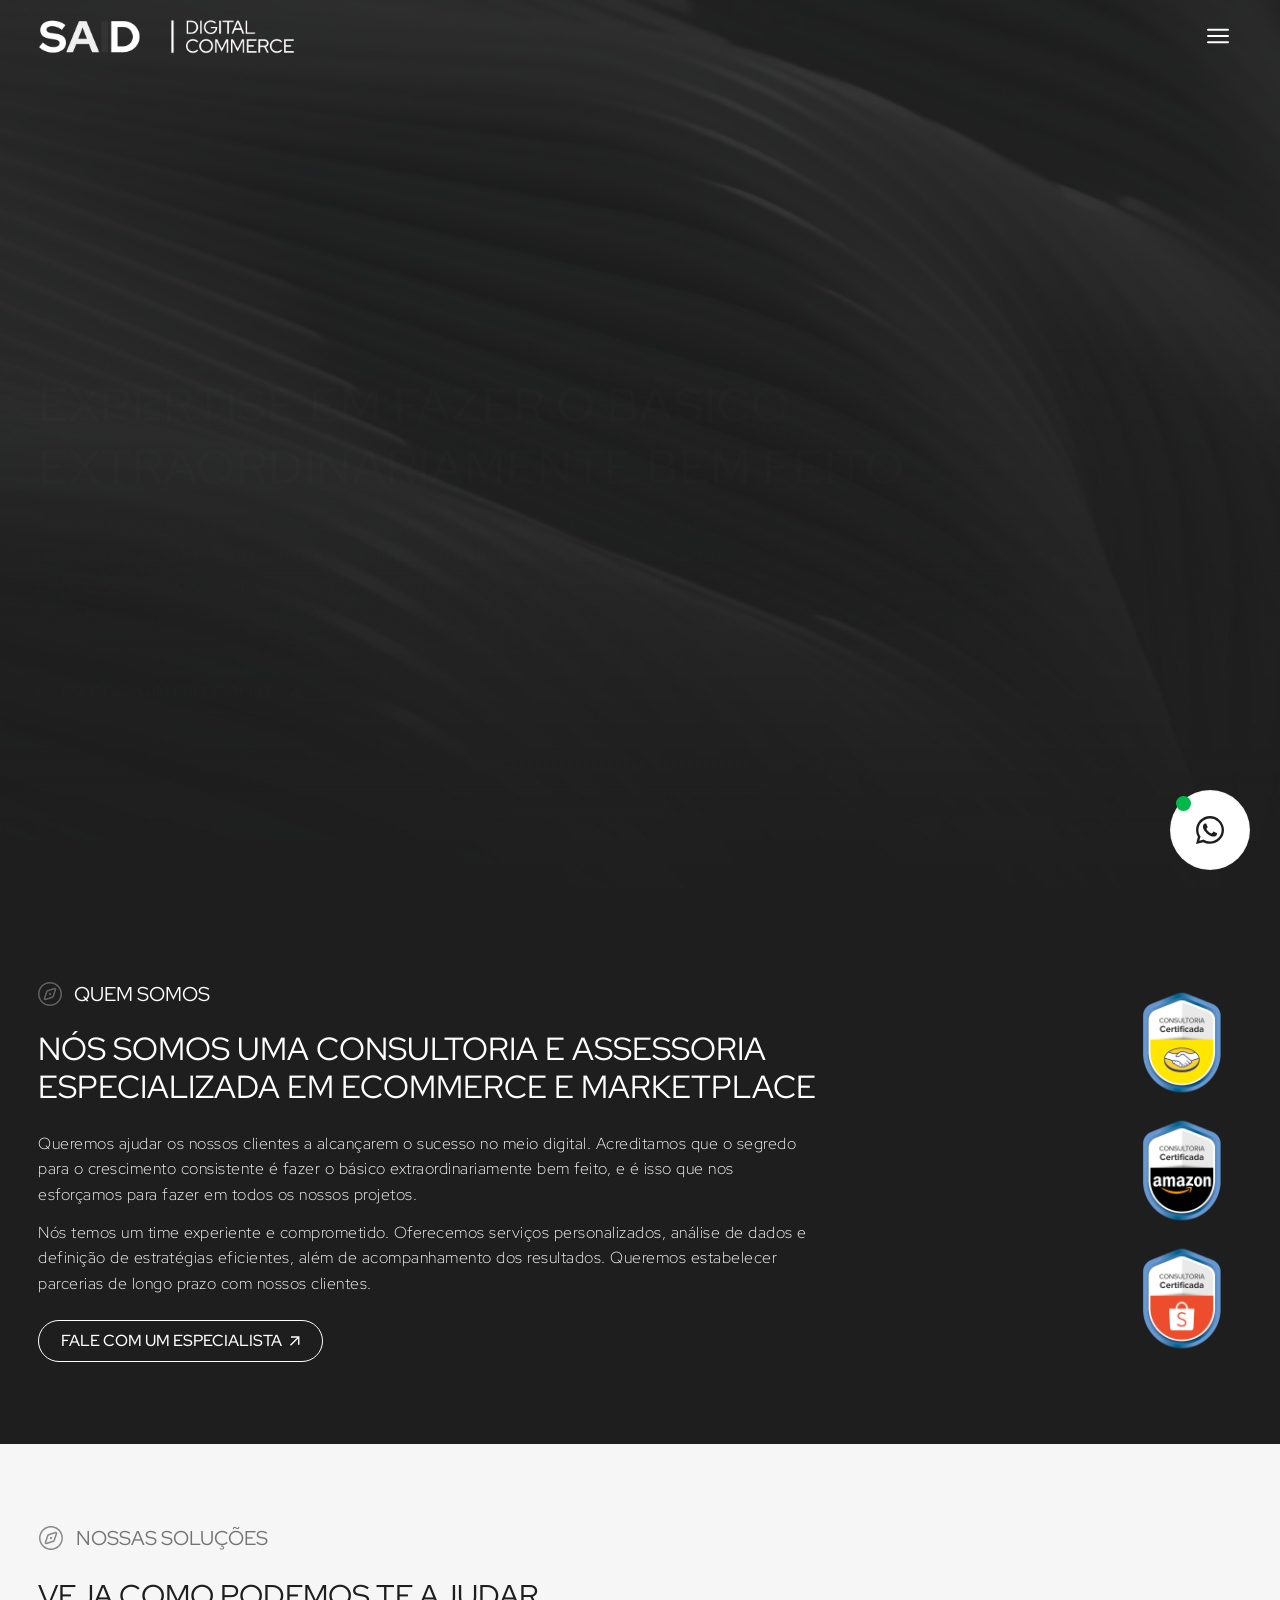
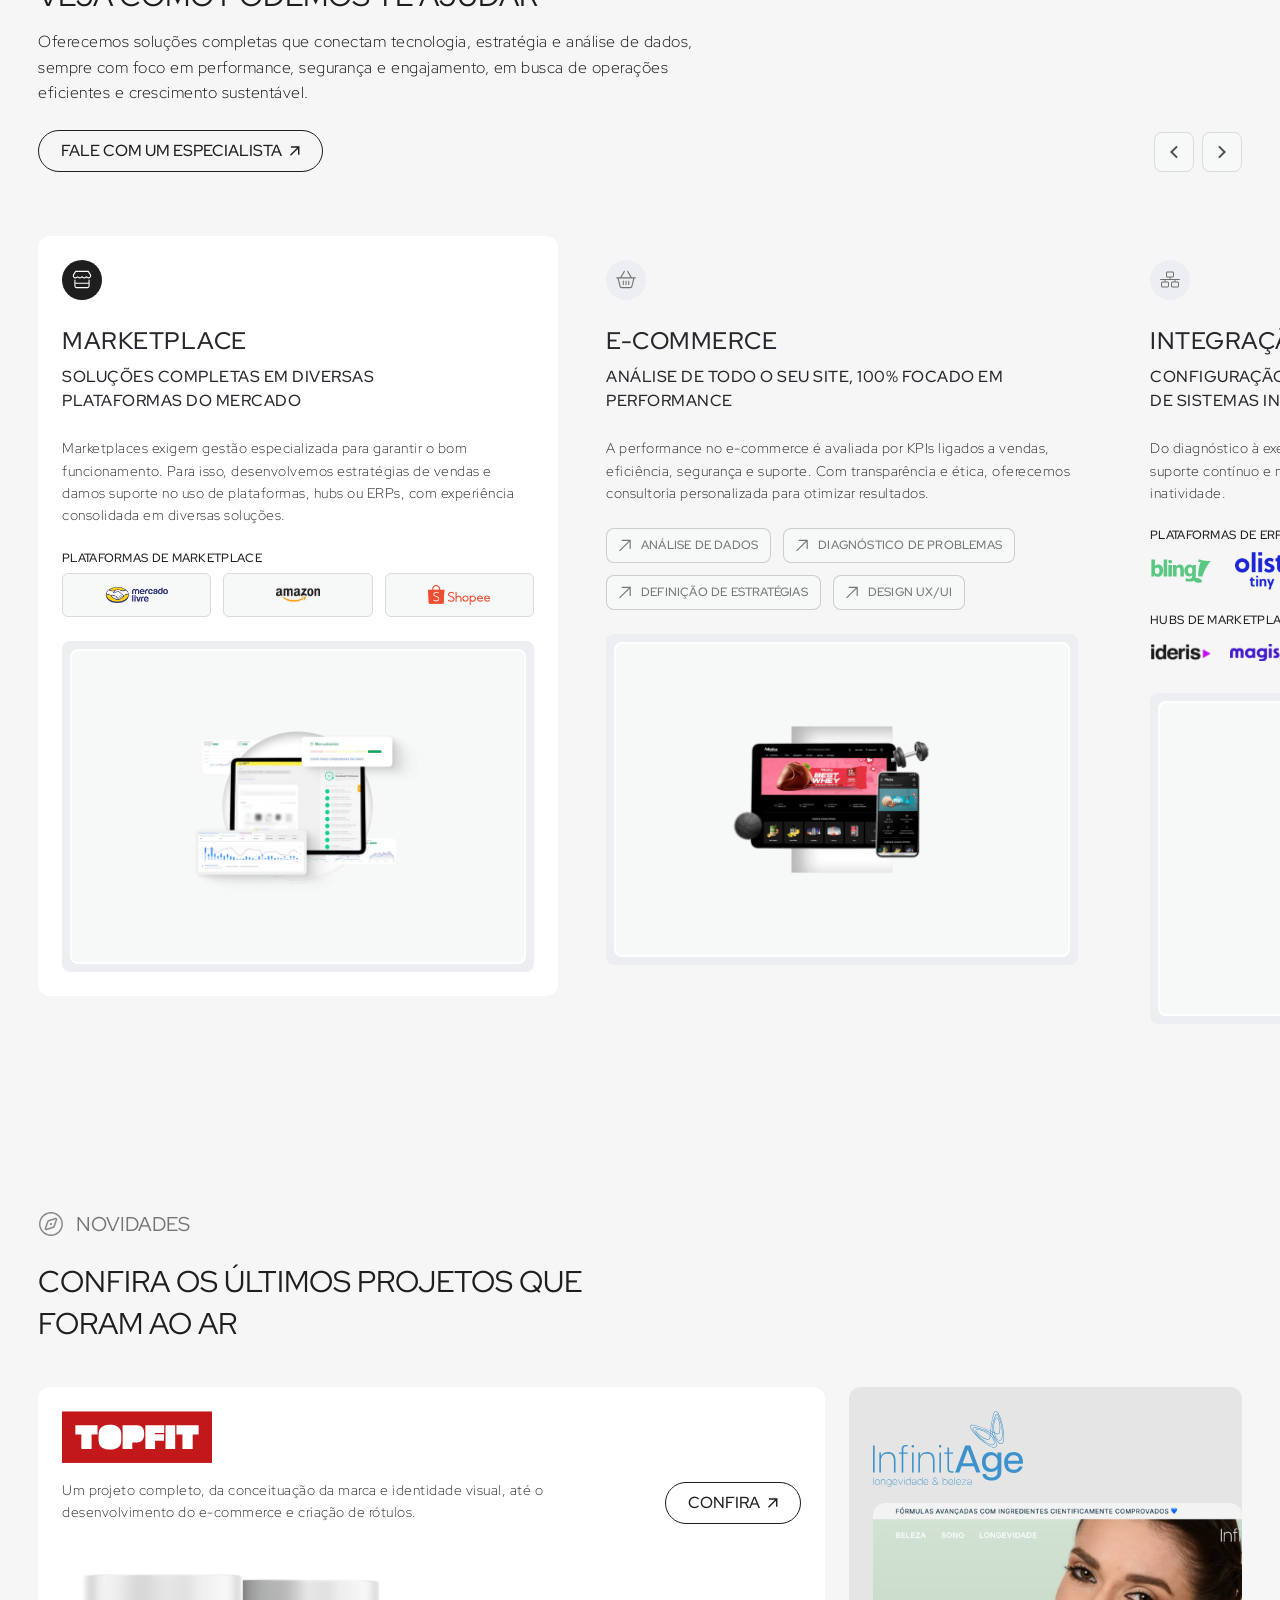
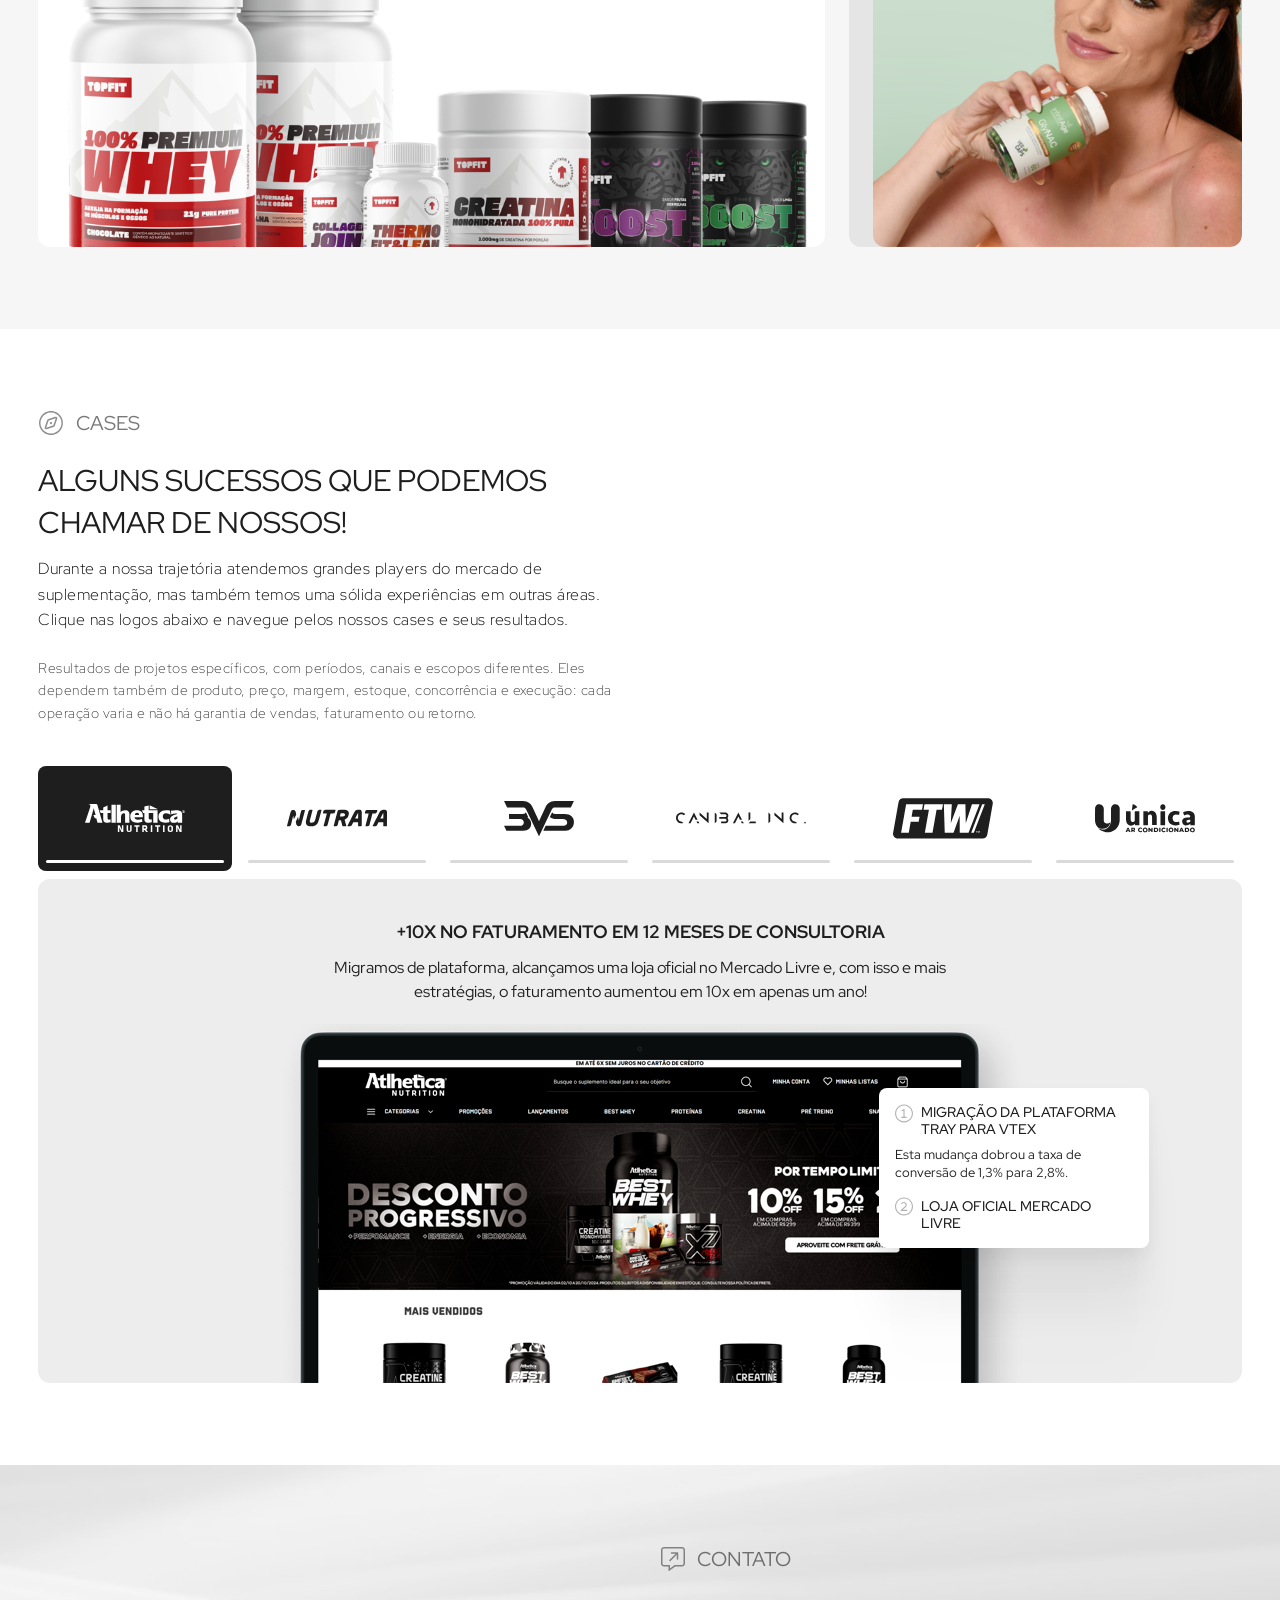
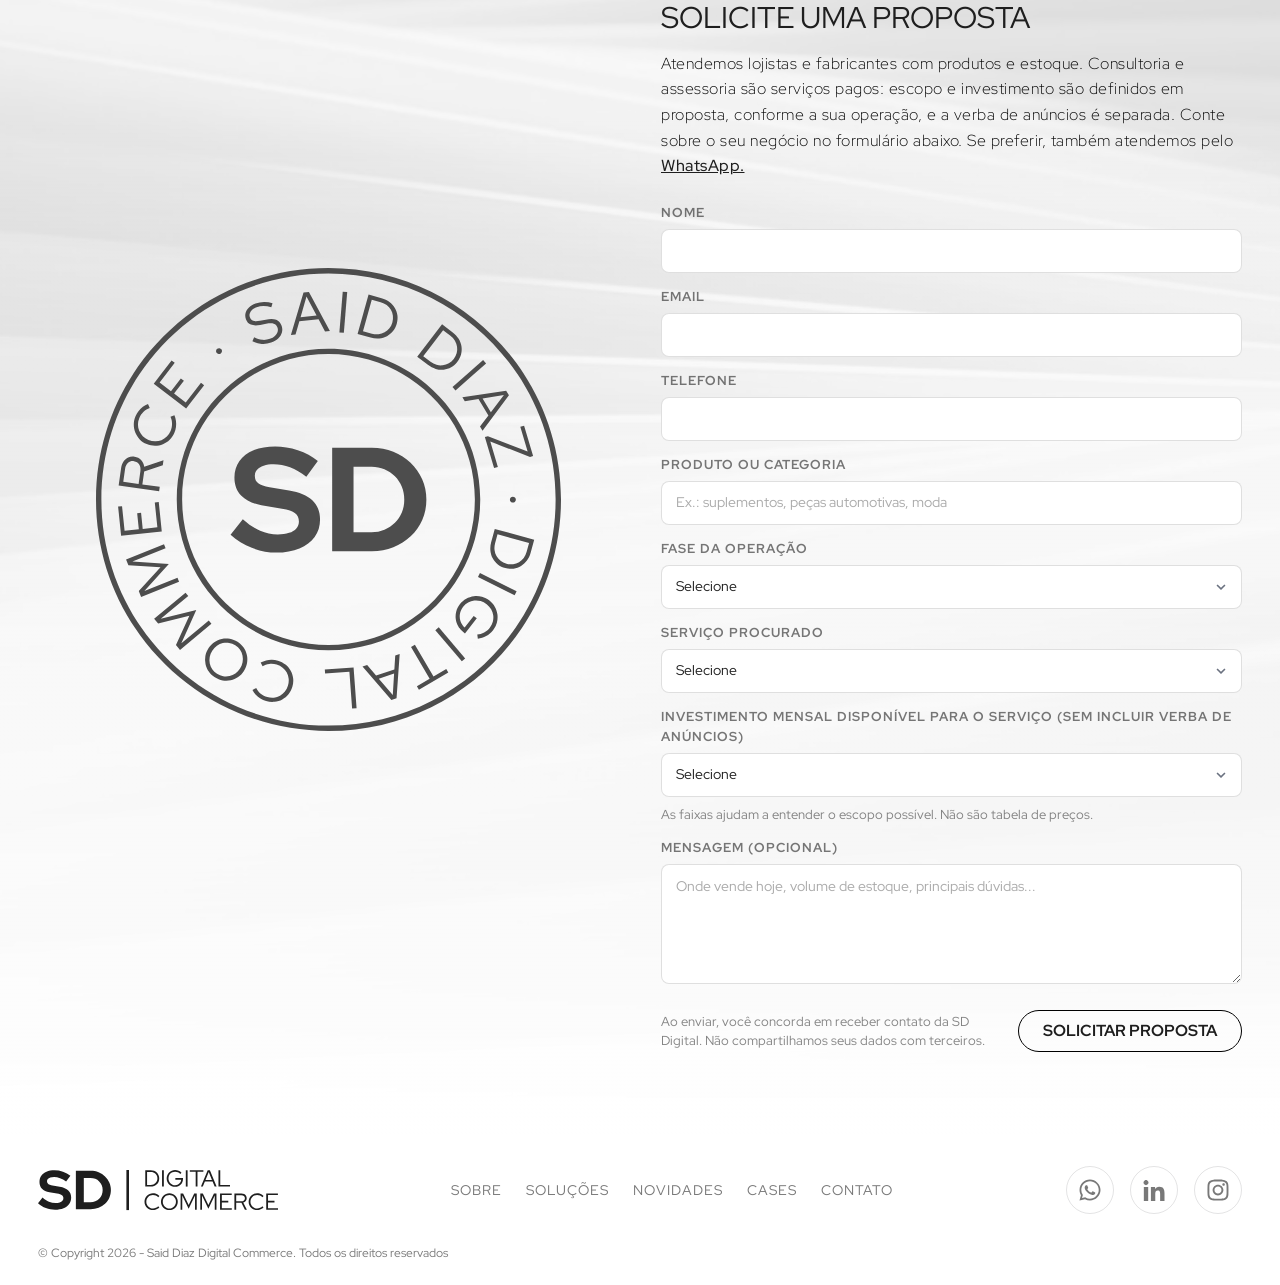
<file: index.html>
<!DOCTYPE html><!-- Last Published: Fri May 15 2026 23:23:13 GMT+0000 (Coordinated Universal Time) --><html lang="pt-BR" data-wf-domain="www.saiddiazdigital.com" data-wf-page="642ec60d56bfe2be55cefa4e" data-wf-site="642ec60d56bfe2ee3acefa4d"><head><meta charset="utf-8"/><title>SD Digital | Consultoria e Assessoria em E-commerce e Marketplaces</title><meta content="Consultoria e assessoria em e-commerce e marketplaces para lojistas e fabricantes com produtos e estoque. Serviço pago, com escopo e investimento definidos em proposta." name="description"/><meta content="SD Digital | Consultoria e Assessoria em E-commerce e Marketplaces" property="og:title"/><meta content="Consultoria e assessoria em e-commerce e marketplaces para lojistas e fabricantes com produtos e estoque. Serviço pago, com escopo e investimento definidos em proposta." property="og:description"/><meta content="https://www.saiddiazdigital.com/assets/images/6433580a545aff1b86f4e93c_Frame-37.png" property="og:image"/><meta content="https://www.saiddiazdigital.com/" property="og:url"/><meta content="SD Digital | Consultoria e Assessoria em E-commerce e Marketplaces" name="twitter:title"/><meta content="Consultoria e assessoria em e-commerce e marketplaces para lojistas e fabricantes com produtos e estoque. Serviço pago, com escopo e investimento definidos em proposta." name="twitter:description"/><meta content="https://www.saiddiazdigital.com/assets/images/6433580a545aff1b86f4e93c_Frame-37.png" name="twitter:image"/><meta property="og:type" content="website"/><meta content="summary_large_image" name="twitter:card"/><meta content="width=device-width, initial-scale=1" name="viewport"/><link href="assets/css/saiddiazdigital.webflow.shared.899e1d6f1.min.css" rel="stylesheet" type="text/css"/><link href="assets/css/site-overrides.css?v=35" rel="stylesheet" type="text/css"/><link href="https://fonts.googleapis.com" rel="preconnect"/><link href="https://fonts.gstatic.com" rel="preconnect" crossorigin/><link href="https://fonts.googleapis.com/css2?family=Red+Hat+Display:wght@300;400;500;600;700&display=swap" rel="stylesheet"/><script type="text/javascript">!function(o,c){var n=c.documentElement,t=" w-mod-";n.className+=t+"js",("ontouchstart"in o||o.DocumentTouch&&c instanceof DocumentTouch)&&(n.className+=t+"touch")}(window,document);</script><link href="assets/images/6433569aa31608f904c65bf5_Frame-124.svg" rel="shortcut icon" type="image/x-icon"/><link href="assets/images/6433569ea50b9c74586c1456_Frame-125.svg" rel="apple-touch-icon"/><link href="https://www.saiddiazdigital.com/" rel="canonical"/><!-- Google Tag Manager -->
<script>(function(w,d,s,l,i){w[l]=w[l]||[];w[l].push({'gtm.start':
new Date().getTime(),event:'gtm.js'});var f=d.getElementsByTagName(s)[0],
j=d.createElement(s),dl=l!='dataLayer'?'&l='+l:'';j.async=true;j.src=
'https://www.googletagmanager.com/gtm.js?id='+i+dl;f.parentNode.insertBefore(j,f);
})(window,document,'script','dataLayer','GTM-544MR6GZ');</script>
<!-- End Google Tag Manager -->
<!-- Google tag (gtag.js) -->
<script async src="https://www.googletagmanager.com/gtag/js?id=G-4YQKZQLQL6"></script>
<script>
  window.dataLayer = window.dataLayer || [];
  function gtag(){dataLayer.push(arguments);}
  gtag('js', new Date());

  gtag('config', 'G-4YQKZQLQL6');
</script><script type="application/ld+json">{"@context":"https://schema.org","@type":"Organization","@id":"https://www.saiddiazdigital.com/#organization","name":"SD Digital","legalName":"Said Diaz Digital Commerce","url":"https://www.saiddiazdigital.com/","logo":"https://www.saiddiazdigital.com/assets/images/6433580a545aff1b86f4e93c_Frame-37.png","description":"Consultoria e assessoria em e-commerce e marketplaces: Mercado Livre, Amazon, Shopee, gestão de campanhas, integração de ERP e mídia social.","areaServed":{"@type":"Country","name":"Brasil"},"sameAs":["https://www.linkedin.com/company/sd-digital-commerce","https://www.instagram.com/saiddiazdigital"]}</script></head><body class="body"><div role="banner" class="nav" data-sd-nav><div class="container rel_2"><div class="page-padding"><div class="nav-wrapper"><div class="div-block-3"><a href="#inicio" class="logo-mob w--current w-inline-block" aria-label="SD Digital: ir para o início"><img src="assets/images/6431ae9e637d396272c8fb34_Group-1.svg" loading="eager" alt="SD Digital" class="logo-static"/></a><a href="#inicio" class="logo w--current" aria-label="SD Digital: ir para o início"><div class="lottie-animation" data-w-id="6ee7b707-18d7-85d8-5e42-a048c9edf136" data-animation-type="lottie" data-src="assets/json/643174de92cceca9a017cc86_logo_reveal_Lottie.json" data-loop="0" data-direction="1" data-autoplay="1" data-is-ix2-target="0" data-renderer="svg" data-default-duration="7.007007613484704" data-duration="6" data-loading="eager"></div></a></div><nav id="sd-nav-menu" role="navigation" class="nav-menu"><div class="container"><div class="page-padding menupdd"><div class="menu"><div class="links-wrapper"><a href="#inicio" class="nav-link">início</a><a href="#sobre" class="nav-link">sobre</a><a href="#solucoes" class="nav-link">Soluções</a><a href="#novos-projetos" class="nav-link">novidades</a><a href="#cases-de-sucesso" class="nav-link">cases</a><a href="#form" class="nav-link_2">Contato</a></div></div></div></div></nav><button type="button" class="menu-button" aria-controls="sd-nav-menu" aria-expanded="false" aria-label="Abrir menu"><span class="w-icon-nav-menu" aria-hidden="true"></span></button></div></div></div></div><section id="inicio" data-w-id="865b88fa-f930-348a-6294-e19f8564f85d" class="hero-sec"><div class="centralizer hero"><div class="container"><div class="page-padding"><div data-w-id="94e90c15-a761-829d-b35c-ac846448efdc" style="opacity:0;-webkit-transform:translate3d(0, 180px, 0) scale3d(1, 1, 1) rotateX(0) rotateY(0) rotateZ(0) skew(0, 0);-moz-transform:translate3d(0, 180px, 0) scale3d(1, 1, 1) rotateX(0) rotateY(0) rotateZ(0) skew(0, 0);-ms-transform:translate3d(0, 180px, 0) scale3d(1, 1, 1) rotateX(0) rotateY(0) rotateZ(0) skew(0, 0);transform:translate3d(0, 180px, 0) scale3d(1, 1, 1) rotateX(0) rotateY(0) rotateZ(0) skew(0, 0)" class="hero-wrapper"><h1 class="title-48 mob">expertise em fazer o básico <span class="text-span">muito</span> bem feito</h1><h1 class="title-48 desk">expertise em fazer o básico extraordinariamente bem feito</h1><div class="_80ch"><div class="text-20">Nós somos uma consultoria e assessoria especializada em e-commerce e marketplace, com foco em performance, atendemos lojistas e fabricantes com produtos e estoque, orientando a equipe deles ou executando as atividades digitais previstas em cada projeto.</div></div><div class="spacing-top-42 left"><a href="https://api.whatsapp.com/send?phone=5519999540707&text=Ol%C3%A1%21%20Vim%20pelo%20site%20da%20SD%20Digital%20e%20quero%20conhecer%20a%20consultoria%20ou%20assessoria%20para%20minha%20empresa.%20Meu%20produto%20%C3%A9%3A%20___.%20Vendo%20hoje%20em%3A%20___." data-w-id="b4132884-e86b-6513-bd3a-eca90581f1f2" target="_blank" class="bttn01 w-inline-block"><div>Fale com um especialista</div><div style="-webkit-transform:translate3d(0, 0, 0) scale3d(1, 1, 1) rotateX(0deg) rotateY(0deg) rotateZ(0deg) skew(0, 0);-moz-transform:translate3d(0, 0, 0) scale3d(1, 1, 1) rotateX(0deg) rotateY(0deg) rotateZ(0deg) skew(0, 0);-ms-transform:translate3d(0, 0, 0) scale3d(1, 1, 1) rotateX(0deg) rotateY(0deg) rotateZ(0deg) skew(0, 0);transform:translate3d(0, 0, 0) scale3d(1, 1, 1) rotateX(0deg) rotateY(0deg) rotateZ(0deg) skew(0, 0);transform-style:preserve-3d" class="bttn-arrow w-embed"><svg width="10" height="10" viewBox="0 0 10 10" fill="none" xmlns="http://www.w3.org/2000/svg">
<path d="M9.43359 0.283203V8.7207H8.02734V2.68555L0.996094 9.7168L0 8.7207L7.03125 1.68945H0.996094V0.283203H9.43359Z" fill="currentColor"/>
</svg></div></a></div></div></div></div></div><div class="filter-gradient"></div><div class="filter-opacity"></div><div class="filter-light"></div><div data-poster-url="assets/images/643170b8637d3956f2c3af32_production-ID_4779866-poster-00001.jpg" data-video-urls="assets/media/643170b8637d3956f2c3af32_production-ID_4779866-transcode.mp4,assets/media/643170b8637d3956f2c3af32_production-ID_4779866-transcode.webm" data-autoplay="true" data-loop="true" class="bg-video w-background-video w-background-video-atom"><video id="22ec9fbb-ae01-f21e-eb75-9aa817110f45-video" autoplay="" loop="" style="background-image:url(&quot;assets/images/643170b8637d3956f2c3af32_production-ID_4779866-poster-00001.jpg&quot;)" muted="" playsinline="" data-object-fit="cover"><source src="assets/media/643170b8637d3956f2c3af32_production-ID_4779866-transcode.mp4"/><source src="assets/media/643170b8637d3956f2c3af32_production-ID_4779866-transcode.webm"/></video></div></section><section id="sobre" class="sec-01"><div class="container"><div class="page-padding"><div class="div-block-6"><div class="_65prcnt-div"><div class="tag-title"><img src="assets/images/6431895c3f44a72aec51f63e_compass.svg" loading="lazy" alt=""/><h2 class="title-20">quem somos</h2></div><h2 class="title-32">nós somos uma Consultoria e assessoria especializada em ecommerce e marketplace</h2><div class="paragraph-div"><p class="paragraph-16">Queremos ajudar os nossos clientes a alcançarem o sucesso no meio digital. Acreditamos que o segredo para o crescimento consistente é fazer o básico extraordinariamente bem feito, e é isso que nos esforçamos para fazer em todos os nossos projetos.</p><p class="paragraph-16">Nós temos um time experiente e comprometido. Oferecemos serviços personalizados, análise de dados e definição de estratégias eficientes, além de acompanhamento dos resultados. Queremos estabelecer parcerias de longo prazo com nossos clientes.</p></div><div class="bttn-div"><a href="https://api.whatsapp.com/send?phone=5519999540707&text=Ol%C3%A1%21%20Vim%20pelo%20site%20da%20SD%20Digital%20e%20quero%20conhecer%20a%20consultoria%20ou%20assessoria%20para%20minha%20empresa.%20Meu%20produto%20%C3%A9%3A%20___.%20Vendo%20hoje%20em%3A%20___." data-w-id="710fdee2-06c3-f466-99f7-5ca95aca4c8f" target="_blank" class="bttn01 w-inline-block"><div>Fale com um especialista</div><div style="-webkit-transform:translate3d(0, 0, 0) scale3d(1, 1, 1) rotateX(0deg) rotateY(0deg) rotateZ(0deg) skew(0, 0);-moz-transform:translate3d(0, 0, 0) scale3d(1, 1, 1) rotateX(0deg) rotateY(0deg) rotateZ(0deg) skew(0, 0);-ms-transform:translate3d(0, 0, 0) scale3d(1, 1, 1) rotateX(0deg) rotateY(0deg) rotateZ(0deg) skew(0, 0);transform:translate3d(0, 0, 0) scale3d(1, 1, 1) rotateX(0deg) rotateY(0deg) rotateZ(0deg) skew(0, 0);transform-style:preserve-3d" class="bttn-arrow w-embed"><svg width="10" height="10" viewBox="0 0 10 10" fill="none" xmlns="http://www.w3.org/2000/svg">
<path d="M9.43359 0.283203V8.7207H8.02734V2.68555L0.996094 9.7168L0 8.7207L7.03125 1.68945H0.996094V0.283203H9.43359Z" fill="currentColor"/>
</svg></div></a></div></div><div class="div-block-7"><img src="assets/images/68df2181973dd0c99b138687_cc-ml.png" loading="lazy" sizes="(max-width: 479px) 100vw, 240px" srcset="assets/images/68df2181973dd0c99b138687_cc-ml-p-500.png 500w, assets/images/68df2181973dd0c99b138687_cc-ml-p-800.png 800w, assets/images/68df2181973dd0c99b138687_cc-ml.png 1000w" alt="Mercado Livre" class="image-7"/><img src="assets/images/68df218128f3e5cae019749d_cc-amazon.png" loading="lazy" sizes="(max-width: 479px) 100vw, 240px" srcset="assets/images/68df218128f3e5cae019749d_cc-amazon-p-500.png 500w, assets/images/68df218128f3e5cae019749d_cc-amazon-p-800.png 800w, assets/images/68df218128f3e5cae019749d_cc-amazon.png 1000w" alt="Amazon" class="image-7"/><img src="assets/images/68df2181dfb3fae2adfffe72_cc-shopee.png" loading="lazy" sizes="(max-width: 479px) 100vw, 240px" srcset="assets/images/68df2181dfb3fae2adfffe72_cc-shopee-p-500.png 500w, assets/images/68df2181dfb3fae2adfffe72_cc-shopee-p-800.png 800w, assets/images/68df2181dfb3fae2adfffe72_cc-shopee.png 1000w" alt="Shopee" class="image-7"/></div></div></div></div></section><section id="solucoes" class="section-regular"><div class="container"><div class="page-padding"><div class="w-layout-grid title-grid"><div class="left-col"><div class="tag-title"><img src="assets/images/670c196e828031fcc46dbac0_compass.svg" loading="lazy" alt=""/><h2 class="title-20 b">nossas soluções</h2></div><div class="vertical-spacer _12"><h2 class="title-32 b">Veja como podemos te ajudar</h2><p class="paragraph-16 b">Oferecemos soluções completas que conectam tecnologia, estratégia e análise de dados, sempre com foco em performance, segurança e engajamento, em busca de operações eficientes e crescimento sustentável.</p></div><a href="https://api.whatsapp.com/send?phone=5519999540707&text=Ol%C3%A1%21%20Vim%20pelo%20site%20da%20SD%20Digital%20e%20quero%20conhecer%20a%20consultoria%20ou%20assessoria%20para%20minha%20empresa.%20Meu%20produto%20%C3%A9%3A%20___.%20Vendo%20hoje%20em%3A%20___." data-w-id="1d95a556-e34c-ef15-7375-7e42a3d25c43" target="_blank" class="bttn01 b hide-mob w-inline-block"><div>Fale com um especialista</div><div style="-webkit-transform:translate3d(0, 0, 0) scale3d(1, 1, 1) rotateX(0deg) rotateY(0deg) rotateZ(0deg) skew(0, 0);-moz-transform:translate3d(0, 0, 0) scale3d(1, 1, 1) rotateX(0deg) rotateY(0deg) rotateZ(0deg) skew(0, 0);-ms-transform:translate3d(0, 0, 0) scale3d(1, 1, 1) rotateX(0deg) rotateY(0deg) rotateZ(0deg) skew(0, 0);transform:translate3d(0, 0, 0) scale3d(1, 1, 1) rotateX(0deg) rotateY(0deg) rotateZ(0deg) skew(0, 0);transform-style:preserve-3d" class="bttn-arrow w-embed"><svg width="10" height="10" viewBox="0 0 10 10" fill="none" xmlns="http://www.w3.org/2000/svg">
<path d="M9.43359 0.283203V8.7207H8.02734V2.68555L0.996094 9.7168L0 8.7207L7.03125 1.68945H0.996094V0.283203H9.43359Z" fill="currentColor"/>
</svg></div></a></div></div><div data-delay="4000" data-animation="slide" class="hiw-slider w-slider" data-autoplay="false" data-easing="ease" data-hide-arrows="false" data-disable-swipe="false" data-autoplay-limit="0" data-nav-spacing="3" data-duration="500" data-infinite="false"><div class="hiw-mask w-slider-mask"><div class="hiw-slide w-slide"><div class="hiw-card"><div class="hiw-step-number"><div class="icon-small w-embed"><svg width="23" height="21" viewBox="0 0 23 21" fill="none" xmlns="http://www.w3.org/2000/svg">
<path d="M20.5625 5.22656L18.375 1.75H4.58594L2.39844 5.22656C1.65625 6.39844 2.39844 7.84375 3.53125 8C3.64844 8 3.72656 8 3.84375 8C4.50781 8 5.05469 7.72656 5.44531 7.29687C5.67969 7.02344 6.03125 6.90625 6.38281 6.90625C6.73437 6.90625 7.08594 7.02344 7.32031 7.29687C7.71094 7.72656 8.29687 8 8.92187 8C9.58594 8 10.1719 7.72656 10.5625 7.29687C10.7969 7.02344 11.1484 6.86719 11.5 6.86719C11.8516 6.86719 12.1641 7.02344 12.3984 7.29687C12.7891 7.72656 13.375 8 14.0391 8C14.6641 8 15.25 7.72656 15.6406 7.29687C15.875 7.02344 16.2266 6.86719 16.5781 6.86719C16.9297 6.86719 17.2422 7.02344 17.5156 7.29687C17.9062 7.72656 18.4922 8 19.1172 8C19.2344 8 19.3125 8 19.4297 8C20.5625 7.84375 21.3047 6.39844 20.5625 5.22656ZM19.1172 9.25C18.3359 9.25 17.6328 9.01562 17.0859 8.58594C16.8906 8.46875 16.7344 8.3125 16.5781 8.11719C16.4219 8.3125 16.2656 8.46875 16.0703 8.58594C15.4844 9.01562 14.7812 9.25 14.0391 9.25C13.2578 9.25 12.5547 9.01562 12.0078 8.58594C11.8125 8.46875 11.6172 8.3125 11.4609 8.11719C11.3047 8.3125 11.1484 8.46875 10.9531 8.58594C10.4062 9.01562 9.70312 9.25 8.92187 9.25C8.17969 9.25 7.47656 9.01562 6.89062 8.58594C6.69531 8.46875 6.53906 8.3125 6.38281 8.15625C6.22656 8.3125 6.07031 8.46875 5.875 8.58594C5.28906 9.01562 4.58594 9.25 3.84375 9.25C3.6875 9.25 3.53125 9.25 3.375 9.25C1.1875 8.9375 0.171875 6.39844 1.34375 4.5625L3.57031 1.04687C3.76562 0.695312 4.11719 0.5 4.50781 0.5H18.4531C18.8437 0.5 19.1953 0.695312 19.3906 1.04687L21.6172 4.5625C22.7891 6.39844 21.7734 8.9375 19.5859 9.25C19.4297 9.25 19.2734 9.25 19.1172 9.25ZM3.375 10.5C3.6875 10.5 4 10.8125 4 11.125V14.25H19V11.125C19 10.8125 19.2734 10.5 19.625 10.5C19.9375 10.5 20.25 10.8125 20.25 11.125V14.25V14.875V15.5V18C20.25 19.4062 19.1172 20.5 17.75 20.5H5.25C3.84375 20.5 2.75 19.4062 2.75 18V15.5V14.875V14.25V11.125C2.75 10.8125 3.02344 10.5 3.375 10.5ZM4 15.5V18C4 18.7031 4.54687 19.25 5.25 19.25H17.75C18.4141 19.25 19 18.7031 19 18V15.5H4Z" fill="currentColor"/>
</svg></div></div><div class="max-width-small"><div class="h5-heading">marketplace</div><div class="h6-heading">soluções completas em diversas plataformas do mercado</div></div><div class="hiw-text"><p class="paragraph-services">Marketplaces exigem gestão especializada para garantir o bom funcionamento. Para isso, desenvolvemos estratégias de vendas e damos suporte no uso de plataformas, hubs ou ERPs, com experiência consolidada em diversas soluções.</p></div><div class="inner-block"><h2 class="title-service">plataformas de marketplace</h2><div class="logos-grid _32"><a href="lp/mercado-livre/" title="Consultoria e assessoria no Mercado Livre" id="w-node-d3920b18-5f31-fed5-56aa-124eebb11388-55cefa4e" class="marketplace-logo-link"><img src="assets/images/64318d0ae9cbf0c0a5260e46_image-6.png" loading="lazy" width="120" alt="Mercado Livre" class="image-service"/></a><a href="lp/amazon/" title="Consultoria e assessoria na Amazon" id="w-node-_45dc81bc-1778-f3ae-3435-505dd838398d-55cefa4e" class="marketplace-logo-link"><img src="assets/images/64318d0b01d447456251b7b2_image-16.png" loading="lazy" width="100" alt="Amazon" class="image-service"/></a><a href="lp/shopee/" title="Consultoria e assessoria na Shopee" id="w-node-_1e4707b8-8444-4e32-2b39-510bca015f51-55cefa4e" class="marketplace-logo-link"><img src="assets/images/6438b8791740971df2bcbe1e_shopee.png" loading="lazy" width="100" alt="Shopee" class="image-service"/></a></div></div><div class="hiw-image-wrapper"><div class="hiw-image-small"><img src="assets/images/6439e9c4d72032b03014a9a9_Frame-129.png" loading="lazy" sizes="(max-width: 479px) 100vw, 240px" srcset="assets/images/6439e9c4d72032b03014a9a9_Frame-129-p-500.png 500w, assets/images/6439e9c4d72032b03014a9a9_Frame-129-p-800.png 800w, assets/images/6439e9c4d72032b03014a9a9_Frame-129.png 1080w" alt="" class="image"/></div></div></div></div><div class="hiw-slide w-slide"><div class="hiw-card"><div class="hiw-step-number"><div class="icon-small w-embed"><svg width="23" height="21" viewBox="0 0 23 21" fill="none" xmlns="http://www.w3.org/2000/svg">
<path d="M13.0234 0.617187C13.3359 0.421875 13.7266 0.539062 13.8828 0.8125L18.1016 8H20.2109H21.5H22.125C22.4375 8 22.75 8.3125 22.75 8.625C22.75 8.97656 22.4375 9.25 22.125 9.25H21.1875L18.8437 18.625C18.5703 19.7187 17.5547 20.5 16.4219 20.5H6.57812C5.40625 20.5 4.42969 19.7187 4.11719 18.625L1.8125 9.25H0.875C0.523437 9.25 0.25 8.97656 0.25 8.625C0.25 8.3125 0.523437 8 0.875 8H1.5H2.78906H4.85937L9.07812 0.8125C9.23437 0.539062 9.625 0.421875 9.9375 0.617187C10.2109 0.773437 10.3281 1.16406 10.1328 1.47656L6.30469 8H16.6562L12.8281 1.47656C12.6328 1.16406 12.75 0.773437 13.0234 0.617187ZM3.10156 9.25L5.36719 18.3125C5.48437 18.8594 5.99219 19.25 6.57812 19.25H16.4219C16.9687 19.25 17.4766 18.8594 17.6328 18.3125L19.8984 9.25H3.10156ZM9 12.375V16.125C9 16.4766 8.6875 16.75 8.375 16.75C8.02344 16.75 7.75 16.4766 7.75 16.125V12.375C7.75 12.0625 8.02344 11.75 8.375 11.75C8.6875 11.75 9 12.0625 9 12.375ZM11.5 11.75C11.8125 11.75 12.125 12.0625 12.125 12.375V16.125C12.125 16.4766 11.8125 16.75 11.5 16.75C11.1484 16.75 10.875 16.4766 10.875 16.125V12.375C10.875 12.0625 11.1484 11.75 11.5 11.75ZM15.25 12.375V16.125C15.25 16.4766 14.9375 16.75 14.625 16.75C14.2734 16.75 14 16.4766 14 16.125V12.375C14 12.0625 14.2734 11.75 14.625 11.75C14.9375 11.75 15.25 12.0625 15.25 12.375Z" fill="currentColor"/>
</svg></div></div><div class="max-width-small"><div class="h5-heading">e-commerce</div><div class="h6-heading">análise de todo o seu site, 100% focado em performance</div></div><div class="hiw-text"><p class="paragraph-services">A performance no e-commerce é avaliada por KPIs ligados a vendas, eficiência, segurança e suporte. Com transparência e ética, oferecemos consultoria personalizada para otimizar resultados.</p></div><div class="row-small child-wrap"><div class="hiw-button"><div class="icon-x-small w-embed"><svg width="13" height="13" viewBox="0 0 13 13" fill="none" xmlns="http://www.w3.org/2000/svg">
<path d="M12.75 0.875V9.625C12.75 9.97656 12.4375 10.25 12.125 10.25C11.7734 10.25 11.5 9.97656 11.5 9.625V2.39844L1.30469 12.5937C1.1875 12.7109 1.03125 12.75 0.875 12.75C0.679687 12.75 0.523437 12.7109 0.40625 12.5937C0.171875 12.3594 0.171875 11.9297 0.40625 11.6953L10.6016 1.5H3.33594C3.02344 1.5 2.71094 1.1875 2.75 0.875C2.75 0.523437 3.02344 0.25 3.375 0.25H12.125C12.4375 0.25 12.75 0.5625 12.75 0.875Z" fill="currentColor"/>
</svg></div><div>Análise de dados</div></div><div class="hiw-button"><div class="icon-x-small w-embed"><svg width="13" height="13" viewBox="0 0 13 13" fill="none" xmlns="http://www.w3.org/2000/svg">
<path d="M12.75 0.875V9.625C12.75 9.97656 12.4375 10.25 12.125 10.25C11.7734 10.25 11.5 9.97656 11.5 9.625V2.39844L1.30469 12.5937C1.1875 12.7109 1.03125 12.75 0.875 12.75C0.679687 12.75 0.523437 12.7109 0.40625 12.5937C0.171875 12.3594 0.171875 11.9297 0.40625 11.6953L10.6016 1.5H3.33594C3.02344 1.5 2.71094 1.1875 2.75 0.875C2.75 0.523437 3.02344 0.25 3.375 0.25H12.125C12.4375 0.25 12.75 0.5625 12.75 0.875Z" fill="currentColor"/>
</svg></div><div>Diagnóstico de problemas</div></div><div class="hiw-button"><div class="icon-x-small w-embed"><svg width="13" height="13" viewBox="0 0 13 13" fill="none" xmlns="http://www.w3.org/2000/svg">
<path d="M12.75 0.875V9.625C12.75 9.97656 12.4375 10.25 12.125 10.25C11.7734 10.25 11.5 9.97656 11.5 9.625V2.39844L1.30469 12.5937C1.1875 12.7109 1.03125 12.75 0.875 12.75C0.679687 12.75 0.523437 12.7109 0.40625 12.5937C0.171875 12.3594 0.171875 11.9297 0.40625 11.6953L10.6016 1.5H3.33594C3.02344 1.5 2.71094 1.1875 2.75 0.875C2.75 0.523437 3.02344 0.25 3.375 0.25H12.125C12.4375 0.25 12.75 0.5625 12.75 0.875Z" fill="currentColor"/>
</svg></div><div>Definição de estratégias</div></div><div class="hiw-button"><div class="icon-x-small w-embed"><svg width="13" height="13" viewBox="0 0 13 13" fill="none" xmlns="http://www.w3.org/2000/svg">
<path d="M12.75 0.875V9.625C12.75 9.97656 12.4375 10.25 12.125 10.25C11.7734 10.25 11.5 9.97656 11.5 9.625V2.39844L1.30469 12.5937C1.1875 12.7109 1.03125 12.75 0.875 12.75C0.679687 12.75 0.523437 12.7109 0.40625 12.5937C0.171875 12.3594 0.171875 11.9297 0.40625 11.6953L10.6016 1.5H3.33594C3.02344 1.5 2.71094 1.1875 2.75 0.875C2.75 0.523437 3.02344 0.25 3.375 0.25H12.125C12.4375 0.25 12.75 0.5625 12.75 0.875Z" fill="currentColor"/>
</svg></div><div>Design UX/UI</div></div></div><div class="hiw-image-wrapper"><div class="hiw-image-small"><img src="assets/images/64395822a4399e4b56c26ce0_Frame-31.png" loading="lazy" sizes="(max-width: 479px) 100vw, 239.984375px" srcset="assets/images/64395822a4399e4b56c26ce0_Frame-31-p-500.png 500w, assets/images/64395822a4399e4b56c26ce0_Frame-31-p-800.png 800w, assets/images/64395822a4399e4b56c26ce0_Frame-31-p-1080.png 1080w, assets/images/64395822a4399e4b56c26ce0_Frame-31.png 1194w" alt="" class="image-2"/></div></div></div></div><div class="hiw-slide w-slide"><div class="hiw-card"><div class="hiw-step-number"><div class="icon-small w-embed"><svg width="25" height="21" viewBox="0 0 25 21" fill="none" xmlns="http://www.w3.org/2000/svg">
<path d="M15.625 1.75H9.375C9.02344 1.75 8.75 2.0625 8.75 2.375V6.125C8.75 6.47656 9.02344 6.75 9.375 6.75H11.875H13.125H15.625C15.9375 6.75 16.25 6.47656 16.25 6.125V2.375C16.25 2.0625 15.9375 1.75 15.625 1.75ZM13.125 8V9.875H24.375C24.6875 9.875 25 10.1875 25 10.5C25 10.8516 24.6875 11.125 24.375 11.125H19.375V13H21.875C22.8906 13 23.75 13.8594 23.75 14.875V18.625C23.75 19.6797 22.8906 20.5 21.875 20.5H15.625C14.5703 20.5 13.75 19.6797 13.75 18.625V14.875C13.75 13.8594 14.5703 13 15.625 13H18.125V11.125H6.875V13H9.375C10.3906 13 11.25 13.8594 11.25 14.875V18.625C11.25 19.6797 10.3906 20.5 9.375 20.5H3.125C2.07031 20.5 1.25 19.6797 1.25 18.625V14.875C1.25 13.8594 2.07031 13 3.125 13H5.625V11.125H0.625C0.273437 11.125 0 10.8516 0 10.5C0 10.1875 0.273437 9.875 0.625 9.875H11.875V8H9.375C8.32031 8 7.5 7.17969 7.5 6.125V2.375C7.5 1.35937 8.32031 0.5 9.375 0.5H15.625C16.6406 0.5 17.5 1.35937 17.5 2.375V6.125C17.5 7.17969 16.6406 8 15.625 8H13.125ZM19.375 14.25H18.125H15.625C15.2734 14.25 15 14.5625 15 14.875V18.625C15 18.9766 15.2734 19.25 15.625 19.25H21.875C22.1875 19.25 22.5 18.9766 22.5 18.625V14.875C22.5 14.5625 22.1875 14.25 21.875 14.25H19.375ZM6.875 14.25H5.625H3.125C2.77344 14.25 2.5 14.5625 2.5 14.875V18.625C2.5 18.9766 2.77344 19.25 3.125 19.25H9.375C9.6875 19.25 10 18.9766 10 18.625V14.875C10 14.5625 9.6875 14.25 9.375 14.25H6.875Z" fill="currentColor"/>
</svg></div></div><div class="max-width-small"><div class="h5-heading">Integração Sistêmica</div><div class="h6-heading">configuração e implementação completa de sistemas integrados</div></div><div class="hiw-text"><p class="paragraph-services">Do diagnóstico à execução, oferecemos soluções personalizadas, suporte contínuo e manutenção para buscar eficiência e reduzir inatividade.</p></div><div class="bloco-de-logos"><div class="inner-block"><h2 class="title-service">plataformas de erp</h2><div class="logos-grid"><img src="assets/images/67bd01b0db20a1832e2d5006_Grupo-1344.svg" loading="lazy" width="90" id="w-node-efc21865-87a8-4542-f037-fa079dfdd6d7-55cefa4e" alt="Bling" class="image-service"/><img src="assets/images/67bd01b1ba1ed0109bf4d7f3_image-46.png" loading="lazy" width="70" id="w-node-efc21865-87a8-4542-f037-fa079dfdd6d8-55cefa4e" alt="Olist Tiny" class="image-service"/><img src="assets/images/67c06a7c75a7e07ebeae336d_logo-omie-institucional.png" loading="lazy" width="90" id="w-node-efc21865-87a8-4542-f037-fa079dfdd6d9-55cefa4e" alt="Omie" srcset="assets/images/67c06a7c75a7e07ebeae336d_logo-omie-institucional-p-500.png 500w, assets/images/67c06a7c75a7e07ebeae336d_logo-omie-institucional-p-800.png 800w, assets/images/67c06a7c75a7e07ebeae336d_logo-omie-institucional-p-1080.png 1080w, assets/images/67c06a7c75a7e07ebeae336d_logo-omie-institucional-p-1600.png 1600w, assets/images/67c06a7c75a7e07ebeae336d_logo-omie-institucional-p-2000.png 2000w, assets/images/67c06a7c75a7e07ebeae336d_logo-omie-institucional-p-2600.png 2600w, assets/images/67c06a7c75a7e07ebeae336d_logo-omie-institucional-p-3200.png 3200w, assets/images/67c06a7c75a7e07ebeae336d_logo-omie-institucional.png 12134w" sizes="90px" class="image-service"/></div></div><div class="inner-block"><h2 class="title-service">plataformas de e-commerce</h2><div class="logos-grid pdd"><img src="assets/images/67bd01b06627de880f558a67_Clip-path-group.svg" loading="lazy" width="80" id="w-node-efc21865-87a8-4542-f037-fa079dfdd6de-55cefa4e" alt="Tray" class="image-service"/><img src="assets/images/67c06a36f4c94bbeac8c8a65_VTEX_Logo.svg.png" loading="lazy" width="90" id="w-node-efc21865-87a8-4542-f037-fa079dfdd6df-55cefa4e" alt="VTEX" srcset="assets/images/67c06a36f4c94bbeac8c8a65_VTEX_Logo.svg-p-500.png 500w, assets/images/67c06a36f4c94bbeac8c8a65_VTEX_Logo.svg-p-800.png 800w, assets/images/67c06a36f4c94bbeac8c8a65_VTEX_Logo.svg-p-1080.png 1080w, assets/images/67c06a36f4c94bbeac8c8a65_VTEX_Logo.svg.png 1200w" sizes="90px" class="image-service"/><img src="assets/images/67c06a5d54061d9433bcd69c_Shopify_logo_2018.svg.png" loading="lazy" width="100" id="w-node-efc21865-87a8-4542-f037-fa079dfdd6e0-55cefa4e" alt="Shopify" srcset="assets/images/67c06a5d54061d9433bcd69c_Shopify_logo_2018.svg-p-500.png 500w, assets/images/67c06a5d54061d9433bcd69c_Shopify_logo_2018.svg-p-800.png 800w, assets/images/67c06a5d54061d9433bcd69c_Shopify_logo_2018.svg-p-1080.png 1080w, assets/images/67c06a5d54061d9433bcd69c_Shopify_logo_2018.svg-p-1600.png 1600w, assets/images/67c06a5d54061d9433bcd69c_Shopify_logo_2018.svg-p-2000.png 2000w, assets/images/67c06a5d54061d9433bcd69c_Shopify_logo_2018.svg.png 2560w" sizes="100px" class="image-service"/></div></div><div class="inner-block"><h2 class="title-service">hubs de marketplace</h2><div class="logos-grid pdd"><img src="assets/images/67bf4465fcab51188a125b7b_logo-ideris.webp" loading="lazy" width="90" id="w-node-efc21865-87a8-4542-f037-fa079dfdd6e5-55cefa4e" alt="Ideris" class="image-service"/><img src="assets/images/67bf44659ea97d4eeb8b00fa_RGB_LogoMagis5_Azul_300-1.svg" loading="lazy" width="90" id="w-node-efc21865-87a8-4542-f037-fa079dfdd6e6-55cefa4e" alt="Magis5" class="image-service"/><img src="assets/images/67bf44651f34de538f2c1fa7_anymarket.svg" loading="lazy" width="120" id="w-node-efc21865-87a8-4542-f037-fa079dfdd6e7-55cefa4e" alt="Anymarket" class="image-service"/></div></div></div><div class="hiw-image-wrapper"><div class="hiw-image-small"><img src="assets/images/67bd08f03039f8e36cea6163_Frame-135.png" loading="lazy" sizes="(max-width: 479px) 100vw, 240px" srcset="assets/images/67bd08f03039f8e36cea6163_Frame-135-p-500.png 500w, assets/images/67bd08f03039f8e36cea6163_Frame-135-p-800.png 800w, assets/images/67bd08f03039f8e36cea6163_Frame-135.png 1080w" alt="" class="image"/></div></div></div></div><div class="hiw-slide w-slide"><div class="hiw-card"><div class="hiw-step-number"><div class="icon-small w-embed"><svg width="20" height="21" viewBox="0 0 20 21" fill="none" xmlns="http://www.w3.org/2000/svg">
<path d="M16.25 2.25781C16.25 1.94531 15.8984 1.82812 15.7031 2.02344L14.7656 3C13.125 4.71875 11.0156 5.92969 8.75 6.4375V13.3516C11.0156 13.8594 13.125 15.0312 14.7656 16.7891L15.7031 17.7656C15.8984 17.9609 16.25 17.8047 16.25 17.5312V2.25781ZM7.5 13.1562V6.63281C7.26562 6.67187 7.03125 6.67187 6.79687 6.71094L5.625 6.75H2.5C1.79687 6.75 1.25 7.33594 1.25 8V11.75C1.25 12.4531 1.79687 13 2.5 13H5.625L6.79687 13.0781C7.03125 13.0781 7.26562 13.1172 7.5 13.1562ZM14.8047 1.16406C15.7422 0.148437 17.5 0.8125 17.5 2.25781V17.5312C17.5 18.9375 15.7422 19.6406 14.8047 18.625L13.8672 17.6484C12.1484 15.8516 9.92187 14.7187 7.5 14.4062V18.3125C7.5 19.5234 6.52344 20.5 5.3125 20.5H4.6875C3.47656 20.5 2.5 19.5234 2.5 18.3125V14.25C1.09375 14.25 0 13.1562 0 11.75V8C0 6.63281 1.09375 5.5 2.5 5.5H5.58594L6.71875 5.46094C9.45312 5.30469 11.9922 4.13281 13.8672 2.14062L14.8047 1.16406ZM3.75 14.25V18.3125C3.75 18.8594 4.14062 19.25 4.6875 19.25H5.3125C5.82031 19.25 6.25 18.8594 6.25 18.3125V14.2891L5.58594 14.25H3.75ZM19.375 8C19.6875 8 20 8.3125 20 8.625V11.125C20 11.4766 19.6875 11.75 19.375 11.75C19.0234 11.75 18.75 11.4766 18.75 11.125V8.625C18.75 8.3125 19.0234 8 19.375 8Z" fill="currentColor"/>
</svg></div></div><div class="max-width-small"><div class="h5-heading">Gestão de Campanhas</div><div class="h6-heading">Campanhas Estratégicas e Otimizadas para Máximo Retorno</div></div><div class="hiw-text"><p class="paragraph-services">Gerenciamos campanhas no Google Ads e Meta Ads para maximizar o ROI, com foco em conversão e engajamento. Utilizamos análise de dados e segmentação avançada para atingir o público certo, acompanhando tendências de mercado para garantir campanhas sempre eficazes.</p></div><div class="inner-block _2"><h2 class="title-service">plataformas de ads</h2><div class="logos-grid _32 _2"><img src="assets/images/67bd037d9334df67510dd786_Group-100053830.svg" loading="lazy" width="200" id="w-node-_1d23bcb8-f956-b3c4-4c26-0e3f562f9262-55cefa4e" alt="Google Ads" class="image-service _2"/><img src="assets/images/67bd03ad6d158c015961e3de_Meta_Platforms_Inc._logo.svg" loading="lazy" width="140" id="w-node-ac94f7dd-8861-4e76-d2da-2d81e7e858be-55cefa4e" alt="Meta Ads" class="image-service _3"/></div></div><div class="hiw-image-wrapper"><div class="hiw-image-small"><img src="assets/images/67bf2890d66dc6ea603bf13e_Frame-137.png" loading="lazy" sizes="(max-width: 479px) 100vw, 240px" srcset="assets/images/67bf2890d66dc6ea603bf13e_Frame-137-p-500.png 500w, assets/images/67bf2890d66dc6ea603bf13e_Frame-137-p-800.png 800w, assets/images/67bf2890d66dc6ea603bf13e_Frame-137.png 1080w" alt="" class="image"/></div></div></div></div><div class="hiw-slide w-slide"><div class="hiw-card"><div class="hiw-step-number"><div class="icon-small w-embed"><svg width="18" height="19" viewBox="0 0 18 19" fill="none" xmlns="http://www.w3.org/2000/svg">
<path d="M8.33594 1.53125L7.51562 5.125H12.4766L13.375 1.25781C13.4531 0.90625 13.8047 0.710937 14.1172 0.789062C14.4687 0.867187 14.6641 1.17969 14.5859 1.53125L13.7656 5.125H17.125C17.4375 5.125 17.75 5.4375 17.75 5.75C17.75 6.10156 17.4375 6.375 17.125 6.375H13.4531L12.0469 12.625H15.875C16.1875 12.625 16.5 12.9375 16.5 13.25C16.5 13.6016 16.1875 13.875 15.875 13.875H11.7344L10.8359 17.7812C10.7578 18.1328 10.4453 18.3281 10.0937 18.25C9.74219 18.1719 9.54687 17.8203 9.625 17.5078L10.4453 13.875H5.48437L4.58594 17.7812C4.50781 18.1328 4.19531 18.3281 3.84375 18.25C3.49219 18.1719 3.29687 17.8203 3.375 17.5078L4.19531 13.875H0.875C0.523437 13.875 0.25 13.6016 0.25 13.25C0.25 12.9375 0.523437 12.625 0.875 12.625H4.50781L5.95312 6.375H2.125C1.77344 6.375 1.5 6.10156 1.5 5.75C1.5 5.4375 1.77344 5.125 2.125 5.125H6.22656L7.125 1.25781C7.20312 0.90625 7.55469 0.710937 7.86719 0.789062C8.21875 0.867187 8.41406 1.17969 8.33594 1.53125ZM7.20312 6.375L5.79687 12.625H10.7578L12.2031 6.375H7.20312Z" fill="currentColor"/>
</svg></div></div><div class="max-width-small"><div class="h5-heading">mídia social</div><div class="h6-heading">Criação e curadoria de conteúdo para as suas redes sociais</div></div><div class="hiw-text"><p class="paragraph-services">Impulsionamos a presença digital e o engajamento por meio de conteúdos estratégicos e curadoria alinhada aos objetivos da marca. Monitoramos o desempenho e extraímos insights valiosos para otimizar resultados e fortalecer a conexão com o público.</p></div><div class="row-small child-wrap"><div class="hiw-button"><div class="icon-x-small w-embed"><svg width="13" height="13" viewBox="0 0 13 13" fill="none" xmlns="http://www.w3.org/2000/svg">
<path d="M12.75 0.875V9.625C12.75 9.97656 12.4375 10.25 12.125 10.25C11.7734 10.25 11.5 9.97656 11.5 9.625V2.39844L1.30469 12.5937C1.1875 12.7109 1.03125 12.75 0.875 12.75C0.679687 12.75 0.523437 12.7109 0.40625 12.5937C0.171875 12.3594 0.171875 11.9297 0.40625 11.6953L10.6016 1.5H3.33594C3.02344 1.5 2.71094 1.1875 2.75 0.875C2.75 0.523437 3.02344 0.25 3.375 0.25H12.125C12.4375 0.25 12.75 0.5625 12.75 0.875Z" fill="currentColor"/>
</svg></div><div>criação de Kvs</div></div><div class="hiw-button"><div class="icon-x-small w-embed"><svg width="13" height="13" viewBox="0 0 13 13" fill="none" xmlns="http://www.w3.org/2000/svg">
<path d="M12.75 0.875V9.625C12.75 9.97656 12.4375 10.25 12.125 10.25C11.7734 10.25 11.5 9.97656 11.5 9.625V2.39844L1.30469 12.5937C1.1875 12.7109 1.03125 12.75 0.875 12.75C0.679687 12.75 0.523437 12.7109 0.40625 12.5937C0.171875 12.3594 0.171875 11.9297 0.40625 11.6953L10.6016 1.5H3.33594C3.02344 1.5 2.71094 1.1875 2.75 0.875C2.75 0.523437 3.02344 0.25 3.375 0.25H12.125C12.4375 0.25 12.75 0.5625 12.75 0.875Z" fill="currentColor"/>
</svg></div><div>curadoria alinhada à identidade</div></div><div class="hiw-button"><div class="icon-x-small w-embed"><svg width="13" height="13" viewBox="0 0 13 13" fill="none" xmlns="http://www.w3.org/2000/svg">
<path d="M12.75 0.875V9.625C12.75 9.97656 12.4375 10.25 12.125 10.25C11.7734 10.25 11.5 9.97656 11.5 9.625V2.39844L1.30469 12.5937C1.1875 12.7109 1.03125 12.75 0.875 12.75C0.679687 12.75 0.523437 12.7109 0.40625 12.5937C0.171875 12.3594 0.171875 11.9297 0.40625 11.6953L10.6016 1.5H3.33594C3.02344 1.5 2.71094 1.1875 2.75 0.875C2.75 0.523437 3.02344 0.25 3.375 0.25H12.125C12.4375 0.25 12.75 0.5625 12.75 0.875Z" fill="currentColor"/>
</svg></div><div>definição de estratégias</div></div><div class="hiw-button"><div class="icon-x-small w-embed"><svg width="13" height="13" viewBox="0 0 13 13" fill="none" xmlns="http://www.w3.org/2000/svg">
<path d="M12.75 0.875V9.625C12.75 9.97656 12.4375 10.25 12.125 10.25C11.7734 10.25 11.5 9.97656 11.5 9.625V2.39844L1.30469 12.5937C1.1875 12.7109 1.03125 12.75 0.875 12.75C0.679687 12.75 0.523437 12.7109 0.40625 12.5937C0.171875 12.3594 0.171875 11.9297 0.40625 11.6953L10.6016 1.5H3.33594C3.02344 1.5 2.71094 1.1875 2.75 0.875C2.75 0.523437 3.02344 0.25 3.375 0.25H12.125C12.4375 0.25 12.75 0.5625 12.75 0.875Z" fill="currentColor"/>
</svg></div><div>análise de desempenho</div></div></div><div class="hiw-image-wrapper"><div class="hiw-image-small"><img src="assets/images/67bf43b1e5f05d4b2b013eea_Frame-138.png" loading="lazy" sizes="(max-width: 479px) 100vw, 240px" srcset="assets/images/67bf43b1e5f05d4b2b013eea_Frame-138-p-500.png 500w, assets/images/67bf43b1e5f05d4b2b013eea_Frame-138-p-800.png 800w, assets/images/67bf43b1e5f05d4b2b013eea_Frame-138.png 1080w" alt="" class="image"/></div></div></div></div></div><div class="hiw-arrow left hide-tablet w-slider-arrow-left"><div class="icon-regular w-embed"><svg width="24" height="24" viewBox="0 0 24 24" fill="none" xmlns="http://www.w3.org/2000/svg">
<path d="M10.8284 12.0007L15.7782 16.9504L14.364 18.3646L8 12.0007L14.364 5.63672L15.7782 7.05093L10.8284 12.0007Z" fill="currentColor"/>
</svg></div></div><div class="hiw-arrow hide-tablet w-slider-arrow-right"><div class="icon-regular w-embed"><svg width="24" height="24" viewBox="0 0 24 24" fill="none" xmlns="http://www.w3.org/2000/svg">
<path d="M13.1714 12.0007L8.22168 7.05093L9.63589 5.63672L15.9999 12.0007L9.63589 18.3646L8.22168 16.9504L13.1714 12.0007Z" fill="currentColor"/>
</svg></div></div><div class="hide w-slider-nav"></div></div><div class="hide-desk"><div class="spacing-top-32"><a href="#form" data-w-id="6b330c5b-af5c-6405-c879-9c45911d7df2" class="bttn01 b w-inline-block"><div>Fale com um especialista</div><div style="-webkit-transform:translate3d(0, 0, 0) scale3d(1, 1, 1) rotateX(0deg) rotateY(0deg) rotateZ(0deg) skew(0, 0);-moz-transform:translate3d(0, 0, 0) scale3d(1, 1, 1) rotateX(0deg) rotateY(0deg) rotateZ(0deg) skew(0, 0);-ms-transform:translate3d(0, 0, 0) scale3d(1, 1, 1) rotateX(0deg) rotateY(0deg) rotateZ(0deg) skew(0, 0);transform:translate3d(0, 0, 0) scale3d(1, 1, 1) rotateX(0deg) rotateY(0deg) rotateZ(0deg) skew(0, 0);transform-style:preserve-3d" class="bttn-arrow w-embed"><svg width="10" height="10" viewBox="0 0 10 10" fill="none" xmlns="http://www.w3.org/2000/svg">
<path d="M9.43359 0.283203V8.7207H8.02734V2.68555L0.996094 9.7168L0 8.7207L7.03125 1.68945H0.996094V0.283203H9.43359Z" fill="currentColor"/>
</svg></div></a></div></div></div></div></section><section id="novos-projetos" class="section-regular"><div class="process-script w-embed w-script"><script>
document.addEventListener("DOMContentLoaded", function () {
  // Select all elements with the class "process-card"
  const cards = document.querySelectorAll(".process-card");

  // If there are no cards, stop the script
  if (cards.length === 0) return;

  // Expand the first card when the page loads
  expandCard(cards[0]);

  // Loop through each card
  cards.forEach((card) => {
    // Make each card clickable
    card.addEventListener("click", () => {
      // First remove "expanded" class from all cards (collapse them)
      cards.forEach((c) => c.classList.remove("expanded"));
      // Then expand the card that was clicked
      expandCard(card);
    });

    // Add keyboard accessibility (so users can press Enter/Space to expand)
    card.setAttribute("tabindex", "0"); // Makes the card focusable
    card.addEventListener("keydown", (e) => {
      if (e.key === "Enter" || e.key === " ") {
        e.preventDefault(); // Prevent scrolling when pressing space
        card.click(); // Trigger the same behavior as a mouse click
      }
    });
  });

  // Function to expand a card (adds a class to style it)
  function expandCard(card) {
    card.classList.add("expanded");
  }
});
</script></div><div class="process-styles w-embed"><style>
/* Style for the extra content inside each card (hidden by default) */
.process-card .process-hidden {
  opacity: 0; 
  height: 0px;
}

/* When the card has "expanded" class, show the extra content */
.process-card.expanded .process-hidden {
  opacity: 1;
  height: 90px;
}
</style></div><div class="container"><div class="page-padding"><div class="spacing-bottom _42"><div class="_50prcnt-div"><div class="left-col"><div class="tag-title"><img src="assets/images/670c196e828031fcc46dbac0_compass.svg" loading="lazy" alt=""/><h2 class="title-20 b">novidades</h2></div><div class="vertical-spacer _12"><h2 class="title-32 b">confira os últimos projetos que foram ao ar</h2></div></div></div></div><div class="process-row"><div class="process-card expanded"><div class="process-card-top"><div class="column-regular"><img src="assets/images/68df26a066fc72f7b628ecc1_Frame-5.svg" loading="lazy" alt="" class="image-8"/></div><div class="process-hidden"><div class="process-content"><p class="paragraph-services">Um projeto completo, da conceituação da marca e identidade visual, até o desenvolvimento do e-commerce e criação de rótulos.</p><a href="case/topfit" data-w-id="f4c4f43a-c5bf-48fc-01bc-7e8c9d9d7e24" class="bttn01 b w-inline-block"><div>confira</div><div style="-webkit-transform:translate3d(0, 0, 0) scale3d(1, 1, 1) rotateX(0deg) rotateY(0deg) rotateZ(0deg) skew(0, 0);-moz-transform:translate3d(0, 0, 0) scale3d(1, 1, 1) rotateX(0deg) rotateY(0deg) rotateZ(0deg) skew(0, 0);-ms-transform:translate3d(0, 0, 0) scale3d(1, 1, 1) rotateX(0deg) rotateY(0deg) rotateZ(0deg) skew(0, 0);transform:translate3d(0, 0, 0) scale3d(1, 1, 1) rotateX(0deg) rotateY(0deg) rotateZ(0deg) skew(0, 0);transform-style:preserve-3d" class="bttn-arrow w-embed"><svg width="10" height="10" viewBox="0 0 10 10" fill="none" xmlns="http://www.w3.org/2000/svg">
<path d="M9.43359 0.283203V8.7207H8.02734V2.68555L0.996094 9.7168L0 8.7207L7.03125 1.68945H0.996094V0.283203H9.43359Z" fill="currentColor"/>
</svg></div></a></div></div></div><div class="process-card-bottom"><img sizes="(max-width: 767px) 100vw, 808px" srcset="assets/images/68df29275dc2b5dda882647e_Frame-214-p-500.png 500w, assets/images/68df29275dc2b5dda882647e_Frame-214-p-800.png 800w, assets/images/68df29275dc2b5dda882647e_Frame-214-p-1080.png 1080w, assets/images/68df29275dc2b5dda882647e_Frame-214-p-1600.png 1600w, assets/images/68df29275dc2b5dda882647e_Frame-214.png 2000w" alt="" src="assets/images/68df29275dc2b5dda882647e_Frame-214.png" loading="lazy" class="process-card-image"/></div></div><div class="process-card"><div class="process-card-top"><div class="column-regular"><img src="assets/images/68df2a994cfa9c4485bcce58_Group-1.svg" loading="lazy" alt="" class="image-8"/></div><div class="process-hidden"><div class="process-content"><p class="paragraph-services">Entrega cheia de alma, para atingir o público da maneira certa.</p><a href="#" data-w-id="3b5a9c13-dccd-83ed-1c09-bdbac21ee8ea" class="bttn01 b disabled w-inline-block"><div>em breve</div><div class="bttn-arrow hide w-embed"><svg width="10" height="10" viewBox="0 0 10 10" fill="none" xmlns="http://www.w3.org/2000/svg">
<path d="M9.43359 0.283203V8.7207H8.02734V2.68555L0.996094 9.7168L0 8.7207L7.03125 1.68945H0.996094V0.283203H9.43359Z" fill="currentColor"/>
</svg></div></a></div></div></div><div class="process-card-bottom"><img sizes="(max-width: 767px) 100vw, 808px" srcset="assets/images/68df2a65c4765105d0c857bc_Frame-215-p-500.png 500w, assets/images/68df2a65c4765105d0c857bc_Frame-215-p-800.png 800w, assets/images/68df2a65c4765105d0c857bc_Frame-215-p-1080.png 1080w, assets/images/68df2a65c4765105d0c857bc_Frame-215-p-1600.png 1600w, assets/images/68df2a65c4765105d0c857bc_Frame-215.png 2000w" alt="" src="assets/images/68df2a65c4765105d0c857bc_Frame-215.png" loading="lazy" class="process-card-image"/></div></div></div></div></div></section><div class="hide-hide"><section id="marketplace" class="sec-02"><div class="container"><div class="page-padding"><div class="grid-2cols"><div id="w-node-_58163eeb-2d1b-fc7c-e2b3-b74d2d17b695-55cefa4e" class="left-col"><div class="tag-title"><img src="assets/images/64318c7ae9cbf067892603f6_buildings.svg" loading="lazy" alt=""/><h2 class="title-20 b">marketplace</h2></div><h2 class="title-32 b">soluções completas em diversas plataformas do mercado</h2><p class="paragraph-16 b">Marketplaces exigem uma gestão especializada para todo o fluxo funcionar adequadamente. Para isso, utilizamos uma série de atividades voltadas para o desenvolvimento e gerenciamento de estratégias de vendas, além de auxiliar na utilização da plataforma, hub ou ERP. Temos experiência consolidada nas seguintes plataformas (e outras tantas a mais):</p><div class="logos-grid"><a href="lp/mercado-livre/" title="Consultoria e assessoria no Mercado Livre" id="w-node-_6ede5fa6-dee0-867f-7a56-e695c28ccd6e-55cefa4e" class="marketplace-logo-link"><img src="assets/images/64318d0ae9cbf0c0a5260e46_image-6.png" loading="lazy" width="120" alt="Mercado Livre"/></a><a href="lp/amazon/" title="Consultoria e assessoria na Amazon" id="w-node-aca9c7c4-2c4e-442d-b07a-61e3b989fd5a-55cefa4e" class="marketplace-logo-link"><img src="assets/images/64318d0b01d447456251b7b2_image-16.png" loading="lazy" width="100" alt="Amazon"/></a><a href="lp/shopee/" title="Consultoria e assessoria na Shopee" id="w-node-fe116280-faf3-c382-5c77-13317682c770-55cefa4e" class="marketplace-logo-link"><img src="assets/images/6438b8791740971df2bcbe1e_shopee.png" loading="lazy" width="100" alt="Shopee"/></a></div><div class="bttn-div _12"><a href="#form" data-w-id="1e40eff7-f273-ba23-02d6-40fb61959254" class="bttn01 b w-inline-block"><div>SOLICITAR PROPOSTA</div><div style="-webkit-transform:translate3d(0, 0, 0) scale3d(1, 1, 1) rotateX(0deg) rotateY(0deg) rotateZ(0deg) skew(0, 0);-moz-transform:translate3d(0, 0, 0) scale3d(1, 1, 1) rotateX(0deg) rotateY(0deg) rotateZ(0deg) skew(0, 0);-ms-transform:translate3d(0, 0, 0) scale3d(1, 1, 1) rotateX(0deg) rotateY(0deg) rotateZ(0deg) skew(0, 0);transform:translate3d(0, 0, 0) scale3d(1, 1, 1) rotateX(0deg) rotateY(0deg) rotateZ(0deg) skew(0, 0);transform-style:preserve-3d" class="bttn-arrow w-embed"><svg width="10" height="10" viewBox="0 0 10 10" fill="none" xmlns="http://www.w3.org/2000/svg">
<path d="M9.43359 0.283203V8.7207H8.02734V2.68555L0.996094 9.7168L0 8.7207L7.03125 1.68945H0.996094V0.283203H9.43359Z" fill="currentColor"/>
</svg></div></a></div></div><div id="w-node-_7fb46491-5131-5358-6a0d-dbce4d2af8a1-55cefa4e" class="right-col"><img src="assets/images/6439e9c4d72032b03014a9a9_Frame-129.png" loading="lazy" sizes="(max-width: 479px) 100vw, 240px" srcset="assets/images/6439e9c4d72032b03014a9a9_Frame-129-p-500.png 500w, assets/images/6439e9c4d72032b03014a9a9_Frame-129-p-800.png 800w, assets/images/6439e9c4d72032b03014a9a9_Frame-129.png 1080w" alt="" class="image"/></div></div></div></div></section><section id="ecommerce" class="sec-02 sticky"><div class="container"><div class="page-padding"><div class="grid-2cols l"><div id="w-node-a9698d7c-acaa-c4f4-d792-9a15017977d2-55cefa4e" class="right-col"><img src="assets/images/64395822a4399e4b56c26ce0_Frame-31.png" loading="lazy" sizes="(max-width: 479px) 100vw, 239.984375px" srcset="assets/images/64395822a4399e4b56c26ce0_Frame-31-p-500.png 500w, assets/images/64395822a4399e4b56c26ce0_Frame-31-p-800.png 800w, assets/images/64395822a4399e4b56c26ce0_Frame-31-p-1080.png 1080w, assets/images/64395822a4399e4b56c26ce0_Frame-31.png 1194w" alt="" class="image-2"/></div><div id="w-node-a9698d7c-acaa-c4f4-d792-9a15017977c2-55cefa4e" class="left-col"><div class="tag-title"><img src="assets/images/64318c7ae9cbf067892603f6_buildings.svg" loading="lazy" alt=""/><h2 class="title-20 b">e-commerce</h2></div><h2 class="title-32 b">análise de todo o seu site, 100% focado em performance</h2><p class="paragraph-16 b">A performance no e-commerce é medida pelo alcance de metas comerciais através de KPIs, englobando eficiência operacional, fluxo de vendas, segurança de transações e suporte ao cliente. Comprometidos com transparência e ética, oferecemos serviços personalizados e eficazes. Nossa consultoria abrange diversas ações para otimizar a performance dos e-commerces, incluindo:</p><div class="logos-grid _3"><div id="w-node-cc141d29-31cd-8b5e-5563-523f175d3c78-55cefa4e" class="ecom-item-div"><img src="assets/images/64318fa58e9cf5c4e659ce77_arrow-up-right.svg" loading="lazy" width="13" alt="" class="arrow-item"/><div class="text-14">análise de dados</div></div><div id="w-node-_13790161-1427-5f48-e23a-b5a459c63de0-55cefa4e" class="ecom-item-div"><img src="assets/images/64318fa58e9cf5c4e659ce77_arrow-up-right.svg" loading="lazy" alt="" class="arrow-item"/><div class="text-14">diagnóstico de problemas</div></div><div id="w-node-_7b11daf8-eca6-8bb0-f8bd-14ef46a03346-55cefa4e" class="ecom-item-div"><img src="assets/images/64318fa58e9cf5c4e659ce77_arrow-up-right.svg" loading="lazy" alt="" class="arrow-item"/><div class="text-14">definição de estratégias</div></div><div id="w-node-a1203979-23da-a7f4-f8aa-bc9c3393b490-55cefa4e" class="ecom-item-div"><img src="assets/images/64318fa58e9cf5c4e659ce77_arrow-up-right.svg" loading="lazy" alt="" class="arrow-item"/><div class="text-14">design ux/ui</div></div><div id="w-node-_7cc5d53f-64c8-f01b-1848-9bdf77c740b6-55cefa4e" class="ecom-item-div"><img src="assets/images/64318fa58e9cf5c4e659ce77_arrow-up-right.svg" loading="lazy" alt="" class="arrow-item"/><div class="text-14">performance &amp; kpi’s</div></div><div id="w-node-_32cab737-3387-3e6a-1e2e-d23a7cfed39a-55cefa4e" class="ecom-item-div"><img src="assets/images/64318fa58e9cf5c4e659ce77_arrow-up-right.svg" loading="lazy" alt="" class="arrow-item"/><div class="text-14">integração erp</div></div></div><div class="bttn-div _12"><a href="#form" data-w-id="2d990111-f270-3bd9-3885-505c5d33d422" class="bttn01 b w-inline-block"><div>SOLICITAR PROPOSTA</div><div style="-webkit-transform:translate3d(0, 0, 0) scale3d(1, 1, 1) rotateX(0deg) rotateY(0deg) rotateZ(0deg) skew(0, 0);-moz-transform:translate3d(0, 0, 0) scale3d(1, 1, 1) rotateX(0deg) rotateY(0deg) rotateZ(0deg) skew(0, 0);-ms-transform:translate3d(0, 0, 0) scale3d(1, 1, 1) rotateX(0deg) rotateY(0deg) rotateZ(0deg) skew(0, 0);transform:translate3d(0, 0, 0) scale3d(1, 1, 1) rotateX(0deg) rotateY(0deg) rotateZ(0deg) skew(0, 0);transform-style:preserve-3d" class="bttn-arrow w-embed"><svg width="10" height="10" viewBox="0 0 10 10" fill="none" xmlns="http://www.w3.org/2000/svg">
<path d="M9.43359 0.283203V8.7207H8.02734V2.68555L0.996094 9.7168L0 8.7207L7.03125 1.68945H0.996094V0.283203H9.43359Z" fill="currentColor"/>
</svg></div></a></div></div></div></div></div></section><section id="marketplace" class="sec-02"><div class="container"><div class="page-padding"><div class="grid-2cols"><div id="w-node-_9f994e9b-7d0e-87ad-9cc6-112199200438-55cefa4e" class="left-col"><div class="tag-title"><img src="assets/images/64318c7ae9cbf067892603f6_buildings.svg" loading="lazy" alt=""/><h2 class="title-20 b">Integração Sistêmica</h2></div><h2 class="title-32 b">configuração e implementação completa de sistemas integrados</h2><p class="paragraph-16 b">Do diagnóstico à execução, oferecemos soluções personalizadas, suporte contínuo e manutenção para buscar eficiência e reduzir inatividade.</p><div class="vertical-spacer _20"><div class="vertical-spacer _12"><h2 class="title-16">plataformas de erp</h2><div class="logos-grid"><img src="assets/images/67bd01b0db20a1832e2d5006_Grupo-1344.svg" loading="lazy" width="90" id="w-node-_9f994e9b-7d0e-87ad-9cc6-112199200443-55cefa4e" alt="Bling"/><img src="assets/images/67bd01b1ba1ed0109bf4d7f3_image-46.png" loading="lazy" width="70" id="w-node-_9f994e9b-7d0e-87ad-9cc6-112199200442-55cefa4e" alt="Olist Tiny"/><img src="assets/images/67c06a7c75a7e07ebeae336d_logo-omie-institucional.png" loading="lazy" width="90" id="w-node-_964a9f9e-a1e3-dc56-395f-df1a2ffb4dd3-55cefa4e" alt="Omie" srcset="assets/images/67c06a7c75a7e07ebeae336d_logo-omie-institucional-p-500.png 500w, assets/images/67c06a7c75a7e07ebeae336d_logo-omie-institucional-p-800.png 800w, assets/images/67c06a7c75a7e07ebeae336d_logo-omie-institucional-p-1080.png 1080w, assets/images/67c06a7c75a7e07ebeae336d_logo-omie-institucional-p-1600.png 1600w, assets/images/67c06a7c75a7e07ebeae336d_logo-omie-institucional-p-2000.png 2000w, assets/images/67c06a7c75a7e07ebeae336d_logo-omie-institucional-p-2600.png 2600w, assets/images/67c06a7c75a7e07ebeae336d_logo-omie-institucional-p-3200.png 3200w, assets/images/67c06a7c75a7e07ebeae336d_logo-omie-institucional.png 12134w" sizes="90px"/></div></div><div class="vertical-spacer _12"><h2 class="title-16">plataformas de e-commerce</h2><div class="logos-grid pdd"><img src="assets/images/67bd01b06627de880f558a67_Clip-path-group.svg" loading="lazy" width="80" id="w-node-_8ca667fe-3121-b94b-d13f-60da7d5317af-55cefa4e" alt="Tray"/><img src="assets/images/67c06a36f4c94bbeac8c8a65_VTEX_Logo.svg.png" loading="lazy" width="90" id="w-node-_8ca667fe-3121-b94b-d13f-60da7d5317b0-55cefa4e" alt="VTEX" srcset="assets/images/67c06a36f4c94bbeac8c8a65_VTEX_Logo.svg-p-500.png 500w, assets/images/67c06a36f4c94bbeac8c8a65_VTEX_Logo.svg-p-800.png 800w, assets/images/67c06a36f4c94bbeac8c8a65_VTEX_Logo.svg-p-1080.png 1080w, assets/images/67c06a36f4c94bbeac8c8a65_VTEX_Logo.svg.png 1200w" sizes="90px"/><img src="assets/images/67c06a5d54061d9433bcd69c_Shopify_logo_2018.svg.png" loading="lazy" width="100" id="w-node-_8ca667fe-3121-b94b-d13f-60da7d5317b1-55cefa4e" alt="Shopify" srcset="assets/images/67c06a5d54061d9433bcd69c_Shopify_logo_2018.svg-p-500.png 500w, assets/images/67c06a5d54061d9433bcd69c_Shopify_logo_2018.svg-p-800.png 800w, assets/images/67c06a5d54061d9433bcd69c_Shopify_logo_2018.svg-p-1080.png 1080w, assets/images/67c06a5d54061d9433bcd69c_Shopify_logo_2018.svg-p-1600.png 1600w, assets/images/67c06a5d54061d9433bcd69c_Shopify_logo_2018.svg-p-2000.png 2000w, assets/images/67c06a5d54061d9433bcd69c_Shopify_logo_2018.svg.png 2560w" sizes="100px"/></div></div><div class="vertical-spacer _12"><h2 class="title-16">hubs de marketplace</h2><div class="logos-grid pdd"><img src="assets/images/67bf4465fcab51188a125b7b_logo-ideris.webp" loading="lazy" width="90" id="w-node-_84482510-3bfb-ca63-86ea-99c0493e2f92-55cefa4e" alt="Ideris"/><img src="assets/images/67bf44659ea97d4eeb8b00fa_RGB_LogoMagis5_Azul_300-1.svg" loading="lazy" width="90" id="w-node-_84482510-3bfb-ca63-86ea-99c0493e2f93-55cefa4e" alt="Magis5"/><img src="assets/images/67bf44651f34de538f2c1fa7_anymarket.svg" loading="lazy" width="120" id="w-node-_84482510-3bfb-ca63-86ea-99c0493e2f94-55cefa4e" alt="Anymarket"/></div></div></div><div class="bttn-div _12"><a href="#form" data-w-id="baf7c043-0ee8-4134-1d53-77f14965f978" class="bttn01 b w-inline-block"><div>SOLICITAR PROPOSTA</div><div style="-webkit-transform:translate3d(0, 0, 0) scale3d(1, 1, 1) rotateX(0deg) rotateY(0deg) rotateZ(0deg) skew(0, 0);-moz-transform:translate3d(0, 0, 0) scale3d(1, 1, 1) rotateX(0deg) rotateY(0deg) rotateZ(0deg) skew(0, 0);-ms-transform:translate3d(0, 0, 0) scale3d(1, 1, 1) rotateX(0deg) rotateY(0deg) rotateZ(0deg) skew(0, 0);transform:translate3d(0, 0, 0) scale3d(1, 1, 1) rotateX(0deg) rotateY(0deg) rotateZ(0deg) skew(0, 0);transform-style:preserve-3d" class="bttn-arrow w-embed"><svg width="10" height="10" viewBox="0 0 10 10" fill="none" xmlns="http://www.w3.org/2000/svg">
<path d="M9.43359 0.283203V8.7207H8.02734V2.68555L0.996094 9.7168L0 8.7207L7.03125 1.68945H0.996094V0.283203H9.43359Z" fill="currentColor"/>
</svg></div></a></div></div><div id="w-node-_9f994e9b-7d0e-87ad-9cc6-112199200445-55cefa4e" class="right-col"><img src="assets/images/67bd08f03039f8e36cea6163_Frame-135.png" loading="lazy" sizes="(max-width: 479px) 100vw, 240px" srcset="assets/images/67bd08f03039f8e36cea6163_Frame-135-p-500.png 500w, assets/images/67bd08f03039f8e36cea6163_Frame-135-p-800.png 800w, assets/images/67bd08f03039f8e36cea6163_Frame-135.png 1080w" alt="" class="image"/></div></div></div></div></section><section id="ecommerce" class="sec-02 sticky"><div class="container"><div class="page-padding"><div class="grid-2cols l"><div id="w-node-_4ab31984-986c-cbac-8bb1-49eb3e2649fd-55cefa4e" class="right-col"><img src="assets/images/67bf2890d66dc6ea603bf13e_Frame-137.png" loading="lazy" sizes="(max-width: 479px) 100vw, 240px" srcset="assets/images/67bf2890d66dc6ea603bf13e_Frame-137-p-500.png 500w, assets/images/67bf2890d66dc6ea603bf13e_Frame-137-p-800.png 800w, assets/images/67bf2890d66dc6ea603bf13e_Frame-137.png 1080w" alt="" class="image"/></div><div id="w-node-_4ab31984-986c-cbac-8bb1-49eb3e2649ff-55cefa4e" class="left-col"><div class="tag-title"><img src="assets/images/64318c7ae9cbf067892603f6_buildings.svg" loading="lazy" alt=""/><h2 class="title-20 b">Gestão de Campanhas</h2></div><h2 class="title-32 b">Campanhas Estratégicas e Otimizadas para Máximo Retorno</h2><p class="paragraph-16 b">Desenvolvemos e otimizamos campanhas no Google Ads e Meta Ads para maximizar o ROI, com foco em conversão e engajamento. Analisamos dados para ajustar estratégias, utilizando segmentação avançada para alcançar o público ideal. Acompanhamos tendências de mercado para manter as campanhas eficazes e relevantes.</p><div class="logos-grid _2"><img src="assets/images/67bd037d9334df67510dd786_Group-100053830.svg" loading="lazy" width="200" id="w-node-bb7b3181-0ddc-7bd1-7266-395fed2f5e30-55cefa4e" alt="Google Ads"/><img src="assets/images/67bd03ad6d158c015961e3de_Meta_Platforms_Inc._logo.svg" loading="lazy" width="140" id="w-node-bb7b3181-0ddc-7bd1-7266-395fed2f5e32-55cefa4e" alt="Meta Ads"/></div><div class="bttn-div _12"><a href="#form" data-w-id="4ab31984-986c-cbac-8bb1-49eb3e264a22" class="bttn01 b w-inline-block"><div>SOLICITAR PROPOSTA</div><div style="-webkit-transform:translate3d(0, 0, 0) scale3d(1, 1, 1) rotateX(0deg) rotateY(0deg) rotateZ(0deg) skew(0, 0);-moz-transform:translate3d(0, 0, 0) scale3d(1, 1, 1) rotateX(0deg) rotateY(0deg) rotateZ(0deg) skew(0, 0);-ms-transform:translate3d(0, 0, 0) scale3d(1, 1, 1) rotateX(0deg) rotateY(0deg) rotateZ(0deg) skew(0, 0);transform:translate3d(0, 0, 0) scale3d(1, 1, 1) rotateX(0deg) rotateY(0deg) rotateZ(0deg) skew(0, 0);transform-style:preserve-3d" class="bttn-arrow w-embed"><svg width="10" height="10" viewBox="0 0 10 10" fill="none" xmlns="http://www.w3.org/2000/svg">
<path d="M9.43359 0.283203V8.7207H8.02734V2.68555L0.996094 9.7168L0 8.7207L7.03125 1.68945H0.996094V0.283203H9.43359Z" fill="currentColor"/>
</svg></div></a></div></div></div></div></div></section><section id="marketplace" class="sec-02"><div class="container"><div class="page-padding"><div class="grid-2cols"><div id="w-node-f6afeee8-95cc-9ab1-8dc0-bc8f0f6ff8bb-55cefa4e" class="left-col"><div class="tag-title"><img src="assets/images/64318c7ae9cbf067892603f6_buildings.svg" loading="lazy" alt=""/><h2 class="title-20 b">mídia social</h2></div><h2 class="title-32 b">Criação e curadoria de conteúdo para as suas redes sociais</h2><p class="paragraph-16 b">Impulsionamos a presença digital e o engajamento por meio de conteúdos estratégicos e curadoria alinhada aos objetivos da marca. Monitoramos o desempenho e extraímos insights valiosos para otimizar resultados e fortalecer a conexão com o público.</p><div class="logos-grid _3"><div id="w-node-f1d4c2f0-0d59-605e-1478-b448adc2616c-55cefa4e" class="ecom-item-div"><img src="assets/images/64318fa58e9cf5c4e659ce77_arrow-up-right.svg" loading="lazy" alt="" class="arrow-item"/><div class="text-14">criação dos criativos</div></div><div id="w-node-f1d4c2f0-0d59-605e-1478-b448adc26170-55cefa4e" class="ecom-item-div"><img src="assets/images/64318fa58e9cf5c4e659ce77_arrow-up-right.svg" loading="lazy" alt="" class="arrow-item"/><div class="text-14">curadoria alinhada à identidade</div></div><div id="w-node-f1d4c2f0-0d59-605e-1478-b448adc26174-55cefa4e" class="ecom-item-div"><img src="assets/images/64318fa58e9cf5c4e659ce77_arrow-up-right.svg" loading="lazy" alt="" class="arrow-item"/><div class="text-14">definição de estratégias</div></div><div id="w-node-f1d4c2f0-0d59-605e-1478-b448adc26178-55cefa4e" class="ecom-item-div"><img src="assets/images/64318fa58e9cf5c4e659ce77_arrow-up-right.svg" loading="lazy" alt="" class="arrow-item"/><div class="text-14">análise de desempenho</div></div><div id="w-node-f1d4c2f0-0d59-605e-1478-b448adc2617c-55cefa4e" class="ecom-item-div"><img src="assets/images/64318fa58e9cf5c4e659ce77_arrow-up-right.svg" loading="lazy" alt="" class="arrow-item"/><div class="text-14">medição de impacto das campanhas</div></div><div id="w-node-f1d4c2f0-0d59-605e-1478-b448adc26180-55cefa4e" class="ecom-item-div"><img src="assets/images/64318fa58e9cf5c4e659ce77_arrow-up-right.svg" loading="lazy" alt="" class="arrow-item"/><div class="text-14">Relatórios de insights</div></div></div><div class="bttn-div _12"><a href="#form" data-w-id="5d30c767-a81a-d5c2-b151-5c328d286c13" class="bttn01 b w-inline-block"><div>SOLICITAR PROPOSTA</div><div style="-webkit-transform:translate3d(0, 0, 0) scale3d(1, 1, 1) rotateX(0deg) rotateY(0deg) rotateZ(0deg) skew(0, 0);-moz-transform:translate3d(0, 0, 0) scale3d(1, 1, 1) rotateX(0deg) rotateY(0deg) rotateZ(0deg) skew(0, 0);-ms-transform:translate3d(0, 0, 0) scale3d(1, 1, 1) rotateX(0deg) rotateY(0deg) rotateZ(0deg) skew(0, 0);transform:translate3d(0, 0, 0) scale3d(1, 1, 1) rotateX(0deg) rotateY(0deg) rotateZ(0deg) skew(0, 0);transform-style:preserve-3d" class="bttn-arrow w-embed"><svg width="10" height="10" viewBox="0 0 10 10" fill="none" xmlns="http://www.w3.org/2000/svg">
<path d="M9.43359 0.283203V8.7207H8.02734V2.68555L0.996094 9.7168L0 8.7207L7.03125 1.68945H0.996094V0.283203H9.43359Z" fill="currentColor"/>
</svg></div></a></div></div><div id="w-node-f6afeee8-95cc-9ab1-8dc0-bc8f0f6ff8c8-55cefa4e" class="right-col"><img src="assets/images/67bf43b1e5f05d4b2b013eea_Frame-138.png" loading="lazy" sizes="(max-width: 767px) 100vw, 518.3828125px" srcset="assets/images/67bf43b1e5f05d4b2b013eea_Frame-138-p-500.png 500w, assets/images/67bf43b1e5f05d4b2b013eea_Frame-138-p-800.png 800w, assets/images/67bf43b1e5f05d4b2b013eea_Frame-138.png 1080w" alt="" class="image"/></div></div></div></div></section></div><section id="cases" class="sec-01 _100"><div class="container"><div class="page-padding"><div class="_50prcnt-div"><div class="tag-title"><img src="assets/images/6431895c3f44a72aec51f63e_compass.svg" loading="lazy" alt=""/><h2 class="title-20">CASES</h2></div><h2 class="title-32">alguns sucessos que podemos chamar de nossos!</h2><p class="paragraph-16 sd-results-note">Resultados de projetos específicos, com períodos, canais e escopos diferentes. Eles dependem também de produto, preço, margem, estoque, concorrência e execução: cada operação varia e não há garantia de vendas, faturamento ou retorno.</p></div><div class="spacing-top-32"><div class="cases-wrapper"><div data-w-id="d4fb4fa4-ab27-d1fe-e84b-1c3e0052878d" class="case-item"><div class="case-nametag"><div class="title-20">FTW - FITOWAY LABS</div></div><div class="case-description"><div class="title-14">+6x no faturamento em 12 meses de consultoria</div><p class="paragraph-17">Além do breakeven em apenas 4 meses, redesign do site e integração, alcançamos um aumento de 6x no faturamento da empresa. Tudo isso em apenas um ano!</p></div><div class="case-filter"></div><img src="assets/images/6456b4a753f1ec0a83e85f0f_DELICIOUSWORLD_TRIO-1-.png" loading="lazy" alt="" sizes="100vw" srcset="assets/images/6456b4a753f1ec0a83e85f0f_DELICIOUSWORLD_TRIO-1--p-500.png 500w, assets/images/6456b4a753f1ec0a83e85f0f_DELICIOUSWORLD_TRIO-1--p-800.png 800w, assets/images/6456b4a753f1ec0a83e85f0f_DELICIOUSWORLD_TRIO-1--p-1080.png 1080w, assets/images/6456b4a753f1ec0a83e85f0f_DELICIOUSWORLD_TRIO-1--p-1600.png 1600w, assets/images/6456b4a753f1ec0a83e85f0f_DELICIOUSWORLD_TRIO-1--p-2000.png 2000w, assets/images/6456b4a753f1ec0a83e85f0f_DELICIOUSWORLD_TRIO-1-.png 2160w" class="case-image"/></div><div data-w-id="d4fb4fa4-ab27-d1fe-e84b-1c3e0052878d" class="case-item"><div class="case-nametag"><div class="title-20">LOJA DO SUPLEMENTO</div></div><div class="case-description"><div class="title-14">FATURAMENTO DE 2M MENSAIS E MAIS DE 10K VENDAS/MÊS</div><p class="paragraph-17">Com a Loja do Suplemento criamos e desenvolvemos marcas próprias e, por fim, alcançamos números excepcionais, com presença e relevância a nível nacional</p></div><div class="case-filter"></div><img src="assets/images/64319327a50b9c4f054e8302_image-24.png" loading="lazy" alt="" sizes="100vw" srcset="assets/images/64319327a50b9c4f054e8302_image-24-p-500.png 500w, assets/images/64319327a50b9c4f054e8302_image-24-p-800.png 800w, assets/images/64319327a50b9c4f054e8302_image-24.png 968w" class="case-image"/></div><div data-w-id="d4fb4fa4-ab27-d1fe-e84b-1c3e0052878d" class="case-item"><div class="case-nametag"><div class="title-20">BIKEPARTS</div></div><div class="case-description"><div class="title-14">CRESCIMENTO DE 3X em apenas 1 mês de consultoria</div><p class="paragraph-17">Redesenhamos o e-commerce do zero, além de auxílio na mudança da marca, integração com Magalu e Bling. Tudo isso em apenas um mês, projeto o qual ainda se encontra vigente.</p></div><div class="case-filter"></div><img src="assets/images/64525fb152dfd21ef0a62bfb_Z61_3188.png" loading="lazy" alt="" sizes="100vw" srcset="assets/images/64525fb152dfd21ef0a62bfb_Z61_3188-p-500.png 500w, assets/images/64525fb152dfd21ef0a62bfb_Z61_3188-p-800.png 800w, assets/images/64525fb152dfd21ef0a62bfb_Z61_3188-p-1080.png 1080w, assets/images/64525fb152dfd21ef0a62bfb_Z61_3188.png 1586w" class="case-image"/></div><div data-w-id="d4fb4fa4-ab27-d1fe-e84b-1c3e0052878d" class="case-item"><div class="case-nametag"><div class="title-20">ATLHETICA NUTRITION</div></div><div class="case-description"><div class="title-14">+10x no faturamento em 12 meses de consultoria</div><p class="paragraph-17">Migramos de plataforma, alcançamos uma loja oficial no Mercado Livre e, com isso e mais estratégias, o faturamento aumentou em 10x em apenas um ano!</p></div><div class="case-filter"></div><img src="assets/images/643c5bc3fbba32def64520ab_image-38.png" loading="lazy" alt="" sizes="100vw" srcset="assets/images/643c5bc3fbba32def64520ab_image-38-p-500.png 500w, assets/images/643c5bc3fbba32def64520ab_image-38-p-800.png 800w, assets/images/643c5bc3fbba32def64520ab_image-38-p-1080.png 1080w, assets/images/643c5bc3fbba32def64520ab_image-38.png 1478w" class="case-image"/></div></div><div class="cases-wrapper_2"><div data-w-id="904ebb16-6944-5378-1ad1-ba226a3d6ffe" class="case-item_2"><div class="case-nametag_2"><div class="title-20">FTW - FITOWAY LABS</div><div class="chevron-div"><img src="assets/images/643b0f8403055e9e01610ad2_chevron-down.svg" loading="lazy" alt="" class="chevron-down"/></div></div><div class="case-description_2"><div class="title-14">+6x no faturamento em 12 meses de consultoria</div><p class="paragraph-17">Além do breakeven em apenas 4 meses, redesign do site e integração, alcançamos um aumento de 6x no faturamento da empresa. Tudo isso em apenas um ano!</p></div><div class="case-filter"></div><img src="assets/images/6456b4a753f1ec0a83e85f0f_DELICIOUSWORLD_TRIO-1-.png" loading="lazy" alt="" sizes="100vw" srcset="assets/images/6456b4a753f1ec0a83e85f0f_DELICIOUSWORLD_TRIO-1--p-500.png 500w, assets/images/6456b4a753f1ec0a83e85f0f_DELICIOUSWORLD_TRIO-1--p-800.png 800w, assets/images/6456b4a753f1ec0a83e85f0f_DELICIOUSWORLD_TRIO-1--p-1080.png 1080w, assets/images/6456b4a753f1ec0a83e85f0f_DELICIOUSWORLD_TRIO-1--p-1600.png 1600w, assets/images/6456b4a753f1ec0a83e85f0f_DELICIOUSWORLD_TRIO-1--p-2000.png 2000w, assets/images/6456b4a753f1ec0a83e85f0f_DELICIOUSWORLD_TRIO-1-.png 2160w" class="case-image"/></div><div data-w-id="904ebb16-6944-5378-1ad1-ba226a3d6ffe" class="case-item_2"><div class="case-nametag_2"><div class="title-20">loja do suplemento</div><div class="chevron-div"><img src="assets/images/643b0f8403055e9e01610ad2_chevron-down.svg" loading="lazy" alt="" class="chevron-down"/></div></div><div class="case-description_2"><div class="title-14">FATURAMENTO DE 2M MENSAIS E MAIS DE 10K VENDAS/MÊS</div><p class="paragraph-17">Com a Loja do Suplemento criamos e desenvolvemos marcas próprias e, por fim, alcançamos números excepcionais, com presença e relevância a nível nacional</p></div><div class="case-filter"></div><img src="assets/images/64319327a50b9c4f054e8302_image-24.png" loading="lazy" alt="" sizes="100vw" srcset="assets/images/64319327a50b9c4f054e8302_image-24-p-500.png 500w, assets/images/64319327a50b9c4f054e8302_image-24-p-800.png 800w, assets/images/64319327a50b9c4f054e8302_image-24.png 968w" class="case-image"/></div><div data-w-id="904ebb16-6944-5378-1ad1-ba226a3d6ffe" class="case-item_2"><div class="case-nametag_2"><div class="title-20">BIKEPARTS</div><div class="chevron-div"><img src="assets/images/643b0f8403055e9e01610ad2_chevron-down.svg" loading="lazy" alt="" class="chevron-down"/></div></div><div class="case-description_2"><div class="title-14">CRESCIMENTO DE 3X em apenas 1 mês de consultoria</div><p class="paragraph-17">Redesenhamos o e-commerce do zero, além de auxílio na mudança da marca, integração com Magalu e Bling. Tudo isso em apenas um mês, projeto o qual ainda se encontra vigente.</p></div><div class="case-filter"></div><img src="assets/images/64525fb152dfd21ef0a62bfb_Z61_3188.png" loading="lazy" alt="" sizes="100vw" srcset="assets/images/64525fb152dfd21ef0a62bfb_Z61_3188-p-500.png 500w, assets/images/64525fb152dfd21ef0a62bfb_Z61_3188-p-800.png 800w, assets/images/64525fb152dfd21ef0a62bfb_Z61_3188-p-1080.png 1080w, assets/images/64525fb152dfd21ef0a62bfb_Z61_3188.png 1586w" class="case-image"/></div><div data-w-id="904ebb16-6944-5378-1ad1-ba226a3d6ffe" class="case-item_2"><div class="case-nametag_2"><div class="title-20">ATLHETICA NUTRITION</div><div class="chevron-div"><img src="assets/images/643b0f8403055e9e01610ad2_chevron-down.svg" loading="lazy" alt="" class="chevron-down"/></div></div><div class="case-description_2"><div class="title-14">+10x no faturamento em 12 meses de consultoria</div><p class="paragraph-17">Migramos de plataforma, alcançamos uma loja oficial no Mercado Livre e, com isso e mais estratégias, o faturamento aumentou em 10x em apenas um ano!</p></div><div class="case-filter"></div><img src="assets/images/643c5bc3fbba32def64520ab_image-38.png" loading="lazy" alt="" sizes="100vw" srcset="assets/images/643c5bc3fbba32def64520ab_image-38-p-500.png 500w, assets/images/643c5bc3fbba32def64520ab_image-38-p-800.png 800w, assets/images/643c5bc3fbba32def64520ab_image-38-p-1080.png 1080w, assets/images/643c5bc3fbba32def64520ab_image-38.png 1478w" class="case-image"/></div></div></div></div></div></section><section id="cases-de-sucesso" class="tab-section"><div class="container"><div class="page-padding"><div class="spacing-bottom _42"><div class="_50prcnt-div"><div class="left-col"><div class="tag-title"><img src="assets/images/670c196e828031fcc46dbac0_compass.svg" loading="lazy" alt=""/><h2 class="title-20 b">CASES</h2></div><div class="vertical-spacer _12"><h2 class="title-32 b">alguns sucessos que podemos chamar de nossos!</h2><p class="paragraph-16 b">Durante a nossa trajetória atendemos grandes players do mercado de suplementação, mas também temos uma sólida experiências em outras áreas.<br/>Clique nas logos abaixo e navegue pelos nossos cases e seus resultados.</p><p class="paragraph-16 b sd-results-note">Resultados de projetos específicos, com períodos, canais e escopos diferentes. Eles dependem também de produto, preço, margem, estoque, concorrência e execução: cada operação varia e não há garantia de vendas, faturamento ou retorno.</p></div></div></div></div><div data-duration-in="300" data-duration-out="100" data-current="Atlhetica" data-easing="ease" class="w-tabs"><div class="feature-tab-menu w-tab-menu"><a data-w-tab="Atlhetica" class="feature-tab-link w-inline-block w-tab-link w--current"><div class="blur-wrapper"><img loading="lazy" src="assets/images/670c151424d9026f17147191_670c12479383d71214776802_Blur-1.png" alt="" class="blur-image"/></div><div class="code-embed w-embed"><svg width="330" height="94" viewBox="0 0 330 94" fill="none" xmlns="http://www.w3.org/2000/svg">
<path fill-rule="evenodd" clip-rule="evenodd" d="M74.3575 62.4253C63.6063 62.4253 60.1449 59.3449 60.1449 49.4393V30.678H51.8979L47.8696 21.1765H60.1449V12.595L74.3575 5.90913V21.1811H84.449V30.678H74.4505V46.5865C74.4505 50.7355 75.7421 52.5847 79.3011 52.5847C80.9876 52.5847 82.9669 51.7902 84.4537 51.465V61.2917C81.3686 61.9328 77.7214 62.4253 74.3622 62.4253" fill="currentColor"/>
<path fill-rule="evenodd" clip-rule="evenodd" d="M101.598 3.21434H87.395V62.4253C93.1331 62.4671 97.1009 62.4253 101.598 62.43V3.21434Z" fill="currentColor"/>
<path fill-rule="evenodd" clip-rule="evenodd" d="M210.217 62.4253C199.47 62.4253 196.009 59.3449 196.009 49.4393V30.678H191.799L187.678 21.1811H196.009V9.2451L210.217 5.90913V21.1765H221.87L226.367 30.678H210.319V46.5865C210.319 50.7355 211.532 52.1201 215.081 52.1201C216.763 52.1201 218.826 51.7902 220.313 51.4696V61.2963C217.228 61.9375 213.581 62.43 210.222 62.43" fill="currentColor"/>
<path fill-rule="evenodd" clip-rule="evenodd" d="M171.956 29.9578C167.932 29.9578 165.014 32.7269 164.652 36.7784H178.339C178.511 32.3366 175.961 29.9578 171.956 29.9578ZM190.563 44.8023H163.551C163.657 50.0432 167.295 53.0633 174.78 53.0633C179.245 53.0633 183.896 52.2688 188.087 50.5961L189.369 59.7305C185.183 61.2313 180.342 62.0815 175.663 62.3463C174.622 62.4021 173.61 62.43 172.583 62.43C157.715 62.43 149.491 56.153 149.491 42.2609C149.491 30.1158 157.255 21.1393 171.305 21.1393C185.355 21.1393 191.005 29.1586 191.005 39.4778C191.005 41.1458 190.824 42.8928 190.563 44.7977" fill="currentColor"/>
<path fill-rule="evenodd" clip-rule="evenodd" d="M265.571 62.4811C250.62 62.4811 242.475 55.9346 242.475 43.0926C242.475 31.124 249.867 21.223 267.625 21.223C271.082 21.223 276.894 21.7015 280.267 22.5796L282.298 35.8166H280.267C280.039 33.9396 271.509 30.3899 265.669 31.3563C260.781 32.1601 256.739 35.1058 256.739 41.6522C256.739 48.1987 260.428 51.9482 268.745 51.9482C271.644 51.9482 274.868 50.5218 277.624 49.2162L278.557 60.8828C274.445 61.9236 270.524 62.4811 265.567 62.4811" fill="currentColor"/>
<path fill-rule="evenodd" clip-rule="evenodd" d="M41.4254 5.43522C40.4962 2.10855 38.4611 0.538139 34.9161 0.538139H11.8106V1.52778H13.7434C17.8506 1.52778 17.9529 5.91378 17.4557 8.70613C17.2513 9.89556 17.1723 10.9363 16.257 13.7287L0 62.4253H15.0444L19.1887 48.5379L19.5 47.4832L28.7831 14.6347L34.9161 37.3824H27.5612L32.2724 47.4832H37.1463L41.3185 62.43H57.6685L41.4254 5.43522Z" fill="currentColor"/>
<path fill-rule="evenodd" clip-rule="evenodd" d="M132.727 21.2137C125.902 21.2137 121.693 23.7923 117.739 26.7659H117.521C117.521 24.8423 117.534 3.22828 117.534 3.22828C117.172 3.23293 105.296 3.16788 104.567 3.23293L104.586 53.4489H104.539V62.4625H118.798V42.9718C118.798 36.9642 123.003 31.6025 128.053 31.6025C131.329 31.6025 132.346 33.5539 132.346 36.8016V62.4625H146.471V45.6433L146.559 33.9582C146.559 26.9842 143.191 21.2137 132.727 21.2137Z" fill="currentColor"/>
<path fill-rule="evenodd" clip-rule="evenodd" d="M325.238 23.8852H324.601V25.5671H324.991C325.911 25.5671 326.195 25.07 326.195 24.6333C326.195 24.1082 325.939 23.8899 325.238 23.8899M326.074 28.5128L324.94 26.213H324.601V27.8298L325.238 28.0761V28.5082H323.017V28.0761L323.723 27.8298V23.8899L323.017 23.6529V23.1976H323.607C324.387 23.179 324.875 23.179 325.279 23.179C326.608 23.179 327.091 23.7226 327.091 24.5171C327.091 25.3627 326.613 25.8877 325.828 26.0457L326.292 26.8309L326.789 27.8298L327.468 28.0761V28.5082H326.078L326.074 28.5128ZM325.135 22.0825C327.263 22.0825 328.992 23.8573 328.992 25.9388C328.992 28.0203 327.263 29.7022 325.135 29.7022C323.007 29.7022 321.279 27.9135 321.279 25.8459C321.279 23.7784 322.993 22.0825 325.135 22.0825ZM325.135 30.6129C322.362 30.6129 320.266 28.5314 320.266 25.8877C320.266 23.2441 322.454 21.1672 325.135 21.1672C327.816 21.1672 330 23.2301 330 25.8877C330 28.5453 327.774 30.6129 325.135 30.6129Z" fill="currentColor"/>
<path fill-rule="evenodd" clip-rule="evenodd" d="M221.349 21.1858L225.243 30.0972V62.4764H239.451V21.1765C233.666 21.1765 228.184 21.1579 221.349 21.1858Z" fill="currentColor"/>
<path fill-rule="evenodd" clip-rule="evenodd" d="M304.674 49.7738L299.093 52.213C297.258 53.0354 295.112 52.213 294.289 50.3824L294.159 50.0897C293.337 48.2638 294.159 46.1126 295.999 45.2948L304.669 41.4153V49.7784L304.674 49.7738ZM299.725 21.223C294.443 21.223 288.291 22.0918 283.626 23.2952L284.946 35.0825C288.458 33.5725 293.657 32.4574 297.43 32.4574C302.536 32.4574 303.591 32.6712 304.39 33.2845V33.5539C292.919 37.1268 280.546 40.8113 280.546 51.5672C280.546 58.0207 284.779 62.8807 293.565 62.8807C298.815 62.8807 303.596 60.8735 305.882 57.4678V62.4764H320.568V35.877C320.568 26.1572 315.996 21.2183 299.73 21.2183" fill="currentColor"/>
<path fill-rule="evenodd" clip-rule="evenodd" d="M239.191 16.9113C239.678 17.1994 239.446 18.0357 238.986 18.0357H214.273C213.804 18.0357 213.432 17.6547 213.432 17.1947V6.69433C213.432 6.22972 213.929 5.8162 214.38 5.91377L214.612 5.99741L239.186 16.9113H239.191Z" fill="currentColor"/>
<path fill-rule="evenodd" clip-rule="evenodd" d="M113.204 78.6266V93.1366H108.46V71.0812H114.561L121.823 86.2742V71.0812H126.557V93.1366H120.42L113.204 78.6266Z" fill="currentColor"/>
<path fill-rule="evenodd" clip-rule="evenodd" d="M153.951 71.0812V86.7017C153.951 90.0516 151.865 93.4619 145.639 93.4619C139.414 93.4619 137.323 90.0516 137.323 86.7017V71.0812H142.29V86.2417C142.29 88.0305 143.149 89.0526 145.639 89.0526C148.13 89.0526 148.985 88.0305 148.985 86.2417V71.0812H153.956H153.951Z" fill="currentColor"/>
<path fill-rule="evenodd" clip-rule="evenodd" d="M173.856 75.4811V93.1273H168.88V75.4811H162.96V71.0812H179.789V75.4811H173.856Z" fill="currentColor"/>
<path fill-rule="evenodd" clip-rule="evenodd" d="M200.525 77.7949C200.525 76.1362 199.897 75.4765 197.876 75.4765H193.932V81.9625H197.876C200 81.9625 200.525 81.2052 200.525 79.5512V77.7949ZM196.849 86.2742H193.932V93.1227H188.965V71.0719H198.146C203.507 71.0719 205.496 73.1905 205.496 77.3303V80.053C205.496 82.7942 204.506 84.6434 202.285 85.5773L207.615 93.1227H201.723L196.849 86.2742Z" fill="currentColor"/>
<path d="M222.022 71.0765H217.056V93.1273H222.022V71.0765Z" fill="currentColor"/>
<path fill-rule="evenodd" clip-rule="evenodd" d="M242.261 75.4811V93.1273H237.29V75.4811H231.371V71.0812H248.194V75.4811H242.261Z" fill="currentColor"/>
<path d="M262.505 71.0765H257.529V93.1273H262.505V71.0765Z" fill="currentColor"/>
<path fill-rule="evenodd" clip-rule="evenodd" d="M285.234 77.9297C285.234 76.2106 284.137 75.1512 281.647 75.1512C279.157 75.1512 278.069 76.2106 278.069 77.9297V86.2742C278.069 87.9979 279.166 89.0526 281.647 89.0526C284.128 89.0526 285.234 87.9979 285.234 86.2742V77.9297ZM290.2 86.7063C290.2 90.0516 287.882 93.4619 281.647 93.4619C275.412 93.4619 273.103 90.0469 273.103 86.7063V77.5022C273.103 74.157 275.426 70.7467 281.647 70.7467C287.868 70.7467 290.2 74.157 290.2 77.5022V86.7063Z" fill="currentColor"/>
<path fill-rule="evenodd" clip-rule="evenodd" d="M305.366 78.6266V93.1366H300.631V71.0812H306.732L313.989 86.2742V71.0812H318.728V93.1366H312.595L305.366 78.6266Z" fill="currentColor"/>
</svg></div></a><a data-w-tab="Nutrata" class="feature-tab-link w-inline-block w-tab-link"><div class="blur-wrapper"><img loading="lazy" src="assets/images/670c151424d9026f17147191_670c12479383d71214776802_Blur-1.png" alt="" class="blur-image"/></div><div class="code-embed w-embed"><svg width="300" height="50" viewBox="0 0 300 50" fill="none" xmlns="http://www.w3.org/2000/svg">
<path d="M166.581 49.4545C165.568 46.5533 164.954 43.5546 164.103 40.6259C163.252 37.6821 162.537 34.6986 161.744 31.6603C159.782 31.5993 157.811 31.5384 155.775 31.4744C155.638 31.8888 155.485 32.2759 155.375 32.6781C154.93 34.3238 154.484 35.9694 154.06 37.6211C153.618 39.343 153.23 41.077 152.751 42.7866C152.388 44.0848 152.165 45.4349 151.533 46.6478C150.96 47.754 150.059 48.525 148.924 49.0218C148.113 49.3783 147.252 49.5002 146.373 49.5002C144.466 49.5002 142.562 49.5002 140.694 49.5002C140.151 49.0827 140.062 48.589 140.224 47.9856C140.578 46.66 140.895 45.3252 141.237 43.9965C141.469 43.0853 141.71 42.1741 141.957 41.2659C142.195 40.3852 142.455 39.5106 142.69 38.6298C143.004 37.4505 143.3 36.268 143.611 35.0887C143.889 34.0342 144.182 32.9829 144.451 31.9254C144.701 30.9411 144.924 29.9476 145.165 28.9602C145.259 28.5762 145.366 28.1983 145.473 27.8174C145.757 26.8239 146.071 25.8365 146.33 24.8339C146.675 23.5022 146.968 22.1552 147.307 20.8204C147.749 19.0925 148.204 17.3676 148.677 15.6458C149.211 13.7076 149.779 11.7785 150.313 9.84031C150.719 8.36533 151.1 6.8812 151.485 5.40013C151.631 4.83025 151.735 4.24818 151.903 3.6844C152.418 1.94429 153.682 1.15804 155.409 0.899002C158.949 0.365694 162.513 0.155417 166.08 0.0335183C167.957 -0.0304788 169.846 -0.0121939 171.717 0.121895C173.423 0.243794 175.141 0.432738 176.791 0.905097C178.506 1.39574 180.185 2.02047 181.622 3.11757C182.995 4.1659 184.115 5.45803 184.738 7.07929C185.104 8.03315 185.324 9.04491 185.455 10.0841C185.65 11.6353 185.354 13.1163 185.141 14.6279C184.778 17.1878 183.871 19.5435 182.663 21.7925C181.79 23.4138 180.533 24.7333 179.147 25.9371C177.875 27.0433 176.447 27.9119 174.924 28.6189C174.231 28.9389 173.499 29.1796 172.824 29.4417C173.069 30.4626 173.288 31.4652 173.551 32.4557C173.798 33.3821 174.109 34.2933 174.359 35.2197C174.762 36.7191 175.128 38.2306 175.531 39.733C175.839 40.8758 176.181 42.0065 176.502 43.1462C176.917 44.6242 177.344 46.1023 177.725 47.5894C177.823 47.9734 177.811 48.397 177.78 48.7962C177.768 48.9638 177.615 49.1924 177.463 49.2625C177.179 49.3996 176.849 49.5124 176.535 49.5124C173.307 49.5185 170.078 49.5002 166.849 49.4911C166.797 49.4911 166.749 49.4789 166.575 49.4575L166.581 49.4545ZM158.711 20.6436C158.949 20.6619 159.144 20.6893 159.342 20.6954C160.688 20.729 162.034 20.7899 163.38 20.7777C165.79 20.7564 168.204 20.7198 170.499 19.8025C171.616 19.3576 172.559 18.7329 173.258 17.7211C173.828 16.8922 174.051 15.9657 174.155 15.0119C174.347 13.2687 173.419 11.8364 171.524 11.3884C170.844 11.2269 170.148 11.1873 169.477 11.0593C168.445 10.8612 167.423 10.8125 166.389 10.8338C164.838 10.8643 163.291 10.9222 161.741 10.974C161.521 10.9801 161.302 11.0288 161.109 11.0532C160.304 14.2744 159.51 17.4346 158.708 20.6406L158.711 20.6436Z" fill="currentColor"/>
<path d="M288.932 37.6699H274.434C273.97 38.5841 273.491 39.5014 273.036 40.4309C272.038 42.4697 271.049 44.5115 270.064 46.5563C269.102 48.5494 267.448 49.5459 265.303 49.616C262.865 49.6983 260.421 49.6312 257.982 49.6069C256.991 49.5977 256.612 49.296 257.162 48.1288C258.355 45.5964 259.649 43.1127 260.918 40.6198C263.033 36.4692 265.169 32.3338 267.278 28.18C269.005 24.7791 270.695 21.3598 272.413 17.9557C274.08 14.6584 275.761 11.3701 277.436 8.07886C278.062 6.85378 278.709 5.62869 279.624 4.60169C280.454 3.67221 281.407 2.86158 282.478 2.17894C284.415 0.944715 286.561 0.49064 288.788 0.289507C289.795 0.198082 290.815 0.124943 291.825 0.161512C293.317 0.216367 294.821 0.368741 296.213 0.923382C297.714 1.52069 298.859 2.50807 299.435 4.13238C299.802 5.16852 299.948 6.21685 299.963 7.27128C300.015 11.1294 300 14.9905 299.979 18.8517C299.942 26.19 299.884 33.5284 299.838 40.8636C299.823 43.198 299.78 45.5354 299.826 47.8698C299.847 48.9456 299.033 49.7013 298.062 49.6891C295.468 49.6526 292.874 49.6739 290.281 49.6709C290.055 49.6709 289.82 49.6617 289.6 49.6099C289.081 49.4819 288.895 49.2625 288.898 48.714C288.901 45.9225 288.92 43.1279 288.929 40.3364C288.932 39.477 288.929 38.6207 288.929 37.676L288.932 37.6699ZM288.593 10.9618C288.181 11.0715 287.897 11.3214 287.705 11.7023C287.516 12.0833 287.29 12.4459 287.092 12.8238C285.755 15.3837 284.425 17.9436 283.088 20.5034C282.114 22.3746 281.138 24.2427 280.165 26.1108C280.055 26.3211 279.942 26.5344 279.789 26.827H288.874C288.895 26.6289 288.926 26.4826 288.929 26.3333C288.953 24.4316 288.978 22.527 288.999 20.6253C289.029 17.8095 289.06 14.9936 289.087 12.1777C289.094 11.7054 289.167 11.1995 288.593 10.9557V10.9618Z" fill="currentColor"/>
<path d="M213.276 37.6577C213.133 37.6333 213.038 37.6059 212.944 37.6059C208.47 37.5785 203.993 37.5632 199.52 37.5175C198.952 37.5114 198.681 37.7278 198.449 38.2337C197.481 40.3303 196.474 42.4118 195.464 44.4871C195.061 45.3191 194.653 46.1541 194.173 46.9434C193.505 48.0435 192.516 48.7901 191.29 49.1802C190.749 49.3509 190.173 49.4941 189.608 49.5033C187.167 49.5398 184.726 49.5307 182.284 49.5215C181.305 49.5185 181.027 49.0279 181.47 48.138C182.705 45.6543 183.929 43.1615 185.189 40.6869C187.28 36.5819 189.404 32.4983 191.491 28.3934C193.285 24.8613 195.046 21.3141 196.831 17.7759C198.485 14.4969 200.136 11.2208 201.809 7.95087C202.541 6.51856 203.368 5.135 204.445 3.93124C205.113 3.18766 205.943 2.61473 206.804 2.11495C208.061 1.3866 209.398 0.835005 210.829 0.521115C212.868 0.0731355 214.924 -0.0548587 216.996 0.124943C217.909 0.204177 218.827 0.344361 219.709 0.582065C221.76 1.13061 223.301 2.23989 223.905 4.43103C224.189 5.46413 224.329 6.48808 224.329 7.54556C224.323 14.5791 224.329 21.6127 224.302 28.6463C224.277 35.0186 224.21 41.3909 224.174 47.7662C224.168 49.0522 223.493 49.5916 222.385 49.5916C219.92 49.5855 217.451 49.5977 214.985 49.5855C213.487 49.5794 213.264 49.3509 213.264 47.8759C213.264 44.6517 213.273 41.4274 213.279 38.2002C213.279 38.0264 213.279 37.8558 213.279 37.6608L213.276 37.6577ZM204.302 26.571C204.274 26.6289 204.247 26.6868 204.222 26.7416C204.265 26.7508 204.305 26.763 204.347 26.7721C204.473 26.7812 204.601 26.7995 204.726 26.7995C207.417 26.7995 210.109 26.7995 212.8 26.7965C212.947 26.7965 213.093 26.7812 213.319 26.7691C213.319 26.4917 213.319 26.2449 213.319 25.998C213.328 23.9684 213.322 21.9418 213.35 19.9122C213.383 17.3249 213.444 14.7407 213.481 12.1533C213.487 11.7602 213.572 11.3458 213.347 11.0075C212.782 10.8155 212.419 11.0227 212.153 11.4616C212.05 11.6322 211.934 11.7907 211.842 11.9674C211.034 13.5217 210.234 15.0789 209.425 16.6331C208.095 19.19 206.755 21.7438 205.428 24.3036C205.04 25.0503 204.677 25.8121 204.305 26.5679L204.302 26.571Z" fill="currentColor"/>
<path d="M71.9872 49.9573C70.9405 49.9573 69.9457 50.003 68.957 49.9451C67.7638 49.8781 66.6256 49.5124 65.469 49.229C63.9035 48.845 62.4876 48.1746 61.1754 47.2634C59.8388 46.3339 58.8745 45.0905 58.075 43.6795C57.4006 42.488 57.0527 41.1958 56.8299 39.8885C56.6407 38.7731 56.7201 37.612 56.7109 36.4692C56.7048 35.8384 56.7353 35.2045 56.8055 34.5767C56.8757 33.9367 56.9795 33.2998 57.129 32.6751C57.4097 31.5048 57.7332 30.3468 58.0414 29.1857C58.3649 27.9667 58.6945 26.7508 59.0088 25.5287C59.3048 24.3798 59.5672 23.2248 59.8724 22.079C60.1684 20.9575 60.501 19.8482 60.8123 18.7298C61.1144 17.6388 61.4134 16.5448 61.7064 15.4507C62.036 14.2348 62.3655 13.0158 62.6829 11.7968C63.1223 10.0902 63.5282 8.37142 63.992 6.67093C64.2545 5.71707 64.523 4.74797 64.938 3.8581C65.8962 1.80715 67.5014 0.572922 69.8267 0.50283C71.6821 0.447975 73.5375 0.472355 75.3959 0.493688C76.4517 0.505878 76.8271 1.05442 76.5585 2.07838C76.113 3.76973 75.6858 5.46717 75.2219 7.15548C74.81 8.65179 74.337 10.1329 73.9342 11.6322C73.4306 13.5125 72.9882 15.4081 72.4908 17.2914C72.2405 18.2422 71.917 19.1778 71.6546 20.1256C71.3647 21.1708 71.1114 22.2283 70.8368 23.2766C70.5743 24.2793 70.3089 25.2788 70.0434 26.2815C69.546 28.1678 68.9723 30.036 68.5847 31.9437C68.3009 33.3455 68.2277 34.8114 68.5908 36.2162C68.8105 37.0665 69.3659 37.7552 70.1349 38.255C71.0351 38.8401 72.0025 39.1083 73.0767 39.1479C74.5719 39.2028 76.0642 39.2058 77.5167 38.8493C80.4097 38.1453 82.2589 36.262 83.3575 33.5497C83.9251 32.1479 84.3951 30.7186 84.7673 29.2528C85.158 27.7199 85.5547 26.187 85.9636 24.6572C86.3145 23.3467 86.6929 22.0455 87.0438 20.7381C87.4039 19.3972 87.7335 18.0441 88.0997 16.7032C88.4659 15.3654 88.8748 14.0397 89.2349 12.6988C89.6377 11.2025 89.9947 9.69403 90.3945 8.19772C90.6966 7.0671 90.9835 5.92734 91.371 4.8272C92.0729 2.84329 93.2539 1.27079 95.4052 0.691774C95.8874 0.560732 96.4062 0.521115 96.9097 0.518068C98.6643 0.505878 100.419 0.521115 102.171 0.542447C102.415 0.542447 102.668 0.606444 102.897 0.697869C103.385 0.895955 103.587 1.21289 103.468 1.70049C103.202 2.80672 102.897 3.90382 102.601 5.00396C102.302 6.11324 101.988 7.21948 101.688 8.33181C101.386 9.45328 101.093 10.5778 100.794 11.6993C100.63 12.3149 100.453 12.9305 100.291 13.546C99.8636 15.1917 99.4578 16.8465 99.0122 18.486C98.5057 20.3602 97.9442 22.2192 97.4407 24.0934C96.9432 25.9493 96.4977 27.8204 96.0095 29.6794C95.2954 32.3947 94.4592 35.0765 93.3027 37.6364C92.1858 40.1048 90.7454 42.3752 88.8138 44.3043C87.0255 46.0901 84.9535 47.4127 82.5671 48.3086C81.2763 48.7932 79.9733 49.2412 78.6367 49.4575C76.4273 49.8141 74.1935 50.1067 71.9903 49.9543L71.9872 49.9573Z" fill="currentColor"/>
<path d="M256.328 11.5164C256.075 12.5251 255.852 13.4363 255.617 14.3445C255.37 15.2983 255.105 16.2461 254.851 17.2C254.543 18.3672 254.241 19.5343 253.936 20.7015C253.579 22.082 253.219 23.4656 252.868 24.8491C252.499 26.3058 252.154 27.7686 251.766 29.2192C251.351 30.7765 250.89 32.3185 250.472 33.8727C250.231 34.7748 250.042 35.6921 249.816 36.5972C249.404 38.252 248.992 39.9098 248.562 41.5615C248.184 43.0182 247.848 44.4901 247.375 45.9133C246.862 47.4553 245.84 48.5799 244.284 49.1955C243.472 49.5154 242.645 49.616 241.785 49.6099C239.905 49.5977 238.025 49.6069 236.167 49.6069C235.413 49.2046 235.474 48.5524 235.642 47.8789C236.047 46.2455 236.469 44.6181 236.874 42.9847C237.232 41.5615 237.564 40.1323 237.933 38.7152C238.232 37.5663 238.586 36.4326 238.889 35.2837C239.297 33.7234 239.673 32.1509 240.076 30.5876C240.372 29.4387 240.695 28.2928 240.985 27.1439C241.302 25.8944 241.574 24.6358 241.91 23.3925C242.386 21.6219 242.908 19.8604 243.393 18.0929C243.625 17.2426 243.808 16.3772 244.027 15.5239C244.363 14.2317 244.711 12.9426 245.08 11.556C244.784 11.5408 244.522 11.5195 244.259 11.5195C240.954 11.5103 237.65 11.5073 234.345 11.4951C233.649 11.4951 233.179 10.9069 233.359 10.2578C233.866 8.41713 234.278 6.54294 234.925 4.75406C235.715 2.56597 237.366 0.752723 240.109 0.688726C240.362 0.682631 240.619 0.673489 240.872 0.673489C250.506 0.688726 260.143 0.700916 269.777 0.716154C269.853 0.716154 269.929 0.716154 270.006 0.716154C271.001 0.755771 271.385 1.2708 271.117 2.20942C270.787 3.36441 270.454 4.51636 270.109 5.66526C269.871 6.46065 269.609 7.2469 269.35 8.03315C268.861 9.51423 267.83 10.4711 266.429 11.0898C265.563 11.4707 264.659 11.556 263.729 11.5499C261.516 11.5317 259.304 11.5256 257.094 11.5164C256.82 11.5164 256.548 11.5164 256.332 11.5164H256.328Z" fill="currentColor"/>
<path d="M119.47 11.3275C119.174 11.3275 118.896 11.3275 118.622 11.3275C115.494 11.3366 112.366 11.3458 109.241 11.3519C108.783 11.3519 108.344 11.3549 107.987 10.9526C107.752 10.6845 107.712 10.4224 107.795 10.1237C108.191 8.66398 108.579 7.20119 109.009 5.75059C109.409 4.40056 110.001 3.12366 110.956 2.08142C111.6 1.37746 112.464 0.908145 113.419 0.746628C114.255 0.606444 115.116 0.545495 115.967 0.545495C125.274 0.545495 134.579 0.56378 143.886 0.57597C144.167 0.57597 144.448 0.560732 144.725 0.597302C145.36 0.676536 145.619 0.962999 145.598 1.59992C145.586 1.94429 145.516 2.2917 145.424 2.62692C145.137 3.70573 144.869 4.79063 144.518 5.84811C144.161 6.92082 144.002 8.08496 143.285 9.00835C142.632 9.8464 141.881 10.5839 140.837 10.9465C139.959 11.2513 139.074 11.425 138.131 11.4067C135.842 11.364 133.553 11.3823 131.265 11.3793C131.14 11.3793 131.017 11.3945 130.84 11.4037C130.523 12.5587 130.2 13.6954 129.904 14.8412C129.385 16.8434 128.887 18.8517 128.372 20.8539C127.868 22.8134 127.346 24.7669 126.84 26.7264C126.477 28.1313 126.135 29.5453 125.76 30.9471C125.335 32.5257 124.872 34.0952 124.456 35.6768C124.154 36.8227 123.926 37.9838 123.626 39.1296C123.205 40.7296 122.745 42.3203 122.311 43.9203C122.131 44.5785 122.009 45.252 121.808 45.9011C121.429 47.1171 120.679 48.0252 119.543 48.65C118.478 49.2351 117.362 49.4514 116.159 49.4301C114.585 49.4027 113.007 49.4362 111.429 49.4423C110.996 49.4423 110.578 49.4423 110.212 49.1254C109.925 48.8755 109.833 48.5799 109.919 48.2477C110.215 47.1018 110.553 45.9682 110.846 44.8193C111.213 43.3778 111.539 41.9272 111.908 40.4888C112.14 39.5837 112.442 38.6969 112.68 37.7918C113.147 36.0243 113.59 34.2506 114.051 32.48C114.456 30.9228 114.878 29.3716 115.277 27.8113C115.64 26.3912 115.97 24.9649 116.345 23.5479C116.77 21.9388 117.236 20.3419 117.664 18.7359C118.057 17.2609 118.417 15.7768 118.805 14.3018C119.015 13.4973 119.26 12.6988 119.47 11.8943C119.513 11.7328 119.476 11.5499 119.476 11.3275H119.47Z" fill="currentColor"/>
<path d="M20.641 28.3233C20.4731 28.052 20.2534 27.8387 20.2076 27.5919C20.0154 26.5161 19.8781 25.4343 19.7194 24.3524C19.5821 23.4199 19.4356 22.4873 19.3044 21.5548C19.225 20.988 19.1518 20.4212 19.1152 19.8513C19.0938 19.5008 19.0328 19.2022 18.6574 19.0254C18.218 19.2204 18.1661 19.7019 18.0715 20.0646C17.5772 21.9662 17.1469 23.8831 16.6953 25.7969C16.0849 28.3781 15.4868 30.9593 14.8612 33.5375C14.4279 35.3264 13.9488 37.1031 13.5094 38.8919C13.134 40.4279 12.7953 41.9699 12.4261 43.5058C12.1392 44.7035 11.9439 45.9194 11.3519 47.0348C10.6256 48.397 9.43854 49.104 8.0287 49.4819C7.40617 49.6495 6.73177 49.6617 6.08178 49.6739C4.47969 49.6983 2.8776 49.6891 1.27856 49.6739C0.991707 49.6709 0.67434 49.6221 0.430212 49.488C-0.0946639 49.2046 -0.0336318 48.6652 0.0701227 48.2111C0.353922 46.9495 0.689598 45.7 1.02222 44.4505C1.33654 43.2803 1.69663 42.1223 1.99263 40.949C2.33746 39.5837 2.61211 38.2001 2.95999 36.8379C3.21632 35.8353 3.56726 34.8571 3.8358 33.8544C4.16842 32.6172 4.46138 31.3677 4.77264 30.1274C5.28226 28.1069 5.78577 26.0834 6.3137 24.0659C6.66158 22.7311 7.06134 21.4116 7.41533 20.0798C7.77542 18.7176 8.09584 17.3432 8.45593 15.9779C8.75498 14.8534 9.09371 13.738 9.40192 12.6166C9.62469 11.8059 9.81389 10.9892 10.0428 10.1786C10.3113 9.23081 10.6439 8.30133 10.8697 7.34442C11.0864 6.42408 11.3427 5.51898 11.7974 4.69616C12.716 3.03224 14.019 1.7462 15.8591 1.17023C17.4368 0.676536 19.0663 0.639967 20.6867 1.06052C21.9684 1.39269 23.1097 1.96867 24.013 2.96215C24.9743 4.01657 25.5754 5.26909 25.9508 6.62217C26.3505 8.06667 26.6862 9.53251 27.0188 10.9983C27.2141 11.8638 27.3576 12.7415 27.5071 13.6161C27.6871 14.6706 27.1958 15.5665 26.7869 16.4716C26.436 17.2457 26.0423 18.0015 25.67 18.7664C24.9712 20.1956 24.2663 21.6219 23.5705 23.0511C22.8961 24.4347 22.2126 25.8152 21.5717 27.2109C21.3734 27.6406 21.1323 27.9941 20.641 28.3263V28.3233Z" fill="currentColor"/>
<path d="M33.5401 22.4173C33.8575 23.2858 34.0345 24.2 34.0772 25.1569C34.1046 25.7969 34.2725 26.4277 34.3579 27.0677C34.4739 27.9301 34.5685 28.7956 34.6753 29.6611C34.7302 30.103 34.7485 30.5571 34.8736 30.9776C34.9377 31.197 35.014 31.5475 35.5114 31.5048C35.6854 30.9197 35.9356 30.3041 36.0272 29.6642C36.0851 29.2649 36.2103 28.8992 36.3079 28.5183C36.7504 26.7752 37.1624 25.0229 37.5896 23.2736C38.0321 21.4634 38.4929 19.6593 38.9201 17.8491C39.3046 16.2126 39.628 14.5609 40.0309 12.9305C40.6595 10.3767 41.343 7.83507 41.9686 5.28128C42.1487 4.54379 42.3684 3.84287 42.8048 3.20899C43.7508 1.83153 45.0874 1.027 46.7139 0.92643C48.7645 0.801483 50.8305 0.847195 52.8873 0.862433C53.7234 0.868528 53.9675 1.1428 53.8851 1.99C53.8149 2.70006 53.6288 3.40098 53.4549 4.09581C53.0063 5.86639 52.5333 7.63393 52.0694 9.40147C51.6086 11.1599 51.1417 12.9183 50.684 14.6767C50.2232 16.4411 49.7838 18.2117 49.3108 19.9732C48.9415 21.3537 48.5204 22.719 48.1542 24.0995C47.8124 25.3885 47.5164 26.6898 47.1838 27.982C46.8329 29.3442 46.4636 30.7003 46.1035 32.0564C45.7526 33.3729 45.4108 34.6895 45.0507 35.9999C44.77 37.0208 44.4526 38.0356 44.178 39.0565C43.94 39.9403 43.7691 40.8454 43.5158 41.723C43.1191 43.0975 42.7773 44.4993 42.2219 45.8097C41.7214 46.9921 40.8121 47.9094 39.6769 48.5921C38.3525 49.3905 36.9487 49.7592 35.4077 49.7074C34.184 49.6648 32.9572 49.6373 31.8648 49.0126C30.6777 48.333 29.7134 47.3974 29.0054 46.215C28.4866 45.3495 28.2059 44.3957 27.9252 43.4296C27.4125 41.6651 27.0585 39.8671 26.677 38.0752C26.4695 37.1031 26.3261 36.0761 26.7472 35.1009C27.0219 34.467 27.3392 33.8544 27.6322 33.2297C28.3554 31.6938 29.0573 30.1487 29.8019 28.6219C30.7509 26.6746 31.7244 24.7364 32.704 22.8012C32.8565 22.4965 33.1129 22.2771 33.5432 22.4142L33.5401 22.4173Z" fill="currentColor"/>
<path d="M204.302 26.571L204.344 26.7752C204.302 26.766 204.262 26.7538 204.219 26.7447C204.247 26.6868 204.274 26.6289 204.299 26.574L204.302 26.571Z" fill="currentColor"/>
</svg></div></a><a data-w-tab="3VS Nutrition" class="feature-tab-link w-inline-block w-tab-link"><div class="blur-wrapper"><img loading="lazy" src="assets/images/670c151424d9026f17147191_670c12479383d71214776802_Blur-1.png" alt="" class="blur-image"/></div><div class="code-embed _3vs w-embed"><svg width="413" height="209" viewBox="0 0 413 209" fill="none" xmlns="http://www.w3.org/2000/svg">
<path fill-rule="evenodd" clip-rule="evenodd" d="M206.4 208L206.1 208.7C181.7 157.8 157.3 107 132.9 56.2004C130.1 49.6004 126.6 44.4004 121.6 41.7004C118.8 40.2004 115.9 39.3004 112.4 39.3004L18.6002 39.1004L0.200195 0.900391H112C126.8 0.900391 139.1 5.00039 149.1 13.1004C155 17.8004 160.7 23.2004 165.4 32.6004C178.6 61.2004 192.3 88.7004 206.4 120.1C219.9 90.0004 233.6 62.5004 247.4 32.6004C252.1 23.2004 257.8 17.8004 263.7 13.1004C273.7 5.00039 286 0.900391 300.7 0.900391H412.6L394.1 39.1004L300.4 39.3004C296.9 39.3004 293.9 40.2004 291.2 41.7004C286.1 44.4004 282.7 49.6004 279.8 56.2004C255.467 107 231.1 157.834 206.7 208.7L206.4 208ZM112.4 176.7H14.2002L0.200195 147.5H96.0002C101.4 147.5 106.1 145.767 110.1 142.3C114.167 138.9 116.434 134.5 116.9 129.1C116.9 123 114.8 118 110.7 113.8C106.634 109.667 101.5 107.6 95.3002 107.6H30.1002L29.3002 77.6004H112.5C119.2 77.6004 121 76.3004 125.5 72.5004C127 71.1004 128.2 69.7004 129.1 68.1004L142.6 96.2004C141.3 97.3004 139.9 98.4004 138.2 99.3004C153.8 108.3 159.7 120.6 160.3 132.9C161.5 155.8 146.1 176.7 112.4 176.7ZM412.6 125.1C412.6 139.567 407.767 151.8 398.1 161.8C388.5 171.7 376.2 176.7 361.4 176.7H231.7L245.7 147.5H344.3C357.5 147.5 372.7 144.3 372.7 128.1C372.7 114 364.4 106.8 344.5 106.8H300.4C287.1 106.8 277.3 101.7 270.4 96.3004L284 68.2004C287.3 73.8004 293.5 77.6004 300.4 77.6004H358.7C375.4 77.6004 388.7 82.3004 398.3 90.8004C407.834 99.4671 412.6 110.9 412.6 125.1Z" fill="currentColor"/>
</svg></div></a><a data-w-tab="Canibal Inc." class="feature-tab-link w-inline-block w-tab-link"><div class="blur-wrapper"><img loading="lazy" src="assets/images/670c151424d9026f17147191_670c12479383d71214776802_Blur-1.png" alt="" class="blur-image"/></div><div class="code-embed canibal w-embed"><svg width="542" height="46" viewBox="0 0 542 46" fill="none" xmlns="http://www.w3.org/2000/svg">
<path d="M6.68 38.63C4.64 36.54 3 34.16 1.81 31.38C0.62 28.6 0 25.72 0 22.66C0 19.6 0.62 16.6 1.81 13.82C3 11.1 4.64 8.72 6.68 6.68C8.72 4.64 11.15 3 13.93 1.81C16.65 0.62 19.59 0 22.71 0C25.83 0 28.77 0.57 31.49 1.75C34.21 2.94 36.64 4.58 38.74 6.68L33.36 11.95C30.36 9 26.79 7.59 22.71 7.59C20.62 7.59 18.63 7.99 16.82 8.72C14.95 9.51 13.37 10.59 12.01 12.01C10.65 13.37 9.57 14.95 8.78 16.77C7.99 18.64 7.59 20.57 7.59 22.66C7.59 24.75 7.99 26.68 8.78 28.55C9.57 30.36 10.65 31.95 12.07 33.31C13.43 34.73 15.01 35.8 16.83 36.59C18.7 37.33 20.63 37.72 22.72 37.72L31.5 43.55C28.78 44.74 25.84 45.31 22.72 45.31C19.6 45.31 16.66 44.69 13.94 43.5C11.16 42.31 8.78 40.67 6.69 38.63H6.68Z" fill="currentColor"/>
<path d="M64.4099 37.72L60.5599 45.31H52.1799L74.8299 0L89.9499 30.25H81.4499L74.8199 16.94L68.1399 30.25L64.3999 37.73L64.4099 37.72ZM97.4899 45.31H89.0499L85.3099 37.78H93.6899L97.4899 45.31Z" fill="currentColor"/>
<path d="M135.95 0V45.31L98.29 11.44V0L128.42 27.13V0H135.95Z" fill="currentColor"/>
<path d="M169.15 37.72L161.62 45.31V0L169.15 7.48V37.73V37.72Z" fill="currentColor"/>
<path d="M214.24 22.6598C216.9 25.2098 218.21 28.3798 218.21 32.1198C218.21 33.9298 217.87 35.6298 217.19 37.2198C216.51 38.8598 215.55 40.2198 214.36 41.4098C213.17 42.6598 211.75 43.5598 210.11 44.2998C208.52 44.9798 206.82 45.3198 205.01 45.3198H188.02V37.7298H205.01C205.75 37.7298 206.48 37.6198 207.16 37.3298C207.9 37.0498 208.52 36.6498 209.03 36.0798C209.54 35.5698 209.94 34.9498 210.22 34.2698C210.5 33.5898 210.67 32.8498 210.67 32.1198C210.67 31.3898 210.5 30.6498 210.22 29.9698C209.94 29.2898 209.54 28.6698 209.03 28.1598C208.52 27.6498 207.95 27.1998 207.27 26.9098C206.53 26.6298 205.8 26.4598 205.01 26.4598H180.48V18.9298H205.01C205.75 18.9298 206.48 18.8198 207.16 18.4798C207.9 18.1998 208.52 17.7998 209.03 17.2298C209.54 16.7198 209.94 16.0998 210.22 15.4198C210.5 14.7398 210.67 13.9998 210.67 13.2098C210.67 12.4798 210.5 11.7398 210.22 11.0598C209.94 10.3798 209.54 9.75977 209.03 9.24977C208.52 8.67977 207.9 8.28977 207.16 7.99977C206.48 7.71977 205.74 7.59977 205.01 7.59977H188.02L180.49 0.00976562H205.02C206.78 0.00976562 208.47 0.349766 210.12 1.02977C211.76 1.76977 213.18 2.66977 214.37 3.91977C215.56 5.10977 216.52 6.46977 217.2 8.10977C217.88 9.69977 218.22 11.3898 218.22 13.2098C218.22 16.8898 216.92 20.0598 214.25 22.6698L214.24 22.6598Z" fill="currentColor"/>
<path d="M249.54 37.72L245.69 45.31H237.31L259.96 0L275.08 30.25H266.58L259.95 16.94L253.27 30.25L249.53 37.73L249.54 37.72ZM282.62 45.31H274.18L270.44 37.78H278.82L282.62 45.31Z" fill="currentColor"/>
<path d="M309.93 0V27.47L302.4 35.06V0H309.93ZM332.59 37.72V45.31H302.4L309.93 37.72H332.59Z" fill="currentColor"/>
<path d="M392.97 37.72L385.44 45.31V0L392.97 7.48V37.73V37.72Z" fill="currentColor"/>
<path d="M448.03 0V45.31L410.36 11.44V0L440.49 27.13V0H448.03Z" fill="currentColor"/>
<path d="M480.38 38.63C478.34 36.54 476.7 34.16 475.51 31.38C474.32 28.6 473.7 25.72 473.7 22.66C473.7 19.6 474.32 16.6 475.51 13.82C476.7 11.1 478.34 8.72 480.38 6.68C482.42 4.64 484.85 3 487.63 1.81C490.35 0.62 493.29 0 496.41 0C499.53 0 502.47 0.57 505.19 1.75C507.91 2.94 510.34 4.58 512.44 6.68L507.06 11.95C504.06 9 500.49 7.59 496.41 7.59C494.32 7.59 492.33 7.99 490.52 8.72C488.65 9.51 487.07 10.59 485.71 12.01C484.35 13.37 483.27 14.95 482.48 16.77C481.69 18.64 481.29 20.57 481.29 22.66C481.29 24.75 481.69 26.68 482.48 28.55C483.27 30.36 484.35 31.95 485.77 33.31C487.13 34.73 488.71 35.8 490.53 36.59C492.4 37.33 494.33 37.72 496.42 37.72L505.2 43.55C502.48 44.74 499.54 45.31 496.42 45.31C493.3 45.31 490.36 44.69 487.64 43.5C484.86 42.31 482.48 40.67 480.39 38.63H480.38Z" fill="currentColor"/>
<path d="M534.43 42.3698C534.43 40.2798 535.85 38.7998 537.83 38.7998C539.81 38.7998 541.17 40.2698 541.17 42.3698C541.17 44.4698 539.87 45.9398 537.77 45.9398C535.79 45.9398 534.43 44.4098 534.43 42.3698Z" fill="currentColor"/>
</svg></div></a><a data-w-tab="FTW" class="feature-tab-link w-inline-block w-tab-link"><div class="code-embed w-embed"><svg width="472" height="191" viewBox="0 0 472 191" fill="none" xmlns="http://www.w3.org/2000/svg">
<path fill-rule="evenodd" clip-rule="evenodd" d="M0.350003 164.05L26.15 18.48C28.04 7.79 37.33 0 48.19 0H448.75C462.67 0 473.21 12.57 470.79 26.28L445.04 171.85C443.15 182.55 433.86 190.34 423 190.34H22.39C8.47 190.34 -2.08 177.76 0.350003 164.05ZM369.03 162.44L420.84 27.8701H433.25L381.45 162.44H369.03ZM62.0201 27.8901L38.3 162.46H74.42L83.5101 110.9H121.08L125.33 86.7901H87.7601L93.53 54.0901H136.88L141.5 27.8901H62.0201ZM144.1 54.0901H169.5L150.39 162.46H186.51L205.62 54.0901H231.22L235.84 27.8901H148.72L144.1 54.0901ZM343.52 118.44L372.7 27.8901H408.41L356.61 162.46H315.12L314.62 82.1801L285.8 162.46H244.31L239.97 27.8901H277.54L272.72 118.44L306.44 27.8901H341.74L343.52 118.44ZM392.3 155.88V154.56H399.05V155.88H396.46V162.48H394.89V155.88H392.3ZM402.66 154.56L404.68 160.23L406.72 154.56H408.97V162.48H407.52V156.09L405.33 162.48H404.06L401.85 156.09V162.48H400.4V154.56H402.66Z" fill="currentColor"/>
</svg></div><div class="blur-wrapper"><img loading="eager" src="assets/images/670c151424d9026f17147191_670c12479383d71214776802_Blur-1.png" alt="" class="blur-image"/></div></a><a data-w-tab="Única" class="feature-tab-link w-inline-block w-tab-link"><div class="blur-wrapper"><img loading="lazy" src="assets/images/670c151424d9026f17147191_670c12479383d71214776802_Blur-1.png" alt="" class="blur-image"/></div><div class="code-embed w-embed"><svg width="164" height="47" viewBox="0 0 164 47" fill="none" xmlns="http://www.w3.org/2000/svg">
<path d="M5.39204 39.6235C7.21257 40.6551 9.4776 41.2225 11.6349 41.4182C16.3562 41.8476 20.1793 40.2774 23.0982 36.4573C25.2676 33.6173 26.2037 30.4071 26.2295 26.9132C26.275 20.3896 26.2401 13.8737 26.2431 7.35314C26.2431 4.24915 28.6796 0.999508 31.5621 0.245507C34.748 -0.588901 37.8399 0.747669 39.5648 3.70754C40.2186 4.79093 40.5585 6.03472 40.5464 7.30005C40.5024 13.5414 40.5464 19.7843 40.5221 26.0272C40.4751 36.7015 32.9366 44.4631 23.5624 45.9726C21.4005 46.3215 19.6043 46.2259 17.6897 45.9726C15.2552 45.6245 12.8962 44.8707 10.711 43.7424C8.66902 42.7573 6.85686 41.354 5.39204 39.6235Z" fill="currentColor"/>
<path d="M25.1083 29.7532C25.1544 29.7739 25.1912 29.8109 25.2117 29.8571C25.2321 29.9034 25.2347 29.9555 25.2191 30.0035C24.8535 31.1353 24.591 32.3171 24.0661 33.3685C21.1836 39.1335 15.6856 41.2195 9.65358 40.1772C4.1298 39.223 1.68574 35.4499 0.537293 30.486C0.178691 28.885 -0.000918461 27.2491 0.00175976 25.6085C-0.0134113 19.4657 0.0730633 13.3199 0.124645 7.17868C0.150436 4.10654 2.33962 1.11026 5.15082 0.294056C8.20627 -0.594968 11.2602 0.565617 13.0656 3.31916C13.9758 4.69669 14.4658 6.15615 14.4431 7.87048C14.3642 13.8357 14.39 19.8025 14.4021 25.7723C14.4021 28.6852 15.4474 30.3707 17.7003 31.2658C20.2642 32.2853 22.8827 31.771 24.7609 29.8806L24.8474 29.7987C24.8812 29.7672 24.9236 29.7464 24.9692 29.7388C25.0148 29.7313 25.0616 29.7373 25.1038 29.7562L25.1083 29.7532Z" fill="currentColor"/>
<path d="M72.74 11.629V34.5187H71.2512C69.6372 34.5187 68.0197 34.4694 66.4075 34.5381C65.5565 34.5751 65.3169 34.2579 65.3997 33.4809C65.4455 33.0528 65.3997 32.614 65.3997 32.0026C65.2079 32.1491 65.0249 32.3068 64.8517 32.4748C61.2203 36.6613 54.997 35.9988 52.3418 31.1304C51.3906 29.3952 50.8833 27.4516 50.8652 25.4728C50.8141 21.1577 50.8494 16.8391 50.8353 12.5241C50.8353 12.0219 50.9604 11.7717 51.5242 11.7788C53.5787 11.8017 55.6349 11.8087 57.6911 11.7788C58.3959 11.7682 58.4258 12.14 58.4276 12.6597C58.4417 16.6242 58.4663 20.588 58.5016 24.5513C58.4947 25.2265 58.5365 25.9013 58.6267 26.5705C58.8522 28.0382 59.7455 28.9209 61.134 29.1377C62.9065 29.4161 64.3954 28.8381 65.0244 27.5748C65.1514 27.2498 65.2061 26.9011 65.1847 26.5529C65.1935 21.8836 65.2076 17.2144 65.1742 12.547C65.1742 11.7717 65.3856 11.5338 66.1644 11.5567C68.0426 11.6114 69.9227 11.5726 71.8027 11.5761C72.0969 11.5832 72.3824 11.6096 72.74 11.629Z" fill="currentColor"/>
<path d="M87.0243 14.242C87.0666 14.0705 87.1349 13.9065 87.227 13.7557C90.9447 9.47764 97.2702 10.2318 99.8585 15.2675C100.833 17.1598 101.24 19.1949 101.25 21.304C101.272 25.3248 101.25 29.3474 101.268 33.3682C101.268 34.073 101.101 34.3584 100.34 34.339C98.4037 34.2897 96.4655 34.2897 94.525 34.339C93.7921 34.3584 93.6529 34.0765 93.6441 33.4193C93.6441 29.3385 93.6159 25.2584 93.5595 21.1789C93.557 20.3888 93.4383 19.6033 93.2071 18.8478C92.7948 17.5915 91.7975 17.0752 90.4989 16.9889C89.0206 16.8902 87.8208 17.2955 87.0455 18.5993C86.8816 18.876 86.8869 19.2759 86.8869 19.6195C86.8763 24.2588 86.864 28.8963 86.8957 33.5391C86.8957 34.2985 86.7089 34.5628 85.9143 34.5399C83.9761 34.4835 82.038 34.5029 80.0998 34.5399C79.4849 34.5504 79.2928 34.3478 79.2946 33.7329C79.3122 26.6592 79.3122 19.5843 79.2946 12.5082C79.2946 11.9074 79.4708 11.6819 80.0875 11.6907C82.0256 11.7236 83.9638 11.7236 85.902 11.6907C86.5486 11.6783 86.7213 11.9374 86.6807 12.5223C86.6455 13.0333 86.6807 13.546 86.6807 14.0588L87.0243 14.242Z" fill="currentColor"/>
<path d="M146.096 18.476C145.567 16.7968 145.056 15.1846 144.605 13.553C144.561 13.3927 144.894 13.0139 145.134 12.9064C148.029 11.5833 151.2 10.9788 154.379 11.1444C155.286 11.1949 156.186 11.327 157.07 11.5391C161.032 12.4694 163.64 15.5916 163.71 19.6794C163.79 24.3715 163.71 29.0672 163.742 33.7628C163.742 34.4183 163.466 34.5399 162.896 34.5328C161.02 34.5081 159.14 34.4923 157.258 34.5328C156.516 34.5504 156.245 34.3002 156.328 33.5796C156.367 33.2483 156.328 32.91 156.328 32.2687C154.99 33.6993 153.17 34.5847 151.218 34.7548C150.2 34.8797 149.172 34.9098 148.149 34.8447C145.377 34.6297 143.108 32.0255 142.951 28.9703C142.762 25.2701 144.361 22.9796 148.061 22.2026C150.133 21.7656 152.311 21.8308 154.439 21.6599C154.982 21.6176 155.949 21.6246 155.986 21.452C156.14 20.7138 156.128 19.9507 155.951 19.2178C155.693 18.2082 154.862 17.6672 153.9 17.3307C151.761 16.5819 149.685 16.8021 147.654 17.7201C147.18 17.9492 146.686 18.1941 146.096 18.476ZM156.178 25.478C154.712 25.6208 153.405 25.7371 152.101 25.8815C150.867 26.019 149.939 26.9933 149.986 28.0629C150.045 29.4072 151.044 30.4398 152.407 30.2741C153.579 30.1314 154.716 29.6786 155.856 29.3297C155.94 29.2832 156.011 29.2175 156.065 29.1378C156.119 29.0582 156.153 28.9669 156.164 28.8716C156.196 27.795 156.178 26.7167 156.178 25.478Z" fill="currentColor"/>
<path d="M137.956 17.5474C136.169 17.3184 134.557 16.9695 132.938 16.9378C130.06 16.8797 128.048 18.5976 127.435 21.4114C127.045 23.0583 127.262 24.7905 128.046 26.2903C129.007 28.1404 130.534 29.1394 132.636 29.1888C134.398 29.231 136.148 29.0866 137.922 28.262C138.185 30.0239 138.451 31.6855 138.661 33.3576C138.682 33.5162 138.414 33.8157 138.225 33.8774C134.321 35.1689 130.374 35.442 126.492 33.9214C122.611 32.4008 120.75 29.2363 119.885 25.3759C119.18 22.2325 119.723 19.2689 121.372 16.485C123.467 12.9505 126.804 11.6554 130.644 11.2255C133.167 10.9436 135.618 11.1867 137.973 12.2069C138.548 12.4571 138.752 12.7355 138.62 13.405C138.328 14.834 138.15 16.2841 137.956 17.5474Z" fill="currentColor"/>
<path d="M107.453 34.5117C107.433 34.117 107.403 33.8069 107.403 33.4897C107.403 26.537 107.416 19.5843 107.382 12.6333C107.382 11.7858 107.613 11.5321 108.46 11.5603C110.337 11.6219 112.215 11.599 114.099 11.5603C114.715 11.5497 114.98 11.6871 114.98 12.3796C114.959 19.4785 114.967 26.5775 114.962 33.6747C114.962 34.0271 115.077 34.5011 114.471 34.5028C112.157 34.5152 109.838 34.5117 107.453 34.5117Z" fill="currentColor"/>
<path d="M115.572 4.92294C115.572 7.4408 113.671 9.51463 111.343 9.5393C108.964 9.56573 107 7.48132 107.003 4.93528C107.007 2.38923 108.941 0.308349 111.332 0.324206C113.667 0.340064 115.572 2.3998 115.572 4.92294Z" fill="currentColor"/>
<path d="M69.4434 5.25419C66.5062 6.92806 63.6113 8.57374 60.4891 10.3498C60.9155 6.74481 61.3137 3.37064 61.7119 0C64.7178 0.213198 68.099 2.50376 69.4434 5.25419Z" fill="currentColor"/>
<path d="M134.886 42.0441C134.886 41.2353 134.941 40.4213 134.871 39.6179C134.797 38.7809 135.128 38.5043 135.914 38.6118C136.197 38.6505 136.488 38.6435 136.837 38.6611V45.7002C135.885 45.8975 135.126 45.8411 134.501 44.969C133.813 44.0104 132.978 43.1576 132.21 42.259L131.981 42.3366C131.981 43.2176 131.932 44.1214 131.995 45.0077C132.057 45.8499 131.549 45.8006 130.996 45.7883C130.467 45.7759 129.939 45.9081 129.964 45.0359C130.016 43.2493 129.963 41.4609 129.99 39.6742C129.99 39.3324 130.175 38.6981 130.249 38.7016C130.823 38.7298 131.558 38.7016 131.928 39.0329C132.809 39.8311 133.524 40.8195 134.3 41.7375C134.403 41.8785 134.498 42.0262 134.582 42.1798L134.886 42.0441Z" fill="currentColor"/>
<path d="M89.5651 42.3419C89.5651 43.3021 89.551 44.2624 89.5651 45.2227C89.5757 45.7248 89.2814 45.857 88.8938 45.7724C88.4462 45.6737 87.641 46.153 87.6093 45.3337C87.5247 43.1418 87.5811 40.9464 87.5811 38.7439C88.5396 38.5043 89.2779 38.5184 89.8999 39.3677C90.6152 40.342 91.461 41.2195 92.2503 42.141L92.4759 42.0582C92.4759 41.2512 92.5287 40.4389 92.4618 39.6355C92.3948 38.832 92.7067 38.5906 93.5066 38.5889C94.2784 38.5889 94.5215 38.8109 94.4951 39.5897C94.4387 41.29 94.4951 42.9938 94.4634 44.6994C94.4634 45.0518 94.2414 45.7266 94.155 45.7213C93.5824 45.6843 92.8617 45.6773 92.4847 45.3354C91.6231 44.5514 90.9289 43.584 90.1747 42.6925C90.0547 42.5293 89.9453 42.3586 89.847 42.1815L89.5651 42.3419Z" fill="currentColor"/>
<path d="M147.342 42.1375C147.342 41.2001 147.352 40.261 147.342 39.3183C147.342 38.862 147.449 38.5959 147.974 38.6135C149.088 38.6435 150.212 38.5589 151.322 38.6699C153.873 38.9289 155.288 41.0116 154.545 43.3462C154.043 44.9161 152.825 45.6103 151.283 45.7424C150.169 45.8212 149.05 45.8247 147.936 45.753C147.731 45.7424 147.389 45.3583 147.375 45.1293C147.307 44.1355 147.342 43.1365 147.342 42.1375ZM149.382 42.1815C149.402 42.5613 149.402 42.9417 149.382 43.3215C149.312 43.9946 149.611 44.2272 150.245 44.1531C150.506 44.125 150.774 44.1531 151.033 44.1232C151.374 44.0708 151.695 43.9295 151.964 43.7136C152.233 43.4978 152.44 43.2149 152.565 42.8935C152.69 42.5721 152.729 42.2234 152.676 41.8825C152.624 41.5417 152.482 41.2206 152.266 40.9516C151.8 40.3596 150.541 39.9279 149.786 40.3314C149.486 40.49 149.504 41.2547 149.394 41.741C149.374 41.8869 149.37 42.0347 149.382 42.1815Z" fill="currentColor"/>
<path d="M96.5372 42.1251C96.5372 41.2159 96.5601 40.3068 96.5372 39.3994C96.5196 38.8531 96.6729 38.5871 97.272 38.61C98.3291 38.6488 99.3863 38.5659 100.444 38.6576C103.042 38.8866 104.478 40.971 103.726 43.3603C103.24 44.9002 102.057 45.5944 100.555 45.7336C99.4198 45.8376 98.2639 45.7618 97.1275 45.7865C96.6359 45.7971 96.5478 45.524 96.5513 45.1152C96.546 44.1197 96.5372 43.1224 96.5372 42.1251ZM98.574 42.141C98.5482 42.5519 98.5535 42.9642 98.5899 43.3744C98.6322 43.6404 98.8331 44.1056 98.9423 44.1021C99.6295 44.0809 100.364 44.0756 100.983 43.8201C101.798 43.4854 102.072 42.3577 101.73 41.4468C101.388 40.5358 100.364 40.0231 99.0656 40.2856C98.0578 40.49 98.7802 41.3604 98.5688 41.8855C98.556 41.9703 98.5578 42.0567 98.574 42.141Z" fill="currentColor"/>
<path d="M124.75 45.9909C122.459 46.012 120.729 44.4051 120.715 42.2256C120.701 40.046 122.442 38.3862 124.697 38.3809C126.908 38.3809 128.656 40.0178 128.69 42.1304C128.723 44.3117 127.03 45.9697 124.75 45.9909ZM126.639 42.2467C126.658 41.0468 125.867 40.1429 124.767 40.1094C123.668 40.076 122.799 40.9305 122.761 42.1128C122.722 43.3356 123.553 44.2871 124.678 44.3064C125.774 44.3241 126.618 43.4307 126.639 42.2467Z" fill="currentColor"/>
<path d="M159.764 45.9909C157.485 46.005 155.753 44.3822 155.741 42.222C155.729 40.0619 157.468 38.3933 159.718 38.3827C161.896 38.3721 163.77 40.1218 163.786 42.178C163.8 44.2712 161.993 45.9768 159.764 45.9909ZM157.787 42.1709C157.774 43.3515 158.587 44.2694 159.677 44.3047C160.81 44.3417 161.667 43.4237 161.663 42.1903C161.663 40.9887 160.849 40.1094 159.743 40.1077C158.636 40.1059 157.801 40.9869 157.787 42.1709Z" fill="currentColor"/>
<path d="M82.3076 45.9909C80.017 45.9909 78.2973 44.3523 78.3044 42.1868C78.3114 40.0213 80.0963 38.3616 82.3322 38.3827C84.5682 38.4038 86.2685 40.0495 86.2878 42.1692C86.3072 44.3364 84.5858 45.9874 82.3076 45.9909ZM80.3571 42.1815C80.3571 43.4008 81.2028 44.3223 82.3234 44.3064C83.4123 44.2888 84.2404 43.3937 84.2492 42.2238C84.2492 41.001 83.4158 40.0971 82.2776 40.1094C81.1764 40.1218 80.3641 40.9975 80.3571 42.1815Z" fill="currentColor"/>
<path d="M65.8296 45.6508C64.4694 46.0032 63.4986 45.8129 62.9594 44.539C62.7021 43.9276 62.2352 43.7409 61.5675 44.0104C61.5498 44.1761 61.5216 44.3452 61.5163 44.5144C61.4776 45.7706 61.1199 46.0596 59.8865 45.7477C59.781 45.6996 59.6889 45.6262 59.6185 45.534C59.5481 45.4418 59.5016 45.3337 59.483 45.2191C59.4548 43.1964 59.4496 41.1754 59.483 39.1545C59.483 38.9677 59.8513 38.6417 60.0592 38.6259C61.0882 38.5821 62.119 38.598 63.1462 38.6734C64.2897 38.7615 65.2729 39.202 65.6552 40.4072C66.0376 41.6124 65.7204 42.5991 64.7143 43.3673C64.635 43.4531 64.5659 43.5477 64.5082 43.6492C64.9187 44.2765 65.3486 44.9231 65.8296 45.6508ZM61.5604 42.2309C62.3374 42.2767 63.1215 42.5427 63.5884 41.7692C63.6683 41.6041 63.7089 41.4228 63.7071 41.2394C63.7052 41.056 63.661 40.8755 63.5778 40.712C63.0915 39.972 62.3163 40.2134 61.5604 40.2768V42.2309Z" fill="currentColor"/>
<path d="M58.2391 45.7812C57.7404 45.7812 57.2277 45.8676 56.7678 45.7495C56.6063 45.6865 56.459 45.5917 56.3349 45.4706C56.2108 45.3495 56.1123 45.2047 56.0454 45.0447C55.8357 44.5355 55.5662 44.2888 55.0006 44.3399C54.563 44.3849 54.122 44.3849 53.6844 44.3399C52.9673 44.2606 52.555 44.5161 52.2907 45.2121C52.1902 45.4782 51.7198 45.6737 51.3815 45.7636C51.0432 45.8535 50.6309 45.7847 50.2433 45.7847C50.2203 45.6367 50.1728 45.5416 50.201 45.4799C51.1454 43.3356 52.0827 41.1878 53.0589 39.0575C53.3478 38.4232 55.0992 38.388 55.3864 39.01C56.3661 41.1384 57.3052 43.2863 58.2532 45.4288C58.2849 45.4975 58.2479 45.5962 58.2391 45.7812ZM55.1098 42.8158C54.8085 42.0723 54.5671 41.4767 54.3275 40.8777L54.0914 40.897C53.85 41.4996 53.6104 42.1005 53.3267 42.8123L55.1098 42.8158Z" fill="currentColor"/>
<path d="M137.788 45.6438C138.361 44.3452 138.923 43.066 139.49 41.7904C139.885 40.9094 140.273 40.0161 140.69 39.1474C140.997 38.5078 142.732 38.3246 143.02 38.9377C144.05 41.1349 145.012 43.3656 146.004 45.5892C144.651 46.0437 144.172 45.8711 143.587 44.7804C143.573 44.7558 143.564 44.7258 143.548 44.7011C143.196 44.1355 140.523 44.2025 140.201 44.7857C139.559 45.9134 139.376 45.9856 137.788 45.6438ZM142.798 42.8246C142.486 42.0758 142.236 41.475 141.987 40.8724L141.758 40.9252L140.997 42.8246H142.798Z" fill="currentColor"/>
<path d="M77.4939 39.8681C76.893 40.4742 76.4648 41.1384 75.4693 40.3632C74.717 39.7764 73.5805 40.113 73.0202 40.8283C72.7237 41.2332 72.5662 41.7232 72.5713 42.225C72.5764 42.7268 72.7438 43.2135 73.0484 43.6122C73.3401 43.9465 73.7342 44.1748 74.1693 44.2615C74.6044 44.3482 75.0559 44.2884 75.4535 44.0915C76.5935 43.5629 76.6111 43.5629 77.4428 44.6201C76.93 45.7777 74.6465 46.2622 73.2634 45.827C71.6142 45.3072 70.5817 44.0245 70.5253 42.3419C70.4671 40.6222 71.4256 39.239 73.0872 38.6417C74.7487 38.0444 76.4613 38.5096 77.4939 39.8681Z" fill="currentColor"/>
<path d="M114.64 43.5153L115.76 44.5232C115.114 45.6913 113.371 46.2675 111.78 45.8799C110.037 45.457 108.917 44.1285 108.829 42.3806C108.741 40.6327 109.757 39.1844 111.523 38.5977C113.14 38.0691 114.911 38.58 115.751 39.8398C114.937 40.853 114.87 40.8706 113.84 40.3455C113.434 40.1308 112.969 40.0591 112.517 40.1419C112.066 40.2247 111.656 40.4572 111.354 40.8019C111.036 41.2104 110.866 41.715 110.874 42.2327C110.881 42.7503 111.065 43.2499 111.394 43.6492C111.704 43.9876 112.121 44.2095 112.574 44.2778C113.028 44.3461 113.492 44.2567 113.887 44.0245C114.113 43.8977 114.319 43.732 114.64 43.5153Z" fill="currentColor"/>
<path d="M119.277 42.2608C119.277 43.2281 119.256 44.199 119.277 45.1663C119.298 45.9609 118.731 45.7936 118.303 45.7724C117.875 45.7513 117.219 46.049 117.223 45.1821C117.223 43.1858 117.207 41.1878 117.249 39.1915C117.249 38.9959 117.589 38.6629 117.804 38.64C119.214 38.4497 119.274 38.5307 119.274 39.9685C119.277 40.7332 119.278 41.4973 119.277 42.2608Z" fill="currentColor"/>
<path d="M107.384 42.2626C107.384 43.2281 107.364 44.2007 107.384 45.1592C107.405 45.9433 106.855 45.7936 106.415 45.7742C105.974 45.7548 105.342 46.0261 105.344 45.1698C105.344 43.2087 105.363 41.2494 105.344 39.2884C105.333 38.4602 105.899 38.6171 106.369 38.6241C106.839 38.6312 107.426 38.432 107.393 39.2778C107.359 40.2715 107.386 41.2671 107.384 42.2626Z" fill="currentColor"/>
</svg></div></a></div><div class="w-tab-content"><div data-w-tab="Atlhetica" class="w-tab-pane w--tab-active"><div data-w-id="68f1b48a-5588-f7b6-48f6-b75074cc127c" class="tab-panel"><div class="tab-detail-wrapper"><div class="learn-text">+10x no faturamento em 12 meses de consultoria</div><p class="tab-detail-text">Migramos de plataforma, alcançamos uma loja oficial no Mercado Livre e, com isso e mais estratégias, o faturamento aumentou em 10x em apenas um ano!</p></div><div class="div-block-4"><div class="tag hide"><div class="div-block-5"><img width="120" loading="lazy" alt="" src="assets/images/64318d0ae9cbf0c0a5260e46_image-6.png" class="image-5"/><img width="100" loading="lazy" alt="" src="assets/images/64318d0b01d447456251b7b2_image-16.png" class="image-6"/></div><p class="paragraph-18">Gestão completa e acompanhamento integral do seller no Mercado Livre, diagnóstico de problemas, roadmaps, gestão do full e flex, padronização de anúncios e muito mais...</p></div><div class="tag_right"><div class="vertical-spacer _8"><div class="ecom-item-div"><div class="icon w-embed"><svg width="32" height="35" viewBox="0 0 32 35" fill="none" xmlns="http://www.w3.org/2000/svg">
<path d="M30 17.3762C30 12.3762 27.3125 7.81372 23 5.31372C18.625 2.75122 13.3125 2.75122 9 5.31372C4.625 7.81372 2 12.3762 2 17.3762C2 22.4387 4.625 27.0012 9 29.5012C13.3125 32.0637 18.625 32.0637 23 29.5012C27.3125 27.0012 30 22.4387 30 17.3762ZM0 17.3762C0 11.6887 3 6.43872 8 3.56372C12.9375 0.688721 19 0.688721 24 3.56372C28.9375 6.43872 32 11.6887 32 17.3762C32 23.1262 28.9375 28.3762 24 31.2512C19 34.1262 12.9375 34.1262 8 31.2512C3 28.3762 0 23.1262 0 17.3762ZM16.5 9.56372C16.75 9.75122 17 10.0637 17 10.3762V23.3762H20C20.5 23.3762 21 23.8762 21 24.3762C21 24.9387 20.5 25.3762 20 25.3762H16H12C11.4375 25.3762 11 24.9387 11 24.3762C11 23.8762 11.4375 23.3762 12 23.3762H15V12.1262L12.9375 13.2512C12.5 13.5637 11.875 13.3762 11.625 12.8762C11.3125 12.4387 11.5 11.8137 12 11.5637L15.5 9.56372C15.8125 9.37622 16.1875 9.37622 16.5 9.56372Z" fill="black" fill-opacity="0.3"/>
</svg></div><div class="text-14 darke">migração Da plataforma tray para vtex</div></div><p class="paragraph-18">Esta mudança dobrou a taxa de conversão de 1,3% para 2,8%.</p></div><div class="vertical-spacer _8"><div class="ecom-item-div"><div class="icon w-embed"><svg width="32" height="33" viewBox="0 0 32 33" fill="none" xmlns="http://www.w3.org/2000/svg">
<path d="M16 0.376221C7.125 0.376221 0 7.56372 0 16.3762C0 25.2512 7.125 32.3762 16 32.3762C24.8125 32.3762 32 25.2512 32 16.3762C32 7.56372 24.8125 0.376221 16 0.376221ZM16 30.3762C8.25 30.3762 2 24.1262 2 16.3762C2 8.68872 8.25 2.37622 16 2.37622C23.6875 2.37622 30 8.68872 30 16.3762C30 24.1262 23.6875 30.3762 16 30.3762ZM21 22.3762H13.625L19.0625 17.6262C21.25 15.7512 21.5 12.5012 19.625 10.3137C18.75 9.18872 17.4375 8.56372 16 8.43872C14.5625 8.31372 13.25 8.75122 12.125 9.68872L11.0625 10.6262C10.625 11.0012 10.625 11.6262 11 12.0637C11.3125 12.5012 12 12.5012 12.375 12.1262L13.4375 11.1887C14.125 10.6262 15 10.3762 15.875 10.4387C16.75 10.5012 17.5625 10.8762 18.125 11.5637C19.25 12.9387 19.125 14.9387 17.75 16.1262L10.3125 22.6262C10 22.9387 9.875 23.3762 10 23.7512C10.1875 24.1262 10.5625 24.3762 11 24.3762H21C21.5 24.3762 22 23.9387 22 23.3762C22 22.8762 21.5 22.3762 21 22.3762Z" fill="black" fill-opacity="0.3"/>
</svg></div><div class="text-14 darke">LOJA oficial mercado livre</div></div></div></div><img sizes="(max-width: 767px) 100vw, 800px" srcset="assets/images/670c277978df10316f7c7f29_Frame-122-1--p-500.png 500w, assets/images/670c277978df10316f7c7f29_Frame-122-1--p-800.png 800w, assets/images/670c277978df10316f7c7f29_Frame-122-1--p-1080.png 1080w, assets/images/670c277978df10316f7c7f29_Frame-122-1--p-1600.png 1600w, assets/images/670c277978df10316f7c7f29_Frame-122-1--p-2000.png 2000w, assets/images/670c277978df10316f7c7f29_Frame-122-1-.png 2532w" alt="" src="assets/images/670c277978df10316f7c7f29_Frame-122-1-.png" loading="eager" class="image-3"/></div></div></div><div data-w-tab="Nutrata" class="w-tab-pane"><div data-w-id="2c3a9998-86e0-2f49-9fb6-dc554cc67c6f" class="tab-panel"><div class="tab-detail-wrapper"><div class="learn-text">impulsionando vendas com um novo e site lojas oficiais</div><p class="tab-detail-text">Desenvolvemos um site moderno e otimizado com as melhores práticas de UX/UI, proporcionando uma experiência de navegação fluida e intuitiva que destaca a qualidade dos produtos e valoriza a marca.</p></div><div class="div-block-4"><div class="tag hide"><div class="div-block-5"><img width="120" loading="lazy" alt="" src="assets/images/64318d0ae9cbf0c0a5260e46_image-6.png" class="image-5"/><img width="100" loading="lazy" alt="" src="assets/images/64318d0b01d447456251b7b2_image-16.png" class="image-6"/><img width="100" loading="lazy" alt="" src="assets/images/6438b8791740971df2bcbe1e_shopee.png" class="image-6"/></div><p class="paragraph-18">Criamos lojas oficiais no Mercado Livre, Shopee e Amazon, aumentando a visibilidade da marca e facilitando o acesso aos produtos. Essas plataformas foram escolhidas para maximizar engajamento e impulsionar vendas, alinhando-se perfeitamente às necessidades da marca.</p></div><div class="tag_right"><div class="vertical-spacer _8"><div class="ecom-item-div"><div class="icon w-embed"><svg width="32" height="35" viewBox="0 0 32 35" fill="none" xmlns="http://www.w3.org/2000/svg">
<path d="M30 17.3762C30 12.3762 27.3125 7.81372 23 5.31372C18.625 2.75122 13.3125 2.75122 9 5.31372C4.625 7.81372 2 12.3762 2 17.3762C2 22.4387 4.625 27.0012 9 29.5012C13.3125 32.0637 18.625 32.0637 23 29.5012C27.3125 27.0012 30 22.4387 30 17.3762ZM0 17.3762C0 11.6887 3 6.43872 8 3.56372C12.9375 0.688721 19 0.688721 24 3.56372C28.9375 6.43872 32 11.6887 32 17.3762C32 23.1262 28.9375 28.3762 24 31.2512C19 34.1262 12.9375 34.1262 8 31.2512C3 28.3762 0 23.1262 0 17.3762ZM16.5 9.56372C16.75 9.75122 17 10.0637 17 10.3762V23.3762H20C20.5 23.3762 21 23.8762 21 24.3762C21 24.9387 20.5 25.3762 20 25.3762H16H12C11.4375 25.3762 11 24.9387 11 24.3762C11 23.8762 11.4375 23.3762 12 23.3762H15V12.1262L12.9375 13.2512C12.5 13.5637 11.875 13.3762 11.625 12.8762C11.3125 12.4387 11.5 11.8137 12 11.5637L15.5 9.56372C15.8125 9.37622 16.1875 9.37622 16.5 9.56372Z" fill="black" fill-opacity="0.3"/>
</svg></div><div class="text-14 darke">migração de plataforma woocommerce para tray</div></div></div><div class="vertical-spacer _8"><div class="ecom-item-div"><div class="icon w-embed"><svg width="32" height="33" viewBox="0 0 32 33" fill="none" xmlns="http://www.w3.org/2000/svg">
<path d="M16 0.376221C7.125 0.376221 0 7.56372 0 16.3762C0 25.2512 7.125 32.3762 16 32.3762C24.8125 32.3762 32 25.2512 32 16.3762C32 7.56372 24.8125 0.376221 16 0.376221ZM16 30.3762C8.25 30.3762 2 24.1262 2 16.3762C2 8.68872 8.25 2.37622 16 2.37622C23.6875 2.37622 30 8.68872 30 16.3762C30 24.1262 23.6875 30.3762 16 30.3762ZM21 22.3762H13.625L19.0625 17.6262C21.25 15.7512 21.5 12.5012 19.625 10.3137C18.75 9.18872 17.4375 8.56372 16 8.43872C14.5625 8.31372 13.25 8.75122 12.125 9.68872L11.0625 10.6262C10.625 11.0012 10.625 11.6262 11 12.0637C11.3125 12.5012 12 12.5012 12.375 12.1262L13.4375 11.1887C14.125 10.6262 15 10.3762 15.875 10.4387C16.75 10.5012 17.5625 10.8762 18.125 11.5637C19.25 12.9387 19.125 14.9387 17.75 16.1262L10.3125 22.6262C10 22.9387 9.875 23.3762 10 23.7512C10.1875 24.1262 10.5625 24.3762 11 24.3762H21C21.5 24.3762 22 23.9387 22 23.3762C22 22.8762 21.5 22.3762 21 22.3762Z" fill="black" fill-opacity="0.3"/>
</svg></div><div class="text-14 darke">criação do novo layout do site e implementação</div></div></div></div><img sizes="100vw" srcset="assets/images/6717ac6a50b937f682672295_Frame-123-1--p-500.png 500w, assets/images/6717ac6a50b937f682672295_Frame-123-1--p-800.png 800w, assets/images/6717ac6a50b937f682672295_Frame-123-1--p-1080.png 1080w, assets/images/6717ac6a50b937f682672295_Frame-123-1--p-1600.png 1600w, assets/images/6717ac6a50b937f682672295_Frame-123-1--p-2000.png 2000w, assets/images/6717ac6a50b937f682672295_Frame-123-1-.png 2532w" alt="" src="assets/images/6717ac6a50b937f682672295_Frame-123-1-.png" loading="eager" class="image-3"/></div></div></div><div data-w-tab="3VS Nutrition" class="w-tab-pane"><div data-w-id="5c43c81e-ffd8-ad30-6693-3e9088b7625d" class="tab-panel"><div class="tab-detail-wrapper"><div class="learn-text">Elevando a Presença Digital com Novo Site e Lojas Oficiais</div><p class="tab-detail-text">Site moderno e funcional: Desenvolvemos um site moderno e altamente otimizado para a 3VS, proporcionando uma experiência de navegação fluida e intuitiva que destaca a inovação e qualidade dos produtos da marca.</p></div><div class="div-block-4"><div class="tag hide"><div class="div-block-5"><img width="120" loading="lazy" alt="" src="assets/images/64318d0ae9cbf0c0a5260e46_image-6.png" class="image-5"/><img width="100" loading="lazy" alt="" src="assets/images/64318d0b01d447456251b7b2_image-16.png" class="image-6"/><img width="100" loading="lazy" alt="" src="assets/images/6438b8791740971df2bcbe1e_shopee.png" class="image-6"/></div><p class="paragraph-18">Desenvolvemos as lojas oficiais no Mercado Livre, Shopee e Amazon do zero, aumentando a visibilidade da marca e facilitando o acesso aos produtos. Essas plataformas foram escolhidas para maximizar engajamento e impulsionar vendas.</p></div><div class="tag_right"><div class="vertical-spacer _8"><div class="ecom-item-div"><div class="icon w-embed"><svg width="32" height="35" viewBox="0 0 32 35" fill="none" xmlns="http://www.w3.org/2000/svg">
<path d="M30 17.3762C30 12.3762 27.3125 7.81372 23 5.31372C18.625 2.75122 13.3125 2.75122 9 5.31372C4.625 7.81372 2 12.3762 2 17.3762C2 22.4387 4.625 27.0012 9 29.5012C13.3125 32.0637 18.625 32.0637 23 29.5012C27.3125 27.0012 30 22.4387 30 17.3762ZM0 17.3762C0 11.6887 3 6.43872 8 3.56372C12.9375 0.688721 19 0.688721 24 3.56372C28.9375 6.43872 32 11.6887 32 17.3762C32 23.1262 28.9375 28.3762 24 31.2512C19 34.1262 12.9375 34.1262 8 31.2512C3 28.3762 0 23.1262 0 17.3762ZM16.5 9.56372C16.75 9.75122 17 10.0637 17 10.3762V23.3762H20C20.5 23.3762 21 23.8762 21 24.3762C21 24.9387 20.5 25.3762 20 25.3762H16H12C11.4375 25.3762 11 24.9387 11 24.3762C11 23.8762 11.4375 23.3762 12 23.3762H15V12.1262L12.9375 13.2512C12.5 13.5637 11.875 13.3762 11.625 12.8762C11.3125 12.4387 11.5 11.8137 12 11.5637L15.5 9.56372C15.8125 9.37622 16.1875 9.37622 16.5 9.56372Z" fill="black" fill-opacity="0.3"/>
</svg></div><div class="text-14 darke">redesign do site na plataforma wake</div></div></div><div class="vertical-spacer _8"><div class="ecom-item-div"><div class="icon w-embed"><svg width="32" height="33" viewBox="0 0 32 33" fill="none" xmlns="http://www.w3.org/2000/svg">
<path d="M16 0.376221C7.125 0.376221 0 7.56372 0 16.3762C0 25.2512 7.125 32.3762 16 32.3762C24.8125 32.3762 32 25.2512 32 16.3762C32 7.56372 24.8125 0.376221 16 0.376221ZM16 30.3762C8.25 30.3762 2 24.1262 2 16.3762C2 8.68872 8.25 2.37622 16 2.37622C23.6875 2.37622 30 8.68872 30 16.3762C30 24.1262 23.6875 30.3762 16 30.3762ZM21 22.3762H13.625L19.0625 17.6262C21.25 15.7512 21.5 12.5012 19.625 10.3137C18.75 9.18872 17.4375 8.56372 16 8.43872C14.5625 8.31372 13.25 8.75122 12.125 9.68872L11.0625 10.6262C10.625 11.0012 10.625 11.6262 11 12.0637C11.3125 12.5012 12 12.5012 12.375 12.1262L13.4375 11.1887C14.125 10.6262 15 10.3762 15.875 10.4387C16.75 10.5012 17.5625 10.8762 18.125 11.5637C19.25 12.9387 19.125 14.9387 17.75 16.1262L10.3125 22.6262C10 22.9387 9.875 23.3762 10 23.7512C10.1875 24.1262 10.5625 24.3762 11 24.3762H21C21.5 24.3762 22 23.9387 22 23.3762C22 22.8762 21.5 22.3762 21 22.3762Z" fill="black" fill-opacity="0.3"/>
</svg></div><div class="text-14 darke">Gestão completa do e-commerce</div></div></div></div><img sizes="100vw" srcset="assets/images/6717ad75901fe3cfef563aa3_Frame-124-1--p-500.png 500w, assets/images/6717ad75901fe3cfef563aa3_Frame-124-1--p-800.png 800w, assets/images/6717ad75901fe3cfef563aa3_Frame-124-1--p-1080.png 1080w, assets/images/6717ad75901fe3cfef563aa3_Frame-124-1--p-1600.png 1600w, assets/images/6717ad75901fe3cfef563aa3_Frame-124-1--p-2000.png 2000w, assets/images/6717ad75901fe3cfef563aa3_Frame-124-1-.png 2532w" alt="" src="assets/images/6717ad75901fe3cfef563aa3_Frame-124-1-.png" loading="eager" class="image-3"/></div></div></div><div data-w-tab="Canibal Inc." class="w-tab-pane"><div data-w-id="744d1e82-3084-8ff9-5def-248c66e51921" class="tab-panel"><div class="tab-detail-wrapper"><div class="learn-text">Transformando a Experiência de Compra</div><p class="tab-detail-text">Desenvolvemos um site dinâmico e envolvente para a Canibal Inc, oferecendo uma navegação intuitiva que ressalta a essência ousada da marca e seus produtos inovadores.</p></div><div class="div-block-4"><div class="tag hide"><div class="div-block-5"><img width="120" loading="lazy" alt="" src="assets/images/64318d0ae9cbf0c0a5260e46_image-6.png" class="image-5"/><img width="100" loading="lazy" alt="" src="assets/images/64318d0b01d447456251b7b2_image-16.png" class="image-6"/><img width="100" loading="lazy" alt="" src="assets/images/6438b8791740971df2bcbe1e_shopee.png" class="image-6"/></div><p class="paragraph-18">Criamos lojas oficiais no Mercado Livre, Shopee e Amazon do zero, maximizando sua visibilidade no comércio eletrônico. Essas lojas foram projetadas com foco na experiência do usuário, facilitando o acesso aos produtos e incentivando a conversão de vendas.</p></div><div class="tag_right"><div class="vertical-spacer _8"><div class="ecom-item-div"><div class="icon w-embed"><svg width="32" height="35" viewBox="0 0 32 35" fill="none" xmlns="http://www.w3.org/2000/svg">
<path d="M30 17.3762C30 12.3762 27.3125 7.81372 23 5.31372C18.625 2.75122 13.3125 2.75122 9 5.31372C4.625 7.81372 2 12.3762 2 17.3762C2 22.4387 4.625 27.0012 9 29.5012C13.3125 32.0637 18.625 32.0637 23 29.5012C27.3125 27.0012 30 22.4387 30 17.3762ZM0 17.3762C0 11.6887 3 6.43872 8 3.56372C12.9375 0.688721 19 0.688721 24 3.56372C28.9375 6.43872 32 11.6887 32 17.3762C32 23.1262 28.9375 28.3762 24 31.2512C19 34.1262 12.9375 34.1262 8 31.2512C3 28.3762 0 23.1262 0 17.3762ZM16.5 9.56372C16.75 9.75122 17 10.0637 17 10.3762V23.3762H20C20.5 23.3762 21 23.8762 21 24.3762C21 24.9387 20.5 25.3762 20 25.3762H16H12C11.4375 25.3762 11 24.9387 11 24.3762C11 23.8762 11.4375 23.3762 12 23.3762H15V12.1262L12.9375 13.2512C12.5 13.5637 11.875 13.3762 11.625 12.8762C11.3125 12.4387 11.5 11.8137 12 11.5637L15.5 9.56372C15.8125 9.37622 16.1875 9.37622 16.5 9.56372Z" fill="black" fill-opacity="0.3"/>
</svg></div><div class="text-14 darke">Gestão completa do e-commerce</div></div><p class="paragraph-18">Aumentamos o faturamento em 5x em 6 meses de consultoria</p></div><div class="vertical-spacer _8"><div class="ecom-item-div"><div class="icon w-embed"><svg width="32" height="33" viewBox="0 0 32 33" fill="none" xmlns="http://www.w3.org/2000/svg">
<path d="M16 0.376221C7.125 0.376221 0 7.56372 0 16.3762C0 25.2512 7.125 32.3762 16 32.3762C24.8125 32.3762 32 25.2512 32 16.3762C32 7.56372 24.8125 0.376221 16 0.376221ZM16 30.3762C8.25 30.3762 2 24.1262 2 16.3762C2 8.68872 8.25 2.37622 16 2.37622C23.6875 2.37622 30 8.68872 30 16.3762C30 24.1262 23.6875 30.3762 16 30.3762ZM21 22.3762H13.625L19.0625 17.6262C21.25 15.7512 21.5 12.5012 19.625 10.3137C18.75 9.18872 17.4375 8.56372 16 8.43872C14.5625 8.31372 13.25 8.75122 12.125 9.68872L11.0625 10.6262C10.625 11.0012 10.625 11.6262 11 12.0637C11.3125 12.5012 12 12.5012 12.375 12.1262L13.4375 11.1887C14.125 10.6262 15 10.3762 15.875 10.4387C16.75 10.5012 17.5625 10.8762 18.125 11.5637C19.25 12.9387 19.125 14.9387 17.75 16.1262L10.3125 22.6262C10 22.9387 9.875 23.3762 10 23.7512C10.1875 24.1262 10.5625 24.3762 11 24.3762H21C21.5 24.3762 22 23.9387 22 23.3762C22 22.8762 21.5 22.3762 21 22.3762Z" fill="black" fill-opacity="0.3"/>
</svg></div><div class="text-14 darke">marketing, criação do novo layout do site e implementação</div></div></div></div><img sizes="100vw" srcset="assets/images/6717ae71655e7fd05901a88f_Frame-125-1--p-500.png 500w, assets/images/6717ae71655e7fd05901a88f_Frame-125-1--p-800.png 800w, assets/images/6717ae71655e7fd05901a88f_Frame-125-1--p-1080.png 1080w, assets/images/6717ae71655e7fd05901a88f_Frame-125-1--p-1600.png 1600w, assets/images/6717ae71655e7fd05901a88f_Frame-125-1--p-2000.png 2000w, assets/images/6717ae71655e7fd05901a88f_Frame-125-1-.png 2532w" alt="" src="assets/images/6717ae71655e7fd05901a88f_Frame-125-1-.png" loading="eager" class="image-3"/></div></div></div><div data-w-tab="FTW" class="w-tab-pane"><div data-w-id="191e405e-d341-af3c-20da-e79feffc587b" class="tab-panel"><div class="tab-detail-wrapper"><div class="learn-text">+6x no faturamento em 12 meses de consultoria</div><p class="tab-detail-text">Além do breakeven em apenas 4 meses, redesign do site e integração, alcançamos um aumento de 6x no faturamento da empresa. Tudo isso em apenas um ano!</p></div><div class="div-block-4"><div class="tag hide"><div class="div-block-5"><img width="120" loading="lazy" alt="" src="assets/images/64318d0ae9cbf0c0a5260e46_image-6.png" class="image-5"/><img width="100" loading="lazy" alt="" src="assets/images/64318d0b01d447456251b7b2_image-16.png" class="image-6"/></div><p class="paragraph-18">Implementamos lojas oficiais no Mercado Livre, Shopee e Amazon, fortalecendo a presença da marca. Cada plataforma foi cuidadosamente configurada para otimizar a experiência do cliente e potencializar as vendas.</p></div><div class="tag_right"><div class="vertical-spacer _8"><div class="ecom-item-div"><div class="icon w-embed"><svg width="32" height="35" viewBox="0 0 32 35" fill="none" xmlns="http://www.w3.org/2000/svg">
<path d="M30 17.3762C30 12.3762 27.3125 7.81372 23 5.31372C18.625 2.75122 13.3125 2.75122 9 5.31372C4.625 7.81372 2 12.3762 2 17.3762C2 22.4387 4.625 27.0012 9 29.5012C13.3125 32.0637 18.625 32.0637 23 29.5012C27.3125 27.0012 30 22.4387 30 17.3762ZM0 17.3762C0 11.6887 3 6.43872 8 3.56372C12.9375 0.688721 19 0.688721 24 3.56372C28.9375 6.43872 32 11.6887 32 17.3762C32 23.1262 28.9375 28.3762 24 31.2512C19 34.1262 12.9375 34.1262 8 31.2512C3 28.3762 0 23.1262 0 17.3762ZM16.5 9.56372C16.75 9.75122 17 10.0637 17 10.3762V23.3762H20C20.5 23.3762 21 23.8762 21 24.3762C21 24.9387 20.5 25.3762 20 25.3762H16H12C11.4375 25.3762 11 24.9387 11 24.3762C11 23.8762 11.4375 23.3762 12 23.3762H15V12.1262L12.9375 13.2512C12.5 13.5637 11.875 13.3762 11.625 12.8762C11.3125 12.4387 11.5 11.8137 12 11.5637L15.5 9.56372C15.8125 9.37622 16.1875 9.37622 16.5 9.56372Z" fill="black" fill-opacity="0.3"/>
</svg></div><div class="text-14 darke">redesign do site</div></div><p class="paragraph-18">Personalização de toda a jornada do usuário por meio de estratégias pautadas em UX/UI</p></div><div class="vertical-spacer _8"><div class="ecom-item-div"><div class="icon w-embed"><svg width="32" height="33" viewBox="0 0 32 33" fill="none" xmlns="http://www.w3.org/2000/svg">
<path d="M16 0.376221C7.125 0.376221 0 7.56372 0 16.3762C0 25.2512 7.125 32.3762 16 32.3762C24.8125 32.3762 32 25.2512 32 16.3762C32 7.56372 24.8125 0.376221 16 0.376221ZM16 30.3762C8.25 30.3762 2 24.1262 2 16.3762C2 8.68872 8.25 2.37622 16 2.37622C23.6875 2.37622 30 8.68872 30 16.3762C30 24.1262 23.6875 30.3762 16 30.3762ZM21 22.3762H13.625L19.0625 17.6262C21.25 15.7512 21.5 12.5012 19.625 10.3137C18.75 9.18872 17.4375 8.56372 16 8.43872C14.5625 8.31372 13.25 8.75122 12.125 9.68872L11.0625 10.6262C10.625 11.0012 10.625 11.6262 11 12.0637C11.3125 12.5012 12 12.5012 12.375 12.1262L13.4375 11.1887C14.125 10.6262 15 10.3762 15.875 10.4387C16.75 10.5012 17.5625 10.8762 18.125 11.5637C19.25 12.9387 19.125 14.9387 17.75 16.1262L10.3125 22.6262C10 22.9387 9.875 23.3762 10 23.7512C10.1875 24.1262 10.5625 24.3762 11 24.3762H21C21.5 24.3762 22 23.9387 22 23.3762C22 22.8762 21.5 22.3762 21 22.3762Z" fill="black" fill-opacity="0.3"/>
</svg></div><div class="text-14 darke">integração com erp</div></div></div></div><img sizes="100vw" srcset="assets/images/670c1ccebfda26ab4b211fa9_Frame-121-1--p-500.png 500w, assets/images/670c1ccebfda26ab4b211fa9_Frame-121-1--p-800.png 800w, assets/images/670c1ccebfda26ab4b211fa9_Frame-121-1--p-1080.png 1080w, assets/images/670c1ccebfda26ab4b211fa9_Frame-121-1--p-1600.png 1600w, assets/images/670c1ccebfda26ab4b211fa9_Frame-121-1--p-2000.png 2000w, assets/images/670c1ccebfda26ab4b211fa9_Frame-121-1-.png 2532w" alt="" src="assets/images/670c1ccebfda26ab4b211fa9_Frame-121-1-.png" loading="eager" class="image-3"/></div></div></div><div data-w-tab="Única" class="w-tab-pane"><div data-w-id="66becaac-1b84-fd5e-84f4-7b0d1dac7aea" class="tab-panel"><div class="tab-detail-wrapper"><div class="learn-text">Gestão Estratégica de 6 Marketplaces</div><p class="tab-detail-text">Implementamos uma gestão integrada e eficiente em seis marketplaces para a Única Ar Condicionado, otimizando a presença digital e maximizando as vendas.</p></div><div class="div-block-4"><div class="tag hide"><div class="div-block-5"><img width="120" loading="lazy" alt="" src="assets/images/64318d0ae9cbf0c0a5260e46_image-6.png" class="image-5"/><img width="100" loading="lazy" alt="" src="assets/images/64318d0b01d447456251b7b2_image-16.png" class="image-6"/><img width="Auto" sizes="100vw" alt="" src="assets/images/6717af4f113dfdb0956f6cfb_image-45.png" loading="lazy" srcset="assets/images/6717af4f113dfdb0956f6cfb_image-45-p-500.png 500w, assets/images/6717af4f113dfdb0956f6cfb_image-45.png 597w"/><img width="Auto" loading="lazy" alt="" src="assets/images/671cf3691567a8ca3fcadccb_image-128.png" class="image-6"/><img width="Auto" loading="lazy" alt="Americanas" src="assets/images/6438b879a2594a7c53f2d914_americanas.png"/><img width="Auto" loading="lazy" alt="" src="assets/images/64318d0b3030fd3bf4bd2064_image-19.png" class="image-6"/></div><p class="paragraph-18">Gestão completa e acompanhamento integral do seller nos marketplaces mais conhecidos do mercado</p></div><div class="tag_right"><div class="vertical-spacer _8"><div class="ecom-item-div"><div class="icon w-embed"><svg width="32" height="35" viewBox="0 0 32 35" fill="none" xmlns="http://www.w3.org/2000/svg">
<path d="M30 17.3762C30 12.3762 27.3125 7.81372 23 5.31372C18.625 2.75122 13.3125 2.75122 9 5.31372C4.625 7.81372 2 12.3762 2 17.3762C2 22.4387 4.625 27.0012 9 29.5012C13.3125 32.0637 18.625 32.0637 23 29.5012C27.3125 27.0012 30 22.4387 30 17.3762ZM0 17.3762C0 11.6887 3 6.43872 8 3.56372C12.9375 0.688721 19 0.688721 24 3.56372C28.9375 6.43872 32 11.6887 32 17.3762C32 23.1262 28.9375 28.3762 24 31.2512C19 34.1262 12.9375 34.1262 8 31.2512C3 28.3762 0 23.1262 0 17.3762ZM16.5 9.56372C16.75 9.75122 17 10.0637 17 10.3762V23.3762H20C20.5 23.3762 21 23.8762 21 24.3762C21 24.9387 20.5 25.3762 20 25.3762H16H12C11.4375 25.3762 11 24.9387 11 24.3762C11 23.8762 11.4375 23.3762 12 23.3762H15V12.1262L12.9375 13.2512C12.5 13.5637 11.875 13.3762 11.625 12.8762C11.3125 12.4387 11.5 11.8137 12 11.5637L15.5 9.56372C15.8125 9.37622 16.1875 9.37622 16.5 9.56372Z" fill="black" fill-opacity="0.3"/>
</svg></div><div class="text-14 darke">Gestão completa via hub anymarket</div></div></div><div class="vertical-spacer _8"><div class="ecom-item-div"><div class="icon w-embed"><svg width="32" height="33" viewBox="0 0 32 33" fill="none" xmlns="http://www.w3.org/2000/svg">
<path d="M16 0.376221C7.125 0.376221 0 7.56372 0 16.3762C0 25.2512 7.125 32.3762 16 32.3762C24.8125 32.3762 32 25.2512 32 16.3762C32 7.56372 24.8125 0.376221 16 0.376221ZM16 30.3762C8.25 30.3762 2 24.1262 2 16.3762C2 8.68872 8.25 2.37622 16 2.37622C23.6875 2.37622 30 8.68872 30 16.3762C30 24.1262 23.6875 30.3762 16 30.3762ZM21 22.3762H13.625L19.0625 17.6262C21.25 15.7512 21.5 12.5012 19.625 10.3137C18.75 9.18872 17.4375 8.56372 16 8.43872C14.5625 8.31372 13.25 8.75122 12.125 9.68872L11.0625 10.6262C10.625 11.0012 10.625 11.6262 11 12.0637C11.3125 12.5012 12 12.5012 12.375 12.1262L13.4375 11.1887C14.125 10.6262 15 10.3762 15.875 10.4387C16.75 10.5012 17.5625 10.8762 18.125 11.5637C19.25 12.9387 19.125 14.9387 17.75 16.1262L10.3125 22.6262C10 22.9387 9.875 23.3762 10 23.7512C10.1875 24.1262 10.5625 24.3762 11 24.3762H21C21.5 24.3762 22 23.9387 22 23.3762C22 22.8762 21.5 22.3762 21 22.3762Z" fill="black" fill-opacity="0.3"/>
</svg></div><div class="text-14 darke">diagnóstico geral dos marketplaces e desenvolvimento de plano de ação</div></div></div></div><img sizes="100vw" srcset="assets/images/6717b009269f3135becad4bb_Frame-126-1--p-500.png 500w, assets/images/6717b009269f3135becad4bb_Frame-126-1--p-800.png 800w, assets/images/6717b009269f3135becad4bb_Frame-126-1--p-1080.png 1080w, assets/images/6717b009269f3135becad4bb_Frame-126-1--p-1600.png 1600w, assets/images/6717b009269f3135becad4bb_Frame-126-1--p-2000.png 2000w, assets/images/6717b009269f3135becad4bb_Frame-126-1-.png 2532w" alt="" src="assets/images/6717b009269f3135becad4bb_Frame-126-1-.png" loading="eager" class="image-3"/></div></div></div></div></div></div></div></section><section id="contato" class="contact-sec"><div class="container"><div class="page-padding"><div class="contact-wrapper"><div id="w-node-fd2b1e4d-ea09-0c8f-a3ce-2a7bc05ded06-55cefa4e" class="form-left"><div class="circular-logo"><img src="assets/images/6431a05b11af0d2d4e95c2c4_circular-text.svg" loading="lazy" alt="" class="coin"/><div class="sd-div"><img src="assets/images/6431a09192cceccb3d1b7ee9_Vector.svg" loading="lazy" alt="" class="sd"/></div></div></div><div id="form" class="form-right w-node-dd8f667b-1bb1-f412-7ca3-ab94376a4b2c-55cefa4e"><div class="tag-title"><img src="assets/images/64319fe4bc4ac16541383975_message-arrow-up-right.svg" loading="lazy" alt=""/><h2 class="title-20 b">contato</h2></div><div class="paragraph-div"><h2 class="title-32 b">SOLICITE UMA PROPOSTA</h2><p class="paragraph-16 b">Atendemos lojistas e fabricantes com produtos e estoque. Consultoria e assessoria são serviços pagos: escopo e investimento são definidos em proposta, conforme a sua operação, e a verba de anúncios é separada. Conte sobre o seu negócio no formulário abaixo. Se preferir, também atendemos pelo <a href="https://api.whatsapp.com/send?phone=5519999540707&text=Ol%C3%A1%21%20Vim%20pelo%20site%20da%20SD%20Digital%20e%20quero%20conhecer%20a%20consultoria%20ou%20assessoria%20para%20minha%20empresa.%20Meu%20produto%20%C3%A9%3A%20___.%20Vendo%20hoje%20em%3A%20___." target="_blank" class="link-span">WhatsApp.</a></p></div><form id="form-contato-home" class="sd-form" data-sd-form data-sd-event="generate_lead" name="contato-home" method="POST" action="https://formspree.io/f/mvkokgok" data-success-message="Recebemos suas informações! Nossa equipe vai avaliar a compatibilidade do serviço e entrar em contato."><input type="hidden" name="_subject" value="[Site] Novo contato pela home"/><input type="hidden" name="origem" value="Home"/><input type="hidden" name="pagina" value=""/><input type="hidden" name="utm_source" value=""/><input type="hidden" name="utm_medium" value=""/><input type="hidden" name="utm_campaign" value=""/><input type="hidden" name="utm_term" value=""/><input type="hidden" name="utm_content" value=""/><input type="hidden" name="gclid" value=""/><input type="text" name="_gotcha" tabindex="-1" autocomplete="off" style="position:absolute;left:-9999px" aria-hidden="true"/><label for="nome" class="label">Nome</label><input class="text-field w-input" maxlength="120" name="nome" placeholder="" type="text" id="nome" autocomplete="name" required=""/><label for="email" class="label">Email</label><input class="text-field w-input" maxlength="160" name="email" placeholder="" type="email" id="email" autocomplete="email" required=""/><label for="telefone" class="label">Telefone</label><input class="text-field w-input" maxlength="40" name="telefone" placeholder="" type="tel" id="telefone" autocomplete="tel" required=""/><label for="produto" class="label">Produto ou categoria</label><input class="text-field w-input" maxlength="160" name="produto" placeholder="Ex.: suplementos, peças automotivas, moda" type="text" id="produto" required=""/><label for="fase" class="label">Fase da operação</label><select class="text-field w-select sd-select" name="fase" id="fase" required=""><option value="">Selecione</option><option value="Já vendo online">Já vendo online</option><option value="Tenho negócio/produtos e vou iniciar online">Tenho negócio/produtos e vou iniciar online</option><option value="Ainda estou avaliando o que vender">Ainda estou avaliando o que vender</option></select><label for="interesse" class="label">Serviço procurado</label><select class="text-field w-select sd-select" name="interesse" id="interesse" required=""><option value="">Selecione</option><option value="Consultoria / mentoria (minha equipe executa)">Consultoria / mentoria (minha equipe executa)</option><option value="Assessoria com execução pela equipe da SD Digital">Assessoria com execução pela equipe da SD Digital</option><option value="Quero avaliar o escopo">Quero avaliar o escopo</option></select><label for="investimento" class="label">Investimento mensal disponível para o serviço (sem incluir verba de anúncios)</label><select class="text-field w-select sd-select" name="investimento" id="investimento" required=""><option value="">Selecione</option><option value="Até R$ 1.499">Até R$ 1.499</option><option value="R$ 1.500 a R$ 2.499">R$ 1.500 a R$ 2.499</option><option value="R$ 2.500 ou mais">R$ 2.500 ou mais</option><option value="Preciso entender o escopo">Preciso entender o escopo</option></select><p class="sd-form-help">As faixas ajudam a entender o escopo possível. Não são tabela de preços.</p><label for="mensagem" class="label">mensagem (opcional)</label><textarea placeholder="Onde vende hoje, volume de estoque, principais dúvidas..." maxlength="5000" id="mensagem" name="mensagem" class="text-field w-input"></textarea><div class="right-align-div"><p class="sd-form-legal">Ao enviar, você concorda em receber contato da SD Digital. Não compartilhamos seus dados com terceiros.</p><input type="submit" class="submit-button w-button" value="SOLICITAR PROPOSTA"/></div><div class="sd-form-status" data-sd-form-status role="status" aria-live="polite"></div></form></div></div></div></div><div class="filter-gradient_2"></div><div data-poster-url="assets/images/64319ccf443cd234148e34ce_pexels-rostislav-uzunov-9150545-poster-00001.jpg" data-video-urls="assets/media/64319ccf443cd234148e34ce_pexels-rostislav-uzunov-9150545-transcode.mp4,assets/media/64319ccf443cd234148e34ce_pexels-rostislav-uzunov-9150545-transcode.webm" data-autoplay="true" data-loop="true" class="background-video w-background-video w-background-video-atom"><video id="a97cd2d4-3dd8-cea2-e8b8-442c69cd5898-video" autoplay="" loop="" style="background-image:url(&quot;assets/images/64319ccf443cd234148e34ce_pexels-rostislav-uzunov-9150545-poster-00001.jpg&quot;)" muted="" playsinline="" data-object-fit="cover"><source src="assets/media/64319ccf443cd234148e34ce_pexels-rostislav-uzunov-9150545-transcode.mp4"/><source src="assets/media/64319ccf443cd234148e34ce_pexels-rostislav-uzunov-9150545-transcode.webm"/></video></div></section><div class="footer"><div class="container"><div class="page-padding"><div class="footer-wrapper"><img src="assets/images/6431a428a50b9c057d50295a_Group-1.svg" loading="lazy" alt="SD Digital"/><div class="social-div _2"><a href="#sobre" class="nav-link _2 w-inline-block"><div>sobre</div></a><a href="#solucoes" class="nav-link _2 w-inline-block"><div>soluções</div></a><a href="#novos-projetos" class="nav-link _2 w-inline-block"><div>novidades</div></a><a href="#cases-de-sucesso" class="nav-link _2 w-inline-block"><div>cases</div></a><a href="#contato" class="nav-link _2 w-inline-block"><div>contato</div></a></div><div class="social-div"><a href="https://api.whatsapp.com/send?phone=5519999540707&text=Ol%C3%A1%21%20Vim%20pelo%20site%20da%20SD%20Digital%20e%20quero%20conhecer%20a%20consultoria%20ou%20assessoria%20para%20minha%20empresa.%20Meu%20produto%20%C3%A9%3A%20___.%20Vendo%20hoje%20em%3A%20___." target="_blank" class="link-block w-inline-block"><img src="assets/images/643097cf8a585e943da7e020_fa-icon.svg" loading="lazy" alt="WhatsApp"/></a><a href="https://www.linkedin.com/company/sd-digital-commerce/" target="_blank" class="link-block w-inline-block"><img src="assets/images/643097ce9d91c6dd35abbed3_fa-icon-1.svg" loading="lazy" alt="LinkedIn"/></a><a href="https://www.instagram.com/saiddiazdigital/" target="_blank" class="link-block w-inline-block"><img src="assets/images/643097cfe2d057c418d68b8b_fa-icon-3.svg" loading="lazy" alt="Instagram"/></a></div></div><div class="copyright-div"><div class="text-14 _60">© Copyright 2026 - Said Diaz Digital Commerce. Todos os direitos reservados</div></div></div></div></div><div class="whatsapp-block"><a id="whatsapp-button" aria-label="Falar no WhatsApp" data-w-id="3129e49b-b0f4-e95a-e221-f844b1f86c54" href="https://api.whatsapp.com/send?phone=5519999540707&text=Ol%C3%A1%21%20Vim%20pelo%20site%20da%20SD%20Digital%20e%20quero%20conhecer%20a%20consultoria%20ou%20assessoria%20para%20minha%20empresa.%20Meu%20produto%20%C3%A9%3A%20___.%20Vendo%20hoje%20em%3A%20___." target="_blank" class="whatsapp-container w-inline-block"><div class="zap w-embed"><svg width="28" height="28" viewBox="0 0 28 28" fill="none" xmlns="http://www.w3.org/2000/svg">
<path d="M23.75 4.125C26.375 6.75 28 10.1875 28 13.9375C28 21.5625 21.625 27.8125 13.9375 27.8125C11.625 27.8125 9.375 27.1875 7.3125 26.125L0 28L1.9375 20.8125C0.75 18.75 0.0625 16.375 0.0625 13.875C0.0625 6.25 6.3125 -1.19209e-07 13.9375 -1.19209e-07C17.6875 -1.19209e-07 21.1875 1.5 23.75 4.125ZM13.9375 25.4375C20.3125 25.4375 25.625 20.25 25.625 13.9375C25.625 10.8125 24.3125 7.9375 22.125 5.75C19.9375 3.5625 17.0625 2.375 14 2.375C7.625 2.375 2.4375 7.5625 2.4375 13.875C2.4375 16.0625 3.0625 18.1875 4.1875 20.0625L4.5 20.5L3.3125 24.75L7.6875 23.5625L8.0625 23.8125C9.875 24.875 11.875 25.4375 13.9375 25.4375ZM20.3125 16.8125C20.625 17 20.875 17.0625 20.9375 17.25C21.0625 17.375 21.0625 18.0625 20.75 18.875C20.4375 19.6875 19.0625 20.4375 18.4375 20.5C17.3125 20.6875 16.4375 20.625 14.25 19.625C10.75 18.125 8.5 14.625 8.3125 14.4375C8.125 14.1875 6.9375 12.5625 6.9375 10.8125C6.9375 9.125 7.8125 8.3125 8.125 7.9375C8.4375 7.5625 8.8125 7.5 9.0625 7.5C9.25 7.5 9.5 7.5 9.6875 7.5C9.9375 7.5 10.1875 7.4375 10.5 8.125C10.75 8.8125 11.5 10.5 11.5625 10.6875C11.625 10.875 11.6875 11.0625 11.5625 11.3125C10.9375 12.625 10.1875 12.5625 10.5625 13.1875C11.9375 15.5 13.25 16.3125 15.3125 17.3125C15.625 17.5 15.8125 17.4375 16.0625 17.25C16.25 17 16.9375 16.1875 17.125 15.875C17.375 15.5 17.625 15.5625 17.9375 15.6875C18.25 15.8125 19.9375 16.625 20.3125 16.8125Z" fill="currentColor"/>
</svg></div><div class="live-icon"></div></a></div><script src="assets/js/jquery-3.5.1.min.dc5e7f18c8.js" type="text/javascript"></script><script src="assets/js/webflow.schunk.36b8fb49256177c8.js" type="text/javascript"></script><script src="assets/js/webflow.schunk.c42549641b7d4501.js" type="text/javascript"></script><script src="assets/js/webflow.schunk.2502c3e3236ef634.js" type="text/javascript"></script><script src="assets/js/webflow.schunk.dac51c455b7e76af.js" type="text/javascript"></script><script src="assets/js/webflow.schunk.1c4a3394087edf59.js" type="text/javascript"></script><script src="assets/js/webflow.6bba9a09.035320e7493ff88e.js" type="text/javascript"></script><script src="assets/js/sd-forms.js?v=1" defer type="text/javascript"></script><script src="assets/js/site-overrides.js?v=8" type="text/javascript"></script><!-- Google Tag Manager (noscript) -->
<noscript><iframe src="https://www.googletagmanager.com/ns.html?id=GTM-544MR6GZ"
height="0" width="0" style="display:none;visibility:hidden"></iframe></noscript>
<!-- End Google Tag Manager (noscript) --></body></html>
</file>
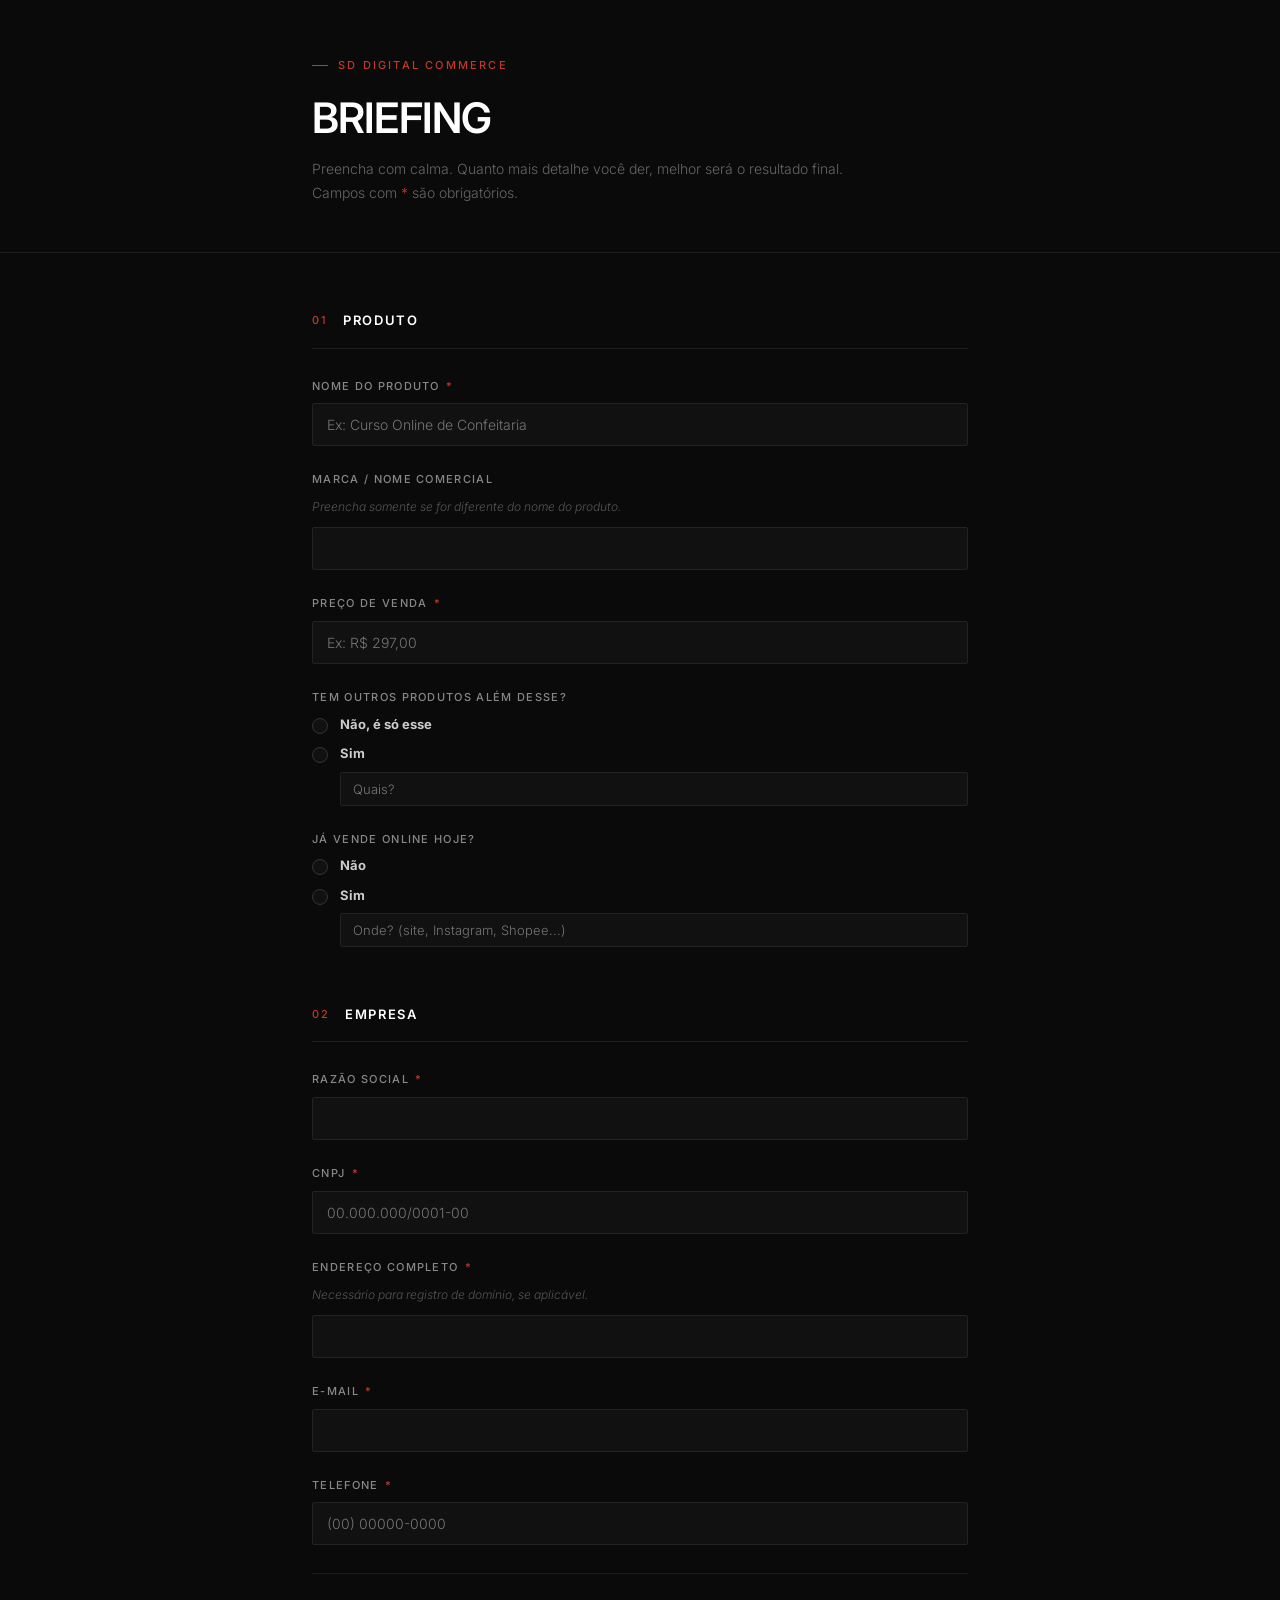
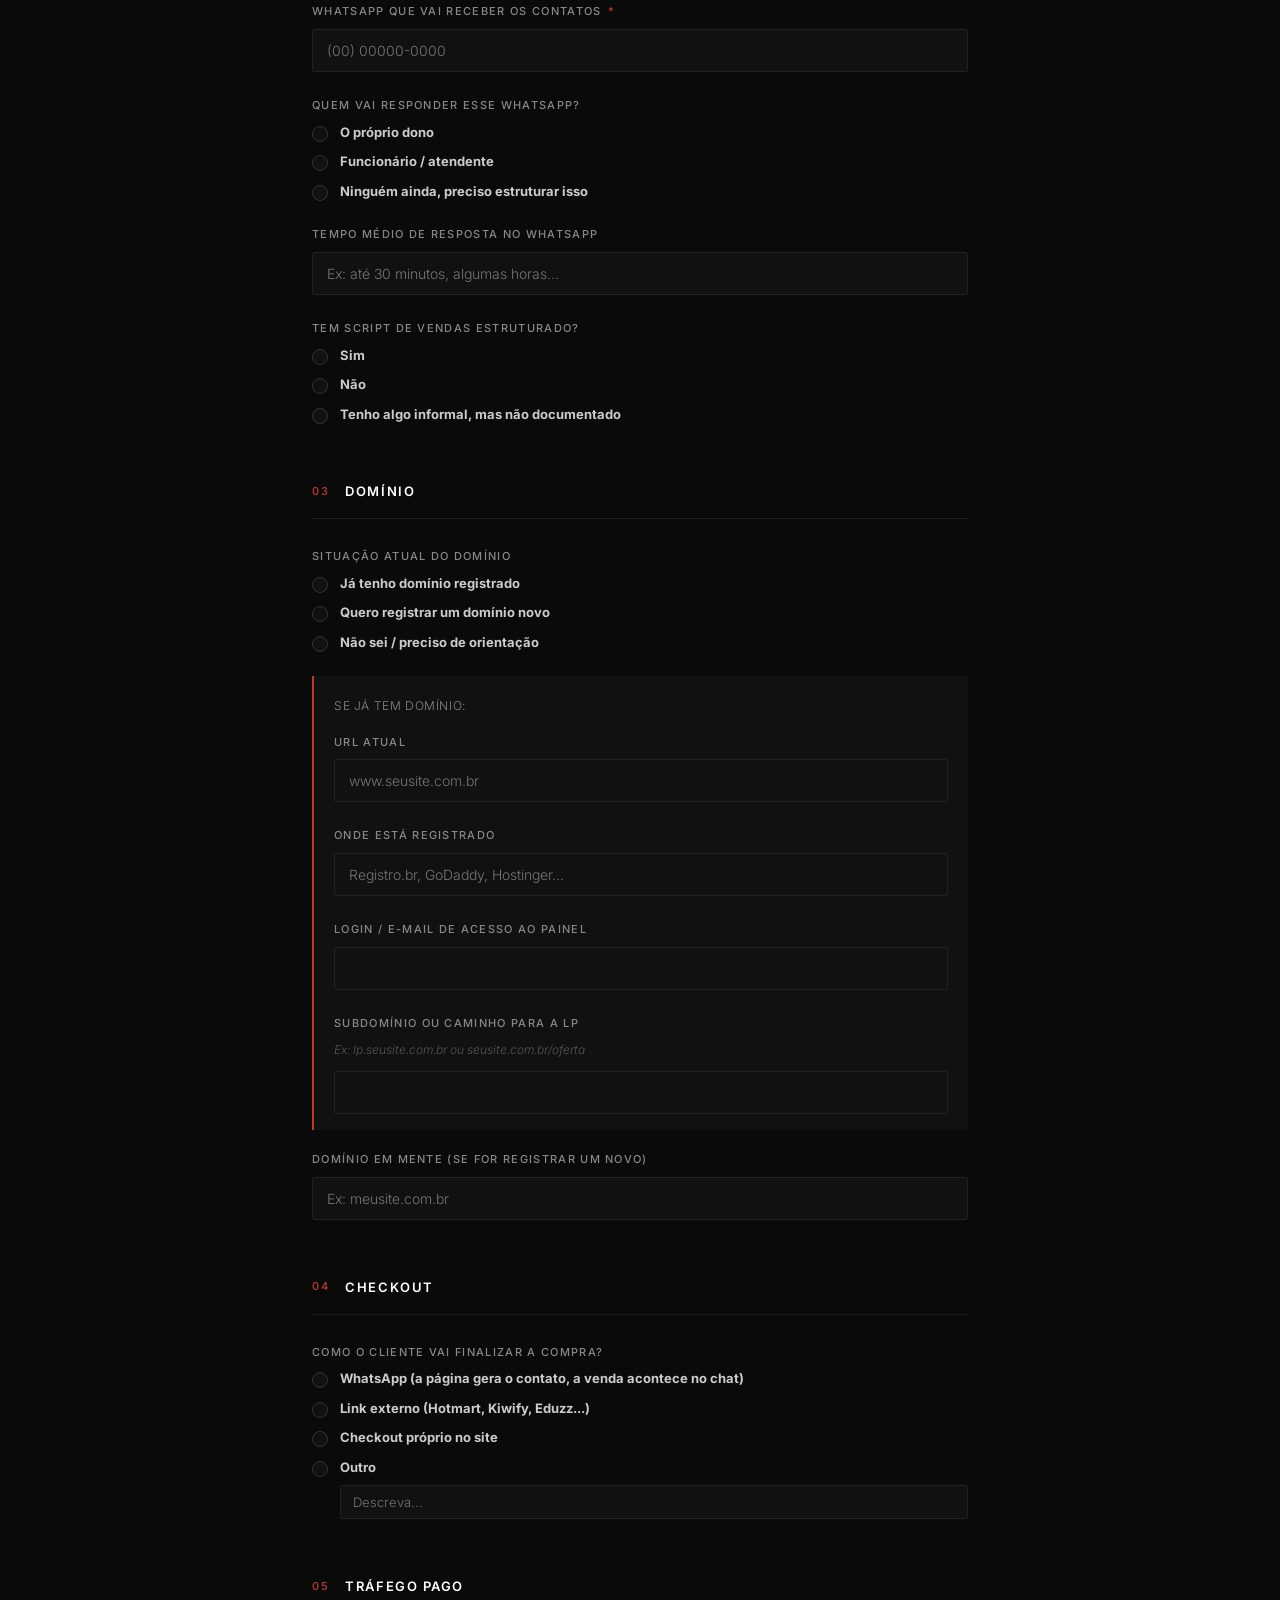
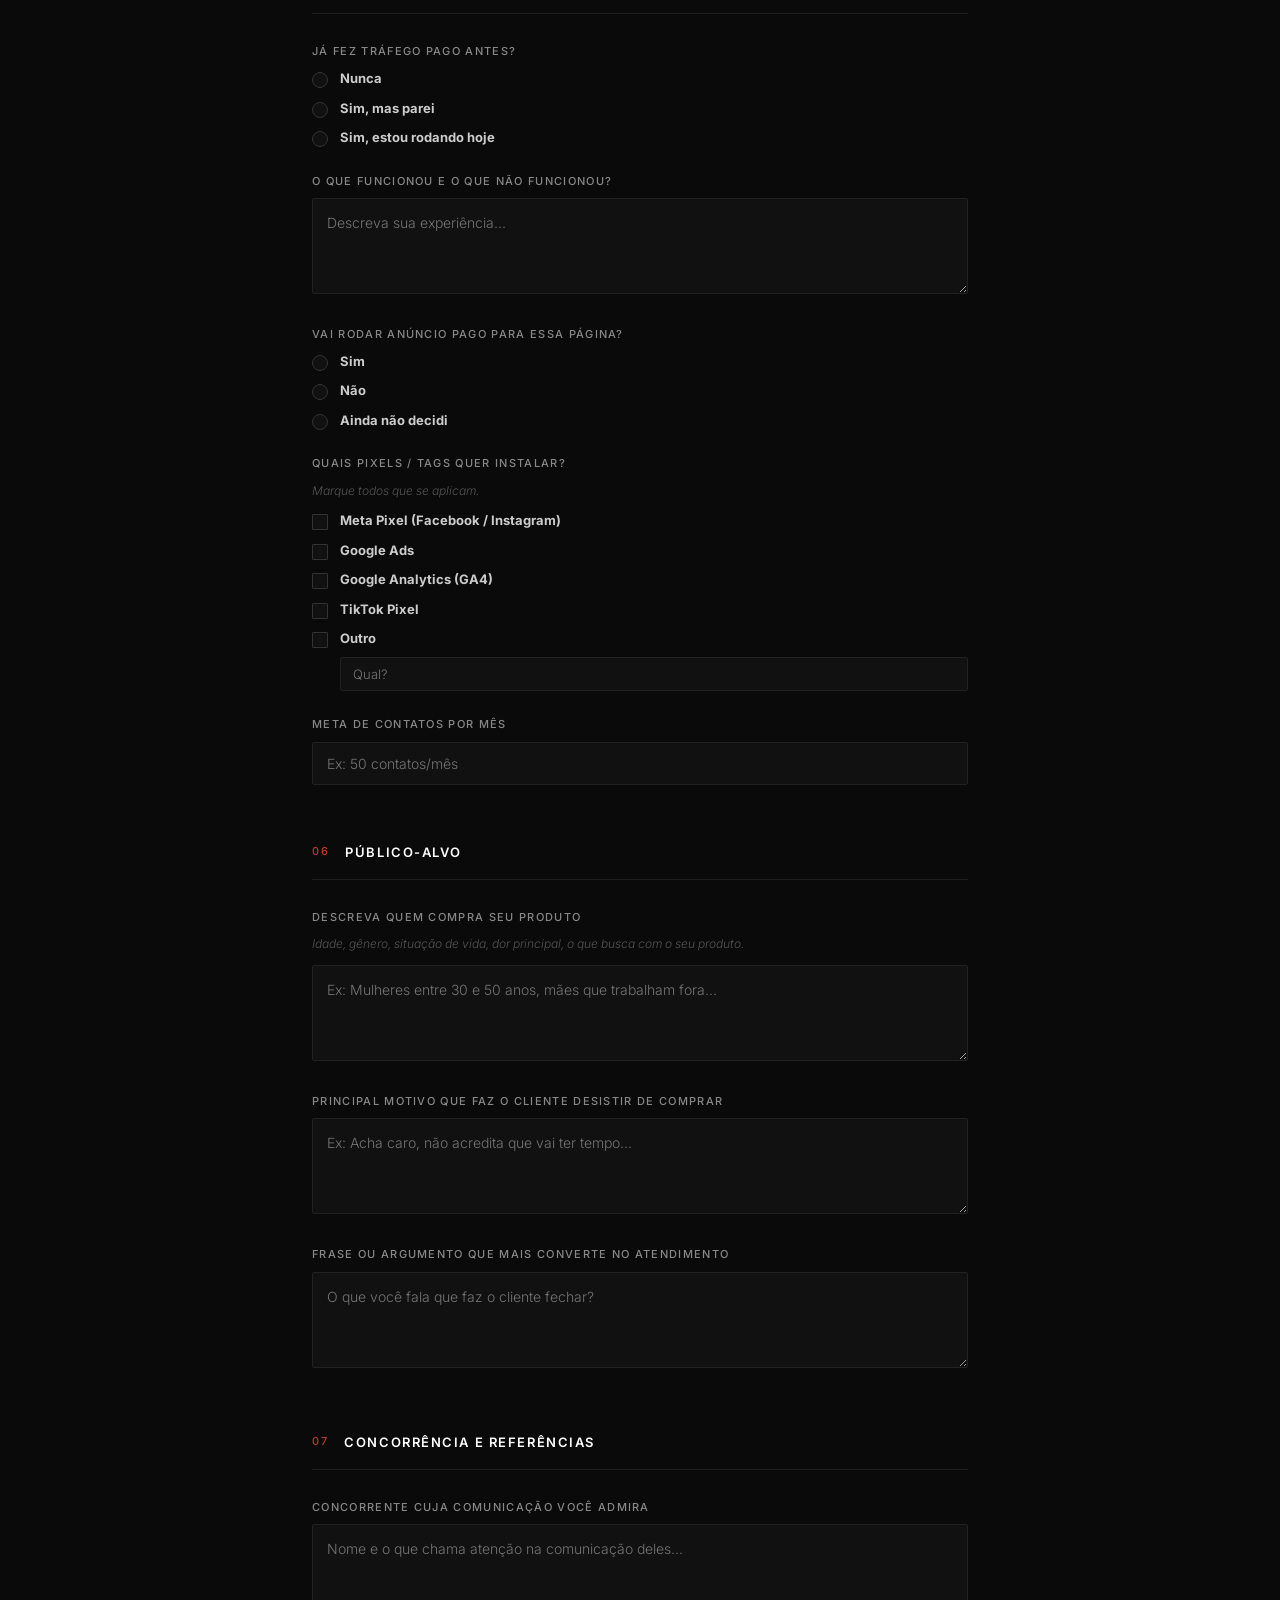
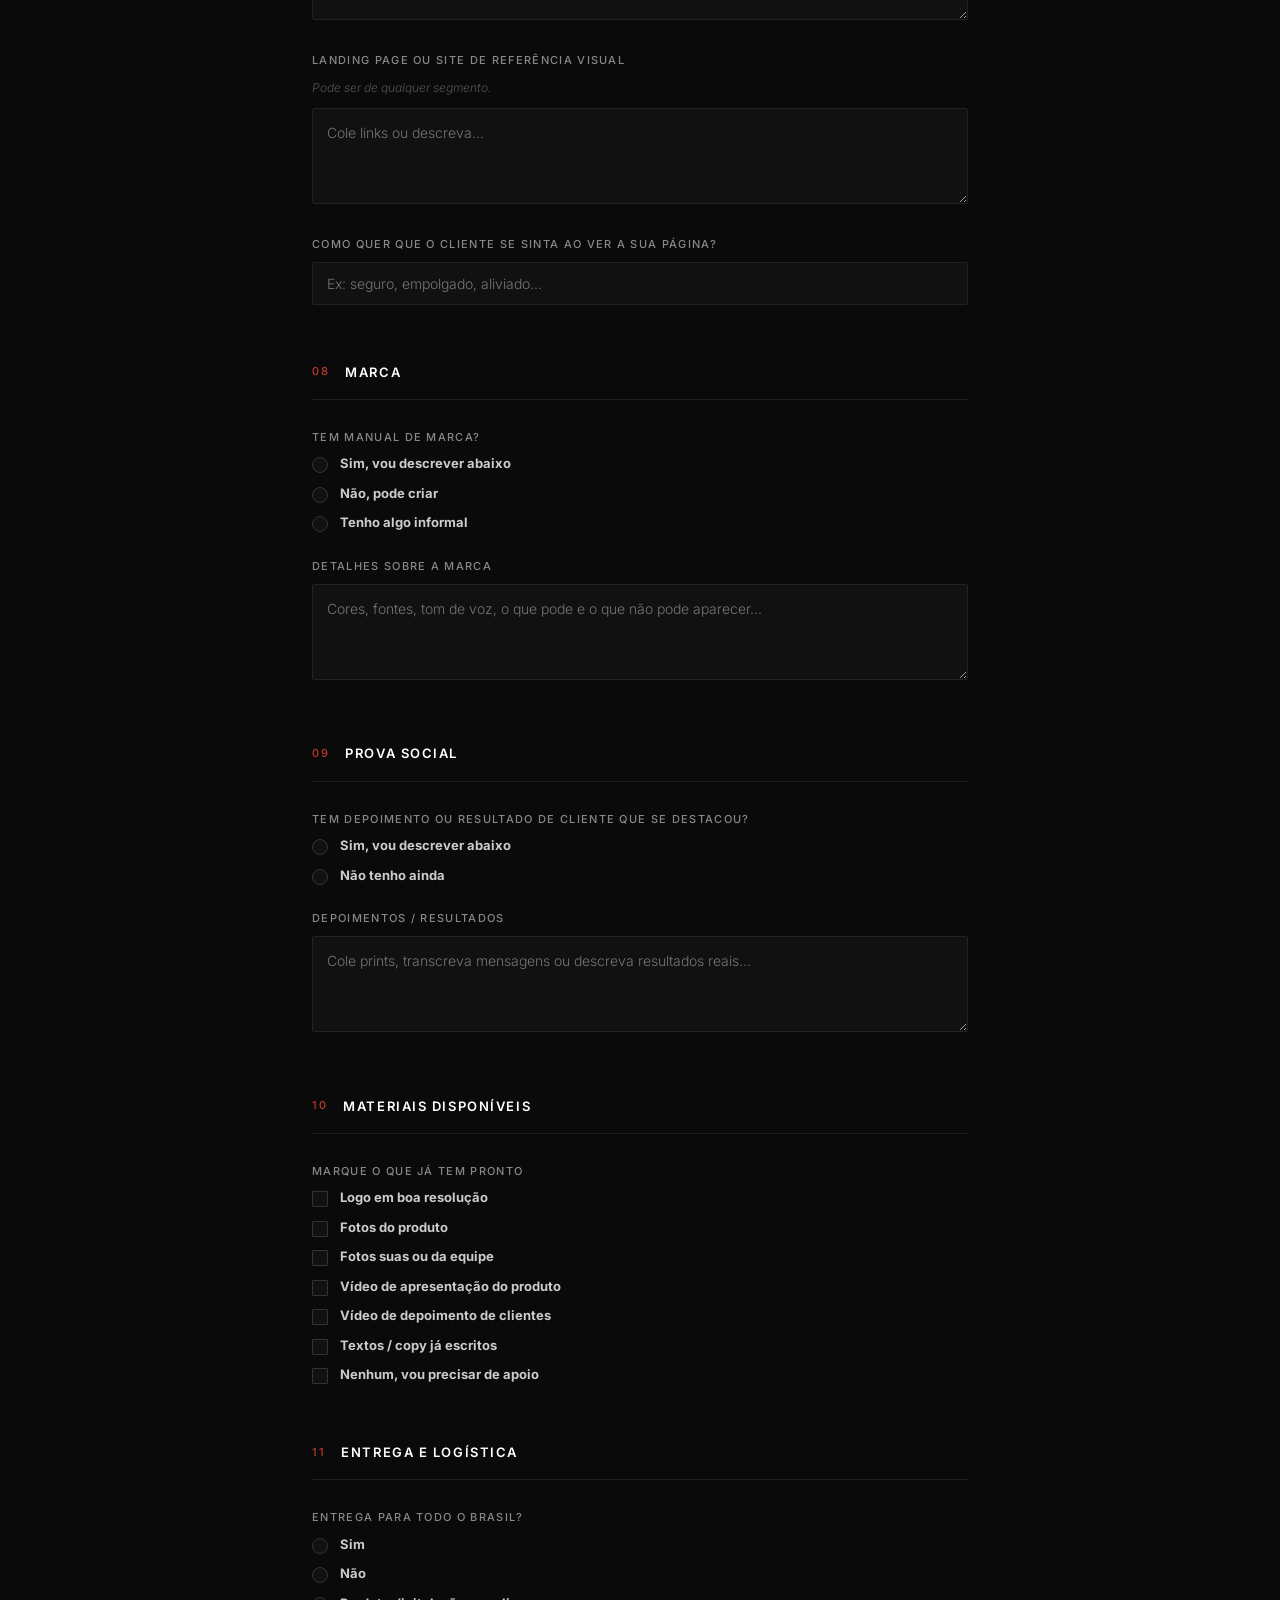
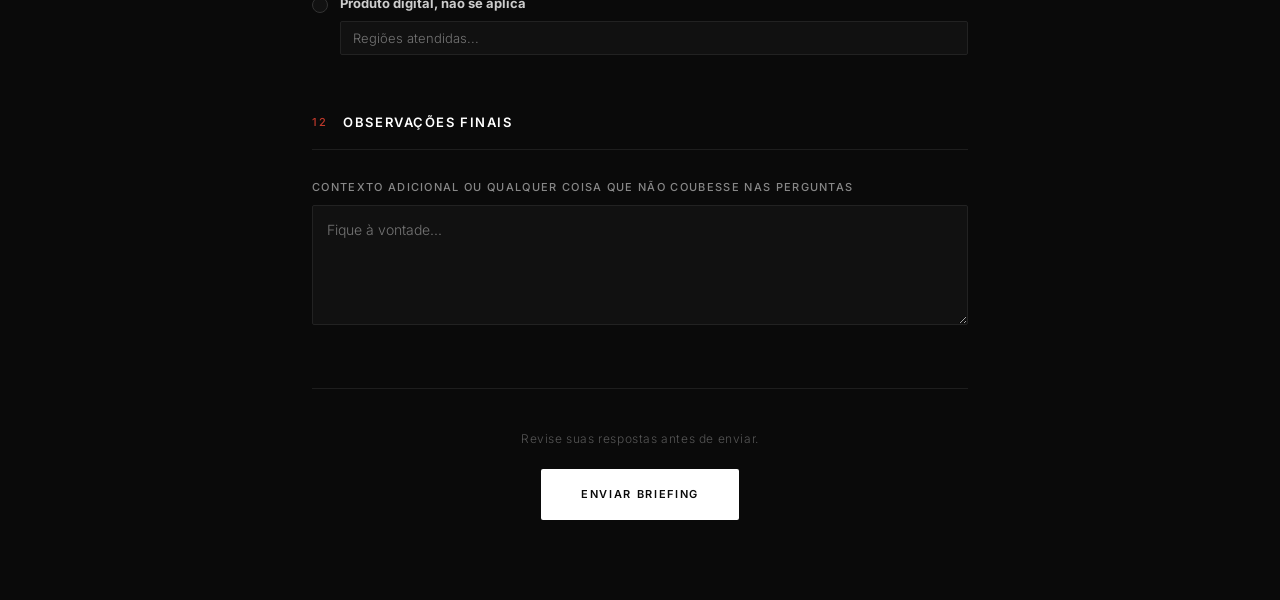
<file: briefing/index.html>
<!DOCTYPE html><!-- Last Published: Fri May 15 2026 23:23:13 GMT+0000 (Coordinated Universal Time) --><html lang="pt-BR" data-wf-domain="www.saiddiazdigital.com" data-wf-page="6a07931fc7f97dc09ac17fc1" data-wf-site="642ec60d56bfe2ee3acefa4d"><head><meta charset="utf-8"/><title>Briefing | SD Digital</title><meta content="Formulário de briefing da SD Digital: conte sobre seu produto, sua empresa e seus objetivos para darmos início ao seu projeto de e-commerce ou marketplace." name="description"/><meta content="Briefing | SD Digital" property="og:title"/><meta content="Formulário de briefing da SD Digital: conte sobre seu produto, sua empresa e seus objetivos para darmos início ao seu projeto de e-commerce ou marketplace." property="og:description"/><meta content="https://www.saiddiazdigital.com/briefing/" property="og:url"/><meta content="https://www.saiddiazdigital.com/assets/images/6433580a545aff1b86f4e93c_Frame-37.png" property="og:image"/><meta content="Briefing | SD Digital" name="twitter:title"/><meta content="Formulário de briefing da SD Digital: conte sobre seu produto, sua empresa e seus objetivos para darmos início ao seu projeto de e-commerce ou marketplace." name="twitter:description"/><meta content="https://www.saiddiazdigital.com/assets/images/6433580a545aff1b86f4e93c_Frame-37.png" name="twitter:image"/><meta property="og:type" content="website"/><meta content="summary_large_image" name="twitter:card"/><meta content="width=device-width, initial-scale=1" name="viewport"/><link href="../assets/css/saiddiazdigital.webflow.shared.899e1d6f1.min.css" rel="stylesheet" type="text/css"/><link href="../assets/css/site-overrides.css" rel="stylesheet" type="text/css"/><link href="https://fonts.googleapis.com" rel="preconnect"/><link href="https://fonts.gstatic.com" rel="preconnect" crossorigin/><link href="https://fonts.googleapis.com/css2?family=Red+Hat+Display:wght@300;400;500;600;700&display=swap" rel="stylesheet"/><script type="text/javascript">!function(o,c){var n=c.documentElement,t=" w-mod-";n.className+=t+"js",("ontouchstart"in o||o.DocumentTouch&&c instanceof DocumentTouch)&&(n.className+=t+"touch")}(window,document);</script><link href="../assets/images/6433569aa31608f904c65bf5_Frame-124.svg" rel="shortcut icon" type="image/x-icon"/><link href="../assets/images/6433569ea50b9c74586c1456_Frame-125.svg" rel="apple-touch-icon"/><link href="https://www.saiddiazdigital.com/briefing/" rel="canonical"/><!-- Google Tag Manager -->
<script>(function(w,d,s,l,i){w[l]=w[l]||[];w[l].push({'gtm.start':
new Date().getTime(),event:'gtm.js'});var f=d.getElementsByTagName(s)[0],
j=d.createElement(s),dl=l!='dataLayer'?'&l='+l:'';j.async=true;j.src=
'https://www.googletagmanager.com/gtm.js?id='+i+dl;f.parentNode.insertBefore(j,f);
})(window,document,'script','dataLayer','GTM-544MR6GZ');</script>
<!-- End Google Tag Manager -->
<!-- Google tag (gtag.js) -->
<script async src="https://www.googletagmanager.com/gtag/js?id=G-4YQKZQLQL6"></script>
<script>
  window.dataLayer = window.dataLayer || [];
  function gtag(){dataLayer.push(arguments);}
  gtag('js', new Date());

  gtag('config', 'G-4YQKZQLQL6');
</script><link href="https://fonts.googleapis.com/css2?family=Inter:wght@300;400;500;600&display=swap" rel="stylesheet">
<style>
  .bf-wrap * { box-sizing: border-box; margin: 0; padding: 0; }

  .bf-wrap {
    background: #0a0a0a;
    color: #ffffff;
    font-family: 'Inter', sans-serif;
    font-weight: 300;
    line-height: 1.7;
    min-height: 100vh;
    padding: 0 0 80px;
  }

  .bf-header {
    background: #0a0a0a;
    border-bottom: 1px solid #1e1e1e;
    padding: 56px 0 48px;
  }

  .bf-header-inner {
    max-width: 720px;
    margin: 0 auto;
    padding: 0 32px;
  }

  .bf-eyebrow {
    font-size: 11px;
    font-weight: 500;
    letter-spacing: 0.2em;
    text-transform: uppercase;
    color: #c0392b;
    margin-bottom: 20px;
    display: flex;
    align-items: center;
    gap: 10px;
  }

  .bf-eyebrow::before {
    content: '';
    display: inline-block;
    width: 16px;
    height: 1px;
    background: #c0392b;
  }

  .bf-title {
    font-size: clamp(28px, 4vw, 42px);
    font-weight: 600;
    letter-spacing: -0.02em;
    text-transform: uppercase;
    line-height: 1.1;
    color: #ffffff;
  }

  .bf-subtitle {
    margin-top: 16px;
    font-size: 14px;
    color: #666;
    font-weight: 300;
  }

  .bf-body {
    max-width: 720px;
    margin: 0 auto;
    padding: 0 32px;
  }

  .bf-section {
    margin-top: 56px;
  }

  .bf-section-header {
    display: flex;
    align-items: center;
    gap: 16px;
    margin-bottom: 28px;
    padding-bottom: 16px;
    border-bottom: 1px solid #1e1e1e;
  }

  .bf-section-num {
    font-size: 11px;
    font-weight: 500;
    letter-spacing: 0.15em;
    color: #c0392b;
    text-transform: uppercase;
  }

  .bf-section-title {
    font-size: 13px;
    font-weight: 600;
    letter-spacing: 0.12em;
    text-transform: uppercase;
    color: #ffffff;
  }

  .bf-field {
    margin-bottom: 24px;
  }

  .bf-label {
    display: block;
    font-size: 11px;
    font-weight: 500;
    letter-spacing: 0.12em;
    text-transform: uppercase;
    color: #888;
    margin-bottom: 8px;
  }

  .bf-label .req { color: #c0392b; margin-left: 2px; }

  .bf-hint {
    font-size: 12px;
    color: #555;
    margin-bottom: 10px;
    font-style: italic;
  }

  .bf-wrap input[type="text"],
  .bf-wrap input[type="email"],
  .bf-wrap input[type="tel"],
  .bf-wrap textarea {
    width: 100%;
    background: #111;
    border: 1px solid #222;
    border-radius: 2px;
    padding: 12px 14px;
    font-family: 'Inter', sans-serif;
    font-size: 14px;
    font-weight: 300;
    color: #fff;
    outline: none;
    transition: border-color 0.2s;
    -webkit-appearance: none;
  }

  .bf-wrap input[type="text"]:focus,
  .bf-wrap input[type="email"]:focus,
  .bf-wrap input[type="tel"]:focus,
  .bf-wrap textarea:focus {
    border-color: #c0392b;
    background: #141414;
  }

  .bf-wrap textarea {
    min-height: 96px;
    resize: vertical;
  }

  .bf-options { display: flex; flex-direction: column; gap: 10px; }

  .bf-option {
    display: flex;
    align-items: flex-start;
    gap: 12px;
    cursor: pointer;
  }

  .bf-option input[type="radio"],
  .bf-option input[type="checkbox"] {
    appearance: none;
    -webkit-appearance: none;
    width: 16px;
    height: 16px;
    border: 1px solid #333;
    background: #111;
    flex-shrink: 0;
    margin-top: 3px;
    cursor: pointer;
    transition: all 0.15s;
    position: relative;
    border-radius: 1px;
  }

  .bf-option input[type="radio"] { border-radius: 50%; }

  .bf-option input[type="radio"]:checked,
  .bf-option input[type="checkbox"]:checked {
    background: #c0392b;
    border-color: #c0392b;
  }

  .bf-option input[type="radio"]:checked::after {
    content: '';
    position: absolute;
    top: 4px; left: 4px;
    width: 6px; height: 6px;
    border-radius: 50%;
    background: #fff;
  }

  .bf-option input[type="checkbox"]:checked::after {
    content: '✓';
    position: absolute;
    top: -2px; left: 1px;
    font-size: 12px;
    color: #fff;
    font-weight: 700;
  }

  .bf-option-label {
    font-size: 13px;
    color: #ccc;
    line-height: 1.5;
  }

  .bf-option-extra {
    margin-top: 8px;
    margin-left: 28px;
  }

  .bf-option-extra input[type="text"] {
    font-size: 13px;
    padding: 8px 12px;
  }

  .bf-subgroup {
    background: #111;
    border-left: 2px solid #c0392b;
    padding: 20px 20px 16px;
    margin-top: 4px;
  }

  .bf-subgroup .bf-field:last-child { margin-bottom: 0; }

  .bf-divider {
    border: none;
    border-top: 1px solid #1a1a1a;
    margin: 28px 0;
  }

  .bf-submit {
    margin-top: 56px;
    padding-top: 40px;
    border-top: 1px solid #1e1e1e;
    text-align: center;
  }

  .bf-submit-note {
    font-size: 12px;
    color: #555;
    margin-bottom: 20px;
    letter-spacing: 0.05em;
  }

  .bf-btn {
    display: inline-block;
    background: #fff;
    color: #0a0a0a;
    font-family: 'Inter', sans-serif;
    font-size: 11px;
    font-weight: 600;
    letter-spacing: 0.15em;
    text-transform: uppercase;
    padding: 16px 40px;
    border: none;
    cursor: pointer;
    transition: background 0.2s;
    border-radius: 2px;
  }

  .bf-btn:hover { background: #c0392b; color: #fff; }

  @media (max-width: 600px) {
    .bf-header-inner, .bf-body { padding: 0 20px; }
    .bf-title { font-size: 24px; }
  }
</style></head><body><script src="../assets/js/sd-forms.js?v=1" defer type="text/javascript"></script><script src="../assets/js/jquery-3.5.1.min.dc5e7f18c8.js" type="text/javascript"></script><script src="../assets/js/webflow.schunk.36b8fb49256177c8.js" type="text/javascript"></script><script src="../assets/js/webflow.schunk.2502c3e3236ef634.js" type="text/javascript"></script><script src="../assets/js/webflow.a491527b.931014e3dd8434ab.js" type="text/javascript"></script><!-- Google Tag Manager (noscript) -->
<noscript><iframe src="https://www.googletagmanager.com/ns.html?id=GTM-544MR6GZ"
height="0" width="0" style="display:none;visibility:hidden"></iframe></noscript>
<!-- End Google Tag Manager (noscript) --><div class="bf-wrap">

  <div class="bf-header">
    <div class="bf-header-inner">
      <p class="bf-eyebrow">SD Digital Commerce</p>
      <h1 class="bf-title">Briefing</h1>
      <p class="bf-subtitle">Preencha com calma. Quanto mais detalhe você der, melhor será o resultado final.<br>Campos com <span style="color:#c0392b">*</span> são obrigatórios.</p>
    </div>
  </div>

  <div class="bf-body">

    <form id="form-briefing" data-sd-form data-sd-event="briefing_submit" method="POST"
          action="https://formspree.io/f/xvkokggk"
          data-success-message="Briefing recebido! Nossa equipe vai analisar e falar com você em seguida.">
      <input type="hidden" name="_subject" value="[Briefing] Novo briefing preenchido"/>
      <input type="hidden" name="origem" value="Briefing"/>
      <input type="hidden" name="pagina" value=""/>
      <input type="text" name="_gotcha" tabindex="-1" autocomplete="off" style="position:absolute;left:-9999px" aria-hidden="true"/>

      <!-- 01. PRODUTO -->
      <div class="bf-section">
        <div class="bf-section-header">
          <span class="bf-section-num">01</span>
          <span class="bf-section-title">Produto</span>
        </div>

        <div class="bf-field">
          <label class="bf-label">Nome do produto <span class="req">*</span></label>
          <input type="text" name="nome_produto" required placeholder="Ex: Curso Online de Confeitaria">
        </div>

        <div class="bf-field">
          <label class="bf-label">Marca / nome comercial</label>
          <p class="bf-hint">Preencha somente se for diferente do nome do produto.</p>
          <input type="text" name="marca">
        </div>

        <div class="bf-field">
          <label class="bf-label">Preço de venda <span class="req">*</span></label>
          <input type="text" name="preco" required placeholder="Ex: R$ 297,00">
        </div>

        <div class="bf-field">
          <label class="bf-label">Tem outros produtos além desse?</label>
          <div class="bf-options">
            <label class="bf-option"><input type="radio" name="outros_produtos" value="Não, é só esse"><span class="bf-option-label">Não, é só esse</span></label>
            <label class="bf-option"><input type="radio" name="outros_produtos" value="Sim"><span class="bf-option-label">Sim</span></label>
          </div>
          <div class="bf-option-extra"><input type="text" name="outros_produtos_quais" placeholder="Quais?"></div>
        </div>

        <div class="bf-field">
          <label class="bf-label">Já vende online hoje?</label>
          <div class="bf-options">
            <label class="bf-option"><input type="radio" name="vende_online" value="Não"><span class="bf-option-label">Não</span></label>
            <label class="bf-option"><input type="radio" name="vende_online" value="Sim"><span class="bf-option-label">Sim</span></label>
          </div>
          <div class="bf-option-extra"><input type="text" name="vende_online_onde" placeholder="Onde? (site, Instagram, Shopee...)"></div>
        </div>
      </div>

      <!-- 02. EMPRESA -->
      <div class="bf-section">
        <div class="bf-section-header">
          <span class="bf-section-num">02</span>
          <span class="bf-section-title">Empresa</span>
        </div>

        <div class="bf-field">
          <label class="bf-label">Razão social <span class="req">*</span></label>
          <input type="text" name="razao_social" required>
        </div>

        <div class="bf-field">
          <label class="bf-label">CNPJ <span class="req">*</span></label>
          <input type="text" name="cnpj" required placeholder="00.000.000/0001-00">
        </div>

        <div class="bf-field">
          <label class="bf-label">Endereço completo <span class="req">*</span></label>
          <p class="bf-hint">Necessário para registro de domínio, se aplicável.</p>
          <input type="text" name="endereco" required>
        </div>

        <div class="bf-field">
          <label class="bf-label">E-mail <span class="req">*</span></label>
          <input type="email" name="email" required>
        </div>

        <div class="bf-field">
          <label class="bf-label">Telefone <span class="req">*</span></label>
          <input type="tel" name="telefone" required placeholder="(00) 00000-0000">
        </div>

        <hr class="bf-divider">

        <div class="bf-field">
          <label class="bf-label">WhatsApp que vai receber os contatos <span class="req">*</span></label>
          <input type="tel" name="whatsapp" required placeholder="(00) 00000-0000">
        </div>

        <div class="bf-field">
          <label class="bf-label">Quem vai responder esse WhatsApp?</label>
          <div class="bf-options">
            <label class="bf-option"><input type="radio" name="resp_whatsapp" value="O próprio dono"><span class="bf-option-label">O próprio dono</span></label>
            <label class="bf-option"><input type="radio" name="resp_whatsapp" value="Funcionário / atendente"><span class="bf-option-label">Funcionário / atendente</span></label>
            <label class="bf-option"><input type="radio" name="resp_whatsapp" value="Ninguém ainda"><span class="bf-option-label">Ninguém ainda, preciso estruturar isso</span></label>
          </div>
        </div>

        <div class="bf-field">
          <label class="bf-label">Tempo médio de resposta no WhatsApp</label>
          <input type="text" name="tempo_resposta" placeholder="Ex: até 30 minutos, algumas horas...">
        </div>

        <div class="bf-field">
          <label class="bf-label">Tem script de vendas estruturado?</label>
          <div class="bf-options">
            <label class="bf-option"><input type="radio" name="script_vendas" value="Sim"><span class="bf-option-label">Sim</span></label>
            <label class="bf-option"><input type="radio" name="script_vendas" value="Não"><span class="bf-option-label">Não</span></label>
            <label class="bf-option"><input type="radio" name="script_vendas" value="Tenho algo informal"><span class="bf-option-label">Tenho algo informal, mas não documentado</span></label>
          </div>
        </div>
      </div>

      <!-- 03. DOMÍNIO -->
      <div class="bf-section">
        <div class="bf-section-header">
          <span class="bf-section-num">03</span>
          <span class="bf-section-title">Domínio</span>
        </div>

        <div class="bf-field">
          <label class="bf-label">Situação atual do domínio</label>
          <div class="bf-options">
            <label class="bf-option"><input type="radio" name="dominio_situacao" value="Já tenho domínio registrado"><span class="bf-option-label">Já tenho domínio registrado</span></label>
            <label class="bf-option"><input type="radio" name="dominio_situacao" value="Quero registrar novo"><span class="bf-option-label">Quero registrar um domínio novo</span></label>
            <label class="bf-option"><input type="radio" name="dominio_situacao" value="Não sei"><span class="bf-option-label">Não sei / preciso de orientação</span></label>
          </div>
        </div>

        <div class="bf-subgroup">
          <p class="bf-hint" style="margin-bottom:16px; font-style:normal; color:#888; font-size:12px; letter-spacing:0.05em; text-transform:uppercase;">Se já tem domínio:</p>
          <div class="bf-field"><label class="bf-label">URL atual</label><input type="text" name="url_atual" placeholder="www.seusite.com.br"></div>
          <div class="bf-field"><label class="bf-label">Onde está registrado</label><input type="text" name="registrador" placeholder="Registro.br, GoDaddy, Hostinger..."></div>
          <div class="bf-field"><label class="bf-label">Login / e-mail de acesso ao painel</label><input type="text" name="login_painel"></div>
          <div class="bf-field" style="margin-bottom:0"><label class="bf-label">Subdomínio ou caminho para a LP</label><p class="bf-hint">Ex: lp.seusite.com.br ou seusite.com.br/oferta</p><input type="text" name="subdominio"></div>
        </div>

        <div class="bf-field" style="margin-top:20px">
          <label class="bf-label">Domínio em mente (se for registrar um novo)</label>
          <input type="text" name="dominio_novo" placeholder="Ex: meusite.com.br">
        </div>
      </div>

      <!-- 04. CHECKOUT -->
      <div class="bf-section">
        <div class="bf-section-header">
          <span class="bf-section-num">04</span>
          <span class="bf-section-title">Checkout</span>
        </div>

        <div class="bf-field">
          <label class="bf-label">Como o cliente vai finalizar a compra?</label>
          <div class="bf-options">
            <label class="bf-option"><input type="radio" name="checkout" value="WhatsApp"><span class="bf-option-label">WhatsApp (a página gera o contato, a venda acontece no chat)</span></label>
            <label class="bf-option"><input type="radio" name="checkout" value="Link externo"><span class="bf-option-label">Link externo (Hotmart, Kiwify, Eduzz...)</span></label>
            <label class="bf-option"><input type="radio" name="checkout" value="Checkout próprio"><span class="bf-option-label">Checkout próprio no site</span></label>
            <label class="bf-option"><input type="radio" name="checkout" value="Outro"><span class="bf-option-label">Outro</span></label>
          </div>
          <div class="bf-option-extra"><input type="text" name="checkout_outro" placeholder="Descreva..."></div>
        </div>
      </div>

      <!-- 05. TRÁFEGO PAGO -->
      <div class="bf-section">
        <div class="bf-section-header">
          <span class="bf-section-num">05</span>
          <span class="bf-section-title">Tráfego Pago</span>
        </div>

        <div class="bf-field">
          <label class="bf-label">Já fez tráfego pago antes?</label>
          <div class="bf-options">
            <label class="bf-option"><input type="radio" name="trafego_historico" value="Nunca"><span class="bf-option-label">Nunca</span></label>
            <label class="bf-option"><input type="radio" name="trafego_historico" value="Sim, mas parei"><span class="bf-option-label">Sim, mas parei</span></label>
            <label class="bf-option"><input type="radio" name="trafego_historico" value="Sim, estou rodando hoje"><span class="bf-option-label">Sim, estou rodando hoje</span></label>
          </div>
        </div>

        <div class="bf-field">
          <label class="bf-label">O que funcionou e o que não funcionou?</label>
          <textarea name="trafego_resultado" placeholder="Descreva sua experiência..."></textarea>
        </div>

        <div class="bf-field">
          <label class="bf-label">Vai rodar anúncio pago para essa página?</label>
          <div class="bf-options">
            <label class="bf-option"><input type="radio" name="vai_rodar" value="Sim"><span class="bf-option-label">Sim</span></label>
            <label class="bf-option"><input type="radio" name="vai_rodar" value="Não"><span class="bf-option-label">Não</span></label>
            <label class="bf-option"><input type="radio" name="vai_rodar" value="Ainda não decidi"><span class="bf-option-label">Ainda não decidi</span></label>
          </div>
        </div>

        <div class="bf-field">
          <label class="bf-label">Quais pixels / tags quer instalar?</label>
          <p class="bf-hint">Marque todos que se aplicam.</p>
          <div class="bf-options">
            <label class="bf-option"><input type="checkbox" name="pixel_meta" value="Meta Pixel"><span class="bf-option-label">Meta Pixel (Facebook / Instagram)</span></label>
            <label class="bf-option"><input type="checkbox" name="pixel_google_ads" value="Google Ads"><span class="bf-option-label">Google Ads</span></label>
            <label class="bf-option"><input type="checkbox" name="pixel_ga4" value="GA4"><span class="bf-option-label">Google Analytics (GA4)</span></label>
            <label class="bf-option"><input type="checkbox" name="pixel_tiktok" value="TikTok Pixel"><span class="bf-option-label">TikTok Pixel</span></label>
            <label class="bf-option"><input type="checkbox" name="pixel_outro" value="Outro"><span class="bf-option-label">Outro</span></label>
          </div>
          <div class="bf-option-extra"><input type="text" name="pixel_outro_qual" placeholder="Qual?"></div>
        </div>

        <div class="bf-field">
          <label class="bf-label">Meta de contatos por mês</label>
          <input type="text" name="meta_contatos" placeholder="Ex: 50 contatos/mês">
        </div>
      </div>

      <!-- 06. PÚBLICO-ALVO -->
      <div class="bf-section">
        <div class="bf-section-header">
          <span class="bf-section-num">06</span>
          <span class="bf-section-title">Público-Alvo</span>
        </div>

        <div class="bf-field">
          <label class="bf-label">Descreva quem compra seu produto</label>
          <p class="bf-hint">Idade, gênero, situação de vida, dor principal, o que busca com o seu produto.</p>
          <textarea name="publico_alvo" placeholder="Ex: Mulheres entre 30 e 50 anos, mães que trabalham fora..."></textarea>
        </div>

        <div class="bf-field">
          <label class="bf-label">Principal motivo que faz o cliente desistir de comprar</label>
          <textarea name="objecao" placeholder="Ex: Acha caro, não acredita que vai ter tempo..."></textarea>
        </div>

        <div class="bf-field">
          <label class="bf-label">Frase ou argumento que mais converte no atendimento</label>
          <textarea name="frase_conversao" placeholder="O que você fala que faz o cliente fechar?"></textarea>
        </div>
      </div>

      <!-- 07. CONCORRÊNCIA E REFERÊNCIAS -->
      <div class="bf-section">
        <div class="bf-section-header">
          <span class="bf-section-num">07</span>
          <span class="bf-section-title">Concorrência e Referências</span>
        </div>

        <div class="bf-field">
          <label class="bf-label">Concorrente cuja comunicação você admira</label>
          <textarea name="concorrente" placeholder="Nome e o que chama atenção na comunicação deles..."></textarea>
        </div>

        <div class="bf-field">
          <label class="bf-label">Landing page ou site de referência visual</label>
          <p class="bf-hint">Pode ser de qualquer segmento.</p>
          <textarea name="referencia" placeholder="Cole links ou descreva..."></textarea>
        </div>

        <div class="bf-field">
          <label class="bf-label">Como quer que o cliente se sinta ao ver a sua página?</label>
          <input type="text" name="sentimento" placeholder="Ex: seguro, empolgado, aliviado...">
        </div>
      </div>

      <!-- 08. MARCA -->
      <div class="bf-section">
        <div class="bf-section-header">
          <span class="bf-section-num">08</span>
          <span class="bf-section-title">Marca</span>
        </div>

        <div class="bf-field">
          <label class="bf-label">Tem manual de marca?</label>
          <div class="bf-options">
            <label class="bf-option"><input type="radio" name="manual_marca" value="Sim"><span class="bf-option-label">Sim, vou descrever abaixo</span></label>
            <label class="bf-option"><input type="radio" name="manual_marca" value="Não, pode criar"><span class="bf-option-label">Não, pode criar</span></label>
            <label class="bf-option"><input type="radio" name="manual_marca" value="Tenho algo informal"><span class="bf-option-label">Tenho algo informal</span></label>
          </div>
        </div>

        <div class="bf-field">
          <label class="bf-label">Detalhes sobre a marca</label>
          <textarea name="marca_detalhes" placeholder="Cores, fontes, tom de voz, o que pode e o que não pode aparecer..."></textarea>
        </div>
      </div>

      <!-- 09. PROVA SOCIAL -->
      <div class="bf-section">
        <div class="bf-section-header">
          <span class="bf-section-num">09</span>
          <span class="bf-section-title">Prova Social</span>
        </div>

        <div class="bf-field">
          <label class="bf-label">Tem depoimento ou resultado de cliente que se destacou?</label>
          <div class="bf-options">
            <label class="bf-option"><input type="radio" name="depoimento" value="Sim"><span class="bf-option-label">Sim, vou descrever abaixo</span></label>
            <label class="bf-option"><input type="radio" name="depoimento" value="Não tenho ainda"><span class="bf-option-label">Não tenho ainda</span></label>
          </div>
        </div>

        <div class="bf-field">
          <label class="bf-label">Depoimentos / resultados</label>
          <textarea name="depoimento_texto" placeholder="Cole prints, transcreva mensagens ou descreva resultados reais..."></textarea>
        </div>
      </div>

      <!-- 10. MATERIAIS -->
      <div class="bf-section">
        <div class="bf-section-header">
          <span class="bf-section-num">10</span>
          <span class="bf-section-title">Materiais Disponíveis</span>
        </div>

        <div class="bf-field">
          <label class="bf-label">Marque o que já tem pronto</label>
          <div class="bf-options">
            <label class="bf-option"><input type="checkbox" name="materiais" value="Logo em boa resolução"><span class="bf-option-label">Logo em boa resolução</span></label>
            <label class="bf-option"><input type="checkbox" name="materiais" value="Fotos do produto"><span class="bf-option-label">Fotos do produto</span></label>
            <label class="bf-option"><input type="checkbox" name="materiais" value="Fotos da equipe"><span class="bf-option-label">Fotos suas ou da equipe</span></label>
            <label class="bf-option"><input type="checkbox" name="materiais" value="Vídeo do produto"><span class="bf-option-label">Vídeo de apresentação do produto</span></label>
            <label class="bf-option"><input type="checkbox" name="materiais" value="Vídeo de depoimento"><span class="bf-option-label">Vídeo de depoimento de clientes</span></label>
            <label class="bf-option"><input type="checkbox" name="materiais" value="Textos / copy"><span class="bf-option-label">Textos / copy já escritos</span></label>
            <label class="bf-option"><input type="checkbox" name="materiais" value="Nenhum"><span class="bf-option-label">Nenhum, vou precisar de apoio</span></label>
          </div>
        </div>
      </div>

      <!-- 11. ENTREGA -->
      <div class="bf-section">
        <div class="bf-section-header">
          <span class="bf-section-num">11</span>
          <span class="bf-section-title">Entrega e Logística</span>
        </div>

        <div class="bf-field">
          <label class="bf-label">Entrega para todo o Brasil?</label>
          <div class="bf-options">
            <label class="bf-option"><input type="radio" name="entrega" value="Sim"><span class="bf-option-label">Sim</span></label>
            <label class="bf-option"><input type="radio" name="entrega" value="Não"><span class="bf-option-label">Não</span></label>
            <label class="bf-option"><input type="radio" name="entrega" value="Produto digital"><span class="bf-option-label">Produto digital, não se aplica</span></label>
          </div>
          <div class="bf-option-extra"><input type="text" name="entrega_regioes" placeholder="Regiões atendidas..."></div>
        </div>
      </div>

      <!-- 12. OBSERVAÇÕES -->
      <div class="bf-section">
        <div class="bf-section-header">
          <span class="bf-section-num">12</span>
          <span class="bf-section-title">Observações Finais</span>
        </div>

        <div class="bf-field">
          <label class="bf-label">Contexto adicional ou qualquer coisa que não coubesse nas perguntas</label>
          <textarea name="observacoes" style="min-height:120px;" placeholder="Fique à vontade..."></textarea>
        </div>
      </div>

      <!-- SUBMIT -->
      <div class="bf-submit">
        <p class="bf-submit-note">Revise suas respostas antes de enviar.</p>
        <button class="bf-btn" type="submit">Enviar Briefing</button>
        <div class="sd-form-status" data-sd-form-status role="status" aria-live="polite"></div>
      </div>

    </form>
  </div>
</div></body></html>
</file>
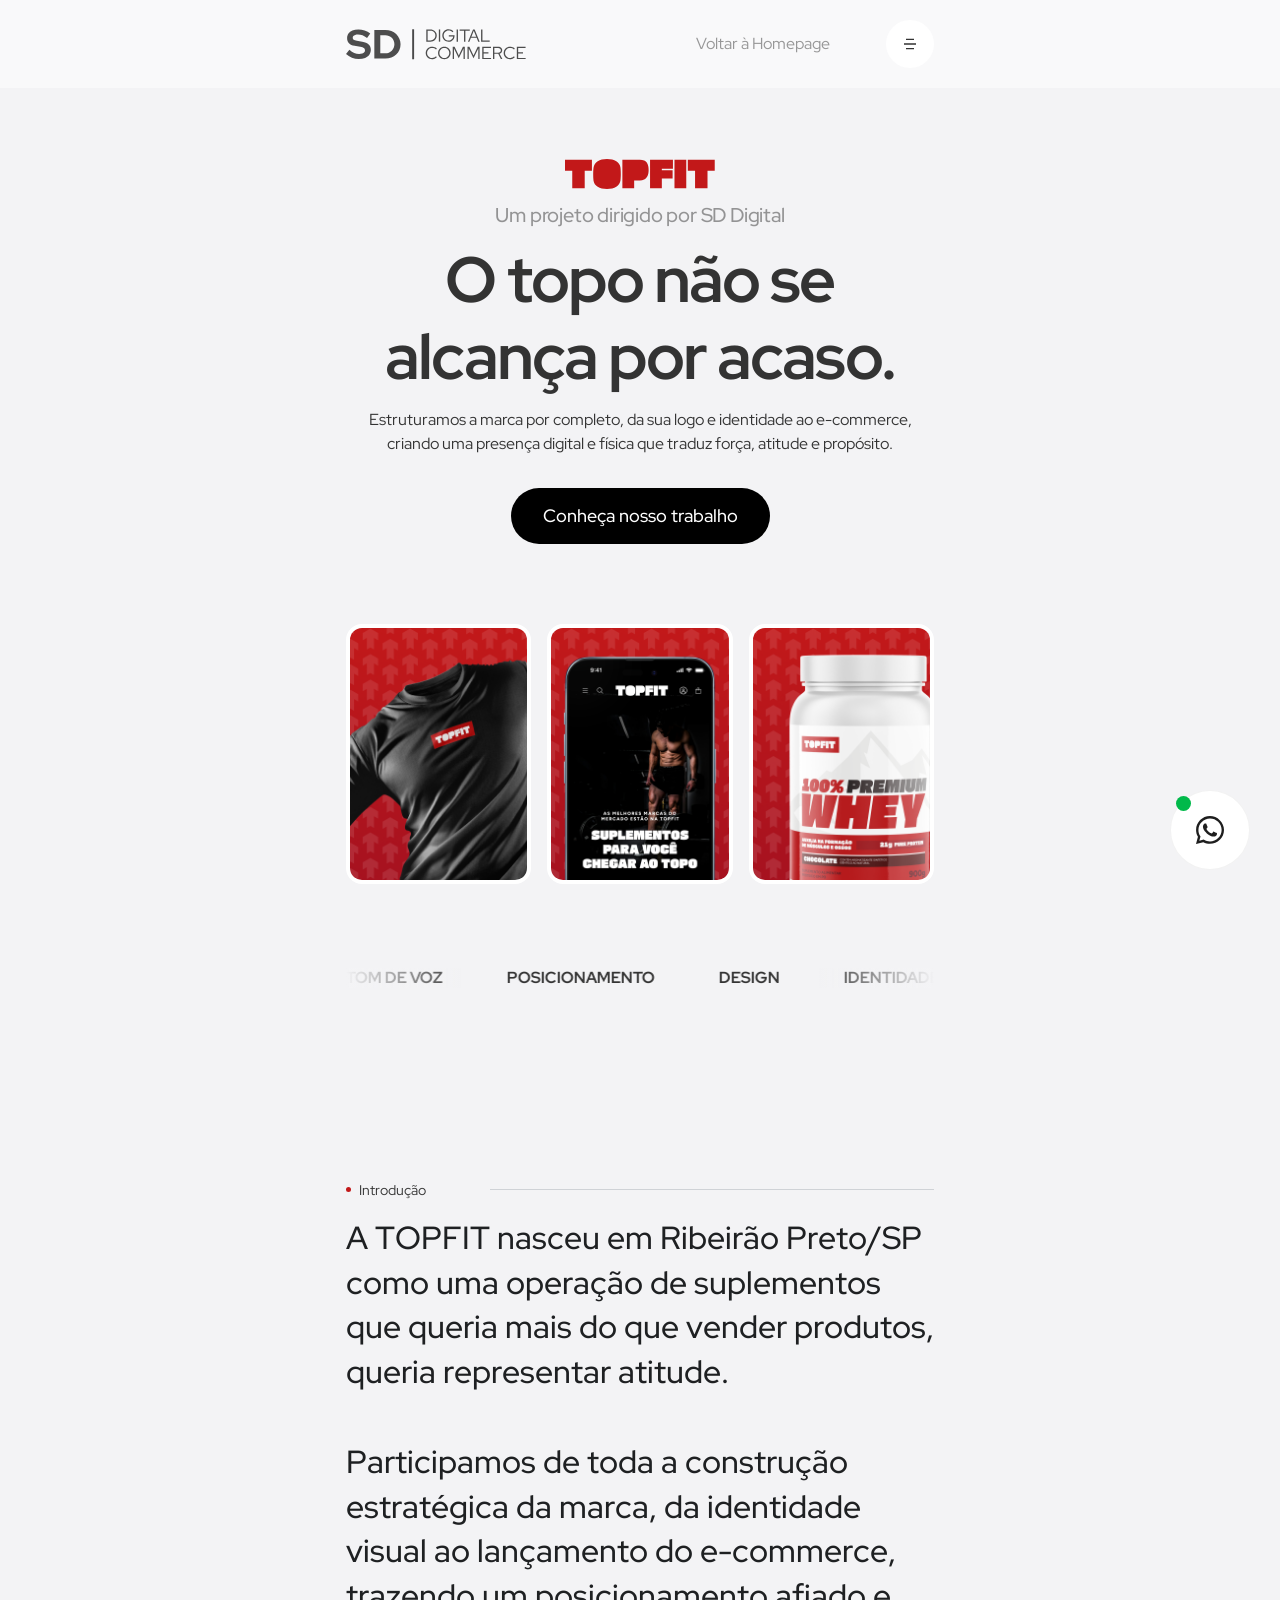
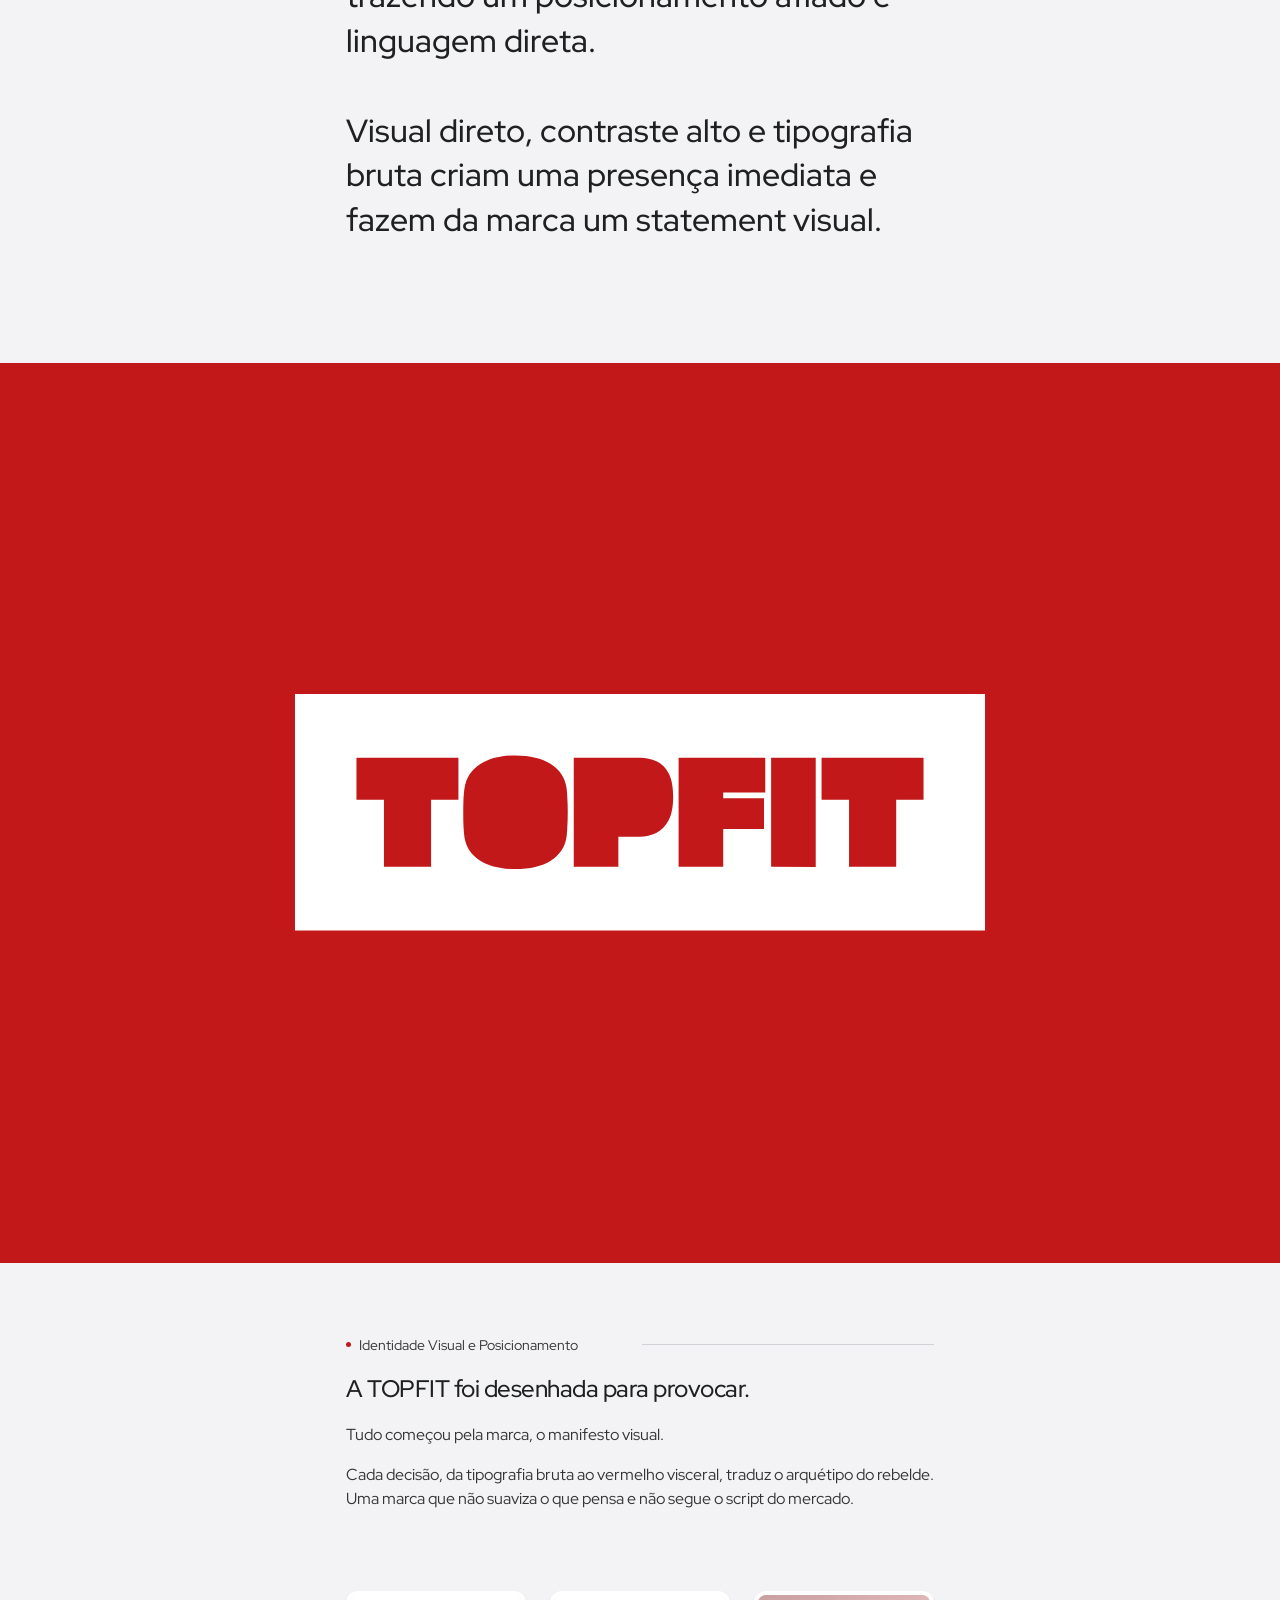
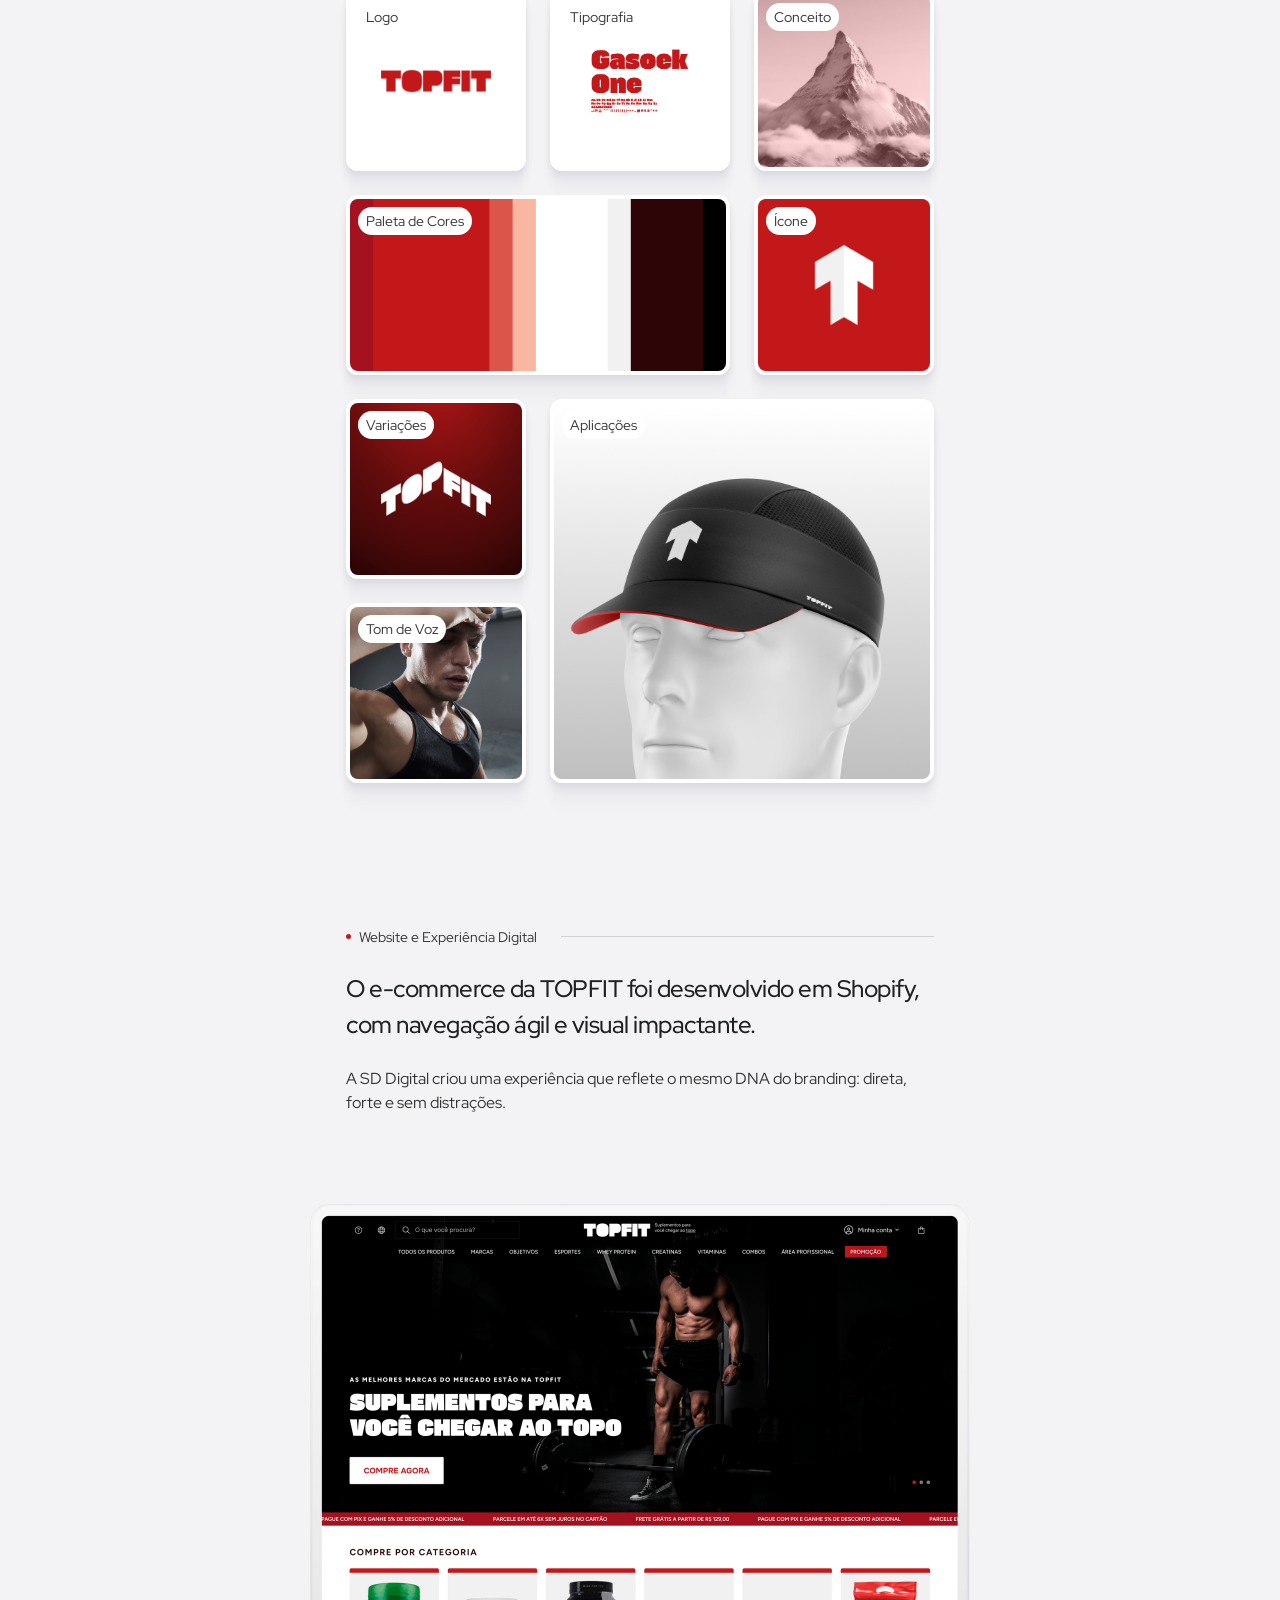
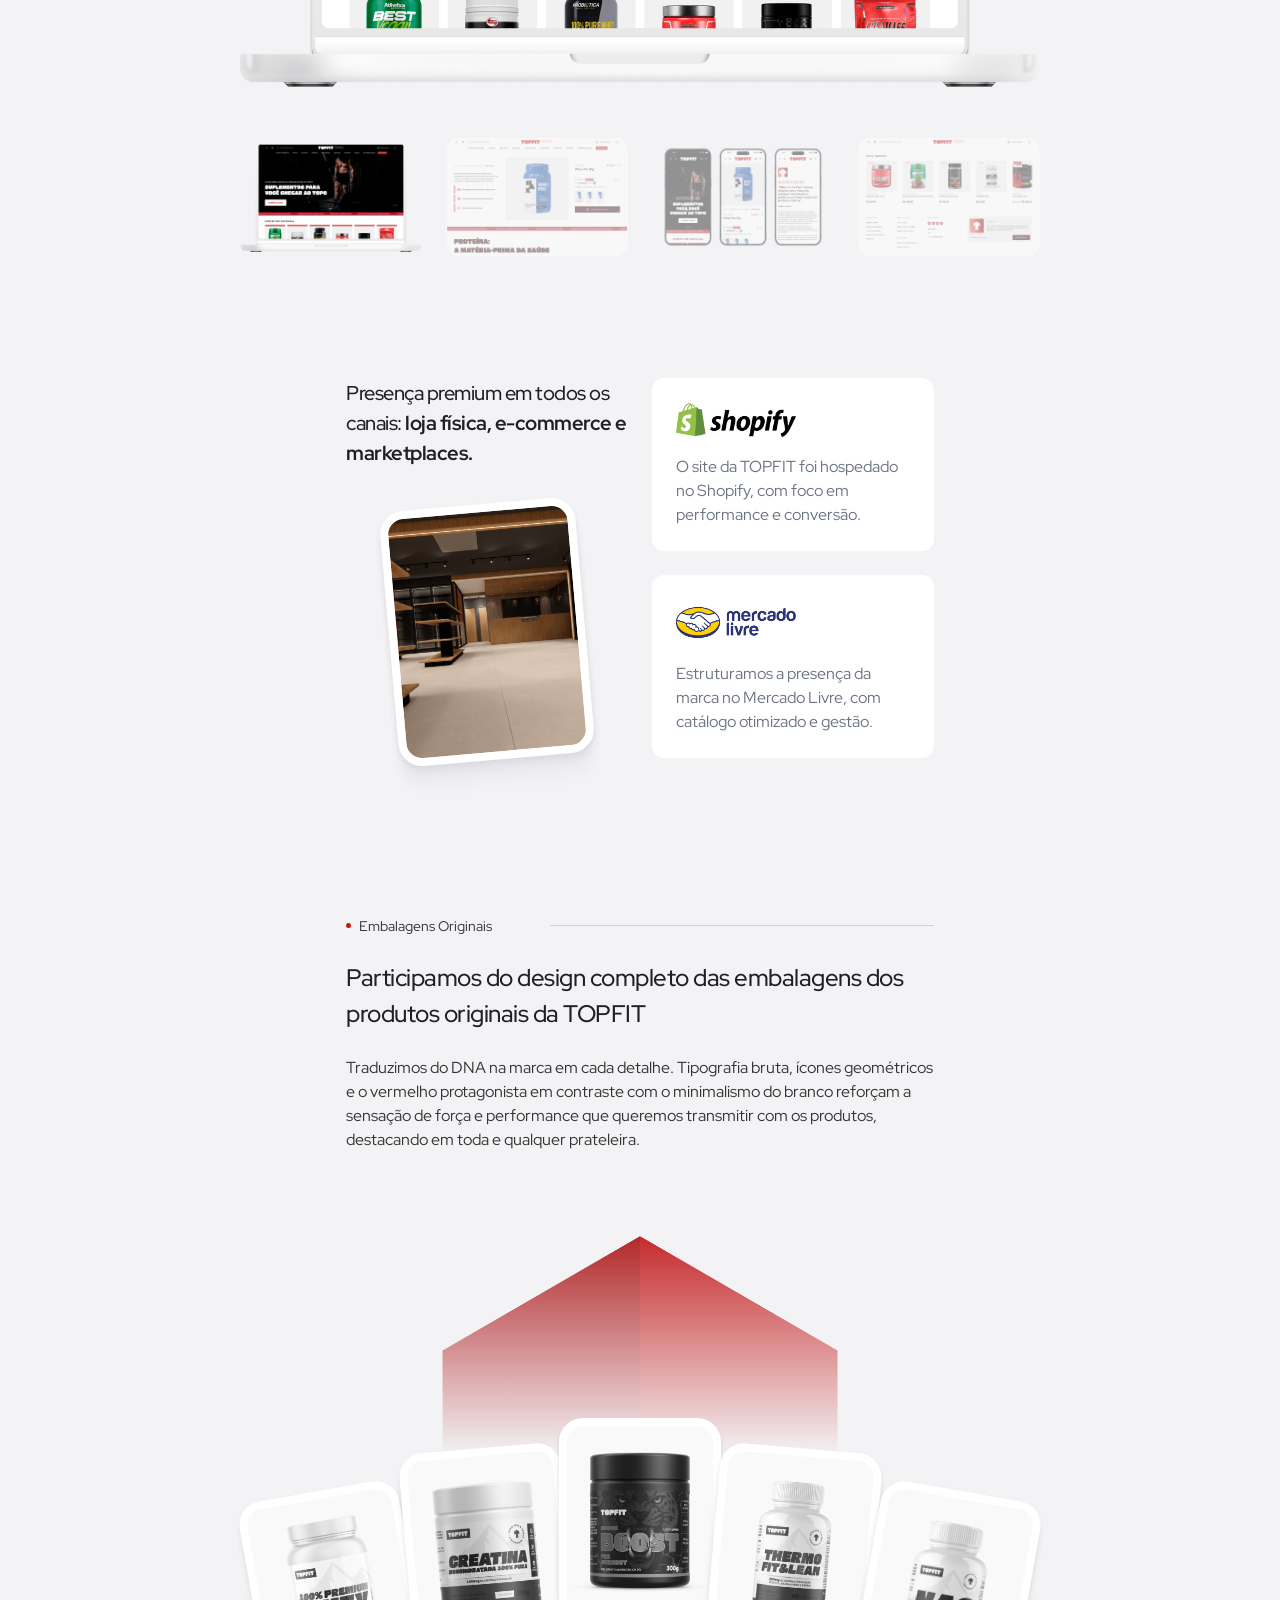
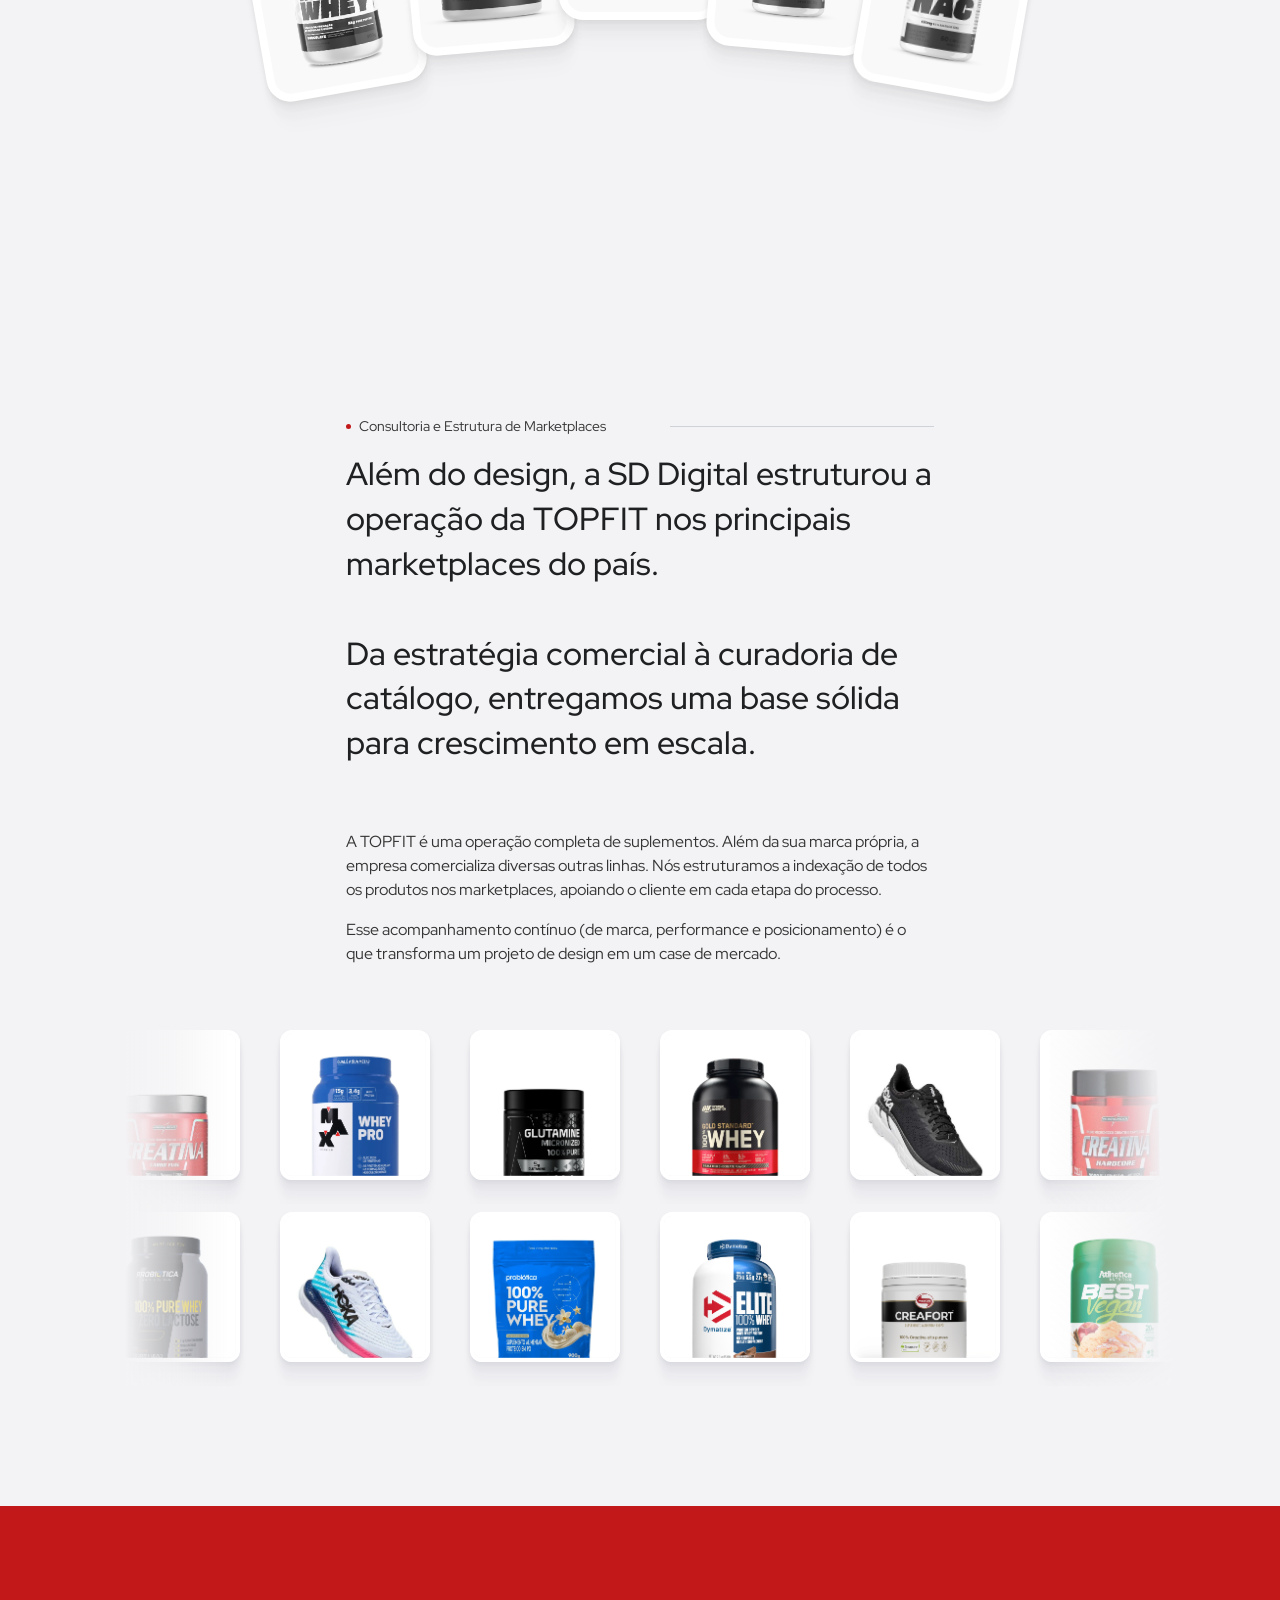
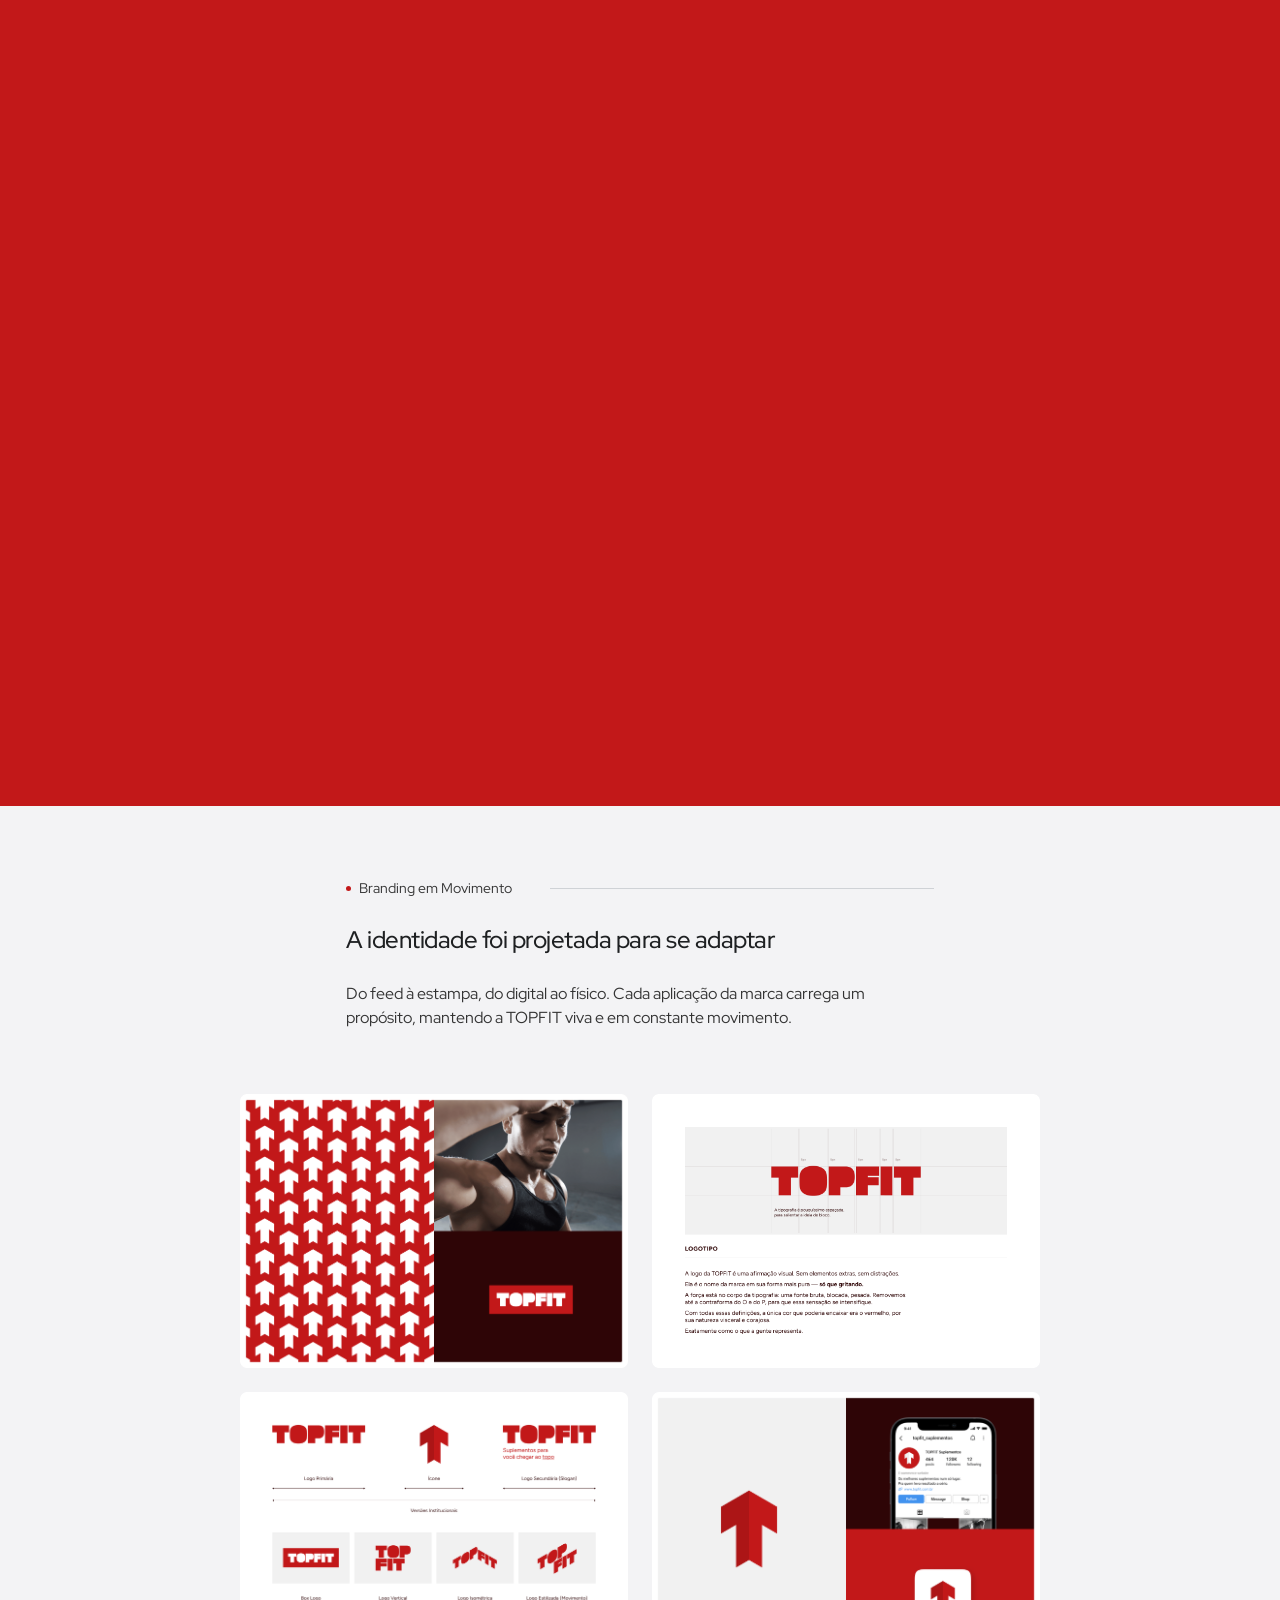
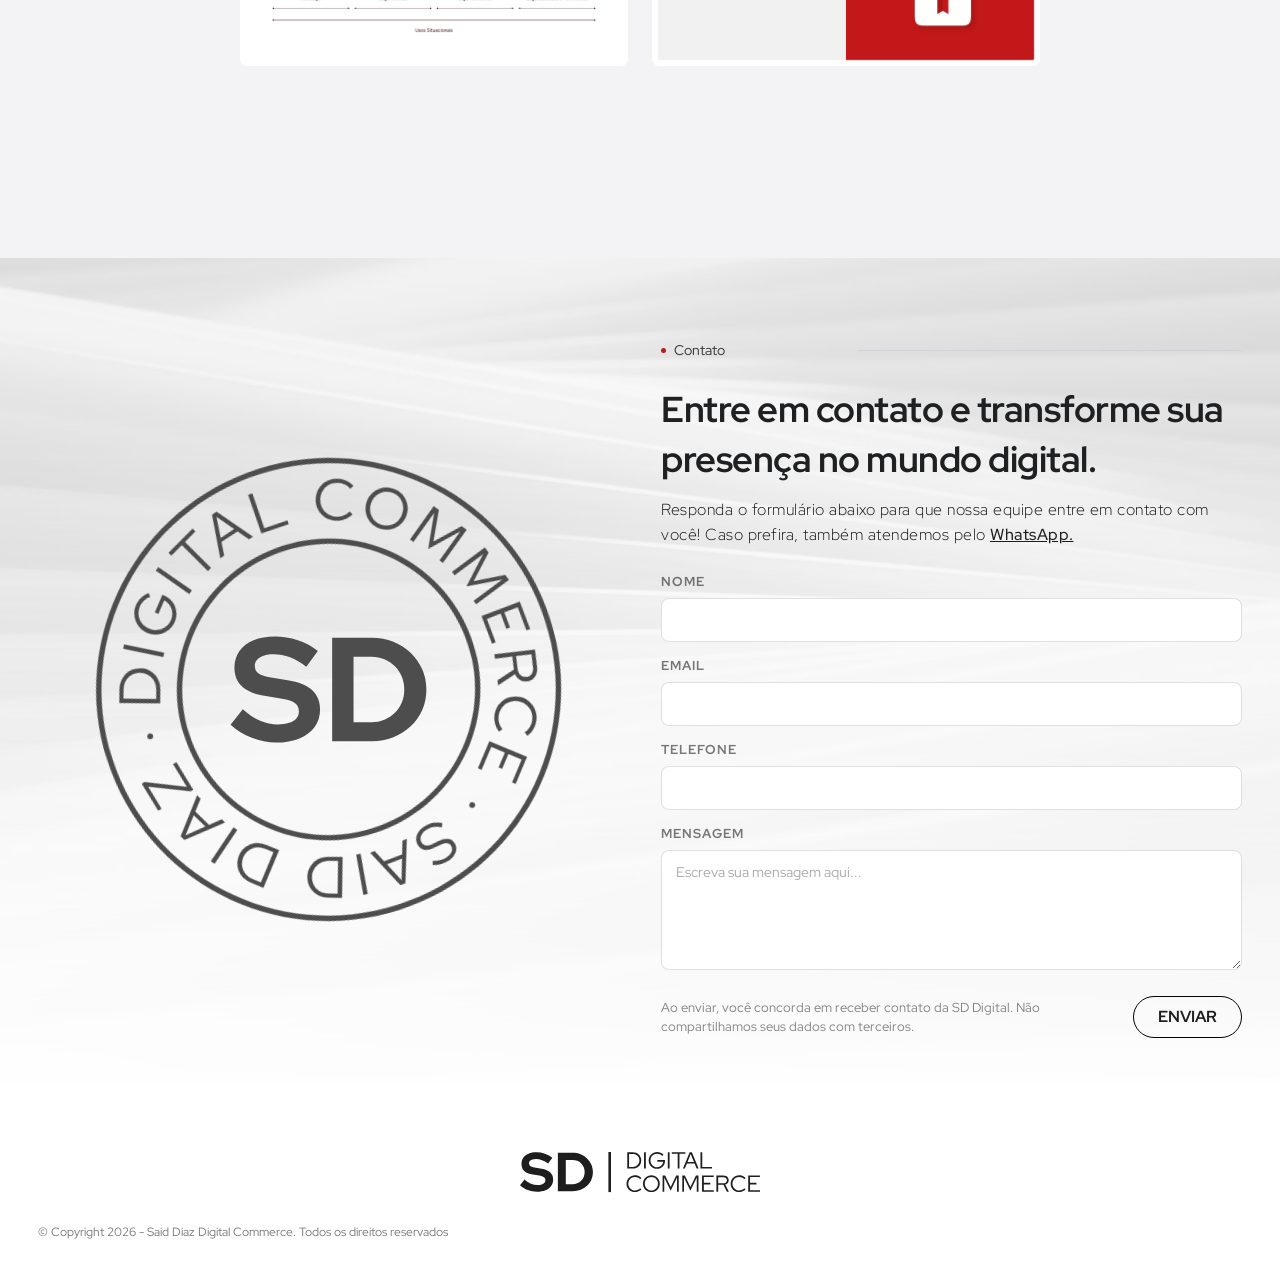
<file: case/topfit/index.html>
<!DOCTYPE html><!-- Last Published: Fri May 15 2026 23:23:13 GMT+0000 (Coordinated Universal Time) --><html lang="pt-BR" data-wf-domain="www.saiddiazdigital.com" data-wf-page="68f566e4d6fe8cf958b50ac7" data-wf-site="642ec60d56bfe2ee3acefa4d"><head><meta charset="utf-8"/><title>Case TOPFIT: Branding e E-commerce | SD Digital</title><meta content="A SD Digital desenvolveu a marca TOPFIT do zero: identidade visual, embalagens, e-commerce em Shopify e estrutura de marketplaces com foco em performance." name="description"/><meta content="Case TOPFIT: Branding e E-commerce | SD Digital" property="og:title"/><meta content="A SD Digital desenvolveu a marca TOPFIT do zero: identidade visual, embalagens, e-commerce em Shopify e estrutura de marketplaces com foco em performance." property="og:description"/><meta content="https://www.saiddiazdigital.com/assets/images/68f58af3e5fc6b91920796fc_Imagem-comprimida-1-.png" property="og:image"/><meta content="https://www.saiddiazdigital.com/case/topfit/" property="og:url"/><meta content="Case TOPFIT: Branding e E-commerce | SD Digital" name="twitter:title"/><meta content="A SD Digital desenvolveu a marca TOPFIT do zero: identidade visual, embalagens, e-commerce em Shopify e estrutura de marketplaces com foco em performance." name="twitter:description"/><meta content="https://www.saiddiazdigital.com/assets/images/68f58af3e5fc6b91920796fc_Imagem-comprimida-1-.png" name="twitter:image"/><meta property="og:type" content="website"/><meta content="summary_large_image" name="twitter:card"/><meta content="width=device-width, initial-scale=1" name="viewport"/><link href="../../assets/css/saiddiazdigital.webflow.shared.899e1d6f1.min.css" rel="stylesheet" type="text/css"/><link href="../../assets/css/site-overrides.css?v=35" rel="stylesheet" type="text/css"/><link href="https://fonts.googleapis.com" rel="preconnect"/><link href="https://fonts.gstatic.com" rel="preconnect" crossorigin/><link href="https://fonts.googleapis.com/css2?family=Red+Hat+Display:wght@300;400;500;600;700&display=swap" rel="stylesheet"/><script type="text/javascript">!function(o,c){var n=c.documentElement,t=" w-mod-";n.className+=t+"js",("ontouchstart"in o||o.DocumentTouch&&c instanceof DocumentTouch)&&(n.className+=t+"touch")}(window,document);</script><link href="../../assets/images/6433569aa31608f904c65bf5_Frame-124.svg" rel="shortcut icon" type="image/x-icon"/><link href="../../assets/images/6433569ea50b9c74586c1456_Frame-125.svg" rel="apple-touch-icon"/><link href="https://www.saiddiazdigital.com/case/topfit/" rel="canonical"/><!-- Google Tag Manager -->
<script>(function(w,d,s,l,i){w[l]=w[l]||[];w[l].push({'gtm.start':
new Date().getTime(),event:'gtm.js'});var f=d.getElementsByTagName(s)[0],
j=d.createElement(s),dl=l!='dataLayer'?'&l='+l:'';j.async=true;j.src=
'https://www.googletagmanager.com/gtm.js?id='+i+dl;f.parentNode.insertBefore(j,f);
})(window,document,'script','dataLayer','GTM-544MR6GZ');</script>
<!-- End Google Tag Manager -->
<!-- Google tag (gtag.js) -->
<script async src="https://www.googletagmanager.com/gtag/js?id=G-4YQKZQLQL6"></script>
<script>
  window.dataLayer = window.dataLayer || [];
  function gtag(){dataLayer.push(arguments);}
  gtag('js', new Date());

  gtag('config', 'G-4YQKZQLQL6');
</script><script type="application/ld+json">{"@context":"https://schema.org","@type":"Article","@id":"https://www.saiddiazdigital.com/case/topfit/#article","headline":"Case TOPFIT: Branding e E-commerce","description":"A SD Digital desenvolveu a marca TOPFIT do zero: identidade visual, embalagens, e-commerce em Shopify e estrutura de marketplaces com foco em performance.","image":"https://www.saiddiazdigital.com/assets/images/68f58af3e5fc6b91920796fc_Imagem-comprimida-1-.png","url":"https://www.saiddiazdigital.com/case/topfit/","datePublished":"2026-05-15","dateModified":"2026-05-15","author":{"@type":"Organization","@id":"https://www.saiddiazdigital.com/#organization","name":"SD Digital","url":"https://www.saiddiazdigital.com/","logo":"https://www.saiddiazdigital.com/assets/images/6433580a545aff1b86f4e93c_Frame-37.png"},"publisher":{"@type":"Organization","@id":"https://www.saiddiazdigital.com/#organization","name":"SD Digital","url":"https://www.saiddiazdigital.com/","logo":"https://www.saiddiazdigital.com/assets/images/6433580a545aff1b86f4e93c_Frame-37.png"},"mainEntityOfPage":"https://www.saiddiazdigital.com/case/topfit/"}</script></head><body class="body"><div data-animation="over-right" data-collapse="all" data-duration="400" data-easing="ease" data-easing2="ease" data-doc-height="1" role="banner" class="navigation-01 w-nav"><div class="container-small"><div class="navigation-row"><a href="../../" class="navigation-logo-link w-nav-brand"><div class="navigation-logo w-embed"><svg width="372" height="63" viewBox="0 0 372 63" fill="none" xmlns="http://www.w3.org/2000/svg">
<path d="M70.8665 49.7485H81.21C83.8665 49.7485 86.3252 49.2964 88.5861 48.392C90.9035 47.4311 92.9101 46.1029 94.6057 44.4072C96.3579 42.7116 97.6861 40.7333 98.5905 38.4724C99.5514 36.2115 100.032 33.7528 100.032 31.0963C100.032 28.4398 99.5514 25.9811 98.5905 23.7202C97.6296 21.4028 96.3014 19.3963 94.6057 17.7006C92.9101 16.005 90.9035 14.6767 88.5861 13.7158C86.3252 12.7549 83.8665 12.2745 81.21 12.2745H70.8665V49.7485ZM58.573 60.6855V1.33752H81.3796C85.8448 1.33752 89.9709 2.10057 93.7579 3.62666C97.5448 5.09623 100.851 7.18754 103.677 9.90059C106.504 12.6136 108.708 15.7789 110.291 19.3963C111.93 23.0137 112.749 26.9137 112.749 31.0963C112.749 35.3354 111.958 39.2355 110.375 42.7963C108.793 46.3572 106.56 49.4942 103.677 52.2072C100.851 54.8638 97.5448 56.9551 93.7579 58.4812C89.9709 59.9507 85.8448 60.6855 81.3796 60.6855H58.573Z" fill="#4D4D4D"/>
<path d="M26.2827 61.5333C21.4783 61.5333 16.787 60.6572 12.2087 58.9051C7.63045 57.0964 3.56088 54.5529 0 51.2746L7.03698 42.4572C10.4848 45.5094 13.7913 47.7137 16.9566 49.0703C20.1783 50.4268 23.5696 51.105 27.1305 51.105C29.6175 51.105 31.7653 50.8224 33.574 50.2572C35.3827 49.6355 36.7675 48.7594 37.7284 47.6289C38.7458 46.4985 39.2545 45.1702 39.2545 43.6441C39.2545 41.6094 38.5197 40.055 37.0501 38.9811C35.5805 37.8507 33.0653 36.9746 29.5044 36.3528L17.7196 34.318C12.6892 33.4702 8.84568 31.6898 6.18915 28.9767C3.58914 26.2637 2.28914 22.7593 2.28914 18.4636C2.28914 14.7897 3.22175 11.5962 5.08697 8.88319C7.00871 6.17014 9.6935 4.10709 13.1413 2.69404C16.6457 1.22447 20.8001 0.489685 25.6044 0.489685C29.9566 0.489685 34.2805 1.22447 38.5762 2.69404C42.9284 4.16361 46.7719 6.1984 50.1067 8.7984L43.4936 17.955C37.2762 13.2071 31.0305 10.8332 24.7566 10.8332C22.5522 10.8332 20.6305 11.1158 18.9914 11.681C17.3522 12.2462 16.0805 13.0375 15.1761 14.0549C14.3283 15.0158 13.9044 16.1745 13.9044 17.531C13.9044 19.3397 14.5544 20.7528 15.8544 21.7702C17.1544 22.731 19.3305 23.4658 22.3827 23.9745L33.574 25.8398C39.5088 26.8006 43.9458 28.6941 46.8849 31.5202C49.8241 34.2898 51.2936 37.9637 51.2936 42.542C51.2936 46.3855 50.2762 49.7485 48.2414 52.6311C46.2066 55.4572 43.2958 57.6616 39.5088 59.2442C35.7784 60.7703 31.3697 61.5333 26.2827 61.5333Z" fill="#4D4D4D"/>
<path d="M136.749 0.0114746H140.749V62.0115H136.749V0.0114746Z" fill="black" fill-opacity="0.7"/>
<path d="M353.052 61.6266V36.3965H371.11V38.8474H355.828V47.6779H365.811V50.0928H355.828V59.1756H371.254V61.6266H353.052Z" fill="#4D4D4D"/>
<path d="M338.935 62.023C337.109 62.023 335.403 61.6986 333.817 61.0498C332.231 60.377 330.837 59.4519 329.636 58.2745C328.434 57.0731 327.497 55.6915 326.824 54.1296C326.176 52.5437 325.851 50.8377 325.851 49.0115C325.851 47.1853 326.176 45.4913 326.824 43.9294C327.497 42.3436 328.434 40.9619 329.636 39.7845C330.837 38.5831 332.231 37.658 333.817 37.0092C335.403 36.3364 337.109 36 338.935 36C340.256 36 341.518 36.1682 342.719 36.5046C343.945 36.817 345.074 37.2855 346.107 37.9103C347.165 38.511 348.102 39.2559 348.919 40.1449L347.081 42.0913C346.095 40.9619 344.882 40.0969 343.44 39.4962C341.999 38.8714 340.497 38.559 338.935 38.559C337.469 38.559 336.112 38.8234 334.862 39.352C333.613 39.8806 332.519 40.6255 331.582 41.5867C330.669 42.5238 329.948 43.6291 329.42 44.9026C328.915 46.1521 328.663 47.5217 328.663 49.0115C328.663 50.4773 328.915 51.8469 329.42 53.1204C329.948 54.3939 330.681 55.5113 331.618 56.4724C332.555 57.4095 333.649 58.1424 334.898 58.671C336.172 59.1996 337.541 59.464 339.007 59.464C340.569 59.464 342.059 59.1636 343.476 58.5629C344.894 57.9381 346.083 57.0851 347.045 56.0038L348.847 57.8781C348.006 58.7431 347.057 59.488 345.999 60.1127C344.966 60.7375 343.849 61.2181 342.647 61.5545C341.446 61.8668 340.208 62.023 338.935 62.023Z" fill="#4D4D4D"/>
<path d="M303.81 61.6266V36.3965H314.623C316.281 36.3965 317.723 36.6968 318.948 37.2976C320.174 37.8983 321.123 38.7393 321.795 39.8206C322.492 40.9019 322.841 42.1754 322.841 43.6411C322.841 45.2991 322.348 46.7288 321.363 47.9302C320.402 49.1076 319.104 49.9366 317.47 50.4172L323.129 61.6266H320.065L314.659 50.7776H306.585V61.6266H303.81ZM306.585 48.4348H314.443C316.149 48.4348 317.506 48.0023 318.516 47.1373C319.549 46.2723 320.065 45.1069 320.065 43.6411C320.065 42.1994 319.549 41.046 318.516 40.181C317.506 39.316 316.149 38.8834 314.443 38.8834H306.585V48.4348Z" fill="#4D4D4D"/>
<path d="M281.6 61.6266V36.3965H299.657V38.8474H284.375V47.6779H294.359V50.0928H284.375V59.1756H299.802V61.6266H281.6Z" fill="#4D4D4D"/>
<path d="M251.083 61.6266V36.3965H254.976L263.59 54.3098L272.168 36.3965H276.061V61.6266H273.43V39.5683L263.554 59.8244L253.678 39.6043V61.6266H251.083Z" fill="#4D4D4D"/>
<path d="M220.566 61.6266V36.3965H224.459L233.073 54.3098L241.651 36.3965H245.544V61.6266H242.913V39.5683L233.037 59.8244L223.161 39.6043V61.6266H220.566Z" fill="#4D4D4D"/>
<path d="M203.244 62.023C201.418 62.023 199.712 61.6986 198.126 61.0498C196.564 60.377 195.183 59.4519 193.981 58.2745C192.804 57.0731 191.879 55.6915 191.206 54.1296C190.557 52.5437 190.233 50.8377 190.233 49.0115C190.233 47.1853 190.557 45.4913 191.206 43.9294C191.879 42.3436 192.804 40.9619 193.981 39.7845C195.183 38.5831 196.564 37.658 198.126 37.0092C199.712 36.3364 201.418 36 203.244 36C205.046 36 206.728 36.3364 208.29 37.0092C209.876 37.658 211.258 38.5831 212.435 39.7845C213.637 40.9619 214.562 42.3436 215.21 43.9294C215.883 45.4913 216.22 47.1853 216.22 49.0115C216.22 50.8377 215.883 52.5437 215.21 54.1296C214.562 55.6915 213.637 57.0731 212.435 58.2745C211.258 59.4519 209.876 60.377 208.29 61.0498C206.728 61.6986 205.046 62.023 203.244 62.023ZM203.244 59.464C204.686 59.464 206.019 59.1996 207.245 58.671C208.47 58.1424 209.54 57.4095 210.453 56.4724C211.39 55.5113 212.111 54.3939 212.615 53.1204C213.144 51.8469 213.408 50.4773 213.408 49.0115C213.408 47.5217 213.144 46.1521 212.615 44.9026C212.111 43.6291 211.39 42.5238 210.453 41.5867C209.54 40.6255 208.47 39.8806 207.245 39.352C206.019 38.8234 204.686 38.559 203.244 38.559C201.802 38.559 200.457 38.8234 199.207 39.352C197.982 39.8806 196.901 40.6255 195.963 41.5867C195.05 42.5238 194.33 43.6291 193.801 44.9026C193.296 46.1521 193.044 47.5097 193.044 48.9755C193.044 50.4652 193.296 51.8469 193.801 53.1204C194.33 54.3939 195.05 55.5113 195.963 56.4724C196.901 57.4095 197.982 58.1424 199.207 58.671C200.457 59.1996 201.802 59.464 203.244 59.464Z" fill="#4D4D4D"/>
<path d="M177.833 62.023C176.007 62.023 174.301 61.6986 172.715 61.0498C171.129 60.377 169.735 59.4519 168.534 58.2745C167.332 57.0731 166.395 55.6915 165.722 54.1296C165.074 52.5437 164.749 50.8377 164.749 49.0115C164.749 47.1853 165.074 45.4913 165.722 43.9294C166.395 42.3436 167.332 40.9619 168.534 39.7845C169.735 38.5831 171.129 37.658 172.715 37.0092C174.301 36.3364 176.007 36 177.833 36C179.154 36 180.416 36.1682 181.617 36.5046C182.843 36.817 183.972 37.2855 185.005 37.9103C186.063 38.511 187 39.2559 187.817 40.1449L185.979 42.0913C184.993 40.9619 183.78 40.0969 182.338 39.4962C180.897 38.8714 179.395 38.559 177.833 38.559C176.367 38.559 175.009 38.8234 173.76 39.352C172.511 39.8806 171.417 40.6255 170.48 41.5867C169.567 42.5238 168.846 43.6291 168.318 44.9026C167.813 46.1521 167.561 47.5217 167.561 49.0115C167.561 50.4773 167.813 51.8469 168.318 53.1204C168.846 54.3939 169.579 55.5113 170.516 56.4724C171.453 57.4095 172.547 58.1424 173.796 58.671C175.07 59.1996 176.439 59.464 177.905 59.464C179.467 59.464 180.957 59.1636 182.374 58.5629C183.792 57.9381 184.981 57.0851 185.943 56.0038L187.745 57.8781C186.904 58.7431 185.955 59.488 184.897 60.1127C183.864 60.7375 182.747 61.2181 181.545 61.5545C180.344 61.8668 179.106 62.023 177.833 62.023Z" fill="#4D4D4D"/>
<path d="M279.171 25.6266V0.396484H281.946V23.1396H296.976V25.6266H279.171Z" fill="#4D4D4D"/>
<path d="M252.077 25.6266L262.53 0.396484H265.882L276.262 25.6266H273.235L270.063 17.6971H258.169L254.961 25.6266H252.077ZM259.142 15.3183H269.09L264.116 2.95553L259.142 15.3183Z" fill="#4D4D4D"/>
<path d="M243.925 25.6266V2.88345H234.806V0.396484H255.819V2.88345H246.7V25.6266H243.925Z" fill="#4D4D4D"/>
<path d="M228.627 25.6266V0.396484H231.402V25.6266H228.627Z" fill="#4D4D4D"/>
<path d="M212.08 26.023C210.254 26.023 208.548 25.6866 206.962 25.0138C205.4 24.341 204.018 23.4159 202.817 22.2385C201.639 21.0371 200.714 19.6554 200.041 18.0936C199.369 16.5077 199.032 14.8137 199.032 13.0115C199.032 11.2094 199.357 9.52735 200.005 7.96549C200.678 6.3796 201.603 4.99795 202.781 3.82055C203.982 2.61912 205.364 1.682 206.926 1.0092C208.512 0.336401 210.218 0 212.044 0C213.99 0 215.828 0.360429 217.558 1.08129C219.288 1.80215 220.766 2.82336 221.992 4.14494L220.117 6.05521C219.156 4.9499 217.955 4.09688 216.513 3.49617C215.095 2.87142 213.606 2.55905 212.044 2.55905C210.602 2.55905 209.256 2.82336 208.007 3.35199C206.781 3.88062 205.7 4.62551 204.763 5.58666C203.85 6.52377 203.129 7.62909 202.6 8.90261C202.096 10.1521 201.844 11.5217 201.844 13.0115C201.844 14.4773 202.096 15.8469 202.6 17.1204C203.129 18.3939 203.85 19.5113 204.763 20.4724C205.7 21.4095 206.781 22.1424 208.007 22.671C209.256 23.1996 210.602 23.464 212.044 23.464C213.75 23.464 215.288 23.0915 216.657 22.3466C218.051 21.6017 219.168 20.5805 220.009 19.283C220.874 17.9854 221.379 16.5197 221.523 14.8857H212.476V12.4348H224.334V13.5521C224.334 15.3062 224.022 16.9402 223.397 18.454C222.773 19.9678 221.907 21.2894 220.802 22.4187C219.697 23.5481 218.399 24.4371 216.91 25.0859C215.42 25.7106 213.81 26.023 212.08 26.023Z" fill="#4D4D4D"/>
<path d="M191.88 25.6266V0.396484H194.655V25.6266H191.88Z" fill="#4D4D4D"/>
<path d="M168.714 23.1035H174.409C175.875 23.1035 177.232 22.8512 178.482 22.3466C179.731 21.842 180.824 21.1332 181.762 20.2201C182.699 19.307 183.42 18.2377 183.924 17.0123C184.453 15.7868 184.717 14.4532 184.717 13.0115C184.717 11.5698 184.453 10.2362 183.924 9.01075C183.42 7.78529 182.699 6.71602 181.762 5.80293C180.824 4.88984 179.731 4.181 178.482 3.67639C177.232 3.17179 175.875 2.91949 174.409 2.91949H168.714V23.1035ZM165.939 25.6266V0.396484H174.265C176.187 0.396484 177.953 0.708856 179.563 1.3336C181.173 1.95835 182.567 2.83539 183.744 3.96474C184.945 5.09408 185.87 6.42767 186.519 7.9655C187.192 9.50334 187.528 11.1853 187.528 13.0115C187.528 14.8377 187.204 16.5197 186.555 18.0575C185.907 19.5954 184.981 20.929 183.78 22.0583C182.603 23.1876 181.197 24.0647 179.563 24.6894C177.953 25.3142 176.187 25.6266 174.265 25.6266H165.939Z" fill="#4D4D4D"/>
</svg></div></a><div class="navigation-row-right"><div class="navigation-links"><a href="../../" class="navigation-link w-nav-link">Voltar à Homepage</a></div><div class="navigation-menu-button w-nav-button"><div class="icon-x-small-2 w-embed"><svg xmlns="http://www.w3.org/2000/svg" width="16" height="16" viewBox="0 0 16 16" fill="none">
  <path d="M12 12V13.3333H4V12H12ZM14 7.33334V8.66667H2V7.33334H14ZM12 2.66667V4.00001H4V2.66667H12Z" fill="currentColor"/>
</svg></div></div></div></div></div><nav role="navigation" class="navigation-drawer-menu w-nav-menu"><div class="navigation-drawer-card"><div class="column"><a href="#" class="navigation-drawer-close w-inline-block"><div class="icon-x-small-2 w-embed"><svg xmlns="http://www.w3.org/2000/svg" width="16" height="16" viewBox="0 0 16 16" fill="none">
  <path d="M8.00047 7.05767L11.3003 3.75781L12.2431 4.70062L8.94327 8.00047L12.2431 11.3003L11.3003 12.2431L8.00047 8.94327L4.70062 12.2431L3.75781 11.3003L7.05767 8.00047L3.75781 4.70062L4.70062 3.75781L8.00047 7.05767Z" fill="currentColor"/>
</svg></div></a><div class="column-regular-2"><a href="#introducao" class="navigation-link-large w-inline-block"><div>Introdução</div></a><a href="#identidade-visual" class="navigation-link-large w-inline-block"><div>Identidade Visual e Posicionamento</div></a><a href="#branding" class="navigation-link-large w-inline-block"><div>Website e Experiência Digital</div></a><a href="#embalagens" class="navigation-link-large w-inline-block"><div>Embalagens Originais</div></a><a href="#consultoria" class="navigation-link-large w-inline-block"><div>Consultoria e Estrutura de Marketplaces</div></a><a href="#branding" class="navigation-link-large w-inline-block"><div>Branding em Movimento</div></a><a href="#contato" class="navigation-link-large w-inline-block"><div>Contato</div></a></div></div><div class="navigation-drawer-bottom"><div class="navigation-socials"><div class="row-x-small"><div class="dot-orange"></div><div class="subheading-small">Disponível para novos projetos</div></div></div><a href="https://api.whatsapp.com/send?phone=5519999540707&text=Ol%C3%A1%21%20Vim%20pelo%20site%20da%20SD%20Digital%20e%20quero%20uma%20an%C3%A1lise%20gratuita%20do%20meu%20e-commerce%20ou%20marketplace." target="_blank" class="button-primary-large w-button">Fale com um especialista</a></div></div></nav></div><section class="section-regular-3"><div class="code-embed-2 w-embed w-script"><!-- Flowbase Booster [Carousel Ticker] -->
<script src="../../assets/js/carousel-ticker.min.js" type="text/javascript"></script></div><div class="container-small"><div class="title-wrapper-2"><div class="text-align-center"><div class="column-x-large column-center"><div class="column-small-2"><div class="div-block-8"><div class="topfit-logo w-embed"><svg width="312" height="62" viewBox="0 0 312 62" fill="none" xmlns="http://www.w3.org/2000/svg">
<path d="M311.435 1.23572V24.196H296.424V60.7624H270.524V24.196H255.435V1.23572H311.435Z" fill="#C21819"/>
<path d="M252.225 60.8397L227.726 60.7624V1.23572H252.225V60.8397Z" fill="#C21819"/>
<path d="M224.513 1.23572V20.176H201.413V23.3456H223.813V40.1986H201.413V60.7624H176.913V1.23572H224.513Z" fill="#C21819"/>
<path d="M55.9997 1.23572V24.196H40.9887V60.7624H15.0888V24.196H0V1.23572H55.9997Z" fill="#C21819"/>
<path d="M87.342 0C95.3272 0 101.783 1.57199 106.709 4.71582C111.635 7.80809 114.512 12.1116 115.342 17.626C115.549 18.966 115.705 20.8217 115.809 23.1924C115.964 25.5115 116.042 28.0628 116.042 30.8457C116.042 33.7833 115.964 36.4635 115.809 38.8857C115.705 41.3079 115.549 43.2406 115.342 44.6836C114.512 50.0949 111.635 54.3472 106.709 57.4395C101.783 60.4802 95.3272 62 87.342 62C79.3571 62 72.9017 60.4801 67.9758 57.4395C63.1018 54.3987 60.2235 50.1979 59.342 44.8379C59.1346 43.3949 58.9536 41.4622 58.7981 39.04C58.6944 36.5662 58.6418 33.9118 58.6418 31.0771C58.6418 28.3457 58.6944 25.8202 58.7981 23.501C58.9536 21.1303 59.1346 19.2745 59.342 17.9346C60.2236 12.2657 63.1275 7.85956 68.053 4.71582C72.9789 1.57201 79.4088 1.90944e-05 87.342 0Z" fill="#C21819"/>
<path d="M155.661 1.23572C158.98 1.23572 162.014 1.87988 164.762 3.16833C167.562 4.40528 169.791 6.59588 171.45 9.73962C173.11 12.8319 173.94 17.1353 173.94 22.6498C173.94 28.0613 173.083 32.3646 171.372 35.5599C169.661 38.7038 167.406 40.9721 164.606 42.3636C161.858 43.7035 158.876 44.3734 155.661 44.3734H143.839V60.7621H119.34V1.23572H155.661Z" fill="#C21819"/>
</svg></div><h6 class="h6-heading-2">Um projeto dirigido por SD Digital</h6></div><h1 class="h3-heading-2">O topo não se alcança por acaso.</h1><p class="paragraph">Estruturamos a marca por completo, da sua logo e identidade ao e-commerce, criando uma presença digital e física que traduz força, atitude e propósito.</p></div><a href="#introducao" class="button-primary-large w-button">Conheça nosso trabalho</a></div></div></div><div data-w-id="bf997a8c-16a2-57b3-48aa-75b3a61d0414" class="header-image-wrapper"><div class="w-layout-grid header-image-grid"><img sizes="(max-width: 720px) 100vw, 720px" srcset="../../assets/images/68f575f18828420682549d85_0001-p-500.png 500w, ../../assets/images/68f575f18828420682549d85_0001.png 720w" alt="Case TOPFIT (1)" src="../../assets/images/68f575f18828420682549d85_0001.png" loading="lazy" class="header-image left"/><img sizes="(max-width: 720px) 100vw, 720px" srcset="../../assets/images/68f575f15c91d9f5a9165f52_0002-p-500.png 500w, ../../assets/images/68f575f15c91d9f5a9165f52_0002.png 720w" alt="Case TOPFIT (2)" src="../../assets/images/68f575f15c91d9f5a9165f52_0002.png" loading="lazy" class="header-image center"/><img sizes="(max-width: 720px) 100vw, 720px" srcset="../../assets/images/68f575f163ba28771c554d8b_0003-p-500.png 500w, ../../assets/images/68f575f163ba28771c554d8b_0003.png 720w" alt="Case TOPFIT (3)" src="../../assets/images/68f575f163ba28771c554d8b_0003.png" loading="lazy" class="header-image right"/></div><div style="-webkit-transform:translate3d(0, 0, 0) scale3d(0.5, 0.5, 1) rotateX(0) rotateY(0) rotateZ(0) skew(0, 0);-moz-transform:translate3d(0, 0, 0) scale3d(0.5, 0.5, 1) rotateX(0) rotateY(0) rotateZ(0) skew(0, 0);-ms-transform:translate3d(0, 0, 0) scale3d(0.5, 0.5, 1) rotateX(0) rotateY(0) rotateZ(0) skew(0, 0);transform:translate3d(0, 0, 0) scale3d(0.5, 0.5, 1) rotateX(0) rotateY(0) rotateZ(0) skew(0, 0);display:flex" class="header-image-emojis"><div class="header-emoji large"><img loading="lazy" src="../../assets/images/68f7f12ec8f94daf096d0eb2_Frame-427322519.png" alt="Case TOPFIT (1)" class="icon-x-large"/></div><div class="header-emoji medium"><img loading="lazy" src="../../assets/images/68f56fe30e3afe8e1c52db4f_Header-Emoji-Stars.webp" alt="Sparkle emoji" class="icon-x-large"/></div><div class="header-emoji small"><img loading="lazy" src="../../assets/images/68f56fe30e3afe8e1c52db4d_Team-Emoji-5.webp" alt="Fire emoji" class="icon-regular"/></div></div></div><div class="header-footnote"><div fb-carousel-direction="left" class="carousel" fb-carousel-delay="0" fb-carousel-speed="15000" fb-carousel-overflow-size="0" fb-carousel="true" fb-carousel-pauseable="true" fb-carousel-gap="64" fb-carousel-overflow="false"><div fb-carousel-content="true" class="header-carousel-content-large"><div class="roller-text">Tom de voz</div><div class="roller-text">Posicionamento</div><div class="roller-text">Design</div><div class="roller-text">identidade visual</div><div class="roller-text">UI/UX</div><div class="roller-text">e-commerce</div><div class="roller-text">marketplace</div><div class="roller-text">embalagens</div></div><div class="carousel-overlay"></div><div class="carousel-overlay right"></div></div></div></div></section><section id="introducao" class="section-large"><div class="code-embed-3 w-embed w-script"><!-- Flowbase Booster [Text Highlight] --> 
<script src="../../assets/js/gsap-text-highlight.min.js" type="text/javascript"></script> 
<!-- Flowbase Booster [GSAP} --> 
<script src="../../assets/js/gsap.min.js" type="text/javascript"></script></div><div class="container-small"><div class="column-regular-2"><div class="divider-wrapper"><div class="divider-caption"><div class="dot-orange"></div><div class="caption-small">Introdução</div></div><div class="divider-tertiary"></div></div><h5 fb-text-highlight-speed="2" fb-text-highlight="true" fb-text-highlight-type="2" class="h5-heading-2">A TOPFIT nasceu em Ribeirão Preto/SP como uma operação de suplementos que queria mais do que vender produtos, queria representar atitude.<br/><br/>Participamos de toda a construção estratégica da marca, da identidade visual ao lançamento do e-commerce, trazendo um posicionamento afiado e linguagem direta.<br/><br/>Visual direto, contraste alto e tipografia bruta criam uma presença imediata e fazem da marca um statement visual.</h5></div></div></section><section class="logo-section"><div class="topfit-logo _2 w-embed"><svg width="690" height="237" viewBox="0 0 690 237" fill="none" xmlns="http://www.w3.org/2000/svg">
<rect width="689.998" height="236.505" fill="white"/>
<path d="M628.536 63.729V105.791H601.203V172.777H554.043V105.791H526.568V63.729H628.536Z" fill="#C21819"/>
<path d="M520.729 172.919L476.118 172.777V63.729H520.729V172.919Z" fill="#C21819"/>
<path d="M470.266 63.729V98.4262H428.204V104.233H468.991V135.106H428.204V172.777H383.594V63.729H470.266Z" fill="#C21819"/>
<path d="M163.43 63.729V105.791H136.097V172.777H88.9374V105.791H61.4629V63.729H163.43Z" fill="#C21819"/>
<path d="M220.494 61.4629C235.034 61.4629 246.789 64.3425 255.758 70.1016C264.727 75.7664 269.968 83.6506 271.479 93.7529C271.856 96.2076 272.139 99.6064 272.328 103.949C272.611 108.198 272.753 112.871 272.753 117.97C272.753 123.351 272.611 128.261 272.328 132.698C272.139 137.136 271.856 140.677 271.479 143.32C269.968 153.234 264.727 161.023 255.758 166.688C246.788 172.258 235.034 175.043 220.494 175.043C205.955 175.043 194.2 172.258 185.23 166.688C176.356 161.117 171.116 153.422 169.511 143.604C169.133 140.96 168.803 137.419 168.52 132.981C168.331 128.45 168.236 123.587 168.236 118.395C168.236 113.391 168.331 108.764 168.52 104.516C168.803 100.173 169.133 96.774 169.511 94.3193C171.116 83.9338 176.403 75.8608 185.372 70.1016C194.341 64.3423 206.049 61.4629 220.494 61.4629Z" fill="#C21819"/>
<path d="M344.889 63.729C350.931 63.729 356.454 64.9097 361.458 67.27C366.556 69.5359 370.616 73.548 373.638 79.3071C376.659 84.972 378.17 92.8562 378.17 102.958C378.17 112.872 376.612 120.755 373.496 126.609C370.38 132.368 366.273 136.523 361.175 139.072C356.171 141.526 350.742 142.753 344.889 142.753H323.362V172.778H278.752V63.729H344.889Z" fill="#C21819"/>
</svg></div></section><section id="identidade-visual" class="section-regular-4"><div class="container-small"><div class="title-wrapper-2"><div class="column-regular-2"><div class="divider-wrapper"><div class="divider-caption"><div class="dot-orange"></div><div class="caption-small-2">Identidade Visual e Posicionamento</div></div><div class="divider-small"></div></div><h6 class="h6-heading-3">A TOPFIT foi desenhada para provocar.</h6><p class="paragraph">Tudo começou pela marca, o manifesto visual.</p><p class="paragraph">Cada decisão, da tipografia bruta ao vermelho visceral, traduz o arquétipo do rebelde. Uma marca que não suaviza o que pensa e não segue o script do mercado.</p></div></div><div class="w-layout-grid gallery-grid"><div class="gallery-card"><img sizes="(max-width: 2160px) 100vw, 2160px" srcset="../../assets/images/68f57abf899b8f879ba2adc4_primary-white-p-500.png 500w, ../../assets/images/68f57abf899b8f879ba2adc4_primary-white-p-800.png 800w, ../../assets/images/68f57abf899b8f879ba2adc4_primary-white-p-1080.png 1080w, ../../assets/images/68f57abf899b8f879ba2adc4_primary-white-p-1600.png 1600w, ../../assets/images/68f57abf899b8f879ba2adc4_primary-white-p-2000.png 2000w, ../../assets/images/68f57abf899b8f879ba2adc4_primary-white.png 2160w" alt="Identidade visual da marca TOPFIT (1)" src="../../assets/images/68f57abf899b8f879ba2adc4_primary-white.png" loading="lazy" class="gallery-image"/><div class="gallery-badge"><div>Logo</div></div></div><div class="gallery-card"><img sizes="(max-width: 1300px) 100vw, 1300px" srcset="../../assets/images/68f57c2a401c51ef1e048564_103-p-500.png 500w, ../../assets/images/68f57c2a401c51ef1e048564_103-p-800.png 800w, ../../assets/images/68f57c2a401c51ef1e048564_103-p-1080.png 1080w, ../../assets/images/68f57c2a401c51ef1e048564_103.png 1300w" alt="Identidade visual da marca TOPFIT (2)" src="../../assets/images/68f57c2a401c51ef1e048564_103.png" loading="lazy" class="gallery-image"/><div class="gallery-badge"><div>Tipografia</div></div></div><div class="gallery-card"><img sizes="(max-width: 1300px) 100vw, 1300px" srcset="../../assets/images/68f57b8a74f0b7adc82e3535_102-p-500.png 500w, ../../assets/images/68f57b8a74f0b7adc82e3535_102-p-800.png 800w, ../../assets/images/68f57b8a74f0b7adc82e3535_102-p-1080.png 1080w, ../../assets/images/68f57b8a74f0b7adc82e3535_102.png 1300w" alt="Identidade visual da marca TOPFIT (3)" src="../../assets/images/68f57b8a74f0b7adc82e3535_102.png" loading="lazy" class="gallery-image"/><div class="gallery-badge"><div>Conceito</div></div></div><div id="w-node-_43ef3a35-4eb4-7e06-520b-0152cfda77f2-58b50ac7" class="gallery-card wide"><img sizes="(max-width: 1300px) 100vw, 1300px" srcset="../../assets/images/68f57b124abb4cd205843979_101-p-500.png 500w, ../../assets/images/68f57b124abb4cd205843979_101-p-800.png 800w, ../../assets/images/68f57b124abb4cd205843979_101-p-1080.png 1080w, ../../assets/images/68f57b124abb4cd205843979_101.png 1300w" alt="Identidade visual da marca TOPFIT (4)" src="../../assets/images/68f57b124abb4cd205843979_101.png" loading="lazy" class="gallery-image"/><div class="gallery-badge"><div>Paleta de Cores</div></div></div><div class="gallery-card"><img sizes="(max-width: 2160px) 100vw, 2160px" srcset="../../assets/images/68f57bab077ea147881aca29_icon-red-p-500.png 500w, ../../assets/images/68f57bab077ea147881aca29_icon-red-p-800.png 800w, ../../assets/images/68f57bab077ea147881aca29_icon-red-p-1080.png 1080w, ../../assets/images/68f57bab077ea147881aca29_icon-red-p-1600.png 1600w, ../../assets/images/68f57bab077ea147881aca29_icon-red-p-2000.png 2000w, ../../assets/images/68f57bab077ea147881aca29_icon-red.png 2160w" alt="Identidade visual da marca TOPFIT (5)" src="../../assets/images/68f57bab077ea147881aca29_icon-red.png" loading="lazy" class="gallery-image"/><div class="gallery-badge"><div>Ícone</div></div></div><div class="gallery-card"><img sizes="(max-width: 2160px) 100vw, 2160px" srcset="../../assets/images/68f57d3c9596800bcc96c960_isometric-red-p-500.png 500w, ../../assets/images/68f57d3c9596800bcc96c960_isometric-red-p-800.png 800w, ../../assets/images/68f57d3c9596800bcc96c960_isometric-red-p-1080.png 1080w, ../../assets/images/68f57d3c9596800bcc96c960_isometric-red-p-1600.png 1600w, ../../assets/images/68f57d3c9596800bcc96c960_isometric-red-p-2000.png 2000w, ../../assets/images/68f57d3c9596800bcc96c960_isometric-red.png 2160w" alt="Identidade visual da marca TOPFIT (6)" src="../../assets/images/68f57d3c9596800bcc96c960_isometric-red.png" loading="lazy" class="gallery-image"/><div class="gallery-badge"><div>Variações</div></div></div><div id="w-node-_43ef3a35-4eb4-7e06-520b-0152cfda7801-58b50ac7" class="gallery-card"><img sizes="(max-width: 1080px) 100vw, 1080px" srcset="../../assets/images/68f57dcad6fe8cf958b7c21b_107-p-500.png 500w, ../../assets/images/68f57dcad6fe8cf958b7c21b_107-p-800.png 800w, ../../assets/images/68f57dcad6fe8cf958b7c21b_107.png 1080w" alt="Identidade visual da marca TOPFIT (7)" src="../../assets/images/68f57dcad6fe8cf958b7c21b_107.png" loading="lazy" class="gallery-image"/><div class="gallery-badge"><div>Aplicações</div></div></div><div class="gallery-card"><img sizes="(max-width: 1080px) 100vw, 1080px" srcset="../../assets/images/68f57d7c60d5f68b1cdcd09a_106-p-500.png 500w, ../../assets/images/68f57d7c60d5f68b1cdcd09a_106-p-800.png 800w, ../../assets/images/68f57d7c60d5f68b1cdcd09a_106.png 1080w" alt="Identidade visual da marca TOPFIT (8)" src="../../assets/images/68f57d7c60d5f68b1cdcd09a_106.png" loading="lazy" class="gallery-image"/><div class="gallery-badge"><div>Tom de Voz</div></div></div></div></div></section><section id="website" class="section-regular-5"><div class="code-embed-3 w-embed w-script"><!-- Flowbase Booster [Count Up] -->
<script src="../../assets/js/countup.min.js" type="text/javascript"></script></div><div class="container-regular"><div class="container-small"><div class="column-large"><div class="row-large row-space-between"><div class="divider-caption"><div class="dot-orange"></div><div class="caption-small-3">Website e Experiência Digital</div></div><div class="divider-small"></div></div><h6 class="h6-heading-3">O e-commerce da TOPFIT foi desenvolvido em Shopify, com navegação ágil e visual impactante.</h6><p class="paragraph">A SD Digital criou uma experiência que reflete o mesmo DNA do branding: direta, forte e sem distrações.</p></div></div><div class="team-members-wrapper"><div class="team-background"><div class="gallery-slider-wrapper"><div class="gallery-slider-script w-embed w-script"><!-- Swiper JS -->
  <script src="../../assets/js/swiper-bundle.min.js"></script>

  <!-- Initialize Swiper -->
  <script>
  document.addEventListener("DOMContentLoaded", () => {
    var swiper = new Swiper(".gallery-slider.is-thumb", {
      spaceBetween: 24,
      slidesPerView: 4,
      freeMode: true,
      watchSlidesProgress: true,
    });
    var swiper2 = new Swiper(".gallery-slider.is-main", {
      spaceBetween: 24,
      //Add slider buttons using these classes
      navigation: {
        nextEl: ".swiper-button-next",
        prevEl: ".swiper-button-prev",
      },
      thumbs: {
        swiper: swiper,
      },
    });
   })
  </script></div><div class="galley-slider-wrapper"><div class="gallery-slider is-main"><div class="swiper-wrapper is-main"><div class="swiper-slide is-main"><img sizes="(max-width: 1921px) 100vw, 1921px" srcset="../../assets/images/68f5812ac033d3ab1c27d134_MacBook-p-500.png 500w, ../../assets/images/68f5812ac033d3ab1c27d134_MacBook-p-800.png 800w, ../../assets/images/68f5812ac033d3ab1c27d134_MacBook-p-1080.png 1080w, ../../assets/images/68f5812ac033d3ab1c27d134_MacBook-p-1600.png 1600w, ../../assets/images/68f5812ac033d3ab1c27d134_MacBook.png 1921w" alt="Site da TOPFIT no Shopify (1)" src="../../assets/images/68f5812ac033d3ab1c27d134_MacBook.png" loading="lazy" class="image-cover"/></div><div class="swiper-slide is-main"><img sizes="(max-width: 1530px) 100vw, 1530px" srcset="../../assets/images/68f679e7bdb9203fecf28668_Frame-2147226010-p-500.png 500w, ../../assets/images/68f679e7bdb9203fecf28668_Frame-2147226010-p-800.png 800w, ../../assets/images/68f679e7bdb9203fecf28668_Frame-2147226010-p-1080.png 1080w, ../../assets/images/68f679e7bdb9203fecf28668_Frame-2147226010.png 1530w" alt="Site da TOPFIT no Shopify (2)" src="../../assets/images/68f679e7bdb9203fecf28668_Frame-2147226010.png" loading="lazy" class="image-cover"/></div><div class="swiper-slide is-main"><img sizes="(max-width: 1530px) 100vw, 1530px" srcset="../../assets/images/68f679e7cf6390debdc774d4_Frame-2147226011-p-500.png 500w, ../../assets/images/68f679e7cf6390debdc774d4_Frame-2147226011-p-800.png 800w, ../../assets/images/68f679e7cf6390debdc774d4_Frame-2147226011-p-1080.png 1080w, ../../assets/images/68f679e7cf6390debdc774d4_Frame-2147226011.png 1530w" alt="Site da TOPFIT no Shopify (3)" src="../../assets/images/68f679e7cf6390debdc774d4_Frame-2147226011.png" loading="lazy" class="image-cover"/></div><div class="swiper-slide is-main"><img sizes="(max-width: 1530px) 100vw, 1530px" srcset="../../assets/images/68f679e7907de3a082b51f34_Frame-2147226012-p-500.png 500w, ../../assets/images/68f679e7907de3a082b51f34_Frame-2147226012-p-800.png 800w, ../../assets/images/68f679e7907de3a082b51f34_Frame-2147226012-p-1080.png 1080w, ../../assets/images/68f679e7907de3a082b51f34_Frame-2147226012.png 1530w" alt="Site da TOPFIT no Shopify (4)" src="../../assets/images/68f679e7907de3a082b51f34_Frame-2147226012.png" loading="lazy" class="image-cover"/></div></div></div></div><div thumbsSlider="" class="gallery-slider is-thumb"><div class="swiper-wrapper is-thumb"><div class="swiper-slide is-thumb swiper-slide-thumb-active"><img sizes="(max-width: 1921px) 100vw, 1921px" srcset="../../assets/images/68f5812ac033d3ab1c27d134_MacBook-p-500.png 500w, ../../assets/images/68f5812ac033d3ab1c27d134_MacBook-p-800.png 800w, ../../assets/images/68f5812ac033d3ab1c27d134_MacBook-p-1080.png 1080w, ../../assets/images/68f5812ac033d3ab1c27d134_MacBook-p-1600.png 1600w, ../../assets/images/68f5812ac033d3ab1c27d134_MacBook.png 1921w" alt="Site da TOPFIT no Shopify (5)" src="../../assets/images/68f5812ac033d3ab1c27d134_MacBook.png" loading="lazy" class="image-cover"/></div><div class="swiper-slide is-thumb"><img sizes="(max-width: 1530px) 100vw, 1530px" srcset="../../assets/images/68f679e7bdb9203fecf28668_Frame-2147226010-p-500.png 500w, ../../assets/images/68f679e7bdb9203fecf28668_Frame-2147226010-p-800.png 800w, ../../assets/images/68f679e7bdb9203fecf28668_Frame-2147226010-p-1080.png 1080w, ../../assets/images/68f679e7bdb9203fecf28668_Frame-2147226010.png 1530w" alt="Site da TOPFIT no Shopify (6)" src="../../assets/images/68f679e7bdb9203fecf28668_Frame-2147226010.png" loading="lazy" class="image-cover"/></div><div class="swiper-slide is-thumb"><img sizes="(max-width: 1530px) 100vw, 1530px" srcset="../../assets/images/68f679e7cf6390debdc774d4_Frame-2147226011-p-500.png 500w, ../../assets/images/68f679e7cf6390debdc774d4_Frame-2147226011-p-800.png 800w, ../../assets/images/68f679e7cf6390debdc774d4_Frame-2147226011-p-1080.png 1080w, ../../assets/images/68f679e7cf6390debdc774d4_Frame-2147226011.png 1530w" alt="Site da TOPFIT no Shopify (7)" src="../../assets/images/68f679e7cf6390debdc774d4_Frame-2147226011.png" loading="lazy" class="image-cover"/></div><div class="swiper-slide is-thumb"><img sizes="(max-width: 1530px) 100vw, 1530px" srcset="../../assets/images/68f679e7907de3a082b51f34_Frame-2147226012-p-500.png 500w, ../../assets/images/68f679e7907de3a082b51f34_Frame-2147226012-p-800.png 800w, ../../assets/images/68f679e7907de3a082b51f34_Frame-2147226012-p-1080.png 1080w, ../../assets/images/68f679e7907de3a082b51f34_Frame-2147226012.png 1530w" alt="Site da TOPFIT no Shopify (8)" src="../../assets/images/68f679e7907de3a082b51f34_Frame-2147226012.png" loading="lazy" class="image-cover"/></div></div></div></div></div></div><div class="container-small"><div class="column-x-large"><div class="w-layout-grid team-about-grid"><div class="column-gigantic"><p class="h6-heading-4">Presença premium em todos os canais: <strong>loja física, e-commerce e marketplaces.</strong></p><div data-w-id="556f75be-396a-a3f3-c0b2-788a217c6d32" class="team-join"><div class="team-join-card"></div><div style="display:flex;opacity:0;-webkit-transform:translate3d(0, 0, 0) scale3d(0.5, 0.5, 1) rotateX(0) rotateY(0) rotateZ(0) skew(0, 0);-moz-transform:translate3d(0, 0, 0) scale3d(0.5, 0.5, 1) rotateX(0) rotateY(0) rotateZ(0) skew(0, 0);-ms-transform:translate3d(0, 0, 0) scale3d(0.5, 0.5, 1) rotateX(0) rotateY(0) rotateZ(0) skew(0, 0);transform:translate3d(0, 0, 0) scale3d(0.5, 0.5, 1) rotateX(0) rotateY(0) rotateZ(0) skew(0, 0)" class="team-join-overlay"><div class="team-badge right"><div class="dot-orange"></div><div>Loja Física</div></div></div></div></div><div class="column-large"><div class="team-about-card"><img src="../../assets/images/67c06a5d54061d9433bcd69c_Shopify_logo_2018.svg.png" loading="lazy" sizes="(max-width: 2560px) 100vw, 2560px" srcset="../../assets/images/67c06a5d54061d9433bcd69c_Shopify_logo_2018.svg-p-500.png 500w, ../../assets/images/67c06a5d54061d9433bcd69c_Shopify_logo_2018.svg-p-800.png 800w, ../../assets/images/67c06a5d54061d9433bcd69c_Shopify_logo_2018.svg-p-1080.png 1080w, ../../assets/images/67c06a5d54061d9433bcd69c_Shopify_logo_2018.svg-p-1600.png 1600w, ../../assets/images/67c06a5d54061d9433bcd69c_Shopify_logo_2018.svg-p-2000.png 2000w, ../../assets/images/67c06a5d54061d9433bcd69c_Shopify_logo_2018.svg.png 2560w" alt="Shopify" class="image-10"/><p class="caption-regular text-color-tertiary">O site da TOPFIT foi hospedado no Shopify, com foco em performance e conversão.</p></div><div class="team-about-card"><img src="../../assets/images/64318d0ae9cbf0c0a5260e46_image-6.png" loading="lazy" alt="Mercado Livre" class="image-10"/><p class="caption-regular text-color-tertiary">Estruturamos a presença da marca no Mercado Livre, com catálogo otimizado e gestão.</p></div></div></div></div></div></div></section><section id="embalagens" class="section-regular-6"><div class="code-embed-3 w-embed w-script"><!-- Flowbase Booster [Count Up] -->
<script src="../../assets/js/countup.min.js" type="text/javascript"></script></div><div class="container-regular"><div class="container-small"><div class="column-large"><div class="row-large row-space-between"><div class="divider-caption"><div class="dot-orange"></div><div class="caption-small-3">Embalagens Originais</div></div><div class="divider-small"></div></div><h6 class="h6-heading-3">Participamos do design completo das embalagens dos produtos originais da TOPFIT</h6><p class="paragraph">Traduzimos do DNA na marca em cada detalhe. Tipografia bruta, ícones geométricos e o vermelho protagonista em contraste com o minimalismo do branco reforçam a sensação de força e performance que queremos transmitir com os produtos, destacando em toda e qualquer prateleira.</p></div></div><div class="team-members-wrapper"><div class="team-background"><img sizes="(max-width: 1584px) 100vw, 1584px" srcset="../../assets/images/68f586b4ecb1bbf09a5c8b71_Frame-2147226009-p-500.png 500w, ../../assets/images/68f586b4ecb1bbf09a5c8b71_Frame-2147226009-p-800.png 800w, ../../assets/images/68f586b4ecb1bbf09a5c8b71_Frame-2147226009-p-1080.png 1080w, ../../assets/images/68f586b4ecb1bbf09a5c8b71_Frame-2147226009.png 1584w" alt="Embalagem de produto da TOPFIT (1)" src="../../assets/images/68f586b4ecb1bbf09a5c8b71_Frame-2147226009.png" loading="lazy" class="team-background-image"/><div class="team-background-overlay"></div></div><div class="team-members"><div class="team-member team-member-01"><div class="team-image-card"><img sizes="(max-width: 936px) 100vw, 936px" srcset="../../assets/images/68f587cac54aab3bb2886e0d_Frame-100054498-p-500.png 500w, ../../assets/images/68f587cac54aab3bb2886e0d_Frame-100054498-p-800.png 800w, ../../assets/images/68f587cac54aab3bb2886e0d_Frame-100054498.png 936w" alt="Embalagem de produto da TOPFIT (2)" src="../../assets/images/68f587cac54aab3bb2886e0d_Frame-100054498.png" loading="lazy" class="image-cover"/></div><div class="team-details"><div class="team-icon right"><img loading="lazy" src="../../assets/images/68f56fe30e3afe8e1c52db4d_Team-Emoji-5.webp" alt="Fire emoji" class="icon-regular"/></div><div class="team-badges"><div class="team-badge"><div>Whey Protein</div></div></div></div></div><div class="team-member team-member-02"><div class="team-image-card"><img sizes="(max-width: 936px) 100vw, 936px" srcset="../../assets/images/68f587caa35f811cb20b32f7_Frame-100054499-p-500.png 500w, ../../assets/images/68f587caa35f811cb20b32f7_Frame-100054499-p-800.png 800w, ../../assets/images/68f587caa35f811cb20b32f7_Frame-100054499.png 936w" alt="Embalagem de produto da TOPFIT (3)" src="../../assets/images/68f587caa35f811cb20b32f7_Frame-100054499.png" loading="lazy" class="image-cover"/></div><div class="team-details"><div class="team-badges"><div class="team-badge"><div>Creatina</div></div></div><div class="team-icon"><img loading="lazy" src="../../assets/images/68f57f6560d5f68b1cdcfbb0_Team-Emoji-1.webp" alt="Rocket Emoji" class="icon-regular"/></div></div></div><div class="team-member team-member-03"><div class="team-image-card"><img sizes="(max-width: 936px) 100vw, 936px" srcset="../../assets/images/68f587ca03a6297daccc89a2_Frame-100054500-p-500.png 500w, ../../assets/images/68f587ca03a6297daccc89a2_Frame-100054500-p-800.png 800w, ../../assets/images/68f587ca03a6297daccc89a2_Frame-100054500.png 936w" alt="Embalagem de produto da TOPFIT (4)" src="../../assets/images/68f587ca03a6297daccc89a2_Frame-100054500.png" loading="lazy" class="image-cover"/></div><div class="team-details"><div class="team-icon"><img loading="lazy" src="../../assets/images/68f57f6560d5f68b1cdcfbb4_Team-Emoji-3.webp" alt="Painting Emoji" class="icon-regular"/></div><div class="team-badges"><div class="team-badge"><div>Pré-treino</div></div></div></div></div><div class="team-member team-member-04"><div class="team-image-card"><img sizes="(max-width: 936px) 100vw, 936px" srcset="../../assets/images/68f587cad61dcce795a54472_Frame-100054501-p-500.png 500w, ../../assets/images/68f587cad61dcce795a54472_Frame-100054501-p-800.png 800w, ../../assets/images/68f587cad61dcce795a54472_Frame-100054501.png 936w" alt="Embalagem de produto da TOPFIT (5)" src="../../assets/images/68f587cad61dcce795a54472_Frame-100054501.png" loading="lazy" class="image-cover"/></div><div class="team-details"><div class="team-badges"><div class="team-badge"><div>Termogênico</div></div></div><div class="team-icon"><img loading="lazy" src="../../assets/images/68f57f6560d5f68b1cdcfbc0_Team-Emoji-4.webp" alt="Lightbulb Emoji" class="icon-regular"/></div></div></div><div class="team-member team-member-05"><div class="team-image-card"><img sizes="(max-width: 936px) 100vw, 936px" srcset="../../assets/images/68f587ca64ace7f9ba274618_Frame-100054502-p-500.png 500w, ../../assets/images/68f587ca64ace7f9ba274618_Frame-100054502-p-800.png 800w, ../../assets/images/68f587ca64ace7f9ba274618_Frame-100054502.png 936w" alt="Embalagem de produto da TOPFIT (6)" src="../../assets/images/68f587ca64ace7f9ba274618_Frame-100054502.png" loading="lazy" class="image-cover"/></div><div class="team-details"><div class="team-icon right"><img loading="lazy" src="../../assets/images/68f57f6560d5f68b1cdcfbb2_Team-Emoji-2.webp" alt="Sparkle Emoji" class="icon-regular"/></div><div class="team-badges"><div class="team-badge"><div>NAC</div></div></div></div></div></div></div><div class="container-small"></div></div></section><section id="consultoria" class="section-large large"><div class="code-embed-3 w-embed w-script"><!-- Flowbase Booster [Text Highlight] --> 
<script src="../../assets/js/gsap-text-highlight.min.js" type="text/javascript"></script> 
<!-- Flowbase Booster [GSAP} --> 
<script src="../../assets/js/gsap.min.js" type="text/javascript"></script></div><div class="container-small"><div class="column-regular-2"><div class="divider-wrapper"><div class="divider-caption"><div class="dot-orange"></div><div class="caption-small">Consultoria e Estrutura de Marketplaces</div></div><div class="divider-tertiary"></div></div><h5 fb-text-highlight-speed="2" fb-text-highlight="true" fb-text-highlight-type="2" class="h5-heading-2">Além do design, a SD Digital estruturou a operação da TOPFIT nos principais marketplaces do país.<br/><br/>Da estratégia comercial à curadoria de catálogo, entregamos uma base sólida para crescimento em escala.<br/></h5></div></div><div class="spacing-top _64"><div class="container-small"><div class="column-regular-2"><p class="paragraph">A TOPFIT é uma operação completa de suplementos. Além da sua marca própria, a empresa comercializa diversas outras linhas. Nós estruturamos a indexação de todos os produtos nos marketplaces, apoiando o cliente em cada etapa do processo.</p><p class="paragraph">Esse acompanhamento contínuo (de marca, performance e posicionamento) é o que transforma um projeto de design em um case de mercado.</p></div></div></div><div class="spacing-top _64"><div class="column-regular-2"><section class="section-ticker"><div class="code-embed-3 w-embed w-script"><!-- Flowbase Booster [Carousel Ticker] -->
<!-- Please move this script to Custom Code settings when ready for production. -->
<script src="../../assets/js/carousel-ticker.min.js" type="text/javascript"></script></div><div class="cta-carousel-column"><div class="gradient-left"></div><div class="gradient-right"></div><div fb-carousel-overflow-size="0" fb-carousel="true" fb-carousel-direction="left" fb-carousel-speed="24000" fb-carousel-delay="200" fb-carousel-pauseable="false" fb-carousel-overflow="false" class="cta-services-carousel"><div fb-carousel-content="true" class="cta-carousel-content"><div class="gallery-card ticker"><img sizes="(max-width: 578px) 100vw, 578px" srcset="../../assets/images/68f58dfedcced4763229bb70_Frame-427322282-p-500.png 500w, ../../assets/images/68f58dfedcced4763229bb70_Frame-427322282.png 578w" alt="Indicador de performance da consultoria TOPFIT (1)" src="../../assets/images/68f58dfedcced4763229bb70_Frame-427322282.png" loading="lazy" class="gallery-image"/></div><div class="gallery-card ticker"><img sizes="(max-width: 578px) 100vw, 578px" srcset="../../assets/images/68f58dfe0ac9b956516fae51_Frame-427322280-p-500.png 500w, ../../assets/images/68f58dfe0ac9b956516fae51_Frame-427322280.png 578w" alt="Indicador de performance da consultoria TOPFIT (2)" src="../../assets/images/68f58dfe0ac9b956516fae51_Frame-427322280.png" loading="lazy" class="gallery-image"/></div><div class="gallery-card ticker"><img sizes="(max-width: 578px) 100vw, 578px" srcset="../../assets/images/68f58dfdf717304454e60a46_Frame-427322273-p-500.png 500w, ../../assets/images/68f58dfdf717304454e60a46_Frame-427322273.png 578w" alt="Indicador de performance da consultoria TOPFIT (3)" src="../../assets/images/68f58dfdf717304454e60a46_Frame-427322273.png" loading="lazy" class="gallery-image"/></div><div class="gallery-card ticker"><img sizes="(max-width: 578px) 100vw, 578px" srcset="../../assets/images/68f58dfe8b44f7c3ab8418e0_Frame-427322281-p-500.png 500w, ../../assets/images/68f58dfe8b44f7c3ab8418e0_Frame-427322281.png 578w" alt="Indicador de performance da consultoria TOPFIT (4)" src="../../assets/images/68f58dfe8b44f7c3ab8418e0_Frame-427322281.png" loading="lazy" class="gallery-image"/></div><div class="gallery-card ticker"><img sizes="(max-width: 578px) 100vw, 578px" srcset="../../assets/images/68f58dfe7300d779e45142e5_Frame-427322284-p-500.png 500w, ../../assets/images/68f58dfe7300d779e45142e5_Frame-427322284.png 578w" alt="Indicador de performance da consultoria TOPFIT (5)" src="../../assets/images/68f58dfe7300d779e45142e5_Frame-427322284.png" loading="lazy" class="gallery-image"/></div><div class="gallery-card ticker"><img sizes="(max-width: 578px) 100vw, 578px" srcset="../../assets/images/68f58dfe6fbc8de137b3df7f_Frame-427322283-p-500.png 500w, ../../assets/images/68f58dfe6fbc8de137b3df7f_Frame-427322283.png 578w" alt="Indicador de performance da consultoria TOPFIT (6)" src="../../assets/images/68f58dfe6fbc8de137b3df7f_Frame-427322283.png" loading="lazy" class="gallery-image"/></div></div></div><div fb-carousel-overflow-size="0" fb-carousel="true" fb-carousel-direction="right" fb-carousel-speed="24000" fb-carousel-delay="200" fb-carousel-pauseable="false" fb-carousel-overflow="false" class="cta-carousel"><div fb-carousel-content="true" class="cta-carousel-content"><div class="gallery-card ticker"><img sizes="(max-width: 578px) 100vw, 578px" srcset="../../assets/images/68f58dfd4384e3783e397064_Frame-427322281-1-p-500.png 500w, ../../assets/images/68f58dfd4384e3783e397064_Frame-427322281-1.png 578w" alt="Indicador de performance da consultoria TOPFIT (7)" src="../../assets/images/68f58dfd4384e3783e397064_Frame-427322281-1.png" loading="lazy" class="gallery-image"/></div><div class="gallery-card ticker"><img sizes="(max-width: 578px) 100vw, 578px" srcset="../../assets/images/68f58dfe722013c7baad5594_Frame-427322282-1-p-500.png 500w, ../../assets/images/68f58dfe722013c7baad5594_Frame-427322282-1.png 578w" alt="Indicador de performance da consultoria TOPFIT (8)" src="../../assets/images/68f58dfe722013c7baad5594_Frame-427322282-1.png" loading="lazy" class="gallery-image"/></div><div class="gallery-card ticker"><img sizes="(max-width: 578px) 100vw, 578px" srcset="../../assets/images/68f58dfef5e27294ee0aceb9_Frame-427322285-p-500.png 500w, ../../assets/images/68f58dfef5e27294ee0aceb9_Frame-427322285.png 578w" alt="Indicador de performance da consultoria TOPFIT (9)" src="../../assets/images/68f58dfef5e27294ee0aceb9_Frame-427322285.png" loading="lazy" class="gallery-image"/></div><div class="gallery-card ticker"><img sizes="(max-width: 578px) 100vw, 578px" srcset="../../assets/images/68f58dfe98677c628c205402_Frame-427322279-p-500.png 500w, ../../assets/images/68f58dfe98677c628c205402_Frame-427322279.png 578w" alt="Indicador de performance da consultoria TOPFIT (10)" src="../../assets/images/68f58dfe98677c628c205402_Frame-427322279.png" loading="lazy" class="gallery-image"/></div><div class="gallery-card ticker"><img sizes="(max-width: 578px) 100vw, 578px" srcset="../../assets/images/68f58dfde394d8ace0ae5f63_Frame-427322280-1-p-500.png 500w, ../../assets/images/68f58dfde394d8ace0ae5f63_Frame-427322280-1.png 578w" alt="Indicador de performance da consultoria TOPFIT (11)" src="../../assets/images/68f58dfde394d8ace0ae5f63_Frame-427322280-1.png" loading="lazy" class="gallery-image"/></div><div class="gallery-card ticker"><img sizes="(max-width: 578px) 100vw, 578px" srcset="../../assets/images/68f58dfe902d74548f69c499_Frame-427322279-1-p-500.png 500w, ../../assets/images/68f58dfe902d74548f69c499_Frame-427322279-1.png 578w" alt="Indicador de performance da consultoria TOPFIT (12)" src="../../assets/images/68f58dfe902d74548f69c499_Frame-427322279-1.png" loading="lazy" class="gallery-image"/></div></div></div></div></section></div></div></section><section class="logo-section image"></section><section id="branding" class="section-regular-5"><div class="container-regular"><div class="container-small"><div class="column-large"><div class="row-large row-space-between"><div class="divider-caption"><div class="dot-orange"></div><div class="caption-small-3">Branding em Movimento</div></div><div class="divider-small"></div></div><h6 class="h6-heading-3">A identidade foi projetada para se adaptar</h6><p class="paragraph">Do feed à estampa, do digital ao físico. Cada aplicação da marca carrega um propósito, mantendo a TOPFIT viva e em constante movimento.</p></div></div><div class="team-members-wrapper"><div class="div-block-9"><a href="#" class="w-inline-block w-lightbox"><img src="../../assets/images/68f7f57301a0a15aa38ba287_110.png" loading="lazy" sizes="(max-width: 2600px) 100vw, 2600px" srcset="../../assets/images/68f7f57301a0a15aa38ba287_110-p-500.png 500w, ../../assets/images/68f7f57301a0a15aa38ba287_110-p-800.png 800w, ../../assets/images/68f7f57301a0a15aa38ba287_110-p-1080.png 1080w, ../../assets/images/68f7f57301a0a15aa38ba287_110-p-1600.png 1600w, ../../assets/images/68f7f57301a0a15aa38ba287_110-p-2000.png 2000w, ../../assets/images/68f7f57301a0a15aa38ba287_110.png 2600w" alt="Elemento de branding da marca TOPFIT (1)"/><script type="application/json" class="w-json">{
  "items": [
    {
      "_id": "68f7f57301a0a15aa38ba287",
      "origFileName": "110.png",
      "fileName": "110.png",
      "fileSize": 1844570,
      "height": 1836,
      "url": "../../assets/images/68f7f57301a0a15aa38ba287_110.png",
      "width": 2600,
      "type": "image"
    }
  ],
  "group": "Presentation"
}</script></a><a href="#" class="w-inline-block w-lightbox"><img src="../../assets/images/68f7f5737a5406ca8bd7a3b9_113.png" loading="lazy" sizes="(max-width: 2600px) 100vw, 2600px" srcset="../../assets/images/68f7f5737a5406ca8bd7a3b9_113-p-500.png 500w, ../../assets/images/68f7f5737a5406ca8bd7a3b9_113-p-800.png 800w, ../../assets/images/68f7f5737a5406ca8bd7a3b9_113-p-1080.png 1080w, ../../assets/images/68f7f5737a5406ca8bd7a3b9_113.png 2600w" alt="Elemento de branding da marca TOPFIT (2)"/><script type="application/json" class="w-json">{
  "items": [
    {
      "_id": "68f7f5737a5406ca8bd7a3b9",
      "origFileName": "113.png",
      "fileName": "113.png",
      "fileSize": 86477,
      "height": 1836,
      "url": "../../assets/images/68f7f5737a5406ca8bd7a3b9_113.png",
      "width": 2600,
      "type": "image"
    }
  ],
  "group": "Presentation"
}</script></a><a href="#" class="w-inline-block w-lightbox"><img src="../../assets/images/68f7f5730ef22edb37c929dc_112.png" loading="lazy" sizes="(max-width: 2600px) 100vw, 2600px" srcset="../../assets/images/68f7f5730ef22edb37c929dc_112-p-500.png 500w, ../../assets/images/68f7f5730ef22edb37c929dc_112-p-800.png 800w, ../../assets/images/68f7f5730ef22edb37c929dc_112-p-1080.png 1080w, ../../assets/images/68f7f5730ef22edb37c929dc_112-p-1600.png 1600w, ../../assets/images/68f7f5730ef22edb37c929dc_112-p-2000.png 2000w, ../../assets/images/68f7f5730ef22edb37c929dc_112.png 2600w" alt="Elemento de branding da marca TOPFIT (3)"/><script type="application/json" class="w-json">{
  "items": [
    {
      "_id": "68f7f5730ef22edb37c929dc",
      "origFileName": "112.png",
      "fileName": "112.png",
      "fileSize": 155778,
      "height": 1836,
      "url": "../../assets/images/68f7f5730ef22edb37c929dc_112.png",
      "width": 2600,
      "type": "image"
    }
  ],
  "group": "Presentation"
}</script></a><a href="#" class="w-inline-block w-lightbox"><img src="../../assets/images/68f7f5739e57498ae26bde15_111.png" loading="lazy" sizes="(max-width: 2600px) 100vw, 2600px" srcset="../../assets/images/68f7f5739e57498ae26bde15_111-p-500.png 500w, ../../assets/images/68f7f5739e57498ae26bde15_111-p-800.png 800w, ../../assets/images/68f7f5739e57498ae26bde15_111-p-1080.png 1080w, ../../assets/images/68f7f5739e57498ae26bde15_111-p-1600.png 1600w, ../../assets/images/68f7f5739e57498ae26bde15_111-p-2000.png 2000w, ../../assets/images/68f7f5739e57498ae26bde15_111.png 2600w" alt="Elemento de branding da marca TOPFIT (4)"/><script type="application/json" class="w-json">{
  "items": [
    {
      "_id": "68f7f5739e57498ae26bde15",
      "origFileName": "111.png",
      "fileName": "111.png",
      "fileSize": 103401,
      "height": 1836,
      "url": "../../assets/images/68f7f5739e57498ae26bde15_111.png",
      "width": 2600,
      "type": "image"
    }
  ],
  "group": "Presentation"
}</script></a></div></div></div></section><section id="contato" class="contact-sec"><div class="container"><div class="page-padding"><div class="contact-wrapper"><div id="w-node-_14d3dfdc-e81b-01c5-84b7-5ff47281bfe9-58b50ac7" class="form-left"><div class="circular-logo"><img src="../../assets/images/6431a05b11af0d2d4e95c2c4_circular-text.svg" loading="lazy" data-w-id="14d3dfdc-e81b-01c5-84b7-5ff47281bfeb" alt="" class="coin"/><div class="sd-div"><img src="../../assets/images/6431a09192cceccb3d1b7ee9_Vector.svg" loading="lazy" alt="" class="sd"/></div></div></div><div id="form" class="form-right w-node-_14d3dfdc-e81b-01c5-84b7-5ff47281bfee-58b50ac7"><div class="row-large row-space-between"><div class="divider-caption"><div class="dot-orange"></div><div class="caption-small-3">Contato</div></div><div class="divider-small"></div></div><div class="paragraph-div"><h6 class="h6-heading-3 large"><strong>Entre em contato e transforme sua presença no mundo digital.</strong></h6><p class="paragraph-16 b">Responda o formulário abaixo para que nossa equipe entre em contato com você! Caso prefira, também atendemos pelo <a href="https://api.whatsapp.com/send?phone=5519999540707&text=Ol%C3%A1%21%20Vim%20pelo%20site%20da%20SD%20Digital%2C%20prefiro%20falar%20por%20aqui." target="_blank" class="link-span">WhatsApp.</a></p></div><form id="form-contato-topfit" class="sd-form" data-sd-form data-sd-event="generate_lead" name="contato-topfit" method="POST" action="https://formspree.io/f/myeyezza" data-success-message="Recebemos sua mensagem! Nossa equipe entra em contato em breve."><input type="hidden" name="_subject" value="[Case TOPFIT] Novo contato pela página do case"/><input type="hidden" name="origem" value="Case TOPFIT"/><input type="hidden" name="pagina" value=""/><input type="hidden" name="utm_source" value=""/><input type="hidden" name="utm_medium" value=""/><input type="hidden" name="utm_campaign" value=""/><input type="hidden" name="utm_term" value=""/><input type="hidden" name="utm_content" value=""/><input type="hidden" name="gclid" value=""/><input type="text" name="_gotcha" tabindex="-1" autocomplete="off" style="position:absolute;left:-9999px" aria-hidden="true"/><label for="nome" class="label">Nome</label><input class="text-field w-input" maxlength="120" name="nome" placeholder="" type="text" id="nome" autocomplete="name" required=""/><label for="email" class="label">Email</label><input class="text-field w-input" maxlength="160" name="email" placeholder="" type="email" id="email" autocomplete="email" required=""/><label for="telefone" class="label">Telefone</label><input class="text-field w-input" maxlength="40" name="telefone" placeholder="" type="tel" id="telefone" autocomplete="tel" required=""/><label for="mensagem" class="label">mensagem</label><textarea id="mensagem" name="mensagem" maxlength="5000" placeholder="Escreva sua mensagem aqui..." class="text-field w-input"></textarea><div class="right-align-div"><p class="sd-form-legal">Ao enviar, você concorda em receber contato da SD Digital. Não compartilhamos seus dados com terceiros.</p><input type="submit" class="submit-button w-button" value="ENVIAR"/></div><div class="sd-form-status" data-sd-form-status role="status" aria-live="polite"></div></form></div></div></div></div><div class="filter-gradient_2"></div><div data-poster-url="../../assets/images/64319ccf443cd234148e34ce_pexels-rostislav-uzunov-9150545-poster-00001.jpg" data-video-urls="../../assets/media/64319ccf443cd234148e34ce_pexels-rostislav-uzunov-9150545-transcode.mp4,../../assets/media/64319ccf443cd234148e34ce_pexels-rostislav-uzunov-9150545-transcode.webm" data-autoplay="true" data-loop="true" class="background-video w-background-video w-background-video-atom"><video id="14d3dfdc-e81b-01c5-84b7-5ff47281c011-video" autoplay="" loop="" style="background-image:url(&quot;../../assets/images/64319ccf443cd234148e34ce_pexels-rostislav-uzunov-9150545-poster-00001.jpg&quot;)" muted="" playsinline="" data-object-fit="cover"><source src="../../assets/media/64319ccf443cd234148e34ce_pexels-rostislav-uzunov-9150545-transcode.mp4"/><source src="../../assets/media/64319ccf443cd234148e34ce_pexels-rostislav-uzunov-9150545-transcode.webm"/></video></div></section><div class="footer"><div class="container"><div class="page-padding"><div class="footer-wrapper centered"><img src="../../assets/images/6431a428a50b9c057d50295a_Group-1.svg" loading="lazy" alt="SD Digital"/></div><div class="copyright-div"><div class="text-14 _60">© Copyright 2026 - Said Diaz Digital Commerce. Todos os direitos reservados</div></div></div></div></div><div class="whatsapp-block"><a id="whatsapp-button" data-w-id="3129e49b-b0f4-e95a-e221-f844b1f86c54" href="https://api.whatsapp.com/send?phone=5519999540707&text=Ol%C3%A1%21%20Vim%20pelo%20site%20da%20SD%20Digital%20e%20quero%20saber%20mais." target="_blank" class="whatsapp-container w-inline-block"><div class="zap w-embed"><svg width="28" height="28" viewBox="0 0 28 28" fill="none" xmlns="http://www.w3.org/2000/svg">
<path d="M23.75 4.125C26.375 6.75 28 10.1875 28 13.9375C28 21.5625 21.625 27.8125 13.9375 27.8125C11.625 27.8125 9.375 27.1875 7.3125 26.125L0 28L1.9375 20.8125C0.75 18.75 0.0625 16.375 0.0625 13.875C0.0625 6.25 6.3125 -1.19209e-07 13.9375 -1.19209e-07C17.6875 -1.19209e-07 21.1875 1.5 23.75 4.125ZM13.9375 25.4375C20.3125 25.4375 25.625 20.25 25.625 13.9375C25.625 10.8125 24.3125 7.9375 22.125 5.75C19.9375 3.5625 17.0625 2.375 14 2.375C7.625 2.375 2.4375 7.5625 2.4375 13.875C2.4375 16.0625 3.0625 18.1875 4.1875 20.0625L4.5 20.5L3.3125 24.75L7.6875 23.5625L8.0625 23.8125C9.875 24.875 11.875 25.4375 13.9375 25.4375ZM20.3125 16.8125C20.625 17 20.875 17.0625 20.9375 17.25C21.0625 17.375 21.0625 18.0625 20.75 18.875C20.4375 19.6875 19.0625 20.4375 18.4375 20.5C17.3125 20.6875 16.4375 20.625 14.25 19.625C10.75 18.125 8.5 14.625 8.3125 14.4375C8.125 14.1875 6.9375 12.5625 6.9375 10.8125C6.9375 9.125 7.8125 8.3125 8.125 7.9375C8.4375 7.5625 8.8125 7.5 9.0625 7.5C9.25 7.5 9.5 7.5 9.6875 7.5C9.9375 7.5 10.1875 7.4375 10.5 8.125C10.75 8.8125 11.5 10.5 11.5625 10.6875C11.625 10.875 11.6875 11.0625 11.5625 11.3125C10.9375 12.625 10.1875 12.5625 10.5625 13.1875C11.9375 15.5 13.25 16.3125 15.3125 17.3125C15.625 17.5 15.8125 17.4375 16.0625 17.25C16.25 17 16.9375 16.1875 17.125 15.875C17.375 15.5 17.625 15.5625 17.9375 15.6875C18.25 15.8125 19.9375 16.625 20.3125 16.8125Z" fill="currentColor"/>
</svg></div><div class="live-icon"></div></a></div><script src="../../assets/js/sd-forms.js?v=1" defer type="text/javascript"></script><script src="../../assets/js/jquery-3.5.1.min.dc5e7f18c8.js" type="text/javascript"></script><script src="../../assets/js/webflow.schunk.36b8fb49256177c8.js" type="text/javascript"></script><script src="../../assets/js/webflow.schunk.2502c3e3236ef634.js" type="text/javascript"></script><script src="../../assets/js/webflow.schunk.dac51c455b7e76af.js" type="text/javascript"></script><script src="../../assets/js/webflow.schunk.1c4a3394087edf59.js" type="text/javascript"></script><script src="../../assets/js/webflow.bcb82d6a.a770c556ce30aede.js" type="text/javascript"></script><!-- Google Tag Manager (noscript) -->
<noscript><iframe src="https://www.googletagmanager.com/ns.html?id=GTM-544MR6GZ"
height="0" width="0" style="display:none;visibility:hidden"></iframe></noscript>
<!-- End Google Tag Manager (noscript) --></body></html>
</file>
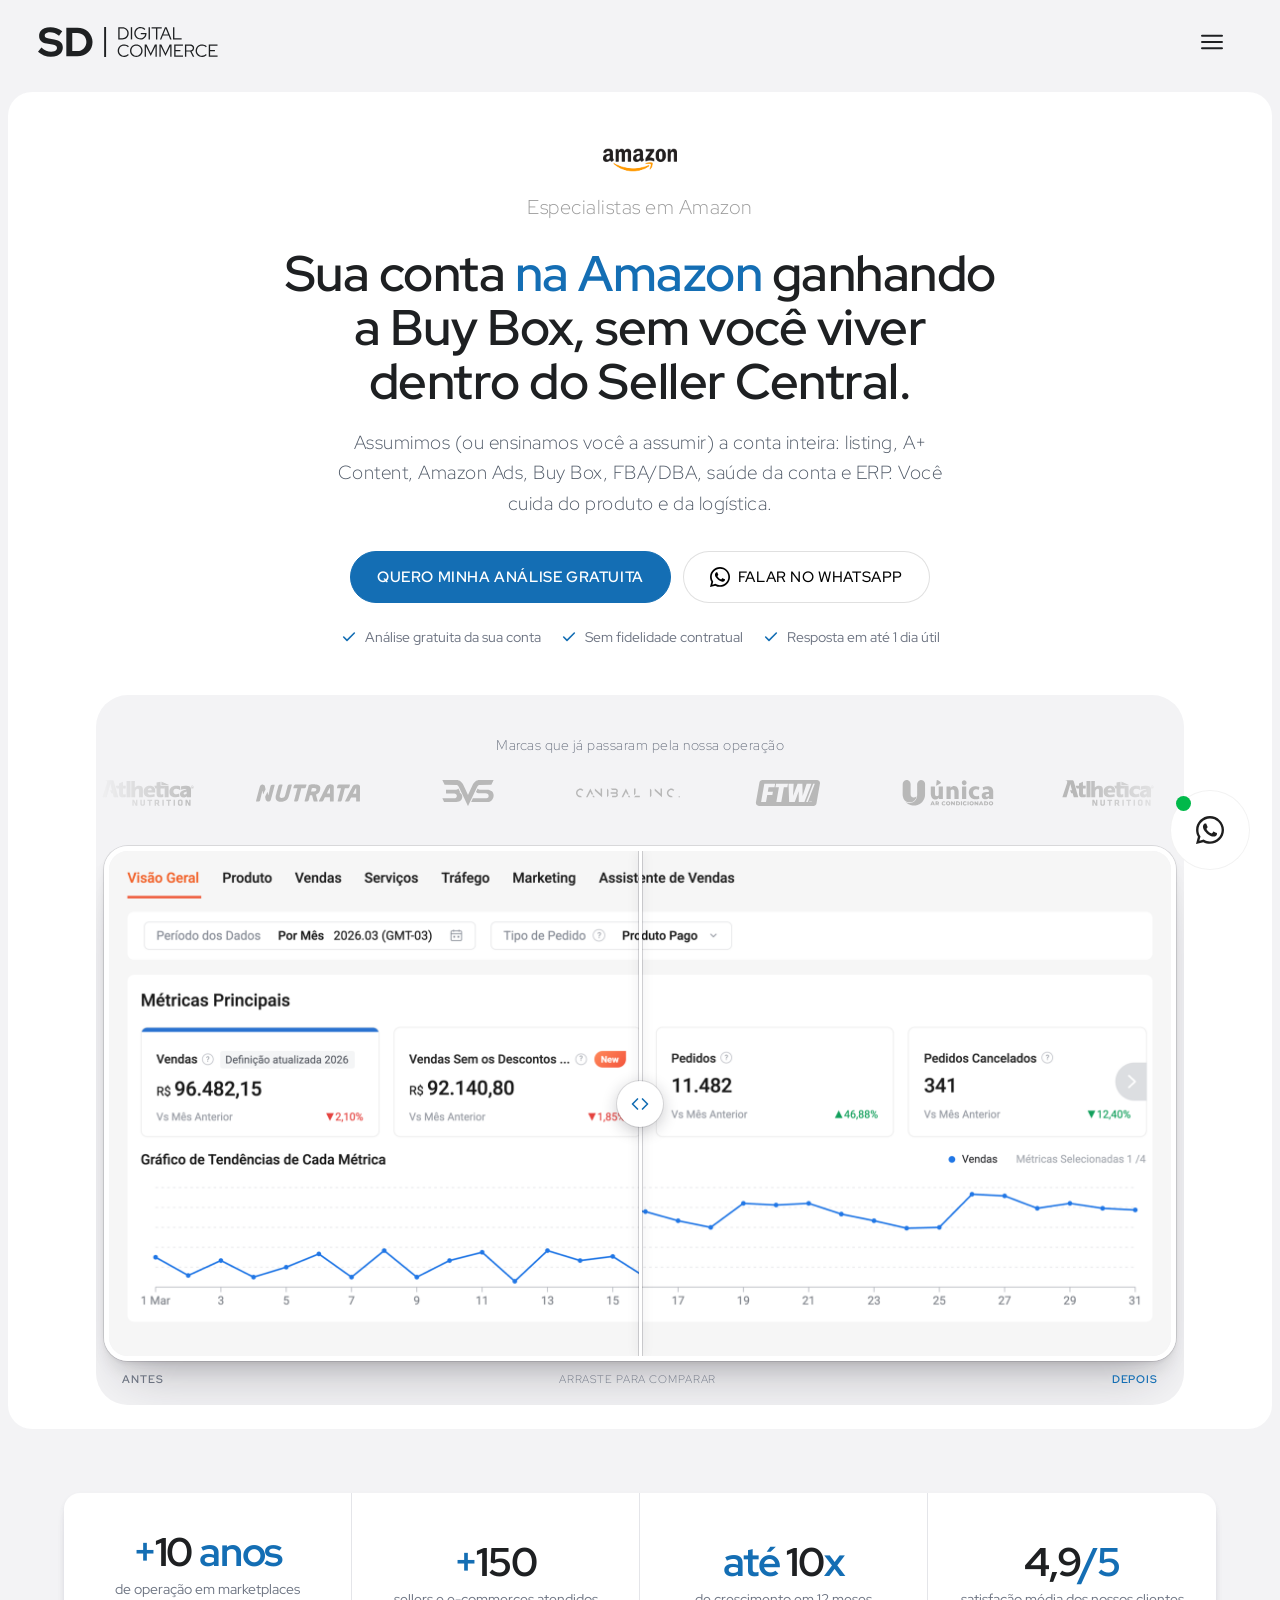
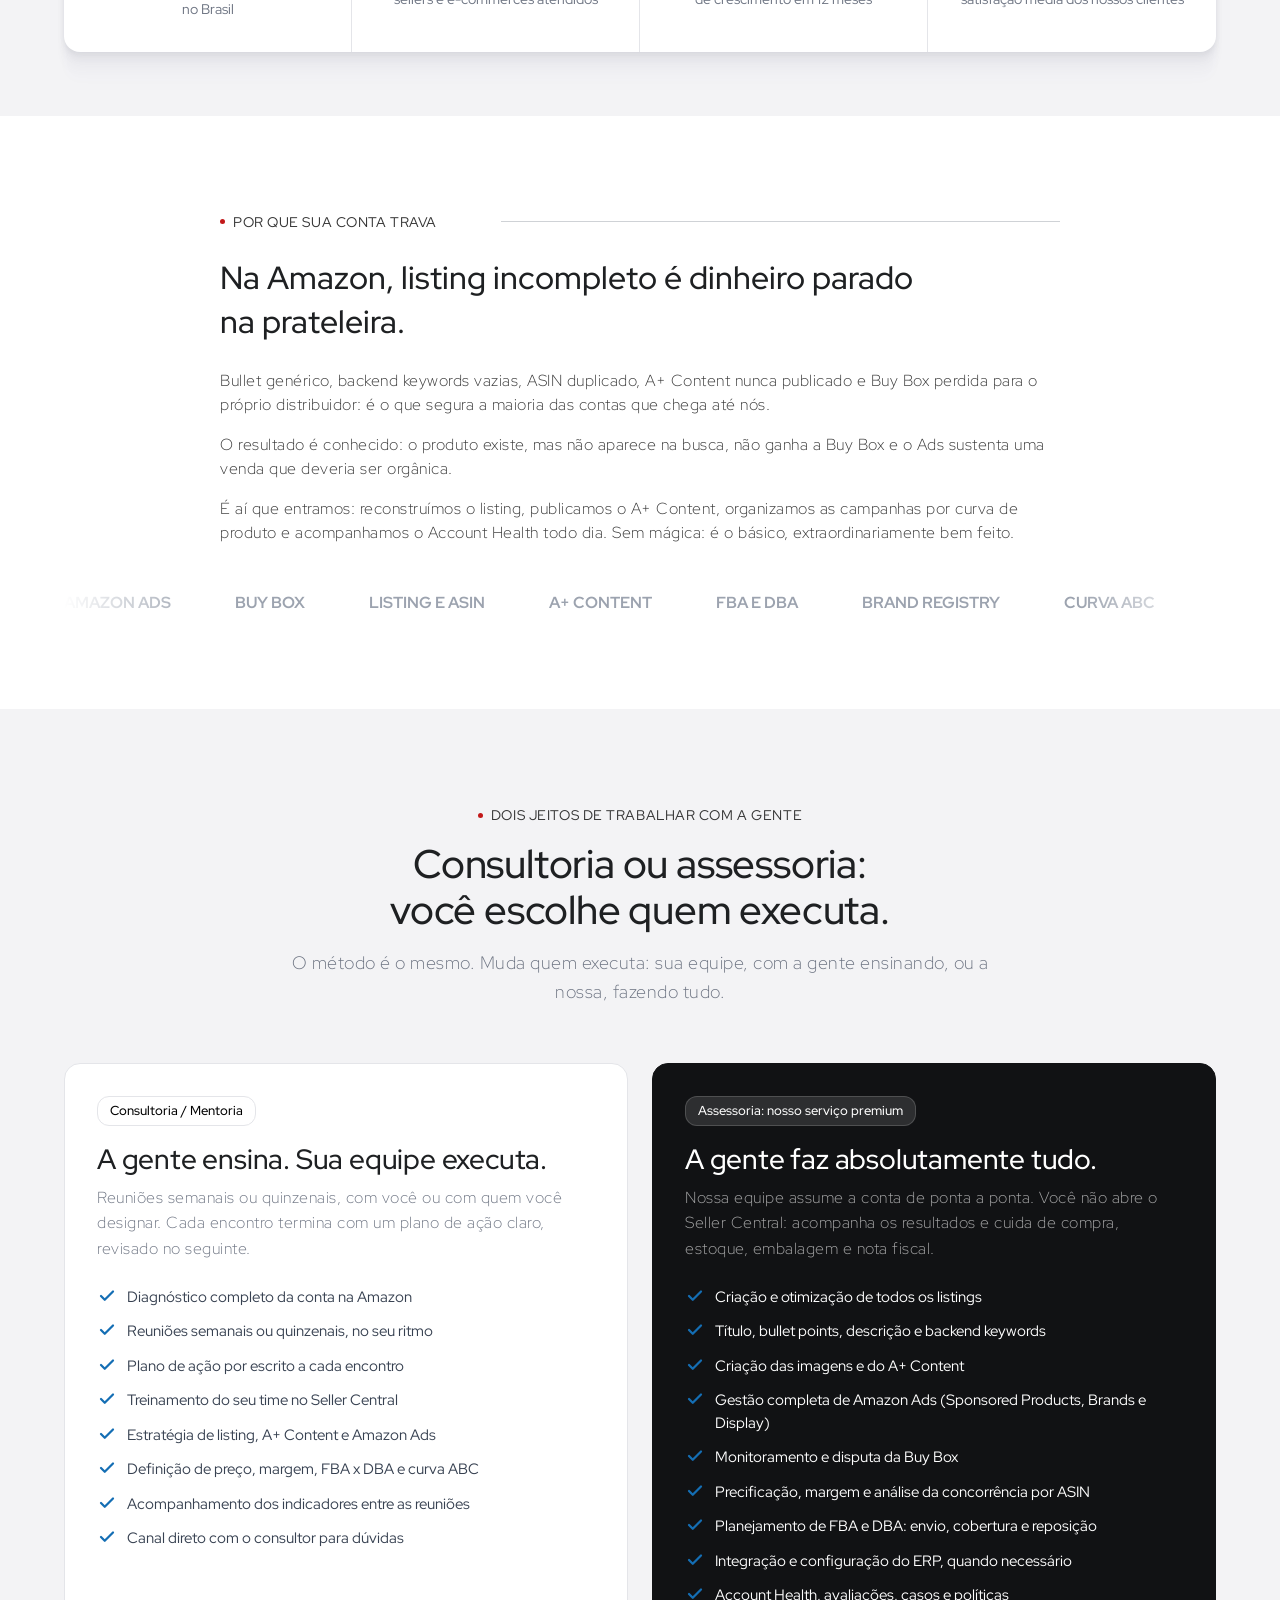
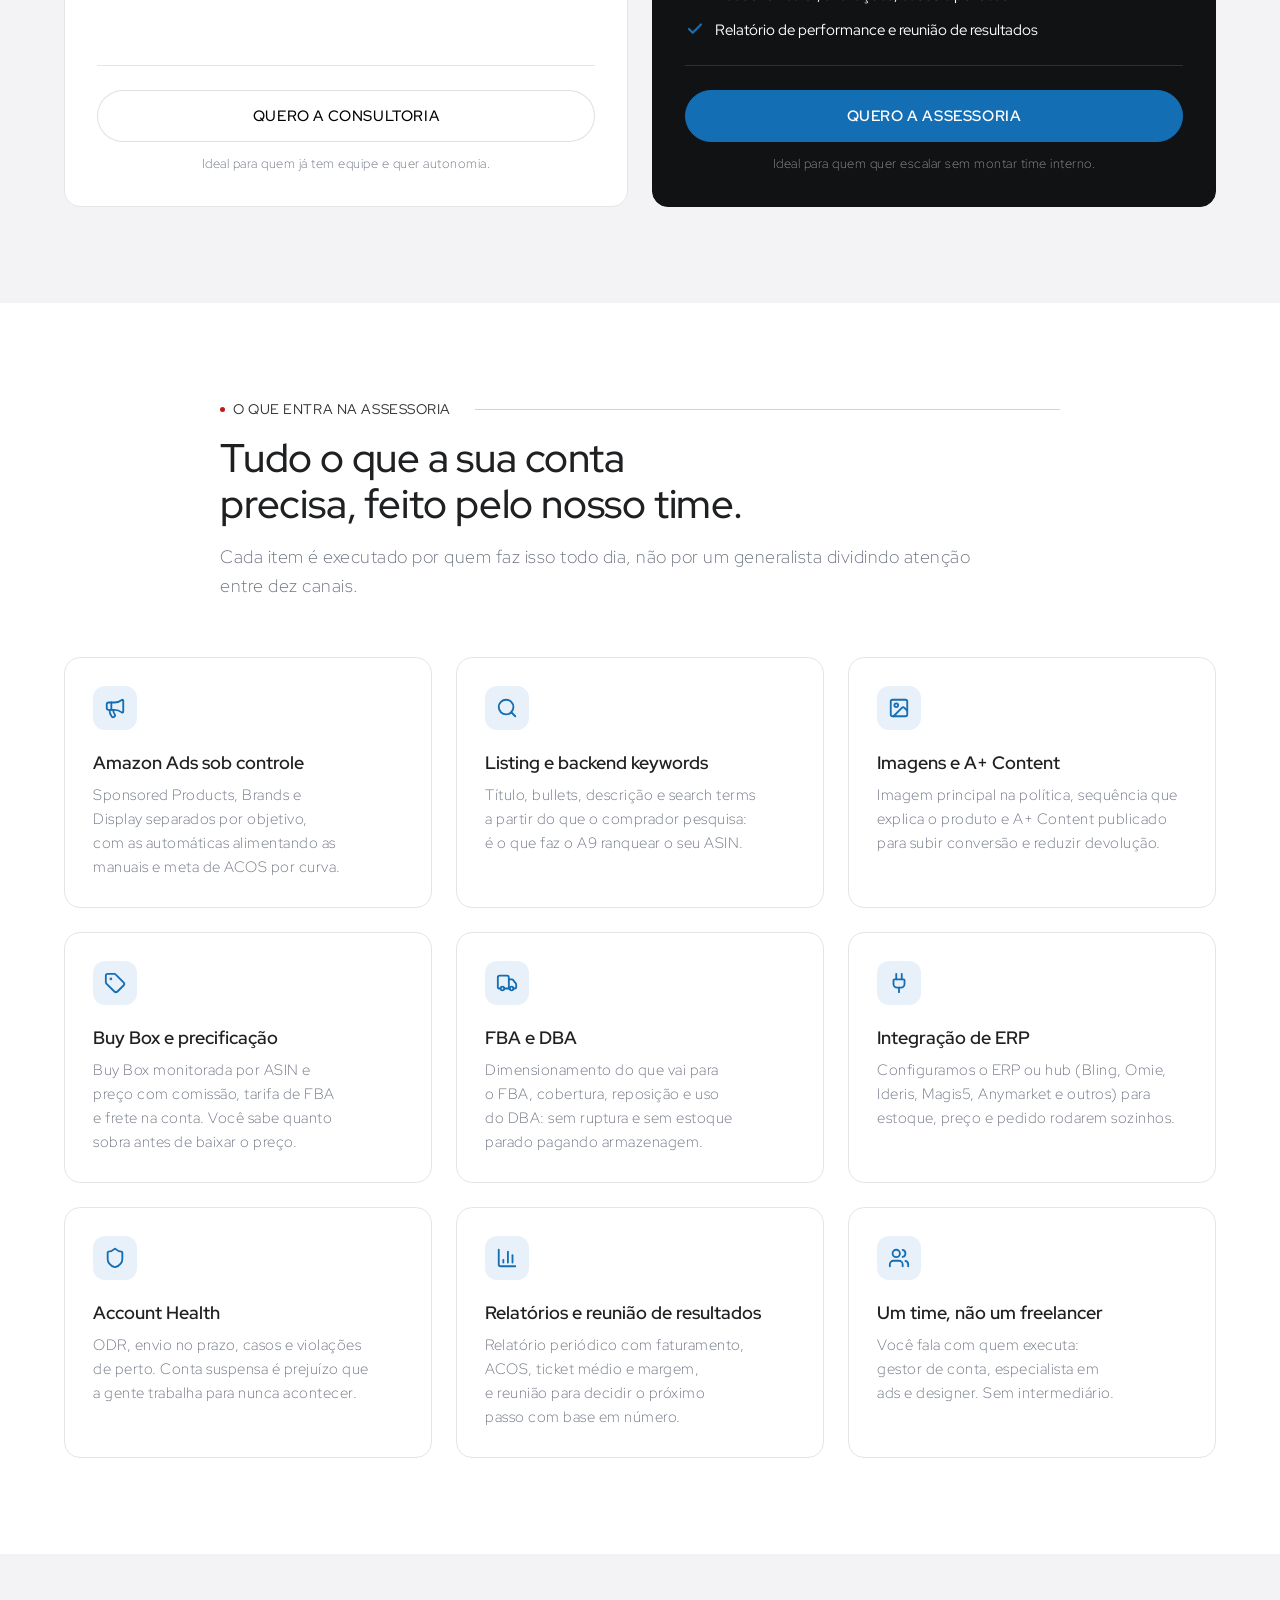
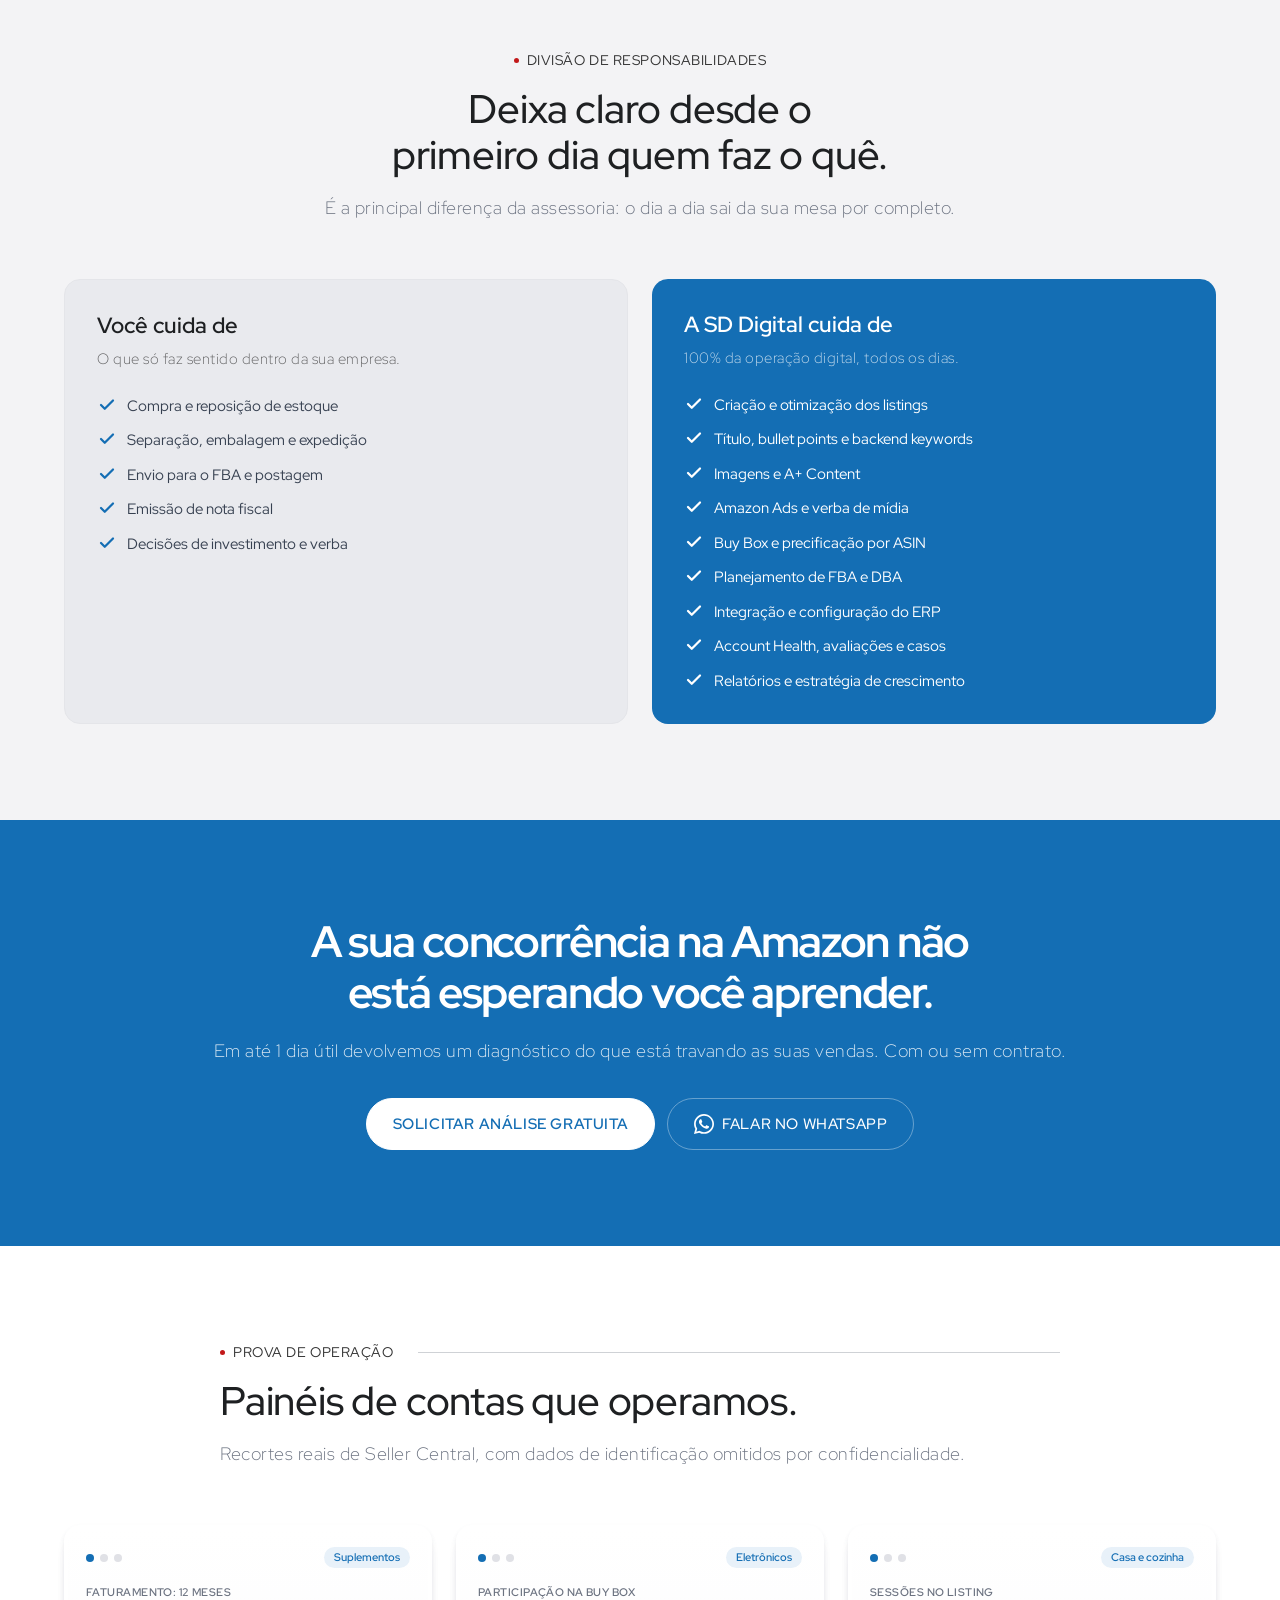
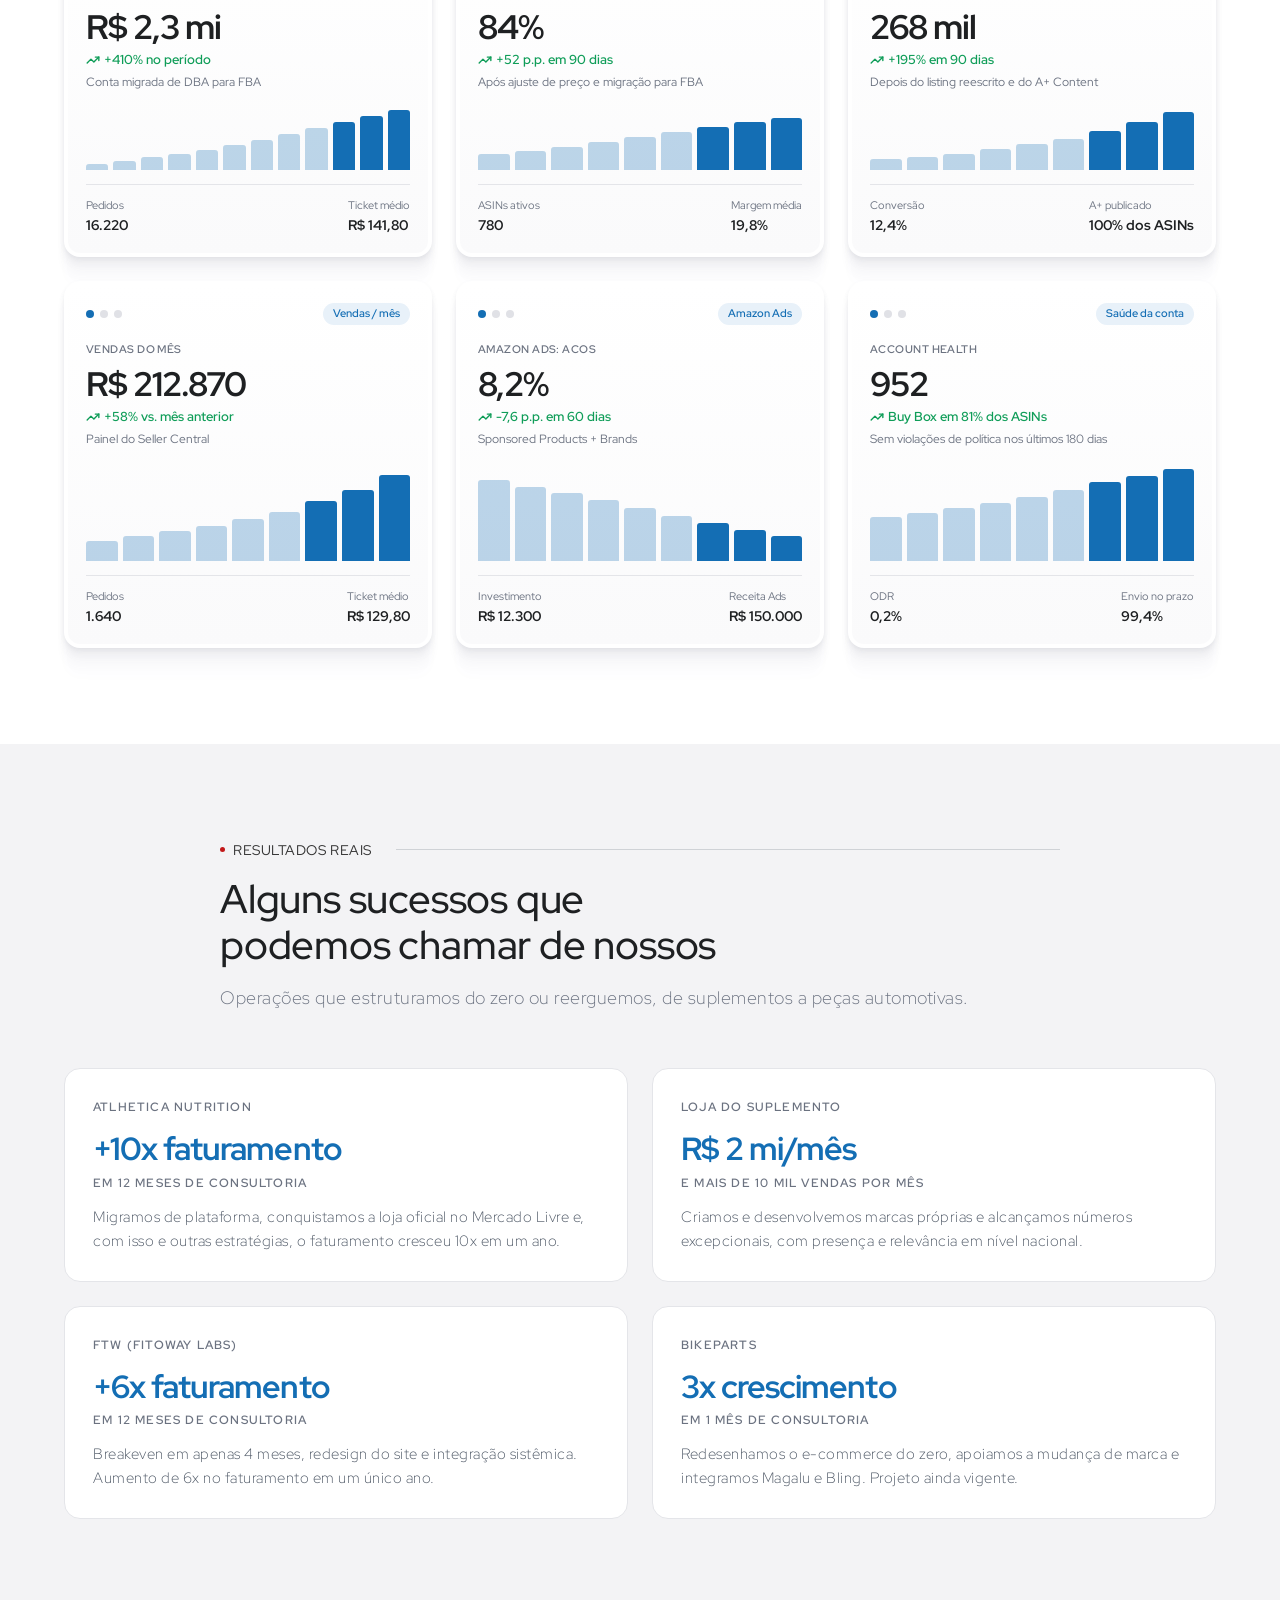
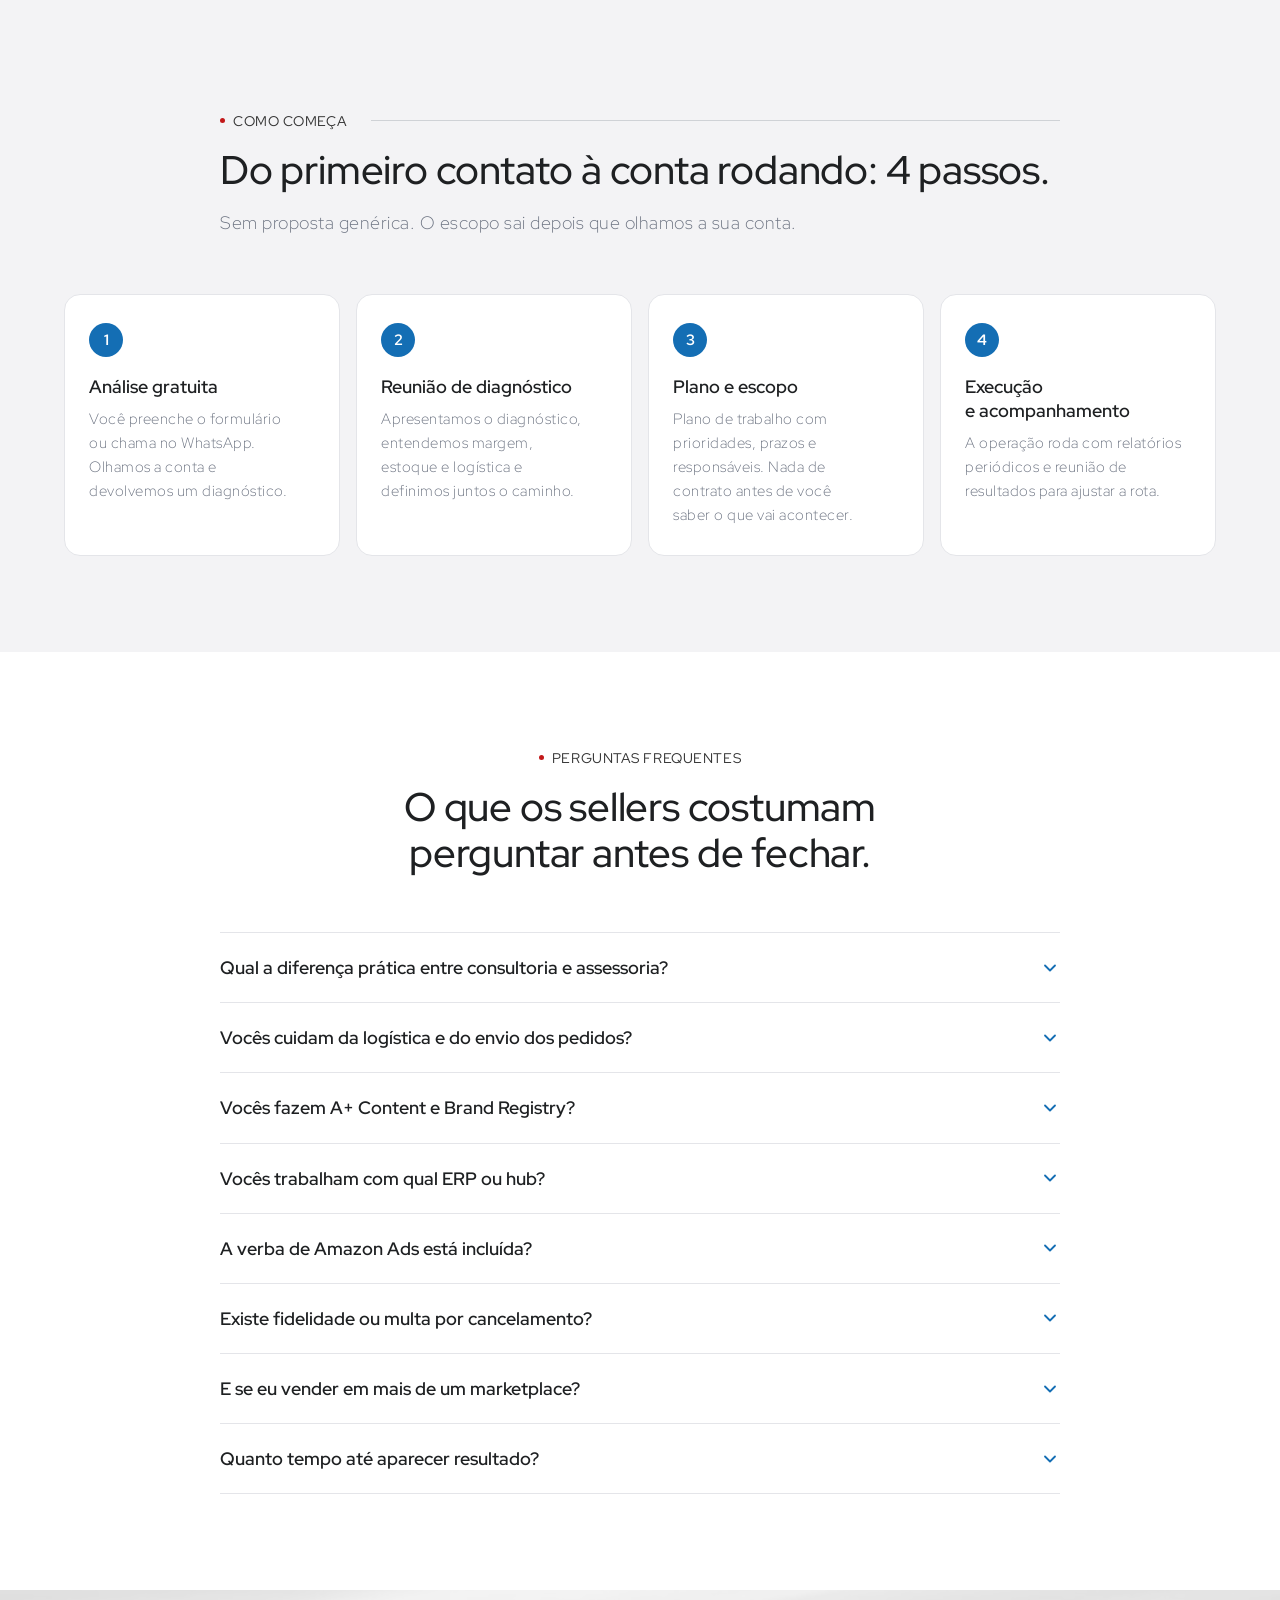
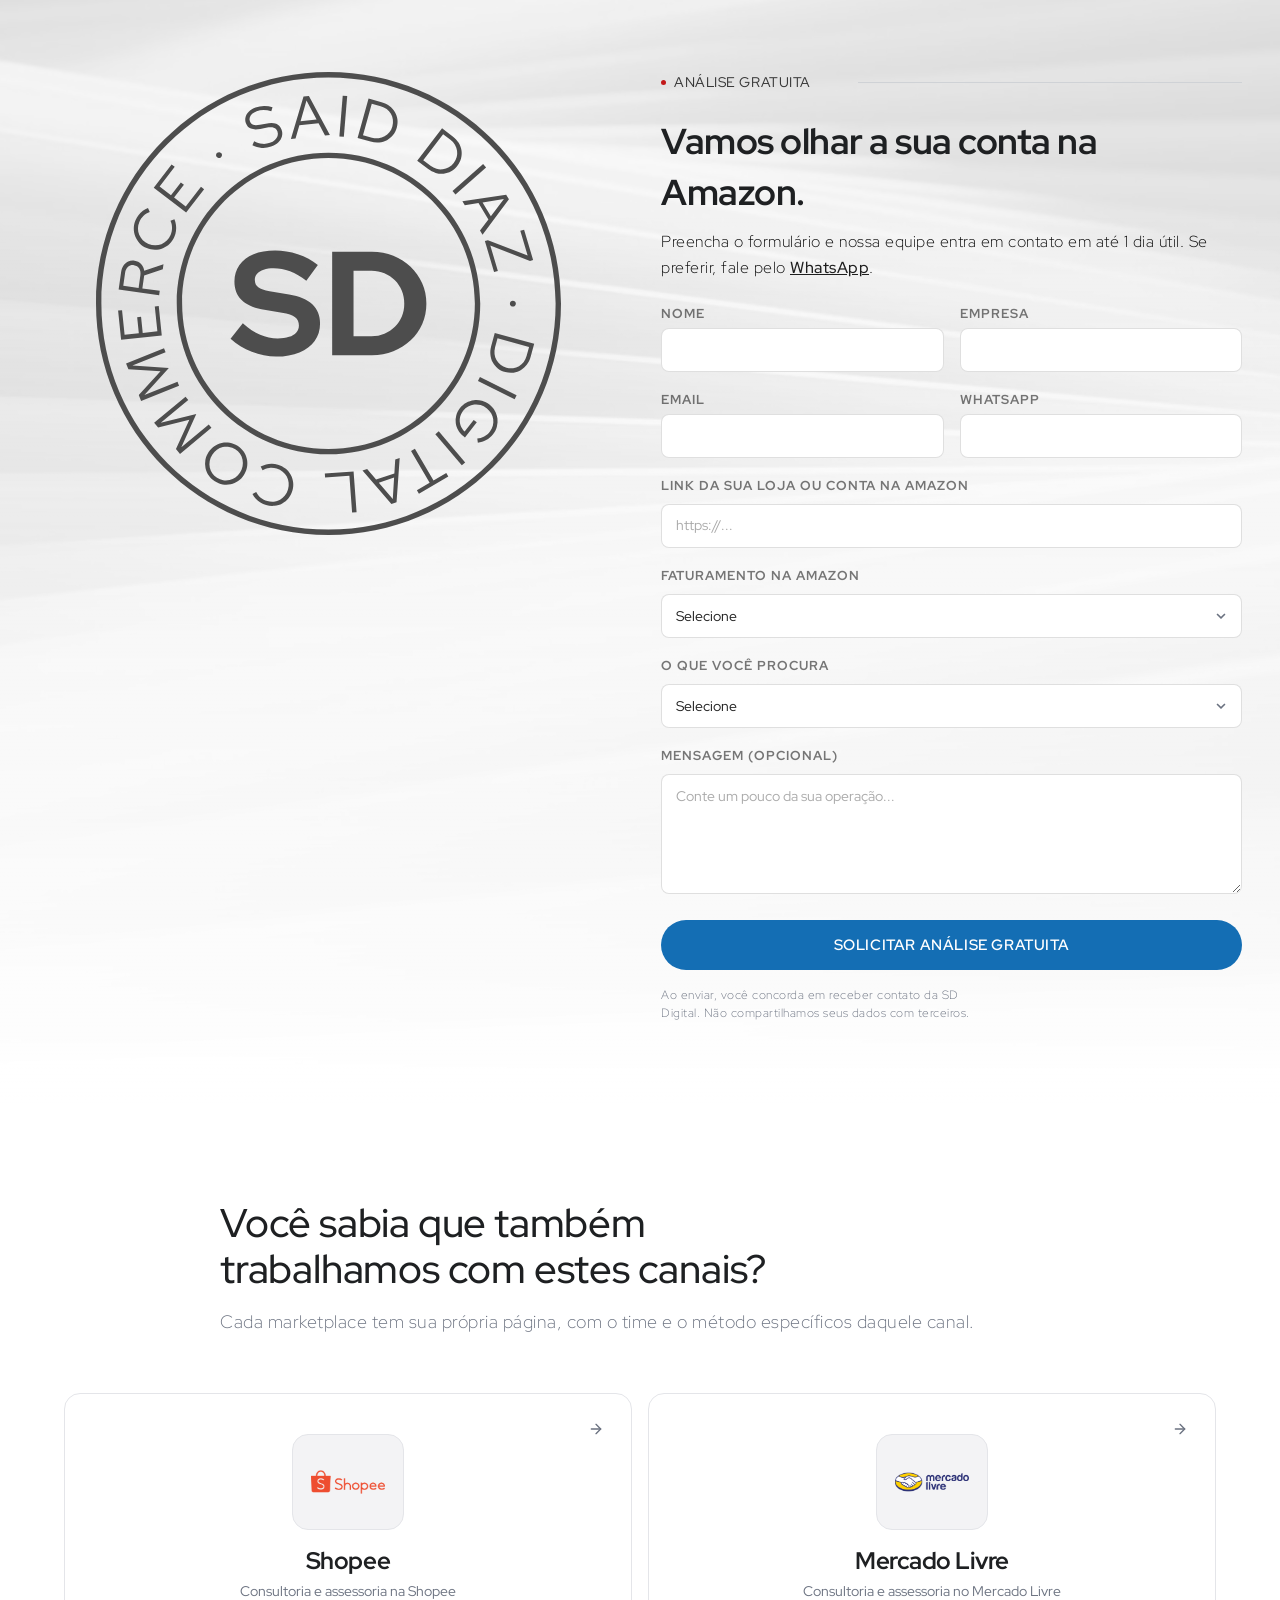
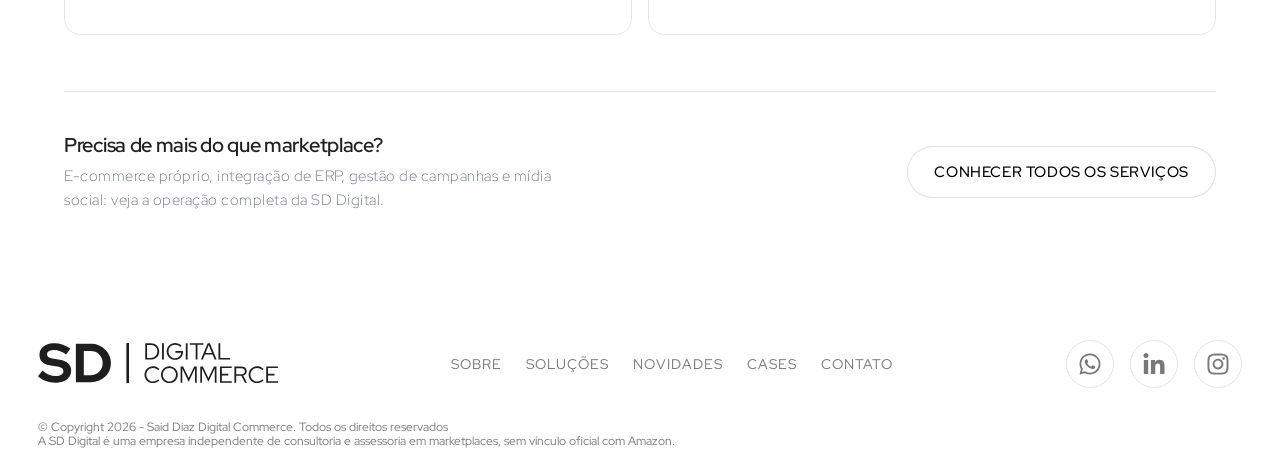
<file: lp/amazon/index.html>
<!DOCTYPE html>
<html lang="pt-BR" data-marketplace="Amazon" style="--mk:#146EB4;--mk-soft:#E8F1F9">
<head>
<meta charset="utf-8"/>
<meta content="width=device-width, initial-scale=1" name="viewport"/>
<title>Consultoria e Assessoria Amazon | SD Digital</title>
<meta name="description" content="Consultoria completa para vender mais na Amazon: Amazon Ads, Buy Box, listing, A+ Content, FBA/DBA e integração de ERP. Peça uma análise gratuita."/>
<meta name="robots" content="index, follow"/>
<link rel="canonical" href="https://www.saiddiazdigital.com/lp/amazon/"/>
<meta property="og:type" content="website"/>
<meta property="og:url" content="https://www.saiddiazdigital.com/lp/amazon/"/>
<meta property="og:title" content="Consultoria e Assessoria Amazon | SD Digital"/>
<meta property="og:description" content="Consultoria completa para vender mais na Amazon: Amazon Ads, Buy Box, listing, A+ Content, FBA/DBA e integração de ERP. Peça uma análise gratuita."/>
<meta property="og:image" content="https://www.saiddiazdigital.com/assets/images/6433580a545aff1b86f4e93c_Frame-37.png"/>
<meta name="twitter:card" content="summary_large_image"/>
<meta name="twitter:title" content="Consultoria e Assessoria Amazon | SD Digital"/>
<meta name="twitter:description" content="Consultoria completa para vender mais na Amazon: Amazon Ads, Buy Box, listing, A+ Content, FBA/DBA e integração de ERP. Peça uma análise gratuita."/>
<meta name="twitter:image" content="https://www.saiddiazdigital.com/assets/images/6433580a545aff1b86f4e93c_Frame-37.png"/>


<link rel="preconnect" href="https://fonts.googleapis.com"/>
<link rel="preconnect" href="https://fonts.gstatic.com" crossorigin/>
<link rel="preload" as="style" href="https://fonts.googleapis.com/css2?family=Red+Hat+Display:wght@300;400;500;600;700&amp;display=swap"/>
<link rel="stylesheet" href="https://fonts.googleapis.com/css2?family=Red+Hat+Display:wght@300;400;500;600;700&amp;display=swap" media="print" onload="this.media='all'"/>
<noscript><link rel="stylesheet" href="https://fonts.googleapis.com/css2?family=Red+Hat+Display:wght@300;400;500;600;700&amp;display=swap"/></noscript>

<link rel="stylesheet" href="../../assets/css/saiddiazdigital.webflow.shared.899e1d6f1.min.css"/>
<link rel="stylesheet" href="../../assets/css/site-overrides.css?v=35"/>
<link rel="stylesheet" href="../../assets/css/lp-marketplace.css?v=49"/>
<link rel="shortcut icon" href="../../assets/images/6433569aa31608f904c65bf5_Frame-124.svg" type="image/x-icon"/>
<link rel="apple-touch-icon" href="../../assets/images/6433569ea50b9c74586c1456_Frame-125.svg"/>

<!-- Google Tag Manager -->
<script>(function(w,d,s,l,i){w[l]=w[l]||[];w[l].push({'gtm.start':
new Date().getTime(),event:'gtm.js'});var f=d.getElementsByTagName(s)[0],
j=d.createElement(s),dl=l!='dataLayer'?'&l='+l:'';j.async=true;j.src=
'https://www.googletagmanager.com/gtm.js?id='+i+dl;f.parentNode.insertBefore(j,f);
})(window,document,'script','dataLayer','GTM-544MR6GZ');</script>
<!-- End Google Tag Manager -->
<script async src="https://www.googletagmanager.com/gtag/js?id=G-4YQKZQLQL6"></script>
<script>
  window.dataLayer = window.dataLayer || [];
  function gtag(){dataLayer.push(arguments);}
  gtag('js', new Date());
  gtag('config', 'G-4YQKZQLQL6');
</script>

<script type="application/ld+json">{"@context":"https://schema.org","@graph":[{"@type":"Service","@id":"https://www.saiddiazdigital.com/lp/amazon/#service","name":"Consultoria e assessoria na Amazon","serviceType":"Gestão de marketplace: Amazon","description":"Consultoria completa para vender mais na Amazon: Amazon Ads, Buy Box, listing, A+ Content, FBA/DBA e integração de ERP. Peça uma análise gratuita.","areaServed":{"@type":"Country","name":"Brasil"},"provider":{"@type":"Organization","name":"SD Digital","legalName":"Said Diaz Digital Commerce","url":"https://www.saiddiazdigital.com"},"hasOfferCatalog":{"@type":"OfferCatalog","name":"Serviços na Amazon","itemListElement":[{"@type":"Offer","itemOffered":{"@type":"Service","name":"Consultoria / Mentoria","description":"Reuniões semanais ou quinzenais, com você ou com quem você designar. Cada encontro termina com um plano de ação claro, revisado no seguinte."}},{"@type":"Offer","itemOffered":{"@type":"Service","name":"Assessoria: nosso serviço premium","description":"Nossa equipe assume a conta de ponta a ponta. Você não abre o Seller Central: acompanha os resultados e cuida de compra, estoque, embalagem e nota fiscal."}}]}},{"@type":"FAQPage","@id":"https://www.saiddiazdigital.com/lp/amazon/#faq","mainEntity":[{"@type":"Question","name":"Qual a diferença prática entre consultoria e assessoria?","acceptedAnswer":{"@type":"Answer","text":"Na consultoria nós ensinamos e a sua equipe executa, em reuniões com plano de ação e acompanhamento. Na assessoria a nossa equipe faz tudo: listing, A+ Content, imagens, Amazon Ads, Buy Box, FBA, ERP e gestão diária. Você cuida de compra, estoque, embalagem, logística e nota fiscal."}},{"@type":"Question","name":"Vocês cuidam da logística e do envio dos pedidos?","acceptedAnswer":{"@type":"Answer","text":"Não. Logística, embalagem, envio para o FBA e nota fiscal continuam com você. Nós planejamos o que vai para o FBA e para o DBA; a execução física é sua."}},{"@type":"Question","name":"Vocês fazem A+ Content e Brand Registry?","acceptedAnswer":{"@type":"Answer","text":"Sim. Apoiamos o registro no Brand Registry e produzimos e publicamos o A+ Content, incluindo módulos de imagem e comparação."}},{"@type":"Question","name":"Vocês trabalham com qual ERP ou hub?","acceptedAnswer":{"@type":"Answer","text":"Os principais do mercado: Bling, Omie, Tiny, Ideris, Magis5, Anymarket e outros. Se você ainda não tem, ajudamos a escolher e integramos."}},{"@type":"Question","name":"A verba de Amazon Ads está incluída?","acceptedAnswer":{"@type":"Answer","text":"Não. A verba é investida direto na sua conta da Amazon e é sua. Nós fazemos a gestão: verba, estrutura de campanha, lances e meta de ACOS."}},{"@type":"Question","name":"Existe fidelidade ou multa por cancelamento?","acceptedAnswer":{"@type":"Answer","text":"Sem fidelidade. A relação se mantém porque faz sentido para os dois lados."}},{"@type":"Question","name":"E se eu vender em mais de um marketplace?","acceptedAnswer":{"@type":"Answer","text":"A gente atende a operação inteira. Esta página é focada em Amazon, mas também estruturamos Mercado Livre, Shopee e o e-commerce próprio. Fale com a gente e montamos o escopo do conjunto."}},{"@type":"Question","name":"Quanto tempo até aparecer resultado?","acceptedAnswer":{"@type":"Answer","text":"Depende do estado da conta. Listing e A+ Content costumam mexer na conversão nas primeiras semanas. Ads, Buy Box e margem consistente são um trabalho de 60 a 90 dias."}}]},{"@type":"BreadcrumbList","itemListElement":[{"@type":"ListItem","position":1,"name":"Início","item":"https://www.saiddiazdigital.com/"},{"@type":"ListItem","position":2,"name":"Amazon","item":"https://www.saiddiazdigital.com/lp/amazon/"}]}]}</script>
</head>
<body class="body lp-body">
<!-- Google Tag Manager (noscript) -->
<noscript><iframe src="https://www.googletagmanager.com/ns.html?id=GTM-544MR6GZ" height="0" width="0" style="display:none;visibility:hidden"></iframe></noscript>

<div role="banner" class="nav w-nav" data-lp-nav>
    <div class="container rel_2 w-container">
      <div class="page-padding">
        <div class="nav-wrapper">
          <div class="div-block-3"><a href="../../" class="logo w-nav-brand" aria-label="SD Digital: página inicial"><span class="lp-nav-logo" aria-hidden="true"></span></a></div>
          <nav role="navigation" class="nav-menu w-nav-menu"><div class="container"><div class="page-padding menupdd"><div class="menu"><div class="links-wrapper"><a href="#topo" class="nav-link w-nav-link">Início</a><a href="#servicos" class="nav-link w-nav-link">Serviços</a><a href="#entregaveis" class="nav-link w-nav-link">O que fazemos</a><a href="#resultados" class="nav-link w-nav-link">Resultados</a><a href="#faq" class="nav-link w-nav-link">Dúvidas</a><a href="#form" class="nav-link_2 w-nav-link">Contato</a><a href="../../" class="nav-link lp-nav-home w-nav-link"><svg viewBox="0 0 24 24" fill="none" stroke="currentColor" stroke-width="2" stroke-linecap="round" stroke-linejoin="round" aria-hidden="true"><path d="M19 12H5"/><path d="m12 19-7-7 7-7"/></svg>Voltar para a home</a></div></div></div></div></nav>
          <div class="menu-button w-nav-button" role="button" tabindex="0" aria-label="Abrir menu" aria-expanded="false"><div class="w-icon-nav-menu"></div></div>
        </div>
      </div>
    </div>
  </div>
<main>
<section class="lp-hero" id="topo">
    <div class="lp-hero-main">
      <div class="lp-hero-inner">
        <div class="lp-eyebrow">
          <div class="lp-mk-logo"><img src="../../assets/images/64318d0b01d447456251b7b2_image-16.png" alt="Logo da Amazon" width="120" height="40"/></div>
          <p class="h6-heading-2">Especialistas em Amazon</p>
        </div>
        <h1>Sua conta <span class="lp-em">na Amazon</span> ganhando a Buy Box, sem você viver dentro do Seller Central.</h1>
        <p class="lp-hero-sub">Assumimos (ou ensinamos você a assumir) a conta inteira: listing, A+ Content, Amazon Ads, Buy Box, FBA/DBA, saúde da conta e ERP. Você cuida do produto e da logística.</p>
        <div class="lp-actions">
          <a href="#form" class="lp-btn-mk"><span class="lp-cta-full">Quero minha análise gratuita</span><span class="lp-cta-short">Análise gratuita</span></a>
          <a href="https://api.whatsapp.com/send?phone=5519999540707&amp;text=Ol%C3%A1!%20Vim%20pela%20p%C3%A1gina%20de%20Amazon%20da%20SD%20Digital%20e%20quero%20uma%20an%C3%A1lise%20gratuita%20da%20minha%20conta%20na%20Amazon." target="_blank" rel="noopener" data-wa-position="hero" class="lp-btn-ghost"><span class="lp-btn-icon" aria-hidden="true"><svg width="20" height="20" viewBox="0 0 28 28" fill="none" xmlns="http://www.w3.org/2000/svg">
<path d="M23.75 4.125C26.375 6.75 28 10.1875 28 13.9375C28 21.5625 21.625 27.8125 13.9375 27.8125C11.625 27.8125 9.375 27.1875 7.3125 26.125L0 28L1.9375 20.8125C0.75 18.75 0.0625 16.375 0.0625 13.875C0.0625 6.25 6.3125 -1.19209e-07 13.9375 -1.19209e-07C17.6875 -1.19209e-07 21.1875 1.5 23.75 4.125ZM13.9375 25.4375C20.3125 25.4375 25.625 20.25 25.625 13.9375C25.625 10.8125 24.3125 7.9375 22.125 5.75C19.9375 3.5625 17.0625 2.375 14 2.375C7.625 2.375 2.4375 7.5625 2.4375 13.875C2.4375 16.0625 3.0625 18.1875 4.1875 20.0625L4.5 20.5L3.3125 24.75L7.6875 23.5625L8.0625 23.8125C9.875 24.875 11.875 25.4375 13.9375 25.4375ZM20.3125 16.8125C20.625 17 20.875 17.0625 20.9375 17.25C21.0625 17.375 21.0625 18.0625 20.75 18.875C20.4375 19.6875 19.0625 20.4375 18.4375 20.5C17.3125 20.6875 16.4375 20.625 14.25 19.625C10.75 18.125 8.5 14.625 8.3125 14.4375C8.125 14.1875 6.9375 12.5625 6.9375 10.8125C6.9375 9.125 7.8125 8.3125 8.125 7.9375C8.4375 7.5625 8.8125 7.5 9.0625 7.5C9.25 7.5 9.5 7.5 9.6875 7.5C9.9375 7.5 10.1875 7.4375 10.5 8.125C10.75 8.8125 11.5 10.5 11.5625 10.6875C11.625 10.875 11.6875 11.0625 11.5625 11.3125C10.9375 12.625 10.1875 12.5625 10.5625 13.1875C11.9375 15.5 13.25 16.3125 15.3125 17.3125C15.625 17.5 15.8125 17.4375 16.0625 17.25C16.25 17 16.9375 16.1875 17.125 15.875C17.375 15.5 17.625 15.5625 17.9375 15.6875C18.25 15.8125 19.9375 16.625 20.3125 16.8125Z" fill="currentColor"/>
</svg></span>Falar no WhatsApp</a>
        </div>
        
        <div class="lp-trust"><div class="lp-trust-item"><svg viewBox="0 0 24 24" fill="none" stroke="currentColor" stroke-width="2.4" stroke-linecap="round" stroke-linejoin="round" aria-hidden="true"><path d="m20 6-11 11-5-5"/></svg>Análise gratuita da sua conta</div><div class="lp-trust-item"><svg viewBox="0 0 24 24" fill="none" stroke="currentColor" stroke-width="2.4" stroke-linecap="round" stroke-linejoin="round" aria-hidden="true"><path d="m20 6-11 11-5-5"/></svg>Sem fidelidade contratual</div><div class="lp-trust-item"><svg viewBox="0 0 24 24" fill="none" stroke="currentColor" stroke-width="2.4" stroke-linecap="round" stroke-linejoin="round" aria-hidden="true"><path d="m20 6-11 11-5-5"/></svg>Resposta em até 1 dia útil</div></div>
      </div>

      <div class="lp-hero-card lp-reveal">
        <div class="lp-hero-logos">
          <p class="lp-hero-card-title">Marcas que já passaram pela nossa operação</p>
          <div class="lp-clients lp-reveal" aria-label="Marcas que já passaram pela nossa operação">
            <div class="lp-clients-track"><div class="lp-client-logo" title="Atlhetica" aria-label="Atlhetica"><svg width="330" height="94" viewBox="0 0 330 94" fill="none" xmlns="http://www.w3.org/2000/svg">
<path fill-rule="evenodd" clip-rule="evenodd" d="M74.3575 62.4253C63.6063 62.4253 60.1449 59.3449 60.1449 49.4393V30.678H51.8979L47.8696 21.1765H60.1449V12.595L74.3575 5.90913V21.1811H84.449V30.678H74.4505V46.5865C74.4505 50.7355 75.7421 52.5847 79.3011 52.5847C80.9876 52.5847 82.9669 51.7902 84.4537 51.465V61.2917C81.3686 61.9328 77.7214 62.4253 74.3622 62.4253" fill="currentColor"/>
<path fill-rule="evenodd" clip-rule="evenodd" d="M101.598 3.21434H87.395V62.4253C93.1331 62.4671 97.1009 62.4253 101.598 62.43V3.21434Z" fill="currentColor"/>
<path fill-rule="evenodd" clip-rule="evenodd" d="M210.217 62.4253C199.47 62.4253 196.009 59.3449 196.009 49.4393V30.678H191.799L187.678 21.1811H196.009V9.2451L210.217 5.90913V21.1765H221.87L226.367 30.678H210.319V46.5865C210.319 50.7355 211.532 52.1201 215.081 52.1201C216.763 52.1201 218.826 51.7902 220.313 51.4696V61.2963C217.228 61.9375 213.581 62.43 210.222 62.43" fill="currentColor"/>
<path fill-rule="evenodd" clip-rule="evenodd" d="M171.956 29.9578C167.932 29.9578 165.014 32.7269 164.652 36.7784H178.339C178.511 32.3366 175.961 29.9578 171.956 29.9578ZM190.563 44.8023H163.551C163.657 50.0432 167.295 53.0633 174.78 53.0633C179.245 53.0633 183.896 52.2688 188.087 50.5961L189.369 59.7305C185.183 61.2313 180.342 62.0815 175.663 62.3463C174.622 62.4021 173.61 62.43 172.583 62.43C157.715 62.43 149.491 56.153 149.491 42.2609C149.491 30.1158 157.255 21.1393 171.305 21.1393C185.355 21.1393 191.005 29.1586 191.005 39.4778C191.005 41.1458 190.824 42.8928 190.563 44.7977" fill="currentColor"/>
<path fill-rule="evenodd" clip-rule="evenodd" d="M265.571 62.4811C250.62 62.4811 242.475 55.9346 242.475 43.0926C242.475 31.124 249.867 21.223 267.625 21.223C271.082 21.223 276.894 21.7015 280.267 22.5796L282.298 35.8166H280.267C280.039 33.9396 271.509 30.3899 265.669 31.3563C260.781 32.1601 256.739 35.1058 256.739 41.6522C256.739 48.1987 260.428 51.9482 268.745 51.9482C271.644 51.9482 274.868 50.5218 277.624 49.2162L278.557 60.8828C274.445 61.9236 270.524 62.4811 265.567 62.4811" fill="currentColor"/>
<path fill-rule="evenodd" clip-rule="evenodd" d="M41.4254 5.43522C40.4962 2.10855 38.4611 0.538139 34.9161 0.538139H11.8106V1.52778H13.7434C17.8506 1.52778 17.9529 5.91378 17.4557 8.70613C17.2513 9.89556 17.1723 10.9363 16.257 13.7287L0 62.4253H15.0444L19.1887 48.5379L19.5 47.4832L28.7831 14.6347L34.9161 37.3824H27.5612L32.2724 47.4832H37.1463L41.3185 62.43H57.6685L41.4254 5.43522Z" fill="currentColor"/>
<path fill-rule="evenodd" clip-rule="evenodd" d="M132.727 21.2137C125.902 21.2137 121.693 23.7923 117.739 26.7659H117.521C117.521 24.8423 117.534 3.22828 117.534 3.22828C117.172 3.23293 105.296 3.16788 104.567 3.23293L104.586 53.4489H104.539V62.4625H118.798V42.9718C118.798 36.9642 123.003 31.6025 128.053 31.6025C131.329 31.6025 132.346 33.5539 132.346 36.8016V62.4625H146.471V45.6433L146.559 33.9582C146.559 26.9842 143.191 21.2137 132.727 21.2137Z" fill="currentColor"/>
<path fill-rule="evenodd" clip-rule="evenodd" d="M325.238 23.8852H324.601V25.5671H324.991C325.911 25.5671 326.195 25.07 326.195 24.6333C326.195 24.1082 325.939 23.8899 325.238 23.8899M326.074 28.5128L324.94 26.213H324.601V27.8298L325.238 28.0761V28.5082H323.017V28.0761L323.723 27.8298V23.8899L323.017 23.6529V23.1976H323.607C324.387 23.179 324.875 23.179 325.279 23.179C326.608 23.179 327.091 23.7226 327.091 24.5171C327.091 25.3627 326.613 25.8877 325.828 26.0457L326.292 26.8309L326.789 27.8298L327.468 28.0761V28.5082H326.078L326.074 28.5128ZM325.135 22.0825C327.263 22.0825 328.992 23.8573 328.992 25.9388C328.992 28.0203 327.263 29.7022 325.135 29.7022C323.007 29.7022 321.279 27.9135 321.279 25.8459C321.279 23.7784 322.993 22.0825 325.135 22.0825ZM325.135 30.6129C322.362 30.6129 320.266 28.5314 320.266 25.8877C320.266 23.2441 322.454 21.1672 325.135 21.1672C327.816 21.1672 330 23.2301 330 25.8877C330 28.5453 327.774 30.6129 325.135 30.6129Z" fill="currentColor"/>
<path fill-rule="evenodd" clip-rule="evenodd" d="M221.349 21.1858L225.243 30.0972V62.4764H239.451V21.1765C233.666 21.1765 228.184 21.1579 221.349 21.1858Z" fill="currentColor"/>
<path fill-rule="evenodd" clip-rule="evenodd" d="M304.674 49.7738L299.093 52.213C297.258 53.0354 295.112 52.213 294.289 50.3824L294.159 50.0897C293.337 48.2638 294.159 46.1126 295.999 45.2948L304.669 41.4153V49.7784L304.674 49.7738ZM299.725 21.223C294.443 21.223 288.291 22.0918 283.626 23.2952L284.946 35.0825C288.458 33.5725 293.657 32.4574 297.43 32.4574C302.536 32.4574 303.591 32.6712 304.39 33.2845V33.5539C292.919 37.1268 280.546 40.8113 280.546 51.5672C280.546 58.0207 284.779 62.8807 293.565 62.8807C298.815 62.8807 303.596 60.8735 305.882 57.4678V62.4764H320.568V35.877C320.568 26.1572 315.996 21.2183 299.73 21.2183" fill="currentColor"/>
<path fill-rule="evenodd" clip-rule="evenodd" d="M239.191 16.9113C239.678 17.1994 239.446 18.0357 238.986 18.0357H214.273C213.804 18.0357 213.432 17.6547 213.432 17.1947V6.69433C213.432 6.22972 213.929 5.8162 214.38 5.91377L214.612 5.99741L239.186 16.9113H239.191Z" fill="currentColor"/>
<path fill-rule="evenodd" clip-rule="evenodd" d="M113.204 78.6266V93.1366H108.46V71.0812H114.561L121.823 86.2742V71.0812H126.557V93.1366H120.42L113.204 78.6266Z" fill="currentColor"/>
<path fill-rule="evenodd" clip-rule="evenodd" d="M153.951 71.0812V86.7017C153.951 90.0516 151.865 93.4619 145.639 93.4619C139.414 93.4619 137.323 90.0516 137.323 86.7017V71.0812H142.29V86.2417C142.29 88.0305 143.149 89.0526 145.639 89.0526C148.13 89.0526 148.985 88.0305 148.985 86.2417V71.0812H153.956H153.951Z" fill="currentColor"/>
<path fill-rule="evenodd" clip-rule="evenodd" d="M173.856 75.4811V93.1273H168.88V75.4811H162.96V71.0812H179.789V75.4811H173.856Z" fill="currentColor"/>
<path fill-rule="evenodd" clip-rule="evenodd" d="M200.525 77.7949C200.525 76.1362 199.897 75.4765 197.876 75.4765H193.932V81.9625H197.876C200 81.9625 200.525 81.2052 200.525 79.5512V77.7949ZM196.849 86.2742H193.932V93.1227H188.965V71.0719H198.146C203.507 71.0719 205.496 73.1905 205.496 77.3303V80.053C205.496 82.7942 204.506 84.6434 202.285 85.5773L207.615 93.1227H201.723L196.849 86.2742Z" fill="currentColor"/>
<path d="M222.022 71.0765H217.056V93.1273H222.022V71.0765Z" fill="currentColor"/>
<path fill-rule="evenodd" clip-rule="evenodd" d="M242.261 75.4811V93.1273H237.29V75.4811H231.371V71.0812H248.194V75.4811H242.261Z" fill="currentColor"/>
<path d="M262.505 71.0765H257.529V93.1273H262.505V71.0765Z" fill="currentColor"/>
<path fill-rule="evenodd" clip-rule="evenodd" d="M285.234 77.9297C285.234 76.2106 284.137 75.1512 281.647 75.1512C279.157 75.1512 278.069 76.2106 278.069 77.9297V86.2742C278.069 87.9979 279.166 89.0526 281.647 89.0526C284.128 89.0526 285.234 87.9979 285.234 86.2742V77.9297ZM290.2 86.7063C290.2 90.0516 287.882 93.4619 281.647 93.4619C275.412 93.4619 273.103 90.0469 273.103 86.7063V77.5022C273.103 74.157 275.426 70.7467 281.647 70.7467C287.868 70.7467 290.2 74.157 290.2 77.5022V86.7063Z" fill="currentColor"/>
<path fill-rule="evenodd" clip-rule="evenodd" d="M305.366 78.6266V93.1366H300.631V71.0812H306.732L313.989 86.2742V71.0812H318.728V93.1366H312.595L305.366 78.6266Z" fill="currentColor"/>
</svg></div>
<div class="lp-client-logo" title="Nutrata" aria-label="Nutrata"><svg width="300" height="50" viewBox="0 0 300 50" fill="none" xmlns="http://www.w3.org/2000/svg">
<path d="M166.581 49.4545C165.568 46.5533 164.954 43.5546 164.103 40.6259C163.252 37.6821 162.537 34.6986 161.744 31.6603C159.782 31.5993 157.811 31.5384 155.775 31.4744C155.638 31.8888 155.485 32.2759 155.375 32.6781C154.93 34.3238 154.484 35.9694 154.06 37.6211C153.618 39.343 153.23 41.077 152.751 42.7866C152.388 44.0848 152.165 45.4349 151.533 46.6478C150.96 47.754 150.059 48.525 148.924 49.0218C148.113 49.3783 147.252 49.5002 146.373 49.5002C144.466 49.5002 142.562 49.5002 140.694 49.5002C140.151 49.0827 140.062 48.589 140.224 47.9856C140.578 46.66 140.895 45.3252 141.237 43.9965C141.469 43.0853 141.71 42.1741 141.957 41.2659C142.195 40.3852 142.455 39.5106 142.69 38.6298C143.004 37.4505 143.3 36.268 143.611 35.0887C143.889 34.0342 144.182 32.9829 144.451 31.9254C144.701 30.9411 144.924 29.9476 145.165 28.9602C145.259 28.5762 145.366 28.1983 145.473 27.8174C145.757 26.8239 146.071 25.8365 146.33 24.8339C146.675 23.5022 146.968 22.1552 147.307 20.8204C147.749 19.0925 148.204 17.3676 148.677 15.6458C149.211 13.7076 149.779 11.7785 150.313 9.84031C150.719 8.36533 151.1 6.8812 151.485 5.40013C151.631 4.83025 151.735 4.24818 151.903 3.6844C152.418 1.94429 153.682 1.15804 155.409 0.899002C158.949 0.365694 162.513 0.155417 166.08 0.0335183C167.957 -0.0304788 169.846 -0.0121939 171.717 0.121895C173.423 0.243794 175.141 0.432738 176.791 0.905097C178.506 1.39574 180.185 2.02047 181.622 3.11757C182.995 4.1659 184.115 5.45803 184.738 7.07929C185.104 8.03315 185.324 9.04491 185.455 10.0841C185.65 11.6353 185.354 13.1163 185.141 14.6279C184.778 17.1878 183.871 19.5435 182.663 21.7925C181.79 23.4138 180.533 24.7333 179.147 25.9371C177.875 27.0433 176.447 27.9119 174.924 28.6189C174.231 28.9389 173.499 29.1796 172.824 29.4417C173.069 30.4626 173.288 31.4652 173.551 32.4557C173.798 33.3821 174.109 34.2933 174.359 35.2197C174.762 36.7191 175.128 38.2306 175.531 39.733C175.839 40.8758 176.181 42.0065 176.502 43.1462C176.917 44.6242 177.344 46.1023 177.725 47.5894C177.823 47.9734 177.811 48.397 177.78 48.7962C177.768 48.9638 177.615 49.1924 177.463 49.2625C177.179 49.3996 176.849 49.5124 176.535 49.5124C173.307 49.5185 170.078 49.5002 166.849 49.4911C166.797 49.4911 166.749 49.4789 166.575 49.4575L166.581 49.4545ZM158.711 20.6436C158.949 20.6619 159.144 20.6893 159.342 20.6954C160.688 20.729 162.034 20.7899 163.38 20.7777C165.79 20.7564 168.204 20.7198 170.499 19.8025C171.616 19.3576 172.559 18.7329 173.258 17.7211C173.828 16.8922 174.051 15.9657 174.155 15.0119C174.347 13.2687 173.419 11.8364 171.524 11.3884C170.844 11.2269 170.148 11.1873 169.477 11.0593C168.445 10.8612 167.423 10.8125 166.389 10.8338C164.838 10.8643 163.291 10.9222 161.741 10.974C161.521 10.9801 161.302 11.0288 161.109 11.0532C160.304 14.2744 159.51 17.4346 158.708 20.6406L158.711 20.6436Z" fill="currentColor"/>
<path d="M288.932 37.6699H274.434C273.97 38.5841 273.491 39.5014 273.036 40.4309C272.038 42.4697 271.049 44.5115 270.064 46.5563C269.102 48.5494 267.448 49.5459 265.303 49.616C262.865 49.6983 260.421 49.6312 257.982 49.6069C256.991 49.5977 256.612 49.296 257.162 48.1288C258.355 45.5964 259.649 43.1127 260.918 40.6198C263.033 36.4692 265.169 32.3338 267.278 28.18C269.005 24.7791 270.695 21.3598 272.413 17.9557C274.08 14.6584 275.761 11.3701 277.436 8.07886C278.062 6.85378 278.709 5.62869 279.624 4.60169C280.454 3.67221 281.407 2.86158 282.478 2.17894C284.415 0.944715 286.561 0.49064 288.788 0.289507C289.795 0.198082 290.815 0.124943 291.825 0.161512C293.317 0.216367 294.821 0.368741 296.213 0.923382C297.714 1.52069 298.859 2.50807 299.435 4.13238C299.802 5.16852 299.948 6.21685 299.963 7.27128C300.015 11.1294 300 14.9905 299.979 18.8517C299.942 26.19 299.884 33.5284 299.838 40.8636C299.823 43.198 299.78 45.5354 299.826 47.8698C299.847 48.9456 299.033 49.7013 298.062 49.6891C295.468 49.6526 292.874 49.6739 290.281 49.6709C290.055 49.6709 289.82 49.6617 289.6 49.6099C289.081 49.4819 288.895 49.2625 288.898 48.714C288.901 45.9225 288.92 43.1279 288.929 40.3364C288.932 39.477 288.929 38.6207 288.929 37.676L288.932 37.6699ZM288.593 10.9618C288.181 11.0715 287.897 11.3214 287.705 11.7023C287.516 12.0833 287.29 12.4459 287.092 12.8238C285.755 15.3837 284.425 17.9436 283.088 20.5034C282.114 22.3746 281.138 24.2427 280.165 26.1108C280.055 26.3211 279.942 26.5344 279.789 26.827H288.874C288.895 26.6289 288.926 26.4826 288.929 26.3333C288.953 24.4316 288.978 22.527 288.999 20.6253C289.029 17.8095 289.06 14.9936 289.087 12.1777C289.094 11.7054 289.167 11.1995 288.593 10.9557V10.9618Z" fill="currentColor"/>
<path d="M213.276 37.6577C213.133 37.6333 213.038 37.6059 212.944 37.6059C208.47 37.5785 203.993 37.5632 199.52 37.5175C198.952 37.5114 198.681 37.7278 198.449 38.2337C197.481 40.3303 196.474 42.4118 195.464 44.4871C195.061 45.3191 194.653 46.1541 194.173 46.9434C193.505 48.0435 192.516 48.7901 191.29 49.1802C190.749 49.3509 190.173 49.4941 189.608 49.5033C187.167 49.5398 184.726 49.5307 182.284 49.5215C181.305 49.5185 181.027 49.0279 181.47 48.138C182.705 45.6543 183.929 43.1615 185.189 40.6869C187.28 36.5819 189.404 32.4983 191.491 28.3934C193.285 24.8613 195.046 21.3141 196.831 17.7759C198.485 14.4969 200.136 11.2208 201.809 7.95087C202.541 6.51856 203.368 5.135 204.445 3.93124C205.113 3.18766 205.943 2.61473 206.804 2.11495C208.061 1.3866 209.398 0.835005 210.829 0.521115C212.868 0.0731355 214.924 -0.0548587 216.996 0.124943C217.909 0.204177 218.827 0.344361 219.709 0.582065C221.76 1.13061 223.301 2.23989 223.905 4.43103C224.189 5.46413 224.329 6.48808 224.329 7.54556C224.323 14.5791 224.329 21.6127 224.302 28.6463C224.277 35.0186 224.21 41.3909 224.174 47.7662C224.168 49.0522 223.493 49.5916 222.385 49.5916C219.92 49.5855 217.451 49.5977 214.985 49.5855C213.487 49.5794 213.264 49.3509 213.264 47.8759C213.264 44.6517 213.273 41.4274 213.279 38.2002C213.279 38.0264 213.279 37.8558 213.279 37.6608L213.276 37.6577ZM204.302 26.571C204.274 26.6289 204.247 26.6868 204.222 26.7416C204.265 26.7508 204.305 26.763 204.347 26.7721C204.473 26.7812 204.601 26.7995 204.726 26.7995C207.417 26.7995 210.109 26.7995 212.8 26.7965C212.947 26.7965 213.093 26.7812 213.319 26.7691C213.319 26.4917 213.319 26.2449 213.319 25.998C213.328 23.9684 213.322 21.9418 213.35 19.9122C213.383 17.3249 213.444 14.7407 213.481 12.1533C213.487 11.7602 213.572 11.3458 213.347 11.0075C212.782 10.8155 212.419 11.0227 212.153 11.4616C212.05 11.6322 211.934 11.7907 211.842 11.9674C211.034 13.5217 210.234 15.0789 209.425 16.6331C208.095 19.19 206.755 21.7438 205.428 24.3036C205.04 25.0503 204.677 25.8121 204.305 26.5679L204.302 26.571Z" fill="currentColor"/>
<path d="M71.9872 49.9573C70.9405 49.9573 69.9457 50.003 68.957 49.9451C67.7638 49.8781 66.6256 49.5124 65.469 49.229C63.9035 48.845 62.4876 48.1746 61.1754 47.2634C59.8388 46.3339 58.8745 45.0905 58.075 43.6795C57.4006 42.488 57.0527 41.1958 56.8299 39.8885C56.6407 38.7731 56.7201 37.612 56.7109 36.4692C56.7048 35.8384 56.7353 35.2045 56.8055 34.5767C56.8757 33.9367 56.9795 33.2998 57.129 32.6751C57.4097 31.5048 57.7332 30.3468 58.0414 29.1857C58.3649 27.9667 58.6945 26.7508 59.0088 25.5287C59.3048 24.3798 59.5672 23.2248 59.8724 22.079C60.1684 20.9575 60.501 19.8482 60.8123 18.7298C61.1144 17.6388 61.4134 16.5448 61.7064 15.4507C62.036 14.2348 62.3655 13.0158 62.6829 11.7968C63.1223 10.0902 63.5282 8.37142 63.992 6.67093C64.2545 5.71707 64.523 4.74797 64.938 3.8581C65.8962 1.80715 67.5014 0.572922 69.8267 0.50283C71.6821 0.447975 73.5375 0.472355 75.3959 0.493688C76.4517 0.505878 76.8271 1.05442 76.5585 2.07838C76.113 3.76973 75.6858 5.46717 75.2219 7.15548C74.81 8.65179 74.337 10.1329 73.9342 11.6322C73.4306 13.5125 72.9882 15.4081 72.4908 17.2914C72.2405 18.2422 71.917 19.1778 71.6546 20.1256C71.3647 21.1708 71.1114 22.2283 70.8368 23.2766C70.5743 24.2793 70.3089 25.2788 70.0434 26.2815C69.546 28.1678 68.9723 30.036 68.5847 31.9437C68.3009 33.3455 68.2277 34.8114 68.5908 36.2162C68.8105 37.0665 69.3659 37.7552 70.1349 38.255C71.0351 38.8401 72.0025 39.1083 73.0767 39.1479C74.5719 39.2028 76.0642 39.2058 77.5167 38.8493C80.4097 38.1453 82.2589 36.262 83.3575 33.5497C83.9251 32.1479 84.3951 30.7186 84.7673 29.2528C85.158 27.7199 85.5547 26.187 85.9636 24.6572C86.3145 23.3467 86.6929 22.0455 87.0438 20.7381C87.4039 19.3972 87.7335 18.0441 88.0997 16.7032C88.4659 15.3654 88.8748 14.0397 89.2349 12.6988C89.6377 11.2025 89.9947 9.69403 90.3945 8.19772C90.6966 7.0671 90.9835 5.92734 91.371 4.8272C92.0729 2.84329 93.2539 1.27079 95.4052 0.691774C95.8874 0.560732 96.4062 0.521115 96.9097 0.518068C98.6643 0.505878 100.419 0.521115 102.171 0.542447C102.415 0.542447 102.668 0.606444 102.897 0.697869C103.385 0.895955 103.587 1.21289 103.468 1.70049C103.202 2.80672 102.897 3.90382 102.601 5.00396C102.302 6.11324 101.988 7.21948 101.688 8.33181C101.386 9.45328 101.093 10.5778 100.794 11.6993C100.63 12.3149 100.453 12.9305 100.291 13.546C99.8636 15.1917 99.4578 16.8465 99.0122 18.486C98.5057 20.3602 97.9442 22.2192 97.4407 24.0934C96.9432 25.9493 96.4977 27.8204 96.0095 29.6794C95.2954 32.3947 94.4592 35.0765 93.3027 37.6364C92.1858 40.1048 90.7454 42.3752 88.8138 44.3043C87.0255 46.0901 84.9535 47.4127 82.5671 48.3086C81.2763 48.7932 79.9733 49.2412 78.6367 49.4575C76.4273 49.8141 74.1935 50.1067 71.9903 49.9543L71.9872 49.9573Z" fill="currentColor"/>
<path d="M256.328 11.5164C256.075 12.5251 255.852 13.4363 255.617 14.3445C255.37 15.2983 255.105 16.2461 254.851 17.2C254.543 18.3672 254.241 19.5343 253.936 20.7015C253.579 22.082 253.219 23.4656 252.868 24.8491C252.499 26.3058 252.154 27.7686 251.766 29.2192C251.351 30.7765 250.89 32.3185 250.472 33.8727C250.231 34.7748 250.042 35.6921 249.816 36.5972C249.404 38.252 248.992 39.9098 248.562 41.5615C248.184 43.0182 247.848 44.4901 247.375 45.9133C246.862 47.4553 245.84 48.5799 244.284 49.1955C243.472 49.5154 242.645 49.616 241.785 49.6099C239.905 49.5977 238.025 49.6069 236.167 49.6069C235.413 49.2046 235.474 48.5524 235.642 47.8789C236.047 46.2455 236.469 44.6181 236.874 42.9847C237.232 41.5615 237.564 40.1323 237.933 38.7152C238.232 37.5663 238.586 36.4326 238.889 35.2837C239.297 33.7234 239.673 32.1509 240.076 30.5876C240.372 29.4387 240.695 28.2928 240.985 27.1439C241.302 25.8944 241.574 24.6358 241.91 23.3925C242.386 21.6219 242.908 19.8604 243.393 18.0929C243.625 17.2426 243.808 16.3772 244.027 15.5239C244.363 14.2317 244.711 12.9426 245.08 11.556C244.784 11.5408 244.522 11.5195 244.259 11.5195C240.954 11.5103 237.65 11.5073 234.345 11.4951C233.649 11.4951 233.179 10.9069 233.359 10.2578C233.866 8.41713 234.278 6.54294 234.925 4.75406C235.715 2.56597 237.366 0.752723 240.109 0.688726C240.362 0.682631 240.619 0.673489 240.872 0.673489C250.506 0.688726 260.143 0.700916 269.777 0.716154C269.853 0.716154 269.929 0.716154 270.006 0.716154C271.001 0.755771 271.385 1.2708 271.117 2.20942C270.787 3.36441 270.454 4.51636 270.109 5.66526C269.871 6.46065 269.609 7.2469 269.35 8.03315C268.861 9.51423 267.83 10.4711 266.429 11.0898C265.563 11.4707 264.659 11.556 263.729 11.5499C261.516 11.5317 259.304 11.5256 257.094 11.5164C256.82 11.5164 256.548 11.5164 256.332 11.5164H256.328Z" fill="currentColor"/>
<path d="M119.47 11.3275C119.174 11.3275 118.896 11.3275 118.622 11.3275C115.494 11.3366 112.366 11.3458 109.241 11.3519C108.783 11.3519 108.344 11.3549 107.987 10.9526C107.752 10.6845 107.712 10.4224 107.795 10.1237C108.191 8.66398 108.579 7.20119 109.009 5.75059C109.409 4.40056 110.001 3.12366 110.956 2.08142C111.6 1.37746 112.464 0.908145 113.419 0.746628C114.255 0.606444 115.116 0.545495 115.967 0.545495C125.274 0.545495 134.579 0.56378 143.886 0.57597C144.167 0.57597 144.448 0.560732 144.725 0.597302C145.36 0.676536 145.619 0.962999 145.598 1.59992C145.586 1.94429 145.516 2.2917 145.424 2.62692C145.137 3.70573 144.869 4.79063 144.518 5.84811C144.161 6.92082 144.002 8.08496 143.285 9.00835C142.632 9.8464 141.881 10.5839 140.837 10.9465C139.959 11.2513 139.074 11.425 138.131 11.4067C135.842 11.364 133.553 11.3823 131.265 11.3793C131.14 11.3793 131.017 11.3945 130.84 11.4037C130.523 12.5587 130.2 13.6954 129.904 14.8412C129.385 16.8434 128.887 18.8517 128.372 20.8539C127.868 22.8134 127.346 24.7669 126.84 26.7264C126.477 28.1313 126.135 29.5453 125.76 30.9471C125.335 32.5257 124.872 34.0952 124.456 35.6768C124.154 36.8227 123.926 37.9838 123.626 39.1296C123.205 40.7296 122.745 42.3203 122.311 43.9203C122.131 44.5785 122.009 45.252 121.808 45.9011C121.429 47.1171 120.679 48.0252 119.543 48.65C118.478 49.2351 117.362 49.4514 116.159 49.4301C114.585 49.4027 113.007 49.4362 111.429 49.4423C110.996 49.4423 110.578 49.4423 110.212 49.1254C109.925 48.8755 109.833 48.5799 109.919 48.2477C110.215 47.1018 110.553 45.9682 110.846 44.8193C111.213 43.3778 111.539 41.9272 111.908 40.4888C112.14 39.5837 112.442 38.6969 112.68 37.7918C113.147 36.0243 113.59 34.2506 114.051 32.48C114.456 30.9228 114.878 29.3716 115.277 27.8113C115.64 26.3912 115.97 24.9649 116.345 23.5479C116.77 21.9388 117.236 20.3419 117.664 18.7359C118.057 17.2609 118.417 15.7768 118.805 14.3018C119.015 13.4973 119.26 12.6988 119.47 11.8943C119.513 11.7328 119.476 11.5499 119.476 11.3275H119.47Z" fill="currentColor"/>
<path d="M20.641 28.3233C20.4731 28.052 20.2534 27.8387 20.2076 27.5919C20.0154 26.5161 19.8781 25.4343 19.7194 24.3524C19.5821 23.4199 19.4356 22.4873 19.3044 21.5548C19.225 20.988 19.1518 20.4212 19.1152 19.8513C19.0938 19.5008 19.0328 19.2022 18.6574 19.0254C18.218 19.2204 18.1661 19.7019 18.0715 20.0646C17.5772 21.9662 17.1469 23.8831 16.6953 25.7969C16.0849 28.3781 15.4868 30.9593 14.8612 33.5375C14.4279 35.3264 13.9488 37.1031 13.5094 38.8919C13.134 40.4279 12.7953 41.9699 12.4261 43.5058C12.1392 44.7035 11.9439 45.9194 11.3519 47.0348C10.6256 48.397 9.43854 49.104 8.0287 49.4819C7.40617 49.6495 6.73177 49.6617 6.08178 49.6739C4.47969 49.6983 2.8776 49.6891 1.27856 49.6739C0.991707 49.6709 0.67434 49.6221 0.430212 49.488C-0.0946639 49.2046 -0.0336318 48.6652 0.0701227 48.2111C0.353922 46.9495 0.689598 45.7 1.02222 44.4505C1.33654 43.2803 1.69663 42.1223 1.99263 40.949C2.33746 39.5837 2.61211 38.2001 2.95999 36.8379C3.21632 35.8353 3.56726 34.8571 3.8358 33.8544C4.16842 32.6172 4.46138 31.3677 4.77264 30.1274C5.28226 28.1069 5.78577 26.0834 6.3137 24.0659C6.66158 22.7311 7.06134 21.4116 7.41533 20.0798C7.77542 18.7176 8.09584 17.3432 8.45593 15.9779C8.75498 14.8534 9.09371 13.738 9.40192 12.6166C9.62469 11.8059 9.81389 10.9892 10.0428 10.1786C10.3113 9.23081 10.6439 8.30133 10.8697 7.34442C11.0864 6.42408 11.3427 5.51898 11.7974 4.69616C12.716 3.03224 14.019 1.7462 15.8591 1.17023C17.4368 0.676536 19.0663 0.639967 20.6867 1.06052C21.9684 1.39269 23.1097 1.96867 24.013 2.96215C24.9743 4.01657 25.5754 5.26909 25.9508 6.62217C26.3505 8.06667 26.6862 9.53251 27.0188 10.9983C27.2141 11.8638 27.3576 12.7415 27.5071 13.6161C27.6871 14.6706 27.1958 15.5665 26.7869 16.4716C26.436 17.2457 26.0423 18.0015 25.67 18.7664C24.9712 20.1956 24.2663 21.6219 23.5705 23.0511C22.8961 24.4347 22.2126 25.8152 21.5717 27.2109C21.3734 27.6406 21.1323 27.9941 20.641 28.3263V28.3233Z" fill="currentColor"/>
<path d="M33.5401 22.4173C33.8575 23.2858 34.0345 24.2 34.0772 25.1569C34.1046 25.7969 34.2725 26.4277 34.3579 27.0677C34.4739 27.9301 34.5685 28.7956 34.6753 29.6611C34.7302 30.103 34.7485 30.5571 34.8736 30.9776C34.9377 31.197 35.014 31.5475 35.5114 31.5048C35.6854 30.9197 35.9356 30.3041 36.0272 29.6642C36.0851 29.2649 36.2103 28.8992 36.3079 28.5183C36.7504 26.7752 37.1624 25.0229 37.5896 23.2736C38.0321 21.4634 38.4929 19.6593 38.9201 17.8491C39.3046 16.2126 39.628 14.5609 40.0309 12.9305C40.6595 10.3767 41.343 7.83507 41.9686 5.28128C42.1487 4.54379 42.3684 3.84287 42.8048 3.20899C43.7508 1.83153 45.0874 1.027 46.7139 0.92643C48.7645 0.801483 50.8305 0.847195 52.8873 0.862433C53.7234 0.868528 53.9675 1.1428 53.8851 1.99C53.8149 2.70006 53.6288 3.40098 53.4549 4.09581C53.0063 5.86639 52.5333 7.63393 52.0694 9.40147C51.6086 11.1599 51.1417 12.9183 50.684 14.6767C50.2232 16.4411 49.7838 18.2117 49.3108 19.9732C48.9415 21.3537 48.5204 22.719 48.1542 24.0995C47.8124 25.3885 47.5164 26.6898 47.1838 27.982C46.8329 29.3442 46.4636 30.7003 46.1035 32.0564C45.7526 33.3729 45.4108 34.6895 45.0507 35.9999C44.77 37.0208 44.4526 38.0356 44.178 39.0565C43.94 39.9403 43.7691 40.8454 43.5158 41.723C43.1191 43.0975 42.7773 44.4993 42.2219 45.8097C41.7214 46.9921 40.8121 47.9094 39.6769 48.5921C38.3525 49.3905 36.9487 49.7592 35.4077 49.7074C34.184 49.6648 32.9572 49.6373 31.8648 49.0126C30.6777 48.333 29.7134 47.3974 29.0054 46.215C28.4866 45.3495 28.2059 44.3957 27.9252 43.4296C27.4125 41.6651 27.0585 39.8671 26.677 38.0752C26.4695 37.1031 26.3261 36.0761 26.7472 35.1009C27.0219 34.467 27.3392 33.8544 27.6322 33.2297C28.3554 31.6938 29.0573 30.1487 29.8019 28.6219C30.7509 26.6746 31.7244 24.7364 32.704 22.8012C32.8565 22.4965 33.1129 22.2771 33.5432 22.4142L33.5401 22.4173Z" fill="currentColor"/>
<path d="M204.302 26.571L204.344 26.7752C204.302 26.766 204.262 26.7538 204.219 26.7447C204.247 26.6868 204.274 26.6289 204.299 26.574L204.302 26.571Z" fill="currentColor"/>
</svg></div>
<div class="lp-client-logo" title="3VS Nutrition" aria-label="3VS Nutrition"><svg width="413" height="209" viewBox="0 0 413 209" fill="none" xmlns="http://www.w3.org/2000/svg">
<path fill-rule="evenodd" clip-rule="evenodd" d="M206.4 208L206.1 208.7C181.7 157.8 157.3 107 132.9 56.2004C130.1 49.6004 126.6 44.4004 121.6 41.7004C118.8 40.2004 115.9 39.3004 112.4 39.3004L18.6002 39.1004L0.200195 0.900391H112C126.8 0.900391 139.1 5.00039 149.1 13.1004C155 17.8004 160.7 23.2004 165.4 32.6004C178.6 61.2004 192.3 88.7004 206.4 120.1C219.9 90.0004 233.6 62.5004 247.4 32.6004C252.1 23.2004 257.8 17.8004 263.7 13.1004C273.7 5.00039 286 0.900391 300.7 0.900391H412.6L394.1 39.1004L300.4 39.3004C296.9 39.3004 293.9 40.2004 291.2 41.7004C286.1 44.4004 282.7 49.6004 279.8 56.2004C255.467 107 231.1 157.834 206.7 208.7L206.4 208ZM112.4 176.7H14.2002L0.200195 147.5H96.0002C101.4 147.5 106.1 145.767 110.1 142.3C114.167 138.9 116.434 134.5 116.9 129.1C116.9 123 114.8 118 110.7 113.8C106.634 109.667 101.5 107.6 95.3002 107.6H30.1002L29.3002 77.6004H112.5C119.2 77.6004 121 76.3004 125.5 72.5004C127 71.1004 128.2 69.7004 129.1 68.1004L142.6 96.2004C141.3 97.3004 139.9 98.4004 138.2 99.3004C153.8 108.3 159.7 120.6 160.3 132.9C161.5 155.8 146.1 176.7 112.4 176.7ZM412.6 125.1C412.6 139.567 407.767 151.8 398.1 161.8C388.5 171.7 376.2 176.7 361.4 176.7H231.7L245.7 147.5H344.3C357.5 147.5 372.7 144.3 372.7 128.1C372.7 114 364.4 106.8 344.5 106.8H300.4C287.1 106.8 277.3 101.7 270.4 96.3004L284 68.2004C287.3 73.8004 293.5 77.6004 300.4 77.6004H358.7C375.4 77.6004 388.7 82.3004 398.3 90.8004C407.834 99.4671 412.6 110.9 412.6 125.1Z" fill="currentColor"/>
</svg></div>
<div class="lp-client-logo" title="Canibal Inc." aria-label="Canibal Inc."><svg width="542" height="46" viewBox="0 0 542 46" fill="none" xmlns="http://www.w3.org/2000/svg">
<path d="M6.68 38.63C4.64 36.54 3 34.16 1.81 31.38C0.62 28.6 0 25.72 0 22.66C0 19.6 0.62 16.6 1.81 13.82C3 11.1 4.64 8.72 6.68 6.68C8.72 4.64 11.15 3 13.93 1.81C16.65 0.62 19.59 0 22.71 0C25.83 0 28.77 0.57 31.49 1.75C34.21 2.94 36.64 4.58 38.74 6.68L33.36 11.95C30.36 9 26.79 7.59 22.71 7.59C20.62 7.59 18.63 7.99 16.82 8.72C14.95 9.51 13.37 10.59 12.01 12.01C10.65 13.37 9.57 14.95 8.78 16.77C7.99 18.64 7.59 20.57 7.59 22.66C7.59 24.75 7.99 26.68 8.78 28.55C9.57 30.36 10.65 31.95 12.07 33.31C13.43 34.73 15.01 35.8 16.83 36.59C18.7 37.33 20.63 37.72 22.72 37.72L31.5 43.55C28.78 44.74 25.84 45.31 22.72 45.31C19.6 45.31 16.66 44.69 13.94 43.5C11.16 42.31 8.78 40.67 6.69 38.63H6.68Z" fill="currentColor"/>
<path d="M64.4099 37.72L60.5599 45.31H52.1799L74.8299 0L89.9499 30.25H81.4499L74.8199 16.94L68.1399 30.25L64.3999 37.73L64.4099 37.72ZM97.4899 45.31H89.0499L85.3099 37.78H93.6899L97.4899 45.31Z" fill="currentColor"/>
<path d="M135.95 0V45.31L98.29 11.44V0L128.42 27.13V0H135.95Z" fill="currentColor"/>
<path d="M169.15 37.72L161.62 45.31V0L169.15 7.48V37.73V37.72Z" fill="currentColor"/>
<path d="M214.24 22.6598C216.9 25.2098 218.21 28.3798 218.21 32.1198C218.21 33.9298 217.87 35.6298 217.19 37.2198C216.51 38.8598 215.55 40.2198 214.36 41.4098C213.17 42.6598 211.75 43.5598 210.11 44.2998C208.52 44.9798 206.82 45.3198 205.01 45.3198H188.02V37.7298H205.01C205.75 37.7298 206.48 37.6198 207.16 37.3298C207.9 37.0498 208.52 36.6498 209.03 36.0798C209.54 35.5698 209.94 34.9498 210.22 34.2698C210.5 33.5898 210.67 32.8498 210.67 32.1198C210.67 31.3898 210.5 30.6498 210.22 29.9698C209.94 29.2898 209.54 28.6698 209.03 28.1598C208.52 27.6498 207.95 27.1998 207.27 26.9098C206.53 26.6298 205.8 26.4598 205.01 26.4598H180.48V18.9298H205.01C205.75 18.9298 206.48 18.8198 207.16 18.4798C207.9 18.1998 208.52 17.7998 209.03 17.2298C209.54 16.7198 209.94 16.0998 210.22 15.4198C210.5 14.7398 210.67 13.9998 210.67 13.2098C210.67 12.4798 210.5 11.7398 210.22 11.0598C209.94 10.3798 209.54 9.75977 209.03 9.24977C208.52 8.67977 207.9 8.28977 207.16 7.99977C206.48 7.71977 205.74 7.59977 205.01 7.59977H188.02L180.49 0.00976562H205.02C206.78 0.00976562 208.47 0.349766 210.12 1.02977C211.76 1.76977 213.18 2.66977 214.37 3.91977C215.56 5.10977 216.52 6.46977 217.2 8.10977C217.88 9.69977 218.22 11.3898 218.22 13.2098C218.22 16.8898 216.92 20.0598 214.25 22.6698L214.24 22.6598Z" fill="currentColor"/>
<path d="M249.54 37.72L245.69 45.31H237.31L259.96 0L275.08 30.25H266.58L259.95 16.94L253.27 30.25L249.53 37.73L249.54 37.72ZM282.62 45.31H274.18L270.44 37.78H278.82L282.62 45.31Z" fill="currentColor"/>
<path d="M309.93 0V27.47L302.4 35.06V0H309.93ZM332.59 37.72V45.31H302.4L309.93 37.72H332.59Z" fill="currentColor"/>
<path d="M392.97 37.72L385.44 45.31V0L392.97 7.48V37.73V37.72Z" fill="currentColor"/>
<path d="M448.03 0V45.31L410.36 11.44V0L440.49 27.13V0H448.03Z" fill="currentColor"/>
<path d="M480.38 38.63C478.34 36.54 476.7 34.16 475.51 31.38C474.32 28.6 473.7 25.72 473.7 22.66C473.7 19.6 474.32 16.6 475.51 13.82C476.7 11.1 478.34 8.72 480.38 6.68C482.42 4.64 484.85 3 487.63 1.81C490.35 0.62 493.29 0 496.41 0C499.53 0 502.47 0.57 505.19 1.75C507.91 2.94 510.34 4.58 512.44 6.68L507.06 11.95C504.06 9 500.49 7.59 496.41 7.59C494.32 7.59 492.33 7.99 490.52 8.72C488.65 9.51 487.07 10.59 485.71 12.01C484.35 13.37 483.27 14.95 482.48 16.77C481.69 18.64 481.29 20.57 481.29 22.66C481.29 24.75 481.69 26.68 482.48 28.55C483.27 30.36 484.35 31.95 485.77 33.31C487.13 34.73 488.71 35.8 490.53 36.59C492.4 37.33 494.33 37.72 496.42 37.72L505.2 43.55C502.48 44.74 499.54 45.31 496.42 45.31C493.3 45.31 490.36 44.69 487.64 43.5C484.86 42.31 482.48 40.67 480.39 38.63H480.38Z" fill="currentColor"/>
<path d="M534.43 42.3698C534.43 40.2798 535.85 38.7998 537.83 38.7998C539.81 38.7998 541.17 40.2698 541.17 42.3698C541.17 44.4698 539.87 45.9398 537.77 45.9398C535.79 45.9398 534.43 44.4098 534.43 42.3698Z" fill="currentColor"/>
</svg></div>
<div class="lp-client-logo" title="FTW" aria-label="FTW"><svg width="472" height="191" viewBox="0 0 472 191" fill="none" xmlns="http://www.w3.org/2000/svg">
<path fill-rule="evenodd" clip-rule="evenodd" d="M0.350003 164.05L26.15 18.48C28.04 7.79 37.33 0 48.19 0H448.75C462.67 0 473.21 12.57 470.79 26.28L445.04 171.85C443.15 182.55 433.86 190.34 423 190.34H22.39C8.47 190.34 -2.08 177.76 0.350003 164.05ZM369.03 162.44L420.84 27.8701H433.25L381.45 162.44H369.03ZM62.0201 27.8901L38.3 162.46H74.42L83.5101 110.9H121.08L125.33 86.7901H87.7601L93.53 54.0901H136.88L141.5 27.8901H62.0201ZM144.1 54.0901H169.5L150.39 162.46H186.51L205.62 54.0901H231.22L235.84 27.8901H148.72L144.1 54.0901ZM343.52 118.44L372.7 27.8901H408.41L356.61 162.46H315.12L314.62 82.1801L285.8 162.46H244.31L239.97 27.8901H277.54L272.72 118.44L306.44 27.8901H341.74L343.52 118.44ZM392.3 155.88V154.56H399.05V155.88H396.46V162.48H394.89V155.88H392.3ZM402.66 154.56L404.68 160.23L406.72 154.56H408.97V162.48H407.52V156.09L405.33 162.48H404.06L401.85 156.09V162.48H400.4V154.56H402.66Z" fill="currentColor"/>
</svg></div>
<div class="lp-client-logo" title="Única" aria-label="Única"><svg width="164" height="47" viewBox="0 0 164 47" fill="none" xmlns="http://www.w3.org/2000/svg">
<path d="M5.39204 39.6235C7.21257 40.6551 9.4776 41.2225 11.6349 41.4182C16.3562 41.8476 20.1793 40.2774 23.0982 36.4573C25.2676 33.6173 26.2037 30.4071 26.2295 26.9132C26.275 20.3896 26.2401 13.8737 26.2431 7.35314C26.2431 4.24915 28.6796 0.999508 31.5621 0.245507C34.748 -0.588901 37.8399 0.747669 39.5648 3.70754C40.2186 4.79093 40.5585 6.03472 40.5464 7.30005C40.5024 13.5414 40.5464 19.7843 40.5221 26.0272C40.4751 36.7015 32.9366 44.4631 23.5624 45.9726C21.4005 46.3215 19.6043 46.2259 17.6897 45.9726C15.2552 45.6245 12.8962 44.8707 10.711 43.7424C8.66902 42.7573 6.85686 41.354 5.39204 39.6235Z" fill="currentColor"/>
<path d="M25.1083 29.7532C25.1544 29.7739 25.1912 29.8109 25.2117 29.8571C25.2321 29.9034 25.2347 29.9555 25.2191 30.0035C24.8535 31.1353 24.591 32.3171 24.0661 33.3685C21.1836 39.1335 15.6856 41.2195 9.65358 40.1772C4.1298 39.223 1.68574 35.4499 0.537293 30.486C0.178691 28.885 -0.000918461 27.2491 0.00175976 25.6085C-0.0134113 19.4657 0.0730633 13.3199 0.124645 7.17868C0.150436 4.10654 2.33962 1.11026 5.15082 0.294056C8.20627 -0.594968 11.2602 0.565617 13.0656 3.31916C13.9758 4.69669 14.4658 6.15615 14.4431 7.87048C14.3642 13.8357 14.39 19.8025 14.4021 25.7723C14.4021 28.6852 15.4474 30.3707 17.7003 31.2658C20.2642 32.2853 22.8827 31.771 24.7609 29.8806L24.8474 29.7987C24.8812 29.7672 24.9236 29.7464 24.9692 29.7388C25.0148 29.7313 25.0616 29.7373 25.1038 29.7562L25.1083 29.7532Z" fill="currentColor"/>
<path d="M72.74 11.629V34.5187H71.2512C69.6372 34.5187 68.0197 34.4694 66.4075 34.5381C65.5565 34.5751 65.3169 34.2579 65.3997 33.4809C65.4455 33.0528 65.3997 32.614 65.3997 32.0026C65.2079 32.1491 65.0249 32.3068 64.8517 32.4748C61.2203 36.6613 54.997 35.9988 52.3418 31.1304C51.3906 29.3952 50.8833 27.4516 50.8652 25.4728C50.8141 21.1577 50.8494 16.8391 50.8353 12.5241C50.8353 12.0219 50.9604 11.7717 51.5242 11.7788C53.5787 11.8017 55.6349 11.8087 57.6911 11.7788C58.3959 11.7682 58.4258 12.14 58.4276 12.6597C58.4417 16.6242 58.4663 20.588 58.5016 24.5513C58.4947 25.2265 58.5365 25.9013 58.6267 26.5705C58.8522 28.0382 59.7455 28.9209 61.134 29.1377C62.9065 29.4161 64.3954 28.8381 65.0244 27.5748C65.1514 27.2498 65.2061 26.9011 65.1847 26.5529C65.1935 21.8836 65.2076 17.2144 65.1742 12.547C65.1742 11.7717 65.3856 11.5338 66.1644 11.5567C68.0426 11.6114 69.9227 11.5726 71.8027 11.5761C72.0969 11.5832 72.3824 11.6096 72.74 11.629Z" fill="currentColor"/>
<path d="M87.0243 14.242C87.0666 14.0705 87.1349 13.9065 87.227 13.7557C90.9447 9.47764 97.2702 10.2318 99.8585 15.2675C100.833 17.1598 101.24 19.1949 101.25 21.304C101.272 25.3248 101.25 29.3474 101.268 33.3682C101.268 34.073 101.101 34.3584 100.34 34.339C98.4037 34.2897 96.4655 34.2897 94.525 34.339C93.7921 34.3584 93.6529 34.0765 93.6441 33.4193C93.6441 29.3385 93.6159 25.2584 93.5595 21.1789C93.557 20.3888 93.4383 19.6033 93.2071 18.8478C92.7948 17.5915 91.7975 17.0752 90.4989 16.9889C89.0206 16.8902 87.8208 17.2955 87.0455 18.5993C86.8816 18.876 86.8869 19.2759 86.8869 19.6195C86.8763 24.2588 86.864 28.8963 86.8957 33.5391C86.8957 34.2985 86.7089 34.5628 85.9143 34.5399C83.9761 34.4835 82.038 34.5029 80.0998 34.5399C79.4849 34.5504 79.2928 34.3478 79.2946 33.7329C79.3122 26.6592 79.3122 19.5843 79.2946 12.5082C79.2946 11.9074 79.4708 11.6819 80.0875 11.6907C82.0256 11.7236 83.9638 11.7236 85.902 11.6907C86.5486 11.6783 86.7213 11.9374 86.6807 12.5223C86.6455 13.0333 86.6807 13.546 86.6807 14.0588L87.0243 14.242Z" fill="currentColor"/>
<path d="M146.096 18.476C145.567 16.7968 145.056 15.1846 144.605 13.553C144.561 13.3927 144.894 13.0139 145.134 12.9064C148.029 11.5833 151.2 10.9788 154.379 11.1444C155.286 11.1949 156.186 11.327 157.07 11.5391C161.032 12.4694 163.64 15.5916 163.71 19.6794C163.79 24.3715 163.71 29.0672 163.742 33.7628C163.742 34.4183 163.466 34.5399 162.896 34.5328C161.02 34.5081 159.14 34.4923 157.258 34.5328C156.516 34.5504 156.245 34.3002 156.328 33.5796C156.367 33.2483 156.328 32.91 156.328 32.2687C154.99 33.6993 153.17 34.5847 151.218 34.7548C150.2 34.8797 149.172 34.9098 148.149 34.8447C145.377 34.6297 143.108 32.0255 142.951 28.9703C142.762 25.2701 144.361 22.9796 148.061 22.2026C150.133 21.7656 152.311 21.8308 154.439 21.6599C154.982 21.6176 155.949 21.6246 155.986 21.452C156.14 20.7138 156.128 19.9507 155.951 19.2178C155.693 18.2082 154.862 17.6672 153.9 17.3307C151.761 16.5819 149.685 16.8021 147.654 17.7201C147.18 17.9492 146.686 18.1941 146.096 18.476ZM156.178 25.478C154.712 25.6208 153.405 25.7371 152.101 25.8815C150.867 26.019 149.939 26.9933 149.986 28.0629C150.045 29.4072 151.044 30.4398 152.407 30.2741C153.579 30.1314 154.716 29.6786 155.856 29.3297C155.94 29.2832 156.011 29.2175 156.065 29.1378C156.119 29.0582 156.153 28.9669 156.164 28.8716C156.196 27.795 156.178 26.7167 156.178 25.478Z" fill="currentColor"/>
<path d="M137.956 17.5474C136.169 17.3184 134.557 16.9695 132.938 16.9378C130.06 16.8797 128.048 18.5976 127.435 21.4114C127.045 23.0583 127.262 24.7905 128.046 26.2903C129.007 28.1404 130.534 29.1394 132.636 29.1888C134.398 29.231 136.148 29.0866 137.922 28.262C138.185 30.0239 138.451 31.6855 138.661 33.3576C138.682 33.5162 138.414 33.8157 138.225 33.8774C134.321 35.1689 130.374 35.442 126.492 33.9214C122.611 32.4008 120.75 29.2363 119.885 25.3759C119.18 22.2325 119.723 19.2689 121.372 16.485C123.467 12.9505 126.804 11.6554 130.644 11.2255C133.167 10.9436 135.618 11.1867 137.973 12.2069C138.548 12.4571 138.752 12.7355 138.62 13.405C138.328 14.834 138.15 16.2841 137.956 17.5474Z" fill="currentColor"/>
<path d="M107.453 34.5117C107.433 34.117 107.403 33.8069 107.403 33.4897C107.403 26.537 107.416 19.5843 107.382 12.6333C107.382 11.7858 107.613 11.5321 108.46 11.5603C110.337 11.6219 112.215 11.599 114.099 11.5603C114.715 11.5497 114.98 11.6871 114.98 12.3796C114.959 19.4785 114.967 26.5775 114.962 33.6747C114.962 34.0271 115.077 34.5011 114.471 34.5028C112.157 34.5152 109.838 34.5117 107.453 34.5117Z" fill="currentColor"/>
<path d="M115.572 4.92294C115.572 7.4408 113.671 9.51463 111.343 9.5393C108.964 9.56573 107 7.48132 107.003 4.93528C107.007 2.38923 108.941 0.308349 111.332 0.324206C113.667 0.340064 115.572 2.3998 115.572 4.92294Z" fill="currentColor"/>
<path d="M69.4434 5.25419C66.5062 6.92806 63.6113 8.57374 60.4891 10.3498C60.9155 6.74481 61.3137 3.37064 61.7119 0C64.7178 0.213198 68.099 2.50376 69.4434 5.25419Z" fill="currentColor"/>
<path d="M134.886 42.0441C134.886 41.2353 134.941 40.4213 134.871 39.6179C134.797 38.7809 135.128 38.5043 135.914 38.6118C136.197 38.6505 136.488 38.6435 136.837 38.6611V45.7002C135.885 45.8975 135.126 45.8411 134.501 44.969C133.813 44.0104 132.978 43.1576 132.21 42.259L131.981 42.3366C131.981 43.2176 131.932 44.1214 131.995 45.0077C132.057 45.8499 131.549 45.8006 130.996 45.7883C130.467 45.7759 129.939 45.9081 129.964 45.0359C130.016 43.2493 129.963 41.4609 129.99 39.6742C129.99 39.3324 130.175 38.6981 130.249 38.7016C130.823 38.7298 131.558 38.7016 131.928 39.0329C132.809 39.8311 133.524 40.8195 134.3 41.7375C134.403 41.8785 134.498 42.0262 134.582 42.1798L134.886 42.0441Z" fill="currentColor"/>
<path d="M89.5651 42.3419C89.5651 43.3021 89.551 44.2624 89.5651 45.2227C89.5757 45.7248 89.2814 45.857 88.8938 45.7724C88.4462 45.6737 87.641 46.153 87.6093 45.3337C87.5247 43.1418 87.5811 40.9464 87.5811 38.7439C88.5396 38.5043 89.2779 38.5184 89.8999 39.3677C90.6152 40.342 91.461 41.2195 92.2503 42.141L92.4759 42.0582C92.4759 41.2512 92.5287 40.4389 92.4618 39.6355C92.3948 38.832 92.7067 38.5906 93.5066 38.5889C94.2784 38.5889 94.5215 38.8109 94.4951 39.5897C94.4387 41.29 94.4951 42.9938 94.4634 44.6994C94.4634 45.0518 94.2414 45.7266 94.155 45.7213C93.5824 45.6843 92.8617 45.6773 92.4847 45.3354C91.6231 44.5514 90.9289 43.584 90.1747 42.6925C90.0547 42.5293 89.9453 42.3586 89.847 42.1815L89.5651 42.3419Z" fill="currentColor"/>
<path d="M147.342 42.1375C147.342 41.2001 147.352 40.261 147.342 39.3183C147.342 38.862 147.449 38.5959 147.974 38.6135C149.088 38.6435 150.212 38.5589 151.322 38.6699C153.873 38.9289 155.288 41.0116 154.545 43.3462C154.043 44.9161 152.825 45.6103 151.283 45.7424C150.169 45.8212 149.05 45.8247 147.936 45.753C147.731 45.7424 147.389 45.3583 147.375 45.1293C147.307 44.1355 147.342 43.1365 147.342 42.1375ZM149.382 42.1815C149.402 42.5613 149.402 42.9417 149.382 43.3215C149.312 43.9946 149.611 44.2272 150.245 44.1531C150.506 44.125 150.774 44.1531 151.033 44.1232C151.374 44.0708 151.695 43.9295 151.964 43.7136C152.233 43.4978 152.44 43.2149 152.565 42.8935C152.69 42.5721 152.729 42.2234 152.676 41.8825C152.624 41.5417 152.482 41.2206 152.266 40.9516C151.8 40.3596 150.541 39.9279 149.786 40.3314C149.486 40.49 149.504 41.2547 149.394 41.741C149.374 41.8869 149.37 42.0347 149.382 42.1815Z" fill="currentColor"/>
<path d="M96.5372 42.1251C96.5372 41.2159 96.5601 40.3068 96.5372 39.3994C96.5196 38.8531 96.6729 38.5871 97.272 38.61C98.3291 38.6488 99.3863 38.5659 100.444 38.6576C103.042 38.8866 104.478 40.971 103.726 43.3603C103.24 44.9002 102.057 45.5944 100.555 45.7336C99.4198 45.8376 98.2639 45.7618 97.1275 45.7865C96.6359 45.7971 96.5478 45.524 96.5513 45.1152C96.546 44.1197 96.5372 43.1224 96.5372 42.1251ZM98.574 42.141C98.5482 42.5519 98.5535 42.9642 98.5899 43.3744C98.6322 43.6404 98.8331 44.1056 98.9423 44.1021C99.6295 44.0809 100.364 44.0756 100.983 43.8201C101.798 43.4854 102.072 42.3577 101.73 41.4468C101.388 40.5358 100.364 40.0231 99.0656 40.2856C98.0578 40.49 98.7802 41.3604 98.5688 41.8855C98.556 41.9703 98.5578 42.0567 98.574 42.141Z" fill="currentColor"/>
<path d="M124.75 45.9909C122.459 46.012 120.729 44.4051 120.715 42.2256C120.701 40.046 122.442 38.3862 124.697 38.3809C126.908 38.3809 128.656 40.0178 128.69 42.1304C128.723 44.3117 127.03 45.9697 124.75 45.9909ZM126.639 42.2467C126.658 41.0468 125.867 40.1429 124.767 40.1094C123.668 40.076 122.799 40.9305 122.761 42.1128C122.722 43.3356 123.553 44.2871 124.678 44.3064C125.774 44.3241 126.618 43.4307 126.639 42.2467Z" fill="currentColor"/>
<path d="M159.764 45.9909C157.485 46.005 155.753 44.3822 155.741 42.222C155.729 40.0619 157.468 38.3933 159.718 38.3827C161.896 38.3721 163.77 40.1218 163.786 42.178C163.8 44.2712 161.993 45.9768 159.764 45.9909ZM157.787 42.1709C157.774 43.3515 158.587 44.2694 159.677 44.3047C160.81 44.3417 161.667 43.4237 161.663 42.1903C161.663 40.9887 160.849 40.1094 159.743 40.1077C158.636 40.1059 157.801 40.9869 157.787 42.1709Z" fill="currentColor"/>
<path d="M82.3076 45.9909C80.017 45.9909 78.2973 44.3523 78.3044 42.1868C78.3114 40.0213 80.0963 38.3616 82.3322 38.3827C84.5682 38.4038 86.2685 40.0495 86.2878 42.1692C86.3072 44.3364 84.5858 45.9874 82.3076 45.9909ZM80.3571 42.1815C80.3571 43.4008 81.2028 44.3223 82.3234 44.3064C83.4123 44.2888 84.2404 43.3937 84.2492 42.2238C84.2492 41.001 83.4158 40.0971 82.2776 40.1094C81.1764 40.1218 80.3641 40.9975 80.3571 42.1815Z" fill="currentColor"/>
<path d="M65.8296 45.6508C64.4694 46.0032 63.4986 45.8129 62.9594 44.539C62.7021 43.9276 62.2352 43.7409 61.5675 44.0104C61.5498 44.1761 61.5216 44.3452 61.5163 44.5144C61.4776 45.7706 61.1199 46.0596 59.8865 45.7477C59.781 45.6996 59.6889 45.6262 59.6185 45.534C59.5481 45.4418 59.5016 45.3337 59.483 45.2191C59.4548 43.1964 59.4496 41.1754 59.483 39.1545C59.483 38.9677 59.8513 38.6417 60.0592 38.6259C61.0882 38.5821 62.119 38.598 63.1462 38.6734C64.2897 38.7615 65.2729 39.202 65.6552 40.4072C66.0376 41.6124 65.7204 42.5991 64.7143 43.3673C64.635 43.4531 64.5659 43.5477 64.5082 43.6492C64.9187 44.2765 65.3486 44.9231 65.8296 45.6508ZM61.5604 42.2309C62.3374 42.2767 63.1215 42.5427 63.5884 41.7692C63.6683 41.6041 63.7089 41.4228 63.7071 41.2394C63.7052 41.056 63.661 40.8755 63.5778 40.712C63.0915 39.972 62.3163 40.2134 61.5604 40.2768V42.2309Z" fill="currentColor"/>
<path d="M58.2391 45.7812C57.7404 45.7812 57.2277 45.8676 56.7678 45.7495C56.6063 45.6865 56.459 45.5917 56.3349 45.4706C56.2108 45.3495 56.1123 45.2047 56.0454 45.0447C55.8357 44.5355 55.5662 44.2888 55.0006 44.3399C54.563 44.3849 54.122 44.3849 53.6844 44.3399C52.9673 44.2606 52.555 44.5161 52.2907 45.2121C52.1902 45.4782 51.7198 45.6737 51.3815 45.7636C51.0432 45.8535 50.6309 45.7847 50.2433 45.7847C50.2203 45.6367 50.1728 45.5416 50.201 45.4799C51.1454 43.3356 52.0827 41.1878 53.0589 39.0575C53.3478 38.4232 55.0992 38.388 55.3864 39.01C56.3661 41.1384 57.3052 43.2863 58.2532 45.4288C58.2849 45.4975 58.2479 45.5962 58.2391 45.7812ZM55.1098 42.8158C54.8085 42.0723 54.5671 41.4767 54.3275 40.8777L54.0914 40.897C53.85 41.4996 53.6104 42.1005 53.3267 42.8123L55.1098 42.8158Z" fill="currentColor"/>
<path d="M137.788 45.6438C138.361 44.3452 138.923 43.066 139.49 41.7904C139.885 40.9094 140.273 40.0161 140.69 39.1474C140.997 38.5078 142.732 38.3246 143.02 38.9377C144.05 41.1349 145.012 43.3656 146.004 45.5892C144.651 46.0437 144.172 45.8711 143.587 44.7804C143.573 44.7558 143.564 44.7258 143.548 44.7011C143.196 44.1355 140.523 44.2025 140.201 44.7857C139.559 45.9134 139.376 45.9856 137.788 45.6438ZM142.798 42.8246C142.486 42.0758 142.236 41.475 141.987 40.8724L141.758 40.9252L140.997 42.8246H142.798Z" fill="currentColor"/>
<path d="M77.4939 39.8681C76.893 40.4742 76.4648 41.1384 75.4693 40.3632C74.717 39.7764 73.5805 40.113 73.0202 40.8283C72.7237 41.2332 72.5662 41.7232 72.5713 42.225C72.5764 42.7268 72.7438 43.2135 73.0484 43.6122C73.3401 43.9465 73.7342 44.1748 74.1693 44.2615C74.6044 44.3482 75.0559 44.2884 75.4535 44.0915C76.5935 43.5629 76.6111 43.5629 77.4428 44.6201C76.93 45.7777 74.6465 46.2622 73.2634 45.827C71.6142 45.3072 70.5817 44.0245 70.5253 42.3419C70.4671 40.6222 71.4256 39.239 73.0872 38.6417C74.7487 38.0444 76.4613 38.5096 77.4939 39.8681Z" fill="currentColor"/>
<path d="M114.64 43.5153L115.76 44.5232C115.114 45.6913 113.371 46.2675 111.78 45.8799C110.037 45.457 108.917 44.1285 108.829 42.3806C108.741 40.6327 109.757 39.1844 111.523 38.5977C113.14 38.0691 114.911 38.58 115.751 39.8398C114.937 40.853 114.87 40.8706 113.84 40.3455C113.434 40.1308 112.969 40.0591 112.517 40.1419C112.066 40.2247 111.656 40.4572 111.354 40.8019C111.036 41.2104 110.866 41.715 110.874 42.2327C110.881 42.7503 111.065 43.2499 111.394 43.6492C111.704 43.9876 112.121 44.2095 112.574 44.2778C113.028 44.3461 113.492 44.2567 113.887 44.0245C114.113 43.8977 114.319 43.732 114.64 43.5153Z" fill="currentColor"/>
<path d="M119.277 42.2608C119.277 43.2281 119.256 44.199 119.277 45.1663C119.298 45.9609 118.731 45.7936 118.303 45.7724C117.875 45.7513 117.219 46.049 117.223 45.1821C117.223 43.1858 117.207 41.1878 117.249 39.1915C117.249 38.9959 117.589 38.6629 117.804 38.64C119.214 38.4497 119.274 38.5307 119.274 39.9685C119.277 40.7332 119.278 41.4973 119.277 42.2608Z" fill="currentColor"/>
<path d="M107.384 42.2626C107.384 43.2281 107.364 44.2007 107.384 45.1592C107.405 45.9433 106.855 45.7936 106.415 45.7742C105.974 45.7548 105.342 46.0261 105.344 45.1698C105.344 43.2087 105.363 41.2494 105.344 39.2884C105.333 38.4602 105.899 38.6171 106.369 38.6241C106.839 38.6312 107.426 38.432 107.393 39.2778C107.359 40.2715 107.386 41.2671 107.384 42.2626Z" fill="currentColor"/>
</svg></div><div class="lp-client-logo" title="Atlhetica" aria-label="Atlhetica"><svg width="330" height="94" viewBox="0 0 330 94" fill="none" xmlns="http://www.w3.org/2000/svg">
<path fill-rule="evenodd" clip-rule="evenodd" d="M74.3575 62.4253C63.6063 62.4253 60.1449 59.3449 60.1449 49.4393V30.678H51.8979L47.8696 21.1765H60.1449V12.595L74.3575 5.90913V21.1811H84.449V30.678H74.4505V46.5865C74.4505 50.7355 75.7421 52.5847 79.3011 52.5847C80.9876 52.5847 82.9669 51.7902 84.4537 51.465V61.2917C81.3686 61.9328 77.7214 62.4253 74.3622 62.4253" fill="currentColor"/>
<path fill-rule="evenodd" clip-rule="evenodd" d="M101.598 3.21434H87.395V62.4253C93.1331 62.4671 97.1009 62.4253 101.598 62.43V3.21434Z" fill="currentColor"/>
<path fill-rule="evenodd" clip-rule="evenodd" d="M210.217 62.4253C199.47 62.4253 196.009 59.3449 196.009 49.4393V30.678H191.799L187.678 21.1811H196.009V9.2451L210.217 5.90913V21.1765H221.87L226.367 30.678H210.319V46.5865C210.319 50.7355 211.532 52.1201 215.081 52.1201C216.763 52.1201 218.826 51.7902 220.313 51.4696V61.2963C217.228 61.9375 213.581 62.43 210.222 62.43" fill="currentColor"/>
<path fill-rule="evenodd" clip-rule="evenodd" d="M171.956 29.9578C167.932 29.9578 165.014 32.7269 164.652 36.7784H178.339C178.511 32.3366 175.961 29.9578 171.956 29.9578ZM190.563 44.8023H163.551C163.657 50.0432 167.295 53.0633 174.78 53.0633C179.245 53.0633 183.896 52.2688 188.087 50.5961L189.369 59.7305C185.183 61.2313 180.342 62.0815 175.663 62.3463C174.622 62.4021 173.61 62.43 172.583 62.43C157.715 62.43 149.491 56.153 149.491 42.2609C149.491 30.1158 157.255 21.1393 171.305 21.1393C185.355 21.1393 191.005 29.1586 191.005 39.4778C191.005 41.1458 190.824 42.8928 190.563 44.7977" fill="currentColor"/>
<path fill-rule="evenodd" clip-rule="evenodd" d="M265.571 62.4811C250.62 62.4811 242.475 55.9346 242.475 43.0926C242.475 31.124 249.867 21.223 267.625 21.223C271.082 21.223 276.894 21.7015 280.267 22.5796L282.298 35.8166H280.267C280.039 33.9396 271.509 30.3899 265.669 31.3563C260.781 32.1601 256.739 35.1058 256.739 41.6522C256.739 48.1987 260.428 51.9482 268.745 51.9482C271.644 51.9482 274.868 50.5218 277.624 49.2162L278.557 60.8828C274.445 61.9236 270.524 62.4811 265.567 62.4811" fill="currentColor"/>
<path fill-rule="evenodd" clip-rule="evenodd" d="M41.4254 5.43522C40.4962 2.10855 38.4611 0.538139 34.9161 0.538139H11.8106V1.52778H13.7434C17.8506 1.52778 17.9529 5.91378 17.4557 8.70613C17.2513 9.89556 17.1723 10.9363 16.257 13.7287L0 62.4253H15.0444L19.1887 48.5379L19.5 47.4832L28.7831 14.6347L34.9161 37.3824H27.5612L32.2724 47.4832H37.1463L41.3185 62.43H57.6685L41.4254 5.43522Z" fill="currentColor"/>
<path fill-rule="evenodd" clip-rule="evenodd" d="M132.727 21.2137C125.902 21.2137 121.693 23.7923 117.739 26.7659H117.521C117.521 24.8423 117.534 3.22828 117.534 3.22828C117.172 3.23293 105.296 3.16788 104.567 3.23293L104.586 53.4489H104.539V62.4625H118.798V42.9718C118.798 36.9642 123.003 31.6025 128.053 31.6025C131.329 31.6025 132.346 33.5539 132.346 36.8016V62.4625H146.471V45.6433L146.559 33.9582C146.559 26.9842 143.191 21.2137 132.727 21.2137Z" fill="currentColor"/>
<path fill-rule="evenodd" clip-rule="evenodd" d="M325.238 23.8852H324.601V25.5671H324.991C325.911 25.5671 326.195 25.07 326.195 24.6333C326.195 24.1082 325.939 23.8899 325.238 23.8899M326.074 28.5128L324.94 26.213H324.601V27.8298L325.238 28.0761V28.5082H323.017V28.0761L323.723 27.8298V23.8899L323.017 23.6529V23.1976H323.607C324.387 23.179 324.875 23.179 325.279 23.179C326.608 23.179 327.091 23.7226 327.091 24.5171C327.091 25.3627 326.613 25.8877 325.828 26.0457L326.292 26.8309L326.789 27.8298L327.468 28.0761V28.5082H326.078L326.074 28.5128ZM325.135 22.0825C327.263 22.0825 328.992 23.8573 328.992 25.9388C328.992 28.0203 327.263 29.7022 325.135 29.7022C323.007 29.7022 321.279 27.9135 321.279 25.8459C321.279 23.7784 322.993 22.0825 325.135 22.0825ZM325.135 30.6129C322.362 30.6129 320.266 28.5314 320.266 25.8877C320.266 23.2441 322.454 21.1672 325.135 21.1672C327.816 21.1672 330 23.2301 330 25.8877C330 28.5453 327.774 30.6129 325.135 30.6129Z" fill="currentColor"/>
<path fill-rule="evenodd" clip-rule="evenodd" d="M221.349 21.1858L225.243 30.0972V62.4764H239.451V21.1765C233.666 21.1765 228.184 21.1579 221.349 21.1858Z" fill="currentColor"/>
<path fill-rule="evenodd" clip-rule="evenodd" d="M304.674 49.7738L299.093 52.213C297.258 53.0354 295.112 52.213 294.289 50.3824L294.159 50.0897C293.337 48.2638 294.159 46.1126 295.999 45.2948L304.669 41.4153V49.7784L304.674 49.7738ZM299.725 21.223C294.443 21.223 288.291 22.0918 283.626 23.2952L284.946 35.0825C288.458 33.5725 293.657 32.4574 297.43 32.4574C302.536 32.4574 303.591 32.6712 304.39 33.2845V33.5539C292.919 37.1268 280.546 40.8113 280.546 51.5672C280.546 58.0207 284.779 62.8807 293.565 62.8807C298.815 62.8807 303.596 60.8735 305.882 57.4678V62.4764H320.568V35.877C320.568 26.1572 315.996 21.2183 299.73 21.2183" fill="currentColor"/>
<path fill-rule="evenodd" clip-rule="evenodd" d="M239.191 16.9113C239.678 17.1994 239.446 18.0357 238.986 18.0357H214.273C213.804 18.0357 213.432 17.6547 213.432 17.1947V6.69433C213.432 6.22972 213.929 5.8162 214.38 5.91377L214.612 5.99741L239.186 16.9113H239.191Z" fill="currentColor"/>
<path fill-rule="evenodd" clip-rule="evenodd" d="M113.204 78.6266V93.1366H108.46V71.0812H114.561L121.823 86.2742V71.0812H126.557V93.1366H120.42L113.204 78.6266Z" fill="currentColor"/>
<path fill-rule="evenodd" clip-rule="evenodd" d="M153.951 71.0812V86.7017C153.951 90.0516 151.865 93.4619 145.639 93.4619C139.414 93.4619 137.323 90.0516 137.323 86.7017V71.0812H142.29V86.2417C142.29 88.0305 143.149 89.0526 145.639 89.0526C148.13 89.0526 148.985 88.0305 148.985 86.2417V71.0812H153.956H153.951Z" fill="currentColor"/>
<path fill-rule="evenodd" clip-rule="evenodd" d="M173.856 75.4811V93.1273H168.88V75.4811H162.96V71.0812H179.789V75.4811H173.856Z" fill="currentColor"/>
<path fill-rule="evenodd" clip-rule="evenodd" d="M200.525 77.7949C200.525 76.1362 199.897 75.4765 197.876 75.4765H193.932V81.9625H197.876C200 81.9625 200.525 81.2052 200.525 79.5512V77.7949ZM196.849 86.2742H193.932V93.1227H188.965V71.0719H198.146C203.507 71.0719 205.496 73.1905 205.496 77.3303V80.053C205.496 82.7942 204.506 84.6434 202.285 85.5773L207.615 93.1227H201.723L196.849 86.2742Z" fill="currentColor"/>
<path d="M222.022 71.0765H217.056V93.1273H222.022V71.0765Z" fill="currentColor"/>
<path fill-rule="evenodd" clip-rule="evenodd" d="M242.261 75.4811V93.1273H237.29V75.4811H231.371V71.0812H248.194V75.4811H242.261Z" fill="currentColor"/>
<path d="M262.505 71.0765H257.529V93.1273H262.505V71.0765Z" fill="currentColor"/>
<path fill-rule="evenodd" clip-rule="evenodd" d="M285.234 77.9297C285.234 76.2106 284.137 75.1512 281.647 75.1512C279.157 75.1512 278.069 76.2106 278.069 77.9297V86.2742C278.069 87.9979 279.166 89.0526 281.647 89.0526C284.128 89.0526 285.234 87.9979 285.234 86.2742V77.9297ZM290.2 86.7063C290.2 90.0516 287.882 93.4619 281.647 93.4619C275.412 93.4619 273.103 90.0469 273.103 86.7063V77.5022C273.103 74.157 275.426 70.7467 281.647 70.7467C287.868 70.7467 290.2 74.157 290.2 77.5022V86.7063Z" fill="currentColor"/>
<path fill-rule="evenodd" clip-rule="evenodd" d="M305.366 78.6266V93.1366H300.631V71.0812H306.732L313.989 86.2742V71.0812H318.728V93.1366H312.595L305.366 78.6266Z" fill="currentColor"/>
</svg></div>
<div class="lp-client-logo" title="Nutrata" aria-label="Nutrata"><svg width="300" height="50" viewBox="0 0 300 50" fill="none" xmlns="http://www.w3.org/2000/svg">
<path d="M166.581 49.4545C165.568 46.5533 164.954 43.5546 164.103 40.6259C163.252 37.6821 162.537 34.6986 161.744 31.6603C159.782 31.5993 157.811 31.5384 155.775 31.4744C155.638 31.8888 155.485 32.2759 155.375 32.6781C154.93 34.3238 154.484 35.9694 154.06 37.6211C153.618 39.343 153.23 41.077 152.751 42.7866C152.388 44.0848 152.165 45.4349 151.533 46.6478C150.96 47.754 150.059 48.525 148.924 49.0218C148.113 49.3783 147.252 49.5002 146.373 49.5002C144.466 49.5002 142.562 49.5002 140.694 49.5002C140.151 49.0827 140.062 48.589 140.224 47.9856C140.578 46.66 140.895 45.3252 141.237 43.9965C141.469 43.0853 141.71 42.1741 141.957 41.2659C142.195 40.3852 142.455 39.5106 142.69 38.6298C143.004 37.4505 143.3 36.268 143.611 35.0887C143.889 34.0342 144.182 32.9829 144.451 31.9254C144.701 30.9411 144.924 29.9476 145.165 28.9602C145.259 28.5762 145.366 28.1983 145.473 27.8174C145.757 26.8239 146.071 25.8365 146.33 24.8339C146.675 23.5022 146.968 22.1552 147.307 20.8204C147.749 19.0925 148.204 17.3676 148.677 15.6458C149.211 13.7076 149.779 11.7785 150.313 9.84031C150.719 8.36533 151.1 6.8812 151.485 5.40013C151.631 4.83025 151.735 4.24818 151.903 3.6844C152.418 1.94429 153.682 1.15804 155.409 0.899002C158.949 0.365694 162.513 0.155417 166.08 0.0335183C167.957 -0.0304788 169.846 -0.0121939 171.717 0.121895C173.423 0.243794 175.141 0.432738 176.791 0.905097C178.506 1.39574 180.185 2.02047 181.622 3.11757C182.995 4.1659 184.115 5.45803 184.738 7.07929C185.104 8.03315 185.324 9.04491 185.455 10.0841C185.65 11.6353 185.354 13.1163 185.141 14.6279C184.778 17.1878 183.871 19.5435 182.663 21.7925C181.79 23.4138 180.533 24.7333 179.147 25.9371C177.875 27.0433 176.447 27.9119 174.924 28.6189C174.231 28.9389 173.499 29.1796 172.824 29.4417C173.069 30.4626 173.288 31.4652 173.551 32.4557C173.798 33.3821 174.109 34.2933 174.359 35.2197C174.762 36.7191 175.128 38.2306 175.531 39.733C175.839 40.8758 176.181 42.0065 176.502 43.1462C176.917 44.6242 177.344 46.1023 177.725 47.5894C177.823 47.9734 177.811 48.397 177.78 48.7962C177.768 48.9638 177.615 49.1924 177.463 49.2625C177.179 49.3996 176.849 49.5124 176.535 49.5124C173.307 49.5185 170.078 49.5002 166.849 49.4911C166.797 49.4911 166.749 49.4789 166.575 49.4575L166.581 49.4545ZM158.711 20.6436C158.949 20.6619 159.144 20.6893 159.342 20.6954C160.688 20.729 162.034 20.7899 163.38 20.7777C165.79 20.7564 168.204 20.7198 170.499 19.8025C171.616 19.3576 172.559 18.7329 173.258 17.7211C173.828 16.8922 174.051 15.9657 174.155 15.0119C174.347 13.2687 173.419 11.8364 171.524 11.3884C170.844 11.2269 170.148 11.1873 169.477 11.0593C168.445 10.8612 167.423 10.8125 166.389 10.8338C164.838 10.8643 163.291 10.9222 161.741 10.974C161.521 10.9801 161.302 11.0288 161.109 11.0532C160.304 14.2744 159.51 17.4346 158.708 20.6406L158.711 20.6436Z" fill="currentColor"/>
<path d="M288.932 37.6699H274.434C273.97 38.5841 273.491 39.5014 273.036 40.4309C272.038 42.4697 271.049 44.5115 270.064 46.5563C269.102 48.5494 267.448 49.5459 265.303 49.616C262.865 49.6983 260.421 49.6312 257.982 49.6069C256.991 49.5977 256.612 49.296 257.162 48.1288C258.355 45.5964 259.649 43.1127 260.918 40.6198C263.033 36.4692 265.169 32.3338 267.278 28.18C269.005 24.7791 270.695 21.3598 272.413 17.9557C274.08 14.6584 275.761 11.3701 277.436 8.07886C278.062 6.85378 278.709 5.62869 279.624 4.60169C280.454 3.67221 281.407 2.86158 282.478 2.17894C284.415 0.944715 286.561 0.49064 288.788 0.289507C289.795 0.198082 290.815 0.124943 291.825 0.161512C293.317 0.216367 294.821 0.368741 296.213 0.923382C297.714 1.52069 298.859 2.50807 299.435 4.13238C299.802 5.16852 299.948 6.21685 299.963 7.27128C300.015 11.1294 300 14.9905 299.979 18.8517C299.942 26.19 299.884 33.5284 299.838 40.8636C299.823 43.198 299.78 45.5354 299.826 47.8698C299.847 48.9456 299.033 49.7013 298.062 49.6891C295.468 49.6526 292.874 49.6739 290.281 49.6709C290.055 49.6709 289.82 49.6617 289.6 49.6099C289.081 49.4819 288.895 49.2625 288.898 48.714C288.901 45.9225 288.92 43.1279 288.929 40.3364C288.932 39.477 288.929 38.6207 288.929 37.676L288.932 37.6699ZM288.593 10.9618C288.181 11.0715 287.897 11.3214 287.705 11.7023C287.516 12.0833 287.29 12.4459 287.092 12.8238C285.755 15.3837 284.425 17.9436 283.088 20.5034C282.114 22.3746 281.138 24.2427 280.165 26.1108C280.055 26.3211 279.942 26.5344 279.789 26.827H288.874C288.895 26.6289 288.926 26.4826 288.929 26.3333C288.953 24.4316 288.978 22.527 288.999 20.6253C289.029 17.8095 289.06 14.9936 289.087 12.1777C289.094 11.7054 289.167 11.1995 288.593 10.9557V10.9618Z" fill="currentColor"/>
<path d="M213.276 37.6577C213.133 37.6333 213.038 37.6059 212.944 37.6059C208.47 37.5785 203.993 37.5632 199.52 37.5175C198.952 37.5114 198.681 37.7278 198.449 38.2337C197.481 40.3303 196.474 42.4118 195.464 44.4871C195.061 45.3191 194.653 46.1541 194.173 46.9434C193.505 48.0435 192.516 48.7901 191.29 49.1802C190.749 49.3509 190.173 49.4941 189.608 49.5033C187.167 49.5398 184.726 49.5307 182.284 49.5215C181.305 49.5185 181.027 49.0279 181.47 48.138C182.705 45.6543 183.929 43.1615 185.189 40.6869C187.28 36.5819 189.404 32.4983 191.491 28.3934C193.285 24.8613 195.046 21.3141 196.831 17.7759C198.485 14.4969 200.136 11.2208 201.809 7.95087C202.541 6.51856 203.368 5.135 204.445 3.93124C205.113 3.18766 205.943 2.61473 206.804 2.11495C208.061 1.3866 209.398 0.835005 210.829 0.521115C212.868 0.0731355 214.924 -0.0548587 216.996 0.124943C217.909 0.204177 218.827 0.344361 219.709 0.582065C221.76 1.13061 223.301 2.23989 223.905 4.43103C224.189 5.46413 224.329 6.48808 224.329 7.54556C224.323 14.5791 224.329 21.6127 224.302 28.6463C224.277 35.0186 224.21 41.3909 224.174 47.7662C224.168 49.0522 223.493 49.5916 222.385 49.5916C219.92 49.5855 217.451 49.5977 214.985 49.5855C213.487 49.5794 213.264 49.3509 213.264 47.8759C213.264 44.6517 213.273 41.4274 213.279 38.2002C213.279 38.0264 213.279 37.8558 213.279 37.6608L213.276 37.6577ZM204.302 26.571C204.274 26.6289 204.247 26.6868 204.222 26.7416C204.265 26.7508 204.305 26.763 204.347 26.7721C204.473 26.7812 204.601 26.7995 204.726 26.7995C207.417 26.7995 210.109 26.7995 212.8 26.7965C212.947 26.7965 213.093 26.7812 213.319 26.7691C213.319 26.4917 213.319 26.2449 213.319 25.998C213.328 23.9684 213.322 21.9418 213.35 19.9122C213.383 17.3249 213.444 14.7407 213.481 12.1533C213.487 11.7602 213.572 11.3458 213.347 11.0075C212.782 10.8155 212.419 11.0227 212.153 11.4616C212.05 11.6322 211.934 11.7907 211.842 11.9674C211.034 13.5217 210.234 15.0789 209.425 16.6331C208.095 19.19 206.755 21.7438 205.428 24.3036C205.04 25.0503 204.677 25.8121 204.305 26.5679L204.302 26.571Z" fill="currentColor"/>
<path d="M71.9872 49.9573C70.9405 49.9573 69.9457 50.003 68.957 49.9451C67.7638 49.8781 66.6256 49.5124 65.469 49.229C63.9035 48.845 62.4876 48.1746 61.1754 47.2634C59.8388 46.3339 58.8745 45.0905 58.075 43.6795C57.4006 42.488 57.0527 41.1958 56.8299 39.8885C56.6407 38.7731 56.7201 37.612 56.7109 36.4692C56.7048 35.8384 56.7353 35.2045 56.8055 34.5767C56.8757 33.9367 56.9795 33.2998 57.129 32.6751C57.4097 31.5048 57.7332 30.3468 58.0414 29.1857C58.3649 27.9667 58.6945 26.7508 59.0088 25.5287C59.3048 24.3798 59.5672 23.2248 59.8724 22.079C60.1684 20.9575 60.501 19.8482 60.8123 18.7298C61.1144 17.6388 61.4134 16.5448 61.7064 15.4507C62.036 14.2348 62.3655 13.0158 62.6829 11.7968C63.1223 10.0902 63.5282 8.37142 63.992 6.67093C64.2545 5.71707 64.523 4.74797 64.938 3.8581C65.8962 1.80715 67.5014 0.572922 69.8267 0.50283C71.6821 0.447975 73.5375 0.472355 75.3959 0.493688C76.4517 0.505878 76.8271 1.05442 76.5585 2.07838C76.113 3.76973 75.6858 5.46717 75.2219 7.15548C74.81 8.65179 74.337 10.1329 73.9342 11.6322C73.4306 13.5125 72.9882 15.4081 72.4908 17.2914C72.2405 18.2422 71.917 19.1778 71.6546 20.1256C71.3647 21.1708 71.1114 22.2283 70.8368 23.2766C70.5743 24.2793 70.3089 25.2788 70.0434 26.2815C69.546 28.1678 68.9723 30.036 68.5847 31.9437C68.3009 33.3455 68.2277 34.8114 68.5908 36.2162C68.8105 37.0665 69.3659 37.7552 70.1349 38.255C71.0351 38.8401 72.0025 39.1083 73.0767 39.1479C74.5719 39.2028 76.0642 39.2058 77.5167 38.8493C80.4097 38.1453 82.2589 36.262 83.3575 33.5497C83.9251 32.1479 84.3951 30.7186 84.7673 29.2528C85.158 27.7199 85.5547 26.187 85.9636 24.6572C86.3145 23.3467 86.6929 22.0455 87.0438 20.7381C87.4039 19.3972 87.7335 18.0441 88.0997 16.7032C88.4659 15.3654 88.8748 14.0397 89.2349 12.6988C89.6377 11.2025 89.9947 9.69403 90.3945 8.19772C90.6966 7.0671 90.9835 5.92734 91.371 4.8272C92.0729 2.84329 93.2539 1.27079 95.4052 0.691774C95.8874 0.560732 96.4062 0.521115 96.9097 0.518068C98.6643 0.505878 100.419 0.521115 102.171 0.542447C102.415 0.542447 102.668 0.606444 102.897 0.697869C103.385 0.895955 103.587 1.21289 103.468 1.70049C103.202 2.80672 102.897 3.90382 102.601 5.00396C102.302 6.11324 101.988 7.21948 101.688 8.33181C101.386 9.45328 101.093 10.5778 100.794 11.6993C100.63 12.3149 100.453 12.9305 100.291 13.546C99.8636 15.1917 99.4578 16.8465 99.0122 18.486C98.5057 20.3602 97.9442 22.2192 97.4407 24.0934C96.9432 25.9493 96.4977 27.8204 96.0095 29.6794C95.2954 32.3947 94.4592 35.0765 93.3027 37.6364C92.1858 40.1048 90.7454 42.3752 88.8138 44.3043C87.0255 46.0901 84.9535 47.4127 82.5671 48.3086C81.2763 48.7932 79.9733 49.2412 78.6367 49.4575C76.4273 49.8141 74.1935 50.1067 71.9903 49.9543L71.9872 49.9573Z" fill="currentColor"/>
<path d="M256.328 11.5164C256.075 12.5251 255.852 13.4363 255.617 14.3445C255.37 15.2983 255.105 16.2461 254.851 17.2C254.543 18.3672 254.241 19.5343 253.936 20.7015C253.579 22.082 253.219 23.4656 252.868 24.8491C252.499 26.3058 252.154 27.7686 251.766 29.2192C251.351 30.7765 250.89 32.3185 250.472 33.8727C250.231 34.7748 250.042 35.6921 249.816 36.5972C249.404 38.252 248.992 39.9098 248.562 41.5615C248.184 43.0182 247.848 44.4901 247.375 45.9133C246.862 47.4553 245.84 48.5799 244.284 49.1955C243.472 49.5154 242.645 49.616 241.785 49.6099C239.905 49.5977 238.025 49.6069 236.167 49.6069C235.413 49.2046 235.474 48.5524 235.642 47.8789C236.047 46.2455 236.469 44.6181 236.874 42.9847C237.232 41.5615 237.564 40.1323 237.933 38.7152C238.232 37.5663 238.586 36.4326 238.889 35.2837C239.297 33.7234 239.673 32.1509 240.076 30.5876C240.372 29.4387 240.695 28.2928 240.985 27.1439C241.302 25.8944 241.574 24.6358 241.91 23.3925C242.386 21.6219 242.908 19.8604 243.393 18.0929C243.625 17.2426 243.808 16.3772 244.027 15.5239C244.363 14.2317 244.711 12.9426 245.08 11.556C244.784 11.5408 244.522 11.5195 244.259 11.5195C240.954 11.5103 237.65 11.5073 234.345 11.4951C233.649 11.4951 233.179 10.9069 233.359 10.2578C233.866 8.41713 234.278 6.54294 234.925 4.75406C235.715 2.56597 237.366 0.752723 240.109 0.688726C240.362 0.682631 240.619 0.673489 240.872 0.673489C250.506 0.688726 260.143 0.700916 269.777 0.716154C269.853 0.716154 269.929 0.716154 270.006 0.716154C271.001 0.755771 271.385 1.2708 271.117 2.20942C270.787 3.36441 270.454 4.51636 270.109 5.66526C269.871 6.46065 269.609 7.2469 269.35 8.03315C268.861 9.51423 267.83 10.4711 266.429 11.0898C265.563 11.4707 264.659 11.556 263.729 11.5499C261.516 11.5317 259.304 11.5256 257.094 11.5164C256.82 11.5164 256.548 11.5164 256.332 11.5164H256.328Z" fill="currentColor"/>
<path d="M119.47 11.3275C119.174 11.3275 118.896 11.3275 118.622 11.3275C115.494 11.3366 112.366 11.3458 109.241 11.3519C108.783 11.3519 108.344 11.3549 107.987 10.9526C107.752 10.6845 107.712 10.4224 107.795 10.1237C108.191 8.66398 108.579 7.20119 109.009 5.75059C109.409 4.40056 110.001 3.12366 110.956 2.08142C111.6 1.37746 112.464 0.908145 113.419 0.746628C114.255 0.606444 115.116 0.545495 115.967 0.545495C125.274 0.545495 134.579 0.56378 143.886 0.57597C144.167 0.57597 144.448 0.560732 144.725 0.597302C145.36 0.676536 145.619 0.962999 145.598 1.59992C145.586 1.94429 145.516 2.2917 145.424 2.62692C145.137 3.70573 144.869 4.79063 144.518 5.84811C144.161 6.92082 144.002 8.08496 143.285 9.00835C142.632 9.8464 141.881 10.5839 140.837 10.9465C139.959 11.2513 139.074 11.425 138.131 11.4067C135.842 11.364 133.553 11.3823 131.265 11.3793C131.14 11.3793 131.017 11.3945 130.84 11.4037C130.523 12.5587 130.2 13.6954 129.904 14.8412C129.385 16.8434 128.887 18.8517 128.372 20.8539C127.868 22.8134 127.346 24.7669 126.84 26.7264C126.477 28.1313 126.135 29.5453 125.76 30.9471C125.335 32.5257 124.872 34.0952 124.456 35.6768C124.154 36.8227 123.926 37.9838 123.626 39.1296C123.205 40.7296 122.745 42.3203 122.311 43.9203C122.131 44.5785 122.009 45.252 121.808 45.9011C121.429 47.1171 120.679 48.0252 119.543 48.65C118.478 49.2351 117.362 49.4514 116.159 49.4301C114.585 49.4027 113.007 49.4362 111.429 49.4423C110.996 49.4423 110.578 49.4423 110.212 49.1254C109.925 48.8755 109.833 48.5799 109.919 48.2477C110.215 47.1018 110.553 45.9682 110.846 44.8193C111.213 43.3778 111.539 41.9272 111.908 40.4888C112.14 39.5837 112.442 38.6969 112.68 37.7918C113.147 36.0243 113.59 34.2506 114.051 32.48C114.456 30.9228 114.878 29.3716 115.277 27.8113C115.64 26.3912 115.97 24.9649 116.345 23.5479C116.77 21.9388 117.236 20.3419 117.664 18.7359C118.057 17.2609 118.417 15.7768 118.805 14.3018C119.015 13.4973 119.26 12.6988 119.47 11.8943C119.513 11.7328 119.476 11.5499 119.476 11.3275H119.47Z" fill="currentColor"/>
<path d="M20.641 28.3233C20.4731 28.052 20.2534 27.8387 20.2076 27.5919C20.0154 26.5161 19.8781 25.4343 19.7194 24.3524C19.5821 23.4199 19.4356 22.4873 19.3044 21.5548C19.225 20.988 19.1518 20.4212 19.1152 19.8513C19.0938 19.5008 19.0328 19.2022 18.6574 19.0254C18.218 19.2204 18.1661 19.7019 18.0715 20.0646C17.5772 21.9662 17.1469 23.8831 16.6953 25.7969C16.0849 28.3781 15.4868 30.9593 14.8612 33.5375C14.4279 35.3264 13.9488 37.1031 13.5094 38.8919C13.134 40.4279 12.7953 41.9699 12.4261 43.5058C12.1392 44.7035 11.9439 45.9194 11.3519 47.0348C10.6256 48.397 9.43854 49.104 8.0287 49.4819C7.40617 49.6495 6.73177 49.6617 6.08178 49.6739C4.47969 49.6983 2.8776 49.6891 1.27856 49.6739C0.991707 49.6709 0.67434 49.6221 0.430212 49.488C-0.0946639 49.2046 -0.0336318 48.6652 0.0701227 48.2111C0.353922 46.9495 0.689598 45.7 1.02222 44.4505C1.33654 43.2803 1.69663 42.1223 1.99263 40.949C2.33746 39.5837 2.61211 38.2001 2.95999 36.8379C3.21632 35.8353 3.56726 34.8571 3.8358 33.8544C4.16842 32.6172 4.46138 31.3677 4.77264 30.1274C5.28226 28.1069 5.78577 26.0834 6.3137 24.0659C6.66158 22.7311 7.06134 21.4116 7.41533 20.0798C7.77542 18.7176 8.09584 17.3432 8.45593 15.9779C8.75498 14.8534 9.09371 13.738 9.40192 12.6166C9.62469 11.8059 9.81389 10.9892 10.0428 10.1786C10.3113 9.23081 10.6439 8.30133 10.8697 7.34442C11.0864 6.42408 11.3427 5.51898 11.7974 4.69616C12.716 3.03224 14.019 1.7462 15.8591 1.17023C17.4368 0.676536 19.0663 0.639967 20.6867 1.06052C21.9684 1.39269 23.1097 1.96867 24.013 2.96215C24.9743 4.01657 25.5754 5.26909 25.9508 6.62217C26.3505 8.06667 26.6862 9.53251 27.0188 10.9983C27.2141 11.8638 27.3576 12.7415 27.5071 13.6161C27.6871 14.6706 27.1958 15.5665 26.7869 16.4716C26.436 17.2457 26.0423 18.0015 25.67 18.7664C24.9712 20.1956 24.2663 21.6219 23.5705 23.0511C22.8961 24.4347 22.2126 25.8152 21.5717 27.2109C21.3734 27.6406 21.1323 27.9941 20.641 28.3263V28.3233Z" fill="currentColor"/>
<path d="M33.5401 22.4173C33.8575 23.2858 34.0345 24.2 34.0772 25.1569C34.1046 25.7969 34.2725 26.4277 34.3579 27.0677C34.4739 27.9301 34.5685 28.7956 34.6753 29.6611C34.7302 30.103 34.7485 30.5571 34.8736 30.9776C34.9377 31.197 35.014 31.5475 35.5114 31.5048C35.6854 30.9197 35.9356 30.3041 36.0272 29.6642C36.0851 29.2649 36.2103 28.8992 36.3079 28.5183C36.7504 26.7752 37.1624 25.0229 37.5896 23.2736C38.0321 21.4634 38.4929 19.6593 38.9201 17.8491C39.3046 16.2126 39.628 14.5609 40.0309 12.9305C40.6595 10.3767 41.343 7.83507 41.9686 5.28128C42.1487 4.54379 42.3684 3.84287 42.8048 3.20899C43.7508 1.83153 45.0874 1.027 46.7139 0.92643C48.7645 0.801483 50.8305 0.847195 52.8873 0.862433C53.7234 0.868528 53.9675 1.1428 53.8851 1.99C53.8149 2.70006 53.6288 3.40098 53.4549 4.09581C53.0063 5.86639 52.5333 7.63393 52.0694 9.40147C51.6086 11.1599 51.1417 12.9183 50.684 14.6767C50.2232 16.4411 49.7838 18.2117 49.3108 19.9732C48.9415 21.3537 48.5204 22.719 48.1542 24.0995C47.8124 25.3885 47.5164 26.6898 47.1838 27.982C46.8329 29.3442 46.4636 30.7003 46.1035 32.0564C45.7526 33.3729 45.4108 34.6895 45.0507 35.9999C44.77 37.0208 44.4526 38.0356 44.178 39.0565C43.94 39.9403 43.7691 40.8454 43.5158 41.723C43.1191 43.0975 42.7773 44.4993 42.2219 45.8097C41.7214 46.9921 40.8121 47.9094 39.6769 48.5921C38.3525 49.3905 36.9487 49.7592 35.4077 49.7074C34.184 49.6648 32.9572 49.6373 31.8648 49.0126C30.6777 48.333 29.7134 47.3974 29.0054 46.215C28.4866 45.3495 28.2059 44.3957 27.9252 43.4296C27.4125 41.6651 27.0585 39.8671 26.677 38.0752C26.4695 37.1031 26.3261 36.0761 26.7472 35.1009C27.0219 34.467 27.3392 33.8544 27.6322 33.2297C28.3554 31.6938 29.0573 30.1487 29.8019 28.6219C30.7509 26.6746 31.7244 24.7364 32.704 22.8012C32.8565 22.4965 33.1129 22.2771 33.5432 22.4142L33.5401 22.4173Z" fill="currentColor"/>
<path d="M204.302 26.571L204.344 26.7752C204.302 26.766 204.262 26.7538 204.219 26.7447C204.247 26.6868 204.274 26.6289 204.299 26.574L204.302 26.571Z" fill="currentColor"/>
</svg></div>
<div class="lp-client-logo" title="3VS Nutrition" aria-label="3VS Nutrition"><svg width="413" height="209" viewBox="0 0 413 209" fill="none" xmlns="http://www.w3.org/2000/svg">
<path fill-rule="evenodd" clip-rule="evenodd" d="M206.4 208L206.1 208.7C181.7 157.8 157.3 107 132.9 56.2004C130.1 49.6004 126.6 44.4004 121.6 41.7004C118.8 40.2004 115.9 39.3004 112.4 39.3004L18.6002 39.1004L0.200195 0.900391H112C126.8 0.900391 139.1 5.00039 149.1 13.1004C155 17.8004 160.7 23.2004 165.4 32.6004C178.6 61.2004 192.3 88.7004 206.4 120.1C219.9 90.0004 233.6 62.5004 247.4 32.6004C252.1 23.2004 257.8 17.8004 263.7 13.1004C273.7 5.00039 286 0.900391 300.7 0.900391H412.6L394.1 39.1004L300.4 39.3004C296.9 39.3004 293.9 40.2004 291.2 41.7004C286.1 44.4004 282.7 49.6004 279.8 56.2004C255.467 107 231.1 157.834 206.7 208.7L206.4 208ZM112.4 176.7H14.2002L0.200195 147.5H96.0002C101.4 147.5 106.1 145.767 110.1 142.3C114.167 138.9 116.434 134.5 116.9 129.1C116.9 123 114.8 118 110.7 113.8C106.634 109.667 101.5 107.6 95.3002 107.6H30.1002L29.3002 77.6004H112.5C119.2 77.6004 121 76.3004 125.5 72.5004C127 71.1004 128.2 69.7004 129.1 68.1004L142.6 96.2004C141.3 97.3004 139.9 98.4004 138.2 99.3004C153.8 108.3 159.7 120.6 160.3 132.9C161.5 155.8 146.1 176.7 112.4 176.7ZM412.6 125.1C412.6 139.567 407.767 151.8 398.1 161.8C388.5 171.7 376.2 176.7 361.4 176.7H231.7L245.7 147.5H344.3C357.5 147.5 372.7 144.3 372.7 128.1C372.7 114 364.4 106.8 344.5 106.8H300.4C287.1 106.8 277.3 101.7 270.4 96.3004L284 68.2004C287.3 73.8004 293.5 77.6004 300.4 77.6004H358.7C375.4 77.6004 388.7 82.3004 398.3 90.8004C407.834 99.4671 412.6 110.9 412.6 125.1Z" fill="currentColor"/>
</svg></div>
<div class="lp-client-logo" title="Canibal Inc." aria-label="Canibal Inc."><svg width="542" height="46" viewBox="0 0 542 46" fill="none" xmlns="http://www.w3.org/2000/svg">
<path d="M6.68 38.63C4.64 36.54 3 34.16 1.81 31.38C0.62 28.6 0 25.72 0 22.66C0 19.6 0.62 16.6 1.81 13.82C3 11.1 4.64 8.72 6.68 6.68C8.72 4.64 11.15 3 13.93 1.81C16.65 0.62 19.59 0 22.71 0C25.83 0 28.77 0.57 31.49 1.75C34.21 2.94 36.64 4.58 38.74 6.68L33.36 11.95C30.36 9 26.79 7.59 22.71 7.59C20.62 7.59 18.63 7.99 16.82 8.72C14.95 9.51 13.37 10.59 12.01 12.01C10.65 13.37 9.57 14.95 8.78 16.77C7.99 18.64 7.59 20.57 7.59 22.66C7.59 24.75 7.99 26.68 8.78 28.55C9.57 30.36 10.65 31.95 12.07 33.31C13.43 34.73 15.01 35.8 16.83 36.59C18.7 37.33 20.63 37.72 22.72 37.72L31.5 43.55C28.78 44.74 25.84 45.31 22.72 45.31C19.6 45.31 16.66 44.69 13.94 43.5C11.16 42.31 8.78 40.67 6.69 38.63H6.68Z" fill="currentColor"/>
<path d="M64.4099 37.72L60.5599 45.31H52.1799L74.8299 0L89.9499 30.25H81.4499L74.8199 16.94L68.1399 30.25L64.3999 37.73L64.4099 37.72ZM97.4899 45.31H89.0499L85.3099 37.78H93.6899L97.4899 45.31Z" fill="currentColor"/>
<path d="M135.95 0V45.31L98.29 11.44V0L128.42 27.13V0H135.95Z" fill="currentColor"/>
<path d="M169.15 37.72L161.62 45.31V0L169.15 7.48V37.73V37.72Z" fill="currentColor"/>
<path d="M214.24 22.6598C216.9 25.2098 218.21 28.3798 218.21 32.1198C218.21 33.9298 217.87 35.6298 217.19 37.2198C216.51 38.8598 215.55 40.2198 214.36 41.4098C213.17 42.6598 211.75 43.5598 210.11 44.2998C208.52 44.9798 206.82 45.3198 205.01 45.3198H188.02V37.7298H205.01C205.75 37.7298 206.48 37.6198 207.16 37.3298C207.9 37.0498 208.52 36.6498 209.03 36.0798C209.54 35.5698 209.94 34.9498 210.22 34.2698C210.5 33.5898 210.67 32.8498 210.67 32.1198C210.67 31.3898 210.5 30.6498 210.22 29.9698C209.94 29.2898 209.54 28.6698 209.03 28.1598C208.52 27.6498 207.95 27.1998 207.27 26.9098C206.53 26.6298 205.8 26.4598 205.01 26.4598H180.48V18.9298H205.01C205.75 18.9298 206.48 18.8198 207.16 18.4798C207.9 18.1998 208.52 17.7998 209.03 17.2298C209.54 16.7198 209.94 16.0998 210.22 15.4198C210.5 14.7398 210.67 13.9998 210.67 13.2098C210.67 12.4798 210.5 11.7398 210.22 11.0598C209.94 10.3798 209.54 9.75977 209.03 9.24977C208.52 8.67977 207.9 8.28977 207.16 7.99977C206.48 7.71977 205.74 7.59977 205.01 7.59977H188.02L180.49 0.00976562H205.02C206.78 0.00976562 208.47 0.349766 210.12 1.02977C211.76 1.76977 213.18 2.66977 214.37 3.91977C215.56 5.10977 216.52 6.46977 217.2 8.10977C217.88 9.69977 218.22 11.3898 218.22 13.2098C218.22 16.8898 216.92 20.0598 214.25 22.6698L214.24 22.6598Z" fill="currentColor"/>
<path d="M249.54 37.72L245.69 45.31H237.31L259.96 0L275.08 30.25H266.58L259.95 16.94L253.27 30.25L249.53 37.73L249.54 37.72ZM282.62 45.31H274.18L270.44 37.78H278.82L282.62 45.31Z" fill="currentColor"/>
<path d="M309.93 0V27.47L302.4 35.06V0H309.93ZM332.59 37.72V45.31H302.4L309.93 37.72H332.59Z" fill="currentColor"/>
<path d="M392.97 37.72L385.44 45.31V0L392.97 7.48V37.73V37.72Z" fill="currentColor"/>
<path d="M448.03 0V45.31L410.36 11.44V0L440.49 27.13V0H448.03Z" fill="currentColor"/>
<path d="M480.38 38.63C478.34 36.54 476.7 34.16 475.51 31.38C474.32 28.6 473.7 25.72 473.7 22.66C473.7 19.6 474.32 16.6 475.51 13.82C476.7 11.1 478.34 8.72 480.38 6.68C482.42 4.64 484.85 3 487.63 1.81C490.35 0.62 493.29 0 496.41 0C499.53 0 502.47 0.57 505.19 1.75C507.91 2.94 510.34 4.58 512.44 6.68L507.06 11.95C504.06 9 500.49 7.59 496.41 7.59C494.32 7.59 492.33 7.99 490.52 8.72C488.65 9.51 487.07 10.59 485.71 12.01C484.35 13.37 483.27 14.95 482.48 16.77C481.69 18.64 481.29 20.57 481.29 22.66C481.29 24.75 481.69 26.68 482.48 28.55C483.27 30.36 484.35 31.95 485.77 33.31C487.13 34.73 488.71 35.8 490.53 36.59C492.4 37.33 494.33 37.72 496.42 37.72L505.2 43.55C502.48 44.74 499.54 45.31 496.42 45.31C493.3 45.31 490.36 44.69 487.64 43.5C484.86 42.31 482.48 40.67 480.39 38.63H480.38Z" fill="currentColor"/>
<path d="M534.43 42.3698C534.43 40.2798 535.85 38.7998 537.83 38.7998C539.81 38.7998 541.17 40.2698 541.17 42.3698C541.17 44.4698 539.87 45.9398 537.77 45.9398C535.79 45.9398 534.43 44.4098 534.43 42.3698Z" fill="currentColor"/>
</svg></div>
<div class="lp-client-logo" title="FTW" aria-label="FTW"><svg width="472" height="191" viewBox="0 0 472 191" fill="none" xmlns="http://www.w3.org/2000/svg">
<path fill-rule="evenodd" clip-rule="evenodd" d="M0.350003 164.05L26.15 18.48C28.04 7.79 37.33 0 48.19 0H448.75C462.67 0 473.21 12.57 470.79 26.28L445.04 171.85C443.15 182.55 433.86 190.34 423 190.34H22.39C8.47 190.34 -2.08 177.76 0.350003 164.05ZM369.03 162.44L420.84 27.8701H433.25L381.45 162.44H369.03ZM62.0201 27.8901L38.3 162.46H74.42L83.5101 110.9H121.08L125.33 86.7901H87.7601L93.53 54.0901H136.88L141.5 27.8901H62.0201ZM144.1 54.0901H169.5L150.39 162.46H186.51L205.62 54.0901H231.22L235.84 27.8901H148.72L144.1 54.0901ZM343.52 118.44L372.7 27.8901H408.41L356.61 162.46H315.12L314.62 82.1801L285.8 162.46H244.31L239.97 27.8901H277.54L272.72 118.44L306.44 27.8901H341.74L343.52 118.44ZM392.3 155.88V154.56H399.05V155.88H396.46V162.48H394.89V155.88H392.3ZM402.66 154.56L404.68 160.23L406.72 154.56H408.97V162.48H407.52V156.09L405.33 162.48H404.06L401.85 156.09V162.48H400.4V154.56H402.66Z" fill="currentColor"/>
</svg></div>
<div class="lp-client-logo" title="Única" aria-label="Única"><svg width="164" height="47" viewBox="0 0 164 47" fill="none" xmlns="http://www.w3.org/2000/svg">
<path d="M5.39204 39.6235C7.21257 40.6551 9.4776 41.2225 11.6349 41.4182C16.3562 41.8476 20.1793 40.2774 23.0982 36.4573C25.2676 33.6173 26.2037 30.4071 26.2295 26.9132C26.275 20.3896 26.2401 13.8737 26.2431 7.35314C26.2431 4.24915 28.6796 0.999508 31.5621 0.245507C34.748 -0.588901 37.8399 0.747669 39.5648 3.70754C40.2186 4.79093 40.5585 6.03472 40.5464 7.30005C40.5024 13.5414 40.5464 19.7843 40.5221 26.0272C40.4751 36.7015 32.9366 44.4631 23.5624 45.9726C21.4005 46.3215 19.6043 46.2259 17.6897 45.9726C15.2552 45.6245 12.8962 44.8707 10.711 43.7424C8.66902 42.7573 6.85686 41.354 5.39204 39.6235Z" fill="currentColor"/>
<path d="M25.1083 29.7532C25.1544 29.7739 25.1912 29.8109 25.2117 29.8571C25.2321 29.9034 25.2347 29.9555 25.2191 30.0035C24.8535 31.1353 24.591 32.3171 24.0661 33.3685C21.1836 39.1335 15.6856 41.2195 9.65358 40.1772C4.1298 39.223 1.68574 35.4499 0.537293 30.486C0.178691 28.885 -0.000918461 27.2491 0.00175976 25.6085C-0.0134113 19.4657 0.0730633 13.3199 0.124645 7.17868C0.150436 4.10654 2.33962 1.11026 5.15082 0.294056C8.20627 -0.594968 11.2602 0.565617 13.0656 3.31916C13.9758 4.69669 14.4658 6.15615 14.4431 7.87048C14.3642 13.8357 14.39 19.8025 14.4021 25.7723C14.4021 28.6852 15.4474 30.3707 17.7003 31.2658C20.2642 32.2853 22.8827 31.771 24.7609 29.8806L24.8474 29.7987C24.8812 29.7672 24.9236 29.7464 24.9692 29.7388C25.0148 29.7313 25.0616 29.7373 25.1038 29.7562L25.1083 29.7532Z" fill="currentColor"/>
<path d="M72.74 11.629V34.5187H71.2512C69.6372 34.5187 68.0197 34.4694 66.4075 34.5381C65.5565 34.5751 65.3169 34.2579 65.3997 33.4809C65.4455 33.0528 65.3997 32.614 65.3997 32.0026C65.2079 32.1491 65.0249 32.3068 64.8517 32.4748C61.2203 36.6613 54.997 35.9988 52.3418 31.1304C51.3906 29.3952 50.8833 27.4516 50.8652 25.4728C50.8141 21.1577 50.8494 16.8391 50.8353 12.5241C50.8353 12.0219 50.9604 11.7717 51.5242 11.7788C53.5787 11.8017 55.6349 11.8087 57.6911 11.7788C58.3959 11.7682 58.4258 12.14 58.4276 12.6597C58.4417 16.6242 58.4663 20.588 58.5016 24.5513C58.4947 25.2265 58.5365 25.9013 58.6267 26.5705C58.8522 28.0382 59.7455 28.9209 61.134 29.1377C62.9065 29.4161 64.3954 28.8381 65.0244 27.5748C65.1514 27.2498 65.2061 26.9011 65.1847 26.5529C65.1935 21.8836 65.2076 17.2144 65.1742 12.547C65.1742 11.7717 65.3856 11.5338 66.1644 11.5567C68.0426 11.6114 69.9227 11.5726 71.8027 11.5761C72.0969 11.5832 72.3824 11.6096 72.74 11.629Z" fill="currentColor"/>
<path d="M87.0243 14.242C87.0666 14.0705 87.1349 13.9065 87.227 13.7557C90.9447 9.47764 97.2702 10.2318 99.8585 15.2675C100.833 17.1598 101.24 19.1949 101.25 21.304C101.272 25.3248 101.25 29.3474 101.268 33.3682C101.268 34.073 101.101 34.3584 100.34 34.339C98.4037 34.2897 96.4655 34.2897 94.525 34.339C93.7921 34.3584 93.6529 34.0765 93.6441 33.4193C93.6441 29.3385 93.6159 25.2584 93.5595 21.1789C93.557 20.3888 93.4383 19.6033 93.2071 18.8478C92.7948 17.5915 91.7975 17.0752 90.4989 16.9889C89.0206 16.8902 87.8208 17.2955 87.0455 18.5993C86.8816 18.876 86.8869 19.2759 86.8869 19.6195C86.8763 24.2588 86.864 28.8963 86.8957 33.5391C86.8957 34.2985 86.7089 34.5628 85.9143 34.5399C83.9761 34.4835 82.038 34.5029 80.0998 34.5399C79.4849 34.5504 79.2928 34.3478 79.2946 33.7329C79.3122 26.6592 79.3122 19.5843 79.2946 12.5082C79.2946 11.9074 79.4708 11.6819 80.0875 11.6907C82.0256 11.7236 83.9638 11.7236 85.902 11.6907C86.5486 11.6783 86.7213 11.9374 86.6807 12.5223C86.6455 13.0333 86.6807 13.546 86.6807 14.0588L87.0243 14.242Z" fill="currentColor"/>
<path d="M146.096 18.476C145.567 16.7968 145.056 15.1846 144.605 13.553C144.561 13.3927 144.894 13.0139 145.134 12.9064C148.029 11.5833 151.2 10.9788 154.379 11.1444C155.286 11.1949 156.186 11.327 157.07 11.5391C161.032 12.4694 163.64 15.5916 163.71 19.6794C163.79 24.3715 163.71 29.0672 163.742 33.7628C163.742 34.4183 163.466 34.5399 162.896 34.5328C161.02 34.5081 159.14 34.4923 157.258 34.5328C156.516 34.5504 156.245 34.3002 156.328 33.5796C156.367 33.2483 156.328 32.91 156.328 32.2687C154.99 33.6993 153.17 34.5847 151.218 34.7548C150.2 34.8797 149.172 34.9098 148.149 34.8447C145.377 34.6297 143.108 32.0255 142.951 28.9703C142.762 25.2701 144.361 22.9796 148.061 22.2026C150.133 21.7656 152.311 21.8308 154.439 21.6599C154.982 21.6176 155.949 21.6246 155.986 21.452C156.14 20.7138 156.128 19.9507 155.951 19.2178C155.693 18.2082 154.862 17.6672 153.9 17.3307C151.761 16.5819 149.685 16.8021 147.654 17.7201C147.18 17.9492 146.686 18.1941 146.096 18.476ZM156.178 25.478C154.712 25.6208 153.405 25.7371 152.101 25.8815C150.867 26.019 149.939 26.9933 149.986 28.0629C150.045 29.4072 151.044 30.4398 152.407 30.2741C153.579 30.1314 154.716 29.6786 155.856 29.3297C155.94 29.2832 156.011 29.2175 156.065 29.1378C156.119 29.0582 156.153 28.9669 156.164 28.8716C156.196 27.795 156.178 26.7167 156.178 25.478Z" fill="currentColor"/>
<path d="M137.956 17.5474C136.169 17.3184 134.557 16.9695 132.938 16.9378C130.06 16.8797 128.048 18.5976 127.435 21.4114C127.045 23.0583 127.262 24.7905 128.046 26.2903C129.007 28.1404 130.534 29.1394 132.636 29.1888C134.398 29.231 136.148 29.0866 137.922 28.262C138.185 30.0239 138.451 31.6855 138.661 33.3576C138.682 33.5162 138.414 33.8157 138.225 33.8774C134.321 35.1689 130.374 35.442 126.492 33.9214C122.611 32.4008 120.75 29.2363 119.885 25.3759C119.18 22.2325 119.723 19.2689 121.372 16.485C123.467 12.9505 126.804 11.6554 130.644 11.2255C133.167 10.9436 135.618 11.1867 137.973 12.2069C138.548 12.4571 138.752 12.7355 138.62 13.405C138.328 14.834 138.15 16.2841 137.956 17.5474Z" fill="currentColor"/>
<path d="M107.453 34.5117C107.433 34.117 107.403 33.8069 107.403 33.4897C107.403 26.537 107.416 19.5843 107.382 12.6333C107.382 11.7858 107.613 11.5321 108.46 11.5603C110.337 11.6219 112.215 11.599 114.099 11.5603C114.715 11.5497 114.98 11.6871 114.98 12.3796C114.959 19.4785 114.967 26.5775 114.962 33.6747C114.962 34.0271 115.077 34.5011 114.471 34.5028C112.157 34.5152 109.838 34.5117 107.453 34.5117Z" fill="currentColor"/>
<path d="M115.572 4.92294C115.572 7.4408 113.671 9.51463 111.343 9.5393C108.964 9.56573 107 7.48132 107.003 4.93528C107.007 2.38923 108.941 0.308349 111.332 0.324206C113.667 0.340064 115.572 2.3998 115.572 4.92294Z" fill="currentColor"/>
<path d="M69.4434 5.25419C66.5062 6.92806 63.6113 8.57374 60.4891 10.3498C60.9155 6.74481 61.3137 3.37064 61.7119 0C64.7178 0.213198 68.099 2.50376 69.4434 5.25419Z" fill="currentColor"/>
<path d="M134.886 42.0441C134.886 41.2353 134.941 40.4213 134.871 39.6179C134.797 38.7809 135.128 38.5043 135.914 38.6118C136.197 38.6505 136.488 38.6435 136.837 38.6611V45.7002C135.885 45.8975 135.126 45.8411 134.501 44.969C133.813 44.0104 132.978 43.1576 132.21 42.259L131.981 42.3366C131.981 43.2176 131.932 44.1214 131.995 45.0077C132.057 45.8499 131.549 45.8006 130.996 45.7883C130.467 45.7759 129.939 45.9081 129.964 45.0359C130.016 43.2493 129.963 41.4609 129.99 39.6742C129.99 39.3324 130.175 38.6981 130.249 38.7016C130.823 38.7298 131.558 38.7016 131.928 39.0329C132.809 39.8311 133.524 40.8195 134.3 41.7375C134.403 41.8785 134.498 42.0262 134.582 42.1798L134.886 42.0441Z" fill="currentColor"/>
<path d="M89.5651 42.3419C89.5651 43.3021 89.551 44.2624 89.5651 45.2227C89.5757 45.7248 89.2814 45.857 88.8938 45.7724C88.4462 45.6737 87.641 46.153 87.6093 45.3337C87.5247 43.1418 87.5811 40.9464 87.5811 38.7439C88.5396 38.5043 89.2779 38.5184 89.8999 39.3677C90.6152 40.342 91.461 41.2195 92.2503 42.141L92.4759 42.0582C92.4759 41.2512 92.5287 40.4389 92.4618 39.6355C92.3948 38.832 92.7067 38.5906 93.5066 38.5889C94.2784 38.5889 94.5215 38.8109 94.4951 39.5897C94.4387 41.29 94.4951 42.9938 94.4634 44.6994C94.4634 45.0518 94.2414 45.7266 94.155 45.7213C93.5824 45.6843 92.8617 45.6773 92.4847 45.3354C91.6231 44.5514 90.9289 43.584 90.1747 42.6925C90.0547 42.5293 89.9453 42.3586 89.847 42.1815L89.5651 42.3419Z" fill="currentColor"/>
<path d="M147.342 42.1375C147.342 41.2001 147.352 40.261 147.342 39.3183C147.342 38.862 147.449 38.5959 147.974 38.6135C149.088 38.6435 150.212 38.5589 151.322 38.6699C153.873 38.9289 155.288 41.0116 154.545 43.3462C154.043 44.9161 152.825 45.6103 151.283 45.7424C150.169 45.8212 149.05 45.8247 147.936 45.753C147.731 45.7424 147.389 45.3583 147.375 45.1293C147.307 44.1355 147.342 43.1365 147.342 42.1375ZM149.382 42.1815C149.402 42.5613 149.402 42.9417 149.382 43.3215C149.312 43.9946 149.611 44.2272 150.245 44.1531C150.506 44.125 150.774 44.1531 151.033 44.1232C151.374 44.0708 151.695 43.9295 151.964 43.7136C152.233 43.4978 152.44 43.2149 152.565 42.8935C152.69 42.5721 152.729 42.2234 152.676 41.8825C152.624 41.5417 152.482 41.2206 152.266 40.9516C151.8 40.3596 150.541 39.9279 149.786 40.3314C149.486 40.49 149.504 41.2547 149.394 41.741C149.374 41.8869 149.37 42.0347 149.382 42.1815Z" fill="currentColor"/>
<path d="M96.5372 42.1251C96.5372 41.2159 96.5601 40.3068 96.5372 39.3994C96.5196 38.8531 96.6729 38.5871 97.272 38.61C98.3291 38.6488 99.3863 38.5659 100.444 38.6576C103.042 38.8866 104.478 40.971 103.726 43.3603C103.24 44.9002 102.057 45.5944 100.555 45.7336C99.4198 45.8376 98.2639 45.7618 97.1275 45.7865C96.6359 45.7971 96.5478 45.524 96.5513 45.1152C96.546 44.1197 96.5372 43.1224 96.5372 42.1251ZM98.574 42.141C98.5482 42.5519 98.5535 42.9642 98.5899 43.3744C98.6322 43.6404 98.8331 44.1056 98.9423 44.1021C99.6295 44.0809 100.364 44.0756 100.983 43.8201C101.798 43.4854 102.072 42.3577 101.73 41.4468C101.388 40.5358 100.364 40.0231 99.0656 40.2856C98.0578 40.49 98.7802 41.3604 98.5688 41.8855C98.556 41.9703 98.5578 42.0567 98.574 42.141Z" fill="currentColor"/>
<path d="M124.75 45.9909C122.459 46.012 120.729 44.4051 120.715 42.2256C120.701 40.046 122.442 38.3862 124.697 38.3809C126.908 38.3809 128.656 40.0178 128.69 42.1304C128.723 44.3117 127.03 45.9697 124.75 45.9909ZM126.639 42.2467C126.658 41.0468 125.867 40.1429 124.767 40.1094C123.668 40.076 122.799 40.9305 122.761 42.1128C122.722 43.3356 123.553 44.2871 124.678 44.3064C125.774 44.3241 126.618 43.4307 126.639 42.2467Z" fill="currentColor"/>
<path d="M159.764 45.9909C157.485 46.005 155.753 44.3822 155.741 42.222C155.729 40.0619 157.468 38.3933 159.718 38.3827C161.896 38.3721 163.77 40.1218 163.786 42.178C163.8 44.2712 161.993 45.9768 159.764 45.9909ZM157.787 42.1709C157.774 43.3515 158.587 44.2694 159.677 44.3047C160.81 44.3417 161.667 43.4237 161.663 42.1903C161.663 40.9887 160.849 40.1094 159.743 40.1077C158.636 40.1059 157.801 40.9869 157.787 42.1709Z" fill="currentColor"/>
<path d="M82.3076 45.9909C80.017 45.9909 78.2973 44.3523 78.3044 42.1868C78.3114 40.0213 80.0963 38.3616 82.3322 38.3827C84.5682 38.4038 86.2685 40.0495 86.2878 42.1692C86.3072 44.3364 84.5858 45.9874 82.3076 45.9909ZM80.3571 42.1815C80.3571 43.4008 81.2028 44.3223 82.3234 44.3064C83.4123 44.2888 84.2404 43.3937 84.2492 42.2238C84.2492 41.001 83.4158 40.0971 82.2776 40.1094C81.1764 40.1218 80.3641 40.9975 80.3571 42.1815Z" fill="currentColor"/>
<path d="M65.8296 45.6508C64.4694 46.0032 63.4986 45.8129 62.9594 44.539C62.7021 43.9276 62.2352 43.7409 61.5675 44.0104C61.5498 44.1761 61.5216 44.3452 61.5163 44.5144C61.4776 45.7706 61.1199 46.0596 59.8865 45.7477C59.781 45.6996 59.6889 45.6262 59.6185 45.534C59.5481 45.4418 59.5016 45.3337 59.483 45.2191C59.4548 43.1964 59.4496 41.1754 59.483 39.1545C59.483 38.9677 59.8513 38.6417 60.0592 38.6259C61.0882 38.5821 62.119 38.598 63.1462 38.6734C64.2897 38.7615 65.2729 39.202 65.6552 40.4072C66.0376 41.6124 65.7204 42.5991 64.7143 43.3673C64.635 43.4531 64.5659 43.5477 64.5082 43.6492C64.9187 44.2765 65.3486 44.9231 65.8296 45.6508ZM61.5604 42.2309C62.3374 42.2767 63.1215 42.5427 63.5884 41.7692C63.6683 41.6041 63.7089 41.4228 63.7071 41.2394C63.7052 41.056 63.661 40.8755 63.5778 40.712C63.0915 39.972 62.3163 40.2134 61.5604 40.2768V42.2309Z" fill="currentColor"/>
<path d="M58.2391 45.7812C57.7404 45.7812 57.2277 45.8676 56.7678 45.7495C56.6063 45.6865 56.459 45.5917 56.3349 45.4706C56.2108 45.3495 56.1123 45.2047 56.0454 45.0447C55.8357 44.5355 55.5662 44.2888 55.0006 44.3399C54.563 44.3849 54.122 44.3849 53.6844 44.3399C52.9673 44.2606 52.555 44.5161 52.2907 45.2121C52.1902 45.4782 51.7198 45.6737 51.3815 45.7636C51.0432 45.8535 50.6309 45.7847 50.2433 45.7847C50.2203 45.6367 50.1728 45.5416 50.201 45.4799C51.1454 43.3356 52.0827 41.1878 53.0589 39.0575C53.3478 38.4232 55.0992 38.388 55.3864 39.01C56.3661 41.1384 57.3052 43.2863 58.2532 45.4288C58.2849 45.4975 58.2479 45.5962 58.2391 45.7812ZM55.1098 42.8158C54.8085 42.0723 54.5671 41.4767 54.3275 40.8777L54.0914 40.897C53.85 41.4996 53.6104 42.1005 53.3267 42.8123L55.1098 42.8158Z" fill="currentColor"/>
<path d="M137.788 45.6438C138.361 44.3452 138.923 43.066 139.49 41.7904C139.885 40.9094 140.273 40.0161 140.69 39.1474C140.997 38.5078 142.732 38.3246 143.02 38.9377C144.05 41.1349 145.012 43.3656 146.004 45.5892C144.651 46.0437 144.172 45.8711 143.587 44.7804C143.573 44.7558 143.564 44.7258 143.548 44.7011C143.196 44.1355 140.523 44.2025 140.201 44.7857C139.559 45.9134 139.376 45.9856 137.788 45.6438ZM142.798 42.8246C142.486 42.0758 142.236 41.475 141.987 40.8724L141.758 40.9252L140.997 42.8246H142.798Z" fill="currentColor"/>
<path d="M77.4939 39.8681C76.893 40.4742 76.4648 41.1384 75.4693 40.3632C74.717 39.7764 73.5805 40.113 73.0202 40.8283C72.7237 41.2332 72.5662 41.7232 72.5713 42.225C72.5764 42.7268 72.7438 43.2135 73.0484 43.6122C73.3401 43.9465 73.7342 44.1748 74.1693 44.2615C74.6044 44.3482 75.0559 44.2884 75.4535 44.0915C76.5935 43.5629 76.6111 43.5629 77.4428 44.6201C76.93 45.7777 74.6465 46.2622 73.2634 45.827C71.6142 45.3072 70.5817 44.0245 70.5253 42.3419C70.4671 40.6222 71.4256 39.239 73.0872 38.6417C74.7487 38.0444 76.4613 38.5096 77.4939 39.8681Z" fill="currentColor"/>
<path d="M114.64 43.5153L115.76 44.5232C115.114 45.6913 113.371 46.2675 111.78 45.8799C110.037 45.457 108.917 44.1285 108.829 42.3806C108.741 40.6327 109.757 39.1844 111.523 38.5977C113.14 38.0691 114.911 38.58 115.751 39.8398C114.937 40.853 114.87 40.8706 113.84 40.3455C113.434 40.1308 112.969 40.0591 112.517 40.1419C112.066 40.2247 111.656 40.4572 111.354 40.8019C111.036 41.2104 110.866 41.715 110.874 42.2327C110.881 42.7503 111.065 43.2499 111.394 43.6492C111.704 43.9876 112.121 44.2095 112.574 44.2778C113.028 44.3461 113.492 44.2567 113.887 44.0245C114.113 43.8977 114.319 43.732 114.64 43.5153Z" fill="currentColor"/>
<path d="M119.277 42.2608C119.277 43.2281 119.256 44.199 119.277 45.1663C119.298 45.9609 118.731 45.7936 118.303 45.7724C117.875 45.7513 117.219 46.049 117.223 45.1821C117.223 43.1858 117.207 41.1878 117.249 39.1915C117.249 38.9959 117.589 38.6629 117.804 38.64C119.214 38.4497 119.274 38.5307 119.274 39.9685C119.277 40.7332 119.278 41.4973 119.277 42.2608Z" fill="currentColor"/>
<path d="M107.384 42.2626C107.384 43.2281 107.364 44.2007 107.384 45.1592C107.405 45.9433 106.855 45.7936 106.415 45.7742C105.974 45.7548 105.342 46.0261 105.344 45.1698C105.344 43.2087 105.363 41.2494 105.344 39.2884C105.333 38.4602 105.899 38.6171 106.369 38.6241C106.839 38.6312 107.426 38.432 107.393 39.2778C107.359 40.2715 107.386 41.2671 107.384 42.2626Z" fill="currentColor"/>
</svg></div></div>
          </div>
        </div>
        <div class="lp-hero-dash">
          <div class="lp-hero-shot">
            <div class="lp-compare" data-lp-compare>
              <img src="../../assets/images/lp-dashboard-antes.png" width="2144" height="1020" loading="lazy" decoding="async" alt="Painel do Seller Centre antes: R$ 96.482,15 em vendas no mês, 2,10% abaixo do mês anterior, com a curva de vendas em queda."/>
              <div class="lp-compare-after">
                <img src="../../assets/images/lp-dashboard-depois.png" width="2144" height="1020" loading="lazy" decoding="async" alt="O mesmo painel depois: R$ 660.318,40 em vendas no mês, 58,42% acima do mês anterior, com a curva de vendas em alta."/>
              </div>
              <input class="lp-compare-range" type="range" min="0" max="100" value="50" step="0.1" aria-label="Comparar o painel antes e depois: arraste para revelar"/>
              <div class="lp-compare-line" aria-hidden="true"><span class="lp-compare-grip"><svg viewBox="0 0 24 24" fill="none" stroke="currentColor" stroke-width="2" stroke-linecap="round" stroke-linejoin="round" aria-hidden="true"><path d="m9 6-6 6 6 6"/><path d="m15 6 6 6-6 6"/></svg></span></div>
              <div class="lp-compare-fx" aria-hidden="true"></div>
            </div>
          </div>
          <p class="lp-compare-legend">
            <span class="lp-compare-legend-item">Antes</span>
            <span class="lp-compare-legend-hint">Arraste para comparar</span>
            <span class="lp-compare-legend-item is-after">Depois</span>
          </p>
          <button type="button" class="lp-compare-advance" data-lp-advance aria-pressed="false" data-label-forward="Avançar alguns meses" data-label-back="Ver como estava antes"><span class="lp-compare-advance-spin" aria-hidden="true"></span><span class="lp-compare-advance-label">Avançar alguns meses</span></button>
        </div>
      </div>
    </div>
  </section>
<section class="lp-section is-tight">
    <div class="lp-wide"><div class="lp-kpis lp-reveal"><div class="lp-kpi">
          <div class="lp-kpi-value"><span class="lp-kpi-prefix">+</span><span data-countup="10">10</span><span class="lp-kpi-suffix"> anos</span></div>
          <div class="lp-kpi-label">de operação em marketplaces no Brasil</div>
        </div><div class="lp-kpi">
          <div class="lp-kpi-value"><span class="lp-kpi-prefix">+</span><span data-countup="150">150</span></div>
          <div class="lp-kpi-label">sellers e e-commerces atendidos</div>
        </div><div class="lp-kpi">
          <div class="lp-kpi-value"><span class="lp-kpi-prefix">até </span><span data-countup="10">10</span><span class="lp-kpi-suffix">x</span></div>
          <div class="lp-kpi-label">de crescimento em 12 meses</div>
        </div><div class="lp-kpi">
          <div class="lp-kpi-value"><span data-countup="4.9" data-decimals="1">4,9</span><span class="lp-kpi-suffix">/5</span></div>
          <div class="lp-kpi-label">satisfação média dos nossos clientes</div>
        </div></div></div>
  </section>
<section class="lp-section is-white" id="diagnostico">
    <div class="lp-mid">
      <div class="divider-wrapper lp-reveal">
        <div class="divider-caption"><div class="dot-orange"></div><div class="caption-small">Por que sua conta trava</div></div>
        <div class="divider-tertiary"></div>
      </div>
      <h2 class="h5-heading-2 lp-reveal" style="margin-top:24px">Na Amazon, listing incompleto é dinheiro parado na prateleira.</h2>
      <div class="column-regular-2 lp-reveal" style="margin-top:24px"><p class="paragraph">Bullet genérico, backend keywords vazias, ASIN duplicado, A+ Content nunca publicado e Buy Box perdida para o próprio distribuidor: é o que segura a maioria das contas que chega até nós.</p><p class="paragraph">O resultado é conhecido: o produto existe, mas não aparece na busca, não ganha a Buy Box e o Ads sustenta uma venda que deveria ser orgânica.</p><p class="paragraph">É aí que entramos: reconstruímos o listing, publicamos o A+ Content, organizamos as campanhas por curva de produto e acompanhamos o Account Health todo dia. Sem mágica: é o básico, extraordinariamente bem feito.</p></div>
    </div>
    <div class="lp-ticker" aria-hidden="true">
      <div class="lp-ticker-track"><div class="roller-text">Amazon Ads</div><div class="roller-text">Buy Box</div><div class="roller-text">Listing e ASIN</div><div class="roller-text">A+ Content</div><div class="roller-text">FBA e DBA</div><div class="roller-text">Brand Registry</div><div class="roller-text">Curva ABC</div><div class="roller-text">Integração de ERP</div><div class="roller-text">Account Health</div><div class="roller-text">Gestão diária</div><div class="roller-text">Amazon Ads</div><div class="roller-text">Buy Box</div><div class="roller-text">Listing e ASIN</div><div class="roller-text">A+ Content</div><div class="roller-text">FBA e DBA</div><div class="roller-text">Brand Registry</div><div class="roller-text">Curva ABC</div><div class="roller-text">Integração de ERP</div><div class="roller-text">Account Health</div><div class="roller-text">Gestão diária</div></div>
    </div>
  </section>
<section class="lp-section" id="servicos">
    <div class="lp-wide">
      <div class="lp-head is-center lp-reveal">
        <div class="divider-caption"><div class="dot-orange"></div><div class="caption-small">Dois jeitos de trabalhar com a gente</div></div>
        <h2>Consultoria ou assessoria: você escolhe quem executa.</h2>
        <p>O método é o mesmo. Muda quem executa: sua equipe, com a gente ensinando, ou a nossa, fazendo tudo.</p>
      </div>
      <div class="lp-services"><article class="lp-service lp-reveal">
          <div class="lp-service-top"><span class="lp-tag">Consultoria / Mentoria</span></div>
          <h3 class="lp-service-name">A gente ensina. Sua equipe executa.</h3>
          <p class="lp-service-desc">Reuniões semanais ou quinzenais, com você ou com quem você designar. Cada encontro termina com um plano de ação claro, revisado no seguinte.</p>
          <ul class="lp-list"><li>Diagnóstico completo da conta na Amazon</li><li>Reuniões semanais ou quinzenais, no seu ritmo</li><li>Plano de ação por escrito a cada encontro</li><li>Treinamento do seu time no Seller Central</li><li>Estratégia de listing, A+ Content e Amazon Ads</li><li>Definição de preço, margem, FBA x DBA e curva ABC</li><li>Acompanhamento dos indicadores entre as reuniões</li><li>Canal direto com o consultor para dúvidas</li></ul>
          <div class="lp-service-foot">
            <a href="#form" class="lp-btn-ghost">Quero a consultoria</a>
            <p class="lp-service-note">Ideal para quem já tem equipe e quer autonomia.</p>
          </div>
        </article><article class="lp-service is-featured lp-reveal">
          <div class="lp-service-top"><span class="lp-tag is-light">Assessoria: nosso serviço premium</span></div>
          <h3 class="lp-service-name">A gente faz absolutamente tudo.</h3>
          <p class="lp-service-desc">Nossa equipe assume a conta de ponta a ponta. Você não abre o Seller Central: acompanha os resultados e cuida de compra, estoque, embalagem e nota fiscal.</p>
          <ul class="lp-list"><li>Criação e otimização de todos os listings</li><li>Título, bullet points, descrição e backend keywords</li><li>Criação das imagens e do A+ Content</li><li>Gestão completa de Amazon Ads (Sponsored Products, Brands e Display)</li><li>Monitoramento e disputa da Buy Box</li><li>Precificação, margem e análise da concorrência por ASIN</li><li>Planejamento de FBA e DBA: envio, cobertura e reposição</li><li>Integração e configuração do ERP, quando necessário</li><li>Account Health, avaliações, casos e políticas</li><li>Relatório de performance e reunião de resultados</li></ul>
          <div class="lp-service-foot">
            <a href="#form" class="lp-btn-mk">Quero a assessoria</a>
            <p class="lp-service-note">Ideal para quem quer escalar sem montar time interno.</p>
          </div>
        </article></div>
    </div>
  </section>
<section class="lp-section is-white" id="entregaveis">
    <div class="lp-wide">
      <div class="lp-head lp-reveal">
        <div class="divider-wrapper"><div class="divider-caption"><div class="dot-orange"></div><div class="caption-small">O que entra na assessoria</div></div><div class="divider-tertiary"></div></div>
        <h2>Tudo o que a sua conta precisa, feito pelo nosso time.</h2>
        <p>Cada item é executado por quem faz isso todo dia, não por um generalista dividindo atenção entre dez canais.</p>
      </div>
      <div class="lp-grid-3 lp-swipe" tabindex="0"><article class="lp-card lp-reveal">
          <div class="lp-card-icon"><svg viewBox="0 0 24 24" fill="none" stroke="currentColor" stroke-width="2" stroke-linecap="round" stroke-linejoin="round" aria-hidden="true"><path d="M11 6a13 13 0 0 0 8.4-2.8A1 1 0 0 1 21 4v12a1 1 0 0 1-1.6.8A13 13 0 0 0 11 14H5a2 2 0 0 1-2-2V8a2 2 0 0 1 2-2z"/><path d="M6 14a12 12 0 0 0 2.4 7.2 2 2 0 0 0 3.2-2.4A8 8 0 0 1 10 14"/><path d="M8 6v8"/></svg></div>
          <h3>Amazon Ads sob controle</h3>
          <p>Sponsored Products, Brands e Display separados por objetivo, com as automáticas alimentando as manuais e meta de ACOS por curva.</p>
        </article><article class="lp-card lp-reveal">
          <div class="lp-card-icon"><svg viewBox="0 0 24 24" fill="none" stroke="currentColor" stroke-width="2" stroke-linecap="round" stroke-linejoin="round" aria-hidden="true"><path d="m21 21-4.34-4.34"/><circle cx="11" cy="11" r="8"/></svg></div>
          <h3>Listing e backend keywords</h3>
          <p>Título, bullets, descrição e search terms a partir do que o comprador pesquisa: é o que faz o A9 ranquear o seu ASIN.</p>
        </article><article class="lp-card lp-reveal">
          <div class="lp-card-icon"><svg viewBox="0 0 24 24" fill="none" stroke="currentColor" stroke-width="2" stroke-linecap="round" stroke-linejoin="round" aria-hidden="true"><rect width="18" height="18" x="3" y="3" rx="2" ry="2"/><circle cx="9" cy="9" r="2"/><path d="m21 15-3.086-3.086a2 2 0 0 0-2.828 0L6 21"/></svg></div>
          <h3>Imagens e A+ Content</h3>
          <p>Imagem principal na política, sequência que explica o produto e A+ Content publicado para subir conversão e reduzir devolução.</p>
        </article><article class="lp-card lp-reveal">
          <div class="lp-card-icon"><svg viewBox="0 0 24 24" fill="none" stroke="currentColor" stroke-width="2" stroke-linecap="round" stroke-linejoin="round" aria-hidden="true"><path d="M12.586 2.586A2 2 0 0 0 11.172 2H4a2 2 0 0 0-2 2v7.172a2 2 0 0 0 .586 1.414l8.704 8.704a2.426 2.426 0 0 0 3.42 0l6.58-6.58a2.426 2.426 0 0 0 0-3.42z"/><circle cx="7.5" cy="7.5" r=".5" fill="currentColor"/></svg></div>
          <h3>Buy Box e precificação</h3>
          <p>Buy Box monitorada por ASIN e preço com comissão, tarifa de FBA e frete na conta. Você sabe quanto sobra antes de baixar o preço.</p>
        </article><article class="lp-card lp-reveal">
          <div class="lp-card-icon"><svg viewBox="0 0 24 24" fill="none" stroke="currentColor" stroke-width="2" stroke-linecap="round" stroke-linejoin="round" aria-hidden="true"><path d="M14 18V6a2 2 0 0 0-2-2H4a2 2 0 0 0-2 2v11a1 1 0 0 0 1 1h2"/><path d="M15 18H9"/><path d="M19 18h2a1 1 0 0 0 1-1v-3.65a1 1 0 0 0-.22-.624l-3.48-4.35A1 1 0 0 0 17.52 8H14"/><circle cx="17" cy="18" r="2"/><circle cx="7" cy="18" r="2"/></svg></div>
          <h3>FBA e DBA</h3>
          <p>Dimensionamento do que vai para o FBA, cobertura, reposição e uso do DBA: sem ruptura e sem estoque parado pagando armazenagem.</p>
        </article><article class="lp-card lp-reveal">
          <div class="lp-card-icon"><svg viewBox="0 0 24 24" fill="none" stroke="currentColor" stroke-width="2" stroke-linecap="round" stroke-linejoin="round" aria-hidden="true"><path d="M12 22v-5"/><path d="M15 8V2"/><path d="M17 8a1 1 0 0 1 1 1v4a4 4 0 0 1-4 4h-4a4 4 0 0 1-4-4V9a1 1 0 0 1 1-1z"/><path d="M9 8V2"/></svg></div>
          <h3>Integração de ERP</h3>
          <p>Configuramos o ERP ou hub (Bling, Omie, Ideris, Magis5, Anymarket e outros) para estoque, preço e pedido rodarem sozinhos.</p>
        </article><article class="lp-card lp-reveal">
          <div class="lp-card-icon"><svg viewBox="0 0 24 24" fill="none" stroke="currentColor" stroke-width="2" stroke-linecap="round" stroke-linejoin="round" aria-hidden="true"><path d="M20 13c0 5-3.5 7.5-7.66 8.95a1 1 0 0 1-.67-.01C7.5 20.5 4 18 4 13V6a1 1 0 0 1 1-1c2 0 4.5-1.2 6.24-2.72a1.17 1.17 0 0 1 1.52 0C14.51 3.81 17 5 19 5a1 1 0 0 1 1 1z"/></svg></div>
          <h3>Account Health</h3>
          <p>ODR, envio no prazo, casos e violações de perto. Conta suspensa é prejuízo que a gente trabalha para nunca acontecer.</p>
        </article><article class="lp-card lp-reveal">
          <div class="lp-card-icon"><svg viewBox="0 0 24 24" fill="none" stroke="currentColor" stroke-width="2" stroke-linecap="round" stroke-linejoin="round" aria-hidden="true"><path d="M3 3v16a2 2 0 0 0 2 2h16"/><path d="M18 17V9"/><path d="M13 17V5"/><path d="M8 17v-3"/></svg></div>
          <h3>Relatórios e reunião de resultados</h3>
          <p>Relatório periódico com faturamento, ACOS, ticket médio e margem, e reunião para decidir o próximo passo com base em número.</p>
        </article><article class="lp-card lp-reveal">
          <div class="lp-card-icon"><svg viewBox="0 0 24 24" fill="none" stroke="currentColor" stroke-width="2" stroke-linecap="round" stroke-linejoin="round" aria-hidden="true"><path d="M16 21v-2a4 4 0 0 0-4-4H6a4 4 0 0 0-4 4v2"/><path d="M16 3.128a4 4 0 0 1 0 7.744"/><path d="M22 21v-2a4 4 0 0 0-3-3.87"/><circle cx="9" cy="7" r="4"/></svg></div>
          <h3>Um time, não um freelancer</h3>
          <p>Você fala com quem executa: gestor de conta, especialista em ads e designer. Sem intermediário.</p>
        </article></div>
    </div>
  </section>
<section class="lp-section">
    <div class="lp-wide">
      <div class="lp-head is-center lp-reveal">
        <div class="divider-caption"><div class="dot-orange"></div><div class="caption-small">Divisão de responsabilidades</div></div>
        <h2>Deixa claro desde o primeiro dia quem faz o quê.</h2>
        <p>É a principal diferença da assessoria: o dia a dia sai da sua mesa por completo.</p>
      </div>
      <div class="lp-split"><div class="lp-split-col is-you lp-reveal">
        <h3 class="lp-split-title">Você cuida de</h3>
        <p class="lp-split-sub">O que só faz sentido dentro da sua empresa.</p>
        <ul class="lp-list"><li>Compra e reposição de estoque</li><li>Separação, embalagem e expedição</li><li>Envio para o FBA e postagem</li><li>Emissão de nota fiscal</li><li>Decisões de investimento e verba</li></ul>
      </div><div class="lp-split-col is-us lp-reveal">
        <h3 class="lp-split-title">A SD Digital cuida de</h3>
        <p class="lp-split-sub">100% da operação digital, todos os dias.</p>
        <ul class="lp-list"><li>Criação e otimização dos listings</li><li>Título, bullet points e backend keywords</li><li>Imagens e A+ Content</li><li>Amazon Ads e verba de mídia</li><li>Buy Box e precificação por ASIN</li><li>Planejamento de FBA e DBA</li><li>Integração e configuração do ERP</li><li>Account Health, avaliações e casos</li><li>Relatórios e estratégia de crescimento</li></ul>
      </div></div>
    </div>
  </section>
<section class="lp-band">
    <div class="lp-band-inner lp-reveal">
      <h2>A sua concorrência na Amazon não está esperando você aprender.</h2>
      <p>Em até 1 dia útil devolvemos um diagnóstico do que está travando as suas vendas. Com ou sem contrato.</p>
      <div class="lp-actions">
        <a href="#form" class="lp-btn-mk">Solicitar análise gratuita</a>
        <a href="https://api.whatsapp.com/send?phone=5519999540707&amp;text=Ol%C3%A1!%20Vim%20pela%20p%C3%A1gina%20de%20Amazon%20da%20SD%20Digital%20e%20quero%20entender%20melhor%20a%20assessoria%20de%20Amazon." target="_blank" rel="noopener" data-wa-position="band" class="lp-btn-ghost"><span class="lp-btn-icon" aria-hidden="true"><svg width="20" height="20" viewBox="0 0 28 28" fill="none" xmlns="http://www.w3.org/2000/svg">
<path d="M23.75 4.125C26.375 6.75 28 10.1875 28 13.9375C28 21.5625 21.625 27.8125 13.9375 27.8125C11.625 27.8125 9.375 27.1875 7.3125 26.125L0 28L1.9375 20.8125C0.75 18.75 0.0625 16.375 0.0625 13.875C0.0625 6.25 6.3125 -1.19209e-07 13.9375 -1.19209e-07C17.6875 -1.19209e-07 21.1875 1.5 23.75 4.125ZM13.9375 25.4375C20.3125 25.4375 25.625 20.25 25.625 13.9375C25.625 10.8125 24.3125 7.9375 22.125 5.75C19.9375 3.5625 17.0625 2.375 14 2.375C7.625 2.375 2.4375 7.5625 2.4375 13.875C2.4375 16.0625 3.0625 18.1875 4.1875 20.0625L4.5 20.5L3.3125 24.75L7.6875 23.5625L8.0625 23.8125C9.875 24.875 11.875 25.4375 13.9375 25.4375ZM20.3125 16.8125C20.625 17 20.875 17.0625 20.9375 17.25C21.0625 17.375 21.0625 18.0625 20.75 18.875C20.4375 19.6875 19.0625 20.4375 18.4375 20.5C17.3125 20.6875 16.4375 20.625 14.25 19.625C10.75 18.125 8.5 14.625 8.3125 14.4375C8.125 14.1875 6.9375 12.5625 6.9375 10.8125C6.9375 9.125 7.8125 8.3125 8.125 7.9375C8.4375 7.5625 8.8125 7.5 9.0625 7.5C9.25 7.5 9.5 7.5 9.6875 7.5C9.9375 7.5 10.1875 7.4375 10.5 8.125C10.75 8.8125 11.5 10.5 11.5625 10.6875C11.625 10.875 11.6875 11.0625 11.5625 11.3125C10.9375 12.625 10.1875 12.5625 10.5625 13.1875C11.9375 15.5 13.25 16.3125 15.3125 17.3125C15.625 17.5 15.8125 17.4375 16.0625 17.25C16.25 17 16.9375 16.1875 17.125 15.875C17.375 15.5 17.625 15.5625 17.9375 15.6875C18.25 15.8125 19.9375 16.625 20.3125 16.8125Z" fill="currentColor"/>
</svg></span>Falar no WhatsApp</a>
      </div>
    </div>
  </section>
<section class="lp-section is-white" id="resultados">
    <div class="lp-wide">
      <div class="lp-head lp-reveal">
        <div class="divider-wrapper"><div class="divider-caption"><div class="dot-orange"></div><div class="caption-small">Prova de operação</div></div><div class="divider-tertiary"></div></div>
        <h2>Painéis de contas que operamos.</h2>
        <p>Recortes reais de Seller Central, com dados de identificação omitidos por confidencialidade.</p>
      </div>
      <div class="lp-panels lp-swipe" tabindex="0"><figure class="lp-panel lp-reveal" style="margin:0"><div class="lp-mock">
          <div class="lp-mock-bar"><span class="lp-mock-dot is-mk"></span><span class="lp-mock-dot"></span><span class="lp-mock-dot"></span><span class="lp-mock-chip">Suplementos</span></div>
          <div class="lp-mock-title">Faturamento: 12 meses</div>
          <div class="lp-mock-value">R$ 2,3 mi</div>
          <div class="lp-mock-delta"><svg viewBox="0 0 24 24" fill="none" stroke="currentColor" stroke-width="2.4" stroke-linecap="round" stroke-linejoin="round" aria-hidden="true"><path d="M16 7h6v6"/><path d="m22 7-8.5 8.5-5-5L2 17"/></svg>+410% no período</div>
          <div class="lp-mock-caption">Conta migrada de DBA para FBA</div>
          <div class="lp-mock-chart"><span style="height:10%"></span><span style="height:15%"></span><span style="height:21%"></span><span style="height:26%"></span><span style="height:32%"></span><span style="height:40%"></span><span style="height:49%"></span><span style="height:58%"></span><span style="height:68%"></span><span style="height:78%"></span><span style="height:88%"></span><span style="height:97%"></span></div>
          <div class="lp-mock-foot">
            <div>Pedidos<b>16.220</b></div>
            <div>Ticket médio<b>R$ 141,80</b></div>
          </div>
        </div></figure><figure class="lp-panel lp-reveal" style="margin:0"><div class="lp-mock">
          <div class="lp-mock-bar"><span class="lp-mock-dot is-mk"></span><span class="lp-mock-dot"></span><span class="lp-mock-dot"></span><span class="lp-mock-chip">Eletrônicos</span></div>
          <div class="lp-mock-title">Participação na Buy Box</div>
          <div class="lp-mock-value">84%</div>
          <div class="lp-mock-delta"><svg viewBox="0 0 24 24" fill="none" stroke="currentColor" stroke-width="2.4" stroke-linecap="round" stroke-linejoin="round" aria-hidden="true"><path d="M16 7h6v6"/><path d="m22 7-8.5 8.5-5-5L2 17"/></svg>+52 p.p. em 90 dias</div>
          <div class="lp-mock-caption">Após ajuste de preço e migração para FBA</div>
          <div class="lp-mock-chart"><span style="height:26%"></span><span style="height:31%"></span><span style="height:37%"></span><span style="height:45%"></span><span style="height:53%"></span><span style="height:62%"></span><span style="height:70%"></span><span style="height:78%"></span><span style="height:84%"></span></div>
          <div class="lp-mock-foot">
            <div>ASINs ativos<b>780</b></div>
            <div>Margem média<b>19,8%</b></div>
          </div>
        </div></figure><figure class="lp-panel lp-reveal" style="margin:0"><div class="lp-mock">
          <div class="lp-mock-bar"><span class="lp-mock-dot is-mk"></span><span class="lp-mock-dot"></span><span class="lp-mock-dot"></span><span class="lp-mock-chip">Casa e cozinha</span></div>
          <div class="lp-mock-title">Sessões no listing</div>
          <div class="lp-mock-value">268 mil</div>
          <div class="lp-mock-delta"><svg viewBox="0 0 24 24" fill="none" stroke="currentColor" stroke-width="2.4" stroke-linecap="round" stroke-linejoin="round" aria-hidden="true"><path d="M16 7h6v6"/><path d="m22 7-8.5 8.5-5-5L2 17"/></svg>+195% em 90 dias</div>
          <div class="lp-mock-caption">Depois do listing reescrito e do A+ Content</div>
          <div class="lp-mock-chart"><span style="height:18%"></span><span style="height:22%"></span><span style="height:27%"></span><span style="height:34%"></span><span style="height:42%"></span><span style="height:51%"></span><span style="height:63%"></span><span style="height:78%"></span><span style="height:94%"></span></div>
          <div class="lp-mock-foot">
            <div>Conversão<b>12,4%</b></div>
            <div>A+ publicado<b>100% dos ASINs</b></div>
          </div>
        </div></figure></div>
      
      
      <div class="lp-hero-visual lp-wide lp-reveal">
      <div class="lp-shots lp-swipe" tabindex="0"><div class="lp-shot is-left"><div class="lp-mock">
          <div class="lp-mock-bar"><span class="lp-mock-dot is-mk"></span><span class="lp-mock-dot"></span><span class="lp-mock-dot"></span><span class="lp-mock-chip">Vendas / mês</span></div>
          <div class="lp-mock-title">Vendas do mês</div>
          <div class="lp-mock-value">R$ 212.870</div>
          <div class="lp-mock-delta"><svg viewBox="0 0 24 24" fill="none" stroke="currentColor" stroke-width="2.4" stroke-linecap="round" stroke-linejoin="round" aria-hidden="true"><path d="M16 7h6v6"/><path d="m22 7-8.5 8.5-5-5L2 17"/></svg>+58% vs. mês anterior</div>
          <div class="lp-mock-caption">Painel do Seller Central</div>
          <div class="lp-mock-chart"><span style="height:20%"></span><span style="height:26%"></span><span style="height:31%"></span><span style="height:36%"></span><span style="height:43%"></span><span style="height:51%"></span><span style="height:62%"></span><span style="height:74%"></span><span style="height:89%"></span></div>
          <div class="lp-mock-foot">
            <div>Pedidos<b>1.640</b></div>
            <div>Ticket médio<b>R$ 129,80</b></div>
          </div>
        </div></div><div class="lp-shot is-center"><div class="lp-mock">
          <div class="lp-mock-bar"><span class="lp-mock-dot is-mk"></span><span class="lp-mock-dot"></span><span class="lp-mock-dot"></span><span class="lp-mock-chip">Amazon Ads</span></div>
          <div class="lp-mock-title">Amazon Ads: ACOS</div>
          <div class="lp-mock-value">8,2%</div>
          <div class="lp-mock-delta"><svg viewBox="0 0 24 24" fill="none" stroke="currentColor" stroke-width="2.4" stroke-linecap="round" stroke-linejoin="round" aria-hidden="true"><path d="M16 7h6v6"/><path d="m22 7-8.5 8.5-5-5L2 17"/></svg>-7,6 p.p. em 60 dias</div>
          <div class="lp-mock-caption">Sponsored Products + Brands</div>
          <div class="lp-mock-chart"><span style="height:84%"></span><span style="height:77%"></span><span style="height:70%"></span><span style="height:63%"></span><span style="height:55%"></span><span style="height:47%"></span><span style="height:39%"></span><span style="height:32%"></span><span style="height:26%"></span></div>
          <div class="lp-mock-foot">
            <div>Investimento<b>R$ 12.300</b></div>
            <div>Receita Ads<b>R$ 150.000</b></div>
          </div>
        </div></div><div class="lp-shot is-right"><div class="lp-mock">
          <div class="lp-mock-bar"><span class="lp-mock-dot is-mk"></span><span class="lp-mock-dot"></span><span class="lp-mock-dot"></span><span class="lp-mock-chip">Saúde da conta</span></div>
          <div class="lp-mock-title">Account Health</div>
          <div class="lp-mock-value">952</div>
          <div class="lp-mock-delta"><svg viewBox="0 0 24 24" fill="none" stroke="currentColor" stroke-width="2.4" stroke-linecap="round" stroke-linejoin="round" aria-hidden="true"><path d="M16 7h6v6"/><path d="m22 7-8.5 8.5-5-5L2 17"/></svg>Buy Box em 81% dos ASINs</div>
          <div class="lp-mock-caption">Sem violações de política nos últimos 180 dias</div>
          <div class="lp-mock-chart"><span style="height:45%"></span><span style="height:50%"></span><span style="height:55%"></span><span style="height:60%"></span><span style="height:66%"></span><span style="height:74%"></span><span style="height:82%"></span><span style="height:88%"></span><span style="height:96%"></span></div>
          <div class="lp-mock-foot">
            <div>ODR<b>0,2%</b></div>
            <div>Envio no prazo<b>99,4%</b></div>
          </div>
        </div></div></div>
    </div>
    </div>
  </section>
<section class="lp-section">
    <div class="lp-wide">
      <div class="lp-head lp-reveal">
        <div class="divider-wrapper"><div class="divider-caption"><div class="dot-orange"></div><div class="caption-small">Resultados reais</div></div><div class="divider-tertiary"></div></div>
        <h2>Alguns sucessos que podemos chamar de nossos</h2>
        <p>Operações que estruturamos do zero ou reerguemos, de suplementos a peças automotivas.</p>
      </div>
      <div class="lp-grid-2 lp-swipe" tabindex="0"><article class="lp-case lp-reveal">
          <div class="lp-case-client">Atlhetica Nutrition</div>
          <h3 class="lp-case-result">+10x faturamento</h3>
          <div class="lp-case-client" style="margin:-4px 0 12px">em 12 meses de consultoria</div>
          <p>Migramos de plataforma, conquistamos a loja oficial no Mercado Livre e, com isso e outras estratégias, o faturamento cresceu 10x em um ano.</p>
        </article><article class="lp-case lp-reveal">
          <div class="lp-case-client">Loja do Suplemento</div>
          <h3 class="lp-case-result">R$ 2 mi/mês</h3>
          <div class="lp-case-client" style="margin:-4px 0 12px">e mais de 10 mil vendas por mês</div>
          <p>Criamos e desenvolvemos marcas próprias e alcançamos números excepcionais, com presença e relevância em nível nacional.</p>
        </article><article class="lp-case lp-reveal">
          <div class="lp-case-client">FTW (Fitoway Labs)</div>
          <h3 class="lp-case-result">+6x faturamento</h3>
          <div class="lp-case-client" style="margin:-4px 0 12px">em 12 meses de consultoria</div>
          <p>Breakeven em apenas 4 meses, redesign do site e integração sistêmica. Aumento de 6x no faturamento em um único ano.</p>
        </article><article class="lp-case lp-reveal">
          <div class="lp-case-client">Bikeparts</div>
          <h3 class="lp-case-result">3x crescimento</h3>
          <div class="lp-case-client" style="margin:-4px 0 12px">em 1 mês de consultoria</div>
          <p>Redesenhamos o e-commerce do zero, apoiamos a mudança de marca e integramos Magalu e Bling. Projeto ainda vigente.</p>
        </article></div>
      
    </div>
  </section>

<section class="lp-section">
    <div class="lp-wide">
      <div class="lp-head lp-reveal">
        <div class="divider-wrapper"><div class="divider-caption"><div class="dot-orange"></div><div class="caption-small">Como começa</div></div><div class="divider-tertiary"></div></div>
        <h2>Do primeiro contato à conta rodando: 4 passos.</h2>
        <p>Sem proposta genérica. O escopo sai depois que olhamos a sua conta.</p>
      </div>
      <div class="lp-steps"><article class="lp-step lp-reveal">
          <div class="lp-step-num">1</div>
          <h3>Análise gratuita</h3>
          <p>Você preenche o formulário ou chama no WhatsApp. Olhamos a conta e devolvemos um diagnóstico.</p>
        </article><article class="lp-step lp-reveal">
          <div class="lp-step-num">2</div>
          <h3>Reunião de diagnóstico</h3>
          <p>Apresentamos o diagnóstico, entendemos margem, estoque e logística e definimos juntos o caminho.</p>
        </article><article class="lp-step lp-reveal">
          <div class="lp-step-num">3</div>
          <h3>Plano e escopo</h3>
          <p>Plano de trabalho com prioridades, prazos e responsáveis. Nada de contrato antes de você saber o que vai acontecer.</p>
        </article><article class="lp-step lp-reveal">
          <div class="lp-step-num">4</div>
          <h3>Execução e acompanhamento</h3>
          <p>A operação roda com relatórios periódicos e reunião de resultados para ajustar a rota.</p>
        </article></div>
    </div>
  </section>
<section class="lp-section is-white" id="faq">
    <div class="lp-mid">
      <div class="lp-head is-center lp-reveal">
        <div class="divider-caption"><div class="dot-orange"></div><div class="caption-small">Perguntas frequentes</div></div>
        <h2>O que os sellers costumam perguntar antes de fechar.</h2>
        
      </div>
      <div class="lp-faq lp-reveal"><div class="lp-faq-item">
          <button type="button" class="lp-faq-q" aria-expanded="false" aria-controls="faq-a-amazon-0" id="faq-q-amazon-0">
            <span>Qual a diferença prática entre consultoria e assessoria?</span>
            <svg viewBox="0 0 24 24" fill="none" stroke="currentColor" stroke-width="2.2" stroke-linecap="round" stroke-linejoin="round" aria-hidden="true"><path d="m6 9 6 6 6-6"/></svg>
          </button>
          <div class="lp-faq-a-wrap" id="faq-a-amazon-0" role="region" aria-labelledby="faq-q-amazon-0">
            <p class="lp-faq-answer">Na consultoria nós ensinamos e a sua equipe executa, em reuniões com plano de ação e acompanhamento. Na assessoria a nossa equipe faz tudo: listing, A+ Content, imagens, Amazon Ads, Buy Box, FBA, ERP e gestão diária. Você cuida de compra, estoque, embalagem, logística e nota fiscal.</p>
          </div>
        </div><div class="lp-faq-item">
          <button type="button" class="lp-faq-q" aria-expanded="false" aria-controls="faq-a-amazon-1" id="faq-q-amazon-1">
            <span>Vocês cuidam da logística e do envio dos pedidos?</span>
            <svg viewBox="0 0 24 24" fill="none" stroke="currentColor" stroke-width="2.2" stroke-linecap="round" stroke-linejoin="round" aria-hidden="true"><path d="m6 9 6 6 6-6"/></svg>
          </button>
          <div class="lp-faq-a-wrap" id="faq-a-amazon-1" role="region" aria-labelledby="faq-q-amazon-1">
            <p class="lp-faq-answer">Não. Logística, embalagem, envio para o FBA e nota fiscal continuam com você. Nós planejamos o que vai para o FBA e para o DBA; a execução física é sua.</p>
          </div>
        </div><div class="lp-faq-item">
          <button type="button" class="lp-faq-q" aria-expanded="false" aria-controls="faq-a-amazon-2" id="faq-q-amazon-2">
            <span>Vocês fazem A+ Content e Brand Registry?</span>
            <svg viewBox="0 0 24 24" fill="none" stroke="currentColor" stroke-width="2.2" stroke-linecap="round" stroke-linejoin="round" aria-hidden="true"><path d="m6 9 6 6 6-6"/></svg>
          </button>
          <div class="lp-faq-a-wrap" id="faq-a-amazon-2" role="region" aria-labelledby="faq-q-amazon-2">
            <p class="lp-faq-answer">Sim. Apoiamos o registro no Brand Registry e produzimos e publicamos o A+ Content, incluindo módulos de imagem e comparação.</p>
          </div>
        </div><div class="lp-faq-item">
          <button type="button" class="lp-faq-q" aria-expanded="false" aria-controls="faq-a-amazon-3" id="faq-q-amazon-3">
            <span>Vocês trabalham com qual ERP ou hub?</span>
            <svg viewBox="0 0 24 24" fill="none" stroke="currentColor" stroke-width="2.2" stroke-linecap="round" stroke-linejoin="round" aria-hidden="true"><path d="m6 9 6 6 6-6"/></svg>
          </button>
          <div class="lp-faq-a-wrap" id="faq-a-amazon-3" role="region" aria-labelledby="faq-q-amazon-3">
            <p class="lp-faq-answer">Os principais do mercado: Bling, Omie, Tiny, Ideris, Magis5, Anymarket e outros. Se você ainda não tem, ajudamos a escolher e integramos.</p>
          </div>
        </div><div class="lp-faq-item">
          <button type="button" class="lp-faq-q" aria-expanded="false" aria-controls="faq-a-amazon-4" id="faq-q-amazon-4">
            <span>A verba de Amazon Ads está incluída?</span>
            <svg viewBox="0 0 24 24" fill="none" stroke="currentColor" stroke-width="2.2" stroke-linecap="round" stroke-linejoin="round" aria-hidden="true"><path d="m6 9 6 6 6-6"/></svg>
          </button>
          <div class="lp-faq-a-wrap" id="faq-a-amazon-4" role="region" aria-labelledby="faq-q-amazon-4">
            <p class="lp-faq-answer">Não. A verba é investida direto na sua conta da Amazon e é sua. Nós fazemos a gestão: verba, estrutura de campanha, lances e meta de ACOS.</p>
          </div>
        </div><div class="lp-faq-item">
          <button type="button" class="lp-faq-q" aria-expanded="false" aria-controls="faq-a-amazon-5" id="faq-q-amazon-5">
            <span>Existe fidelidade ou multa por cancelamento?</span>
            <svg viewBox="0 0 24 24" fill="none" stroke="currentColor" stroke-width="2.2" stroke-linecap="round" stroke-linejoin="round" aria-hidden="true"><path d="m6 9 6 6 6-6"/></svg>
          </button>
          <div class="lp-faq-a-wrap" id="faq-a-amazon-5" role="region" aria-labelledby="faq-q-amazon-5">
            <p class="lp-faq-answer">Sem fidelidade. A relação se mantém porque faz sentido para os dois lados.</p>
          </div>
        </div><div class="lp-faq-item">
          <button type="button" class="lp-faq-q" aria-expanded="false" aria-controls="faq-a-amazon-6" id="faq-q-amazon-6">
            <span>E se eu vender em mais de um marketplace?</span>
            <svg viewBox="0 0 24 24" fill="none" stroke="currentColor" stroke-width="2.2" stroke-linecap="round" stroke-linejoin="round" aria-hidden="true"><path d="m6 9 6 6 6-6"/></svg>
          </button>
          <div class="lp-faq-a-wrap" id="faq-a-amazon-6" role="region" aria-labelledby="faq-q-amazon-6">
            <p class="lp-faq-answer">A gente atende a operação inteira. Esta página é focada em Amazon, mas também estruturamos Mercado Livre, Shopee e o e-commerce próprio. Fale com a gente e montamos o escopo do conjunto.</p>
          </div>
        </div><div class="lp-faq-item">
          <button type="button" class="lp-faq-q" aria-expanded="false" aria-controls="faq-a-amazon-7" id="faq-q-amazon-7">
            <span>Quanto tempo até aparecer resultado?</span>
            <svg viewBox="0 0 24 24" fill="none" stroke="currentColor" stroke-width="2.2" stroke-linecap="round" stroke-linejoin="round" aria-hidden="true"><path d="m6 9 6 6 6-6"/></svg>
          </button>
          <div class="lp-faq-a-wrap" id="faq-a-amazon-7" role="region" aria-labelledby="faq-q-amazon-7">
            <p class="lp-faq-answer">Depende do estado da conta. Listing e A+ Content costumam mexer na conversão nas primeiras semanas. Ads, Buy Box e margem consistente são um trabalho de 60 a 90 dias.</p>
          </div>
        </div></div>
    </div>
  </section>
<section id="form" class="contact-sec">
    <div class="container">
      <div class="page-padding">
        <div class="contact-wrapper">
          <div class="form-left lp-coin-col">
            <div class="lp-coin-sticky">
              <div class="circular-logo">
                <img src="../../assets/images/6431a05b11af0d2d4e95c2c4_circular-text.svg" loading="lazy" alt="" class="coin lp-coin"/>
                <div class="sd-div"><img src="../../assets/images/6431a09192cceccb3d1b7ee9_Vector.svg" loading="lazy" alt="" class="sd"/></div>
              </div>
            </div>
          </div>
          <div class="form-right">
            <div class="row-large row-space-between">
              <div class="divider-caption"><div class="dot-orange"></div><div class="caption-small">Análise gratuita</div></div>
              <div class="divider-small"></div>
            </div>
            <div class="paragraph-div">
              <h2 class="h6-heading-3 large"><strong>Vamos olhar a sua conta na Amazon.</strong></h2>
              <p class="paragraph-16 b">Preencha o formulário e nossa equipe entra em contato em até 1 dia útil. Se preferir, fale pelo <a href="https://api.whatsapp.com/send?phone=5519999540707&amp;text=Ol%C3%A1!%20Vim%20pela%20p%C3%A1gina%20de%20Amazon%20da%20SD%20Digital%2C%20prefiro%20falar%20por%20aqui." target="_blank" rel="noopener" data-wa-position="form" class="link-span">WhatsApp</a>.</p>
            </div>

            <form class="lp-form" data-sd-form data-sd-event="generate_lead" id="lp-form-amazon" method="POST"
                  action="https://formspree.io/f/xeaqaoqy"
                  data-success-message="Recebemos seus dados! Nossa equipe entra em contato em até 1 dia útil.">
              <input type="hidden" name="_subject" value="[LP Amazon] Nova solicitação de análise gratuita"/>
              <input type="hidden" name="origem" value="LP Amazon"/>
              <input type="hidden" name="marketplace" value="Amazon"/>
              <input type="hidden" name="pagina" value=""/>
              <input type="hidden" name="utm_source" value=""/>
              <input type="hidden" name="utm_medium" value=""/>
              <input type="hidden" name="utm_campaign" value=""/>
              <input type="hidden" name="utm_term" value=""/>
              <input type="hidden" name="utm_content" value=""/>
              <input type="hidden" name="gclid" value=""/>
              <input type="text" name="_gotcha" tabindex="-1" autocomplete="off" style="position:absolute;left:-9999px" aria-hidden="true"/>

              <div class="lp-form-row">
                <div>
                  <label for="nome-amazon" class="label">Nome</label>
                  <input class="text-field w-input" maxlength="120" name="nome" id="nome-amazon" type="text" autocomplete="name" required/>
                </div>
                <div>
                  <label for="empresa-amazon" class="label">Empresa</label>
                  <input class="text-field w-input" maxlength="120" name="empresa" id="empresa-amazon" type="text" autocomplete="organization"/>
                </div>
              </div>

              <div class="lp-form-row">
                <div>
                  <label for="email-amazon" class="label">Email</label>
                  <input class="text-field w-input" maxlength="160" name="email" id="email-amazon" type="email" autocomplete="email"/>
                </div>
                <div>
                  <label for="telefone-amazon" class="label">WhatsApp</label>
                  <input class="text-field w-input" maxlength="40" name="telefone" id="telefone-amazon" type="tel" autocomplete="tel" required/>
                </div>
              </div>

              

              

              <label for="loja-amazon" class="label">Link da sua loja ou conta na Amazon</label>
              <input class="text-field w-input" maxlength="300" name="loja" id="loja-amazon" type="url" placeholder="https://..." autocomplete="off"/>

              <label for="faturamento-amazon" class="label">Faturamento na Amazon</label>
              <select class="text-field" name="faturamento" id="faturamento-amazon" required>
                <option value="">Selecione</option>
                <option value="Ainda não vendo na Amazon">Ainda não vendo na Amazon</option><option value="Até R$ 20 mil / mês">Até R$ 20 mil / mês</option><option value="R$ 20 mil a R$ 100 mil / mês">R$ 20 mil a R$ 100 mil / mês</option><option value="R$ 100 mil a R$ 500 mil / mês">R$ 100 mil a R$ 500 mil / mês</option><option value="Acima de R$ 500 mil / mês">Acima de R$ 500 mil / mês</option>
              </select>

              <label for="interesse-amazon" class="label">O que você procura</label>
              <select class="text-field" name="interesse" id="interesse-amazon" required>
                <option value="">Selecione</option>
                <option value="Assessoria (vocês fazem tudo)">Assessoria (vocês fazem tudo)</option><option value="Consultoria / mentoria (minha equipe executa)">Consultoria / mentoria (minha equipe executa)</option><option value="Ainda não sei, quero entender">Ainda não sei, quero entender</option>
              </select>

              
              

              <label for="mensagem-amazon" class="label">Mensagem (opcional)</label>
              <textarea id="mensagem-amazon" name="mensagem" maxlength="2000" placeholder="Conte um pouco da sua operação..." class="text-field w-input"></textarea>

              <button type="submit" class="lp-btn-mk">Solicitar análise gratuita</button>
              <p class="lp-form-legal">Ao enviar, você concorda em receber contato da SD Digital. Não compartilhamos seus dados com terceiros.</p>
              <div class="sd-form-status" data-sd-form-status role="status" aria-live="polite"></div>
            </form>
          </div>
        </div>
      </div>
    </div>
    <div class="filter-gradient_2"></div>
    <div data-poster-url="../../assets/images/64319ccf443cd234148e34ce_pexels-rostislav-uzunov-9150545-poster-00001.jpg" class="background-video w-background-video w-background-video-atom">
      <video autoplay loop muted playsinline preload="none"
             poster="../../assets/images/64319ccf443cd234148e34ce_pexels-rostislav-uzunov-9150545-poster-00001.jpg"
             style="width:100%;height:100%;object-fit:cover">
        <source src="../../assets/media/64319ccf443cd234148e34ce_pexels-rostislav-uzunov-9150545-transcode.mp4"/>
        <source src="../../assets/media/64319ccf443cd234148e34ce_pexels-rostislav-uzunov-9150545-transcode.webm"/>
      </video>
    </div>
  </section>
</main>
<footer><section class="lp-section is-white lp-footer-upsell">
    <div class="lp-wide">
      <div class="lp-head lp-reveal"><h2>Você sabia que também trabalhamos com estes canais?</h2><p>Cada marketplace tem sua própria página, com o time e o método específicos daquele canal.</p></div><div class="lp-cross lp-reveal"><a href="../../lp/shopee/" class="lp-cross-card">
          <span class="lp-cross-logo"><img src="../../assets/images/6438b8791740971df2bcbe1e_shopee.png" alt="Logo da Shopee" loading="lazy"/></span>
          <span class="lp-cross-body">
            <span class="lp-cross-title">Shopee</span>
            <span class="lp-cross-sub">Consultoria e assessoria na Shopee</span>
          </span>
          <span class="lp-cross-arrow" aria-hidden="true"><svg viewBox="0 0 24 24" fill="none" stroke="currentColor" stroke-width="2" stroke-linecap="round" stroke-linejoin="round" aria-hidden="true"><path d="M5 12h14"/><path d="m12 5 7 7-7 7"/></svg></span>
        </a><a href="../../lp/mercado-livre/" class="lp-cross-card">
          <span class="lp-cross-logo"><img src="../../assets/images/64318d0ae9cbf0c0a5260e46_image-6.png" alt="Logo do Mercado Livre" loading="lazy"/></span>
          <span class="lp-cross-body">
            <span class="lp-cross-title">Mercado Livre</span>
            <span class="lp-cross-sub">Consultoria e assessoria no Mercado Livre</span>
          </span>
          <span class="lp-cross-arrow" aria-hidden="true"><svg viewBox="0 0 24 24" fill="none" stroke="currentColor" stroke-width="2" stroke-linecap="round" stroke-linejoin="round" aria-hidden="true"><path d="M5 12h14"/><path d="m12 5 7 7-7 7"/></svg></span>
        </a></div>
      <div class="lp-footer-hook lp-reveal">
        <div>
          <h2>Precisa de mais do que marketplace?</h2>
          <p>E-commerce próprio, integração de ERP, gestão de campanhas e mídia social: veja a operação completa da SD Digital.</p>
        </div>
        <a href="../../" class="lp-btn-ghost">Conhecer todos os serviços</a>
      </div>
    </div>
  </section><div class="footer">
    <div class="container">
      <div class="page-padding">
        <div class="footer-wrapper">
          <img src="../../assets/images/6431a428a50b9c057d50295a_Group-1.svg" loading="lazy" alt="SD Digital"/>
          <div class="social-div _2"><a href="../../#sobre" class="nav-link _2 w-inline-block"><div>sobre</div></a><a href="../../#solucoes" class="nav-link _2 w-inline-block"><div>soluções</div></a><a href="../../#novos-projetos" class="nav-link _2 w-inline-block"><div>novidades</div></a><a href="../../#cases-de-sucesso" class="nav-link _2 w-inline-block"><div>cases</div></a><a href="../../#contato" class="nav-link _2 w-inline-block"><div>contato</div></a></div>
          <div class="social-div">
            <a href="https://api.whatsapp.com/send?phone=5519999540707&amp;text=Ol%C3%A1!%20Vim%20pela%20p%C3%A1gina%20de%20Amazon%20da%20SD%20Digital%20e%20quero%20saber%20mais." target="_blank" rel="noopener" class="link-block w-inline-block"><img src="../../assets/images/643097cf8a585e943da7e020_fa-icon.svg" loading="lazy" alt="WhatsApp"/></a>
            <a href="https://www.linkedin.com/company/sd-digital-commerce/" target="_blank" rel="noopener" class="link-block w-inline-block"><img src="../../assets/images/643097ce9d91c6dd35abbed3_fa-icon-1.svg" loading="lazy" alt="LinkedIn"/></a>
            <a href="https://www.instagram.com/saiddiazdigital/" target="_blank" rel="noopener" class="link-block w-inline-block"><img src="../../assets/images/643097cfe2d057c418d68b8b_fa-icon-3.svg" loading="lazy" alt="Instagram"/></a>
          </div>
        </div>
        <div class="copyright-div">
          <div class="text-14 _60">© Copyright 2026 - Said Diaz Digital Commerce. Todos os direitos reservados</div>
          <div class="text-14 _60">A SD Digital é uma empresa independente de consultoria e assessoria em marketplaces, sem vínculo oficial com Amazon.</div>
        </div>
      </div>
    </div>
  </div></footer>
<div class="whatsapp-block">
    <a href="https://api.whatsapp.com/send?phone=5519999540707&amp;text=Ol%C3%A1!%20Vim%20pela%20p%C3%A1gina%20de%20Amazon%20da%20SD%20Digital%20e%20quero%20saber%20mais." target="_blank" rel="noopener" data-wa-position="flutuante" aria-label="Falar no WhatsApp" class="whatsapp-container w-inline-block">
      <div class="zap w-embed"><svg width="28" height="28" viewBox="0 0 28 28" fill="none" xmlns="http://www.w3.org/2000/svg">
<path d="M23.75 4.125C26.375 6.75 28 10.1875 28 13.9375C28 21.5625 21.625 27.8125 13.9375 27.8125C11.625 27.8125 9.375 27.1875 7.3125 26.125L0 28L1.9375 20.8125C0.75 18.75 0.0625 16.375 0.0625 13.875C0.0625 6.25 6.3125 -1.19209e-07 13.9375 -1.19209e-07C17.6875 -1.19209e-07 21.1875 1.5 23.75 4.125ZM13.9375 25.4375C20.3125 25.4375 25.625 20.25 25.625 13.9375C25.625 10.8125 24.3125 7.9375 22.125 5.75C19.9375 3.5625 17.0625 2.375 14 2.375C7.625 2.375 2.4375 7.5625 2.4375 13.875C2.4375 16.0625 3.0625 18.1875 4.1875 20.0625L4.5 20.5L3.3125 24.75L7.6875 23.5625L8.0625 23.8125C9.875 24.875 11.875 25.4375 13.9375 25.4375ZM20.3125 16.8125C20.625 17 20.875 17.0625 20.9375 17.25C21.0625 17.375 21.0625 18.0625 20.75 18.875C20.4375 19.6875 19.0625 20.4375 18.4375 20.5C17.3125 20.6875 16.4375 20.625 14.25 19.625C10.75 18.125 8.5 14.625 8.3125 14.4375C8.125 14.1875 6.9375 12.5625 6.9375 10.8125C6.9375 9.125 7.8125 8.3125 8.125 7.9375C8.4375 7.5625 8.8125 7.5 9.0625 7.5C9.25 7.5 9.5 7.5 9.6875 7.5C9.9375 7.5 10.1875 7.4375 10.5 8.125C10.75 8.8125 11.5 10.5 11.5625 10.6875C11.625 10.875 11.6875 11.0625 11.5625 11.3125C10.9375 12.625 10.1875 12.5625 10.5625 13.1875C11.9375 15.5 13.25 16.3125 15.3125 17.3125C15.625 17.5 15.8125 17.4375 16.0625 17.25C16.25 17 16.9375 16.1875 17.125 15.875C17.375 15.5 17.625 15.5625 17.9375 15.6875C18.25 15.8125 19.9375 16.625 20.3125 16.8125Z" fill="currentColor"/>
</svg></div>
      <div class="live-icon"></div>
    </a>
  </div>
<script src="../../assets/js/sd-forms.js?v=1" defer></script>
<script src="../../assets/js/lp-marketplace.js?v=6" defer></script>
</body>
</html>
</file>
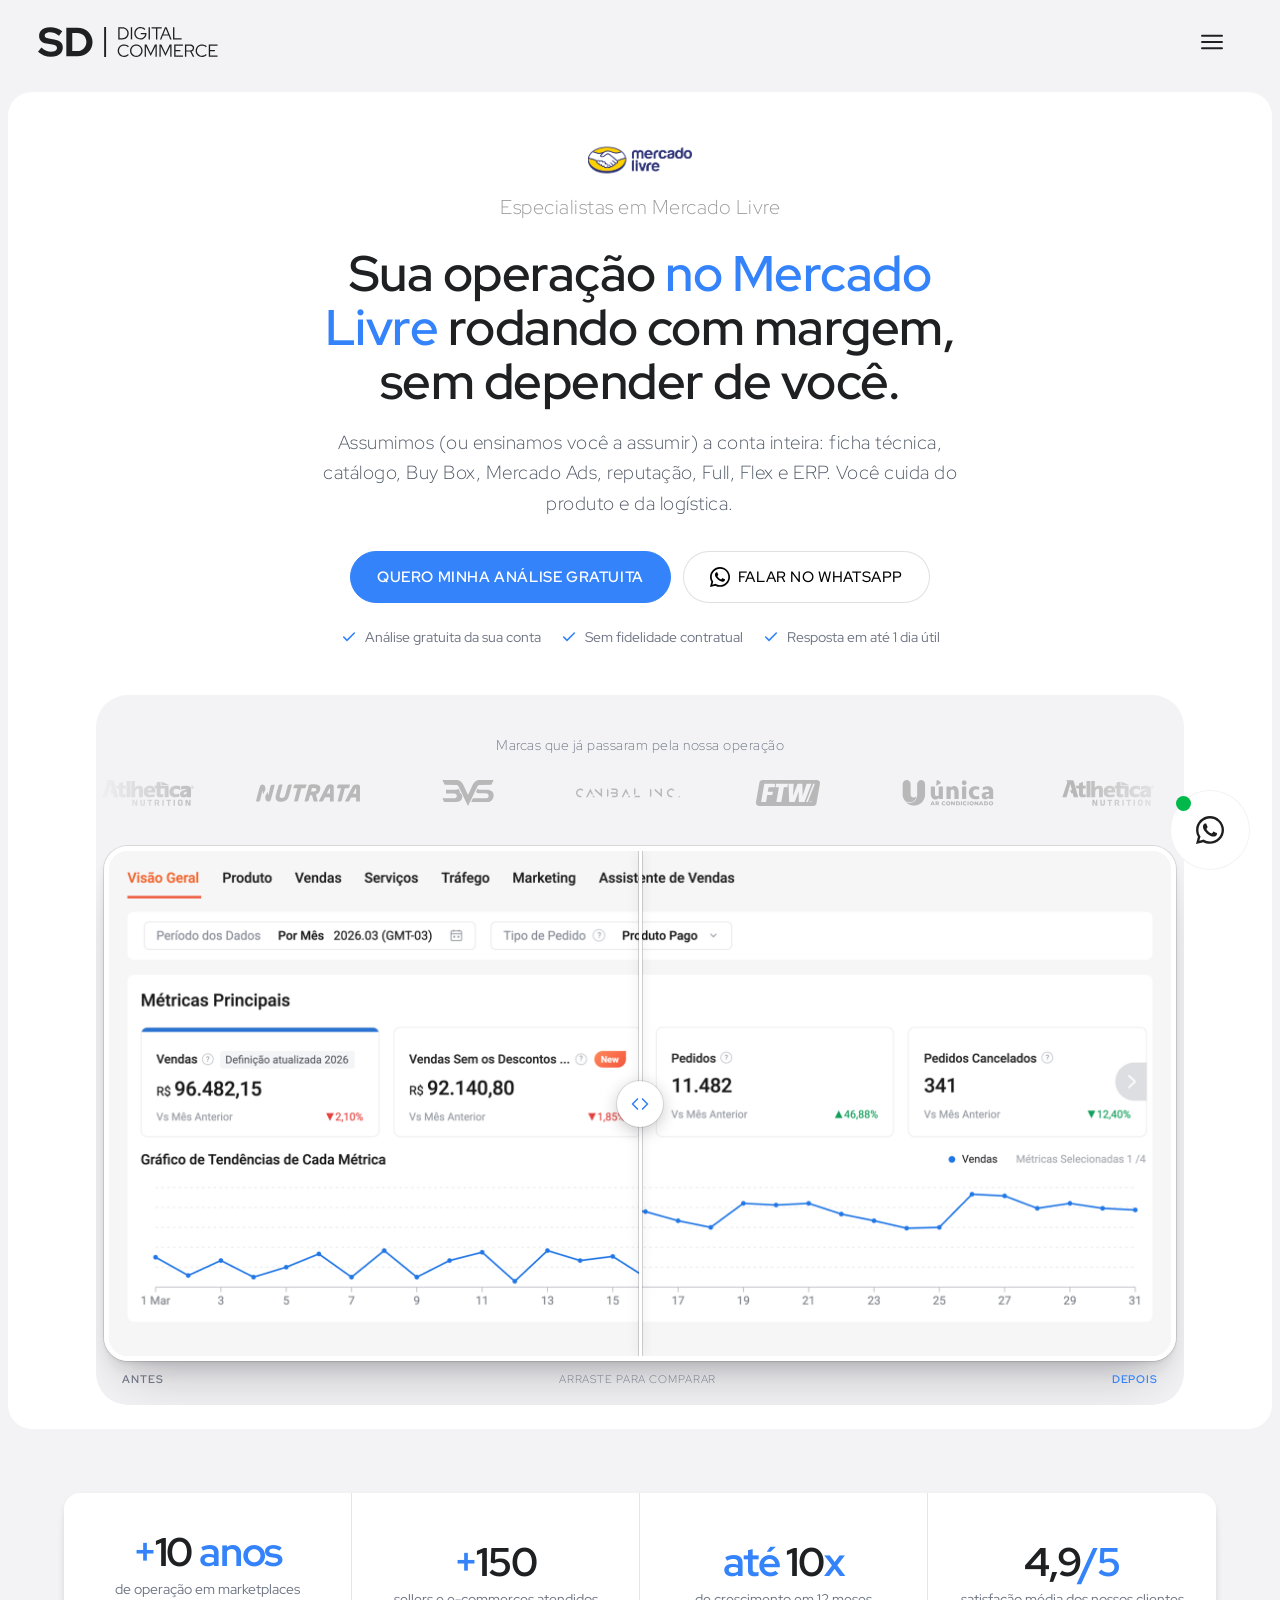
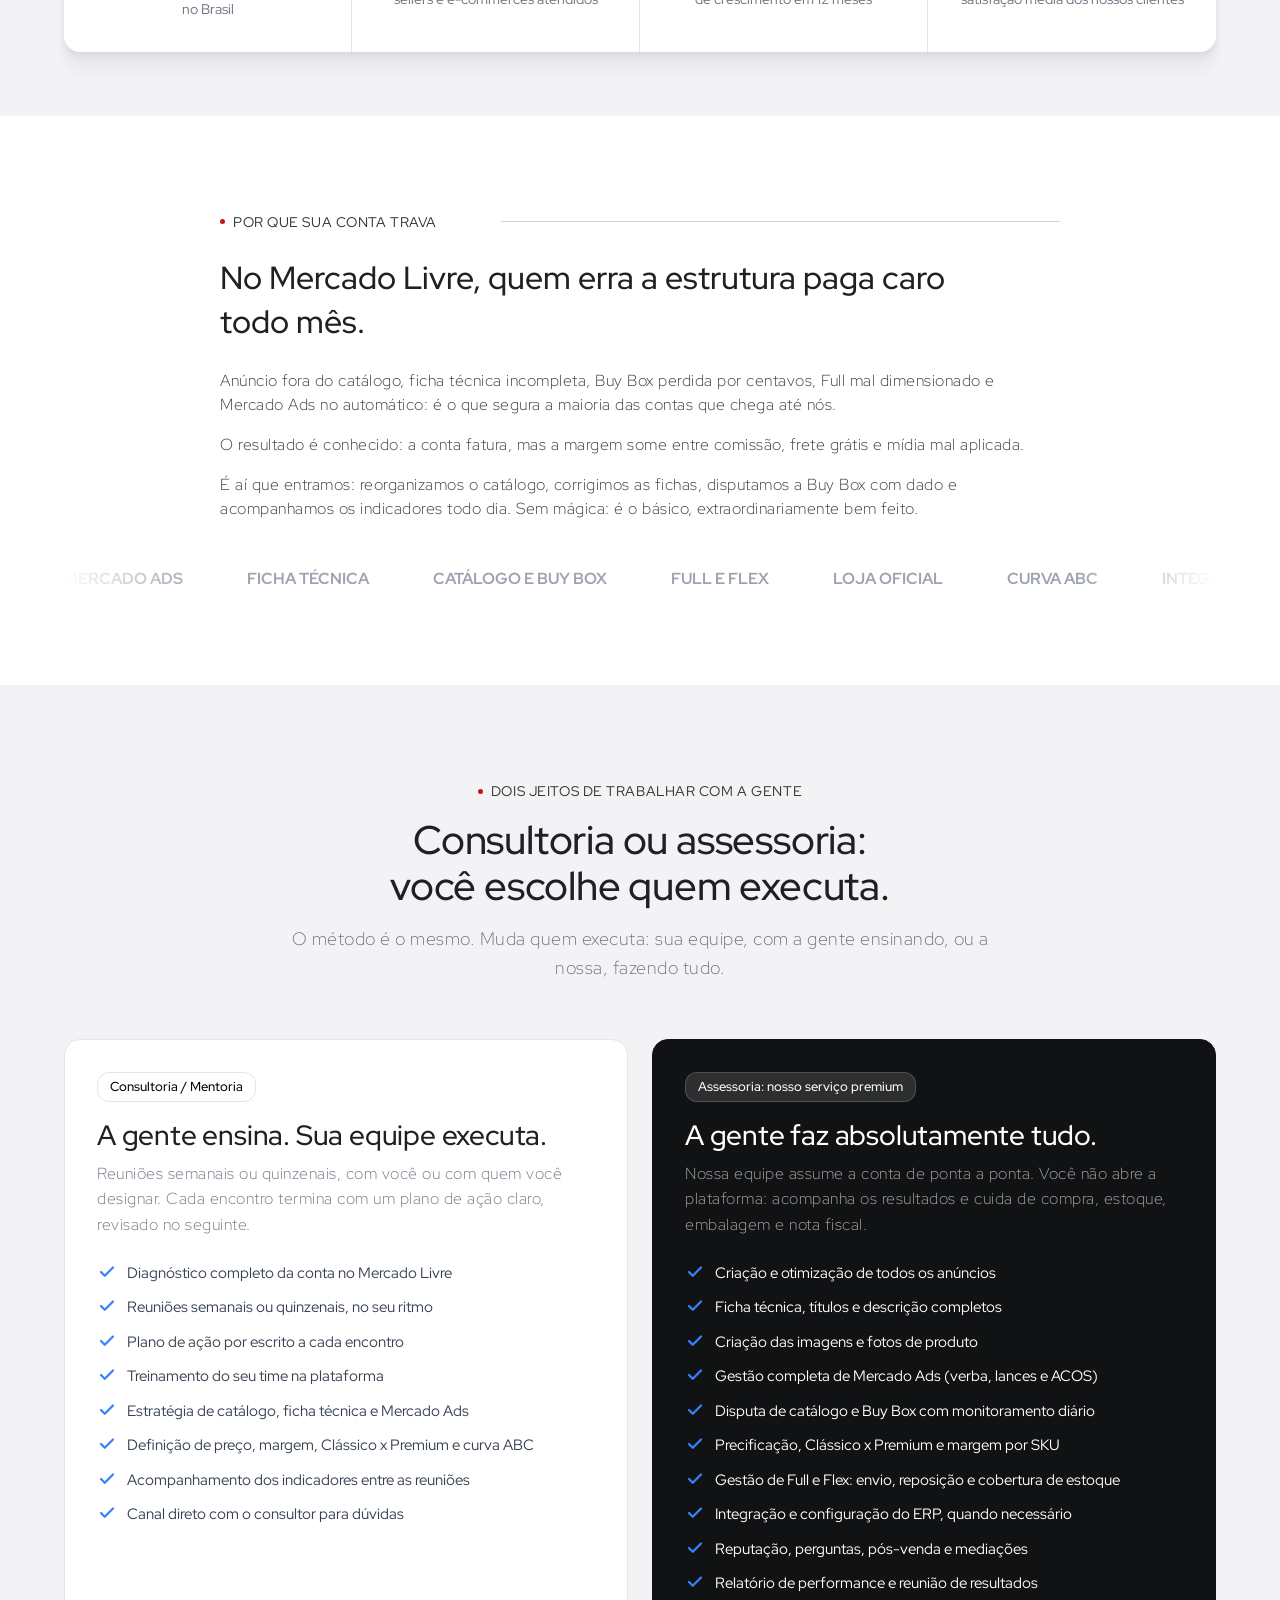
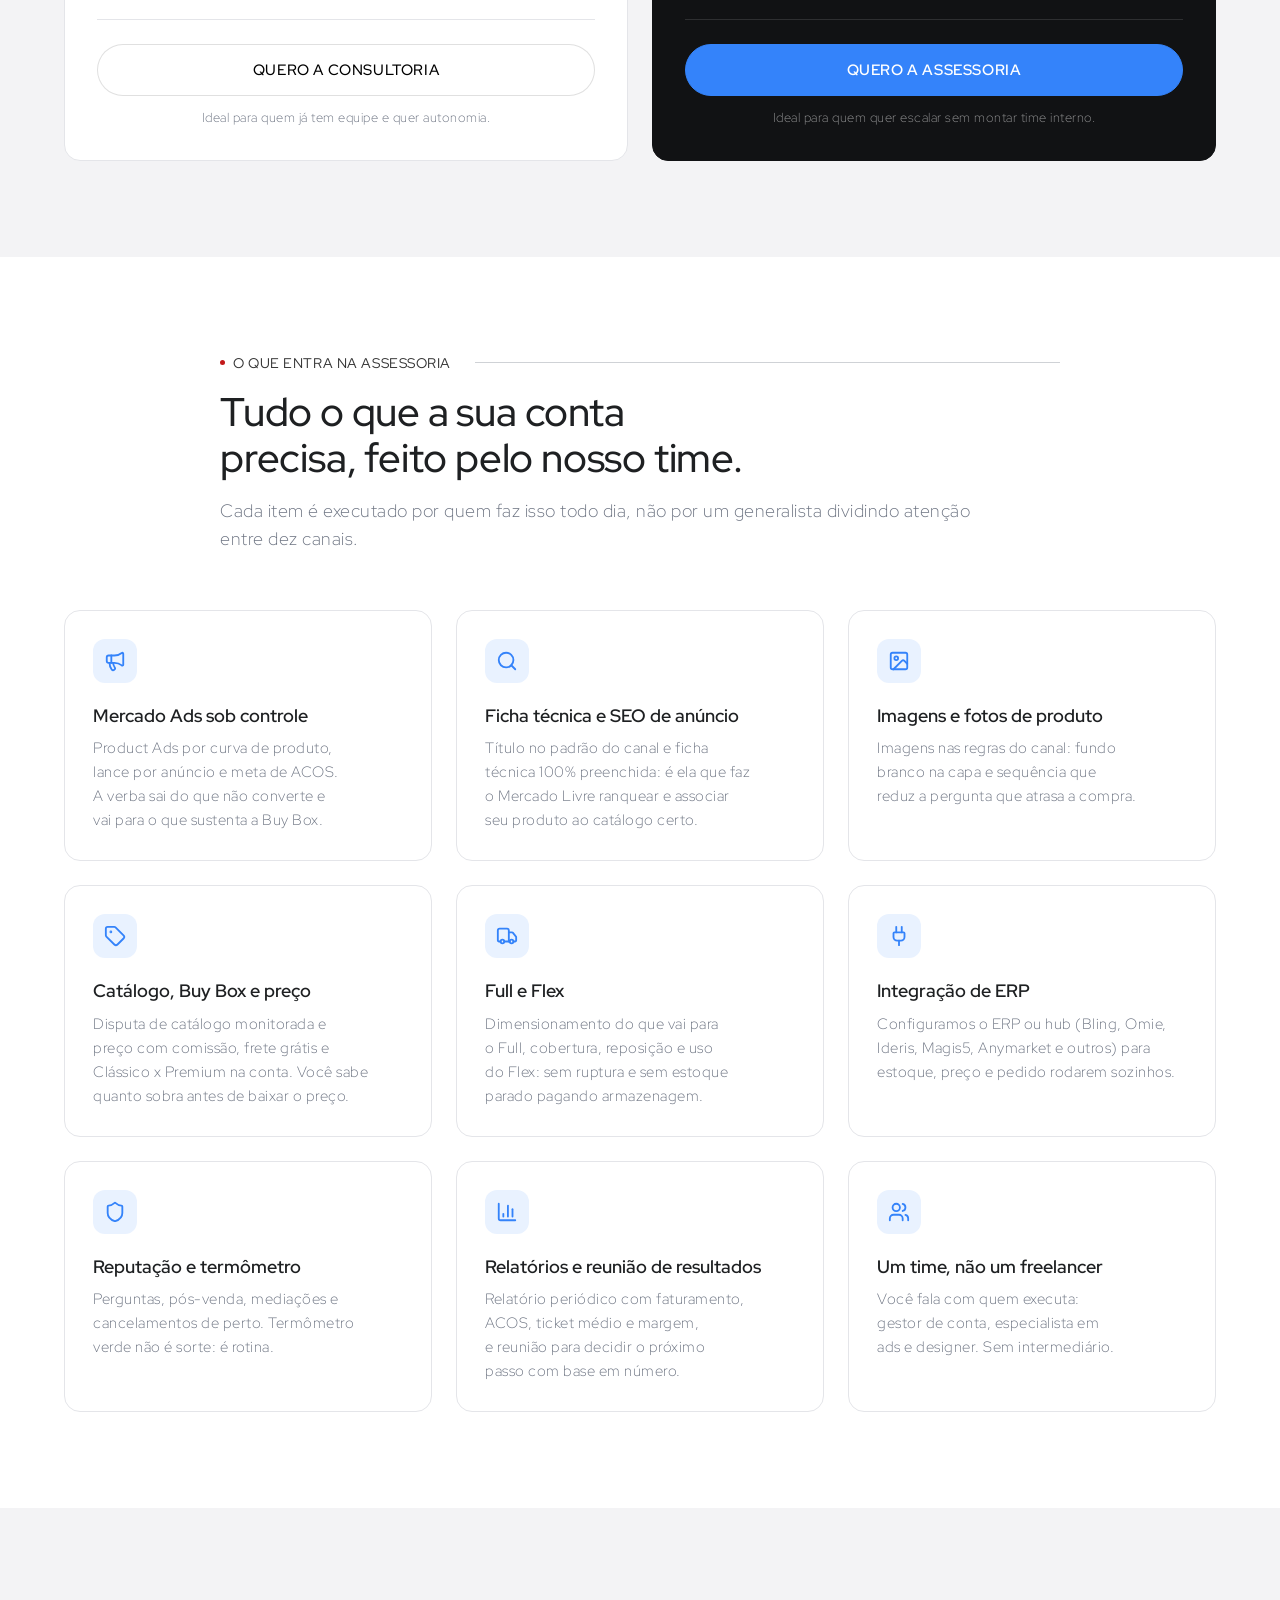
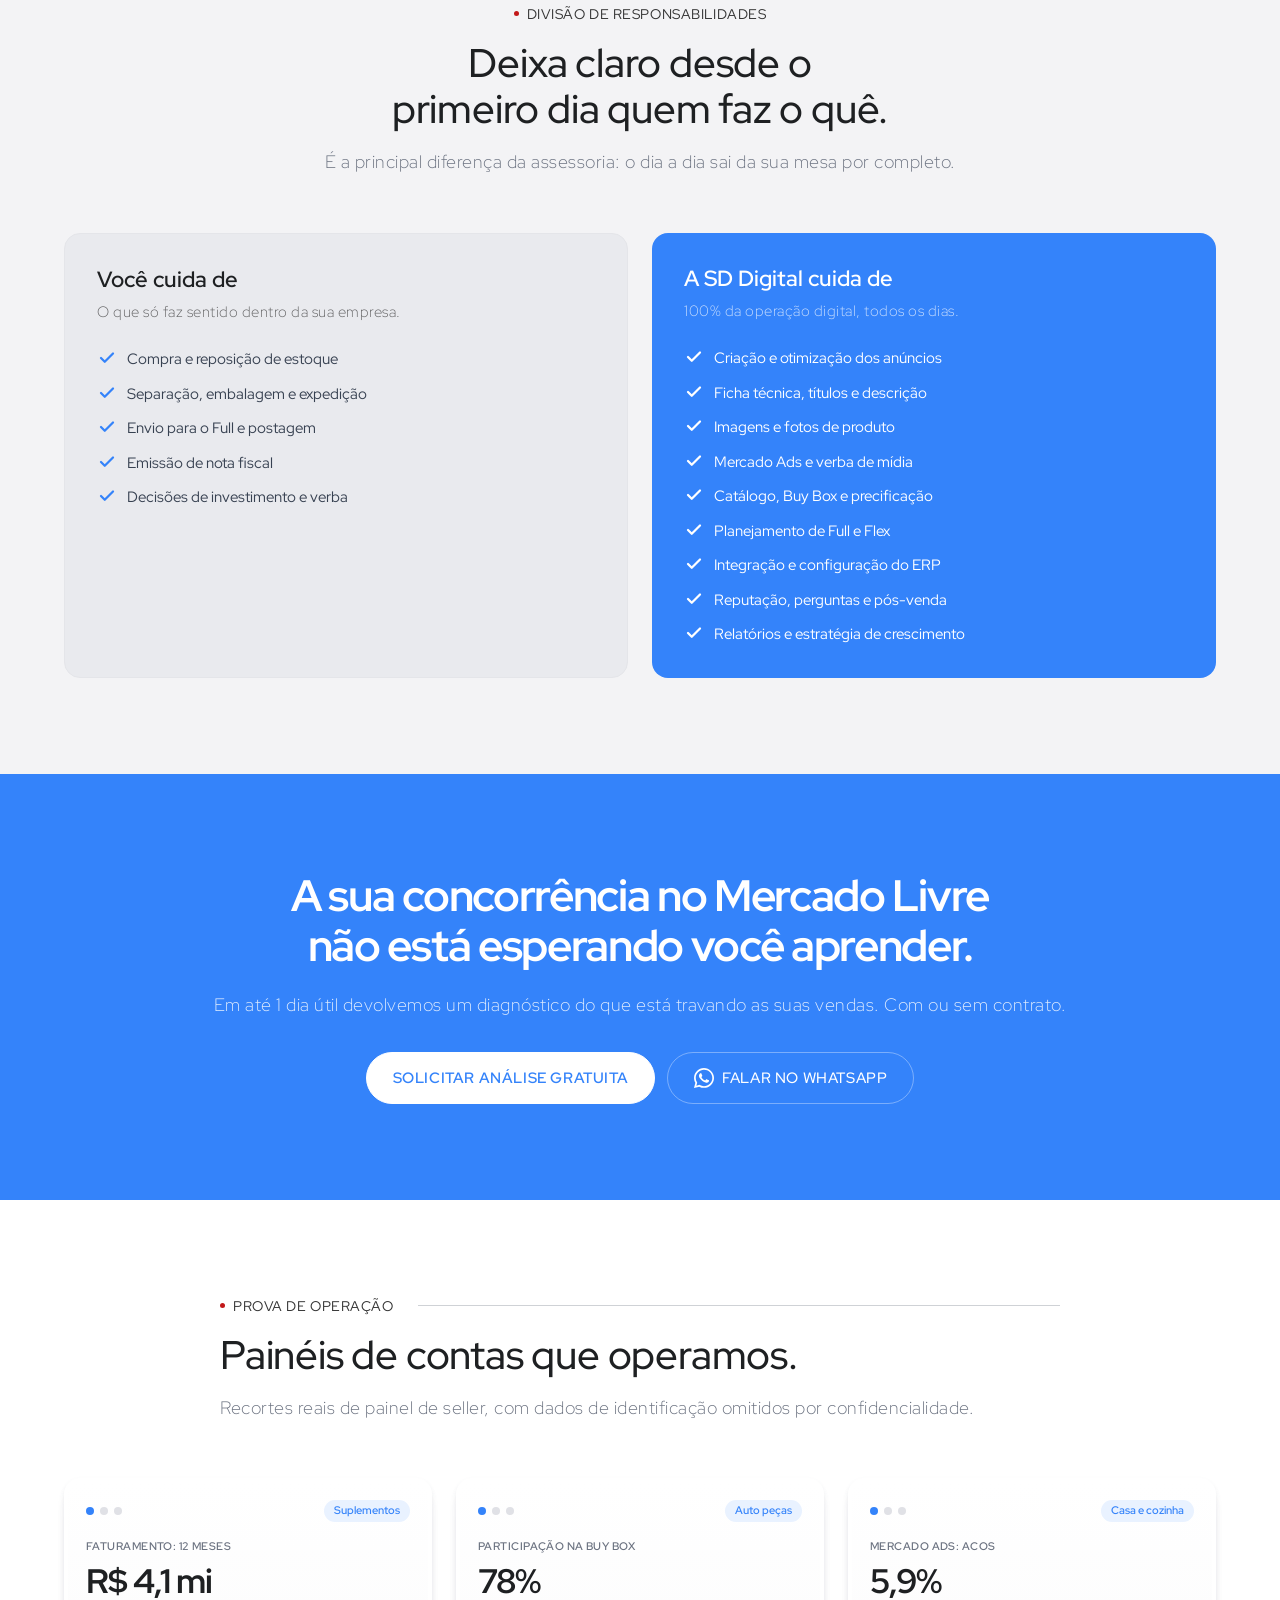
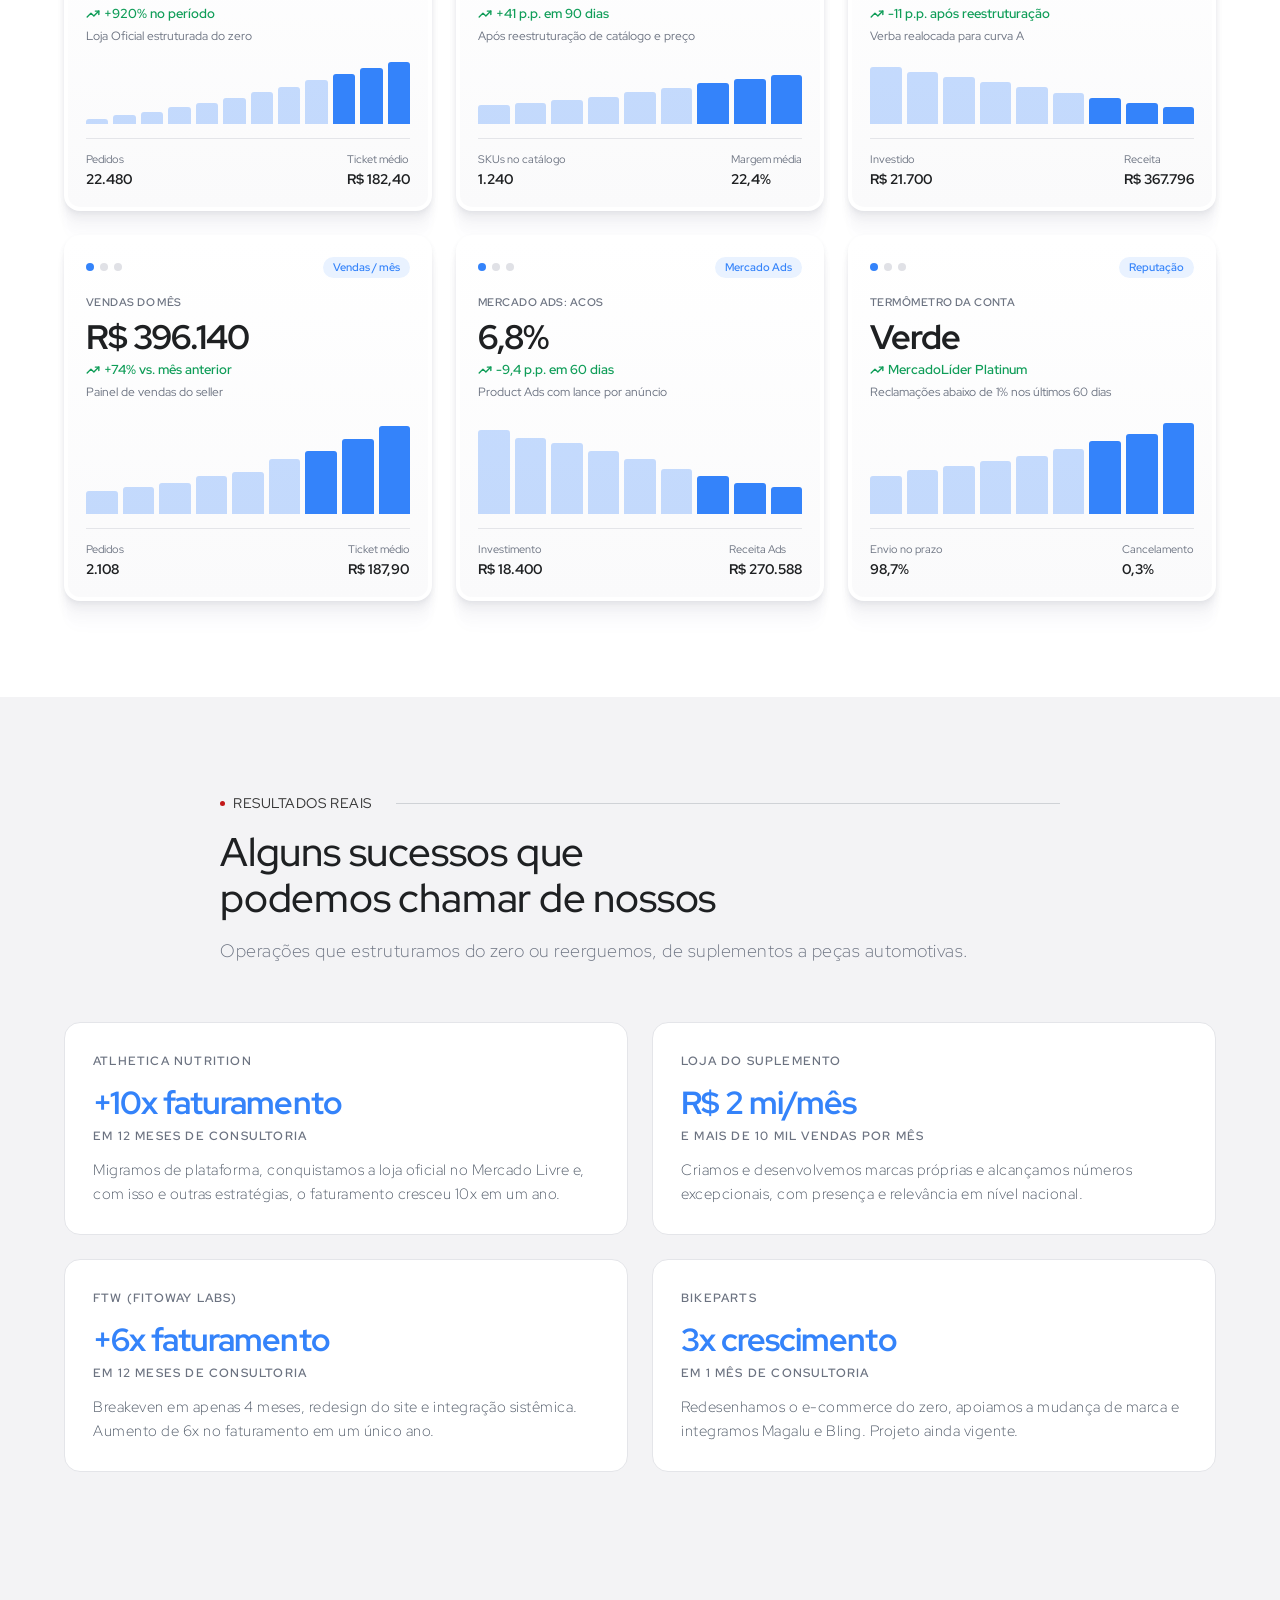
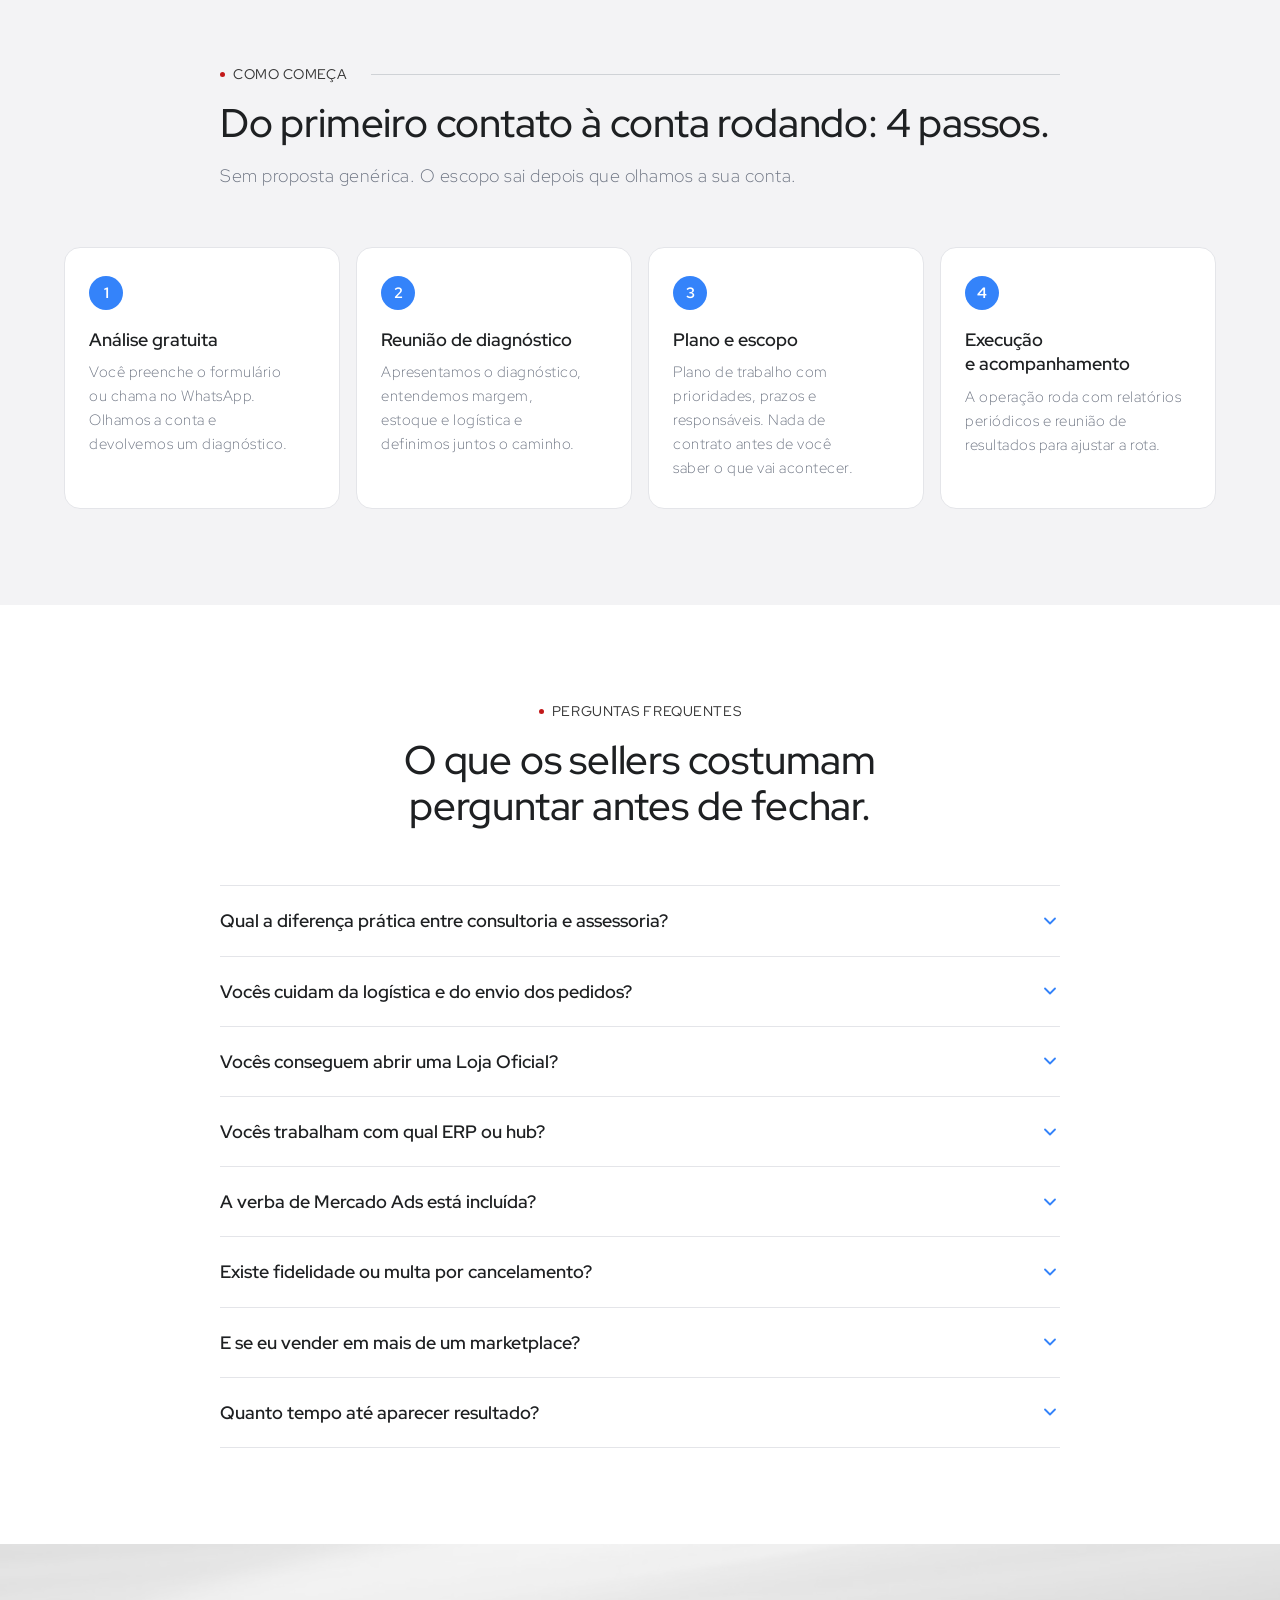
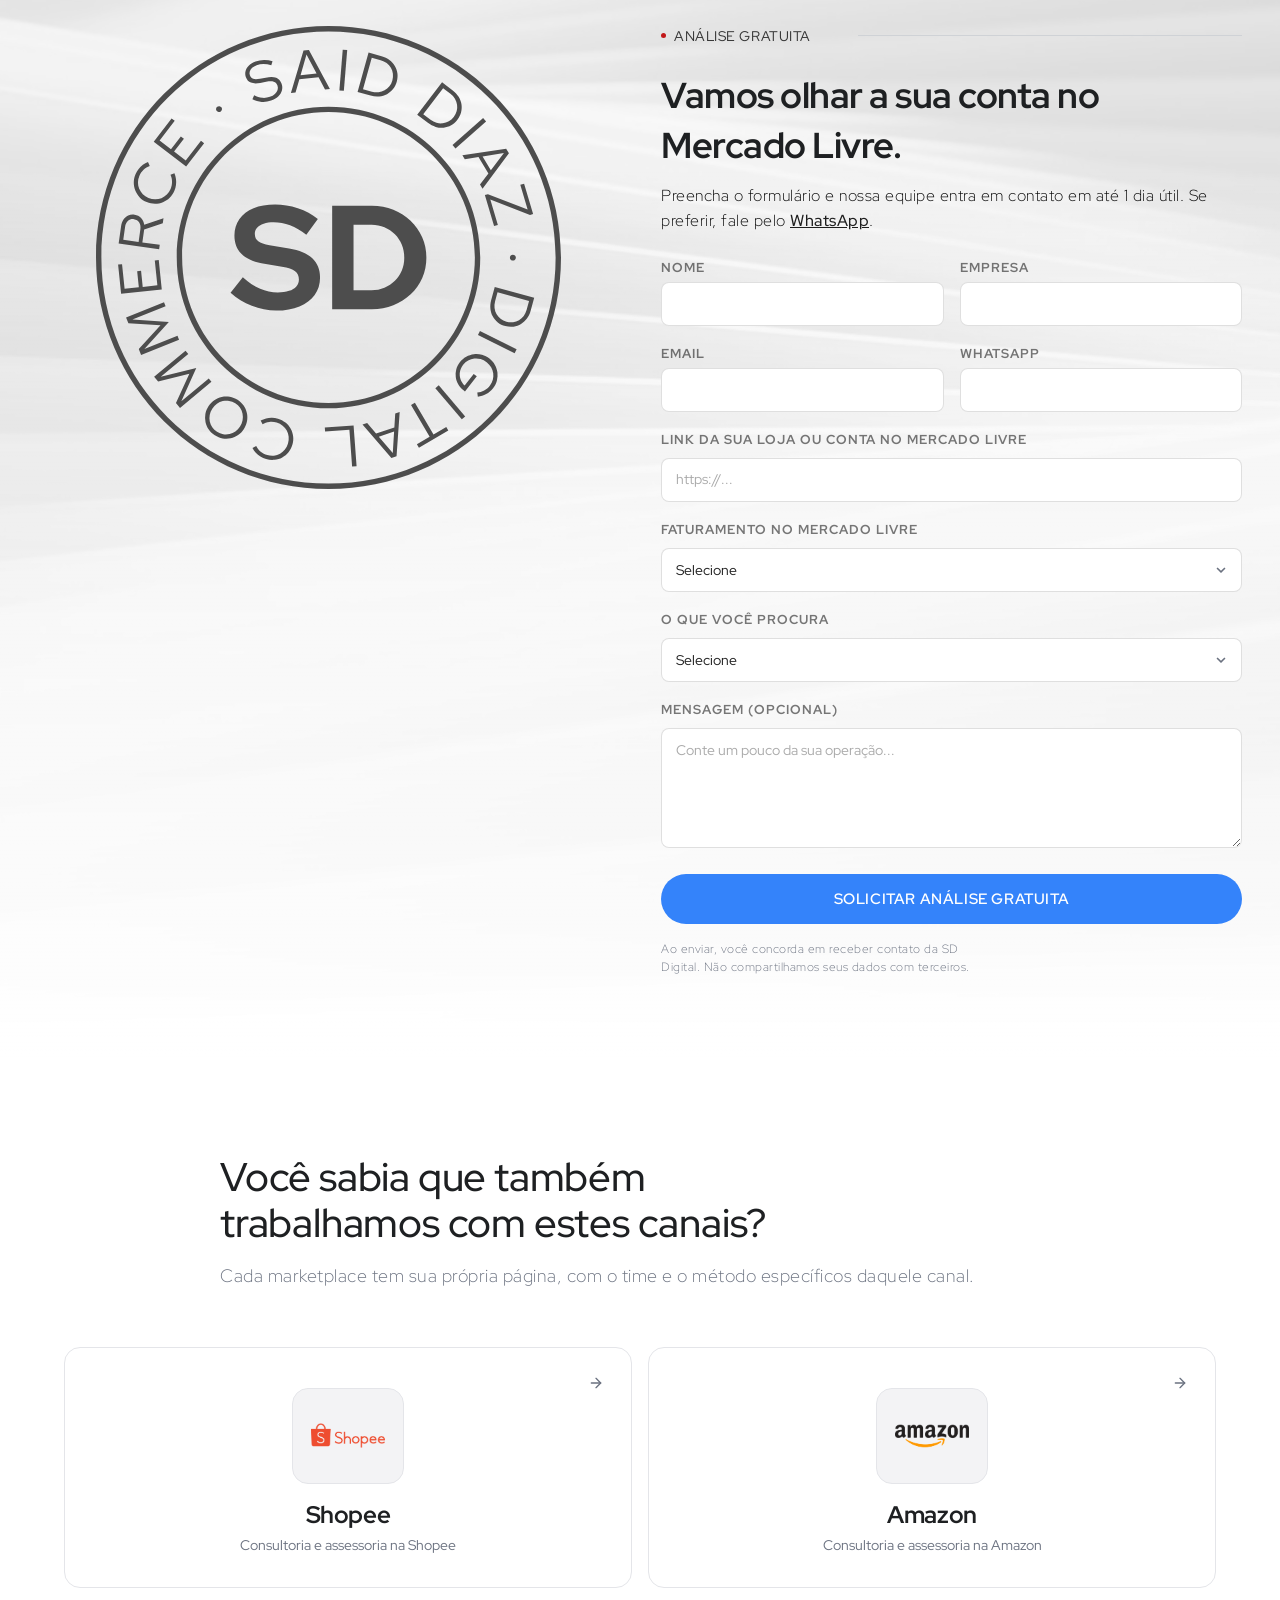
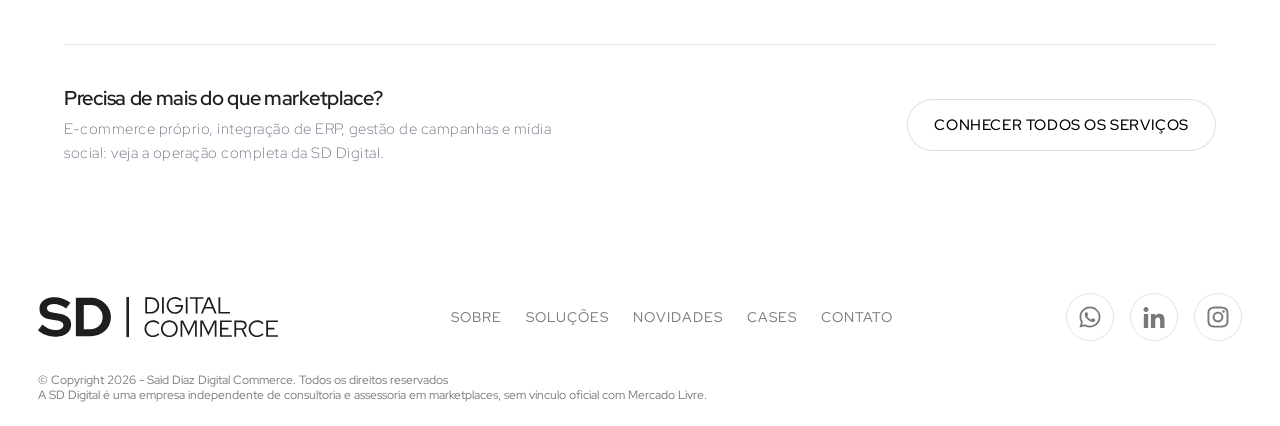
<file: lp/mercado-livre/index.html>
<!DOCTYPE html>
<html lang="pt-BR" data-marketplace="Mercado Livre" style="--mk:#3483FA;--mk-soft:#E9F2FF">
<head>
<meta charset="utf-8"/>
<meta content="width=device-width, initial-scale=1" name="viewport"/>
<title>Consultoria e Assessoria Mercado Livre | SD Digital</title>
<meta name="description" content="Consultoria completa para vender mais no Mercado Livre: Mercado Ads, catálogo, Buy Box, reputação, Full e Flex e integração de ERP. Peça uma análise gratuita."/>
<meta name="robots" content="index, follow"/>
<link rel="canonical" href="https://www.saiddiazdigital.com/lp/mercado-livre/"/>
<meta property="og:type" content="website"/>
<meta property="og:url" content="https://www.saiddiazdigital.com/lp/mercado-livre/"/>
<meta property="og:title" content="Consultoria e Assessoria Mercado Livre | SD Digital"/>
<meta property="og:description" content="Consultoria completa para vender mais no Mercado Livre: Mercado Ads, catálogo, Buy Box, reputação, Full e Flex e integração de ERP. Peça uma análise gratuita."/>
<meta property="og:image" content="https://www.saiddiazdigital.com/assets/images/6433580a545aff1b86f4e93c_Frame-37.png"/>
<meta name="twitter:card" content="summary_large_image"/>
<meta name="twitter:title" content="Consultoria e Assessoria Mercado Livre | SD Digital"/>
<meta name="twitter:description" content="Consultoria completa para vender mais no Mercado Livre: Mercado Ads, catálogo, Buy Box, reputação, Full e Flex e integração de ERP. Peça uma análise gratuita."/>
<meta name="twitter:image" content="https://www.saiddiazdigital.com/assets/images/6433580a545aff1b86f4e93c_Frame-37.png"/>


<link rel="preconnect" href="https://fonts.googleapis.com"/>
<link rel="preconnect" href="https://fonts.gstatic.com" crossorigin/>
<link rel="preload" as="style" href="https://fonts.googleapis.com/css2?family=Red+Hat+Display:wght@300;400;500;600;700&amp;display=swap"/>
<link rel="stylesheet" href="https://fonts.googleapis.com/css2?family=Red+Hat+Display:wght@300;400;500;600;700&amp;display=swap" media="print" onload="this.media='all'"/>
<noscript><link rel="stylesheet" href="https://fonts.googleapis.com/css2?family=Red+Hat+Display:wght@300;400;500;600;700&amp;display=swap"/></noscript>

<link rel="stylesheet" href="../../assets/css/saiddiazdigital.webflow.shared.899e1d6f1.min.css"/>
<link rel="stylesheet" href="../../assets/css/site-overrides.css?v=35"/>
<link rel="stylesheet" href="../../assets/css/lp-marketplace.css?v=49"/>
<link rel="shortcut icon" href="../../assets/images/6433569aa31608f904c65bf5_Frame-124.svg" type="image/x-icon"/>
<link rel="apple-touch-icon" href="../../assets/images/6433569ea50b9c74586c1456_Frame-125.svg"/>

<!-- Google Tag Manager -->
<script>(function(w,d,s,l,i){w[l]=w[l]||[];w[l].push({'gtm.start':
new Date().getTime(),event:'gtm.js'});var f=d.getElementsByTagName(s)[0],
j=d.createElement(s),dl=l!='dataLayer'?'&l='+l:'';j.async=true;j.src=
'https://www.googletagmanager.com/gtm.js?id='+i+dl;f.parentNode.insertBefore(j,f);
})(window,document,'script','dataLayer','GTM-544MR6GZ');</script>
<!-- End Google Tag Manager -->
<script async src="https://www.googletagmanager.com/gtag/js?id=G-4YQKZQLQL6"></script>
<script>
  window.dataLayer = window.dataLayer || [];
  function gtag(){dataLayer.push(arguments);}
  gtag('js', new Date());
  gtag('config', 'G-4YQKZQLQL6');
</script>

<script type="application/ld+json">{"@context":"https://schema.org","@graph":[{"@type":"Service","@id":"https://www.saiddiazdigital.com/lp/mercado-livre/#service","name":"Consultoria e assessoria no Mercado Livre","serviceType":"Gestão de marketplace: Mercado Livre","description":"Consultoria completa para vender mais no Mercado Livre: Mercado Ads, catálogo, Buy Box, reputação, Full e Flex e integração de ERP. Peça uma análise gratuita.","areaServed":{"@type":"Country","name":"Brasil"},"provider":{"@type":"Organization","name":"SD Digital","legalName":"Said Diaz Digital Commerce","url":"https://www.saiddiazdigital.com"},"hasOfferCatalog":{"@type":"OfferCatalog","name":"Serviços no Mercado Livre","itemListElement":[{"@type":"Offer","itemOffered":{"@type":"Service","name":"Consultoria / Mentoria","description":"Reuniões semanais ou quinzenais, com você ou com quem você designar. Cada encontro termina com um plano de ação claro, revisado no seguinte."}},{"@type":"Offer","itemOffered":{"@type":"Service","name":"Assessoria: nosso serviço premium","description":"Nossa equipe assume a conta de ponta a ponta. Você não abre a plataforma: acompanha os resultados e cuida de compra, estoque, embalagem e nota fiscal."}}]}},{"@type":"FAQPage","@id":"https://www.saiddiazdigital.com/lp/mercado-livre/#faq","mainEntity":[{"@type":"Question","name":"Qual a diferença prática entre consultoria e assessoria?","acceptedAnswer":{"@type":"Answer","text":"Na consultoria nós ensinamos e a sua equipe executa, em reuniões com plano de ação e acompanhamento. Na assessoria a nossa equipe faz tudo: anúncios, ficha técnica, imagens, Mercado Ads, catálogo, Full, ERP e gestão diária. Você cuida de compra, estoque, embalagem, logística e nota fiscal."}},{"@type":"Question","name":"Vocês cuidam da logística e do envio dos pedidos?","acceptedAnswer":{"@type":"Answer","text":"Não. Logística, embalagem, envio para o Full e nota fiscal continuam com você. Nós planejamos o que vai para o Full e para o Flex; a execução física é sua."}},{"@type":"Question","name":"Vocês conseguem abrir uma Loja Oficial?","acceptedAnswer":{"@type":"Answer","text":"Sim. Já estruturamos Lojas Oficiais do zero: documentação, curadoria de catálogo e padrão visual da vitrine."}},{"@type":"Question","name":"Vocês trabalham com qual ERP ou hub?","acceptedAnswer":{"@type":"Answer","text":"Os principais do mercado: Bling, Omie, Tiny, Ideris, Magis5, Anymarket e outros. Se você ainda não tem, ajudamos a escolher e integramos."}},{"@type":"Question","name":"A verba de Mercado Ads está incluída?","acceptedAnswer":{"@type":"Answer","text":"Não. A verba é investida direto na sua conta do Mercado Livre e é sua. Nós fazemos a gestão: verba, estrutura de campanha, lances e meta de ACOS."}},{"@type":"Question","name":"Existe fidelidade ou multa por cancelamento?","acceptedAnswer":{"@type":"Answer","text":"Sem fidelidade. A relação se mantém porque faz sentido para os dois lados."}},{"@type":"Question","name":"E se eu vender em mais de um marketplace?","acceptedAnswer":{"@type":"Answer","text":"A gente atende a operação inteira. Esta página é focada em Mercado Livre, mas também estruturamos Shopee, Amazon e o e-commerce próprio. Fale com a gente e montamos o escopo do conjunto."}},{"@type":"Question","name":"Quanto tempo até aparecer resultado?","acceptedAnswer":{"@type":"Answer","text":"Depende do estado da conta. Ficha técnica e catálogo costumam mexer no ranqueamento nas primeiras semanas. Ads, Buy Box e margem consistente são um trabalho de 60 a 90 dias."}}]},{"@type":"BreadcrumbList","itemListElement":[{"@type":"ListItem","position":1,"name":"Início","item":"https://www.saiddiazdigital.com/"},{"@type":"ListItem","position":2,"name":"Mercado Livre","item":"https://www.saiddiazdigital.com/lp/mercado-livre/"}]}]}</script>
</head>
<body class="body lp-body">
<!-- Google Tag Manager (noscript) -->
<noscript><iframe src="https://www.googletagmanager.com/ns.html?id=GTM-544MR6GZ" height="0" width="0" style="display:none;visibility:hidden"></iframe></noscript>

<div role="banner" class="nav w-nav" data-lp-nav>
    <div class="container rel_2 w-container">
      <div class="page-padding">
        <div class="nav-wrapper">
          <div class="div-block-3"><a href="../../" class="logo w-nav-brand" aria-label="SD Digital: página inicial"><span class="lp-nav-logo" aria-hidden="true"></span></a></div>
          <nav role="navigation" class="nav-menu w-nav-menu"><div class="container"><div class="page-padding menupdd"><div class="menu"><div class="links-wrapper"><a href="#topo" class="nav-link w-nav-link">Início</a><a href="#servicos" class="nav-link w-nav-link">Serviços</a><a href="#entregaveis" class="nav-link w-nav-link">O que fazemos</a><a href="#resultados" class="nav-link w-nav-link">Resultados</a><a href="#faq" class="nav-link w-nav-link">Dúvidas</a><a href="#form" class="nav-link_2 w-nav-link">Contato</a><a href="../../" class="nav-link lp-nav-home w-nav-link"><svg viewBox="0 0 24 24" fill="none" stroke="currentColor" stroke-width="2" stroke-linecap="round" stroke-linejoin="round" aria-hidden="true"><path d="M19 12H5"/><path d="m12 19-7-7 7-7"/></svg>Voltar para a home</a></div></div></div></div></nav>
          <div class="menu-button w-nav-button" role="button" tabindex="0" aria-label="Abrir menu" aria-expanded="false"><div class="w-icon-nav-menu"></div></div>
        </div>
      </div>
    </div>
  </div>
<main>
<section class="lp-hero" id="topo">
    <div class="lp-hero-main">
      <div class="lp-hero-inner">
        <div class="lp-eyebrow">
          <div class="lp-mk-logo"><img src="../../assets/images/64318d0ae9cbf0c0a5260e46_image-6.png" alt="Logo do Mercado Livre" width="120" height="40"/></div>
          <p class="h6-heading-2">Especialistas em Mercado Livre</p>
        </div>
        <h1>Sua operação <span class="lp-em">no Mercado Livre</span> rodando com margem, sem depender de você.</h1>
        <p class="lp-hero-sub">Assumimos (ou ensinamos você a assumir) a conta inteira: ficha técnica, catálogo, Buy Box, Mercado Ads, reputação, Full, Flex e ERP. Você cuida do produto e da logística.</p>
        <div class="lp-actions">
          <a href="#form" class="lp-btn-mk"><span class="lp-cta-full">Quero minha análise gratuita</span><span class="lp-cta-short">Análise gratuita</span></a>
          <a href="https://api.whatsapp.com/send?phone=5519999540707&amp;text=Ol%C3%A1!%20Vim%20pela%20p%C3%A1gina%20de%20Mercado%20Livre%20da%20SD%20Digital%20e%20quero%20uma%20an%C3%A1lise%20gratuita%20da%20minha%20conta%20no%20Mercado%20Livre." target="_blank" rel="noopener" data-wa-position="hero" class="lp-btn-ghost"><span class="lp-btn-icon" aria-hidden="true"><svg width="20" height="20" viewBox="0 0 28 28" fill="none" xmlns="http://www.w3.org/2000/svg">
<path d="M23.75 4.125C26.375 6.75 28 10.1875 28 13.9375C28 21.5625 21.625 27.8125 13.9375 27.8125C11.625 27.8125 9.375 27.1875 7.3125 26.125L0 28L1.9375 20.8125C0.75 18.75 0.0625 16.375 0.0625 13.875C0.0625 6.25 6.3125 -1.19209e-07 13.9375 -1.19209e-07C17.6875 -1.19209e-07 21.1875 1.5 23.75 4.125ZM13.9375 25.4375C20.3125 25.4375 25.625 20.25 25.625 13.9375C25.625 10.8125 24.3125 7.9375 22.125 5.75C19.9375 3.5625 17.0625 2.375 14 2.375C7.625 2.375 2.4375 7.5625 2.4375 13.875C2.4375 16.0625 3.0625 18.1875 4.1875 20.0625L4.5 20.5L3.3125 24.75L7.6875 23.5625L8.0625 23.8125C9.875 24.875 11.875 25.4375 13.9375 25.4375ZM20.3125 16.8125C20.625 17 20.875 17.0625 20.9375 17.25C21.0625 17.375 21.0625 18.0625 20.75 18.875C20.4375 19.6875 19.0625 20.4375 18.4375 20.5C17.3125 20.6875 16.4375 20.625 14.25 19.625C10.75 18.125 8.5 14.625 8.3125 14.4375C8.125 14.1875 6.9375 12.5625 6.9375 10.8125C6.9375 9.125 7.8125 8.3125 8.125 7.9375C8.4375 7.5625 8.8125 7.5 9.0625 7.5C9.25 7.5 9.5 7.5 9.6875 7.5C9.9375 7.5 10.1875 7.4375 10.5 8.125C10.75 8.8125 11.5 10.5 11.5625 10.6875C11.625 10.875 11.6875 11.0625 11.5625 11.3125C10.9375 12.625 10.1875 12.5625 10.5625 13.1875C11.9375 15.5 13.25 16.3125 15.3125 17.3125C15.625 17.5 15.8125 17.4375 16.0625 17.25C16.25 17 16.9375 16.1875 17.125 15.875C17.375 15.5 17.625 15.5625 17.9375 15.6875C18.25 15.8125 19.9375 16.625 20.3125 16.8125Z" fill="currentColor"/>
</svg></span>Falar no WhatsApp</a>
        </div>
        
        <div class="lp-trust"><div class="lp-trust-item"><svg viewBox="0 0 24 24" fill="none" stroke="currentColor" stroke-width="2.4" stroke-linecap="round" stroke-linejoin="round" aria-hidden="true"><path d="m20 6-11 11-5-5"/></svg>Análise gratuita da sua conta</div><div class="lp-trust-item"><svg viewBox="0 0 24 24" fill="none" stroke="currentColor" stroke-width="2.4" stroke-linecap="round" stroke-linejoin="round" aria-hidden="true"><path d="m20 6-11 11-5-5"/></svg>Sem fidelidade contratual</div><div class="lp-trust-item"><svg viewBox="0 0 24 24" fill="none" stroke="currentColor" stroke-width="2.4" stroke-linecap="round" stroke-linejoin="round" aria-hidden="true"><path d="m20 6-11 11-5-5"/></svg>Resposta em até 1 dia útil</div></div>
      </div>

      <div class="lp-hero-card lp-reveal">
        <div class="lp-hero-logos">
          <p class="lp-hero-card-title">Marcas que já passaram pela nossa operação</p>
          <div class="lp-clients lp-reveal" aria-label="Marcas que já passaram pela nossa operação">
            <div class="lp-clients-track"><div class="lp-client-logo" title="Atlhetica" aria-label="Atlhetica"><svg width="330" height="94" viewBox="0 0 330 94" fill="none" xmlns="http://www.w3.org/2000/svg">
<path fill-rule="evenodd" clip-rule="evenodd" d="M74.3575 62.4253C63.6063 62.4253 60.1449 59.3449 60.1449 49.4393V30.678H51.8979L47.8696 21.1765H60.1449V12.595L74.3575 5.90913V21.1811H84.449V30.678H74.4505V46.5865C74.4505 50.7355 75.7421 52.5847 79.3011 52.5847C80.9876 52.5847 82.9669 51.7902 84.4537 51.465V61.2917C81.3686 61.9328 77.7214 62.4253 74.3622 62.4253" fill="currentColor"/>
<path fill-rule="evenodd" clip-rule="evenodd" d="M101.598 3.21434H87.395V62.4253C93.1331 62.4671 97.1009 62.4253 101.598 62.43V3.21434Z" fill="currentColor"/>
<path fill-rule="evenodd" clip-rule="evenodd" d="M210.217 62.4253C199.47 62.4253 196.009 59.3449 196.009 49.4393V30.678H191.799L187.678 21.1811H196.009V9.2451L210.217 5.90913V21.1765H221.87L226.367 30.678H210.319V46.5865C210.319 50.7355 211.532 52.1201 215.081 52.1201C216.763 52.1201 218.826 51.7902 220.313 51.4696V61.2963C217.228 61.9375 213.581 62.43 210.222 62.43" fill="currentColor"/>
<path fill-rule="evenodd" clip-rule="evenodd" d="M171.956 29.9578C167.932 29.9578 165.014 32.7269 164.652 36.7784H178.339C178.511 32.3366 175.961 29.9578 171.956 29.9578ZM190.563 44.8023H163.551C163.657 50.0432 167.295 53.0633 174.78 53.0633C179.245 53.0633 183.896 52.2688 188.087 50.5961L189.369 59.7305C185.183 61.2313 180.342 62.0815 175.663 62.3463C174.622 62.4021 173.61 62.43 172.583 62.43C157.715 62.43 149.491 56.153 149.491 42.2609C149.491 30.1158 157.255 21.1393 171.305 21.1393C185.355 21.1393 191.005 29.1586 191.005 39.4778C191.005 41.1458 190.824 42.8928 190.563 44.7977" fill="currentColor"/>
<path fill-rule="evenodd" clip-rule="evenodd" d="M265.571 62.4811C250.62 62.4811 242.475 55.9346 242.475 43.0926C242.475 31.124 249.867 21.223 267.625 21.223C271.082 21.223 276.894 21.7015 280.267 22.5796L282.298 35.8166H280.267C280.039 33.9396 271.509 30.3899 265.669 31.3563C260.781 32.1601 256.739 35.1058 256.739 41.6522C256.739 48.1987 260.428 51.9482 268.745 51.9482C271.644 51.9482 274.868 50.5218 277.624 49.2162L278.557 60.8828C274.445 61.9236 270.524 62.4811 265.567 62.4811" fill="currentColor"/>
<path fill-rule="evenodd" clip-rule="evenodd" d="M41.4254 5.43522C40.4962 2.10855 38.4611 0.538139 34.9161 0.538139H11.8106V1.52778H13.7434C17.8506 1.52778 17.9529 5.91378 17.4557 8.70613C17.2513 9.89556 17.1723 10.9363 16.257 13.7287L0 62.4253H15.0444L19.1887 48.5379L19.5 47.4832L28.7831 14.6347L34.9161 37.3824H27.5612L32.2724 47.4832H37.1463L41.3185 62.43H57.6685L41.4254 5.43522Z" fill="currentColor"/>
<path fill-rule="evenodd" clip-rule="evenodd" d="M132.727 21.2137C125.902 21.2137 121.693 23.7923 117.739 26.7659H117.521C117.521 24.8423 117.534 3.22828 117.534 3.22828C117.172 3.23293 105.296 3.16788 104.567 3.23293L104.586 53.4489H104.539V62.4625H118.798V42.9718C118.798 36.9642 123.003 31.6025 128.053 31.6025C131.329 31.6025 132.346 33.5539 132.346 36.8016V62.4625H146.471V45.6433L146.559 33.9582C146.559 26.9842 143.191 21.2137 132.727 21.2137Z" fill="currentColor"/>
<path fill-rule="evenodd" clip-rule="evenodd" d="M325.238 23.8852H324.601V25.5671H324.991C325.911 25.5671 326.195 25.07 326.195 24.6333C326.195 24.1082 325.939 23.8899 325.238 23.8899M326.074 28.5128L324.94 26.213H324.601V27.8298L325.238 28.0761V28.5082H323.017V28.0761L323.723 27.8298V23.8899L323.017 23.6529V23.1976H323.607C324.387 23.179 324.875 23.179 325.279 23.179C326.608 23.179 327.091 23.7226 327.091 24.5171C327.091 25.3627 326.613 25.8877 325.828 26.0457L326.292 26.8309L326.789 27.8298L327.468 28.0761V28.5082H326.078L326.074 28.5128ZM325.135 22.0825C327.263 22.0825 328.992 23.8573 328.992 25.9388C328.992 28.0203 327.263 29.7022 325.135 29.7022C323.007 29.7022 321.279 27.9135 321.279 25.8459C321.279 23.7784 322.993 22.0825 325.135 22.0825ZM325.135 30.6129C322.362 30.6129 320.266 28.5314 320.266 25.8877C320.266 23.2441 322.454 21.1672 325.135 21.1672C327.816 21.1672 330 23.2301 330 25.8877C330 28.5453 327.774 30.6129 325.135 30.6129Z" fill="currentColor"/>
<path fill-rule="evenodd" clip-rule="evenodd" d="M221.349 21.1858L225.243 30.0972V62.4764H239.451V21.1765C233.666 21.1765 228.184 21.1579 221.349 21.1858Z" fill="currentColor"/>
<path fill-rule="evenodd" clip-rule="evenodd" d="M304.674 49.7738L299.093 52.213C297.258 53.0354 295.112 52.213 294.289 50.3824L294.159 50.0897C293.337 48.2638 294.159 46.1126 295.999 45.2948L304.669 41.4153V49.7784L304.674 49.7738ZM299.725 21.223C294.443 21.223 288.291 22.0918 283.626 23.2952L284.946 35.0825C288.458 33.5725 293.657 32.4574 297.43 32.4574C302.536 32.4574 303.591 32.6712 304.39 33.2845V33.5539C292.919 37.1268 280.546 40.8113 280.546 51.5672C280.546 58.0207 284.779 62.8807 293.565 62.8807C298.815 62.8807 303.596 60.8735 305.882 57.4678V62.4764H320.568V35.877C320.568 26.1572 315.996 21.2183 299.73 21.2183" fill="currentColor"/>
<path fill-rule="evenodd" clip-rule="evenodd" d="M239.191 16.9113C239.678 17.1994 239.446 18.0357 238.986 18.0357H214.273C213.804 18.0357 213.432 17.6547 213.432 17.1947V6.69433C213.432 6.22972 213.929 5.8162 214.38 5.91377L214.612 5.99741L239.186 16.9113H239.191Z" fill="currentColor"/>
<path fill-rule="evenodd" clip-rule="evenodd" d="M113.204 78.6266V93.1366H108.46V71.0812H114.561L121.823 86.2742V71.0812H126.557V93.1366H120.42L113.204 78.6266Z" fill="currentColor"/>
<path fill-rule="evenodd" clip-rule="evenodd" d="M153.951 71.0812V86.7017C153.951 90.0516 151.865 93.4619 145.639 93.4619C139.414 93.4619 137.323 90.0516 137.323 86.7017V71.0812H142.29V86.2417C142.29 88.0305 143.149 89.0526 145.639 89.0526C148.13 89.0526 148.985 88.0305 148.985 86.2417V71.0812H153.956H153.951Z" fill="currentColor"/>
<path fill-rule="evenodd" clip-rule="evenodd" d="M173.856 75.4811V93.1273H168.88V75.4811H162.96V71.0812H179.789V75.4811H173.856Z" fill="currentColor"/>
<path fill-rule="evenodd" clip-rule="evenodd" d="M200.525 77.7949C200.525 76.1362 199.897 75.4765 197.876 75.4765H193.932V81.9625H197.876C200 81.9625 200.525 81.2052 200.525 79.5512V77.7949ZM196.849 86.2742H193.932V93.1227H188.965V71.0719H198.146C203.507 71.0719 205.496 73.1905 205.496 77.3303V80.053C205.496 82.7942 204.506 84.6434 202.285 85.5773L207.615 93.1227H201.723L196.849 86.2742Z" fill="currentColor"/>
<path d="M222.022 71.0765H217.056V93.1273H222.022V71.0765Z" fill="currentColor"/>
<path fill-rule="evenodd" clip-rule="evenodd" d="M242.261 75.4811V93.1273H237.29V75.4811H231.371V71.0812H248.194V75.4811H242.261Z" fill="currentColor"/>
<path d="M262.505 71.0765H257.529V93.1273H262.505V71.0765Z" fill="currentColor"/>
<path fill-rule="evenodd" clip-rule="evenodd" d="M285.234 77.9297C285.234 76.2106 284.137 75.1512 281.647 75.1512C279.157 75.1512 278.069 76.2106 278.069 77.9297V86.2742C278.069 87.9979 279.166 89.0526 281.647 89.0526C284.128 89.0526 285.234 87.9979 285.234 86.2742V77.9297ZM290.2 86.7063C290.2 90.0516 287.882 93.4619 281.647 93.4619C275.412 93.4619 273.103 90.0469 273.103 86.7063V77.5022C273.103 74.157 275.426 70.7467 281.647 70.7467C287.868 70.7467 290.2 74.157 290.2 77.5022V86.7063Z" fill="currentColor"/>
<path fill-rule="evenodd" clip-rule="evenodd" d="M305.366 78.6266V93.1366H300.631V71.0812H306.732L313.989 86.2742V71.0812H318.728V93.1366H312.595L305.366 78.6266Z" fill="currentColor"/>
</svg></div>
<div class="lp-client-logo" title="Nutrata" aria-label="Nutrata"><svg width="300" height="50" viewBox="0 0 300 50" fill="none" xmlns="http://www.w3.org/2000/svg">
<path d="M166.581 49.4545C165.568 46.5533 164.954 43.5546 164.103 40.6259C163.252 37.6821 162.537 34.6986 161.744 31.6603C159.782 31.5993 157.811 31.5384 155.775 31.4744C155.638 31.8888 155.485 32.2759 155.375 32.6781C154.93 34.3238 154.484 35.9694 154.06 37.6211C153.618 39.343 153.23 41.077 152.751 42.7866C152.388 44.0848 152.165 45.4349 151.533 46.6478C150.96 47.754 150.059 48.525 148.924 49.0218C148.113 49.3783 147.252 49.5002 146.373 49.5002C144.466 49.5002 142.562 49.5002 140.694 49.5002C140.151 49.0827 140.062 48.589 140.224 47.9856C140.578 46.66 140.895 45.3252 141.237 43.9965C141.469 43.0853 141.71 42.1741 141.957 41.2659C142.195 40.3852 142.455 39.5106 142.69 38.6298C143.004 37.4505 143.3 36.268 143.611 35.0887C143.889 34.0342 144.182 32.9829 144.451 31.9254C144.701 30.9411 144.924 29.9476 145.165 28.9602C145.259 28.5762 145.366 28.1983 145.473 27.8174C145.757 26.8239 146.071 25.8365 146.33 24.8339C146.675 23.5022 146.968 22.1552 147.307 20.8204C147.749 19.0925 148.204 17.3676 148.677 15.6458C149.211 13.7076 149.779 11.7785 150.313 9.84031C150.719 8.36533 151.1 6.8812 151.485 5.40013C151.631 4.83025 151.735 4.24818 151.903 3.6844C152.418 1.94429 153.682 1.15804 155.409 0.899002C158.949 0.365694 162.513 0.155417 166.08 0.0335183C167.957 -0.0304788 169.846 -0.0121939 171.717 0.121895C173.423 0.243794 175.141 0.432738 176.791 0.905097C178.506 1.39574 180.185 2.02047 181.622 3.11757C182.995 4.1659 184.115 5.45803 184.738 7.07929C185.104 8.03315 185.324 9.04491 185.455 10.0841C185.65 11.6353 185.354 13.1163 185.141 14.6279C184.778 17.1878 183.871 19.5435 182.663 21.7925C181.79 23.4138 180.533 24.7333 179.147 25.9371C177.875 27.0433 176.447 27.9119 174.924 28.6189C174.231 28.9389 173.499 29.1796 172.824 29.4417C173.069 30.4626 173.288 31.4652 173.551 32.4557C173.798 33.3821 174.109 34.2933 174.359 35.2197C174.762 36.7191 175.128 38.2306 175.531 39.733C175.839 40.8758 176.181 42.0065 176.502 43.1462C176.917 44.6242 177.344 46.1023 177.725 47.5894C177.823 47.9734 177.811 48.397 177.78 48.7962C177.768 48.9638 177.615 49.1924 177.463 49.2625C177.179 49.3996 176.849 49.5124 176.535 49.5124C173.307 49.5185 170.078 49.5002 166.849 49.4911C166.797 49.4911 166.749 49.4789 166.575 49.4575L166.581 49.4545ZM158.711 20.6436C158.949 20.6619 159.144 20.6893 159.342 20.6954C160.688 20.729 162.034 20.7899 163.38 20.7777C165.79 20.7564 168.204 20.7198 170.499 19.8025C171.616 19.3576 172.559 18.7329 173.258 17.7211C173.828 16.8922 174.051 15.9657 174.155 15.0119C174.347 13.2687 173.419 11.8364 171.524 11.3884C170.844 11.2269 170.148 11.1873 169.477 11.0593C168.445 10.8612 167.423 10.8125 166.389 10.8338C164.838 10.8643 163.291 10.9222 161.741 10.974C161.521 10.9801 161.302 11.0288 161.109 11.0532C160.304 14.2744 159.51 17.4346 158.708 20.6406L158.711 20.6436Z" fill="currentColor"/>
<path d="M288.932 37.6699H274.434C273.97 38.5841 273.491 39.5014 273.036 40.4309C272.038 42.4697 271.049 44.5115 270.064 46.5563C269.102 48.5494 267.448 49.5459 265.303 49.616C262.865 49.6983 260.421 49.6312 257.982 49.6069C256.991 49.5977 256.612 49.296 257.162 48.1288C258.355 45.5964 259.649 43.1127 260.918 40.6198C263.033 36.4692 265.169 32.3338 267.278 28.18C269.005 24.7791 270.695 21.3598 272.413 17.9557C274.08 14.6584 275.761 11.3701 277.436 8.07886C278.062 6.85378 278.709 5.62869 279.624 4.60169C280.454 3.67221 281.407 2.86158 282.478 2.17894C284.415 0.944715 286.561 0.49064 288.788 0.289507C289.795 0.198082 290.815 0.124943 291.825 0.161512C293.317 0.216367 294.821 0.368741 296.213 0.923382C297.714 1.52069 298.859 2.50807 299.435 4.13238C299.802 5.16852 299.948 6.21685 299.963 7.27128C300.015 11.1294 300 14.9905 299.979 18.8517C299.942 26.19 299.884 33.5284 299.838 40.8636C299.823 43.198 299.78 45.5354 299.826 47.8698C299.847 48.9456 299.033 49.7013 298.062 49.6891C295.468 49.6526 292.874 49.6739 290.281 49.6709C290.055 49.6709 289.82 49.6617 289.6 49.6099C289.081 49.4819 288.895 49.2625 288.898 48.714C288.901 45.9225 288.92 43.1279 288.929 40.3364C288.932 39.477 288.929 38.6207 288.929 37.676L288.932 37.6699ZM288.593 10.9618C288.181 11.0715 287.897 11.3214 287.705 11.7023C287.516 12.0833 287.29 12.4459 287.092 12.8238C285.755 15.3837 284.425 17.9436 283.088 20.5034C282.114 22.3746 281.138 24.2427 280.165 26.1108C280.055 26.3211 279.942 26.5344 279.789 26.827H288.874C288.895 26.6289 288.926 26.4826 288.929 26.3333C288.953 24.4316 288.978 22.527 288.999 20.6253C289.029 17.8095 289.06 14.9936 289.087 12.1777C289.094 11.7054 289.167 11.1995 288.593 10.9557V10.9618Z" fill="currentColor"/>
<path d="M213.276 37.6577C213.133 37.6333 213.038 37.6059 212.944 37.6059C208.47 37.5785 203.993 37.5632 199.52 37.5175C198.952 37.5114 198.681 37.7278 198.449 38.2337C197.481 40.3303 196.474 42.4118 195.464 44.4871C195.061 45.3191 194.653 46.1541 194.173 46.9434C193.505 48.0435 192.516 48.7901 191.29 49.1802C190.749 49.3509 190.173 49.4941 189.608 49.5033C187.167 49.5398 184.726 49.5307 182.284 49.5215C181.305 49.5185 181.027 49.0279 181.47 48.138C182.705 45.6543 183.929 43.1615 185.189 40.6869C187.28 36.5819 189.404 32.4983 191.491 28.3934C193.285 24.8613 195.046 21.3141 196.831 17.7759C198.485 14.4969 200.136 11.2208 201.809 7.95087C202.541 6.51856 203.368 5.135 204.445 3.93124C205.113 3.18766 205.943 2.61473 206.804 2.11495C208.061 1.3866 209.398 0.835005 210.829 0.521115C212.868 0.0731355 214.924 -0.0548587 216.996 0.124943C217.909 0.204177 218.827 0.344361 219.709 0.582065C221.76 1.13061 223.301 2.23989 223.905 4.43103C224.189 5.46413 224.329 6.48808 224.329 7.54556C224.323 14.5791 224.329 21.6127 224.302 28.6463C224.277 35.0186 224.21 41.3909 224.174 47.7662C224.168 49.0522 223.493 49.5916 222.385 49.5916C219.92 49.5855 217.451 49.5977 214.985 49.5855C213.487 49.5794 213.264 49.3509 213.264 47.8759C213.264 44.6517 213.273 41.4274 213.279 38.2002C213.279 38.0264 213.279 37.8558 213.279 37.6608L213.276 37.6577ZM204.302 26.571C204.274 26.6289 204.247 26.6868 204.222 26.7416C204.265 26.7508 204.305 26.763 204.347 26.7721C204.473 26.7812 204.601 26.7995 204.726 26.7995C207.417 26.7995 210.109 26.7995 212.8 26.7965C212.947 26.7965 213.093 26.7812 213.319 26.7691C213.319 26.4917 213.319 26.2449 213.319 25.998C213.328 23.9684 213.322 21.9418 213.35 19.9122C213.383 17.3249 213.444 14.7407 213.481 12.1533C213.487 11.7602 213.572 11.3458 213.347 11.0075C212.782 10.8155 212.419 11.0227 212.153 11.4616C212.05 11.6322 211.934 11.7907 211.842 11.9674C211.034 13.5217 210.234 15.0789 209.425 16.6331C208.095 19.19 206.755 21.7438 205.428 24.3036C205.04 25.0503 204.677 25.8121 204.305 26.5679L204.302 26.571Z" fill="currentColor"/>
<path d="M71.9872 49.9573C70.9405 49.9573 69.9457 50.003 68.957 49.9451C67.7638 49.8781 66.6256 49.5124 65.469 49.229C63.9035 48.845 62.4876 48.1746 61.1754 47.2634C59.8388 46.3339 58.8745 45.0905 58.075 43.6795C57.4006 42.488 57.0527 41.1958 56.8299 39.8885C56.6407 38.7731 56.7201 37.612 56.7109 36.4692C56.7048 35.8384 56.7353 35.2045 56.8055 34.5767C56.8757 33.9367 56.9795 33.2998 57.129 32.6751C57.4097 31.5048 57.7332 30.3468 58.0414 29.1857C58.3649 27.9667 58.6945 26.7508 59.0088 25.5287C59.3048 24.3798 59.5672 23.2248 59.8724 22.079C60.1684 20.9575 60.501 19.8482 60.8123 18.7298C61.1144 17.6388 61.4134 16.5448 61.7064 15.4507C62.036 14.2348 62.3655 13.0158 62.6829 11.7968C63.1223 10.0902 63.5282 8.37142 63.992 6.67093C64.2545 5.71707 64.523 4.74797 64.938 3.8581C65.8962 1.80715 67.5014 0.572922 69.8267 0.50283C71.6821 0.447975 73.5375 0.472355 75.3959 0.493688C76.4517 0.505878 76.8271 1.05442 76.5585 2.07838C76.113 3.76973 75.6858 5.46717 75.2219 7.15548C74.81 8.65179 74.337 10.1329 73.9342 11.6322C73.4306 13.5125 72.9882 15.4081 72.4908 17.2914C72.2405 18.2422 71.917 19.1778 71.6546 20.1256C71.3647 21.1708 71.1114 22.2283 70.8368 23.2766C70.5743 24.2793 70.3089 25.2788 70.0434 26.2815C69.546 28.1678 68.9723 30.036 68.5847 31.9437C68.3009 33.3455 68.2277 34.8114 68.5908 36.2162C68.8105 37.0665 69.3659 37.7552 70.1349 38.255C71.0351 38.8401 72.0025 39.1083 73.0767 39.1479C74.5719 39.2028 76.0642 39.2058 77.5167 38.8493C80.4097 38.1453 82.2589 36.262 83.3575 33.5497C83.9251 32.1479 84.3951 30.7186 84.7673 29.2528C85.158 27.7199 85.5547 26.187 85.9636 24.6572C86.3145 23.3467 86.6929 22.0455 87.0438 20.7381C87.4039 19.3972 87.7335 18.0441 88.0997 16.7032C88.4659 15.3654 88.8748 14.0397 89.2349 12.6988C89.6377 11.2025 89.9947 9.69403 90.3945 8.19772C90.6966 7.0671 90.9835 5.92734 91.371 4.8272C92.0729 2.84329 93.2539 1.27079 95.4052 0.691774C95.8874 0.560732 96.4062 0.521115 96.9097 0.518068C98.6643 0.505878 100.419 0.521115 102.171 0.542447C102.415 0.542447 102.668 0.606444 102.897 0.697869C103.385 0.895955 103.587 1.21289 103.468 1.70049C103.202 2.80672 102.897 3.90382 102.601 5.00396C102.302 6.11324 101.988 7.21948 101.688 8.33181C101.386 9.45328 101.093 10.5778 100.794 11.6993C100.63 12.3149 100.453 12.9305 100.291 13.546C99.8636 15.1917 99.4578 16.8465 99.0122 18.486C98.5057 20.3602 97.9442 22.2192 97.4407 24.0934C96.9432 25.9493 96.4977 27.8204 96.0095 29.6794C95.2954 32.3947 94.4592 35.0765 93.3027 37.6364C92.1858 40.1048 90.7454 42.3752 88.8138 44.3043C87.0255 46.0901 84.9535 47.4127 82.5671 48.3086C81.2763 48.7932 79.9733 49.2412 78.6367 49.4575C76.4273 49.8141 74.1935 50.1067 71.9903 49.9543L71.9872 49.9573Z" fill="currentColor"/>
<path d="M256.328 11.5164C256.075 12.5251 255.852 13.4363 255.617 14.3445C255.37 15.2983 255.105 16.2461 254.851 17.2C254.543 18.3672 254.241 19.5343 253.936 20.7015C253.579 22.082 253.219 23.4656 252.868 24.8491C252.499 26.3058 252.154 27.7686 251.766 29.2192C251.351 30.7765 250.89 32.3185 250.472 33.8727C250.231 34.7748 250.042 35.6921 249.816 36.5972C249.404 38.252 248.992 39.9098 248.562 41.5615C248.184 43.0182 247.848 44.4901 247.375 45.9133C246.862 47.4553 245.84 48.5799 244.284 49.1955C243.472 49.5154 242.645 49.616 241.785 49.6099C239.905 49.5977 238.025 49.6069 236.167 49.6069C235.413 49.2046 235.474 48.5524 235.642 47.8789C236.047 46.2455 236.469 44.6181 236.874 42.9847C237.232 41.5615 237.564 40.1323 237.933 38.7152C238.232 37.5663 238.586 36.4326 238.889 35.2837C239.297 33.7234 239.673 32.1509 240.076 30.5876C240.372 29.4387 240.695 28.2928 240.985 27.1439C241.302 25.8944 241.574 24.6358 241.91 23.3925C242.386 21.6219 242.908 19.8604 243.393 18.0929C243.625 17.2426 243.808 16.3772 244.027 15.5239C244.363 14.2317 244.711 12.9426 245.08 11.556C244.784 11.5408 244.522 11.5195 244.259 11.5195C240.954 11.5103 237.65 11.5073 234.345 11.4951C233.649 11.4951 233.179 10.9069 233.359 10.2578C233.866 8.41713 234.278 6.54294 234.925 4.75406C235.715 2.56597 237.366 0.752723 240.109 0.688726C240.362 0.682631 240.619 0.673489 240.872 0.673489C250.506 0.688726 260.143 0.700916 269.777 0.716154C269.853 0.716154 269.929 0.716154 270.006 0.716154C271.001 0.755771 271.385 1.2708 271.117 2.20942C270.787 3.36441 270.454 4.51636 270.109 5.66526C269.871 6.46065 269.609 7.2469 269.35 8.03315C268.861 9.51423 267.83 10.4711 266.429 11.0898C265.563 11.4707 264.659 11.556 263.729 11.5499C261.516 11.5317 259.304 11.5256 257.094 11.5164C256.82 11.5164 256.548 11.5164 256.332 11.5164H256.328Z" fill="currentColor"/>
<path d="M119.47 11.3275C119.174 11.3275 118.896 11.3275 118.622 11.3275C115.494 11.3366 112.366 11.3458 109.241 11.3519C108.783 11.3519 108.344 11.3549 107.987 10.9526C107.752 10.6845 107.712 10.4224 107.795 10.1237C108.191 8.66398 108.579 7.20119 109.009 5.75059C109.409 4.40056 110.001 3.12366 110.956 2.08142C111.6 1.37746 112.464 0.908145 113.419 0.746628C114.255 0.606444 115.116 0.545495 115.967 0.545495C125.274 0.545495 134.579 0.56378 143.886 0.57597C144.167 0.57597 144.448 0.560732 144.725 0.597302C145.36 0.676536 145.619 0.962999 145.598 1.59992C145.586 1.94429 145.516 2.2917 145.424 2.62692C145.137 3.70573 144.869 4.79063 144.518 5.84811C144.161 6.92082 144.002 8.08496 143.285 9.00835C142.632 9.8464 141.881 10.5839 140.837 10.9465C139.959 11.2513 139.074 11.425 138.131 11.4067C135.842 11.364 133.553 11.3823 131.265 11.3793C131.14 11.3793 131.017 11.3945 130.84 11.4037C130.523 12.5587 130.2 13.6954 129.904 14.8412C129.385 16.8434 128.887 18.8517 128.372 20.8539C127.868 22.8134 127.346 24.7669 126.84 26.7264C126.477 28.1313 126.135 29.5453 125.76 30.9471C125.335 32.5257 124.872 34.0952 124.456 35.6768C124.154 36.8227 123.926 37.9838 123.626 39.1296C123.205 40.7296 122.745 42.3203 122.311 43.9203C122.131 44.5785 122.009 45.252 121.808 45.9011C121.429 47.1171 120.679 48.0252 119.543 48.65C118.478 49.2351 117.362 49.4514 116.159 49.4301C114.585 49.4027 113.007 49.4362 111.429 49.4423C110.996 49.4423 110.578 49.4423 110.212 49.1254C109.925 48.8755 109.833 48.5799 109.919 48.2477C110.215 47.1018 110.553 45.9682 110.846 44.8193C111.213 43.3778 111.539 41.9272 111.908 40.4888C112.14 39.5837 112.442 38.6969 112.68 37.7918C113.147 36.0243 113.59 34.2506 114.051 32.48C114.456 30.9228 114.878 29.3716 115.277 27.8113C115.64 26.3912 115.97 24.9649 116.345 23.5479C116.77 21.9388 117.236 20.3419 117.664 18.7359C118.057 17.2609 118.417 15.7768 118.805 14.3018C119.015 13.4973 119.26 12.6988 119.47 11.8943C119.513 11.7328 119.476 11.5499 119.476 11.3275H119.47Z" fill="currentColor"/>
<path d="M20.641 28.3233C20.4731 28.052 20.2534 27.8387 20.2076 27.5919C20.0154 26.5161 19.8781 25.4343 19.7194 24.3524C19.5821 23.4199 19.4356 22.4873 19.3044 21.5548C19.225 20.988 19.1518 20.4212 19.1152 19.8513C19.0938 19.5008 19.0328 19.2022 18.6574 19.0254C18.218 19.2204 18.1661 19.7019 18.0715 20.0646C17.5772 21.9662 17.1469 23.8831 16.6953 25.7969C16.0849 28.3781 15.4868 30.9593 14.8612 33.5375C14.4279 35.3264 13.9488 37.1031 13.5094 38.8919C13.134 40.4279 12.7953 41.9699 12.4261 43.5058C12.1392 44.7035 11.9439 45.9194 11.3519 47.0348C10.6256 48.397 9.43854 49.104 8.0287 49.4819C7.40617 49.6495 6.73177 49.6617 6.08178 49.6739C4.47969 49.6983 2.8776 49.6891 1.27856 49.6739C0.991707 49.6709 0.67434 49.6221 0.430212 49.488C-0.0946639 49.2046 -0.0336318 48.6652 0.0701227 48.2111C0.353922 46.9495 0.689598 45.7 1.02222 44.4505C1.33654 43.2803 1.69663 42.1223 1.99263 40.949C2.33746 39.5837 2.61211 38.2001 2.95999 36.8379C3.21632 35.8353 3.56726 34.8571 3.8358 33.8544C4.16842 32.6172 4.46138 31.3677 4.77264 30.1274C5.28226 28.1069 5.78577 26.0834 6.3137 24.0659C6.66158 22.7311 7.06134 21.4116 7.41533 20.0798C7.77542 18.7176 8.09584 17.3432 8.45593 15.9779C8.75498 14.8534 9.09371 13.738 9.40192 12.6166C9.62469 11.8059 9.81389 10.9892 10.0428 10.1786C10.3113 9.23081 10.6439 8.30133 10.8697 7.34442C11.0864 6.42408 11.3427 5.51898 11.7974 4.69616C12.716 3.03224 14.019 1.7462 15.8591 1.17023C17.4368 0.676536 19.0663 0.639967 20.6867 1.06052C21.9684 1.39269 23.1097 1.96867 24.013 2.96215C24.9743 4.01657 25.5754 5.26909 25.9508 6.62217C26.3505 8.06667 26.6862 9.53251 27.0188 10.9983C27.2141 11.8638 27.3576 12.7415 27.5071 13.6161C27.6871 14.6706 27.1958 15.5665 26.7869 16.4716C26.436 17.2457 26.0423 18.0015 25.67 18.7664C24.9712 20.1956 24.2663 21.6219 23.5705 23.0511C22.8961 24.4347 22.2126 25.8152 21.5717 27.2109C21.3734 27.6406 21.1323 27.9941 20.641 28.3263V28.3233Z" fill="currentColor"/>
<path d="M33.5401 22.4173C33.8575 23.2858 34.0345 24.2 34.0772 25.1569C34.1046 25.7969 34.2725 26.4277 34.3579 27.0677C34.4739 27.9301 34.5685 28.7956 34.6753 29.6611C34.7302 30.103 34.7485 30.5571 34.8736 30.9776C34.9377 31.197 35.014 31.5475 35.5114 31.5048C35.6854 30.9197 35.9356 30.3041 36.0272 29.6642C36.0851 29.2649 36.2103 28.8992 36.3079 28.5183C36.7504 26.7752 37.1624 25.0229 37.5896 23.2736C38.0321 21.4634 38.4929 19.6593 38.9201 17.8491C39.3046 16.2126 39.628 14.5609 40.0309 12.9305C40.6595 10.3767 41.343 7.83507 41.9686 5.28128C42.1487 4.54379 42.3684 3.84287 42.8048 3.20899C43.7508 1.83153 45.0874 1.027 46.7139 0.92643C48.7645 0.801483 50.8305 0.847195 52.8873 0.862433C53.7234 0.868528 53.9675 1.1428 53.8851 1.99C53.8149 2.70006 53.6288 3.40098 53.4549 4.09581C53.0063 5.86639 52.5333 7.63393 52.0694 9.40147C51.6086 11.1599 51.1417 12.9183 50.684 14.6767C50.2232 16.4411 49.7838 18.2117 49.3108 19.9732C48.9415 21.3537 48.5204 22.719 48.1542 24.0995C47.8124 25.3885 47.5164 26.6898 47.1838 27.982C46.8329 29.3442 46.4636 30.7003 46.1035 32.0564C45.7526 33.3729 45.4108 34.6895 45.0507 35.9999C44.77 37.0208 44.4526 38.0356 44.178 39.0565C43.94 39.9403 43.7691 40.8454 43.5158 41.723C43.1191 43.0975 42.7773 44.4993 42.2219 45.8097C41.7214 46.9921 40.8121 47.9094 39.6769 48.5921C38.3525 49.3905 36.9487 49.7592 35.4077 49.7074C34.184 49.6648 32.9572 49.6373 31.8648 49.0126C30.6777 48.333 29.7134 47.3974 29.0054 46.215C28.4866 45.3495 28.2059 44.3957 27.9252 43.4296C27.4125 41.6651 27.0585 39.8671 26.677 38.0752C26.4695 37.1031 26.3261 36.0761 26.7472 35.1009C27.0219 34.467 27.3392 33.8544 27.6322 33.2297C28.3554 31.6938 29.0573 30.1487 29.8019 28.6219C30.7509 26.6746 31.7244 24.7364 32.704 22.8012C32.8565 22.4965 33.1129 22.2771 33.5432 22.4142L33.5401 22.4173Z" fill="currentColor"/>
<path d="M204.302 26.571L204.344 26.7752C204.302 26.766 204.262 26.7538 204.219 26.7447C204.247 26.6868 204.274 26.6289 204.299 26.574L204.302 26.571Z" fill="currentColor"/>
</svg></div>
<div class="lp-client-logo" title="3VS Nutrition" aria-label="3VS Nutrition"><svg width="413" height="209" viewBox="0 0 413 209" fill="none" xmlns="http://www.w3.org/2000/svg">
<path fill-rule="evenodd" clip-rule="evenodd" d="M206.4 208L206.1 208.7C181.7 157.8 157.3 107 132.9 56.2004C130.1 49.6004 126.6 44.4004 121.6 41.7004C118.8 40.2004 115.9 39.3004 112.4 39.3004L18.6002 39.1004L0.200195 0.900391H112C126.8 0.900391 139.1 5.00039 149.1 13.1004C155 17.8004 160.7 23.2004 165.4 32.6004C178.6 61.2004 192.3 88.7004 206.4 120.1C219.9 90.0004 233.6 62.5004 247.4 32.6004C252.1 23.2004 257.8 17.8004 263.7 13.1004C273.7 5.00039 286 0.900391 300.7 0.900391H412.6L394.1 39.1004L300.4 39.3004C296.9 39.3004 293.9 40.2004 291.2 41.7004C286.1 44.4004 282.7 49.6004 279.8 56.2004C255.467 107 231.1 157.834 206.7 208.7L206.4 208ZM112.4 176.7H14.2002L0.200195 147.5H96.0002C101.4 147.5 106.1 145.767 110.1 142.3C114.167 138.9 116.434 134.5 116.9 129.1C116.9 123 114.8 118 110.7 113.8C106.634 109.667 101.5 107.6 95.3002 107.6H30.1002L29.3002 77.6004H112.5C119.2 77.6004 121 76.3004 125.5 72.5004C127 71.1004 128.2 69.7004 129.1 68.1004L142.6 96.2004C141.3 97.3004 139.9 98.4004 138.2 99.3004C153.8 108.3 159.7 120.6 160.3 132.9C161.5 155.8 146.1 176.7 112.4 176.7ZM412.6 125.1C412.6 139.567 407.767 151.8 398.1 161.8C388.5 171.7 376.2 176.7 361.4 176.7H231.7L245.7 147.5H344.3C357.5 147.5 372.7 144.3 372.7 128.1C372.7 114 364.4 106.8 344.5 106.8H300.4C287.1 106.8 277.3 101.7 270.4 96.3004L284 68.2004C287.3 73.8004 293.5 77.6004 300.4 77.6004H358.7C375.4 77.6004 388.7 82.3004 398.3 90.8004C407.834 99.4671 412.6 110.9 412.6 125.1Z" fill="currentColor"/>
</svg></div>
<div class="lp-client-logo" title="Canibal Inc." aria-label="Canibal Inc."><svg width="542" height="46" viewBox="0 0 542 46" fill="none" xmlns="http://www.w3.org/2000/svg">
<path d="M6.68 38.63C4.64 36.54 3 34.16 1.81 31.38C0.62 28.6 0 25.72 0 22.66C0 19.6 0.62 16.6 1.81 13.82C3 11.1 4.64 8.72 6.68 6.68C8.72 4.64 11.15 3 13.93 1.81C16.65 0.62 19.59 0 22.71 0C25.83 0 28.77 0.57 31.49 1.75C34.21 2.94 36.64 4.58 38.74 6.68L33.36 11.95C30.36 9 26.79 7.59 22.71 7.59C20.62 7.59 18.63 7.99 16.82 8.72C14.95 9.51 13.37 10.59 12.01 12.01C10.65 13.37 9.57 14.95 8.78 16.77C7.99 18.64 7.59 20.57 7.59 22.66C7.59 24.75 7.99 26.68 8.78 28.55C9.57 30.36 10.65 31.95 12.07 33.31C13.43 34.73 15.01 35.8 16.83 36.59C18.7 37.33 20.63 37.72 22.72 37.72L31.5 43.55C28.78 44.74 25.84 45.31 22.72 45.31C19.6 45.31 16.66 44.69 13.94 43.5C11.16 42.31 8.78 40.67 6.69 38.63H6.68Z" fill="currentColor"/>
<path d="M64.4099 37.72L60.5599 45.31H52.1799L74.8299 0L89.9499 30.25H81.4499L74.8199 16.94L68.1399 30.25L64.3999 37.73L64.4099 37.72ZM97.4899 45.31H89.0499L85.3099 37.78H93.6899L97.4899 45.31Z" fill="currentColor"/>
<path d="M135.95 0V45.31L98.29 11.44V0L128.42 27.13V0H135.95Z" fill="currentColor"/>
<path d="M169.15 37.72L161.62 45.31V0L169.15 7.48V37.73V37.72Z" fill="currentColor"/>
<path d="M214.24 22.6598C216.9 25.2098 218.21 28.3798 218.21 32.1198C218.21 33.9298 217.87 35.6298 217.19 37.2198C216.51 38.8598 215.55 40.2198 214.36 41.4098C213.17 42.6598 211.75 43.5598 210.11 44.2998C208.52 44.9798 206.82 45.3198 205.01 45.3198H188.02V37.7298H205.01C205.75 37.7298 206.48 37.6198 207.16 37.3298C207.9 37.0498 208.52 36.6498 209.03 36.0798C209.54 35.5698 209.94 34.9498 210.22 34.2698C210.5 33.5898 210.67 32.8498 210.67 32.1198C210.67 31.3898 210.5 30.6498 210.22 29.9698C209.94 29.2898 209.54 28.6698 209.03 28.1598C208.52 27.6498 207.95 27.1998 207.27 26.9098C206.53 26.6298 205.8 26.4598 205.01 26.4598H180.48V18.9298H205.01C205.75 18.9298 206.48 18.8198 207.16 18.4798C207.9 18.1998 208.52 17.7998 209.03 17.2298C209.54 16.7198 209.94 16.0998 210.22 15.4198C210.5 14.7398 210.67 13.9998 210.67 13.2098C210.67 12.4798 210.5 11.7398 210.22 11.0598C209.94 10.3798 209.54 9.75977 209.03 9.24977C208.52 8.67977 207.9 8.28977 207.16 7.99977C206.48 7.71977 205.74 7.59977 205.01 7.59977H188.02L180.49 0.00976562H205.02C206.78 0.00976562 208.47 0.349766 210.12 1.02977C211.76 1.76977 213.18 2.66977 214.37 3.91977C215.56 5.10977 216.52 6.46977 217.2 8.10977C217.88 9.69977 218.22 11.3898 218.22 13.2098C218.22 16.8898 216.92 20.0598 214.25 22.6698L214.24 22.6598Z" fill="currentColor"/>
<path d="M249.54 37.72L245.69 45.31H237.31L259.96 0L275.08 30.25H266.58L259.95 16.94L253.27 30.25L249.53 37.73L249.54 37.72ZM282.62 45.31H274.18L270.44 37.78H278.82L282.62 45.31Z" fill="currentColor"/>
<path d="M309.93 0V27.47L302.4 35.06V0H309.93ZM332.59 37.72V45.31H302.4L309.93 37.72H332.59Z" fill="currentColor"/>
<path d="M392.97 37.72L385.44 45.31V0L392.97 7.48V37.73V37.72Z" fill="currentColor"/>
<path d="M448.03 0V45.31L410.36 11.44V0L440.49 27.13V0H448.03Z" fill="currentColor"/>
<path d="M480.38 38.63C478.34 36.54 476.7 34.16 475.51 31.38C474.32 28.6 473.7 25.72 473.7 22.66C473.7 19.6 474.32 16.6 475.51 13.82C476.7 11.1 478.34 8.72 480.38 6.68C482.42 4.64 484.85 3 487.63 1.81C490.35 0.62 493.29 0 496.41 0C499.53 0 502.47 0.57 505.19 1.75C507.91 2.94 510.34 4.58 512.44 6.68L507.06 11.95C504.06 9 500.49 7.59 496.41 7.59C494.32 7.59 492.33 7.99 490.52 8.72C488.65 9.51 487.07 10.59 485.71 12.01C484.35 13.37 483.27 14.95 482.48 16.77C481.69 18.64 481.29 20.57 481.29 22.66C481.29 24.75 481.69 26.68 482.48 28.55C483.27 30.36 484.35 31.95 485.77 33.31C487.13 34.73 488.71 35.8 490.53 36.59C492.4 37.33 494.33 37.72 496.42 37.72L505.2 43.55C502.48 44.74 499.54 45.31 496.42 45.31C493.3 45.31 490.36 44.69 487.64 43.5C484.86 42.31 482.48 40.67 480.39 38.63H480.38Z" fill="currentColor"/>
<path d="M534.43 42.3698C534.43 40.2798 535.85 38.7998 537.83 38.7998C539.81 38.7998 541.17 40.2698 541.17 42.3698C541.17 44.4698 539.87 45.9398 537.77 45.9398C535.79 45.9398 534.43 44.4098 534.43 42.3698Z" fill="currentColor"/>
</svg></div>
<div class="lp-client-logo" title="FTW" aria-label="FTW"><svg width="472" height="191" viewBox="0 0 472 191" fill="none" xmlns="http://www.w3.org/2000/svg">
<path fill-rule="evenodd" clip-rule="evenodd" d="M0.350003 164.05L26.15 18.48C28.04 7.79 37.33 0 48.19 0H448.75C462.67 0 473.21 12.57 470.79 26.28L445.04 171.85C443.15 182.55 433.86 190.34 423 190.34H22.39C8.47 190.34 -2.08 177.76 0.350003 164.05ZM369.03 162.44L420.84 27.8701H433.25L381.45 162.44H369.03ZM62.0201 27.8901L38.3 162.46H74.42L83.5101 110.9H121.08L125.33 86.7901H87.7601L93.53 54.0901H136.88L141.5 27.8901H62.0201ZM144.1 54.0901H169.5L150.39 162.46H186.51L205.62 54.0901H231.22L235.84 27.8901H148.72L144.1 54.0901ZM343.52 118.44L372.7 27.8901H408.41L356.61 162.46H315.12L314.62 82.1801L285.8 162.46H244.31L239.97 27.8901H277.54L272.72 118.44L306.44 27.8901H341.74L343.52 118.44ZM392.3 155.88V154.56H399.05V155.88H396.46V162.48H394.89V155.88H392.3ZM402.66 154.56L404.68 160.23L406.72 154.56H408.97V162.48H407.52V156.09L405.33 162.48H404.06L401.85 156.09V162.48H400.4V154.56H402.66Z" fill="currentColor"/>
</svg></div>
<div class="lp-client-logo" title="Única" aria-label="Única"><svg width="164" height="47" viewBox="0 0 164 47" fill="none" xmlns="http://www.w3.org/2000/svg">
<path d="M5.39204 39.6235C7.21257 40.6551 9.4776 41.2225 11.6349 41.4182C16.3562 41.8476 20.1793 40.2774 23.0982 36.4573C25.2676 33.6173 26.2037 30.4071 26.2295 26.9132C26.275 20.3896 26.2401 13.8737 26.2431 7.35314C26.2431 4.24915 28.6796 0.999508 31.5621 0.245507C34.748 -0.588901 37.8399 0.747669 39.5648 3.70754C40.2186 4.79093 40.5585 6.03472 40.5464 7.30005C40.5024 13.5414 40.5464 19.7843 40.5221 26.0272C40.4751 36.7015 32.9366 44.4631 23.5624 45.9726C21.4005 46.3215 19.6043 46.2259 17.6897 45.9726C15.2552 45.6245 12.8962 44.8707 10.711 43.7424C8.66902 42.7573 6.85686 41.354 5.39204 39.6235Z" fill="currentColor"/>
<path d="M25.1083 29.7532C25.1544 29.7739 25.1912 29.8109 25.2117 29.8571C25.2321 29.9034 25.2347 29.9555 25.2191 30.0035C24.8535 31.1353 24.591 32.3171 24.0661 33.3685C21.1836 39.1335 15.6856 41.2195 9.65358 40.1772C4.1298 39.223 1.68574 35.4499 0.537293 30.486C0.178691 28.885 -0.000918461 27.2491 0.00175976 25.6085C-0.0134113 19.4657 0.0730633 13.3199 0.124645 7.17868C0.150436 4.10654 2.33962 1.11026 5.15082 0.294056C8.20627 -0.594968 11.2602 0.565617 13.0656 3.31916C13.9758 4.69669 14.4658 6.15615 14.4431 7.87048C14.3642 13.8357 14.39 19.8025 14.4021 25.7723C14.4021 28.6852 15.4474 30.3707 17.7003 31.2658C20.2642 32.2853 22.8827 31.771 24.7609 29.8806L24.8474 29.7987C24.8812 29.7672 24.9236 29.7464 24.9692 29.7388C25.0148 29.7313 25.0616 29.7373 25.1038 29.7562L25.1083 29.7532Z" fill="currentColor"/>
<path d="M72.74 11.629V34.5187H71.2512C69.6372 34.5187 68.0197 34.4694 66.4075 34.5381C65.5565 34.5751 65.3169 34.2579 65.3997 33.4809C65.4455 33.0528 65.3997 32.614 65.3997 32.0026C65.2079 32.1491 65.0249 32.3068 64.8517 32.4748C61.2203 36.6613 54.997 35.9988 52.3418 31.1304C51.3906 29.3952 50.8833 27.4516 50.8652 25.4728C50.8141 21.1577 50.8494 16.8391 50.8353 12.5241C50.8353 12.0219 50.9604 11.7717 51.5242 11.7788C53.5787 11.8017 55.6349 11.8087 57.6911 11.7788C58.3959 11.7682 58.4258 12.14 58.4276 12.6597C58.4417 16.6242 58.4663 20.588 58.5016 24.5513C58.4947 25.2265 58.5365 25.9013 58.6267 26.5705C58.8522 28.0382 59.7455 28.9209 61.134 29.1377C62.9065 29.4161 64.3954 28.8381 65.0244 27.5748C65.1514 27.2498 65.2061 26.9011 65.1847 26.5529C65.1935 21.8836 65.2076 17.2144 65.1742 12.547C65.1742 11.7717 65.3856 11.5338 66.1644 11.5567C68.0426 11.6114 69.9227 11.5726 71.8027 11.5761C72.0969 11.5832 72.3824 11.6096 72.74 11.629Z" fill="currentColor"/>
<path d="M87.0243 14.242C87.0666 14.0705 87.1349 13.9065 87.227 13.7557C90.9447 9.47764 97.2702 10.2318 99.8585 15.2675C100.833 17.1598 101.24 19.1949 101.25 21.304C101.272 25.3248 101.25 29.3474 101.268 33.3682C101.268 34.073 101.101 34.3584 100.34 34.339C98.4037 34.2897 96.4655 34.2897 94.525 34.339C93.7921 34.3584 93.6529 34.0765 93.6441 33.4193C93.6441 29.3385 93.6159 25.2584 93.5595 21.1789C93.557 20.3888 93.4383 19.6033 93.2071 18.8478C92.7948 17.5915 91.7975 17.0752 90.4989 16.9889C89.0206 16.8902 87.8208 17.2955 87.0455 18.5993C86.8816 18.876 86.8869 19.2759 86.8869 19.6195C86.8763 24.2588 86.864 28.8963 86.8957 33.5391C86.8957 34.2985 86.7089 34.5628 85.9143 34.5399C83.9761 34.4835 82.038 34.5029 80.0998 34.5399C79.4849 34.5504 79.2928 34.3478 79.2946 33.7329C79.3122 26.6592 79.3122 19.5843 79.2946 12.5082C79.2946 11.9074 79.4708 11.6819 80.0875 11.6907C82.0256 11.7236 83.9638 11.7236 85.902 11.6907C86.5486 11.6783 86.7213 11.9374 86.6807 12.5223C86.6455 13.0333 86.6807 13.546 86.6807 14.0588L87.0243 14.242Z" fill="currentColor"/>
<path d="M146.096 18.476C145.567 16.7968 145.056 15.1846 144.605 13.553C144.561 13.3927 144.894 13.0139 145.134 12.9064C148.029 11.5833 151.2 10.9788 154.379 11.1444C155.286 11.1949 156.186 11.327 157.07 11.5391C161.032 12.4694 163.64 15.5916 163.71 19.6794C163.79 24.3715 163.71 29.0672 163.742 33.7628C163.742 34.4183 163.466 34.5399 162.896 34.5328C161.02 34.5081 159.14 34.4923 157.258 34.5328C156.516 34.5504 156.245 34.3002 156.328 33.5796C156.367 33.2483 156.328 32.91 156.328 32.2687C154.99 33.6993 153.17 34.5847 151.218 34.7548C150.2 34.8797 149.172 34.9098 148.149 34.8447C145.377 34.6297 143.108 32.0255 142.951 28.9703C142.762 25.2701 144.361 22.9796 148.061 22.2026C150.133 21.7656 152.311 21.8308 154.439 21.6599C154.982 21.6176 155.949 21.6246 155.986 21.452C156.14 20.7138 156.128 19.9507 155.951 19.2178C155.693 18.2082 154.862 17.6672 153.9 17.3307C151.761 16.5819 149.685 16.8021 147.654 17.7201C147.18 17.9492 146.686 18.1941 146.096 18.476ZM156.178 25.478C154.712 25.6208 153.405 25.7371 152.101 25.8815C150.867 26.019 149.939 26.9933 149.986 28.0629C150.045 29.4072 151.044 30.4398 152.407 30.2741C153.579 30.1314 154.716 29.6786 155.856 29.3297C155.94 29.2832 156.011 29.2175 156.065 29.1378C156.119 29.0582 156.153 28.9669 156.164 28.8716C156.196 27.795 156.178 26.7167 156.178 25.478Z" fill="currentColor"/>
<path d="M137.956 17.5474C136.169 17.3184 134.557 16.9695 132.938 16.9378C130.06 16.8797 128.048 18.5976 127.435 21.4114C127.045 23.0583 127.262 24.7905 128.046 26.2903C129.007 28.1404 130.534 29.1394 132.636 29.1888C134.398 29.231 136.148 29.0866 137.922 28.262C138.185 30.0239 138.451 31.6855 138.661 33.3576C138.682 33.5162 138.414 33.8157 138.225 33.8774C134.321 35.1689 130.374 35.442 126.492 33.9214C122.611 32.4008 120.75 29.2363 119.885 25.3759C119.18 22.2325 119.723 19.2689 121.372 16.485C123.467 12.9505 126.804 11.6554 130.644 11.2255C133.167 10.9436 135.618 11.1867 137.973 12.2069C138.548 12.4571 138.752 12.7355 138.62 13.405C138.328 14.834 138.15 16.2841 137.956 17.5474Z" fill="currentColor"/>
<path d="M107.453 34.5117C107.433 34.117 107.403 33.8069 107.403 33.4897C107.403 26.537 107.416 19.5843 107.382 12.6333C107.382 11.7858 107.613 11.5321 108.46 11.5603C110.337 11.6219 112.215 11.599 114.099 11.5603C114.715 11.5497 114.98 11.6871 114.98 12.3796C114.959 19.4785 114.967 26.5775 114.962 33.6747C114.962 34.0271 115.077 34.5011 114.471 34.5028C112.157 34.5152 109.838 34.5117 107.453 34.5117Z" fill="currentColor"/>
<path d="M115.572 4.92294C115.572 7.4408 113.671 9.51463 111.343 9.5393C108.964 9.56573 107 7.48132 107.003 4.93528C107.007 2.38923 108.941 0.308349 111.332 0.324206C113.667 0.340064 115.572 2.3998 115.572 4.92294Z" fill="currentColor"/>
<path d="M69.4434 5.25419C66.5062 6.92806 63.6113 8.57374 60.4891 10.3498C60.9155 6.74481 61.3137 3.37064 61.7119 0C64.7178 0.213198 68.099 2.50376 69.4434 5.25419Z" fill="currentColor"/>
<path d="M134.886 42.0441C134.886 41.2353 134.941 40.4213 134.871 39.6179C134.797 38.7809 135.128 38.5043 135.914 38.6118C136.197 38.6505 136.488 38.6435 136.837 38.6611V45.7002C135.885 45.8975 135.126 45.8411 134.501 44.969C133.813 44.0104 132.978 43.1576 132.21 42.259L131.981 42.3366C131.981 43.2176 131.932 44.1214 131.995 45.0077C132.057 45.8499 131.549 45.8006 130.996 45.7883C130.467 45.7759 129.939 45.9081 129.964 45.0359C130.016 43.2493 129.963 41.4609 129.99 39.6742C129.99 39.3324 130.175 38.6981 130.249 38.7016C130.823 38.7298 131.558 38.7016 131.928 39.0329C132.809 39.8311 133.524 40.8195 134.3 41.7375C134.403 41.8785 134.498 42.0262 134.582 42.1798L134.886 42.0441Z" fill="currentColor"/>
<path d="M89.5651 42.3419C89.5651 43.3021 89.551 44.2624 89.5651 45.2227C89.5757 45.7248 89.2814 45.857 88.8938 45.7724C88.4462 45.6737 87.641 46.153 87.6093 45.3337C87.5247 43.1418 87.5811 40.9464 87.5811 38.7439C88.5396 38.5043 89.2779 38.5184 89.8999 39.3677C90.6152 40.342 91.461 41.2195 92.2503 42.141L92.4759 42.0582C92.4759 41.2512 92.5287 40.4389 92.4618 39.6355C92.3948 38.832 92.7067 38.5906 93.5066 38.5889C94.2784 38.5889 94.5215 38.8109 94.4951 39.5897C94.4387 41.29 94.4951 42.9938 94.4634 44.6994C94.4634 45.0518 94.2414 45.7266 94.155 45.7213C93.5824 45.6843 92.8617 45.6773 92.4847 45.3354C91.6231 44.5514 90.9289 43.584 90.1747 42.6925C90.0547 42.5293 89.9453 42.3586 89.847 42.1815L89.5651 42.3419Z" fill="currentColor"/>
<path d="M147.342 42.1375C147.342 41.2001 147.352 40.261 147.342 39.3183C147.342 38.862 147.449 38.5959 147.974 38.6135C149.088 38.6435 150.212 38.5589 151.322 38.6699C153.873 38.9289 155.288 41.0116 154.545 43.3462C154.043 44.9161 152.825 45.6103 151.283 45.7424C150.169 45.8212 149.05 45.8247 147.936 45.753C147.731 45.7424 147.389 45.3583 147.375 45.1293C147.307 44.1355 147.342 43.1365 147.342 42.1375ZM149.382 42.1815C149.402 42.5613 149.402 42.9417 149.382 43.3215C149.312 43.9946 149.611 44.2272 150.245 44.1531C150.506 44.125 150.774 44.1531 151.033 44.1232C151.374 44.0708 151.695 43.9295 151.964 43.7136C152.233 43.4978 152.44 43.2149 152.565 42.8935C152.69 42.5721 152.729 42.2234 152.676 41.8825C152.624 41.5417 152.482 41.2206 152.266 40.9516C151.8 40.3596 150.541 39.9279 149.786 40.3314C149.486 40.49 149.504 41.2547 149.394 41.741C149.374 41.8869 149.37 42.0347 149.382 42.1815Z" fill="currentColor"/>
<path d="M96.5372 42.1251C96.5372 41.2159 96.5601 40.3068 96.5372 39.3994C96.5196 38.8531 96.6729 38.5871 97.272 38.61C98.3291 38.6488 99.3863 38.5659 100.444 38.6576C103.042 38.8866 104.478 40.971 103.726 43.3603C103.24 44.9002 102.057 45.5944 100.555 45.7336C99.4198 45.8376 98.2639 45.7618 97.1275 45.7865C96.6359 45.7971 96.5478 45.524 96.5513 45.1152C96.546 44.1197 96.5372 43.1224 96.5372 42.1251ZM98.574 42.141C98.5482 42.5519 98.5535 42.9642 98.5899 43.3744C98.6322 43.6404 98.8331 44.1056 98.9423 44.1021C99.6295 44.0809 100.364 44.0756 100.983 43.8201C101.798 43.4854 102.072 42.3577 101.73 41.4468C101.388 40.5358 100.364 40.0231 99.0656 40.2856C98.0578 40.49 98.7802 41.3604 98.5688 41.8855C98.556 41.9703 98.5578 42.0567 98.574 42.141Z" fill="currentColor"/>
<path d="M124.75 45.9909C122.459 46.012 120.729 44.4051 120.715 42.2256C120.701 40.046 122.442 38.3862 124.697 38.3809C126.908 38.3809 128.656 40.0178 128.69 42.1304C128.723 44.3117 127.03 45.9697 124.75 45.9909ZM126.639 42.2467C126.658 41.0468 125.867 40.1429 124.767 40.1094C123.668 40.076 122.799 40.9305 122.761 42.1128C122.722 43.3356 123.553 44.2871 124.678 44.3064C125.774 44.3241 126.618 43.4307 126.639 42.2467Z" fill="currentColor"/>
<path d="M159.764 45.9909C157.485 46.005 155.753 44.3822 155.741 42.222C155.729 40.0619 157.468 38.3933 159.718 38.3827C161.896 38.3721 163.77 40.1218 163.786 42.178C163.8 44.2712 161.993 45.9768 159.764 45.9909ZM157.787 42.1709C157.774 43.3515 158.587 44.2694 159.677 44.3047C160.81 44.3417 161.667 43.4237 161.663 42.1903C161.663 40.9887 160.849 40.1094 159.743 40.1077C158.636 40.1059 157.801 40.9869 157.787 42.1709Z" fill="currentColor"/>
<path d="M82.3076 45.9909C80.017 45.9909 78.2973 44.3523 78.3044 42.1868C78.3114 40.0213 80.0963 38.3616 82.3322 38.3827C84.5682 38.4038 86.2685 40.0495 86.2878 42.1692C86.3072 44.3364 84.5858 45.9874 82.3076 45.9909ZM80.3571 42.1815C80.3571 43.4008 81.2028 44.3223 82.3234 44.3064C83.4123 44.2888 84.2404 43.3937 84.2492 42.2238C84.2492 41.001 83.4158 40.0971 82.2776 40.1094C81.1764 40.1218 80.3641 40.9975 80.3571 42.1815Z" fill="currentColor"/>
<path d="M65.8296 45.6508C64.4694 46.0032 63.4986 45.8129 62.9594 44.539C62.7021 43.9276 62.2352 43.7409 61.5675 44.0104C61.5498 44.1761 61.5216 44.3452 61.5163 44.5144C61.4776 45.7706 61.1199 46.0596 59.8865 45.7477C59.781 45.6996 59.6889 45.6262 59.6185 45.534C59.5481 45.4418 59.5016 45.3337 59.483 45.2191C59.4548 43.1964 59.4496 41.1754 59.483 39.1545C59.483 38.9677 59.8513 38.6417 60.0592 38.6259C61.0882 38.5821 62.119 38.598 63.1462 38.6734C64.2897 38.7615 65.2729 39.202 65.6552 40.4072C66.0376 41.6124 65.7204 42.5991 64.7143 43.3673C64.635 43.4531 64.5659 43.5477 64.5082 43.6492C64.9187 44.2765 65.3486 44.9231 65.8296 45.6508ZM61.5604 42.2309C62.3374 42.2767 63.1215 42.5427 63.5884 41.7692C63.6683 41.6041 63.7089 41.4228 63.7071 41.2394C63.7052 41.056 63.661 40.8755 63.5778 40.712C63.0915 39.972 62.3163 40.2134 61.5604 40.2768V42.2309Z" fill="currentColor"/>
<path d="M58.2391 45.7812C57.7404 45.7812 57.2277 45.8676 56.7678 45.7495C56.6063 45.6865 56.459 45.5917 56.3349 45.4706C56.2108 45.3495 56.1123 45.2047 56.0454 45.0447C55.8357 44.5355 55.5662 44.2888 55.0006 44.3399C54.563 44.3849 54.122 44.3849 53.6844 44.3399C52.9673 44.2606 52.555 44.5161 52.2907 45.2121C52.1902 45.4782 51.7198 45.6737 51.3815 45.7636C51.0432 45.8535 50.6309 45.7847 50.2433 45.7847C50.2203 45.6367 50.1728 45.5416 50.201 45.4799C51.1454 43.3356 52.0827 41.1878 53.0589 39.0575C53.3478 38.4232 55.0992 38.388 55.3864 39.01C56.3661 41.1384 57.3052 43.2863 58.2532 45.4288C58.2849 45.4975 58.2479 45.5962 58.2391 45.7812ZM55.1098 42.8158C54.8085 42.0723 54.5671 41.4767 54.3275 40.8777L54.0914 40.897C53.85 41.4996 53.6104 42.1005 53.3267 42.8123L55.1098 42.8158Z" fill="currentColor"/>
<path d="M137.788 45.6438C138.361 44.3452 138.923 43.066 139.49 41.7904C139.885 40.9094 140.273 40.0161 140.69 39.1474C140.997 38.5078 142.732 38.3246 143.02 38.9377C144.05 41.1349 145.012 43.3656 146.004 45.5892C144.651 46.0437 144.172 45.8711 143.587 44.7804C143.573 44.7558 143.564 44.7258 143.548 44.7011C143.196 44.1355 140.523 44.2025 140.201 44.7857C139.559 45.9134 139.376 45.9856 137.788 45.6438ZM142.798 42.8246C142.486 42.0758 142.236 41.475 141.987 40.8724L141.758 40.9252L140.997 42.8246H142.798Z" fill="currentColor"/>
<path d="M77.4939 39.8681C76.893 40.4742 76.4648 41.1384 75.4693 40.3632C74.717 39.7764 73.5805 40.113 73.0202 40.8283C72.7237 41.2332 72.5662 41.7232 72.5713 42.225C72.5764 42.7268 72.7438 43.2135 73.0484 43.6122C73.3401 43.9465 73.7342 44.1748 74.1693 44.2615C74.6044 44.3482 75.0559 44.2884 75.4535 44.0915C76.5935 43.5629 76.6111 43.5629 77.4428 44.6201C76.93 45.7777 74.6465 46.2622 73.2634 45.827C71.6142 45.3072 70.5817 44.0245 70.5253 42.3419C70.4671 40.6222 71.4256 39.239 73.0872 38.6417C74.7487 38.0444 76.4613 38.5096 77.4939 39.8681Z" fill="currentColor"/>
<path d="M114.64 43.5153L115.76 44.5232C115.114 45.6913 113.371 46.2675 111.78 45.8799C110.037 45.457 108.917 44.1285 108.829 42.3806C108.741 40.6327 109.757 39.1844 111.523 38.5977C113.14 38.0691 114.911 38.58 115.751 39.8398C114.937 40.853 114.87 40.8706 113.84 40.3455C113.434 40.1308 112.969 40.0591 112.517 40.1419C112.066 40.2247 111.656 40.4572 111.354 40.8019C111.036 41.2104 110.866 41.715 110.874 42.2327C110.881 42.7503 111.065 43.2499 111.394 43.6492C111.704 43.9876 112.121 44.2095 112.574 44.2778C113.028 44.3461 113.492 44.2567 113.887 44.0245C114.113 43.8977 114.319 43.732 114.64 43.5153Z" fill="currentColor"/>
<path d="M119.277 42.2608C119.277 43.2281 119.256 44.199 119.277 45.1663C119.298 45.9609 118.731 45.7936 118.303 45.7724C117.875 45.7513 117.219 46.049 117.223 45.1821C117.223 43.1858 117.207 41.1878 117.249 39.1915C117.249 38.9959 117.589 38.6629 117.804 38.64C119.214 38.4497 119.274 38.5307 119.274 39.9685C119.277 40.7332 119.278 41.4973 119.277 42.2608Z" fill="currentColor"/>
<path d="M107.384 42.2626C107.384 43.2281 107.364 44.2007 107.384 45.1592C107.405 45.9433 106.855 45.7936 106.415 45.7742C105.974 45.7548 105.342 46.0261 105.344 45.1698C105.344 43.2087 105.363 41.2494 105.344 39.2884C105.333 38.4602 105.899 38.6171 106.369 38.6241C106.839 38.6312 107.426 38.432 107.393 39.2778C107.359 40.2715 107.386 41.2671 107.384 42.2626Z" fill="currentColor"/>
</svg></div><div class="lp-client-logo" title="Atlhetica" aria-label="Atlhetica"><svg width="330" height="94" viewBox="0 0 330 94" fill="none" xmlns="http://www.w3.org/2000/svg">
<path fill-rule="evenodd" clip-rule="evenodd" d="M74.3575 62.4253C63.6063 62.4253 60.1449 59.3449 60.1449 49.4393V30.678H51.8979L47.8696 21.1765H60.1449V12.595L74.3575 5.90913V21.1811H84.449V30.678H74.4505V46.5865C74.4505 50.7355 75.7421 52.5847 79.3011 52.5847C80.9876 52.5847 82.9669 51.7902 84.4537 51.465V61.2917C81.3686 61.9328 77.7214 62.4253 74.3622 62.4253" fill="currentColor"/>
<path fill-rule="evenodd" clip-rule="evenodd" d="M101.598 3.21434H87.395V62.4253C93.1331 62.4671 97.1009 62.4253 101.598 62.43V3.21434Z" fill="currentColor"/>
<path fill-rule="evenodd" clip-rule="evenodd" d="M210.217 62.4253C199.47 62.4253 196.009 59.3449 196.009 49.4393V30.678H191.799L187.678 21.1811H196.009V9.2451L210.217 5.90913V21.1765H221.87L226.367 30.678H210.319V46.5865C210.319 50.7355 211.532 52.1201 215.081 52.1201C216.763 52.1201 218.826 51.7902 220.313 51.4696V61.2963C217.228 61.9375 213.581 62.43 210.222 62.43" fill="currentColor"/>
<path fill-rule="evenodd" clip-rule="evenodd" d="M171.956 29.9578C167.932 29.9578 165.014 32.7269 164.652 36.7784H178.339C178.511 32.3366 175.961 29.9578 171.956 29.9578ZM190.563 44.8023H163.551C163.657 50.0432 167.295 53.0633 174.78 53.0633C179.245 53.0633 183.896 52.2688 188.087 50.5961L189.369 59.7305C185.183 61.2313 180.342 62.0815 175.663 62.3463C174.622 62.4021 173.61 62.43 172.583 62.43C157.715 62.43 149.491 56.153 149.491 42.2609C149.491 30.1158 157.255 21.1393 171.305 21.1393C185.355 21.1393 191.005 29.1586 191.005 39.4778C191.005 41.1458 190.824 42.8928 190.563 44.7977" fill="currentColor"/>
<path fill-rule="evenodd" clip-rule="evenodd" d="M265.571 62.4811C250.62 62.4811 242.475 55.9346 242.475 43.0926C242.475 31.124 249.867 21.223 267.625 21.223C271.082 21.223 276.894 21.7015 280.267 22.5796L282.298 35.8166H280.267C280.039 33.9396 271.509 30.3899 265.669 31.3563C260.781 32.1601 256.739 35.1058 256.739 41.6522C256.739 48.1987 260.428 51.9482 268.745 51.9482C271.644 51.9482 274.868 50.5218 277.624 49.2162L278.557 60.8828C274.445 61.9236 270.524 62.4811 265.567 62.4811" fill="currentColor"/>
<path fill-rule="evenodd" clip-rule="evenodd" d="M41.4254 5.43522C40.4962 2.10855 38.4611 0.538139 34.9161 0.538139H11.8106V1.52778H13.7434C17.8506 1.52778 17.9529 5.91378 17.4557 8.70613C17.2513 9.89556 17.1723 10.9363 16.257 13.7287L0 62.4253H15.0444L19.1887 48.5379L19.5 47.4832L28.7831 14.6347L34.9161 37.3824H27.5612L32.2724 47.4832H37.1463L41.3185 62.43H57.6685L41.4254 5.43522Z" fill="currentColor"/>
<path fill-rule="evenodd" clip-rule="evenodd" d="M132.727 21.2137C125.902 21.2137 121.693 23.7923 117.739 26.7659H117.521C117.521 24.8423 117.534 3.22828 117.534 3.22828C117.172 3.23293 105.296 3.16788 104.567 3.23293L104.586 53.4489H104.539V62.4625H118.798V42.9718C118.798 36.9642 123.003 31.6025 128.053 31.6025C131.329 31.6025 132.346 33.5539 132.346 36.8016V62.4625H146.471V45.6433L146.559 33.9582C146.559 26.9842 143.191 21.2137 132.727 21.2137Z" fill="currentColor"/>
<path fill-rule="evenodd" clip-rule="evenodd" d="M325.238 23.8852H324.601V25.5671H324.991C325.911 25.5671 326.195 25.07 326.195 24.6333C326.195 24.1082 325.939 23.8899 325.238 23.8899M326.074 28.5128L324.94 26.213H324.601V27.8298L325.238 28.0761V28.5082H323.017V28.0761L323.723 27.8298V23.8899L323.017 23.6529V23.1976H323.607C324.387 23.179 324.875 23.179 325.279 23.179C326.608 23.179 327.091 23.7226 327.091 24.5171C327.091 25.3627 326.613 25.8877 325.828 26.0457L326.292 26.8309L326.789 27.8298L327.468 28.0761V28.5082H326.078L326.074 28.5128ZM325.135 22.0825C327.263 22.0825 328.992 23.8573 328.992 25.9388C328.992 28.0203 327.263 29.7022 325.135 29.7022C323.007 29.7022 321.279 27.9135 321.279 25.8459C321.279 23.7784 322.993 22.0825 325.135 22.0825ZM325.135 30.6129C322.362 30.6129 320.266 28.5314 320.266 25.8877C320.266 23.2441 322.454 21.1672 325.135 21.1672C327.816 21.1672 330 23.2301 330 25.8877C330 28.5453 327.774 30.6129 325.135 30.6129Z" fill="currentColor"/>
<path fill-rule="evenodd" clip-rule="evenodd" d="M221.349 21.1858L225.243 30.0972V62.4764H239.451V21.1765C233.666 21.1765 228.184 21.1579 221.349 21.1858Z" fill="currentColor"/>
<path fill-rule="evenodd" clip-rule="evenodd" d="M304.674 49.7738L299.093 52.213C297.258 53.0354 295.112 52.213 294.289 50.3824L294.159 50.0897C293.337 48.2638 294.159 46.1126 295.999 45.2948L304.669 41.4153V49.7784L304.674 49.7738ZM299.725 21.223C294.443 21.223 288.291 22.0918 283.626 23.2952L284.946 35.0825C288.458 33.5725 293.657 32.4574 297.43 32.4574C302.536 32.4574 303.591 32.6712 304.39 33.2845V33.5539C292.919 37.1268 280.546 40.8113 280.546 51.5672C280.546 58.0207 284.779 62.8807 293.565 62.8807C298.815 62.8807 303.596 60.8735 305.882 57.4678V62.4764H320.568V35.877C320.568 26.1572 315.996 21.2183 299.73 21.2183" fill="currentColor"/>
<path fill-rule="evenodd" clip-rule="evenodd" d="M239.191 16.9113C239.678 17.1994 239.446 18.0357 238.986 18.0357H214.273C213.804 18.0357 213.432 17.6547 213.432 17.1947V6.69433C213.432 6.22972 213.929 5.8162 214.38 5.91377L214.612 5.99741L239.186 16.9113H239.191Z" fill="currentColor"/>
<path fill-rule="evenodd" clip-rule="evenodd" d="M113.204 78.6266V93.1366H108.46V71.0812H114.561L121.823 86.2742V71.0812H126.557V93.1366H120.42L113.204 78.6266Z" fill="currentColor"/>
<path fill-rule="evenodd" clip-rule="evenodd" d="M153.951 71.0812V86.7017C153.951 90.0516 151.865 93.4619 145.639 93.4619C139.414 93.4619 137.323 90.0516 137.323 86.7017V71.0812H142.29V86.2417C142.29 88.0305 143.149 89.0526 145.639 89.0526C148.13 89.0526 148.985 88.0305 148.985 86.2417V71.0812H153.956H153.951Z" fill="currentColor"/>
<path fill-rule="evenodd" clip-rule="evenodd" d="M173.856 75.4811V93.1273H168.88V75.4811H162.96V71.0812H179.789V75.4811H173.856Z" fill="currentColor"/>
<path fill-rule="evenodd" clip-rule="evenodd" d="M200.525 77.7949C200.525 76.1362 199.897 75.4765 197.876 75.4765H193.932V81.9625H197.876C200 81.9625 200.525 81.2052 200.525 79.5512V77.7949ZM196.849 86.2742H193.932V93.1227H188.965V71.0719H198.146C203.507 71.0719 205.496 73.1905 205.496 77.3303V80.053C205.496 82.7942 204.506 84.6434 202.285 85.5773L207.615 93.1227H201.723L196.849 86.2742Z" fill="currentColor"/>
<path d="M222.022 71.0765H217.056V93.1273H222.022V71.0765Z" fill="currentColor"/>
<path fill-rule="evenodd" clip-rule="evenodd" d="M242.261 75.4811V93.1273H237.29V75.4811H231.371V71.0812H248.194V75.4811H242.261Z" fill="currentColor"/>
<path d="M262.505 71.0765H257.529V93.1273H262.505V71.0765Z" fill="currentColor"/>
<path fill-rule="evenodd" clip-rule="evenodd" d="M285.234 77.9297C285.234 76.2106 284.137 75.1512 281.647 75.1512C279.157 75.1512 278.069 76.2106 278.069 77.9297V86.2742C278.069 87.9979 279.166 89.0526 281.647 89.0526C284.128 89.0526 285.234 87.9979 285.234 86.2742V77.9297ZM290.2 86.7063C290.2 90.0516 287.882 93.4619 281.647 93.4619C275.412 93.4619 273.103 90.0469 273.103 86.7063V77.5022C273.103 74.157 275.426 70.7467 281.647 70.7467C287.868 70.7467 290.2 74.157 290.2 77.5022V86.7063Z" fill="currentColor"/>
<path fill-rule="evenodd" clip-rule="evenodd" d="M305.366 78.6266V93.1366H300.631V71.0812H306.732L313.989 86.2742V71.0812H318.728V93.1366H312.595L305.366 78.6266Z" fill="currentColor"/>
</svg></div>
<div class="lp-client-logo" title="Nutrata" aria-label="Nutrata"><svg width="300" height="50" viewBox="0 0 300 50" fill="none" xmlns="http://www.w3.org/2000/svg">
<path d="M166.581 49.4545C165.568 46.5533 164.954 43.5546 164.103 40.6259C163.252 37.6821 162.537 34.6986 161.744 31.6603C159.782 31.5993 157.811 31.5384 155.775 31.4744C155.638 31.8888 155.485 32.2759 155.375 32.6781C154.93 34.3238 154.484 35.9694 154.06 37.6211C153.618 39.343 153.23 41.077 152.751 42.7866C152.388 44.0848 152.165 45.4349 151.533 46.6478C150.96 47.754 150.059 48.525 148.924 49.0218C148.113 49.3783 147.252 49.5002 146.373 49.5002C144.466 49.5002 142.562 49.5002 140.694 49.5002C140.151 49.0827 140.062 48.589 140.224 47.9856C140.578 46.66 140.895 45.3252 141.237 43.9965C141.469 43.0853 141.71 42.1741 141.957 41.2659C142.195 40.3852 142.455 39.5106 142.69 38.6298C143.004 37.4505 143.3 36.268 143.611 35.0887C143.889 34.0342 144.182 32.9829 144.451 31.9254C144.701 30.9411 144.924 29.9476 145.165 28.9602C145.259 28.5762 145.366 28.1983 145.473 27.8174C145.757 26.8239 146.071 25.8365 146.33 24.8339C146.675 23.5022 146.968 22.1552 147.307 20.8204C147.749 19.0925 148.204 17.3676 148.677 15.6458C149.211 13.7076 149.779 11.7785 150.313 9.84031C150.719 8.36533 151.1 6.8812 151.485 5.40013C151.631 4.83025 151.735 4.24818 151.903 3.6844C152.418 1.94429 153.682 1.15804 155.409 0.899002C158.949 0.365694 162.513 0.155417 166.08 0.0335183C167.957 -0.0304788 169.846 -0.0121939 171.717 0.121895C173.423 0.243794 175.141 0.432738 176.791 0.905097C178.506 1.39574 180.185 2.02047 181.622 3.11757C182.995 4.1659 184.115 5.45803 184.738 7.07929C185.104 8.03315 185.324 9.04491 185.455 10.0841C185.65 11.6353 185.354 13.1163 185.141 14.6279C184.778 17.1878 183.871 19.5435 182.663 21.7925C181.79 23.4138 180.533 24.7333 179.147 25.9371C177.875 27.0433 176.447 27.9119 174.924 28.6189C174.231 28.9389 173.499 29.1796 172.824 29.4417C173.069 30.4626 173.288 31.4652 173.551 32.4557C173.798 33.3821 174.109 34.2933 174.359 35.2197C174.762 36.7191 175.128 38.2306 175.531 39.733C175.839 40.8758 176.181 42.0065 176.502 43.1462C176.917 44.6242 177.344 46.1023 177.725 47.5894C177.823 47.9734 177.811 48.397 177.78 48.7962C177.768 48.9638 177.615 49.1924 177.463 49.2625C177.179 49.3996 176.849 49.5124 176.535 49.5124C173.307 49.5185 170.078 49.5002 166.849 49.4911C166.797 49.4911 166.749 49.4789 166.575 49.4575L166.581 49.4545ZM158.711 20.6436C158.949 20.6619 159.144 20.6893 159.342 20.6954C160.688 20.729 162.034 20.7899 163.38 20.7777C165.79 20.7564 168.204 20.7198 170.499 19.8025C171.616 19.3576 172.559 18.7329 173.258 17.7211C173.828 16.8922 174.051 15.9657 174.155 15.0119C174.347 13.2687 173.419 11.8364 171.524 11.3884C170.844 11.2269 170.148 11.1873 169.477 11.0593C168.445 10.8612 167.423 10.8125 166.389 10.8338C164.838 10.8643 163.291 10.9222 161.741 10.974C161.521 10.9801 161.302 11.0288 161.109 11.0532C160.304 14.2744 159.51 17.4346 158.708 20.6406L158.711 20.6436Z" fill="currentColor"/>
<path d="M288.932 37.6699H274.434C273.97 38.5841 273.491 39.5014 273.036 40.4309C272.038 42.4697 271.049 44.5115 270.064 46.5563C269.102 48.5494 267.448 49.5459 265.303 49.616C262.865 49.6983 260.421 49.6312 257.982 49.6069C256.991 49.5977 256.612 49.296 257.162 48.1288C258.355 45.5964 259.649 43.1127 260.918 40.6198C263.033 36.4692 265.169 32.3338 267.278 28.18C269.005 24.7791 270.695 21.3598 272.413 17.9557C274.08 14.6584 275.761 11.3701 277.436 8.07886C278.062 6.85378 278.709 5.62869 279.624 4.60169C280.454 3.67221 281.407 2.86158 282.478 2.17894C284.415 0.944715 286.561 0.49064 288.788 0.289507C289.795 0.198082 290.815 0.124943 291.825 0.161512C293.317 0.216367 294.821 0.368741 296.213 0.923382C297.714 1.52069 298.859 2.50807 299.435 4.13238C299.802 5.16852 299.948 6.21685 299.963 7.27128C300.015 11.1294 300 14.9905 299.979 18.8517C299.942 26.19 299.884 33.5284 299.838 40.8636C299.823 43.198 299.78 45.5354 299.826 47.8698C299.847 48.9456 299.033 49.7013 298.062 49.6891C295.468 49.6526 292.874 49.6739 290.281 49.6709C290.055 49.6709 289.82 49.6617 289.6 49.6099C289.081 49.4819 288.895 49.2625 288.898 48.714C288.901 45.9225 288.92 43.1279 288.929 40.3364C288.932 39.477 288.929 38.6207 288.929 37.676L288.932 37.6699ZM288.593 10.9618C288.181 11.0715 287.897 11.3214 287.705 11.7023C287.516 12.0833 287.29 12.4459 287.092 12.8238C285.755 15.3837 284.425 17.9436 283.088 20.5034C282.114 22.3746 281.138 24.2427 280.165 26.1108C280.055 26.3211 279.942 26.5344 279.789 26.827H288.874C288.895 26.6289 288.926 26.4826 288.929 26.3333C288.953 24.4316 288.978 22.527 288.999 20.6253C289.029 17.8095 289.06 14.9936 289.087 12.1777C289.094 11.7054 289.167 11.1995 288.593 10.9557V10.9618Z" fill="currentColor"/>
<path d="M213.276 37.6577C213.133 37.6333 213.038 37.6059 212.944 37.6059C208.47 37.5785 203.993 37.5632 199.52 37.5175C198.952 37.5114 198.681 37.7278 198.449 38.2337C197.481 40.3303 196.474 42.4118 195.464 44.4871C195.061 45.3191 194.653 46.1541 194.173 46.9434C193.505 48.0435 192.516 48.7901 191.29 49.1802C190.749 49.3509 190.173 49.4941 189.608 49.5033C187.167 49.5398 184.726 49.5307 182.284 49.5215C181.305 49.5185 181.027 49.0279 181.47 48.138C182.705 45.6543 183.929 43.1615 185.189 40.6869C187.28 36.5819 189.404 32.4983 191.491 28.3934C193.285 24.8613 195.046 21.3141 196.831 17.7759C198.485 14.4969 200.136 11.2208 201.809 7.95087C202.541 6.51856 203.368 5.135 204.445 3.93124C205.113 3.18766 205.943 2.61473 206.804 2.11495C208.061 1.3866 209.398 0.835005 210.829 0.521115C212.868 0.0731355 214.924 -0.0548587 216.996 0.124943C217.909 0.204177 218.827 0.344361 219.709 0.582065C221.76 1.13061 223.301 2.23989 223.905 4.43103C224.189 5.46413 224.329 6.48808 224.329 7.54556C224.323 14.5791 224.329 21.6127 224.302 28.6463C224.277 35.0186 224.21 41.3909 224.174 47.7662C224.168 49.0522 223.493 49.5916 222.385 49.5916C219.92 49.5855 217.451 49.5977 214.985 49.5855C213.487 49.5794 213.264 49.3509 213.264 47.8759C213.264 44.6517 213.273 41.4274 213.279 38.2002C213.279 38.0264 213.279 37.8558 213.279 37.6608L213.276 37.6577ZM204.302 26.571C204.274 26.6289 204.247 26.6868 204.222 26.7416C204.265 26.7508 204.305 26.763 204.347 26.7721C204.473 26.7812 204.601 26.7995 204.726 26.7995C207.417 26.7995 210.109 26.7995 212.8 26.7965C212.947 26.7965 213.093 26.7812 213.319 26.7691C213.319 26.4917 213.319 26.2449 213.319 25.998C213.328 23.9684 213.322 21.9418 213.35 19.9122C213.383 17.3249 213.444 14.7407 213.481 12.1533C213.487 11.7602 213.572 11.3458 213.347 11.0075C212.782 10.8155 212.419 11.0227 212.153 11.4616C212.05 11.6322 211.934 11.7907 211.842 11.9674C211.034 13.5217 210.234 15.0789 209.425 16.6331C208.095 19.19 206.755 21.7438 205.428 24.3036C205.04 25.0503 204.677 25.8121 204.305 26.5679L204.302 26.571Z" fill="currentColor"/>
<path d="M71.9872 49.9573C70.9405 49.9573 69.9457 50.003 68.957 49.9451C67.7638 49.8781 66.6256 49.5124 65.469 49.229C63.9035 48.845 62.4876 48.1746 61.1754 47.2634C59.8388 46.3339 58.8745 45.0905 58.075 43.6795C57.4006 42.488 57.0527 41.1958 56.8299 39.8885C56.6407 38.7731 56.7201 37.612 56.7109 36.4692C56.7048 35.8384 56.7353 35.2045 56.8055 34.5767C56.8757 33.9367 56.9795 33.2998 57.129 32.6751C57.4097 31.5048 57.7332 30.3468 58.0414 29.1857C58.3649 27.9667 58.6945 26.7508 59.0088 25.5287C59.3048 24.3798 59.5672 23.2248 59.8724 22.079C60.1684 20.9575 60.501 19.8482 60.8123 18.7298C61.1144 17.6388 61.4134 16.5448 61.7064 15.4507C62.036 14.2348 62.3655 13.0158 62.6829 11.7968C63.1223 10.0902 63.5282 8.37142 63.992 6.67093C64.2545 5.71707 64.523 4.74797 64.938 3.8581C65.8962 1.80715 67.5014 0.572922 69.8267 0.50283C71.6821 0.447975 73.5375 0.472355 75.3959 0.493688C76.4517 0.505878 76.8271 1.05442 76.5585 2.07838C76.113 3.76973 75.6858 5.46717 75.2219 7.15548C74.81 8.65179 74.337 10.1329 73.9342 11.6322C73.4306 13.5125 72.9882 15.4081 72.4908 17.2914C72.2405 18.2422 71.917 19.1778 71.6546 20.1256C71.3647 21.1708 71.1114 22.2283 70.8368 23.2766C70.5743 24.2793 70.3089 25.2788 70.0434 26.2815C69.546 28.1678 68.9723 30.036 68.5847 31.9437C68.3009 33.3455 68.2277 34.8114 68.5908 36.2162C68.8105 37.0665 69.3659 37.7552 70.1349 38.255C71.0351 38.8401 72.0025 39.1083 73.0767 39.1479C74.5719 39.2028 76.0642 39.2058 77.5167 38.8493C80.4097 38.1453 82.2589 36.262 83.3575 33.5497C83.9251 32.1479 84.3951 30.7186 84.7673 29.2528C85.158 27.7199 85.5547 26.187 85.9636 24.6572C86.3145 23.3467 86.6929 22.0455 87.0438 20.7381C87.4039 19.3972 87.7335 18.0441 88.0997 16.7032C88.4659 15.3654 88.8748 14.0397 89.2349 12.6988C89.6377 11.2025 89.9947 9.69403 90.3945 8.19772C90.6966 7.0671 90.9835 5.92734 91.371 4.8272C92.0729 2.84329 93.2539 1.27079 95.4052 0.691774C95.8874 0.560732 96.4062 0.521115 96.9097 0.518068C98.6643 0.505878 100.419 0.521115 102.171 0.542447C102.415 0.542447 102.668 0.606444 102.897 0.697869C103.385 0.895955 103.587 1.21289 103.468 1.70049C103.202 2.80672 102.897 3.90382 102.601 5.00396C102.302 6.11324 101.988 7.21948 101.688 8.33181C101.386 9.45328 101.093 10.5778 100.794 11.6993C100.63 12.3149 100.453 12.9305 100.291 13.546C99.8636 15.1917 99.4578 16.8465 99.0122 18.486C98.5057 20.3602 97.9442 22.2192 97.4407 24.0934C96.9432 25.9493 96.4977 27.8204 96.0095 29.6794C95.2954 32.3947 94.4592 35.0765 93.3027 37.6364C92.1858 40.1048 90.7454 42.3752 88.8138 44.3043C87.0255 46.0901 84.9535 47.4127 82.5671 48.3086C81.2763 48.7932 79.9733 49.2412 78.6367 49.4575C76.4273 49.8141 74.1935 50.1067 71.9903 49.9543L71.9872 49.9573Z" fill="currentColor"/>
<path d="M256.328 11.5164C256.075 12.5251 255.852 13.4363 255.617 14.3445C255.37 15.2983 255.105 16.2461 254.851 17.2C254.543 18.3672 254.241 19.5343 253.936 20.7015C253.579 22.082 253.219 23.4656 252.868 24.8491C252.499 26.3058 252.154 27.7686 251.766 29.2192C251.351 30.7765 250.89 32.3185 250.472 33.8727C250.231 34.7748 250.042 35.6921 249.816 36.5972C249.404 38.252 248.992 39.9098 248.562 41.5615C248.184 43.0182 247.848 44.4901 247.375 45.9133C246.862 47.4553 245.84 48.5799 244.284 49.1955C243.472 49.5154 242.645 49.616 241.785 49.6099C239.905 49.5977 238.025 49.6069 236.167 49.6069C235.413 49.2046 235.474 48.5524 235.642 47.8789C236.047 46.2455 236.469 44.6181 236.874 42.9847C237.232 41.5615 237.564 40.1323 237.933 38.7152C238.232 37.5663 238.586 36.4326 238.889 35.2837C239.297 33.7234 239.673 32.1509 240.076 30.5876C240.372 29.4387 240.695 28.2928 240.985 27.1439C241.302 25.8944 241.574 24.6358 241.91 23.3925C242.386 21.6219 242.908 19.8604 243.393 18.0929C243.625 17.2426 243.808 16.3772 244.027 15.5239C244.363 14.2317 244.711 12.9426 245.08 11.556C244.784 11.5408 244.522 11.5195 244.259 11.5195C240.954 11.5103 237.65 11.5073 234.345 11.4951C233.649 11.4951 233.179 10.9069 233.359 10.2578C233.866 8.41713 234.278 6.54294 234.925 4.75406C235.715 2.56597 237.366 0.752723 240.109 0.688726C240.362 0.682631 240.619 0.673489 240.872 0.673489C250.506 0.688726 260.143 0.700916 269.777 0.716154C269.853 0.716154 269.929 0.716154 270.006 0.716154C271.001 0.755771 271.385 1.2708 271.117 2.20942C270.787 3.36441 270.454 4.51636 270.109 5.66526C269.871 6.46065 269.609 7.2469 269.35 8.03315C268.861 9.51423 267.83 10.4711 266.429 11.0898C265.563 11.4707 264.659 11.556 263.729 11.5499C261.516 11.5317 259.304 11.5256 257.094 11.5164C256.82 11.5164 256.548 11.5164 256.332 11.5164H256.328Z" fill="currentColor"/>
<path d="M119.47 11.3275C119.174 11.3275 118.896 11.3275 118.622 11.3275C115.494 11.3366 112.366 11.3458 109.241 11.3519C108.783 11.3519 108.344 11.3549 107.987 10.9526C107.752 10.6845 107.712 10.4224 107.795 10.1237C108.191 8.66398 108.579 7.20119 109.009 5.75059C109.409 4.40056 110.001 3.12366 110.956 2.08142C111.6 1.37746 112.464 0.908145 113.419 0.746628C114.255 0.606444 115.116 0.545495 115.967 0.545495C125.274 0.545495 134.579 0.56378 143.886 0.57597C144.167 0.57597 144.448 0.560732 144.725 0.597302C145.36 0.676536 145.619 0.962999 145.598 1.59992C145.586 1.94429 145.516 2.2917 145.424 2.62692C145.137 3.70573 144.869 4.79063 144.518 5.84811C144.161 6.92082 144.002 8.08496 143.285 9.00835C142.632 9.8464 141.881 10.5839 140.837 10.9465C139.959 11.2513 139.074 11.425 138.131 11.4067C135.842 11.364 133.553 11.3823 131.265 11.3793C131.14 11.3793 131.017 11.3945 130.84 11.4037C130.523 12.5587 130.2 13.6954 129.904 14.8412C129.385 16.8434 128.887 18.8517 128.372 20.8539C127.868 22.8134 127.346 24.7669 126.84 26.7264C126.477 28.1313 126.135 29.5453 125.76 30.9471C125.335 32.5257 124.872 34.0952 124.456 35.6768C124.154 36.8227 123.926 37.9838 123.626 39.1296C123.205 40.7296 122.745 42.3203 122.311 43.9203C122.131 44.5785 122.009 45.252 121.808 45.9011C121.429 47.1171 120.679 48.0252 119.543 48.65C118.478 49.2351 117.362 49.4514 116.159 49.4301C114.585 49.4027 113.007 49.4362 111.429 49.4423C110.996 49.4423 110.578 49.4423 110.212 49.1254C109.925 48.8755 109.833 48.5799 109.919 48.2477C110.215 47.1018 110.553 45.9682 110.846 44.8193C111.213 43.3778 111.539 41.9272 111.908 40.4888C112.14 39.5837 112.442 38.6969 112.68 37.7918C113.147 36.0243 113.59 34.2506 114.051 32.48C114.456 30.9228 114.878 29.3716 115.277 27.8113C115.64 26.3912 115.97 24.9649 116.345 23.5479C116.77 21.9388 117.236 20.3419 117.664 18.7359C118.057 17.2609 118.417 15.7768 118.805 14.3018C119.015 13.4973 119.26 12.6988 119.47 11.8943C119.513 11.7328 119.476 11.5499 119.476 11.3275H119.47Z" fill="currentColor"/>
<path d="M20.641 28.3233C20.4731 28.052 20.2534 27.8387 20.2076 27.5919C20.0154 26.5161 19.8781 25.4343 19.7194 24.3524C19.5821 23.4199 19.4356 22.4873 19.3044 21.5548C19.225 20.988 19.1518 20.4212 19.1152 19.8513C19.0938 19.5008 19.0328 19.2022 18.6574 19.0254C18.218 19.2204 18.1661 19.7019 18.0715 20.0646C17.5772 21.9662 17.1469 23.8831 16.6953 25.7969C16.0849 28.3781 15.4868 30.9593 14.8612 33.5375C14.4279 35.3264 13.9488 37.1031 13.5094 38.8919C13.134 40.4279 12.7953 41.9699 12.4261 43.5058C12.1392 44.7035 11.9439 45.9194 11.3519 47.0348C10.6256 48.397 9.43854 49.104 8.0287 49.4819C7.40617 49.6495 6.73177 49.6617 6.08178 49.6739C4.47969 49.6983 2.8776 49.6891 1.27856 49.6739C0.991707 49.6709 0.67434 49.6221 0.430212 49.488C-0.0946639 49.2046 -0.0336318 48.6652 0.0701227 48.2111C0.353922 46.9495 0.689598 45.7 1.02222 44.4505C1.33654 43.2803 1.69663 42.1223 1.99263 40.949C2.33746 39.5837 2.61211 38.2001 2.95999 36.8379C3.21632 35.8353 3.56726 34.8571 3.8358 33.8544C4.16842 32.6172 4.46138 31.3677 4.77264 30.1274C5.28226 28.1069 5.78577 26.0834 6.3137 24.0659C6.66158 22.7311 7.06134 21.4116 7.41533 20.0798C7.77542 18.7176 8.09584 17.3432 8.45593 15.9779C8.75498 14.8534 9.09371 13.738 9.40192 12.6166C9.62469 11.8059 9.81389 10.9892 10.0428 10.1786C10.3113 9.23081 10.6439 8.30133 10.8697 7.34442C11.0864 6.42408 11.3427 5.51898 11.7974 4.69616C12.716 3.03224 14.019 1.7462 15.8591 1.17023C17.4368 0.676536 19.0663 0.639967 20.6867 1.06052C21.9684 1.39269 23.1097 1.96867 24.013 2.96215C24.9743 4.01657 25.5754 5.26909 25.9508 6.62217C26.3505 8.06667 26.6862 9.53251 27.0188 10.9983C27.2141 11.8638 27.3576 12.7415 27.5071 13.6161C27.6871 14.6706 27.1958 15.5665 26.7869 16.4716C26.436 17.2457 26.0423 18.0015 25.67 18.7664C24.9712 20.1956 24.2663 21.6219 23.5705 23.0511C22.8961 24.4347 22.2126 25.8152 21.5717 27.2109C21.3734 27.6406 21.1323 27.9941 20.641 28.3263V28.3233Z" fill="currentColor"/>
<path d="M33.5401 22.4173C33.8575 23.2858 34.0345 24.2 34.0772 25.1569C34.1046 25.7969 34.2725 26.4277 34.3579 27.0677C34.4739 27.9301 34.5685 28.7956 34.6753 29.6611C34.7302 30.103 34.7485 30.5571 34.8736 30.9776C34.9377 31.197 35.014 31.5475 35.5114 31.5048C35.6854 30.9197 35.9356 30.3041 36.0272 29.6642C36.0851 29.2649 36.2103 28.8992 36.3079 28.5183C36.7504 26.7752 37.1624 25.0229 37.5896 23.2736C38.0321 21.4634 38.4929 19.6593 38.9201 17.8491C39.3046 16.2126 39.628 14.5609 40.0309 12.9305C40.6595 10.3767 41.343 7.83507 41.9686 5.28128C42.1487 4.54379 42.3684 3.84287 42.8048 3.20899C43.7508 1.83153 45.0874 1.027 46.7139 0.92643C48.7645 0.801483 50.8305 0.847195 52.8873 0.862433C53.7234 0.868528 53.9675 1.1428 53.8851 1.99C53.8149 2.70006 53.6288 3.40098 53.4549 4.09581C53.0063 5.86639 52.5333 7.63393 52.0694 9.40147C51.6086 11.1599 51.1417 12.9183 50.684 14.6767C50.2232 16.4411 49.7838 18.2117 49.3108 19.9732C48.9415 21.3537 48.5204 22.719 48.1542 24.0995C47.8124 25.3885 47.5164 26.6898 47.1838 27.982C46.8329 29.3442 46.4636 30.7003 46.1035 32.0564C45.7526 33.3729 45.4108 34.6895 45.0507 35.9999C44.77 37.0208 44.4526 38.0356 44.178 39.0565C43.94 39.9403 43.7691 40.8454 43.5158 41.723C43.1191 43.0975 42.7773 44.4993 42.2219 45.8097C41.7214 46.9921 40.8121 47.9094 39.6769 48.5921C38.3525 49.3905 36.9487 49.7592 35.4077 49.7074C34.184 49.6648 32.9572 49.6373 31.8648 49.0126C30.6777 48.333 29.7134 47.3974 29.0054 46.215C28.4866 45.3495 28.2059 44.3957 27.9252 43.4296C27.4125 41.6651 27.0585 39.8671 26.677 38.0752C26.4695 37.1031 26.3261 36.0761 26.7472 35.1009C27.0219 34.467 27.3392 33.8544 27.6322 33.2297C28.3554 31.6938 29.0573 30.1487 29.8019 28.6219C30.7509 26.6746 31.7244 24.7364 32.704 22.8012C32.8565 22.4965 33.1129 22.2771 33.5432 22.4142L33.5401 22.4173Z" fill="currentColor"/>
<path d="M204.302 26.571L204.344 26.7752C204.302 26.766 204.262 26.7538 204.219 26.7447C204.247 26.6868 204.274 26.6289 204.299 26.574L204.302 26.571Z" fill="currentColor"/>
</svg></div>
<div class="lp-client-logo" title="3VS Nutrition" aria-label="3VS Nutrition"><svg width="413" height="209" viewBox="0 0 413 209" fill="none" xmlns="http://www.w3.org/2000/svg">
<path fill-rule="evenodd" clip-rule="evenodd" d="M206.4 208L206.1 208.7C181.7 157.8 157.3 107 132.9 56.2004C130.1 49.6004 126.6 44.4004 121.6 41.7004C118.8 40.2004 115.9 39.3004 112.4 39.3004L18.6002 39.1004L0.200195 0.900391H112C126.8 0.900391 139.1 5.00039 149.1 13.1004C155 17.8004 160.7 23.2004 165.4 32.6004C178.6 61.2004 192.3 88.7004 206.4 120.1C219.9 90.0004 233.6 62.5004 247.4 32.6004C252.1 23.2004 257.8 17.8004 263.7 13.1004C273.7 5.00039 286 0.900391 300.7 0.900391H412.6L394.1 39.1004L300.4 39.3004C296.9 39.3004 293.9 40.2004 291.2 41.7004C286.1 44.4004 282.7 49.6004 279.8 56.2004C255.467 107 231.1 157.834 206.7 208.7L206.4 208ZM112.4 176.7H14.2002L0.200195 147.5H96.0002C101.4 147.5 106.1 145.767 110.1 142.3C114.167 138.9 116.434 134.5 116.9 129.1C116.9 123 114.8 118 110.7 113.8C106.634 109.667 101.5 107.6 95.3002 107.6H30.1002L29.3002 77.6004H112.5C119.2 77.6004 121 76.3004 125.5 72.5004C127 71.1004 128.2 69.7004 129.1 68.1004L142.6 96.2004C141.3 97.3004 139.9 98.4004 138.2 99.3004C153.8 108.3 159.7 120.6 160.3 132.9C161.5 155.8 146.1 176.7 112.4 176.7ZM412.6 125.1C412.6 139.567 407.767 151.8 398.1 161.8C388.5 171.7 376.2 176.7 361.4 176.7H231.7L245.7 147.5H344.3C357.5 147.5 372.7 144.3 372.7 128.1C372.7 114 364.4 106.8 344.5 106.8H300.4C287.1 106.8 277.3 101.7 270.4 96.3004L284 68.2004C287.3 73.8004 293.5 77.6004 300.4 77.6004H358.7C375.4 77.6004 388.7 82.3004 398.3 90.8004C407.834 99.4671 412.6 110.9 412.6 125.1Z" fill="currentColor"/>
</svg></div>
<div class="lp-client-logo" title="Canibal Inc." aria-label="Canibal Inc."><svg width="542" height="46" viewBox="0 0 542 46" fill="none" xmlns="http://www.w3.org/2000/svg">
<path d="M6.68 38.63C4.64 36.54 3 34.16 1.81 31.38C0.62 28.6 0 25.72 0 22.66C0 19.6 0.62 16.6 1.81 13.82C3 11.1 4.64 8.72 6.68 6.68C8.72 4.64 11.15 3 13.93 1.81C16.65 0.62 19.59 0 22.71 0C25.83 0 28.77 0.57 31.49 1.75C34.21 2.94 36.64 4.58 38.74 6.68L33.36 11.95C30.36 9 26.79 7.59 22.71 7.59C20.62 7.59 18.63 7.99 16.82 8.72C14.95 9.51 13.37 10.59 12.01 12.01C10.65 13.37 9.57 14.95 8.78 16.77C7.99 18.64 7.59 20.57 7.59 22.66C7.59 24.75 7.99 26.68 8.78 28.55C9.57 30.36 10.65 31.95 12.07 33.31C13.43 34.73 15.01 35.8 16.83 36.59C18.7 37.33 20.63 37.72 22.72 37.72L31.5 43.55C28.78 44.74 25.84 45.31 22.72 45.31C19.6 45.31 16.66 44.69 13.94 43.5C11.16 42.31 8.78 40.67 6.69 38.63H6.68Z" fill="currentColor"/>
<path d="M64.4099 37.72L60.5599 45.31H52.1799L74.8299 0L89.9499 30.25H81.4499L74.8199 16.94L68.1399 30.25L64.3999 37.73L64.4099 37.72ZM97.4899 45.31H89.0499L85.3099 37.78H93.6899L97.4899 45.31Z" fill="currentColor"/>
<path d="M135.95 0V45.31L98.29 11.44V0L128.42 27.13V0H135.95Z" fill="currentColor"/>
<path d="M169.15 37.72L161.62 45.31V0L169.15 7.48V37.73V37.72Z" fill="currentColor"/>
<path d="M214.24 22.6598C216.9 25.2098 218.21 28.3798 218.21 32.1198C218.21 33.9298 217.87 35.6298 217.19 37.2198C216.51 38.8598 215.55 40.2198 214.36 41.4098C213.17 42.6598 211.75 43.5598 210.11 44.2998C208.52 44.9798 206.82 45.3198 205.01 45.3198H188.02V37.7298H205.01C205.75 37.7298 206.48 37.6198 207.16 37.3298C207.9 37.0498 208.52 36.6498 209.03 36.0798C209.54 35.5698 209.94 34.9498 210.22 34.2698C210.5 33.5898 210.67 32.8498 210.67 32.1198C210.67 31.3898 210.5 30.6498 210.22 29.9698C209.94 29.2898 209.54 28.6698 209.03 28.1598C208.52 27.6498 207.95 27.1998 207.27 26.9098C206.53 26.6298 205.8 26.4598 205.01 26.4598H180.48V18.9298H205.01C205.75 18.9298 206.48 18.8198 207.16 18.4798C207.9 18.1998 208.52 17.7998 209.03 17.2298C209.54 16.7198 209.94 16.0998 210.22 15.4198C210.5 14.7398 210.67 13.9998 210.67 13.2098C210.67 12.4798 210.5 11.7398 210.22 11.0598C209.94 10.3798 209.54 9.75977 209.03 9.24977C208.52 8.67977 207.9 8.28977 207.16 7.99977C206.48 7.71977 205.74 7.59977 205.01 7.59977H188.02L180.49 0.00976562H205.02C206.78 0.00976562 208.47 0.349766 210.12 1.02977C211.76 1.76977 213.18 2.66977 214.37 3.91977C215.56 5.10977 216.52 6.46977 217.2 8.10977C217.88 9.69977 218.22 11.3898 218.22 13.2098C218.22 16.8898 216.92 20.0598 214.25 22.6698L214.24 22.6598Z" fill="currentColor"/>
<path d="M249.54 37.72L245.69 45.31H237.31L259.96 0L275.08 30.25H266.58L259.95 16.94L253.27 30.25L249.53 37.73L249.54 37.72ZM282.62 45.31H274.18L270.44 37.78H278.82L282.62 45.31Z" fill="currentColor"/>
<path d="M309.93 0V27.47L302.4 35.06V0H309.93ZM332.59 37.72V45.31H302.4L309.93 37.72H332.59Z" fill="currentColor"/>
<path d="M392.97 37.72L385.44 45.31V0L392.97 7.48V37.73V37.72Z" fill="currentColor"/>
<path d="M448.03 0V45.31L410.36 11.44V0L440.49 27.13V0H448.03Z" fill="currentColor"/>
<path d="M480.38 38.63C478.34 36.54 476.7 34.16 475.51 31.38C474.32 28.6 473.7 25.72 473.7 22.66C473.7 19.6 474.32 16.6 475.51 13.82C476.7 11.1 478.34 8.72 480.38 6.68C482.42 4.64 484.85 3 487.63 1.81C490.35 0.62 493.29 0 496.41 0C499.53 0 502.47 0.57 505.19 1.75C507.91 2.94 510.34 4.58 512.44 6.68L507.06 11.95C504.06 9 500.49 7.59 496.41 7.59C494.32 7.59 492.33 7.99 490.52 8.72C488.65 9.51 487.07 10.59 485.71 12.01C484.35 13.37 483.27 14.95 482.48 16.77C481.69 18.64 481.29 20.57 481.29 22.66C481.29 24.75 481.69 26.68 482.48 28.55C483.27 30.36 484.35 31.95 485.77 33.31C487.13 34.73 488.71 35.8 490.53 36.59C492.4 37.33 494.33 37.72 496.42 37.72L505.2 43.55C502.48 44.74 499.54 45.31 496.42 45.31C493.3 45.31 490.36 44.69 487.64 43.5C484.86 42.31 482.48 40.67 480.39 38.63H480.38Z" fill="currentColor"/>
<path d="M534.43 42.3698C534.43 40.2798 535.85 38.7998 537.83 38.7998C539.81 38.7998 541.17 40.2698 541.17 42.3698C541.17 44.4698 539.87 45.9398 537.77 45.9398C535.79 45.9398 534.43 44.4098 534.43 42.3698Z" fill="currentColor"/>
</svg></div>
<div class="lp-client-logo" title="FTW" aria-label="FTW"><svg width="472" height="191" viewBox="0 0 472 191" fill="none" xmlns="http://www.w3.org/2000/svg">
<path fill-rule="evenodd" clip-rule="evenodd" d="M0.350003 164.05L26.15 18.48C28.04 7.79 37.33 0 48.19 0H448.75C462.67 0 473.21 12.57 470.79 26.28L445.04 171.85C443.15 182.55 433.86 190.34 423 190.34H22.39C8.47 190.34 -2.08 177.76 0.350003 164.05ZM369.03 162.44L420.84 27.8701H433.25L381.45 162.44H369.03ZM62.0201 27.8901L38.3 162.46H74.42L83.5101 110.9H121.08L125.33 86.7901H87.7601L93.53 54.0901H136.88L141.5 27.8901H62.0201ZM144.1 54.0901H169.5L150.39 162.46H186.51L205.62 54.0901H231.22L235.84 27.8901H148.72L144.1 54.0901ZM343.52 118.44L372.7 27.8901H408.41L356.61 162.46H315.12L314.62 82.1801L285.8 162.46H244.31L239.97 27.8901H277.54L272.72 118.44L306.44 27.8901H341.74L343.52 118.44ZM392.3 155.88V154.56H399.05V155.88H396.46V162.48H394.89V155.88H392.3ZM402.66 154.56L404.68 160.23L406.72 154.56H408.97V162.48H407.52V156.09L405.33 162.48H404.06L401.85 156.09V162.48H400.4V154.56H402.66Z" fill="currentColor"/>
</svg></div>
<div class="lp-client-logo" title="Única" aria-label="Única"><svg width="164" height="47" viewBox="0 0 164 47" fill="none" xmlns="http://www.w3.org/2000/svg">
<path d="M5.39204 39.6235C7.21257 40.6551 9.4776 41.2225 11.6349 41.4182C16.3562 41.8476 20.1793 40.2774 23.0982 36.4573C25.2676 33.6173 26.2037 30.4071 26.2295 26.9132C26.275 20.3896 26.2401 13.8737 26.2431 7.35314C26.2431 4.24915 28.6796 0.999508 31.5621 0.245507C34.748 -0.588901 37.8399 0.747669 39.5648 3.70754C40.2186 4.79093 40.5585 6.03472 40.5464 7.30005C40.5024 13.5414 40.5464 19.7843 40.5221 26.0272C40.4751 36.7015 32.9366 44.4631 23.5624 45.9726C21.4005 46.3215 19.6043 46.2259 17.6897 45.9726C15.2552 45.6245 12.8962 44.8707 10.711 43.7424C8.66902 42.7573 6.85686 41.354 5.39204 39.6235Z" fill="currentColor"/>
<path d="M25.1083 29.7532C25.1544 29.7739 25.1912 29.8109 25.2117 29.8571C25.2321 29.9034 25.2347 29.9555 25.2191 30.0035C24.8535 31.1353 24.591 32.3171 24.0661 33.3685C21.1836 39.1335 15.6856 41.2195 9.65358 40.1772C4.1298 39.223 1.68574 35.4499 0.537293 30.486C0.178691 28.885 -0.000918461 27.2491 0.00175976 25.6085C-0.0134113 19.4657 0.0730633 13.3199 0.124645 7.17868C0.150436 4.10654 2.33962 1.11026 5.15082 0.294056C8.20627 -0.594968 11.2602 0.565617 13.0656 3.31916C13.9758 4.69669 14.4658 6.15615 14.4431 7.87048C14.3642 13.8357 14.39 19.8025 14.4021 25.7723C14.4021 28.6852 15.4474 30.3707 17.7003 31.2658C20.2642 32.2853 22.8827 31.771 24.7609 29.8806L24.8474 29.7987C24.8812 29.7672 24.9236 29.7464 24.9692 29.7388C25.0148 29.7313 25.0616 29.7373 25.1038 29.7562L25.1083 29.7532Z" fill="currentColor"/>
<path d="M72.74 11.629V34.5187H71.2512C69.6372 34.5187 68.0197 34.4694 66.4075 34.5381C65.5565 34.5751 65.3169 34.2579 65.3997 33.4809C65.4455 33.0528 65.3997 32.614 65.3997 32.0026C65.2079 32.1491 65.0249 32.3068 64.8517 32.4748C61.2203 36.6613 54.997 35.9988 52.3418 31.1304C51.3906 29.3952 50.8833 27.4516 50.8652 25.4728C50.8141 21.1577 50.8494 16.8391 50.8353 12.5241C50.8353 12.0219 50.9604 11.7717 51.5242 11.7788C53.5787 11.8017 55.6349 11.8087 57.6911 11.7788C58.3959 11.7682 58.4258 12.14 58.4276 12.6597C58.4417 16.6242 58.4663 20.588 58.5016 24.5513C58.4947 25.2265 58.5365 25.9013 58.6267 26.5705C58.8522 28.0382 59.7455 28.9209 61.134 29.1377C62.9065 29.4161 64.3954 28.8381 65.0244 27.5748C65.1514 27.2498 65.2061 26.9011 65.1847 26.5529C65.1935 21.8836 65.2076 17.2144 65.1742 12.547C65.1742 11.7717 65.3856 11.5338 66.1644 11.5567C68.0426 11.6114 69.9227 11.5726 71.8027 11.5761C72.0969 11.5832 72.3824 11.6096 72.74 11.629Z" fill="currentColor"/>
<path d="M87.0243 14.242C87.0666 14.0705 87.1349 13.9065 87.227 13.7557C90.9447 9.47764 97.2702 10.2318 99.8585 15.2675C100.833 17.1598 101.24 19.1949 101.25 21.304C101.272 25.3248 101.25 29.3474 101.268 33.3682C101.268 34.073 101.101 34.3584 100.34 34.339C98.4037 34.2897 96.4655 34.2897 94.525 34.339C93.7921 34.3584 93.6529 34.0765 93.6441 33.4193C93.6441 29.3385 93.6159 25.2584 93.5595 21.1789C93.557 20.3888 93.4383 19.6033 93.2071 18.8478C92.7948 17.5915 91.7975 17.0752 90.4989 16.9889C89.0206 16.8902 87.8208 17.2955 87.0455 18.5993C86.8816 18.876 86.8869 19.2759 86.8869 19.6195C86.8763 24.2588 86.864 28.8963 86.8957 33.5391C86.8957 34.2985 86.7089 34.5628 85.9143 34.5399C83.9761 34.4835 82.038 34.5029 80.0998 34.5399C79.4849 34.5504 79.2928 34.3478 79.2946 33.7329C79.3122 26.6592 79.3122 19.5843 79.2946 12.5082C79.2946 11.9074 79.4708 11.6819 80.0875 11.6907C82.0256 11.7236 83.9638 11.7236 85.902 11.6907C86.5486 11.6783 86.7213 11.9374 86.6807 12.5223C86.6455 13.0333 86.6807 13.546 86.6807 14.0588L87.0243 14.242Z" fill="currentColor"/>
<path d="M146.096 18.476C145.567 16.7968 145.056 15.1846 144.605 13.553C144.561 13.3927 144.894 13.0139 145.134 12.9064C148.029 11.5833 151.2 10.9788 154.379 11.1444C155.286 11.1949 156.186 11.327 157.07 11.5391C161.032 12.4694 163.64 15.5916 163.71 19.6794C163.79 24.3715 163.71 29.0672 163.742 33.7628C163.742 34.4183 163.466 34.5399 162.896 34.5328C161.02 34.5081 159.14 34.4923 157.258 34.5328C156.516 34.5504 156.245 34.3002 156.328 33.5796C156.367 33.2483 156.328 32.91 156.328 32.2687C154.99 33.6993 153.17 34.5847 151.218 34.7548C150.2 34.8797 149.172 34.9098 148.149 34.8447C145.377 34.6297 143.108 32.0255 142.951 28.9703C142.762 25.2701 144.361 22.9796 148.061 22.2026C150.133 21.7656 152.311 21.8308 154.439 21.6599C154.982 21.6176 155.949 21.6246 155.986 21.452C156.14 20.7138 156.128 19.9507 155.951 19.2178C155.693 18.2082 154.862 17.6672 153.9 17.3307C151.761 16.5819 149.685 16.8021 147.654 17.7201C147.18 17.9492 146.686 18.1941 146.096 18.476ZM156.178 25.478C154.712 25.6208 153.405 25.7371 152.101 25.8815C150.867 26.019 149.939 26.9933 149.986 28.0629C150.045 29.4072 151.044 30.4398 152.407 30.2741C153.579 30.1314 154.716 29.6786 155.856 29.3297C155.94 29.2832 156.011 29.2175 156.065 29.1378C156.119 29.0582 156.153 28.9669 156.164 28.8716C156.196 27.795 156.178 26.7167 156.178 25.478Z" fill="currentColor"/>
<path d="M137.956 17.5474C136.169 17.3184 134.557 16.9695 132.938 16.9378C130.06 16.8797 128.048 18.5976 127.435 21.4114C127.045 23.0583 127.262 24.7905 128.046 26.2903C129.007 28.1404 130.534 29.1394 132.636 29.1888C134.398 29.231 136.148 29.0866 137.922 28.262C138.185 30.0239 138.451 31.6855 138.661 33.3576C138.682 33.5162 138.414 33.8157 138.225 33.8774C134.321 35.1689 130.374 35.442 126.492 33.9214C122.611 32.4008 120.75 29.2363 119.885 25.3759C119.18 22.2325 119.723 19.2689 121.372 16.485C123.467 12.9505 126.804 11.6554 130.644 11.2255C133.167 10.9436 135.618 11.1867 137.973 12.2069C138.548 12.4571 138.752 12.7355 138.62 13.405C138.328 14.834 138.15 16.2841 137.956 17.5474Z" fill="currentColor"/>
<path d="M107.453 34.5117C107.433 34.117 107.403 33.8069 107.403 33.4897C107.403 26.537 107.416 19.5843 107.382 12.6333C107.382 11.7858 107.613 11.5321 108.46 11.5603C110.337 11.6219 112.215 11.599 114.099 11.5603C114.715 11.5497 114.98 11.6871 114.98 12.3796C114.959 19.4785 114.967 26.5775 114.962 33.6747C114.962 34.0271 115.077 34.5011 114.471 34.5028C112.157 34.5152 109.838 34.5117 107.453 34.5117Z" fill="currentColor"/>
<path d="M115.572 4.92294C115.572 7.4408 113.671 9.51463 111.343 9.5393C108.964 9.56573 107 7.48132 107.003 4.93528C107.007 2.38923 108.941 0.308349 111.332 0.324206C113.667 0.340064 115.572 2.3998 115.572 4.92294Z" fill="currentColor"/>
<path d="M69.4434 5.25419C66.5062 6.92806 63.6113 8.57374 60.4891 10.3498C60.9155 6.74481 61.3137 3.37064 61.7119 0C64.7178 0.213198 68.099 2.50376 69.4434 5.25419Z" fill="currentColor"/>
<path d="M134.886 42.0441C134.886 41.2353 134.941 40.4213 134.871 39.6179C134.797 38.7809 135.128 38.5043 135.914 38.6118C136.197 38.6505 136.488 38.6435 136.837 38.6611V45.7002C135.885 45.8975 135.126 45.8411 134.501 44.969C133.813 44.0104 132.978 43.1576 132.21 42.259L131.981 42.3366C131.981 43.2176 131.932 44.1214 131.995 45.0077C132.057 45.8499 131.549 45.8006 130.996 45.7883C130.467 45.7759 129.939 45.9081 129.964 45.0359C130.016 43.2493 129.963 41.4609 129.99 39.6742C129.99 39.3324 130.175 38.6981 130.249 38.7016C130.823 38.7298 131.558 38.7016 131.928 39.0329C132.809 39.8311 133.524 40.8195 134.3 41.7375C134.403 41.8785 134.498 42.0262 134.582 42.1798L134.886 42.0441Z" fill="currentColor"/>
<path d="M89.5651 42.3419C89.5651 43.3021 89.551 44.2624 89.5651 45.2227C89.5757 45.7248 89.2814 45.857 88.8938 45.7724C88.4462 45.6737 87.641 46.153 87.6093 45.3337C87.5247 43.1418 87.5811 40.9464 87.5811 38.7439C88.5396 38.5043 89.2779 38.5184 89.8999 39.3677C90.6152 40.342 91.461 41.2195 92.2503 42.141L92.4759 42.0582C92.4759 41.2512 92.5287 40.4389 92.4618 39.6355C92.3948 38.832 92.7067 38.5906 93.5066 38.5889C94.2784 38.5889 94.5215 38.8109 94.4951 39.5897C94.4387 41.29 94.4951 42.9938 94.4634 44.6994C94.4634 45.0518 94.2414 45.7266 94.155 45.7213C93.5824 45.6843 92.8617 45.6773 92.4847 45.3354C91.6231 44.5514 90.9289 43.584 90.1747 42.6925C90.0547 42.5293 89.9453 42.3586 89.847 42.1815L89.5651 42.3419Z" fill="currentColor"/>
<path d="M147.342 42.1375C147.342 41.2001 147.352 40.261 147.342 39.3183C147.342 38.862 147.449 38.5959 147.974 38.6135C149.088 38.6435 150.212 38.5589 151.322 38.6699C153.873 38.9289 155.288 41.0116 154.545 43.3462C154.043 44.9161 152.825 45.6103 151.283 45.7424C150.169 45.8212 149.05 45.8247 147.936 45.753C147.731 45.7424 147.389 45.3583 147.375 45.1293C147.307 44.1355 147.342 43.1365 147.342 42.1375ZM149.382 42.1815C149.402 42.5613 149.402 42.9417 149.382 43.3215C149.312 43.9946 149.611 44.2272 150.245 44.1531C150.506 44.125 150.774 44.1531 151.033 44.1232C151.374 44.0708 151.695 43.9295 151.964 43.7136C152.233 43.4978 152.44 43.2149 152.565 42.8935C152.69 42.5721 152.729 42.2234 152.676 41.8825C152.624 41.5417 152.482 41.2206 152.266 40.9516C151.8 40.3596 150.541 39.9279 149.786 40.3314C149.486 40.49 149.504 41.2547 149.394 41.741C149.374 41.8869 149.37 42.0347 149.382 42.1815Z" fill="currentColor"/>
<path d="M96.5372 42.1251C96.5372 41.2159 96.5601 40.3068 96.5372 39.3994C96.5196 38.8531 96.6729 38.5871 97.272 38.61C98.3291 38.6488 99.3863 38.5659 100.444 38.6576C103.042 38.8866 104.478 40.971 103.726 43.3603C103.24 44.9002 102.057 45.5944 100.555 45.7336C99.4198 45.8376 98.2639 45.7618 97.1275 45.7865C96.6359 45.7971 96.5478 45.524 96.5513 45.1152C96.546 44.1197 96.5372 43.1224 96.5372 42.1251ZM98.574 42.141C98.5482 42.5519 98.5535 42.9642 98.5899 43.3744C98.6322 43.6404 98.8331 44.1056 98.9423 44.1021C99.6295 44.0809 100.364 44.0756 100.983 43.8201C101.798 43.4854 102.072 42.3577 101.73 41.4468C101.388 40.5358 100.364 40.0231 99.0656 40.2856C98.0578 40.49 98.7802 41.3604 98.5688 41.8855C98.556 41.9703 98.5578 42.0567 98.574 42.141Z" fill="currentColor"/>
<path d="M124.75 45.9909C122.459 46.012 120.729 44.4051 120.715 42.2256C120.701 40.046 122.442 38.3862 124.697 38.3809C126.908 38.3809 128.656 40.0178 128.69 42.1304C128.723 44.3117 127.03 45.9697 124.75 45.9909ZM126.639 42.2467C126.658 41.0468 125.867 40.1429 124.767 40.1094C123.668 40.076 122.799 40.9305 122.761 42.1128C122.722 43.3356 123.553 44.2871 124.678 44.3064C125.774 44.3241 126.618 43.4307 126.639 42.2467Z" fill="currentColor"/>
<path d="M159.764 45.9909C157.485 46.005 155.753 44.3822 155.741 42.222C155.729 40.0619 157.468 38.3933 159.718 38.3827C161.896 38.3721 163.77 40.1218 163.786 42.178C163.8 44.2712 161.993 45.9768 159.764 45.9909ZM157.787 42.1709C157.774 43.3515 158.587 44.2694 159.677 44.3047C160.81 44.3417 161.667 43.4237 161.663 42.1903C161.663 40.9887 160.849 40.1094 159.743 40.1077C158.636 40.1059 157.801 40.9869 157.787 42.1709Z" fill="currentColor"/>
<path d="M82.3076 45.9909C80.017 45.9909 78.2973 44.3523 78.3044 42.1868C78.3114 40.0213 80.0963 38.3616 82.3322 38.3827C84.5682 38.4038 86.2685 40.0495 86.2878 42.1692C86.3072 44.3364 84.5858 45.9874 82.3076 45.9909ZM80.3571 42.1815C80.3571 43.4008 81.2028 44.3223 82.3234 44.3064C83.4123 44.2888 84.2404 43.3937 84.2492 42.2238C84.2492 41.001 83.4158 40.0971 82.2776 40.1094C81.1764 40.1218 80.3641 40.9975 80.3571 42.1815Z" fill="currentColor"/>
<path d="M65.8296 45.6508C64.4694 46.0032 63.4986 45.8129 62.9594 44.539C62.7021 43.9276 62.2352 43.7409 61.5675 44.0104C61.5498 44.1761 61.5216 44.3452 61.5163 44.5144C61.4776 45.7706 61.1199 46.0596 59.8865 45.7477C59.781 45.6996 59.6889 45.6262 59.6185 45.534C59.5481 45.4418 59.5016 45.3337 59.483 45.2191C59.4548 43.1964 59.4496 41.1754 59.483 39.1545C59.483 38.9677 59.8513 38.6417 60.0592 38.6259C61.0882 38.5821 62.119 38.598 63.1462 38.6734C64.2897 38.7615 65.2729 39.202 65.6552 40.4072C66.0376 41.6124 65.7204 42.5991 64.7143 43.3673C64.635 43.4531 64.5659 43.5477 64.5082 43.6492C64.9187 44.2765 65.3486 44.9231 65.8296 45.6508ZM61.5604 42.2309C62.3374 42.2767 63.1215 42.5427 63.5884 41.7692C63.6683 41.6041 63.7089 41.4228 63.7071 41.2394C63.7052 41.056 63.661 40.8755 63.5778 40.712C63.0915 39.972 62.3163 40.2134 61.5604 40.2768V42.2309Z" fill="currentColor"/>
<path d="M58.2391 45.7812C57.7404 45.7812 57.2277 45.8676 56.7678 45.7495C56.6063 45.6865 56.459 45.5917 56.3349 45.4706C56.2108 45.3495 56.1123 45.2047 56.0454 45.0447C55.8357 44.5355 55.5662 44.2888 55.0006 44.3399C54.563 44.3849 54.122 44.3849 53.6844 44.3399C52.9673 44.2606 52.555 44.5161 52.2907 45.2121C52.1902 45.4782 51.7198 45.6737 51.3815 45.7636C51.0432 45.8535 50.6309 45.7847 50.2433 45.7847C50.2203 45.6367 50.1728 45.5416 50.201 45.4799C51.1454 43.3356 52.0827 41.1878 53.0589 39.0575C53.3478 38.4232 55.0992 38.388 55.3864 39.01C56.3661 41.1384 57.3052 43.2863 58.2532 45.4288C58.2849 45.4975 58.2479 45.5962 58.2391 45.7812ZM55.1098 42.8158C54.8085 42.0723 54.5671 41.4767 54.3275 40.8777L54.0914 40.897C53.85 41.4996 53.6104 42.1005 53.3267 42.8123L55.1098 42.8158Z" fill="currentColor"/>
<path d="M137.788 45.6438C138.361 44.3452 138.923 43.066 139.49 41.7904C139.885 40.9094 140.273 40.0161 140.69 39.1474C140.997 38.5078 142.732 38.3246 143.02 38.9377C144.05 41.1349 145.012 43.3656 146.004 45.5892C144.651 46.0437 144.172 45.8711 143.587 44.7804C143.573 44.7558 143.564 44.7258 143.548 44.7011C143.196 44.1355 140.523 44.2025 140.201 44.7857C139.559 45.9134 139.376 45.9856 137.788 45.6438ZM142.798 42.8246C142.486 42.0758 142.236 41.475 141.987 40.8724L141.758 40.9252L140.997 42.8246H142.798Z" fill="currentColor"/>
<path d="M77.4939 39.8681C76.893 40.4742 76.4648 41.1384 75.4693 40.3632C74.717 39.7764 73.5805 40.113 73.0202 40.8283C72.7237 41.2332 72.5662 41.7232 72.5713 42.225C72.5764 42.7268 72.7438 43.2135 73.0484 43.6122C73.3401 43.9465 73.7342 44.1748 74.1693 44.2615C74.6044 44.3482 75.0559 44.2884 75.4535 44.0915C76.5935 43.5629 76.6111 43.5629 77.4428 44.6201C76.93 45.7777 74.6465 46.2622 73.2634 45.827C71.6142 45.3072 70.5817 44.0245 70.5253 42.3419C70.4671 40.6222 71.4256 39.239 73.0872 38.6417C74.7487 38.0444 76.4613 38.5096 77.4939 39.8681Z" fill="currentColor"/>
<path d="M114.64 43.5153L115.76 44.5232C115.114 45.6913 113.371 46.2675 111.78 45.8799C110.037 45.457 108.917 44.1285 108.829 42.3806C108.741 40.6327 109.757 39.1844 111.523 38.5977C113.14 38.0691 114.911 38.58 115.751 39.8398C114.937 40.853 114.87 40.8706 113.84 40.3455C113.434 40.1308 112.969 40.0591 112.517 40.1419C112.066 40.2247 111.656 40.4572 111.354 40.8019C111.036 41.2104 110.866 41.715 110.874 42.2327C110.881 42.7503 111.065 43.2499 111.394 43.6492C111.704 43.9876 112.121 44.2095 112.574 44.2778C113.028 44.3461 113.492 44.2567 113.887 44.0245C114.113 43.8977 114.319 43.732 114.64 43.5153Z" fill="currentColor"/>
<path d="M119.277 42.2608C119.277 43.2281 119.256 44.199 119.277 45.1663C119.298 45.9609 118.731 45.7936 118.303 45.7724C117.875 45.7513 117.219 46.049 117.223 45.1821C117.223 43.1858 117.207 41.1878 117.249 39.1915C117.249 38.9959 117.589 38.6629 117.804 38.64C119.214 38.4497 119.274 38.5307 119.274 39.9685C119.277 40.7332 119.278 41.4973 119.277 42.2608Z" fill="currentColor"/>
<path d="M107.384 42.2626C107.384 43.2281 107.364 44.2007 107.384 45.1592C107.405 45.9433 106.855 45.7936 106.415 45.7742C105.974 45.7548 105.342 46.0261 105.344 45.1698C105.344 43.2087 105.363 41.2494 105.344 39.2884C105.333 38.4602 105.899 38.6171 106.369 38.6241C106.839 38.6312 107.426 38.432 107.393 39.2778C107.359 40.2715 107.386 41.2671 107.384 42.2626Z" fill="currentColor"/>
</svg></div></div>
          </div>
        </div>
        <div class="lp-hero-dash">
          <div class="lp-hero-shot">
            <div class="lp-compare" data-lp-compare>
              <img src="../../assets/images/lp-dashboard-antes.png" width="2144" height="1020" loading="lazy" decoding="async" alt="Painel do Seller Centre antes: R$ 96.482,15 em vendas no mês, 2,10% abaixo do mês anterior, com a curva de vendas em queda."/>
              <div class="lp-compare-after">
                <img src="../../assets/images/lp-dashboard-depois.png" width="2144" height="1020" loading="lazy" decoding="async" alt="O mesmo painel depois: R$ 660.318,40 em vendas no mês, 58,42% acima do mês anterior, com a curva de vendas em alta."/>
              </div>
              <input class="lp-compare-range" type="range" min="0" max="100" value="50" step="0.1" aria-label="Comparar o painel antes e depois: arraste para revelar"/>
              <div class="lp-compare-line" aria-hidden="true"><span class="lp-compare-grip"><svg viewBox="0 0 24 24" fill="none" stroke="currentColor" stroke-width="2" stroke-linecap="round" stroke-linejoin="round" aria-hidden="true"><path d="m9 6-6 6 6 6"/><path d="m15 6 6 6-6 6"/></svg></span></div>
              <div class="lp-compare-fx" aria-hidden="true"></div>
            </div>
          </div>
          <p class="lp-compare-legend">
            <span class="lp-compare-legend-item">Antes</span>
            <span class="lp-compare-legend-hint">Arraste para comparar</span>
            <span class="lp-compare-legend-item is-after">Depois</span>
          </p>
          <button type="button" class="lp-compare-advance" data-lp-advance aria-pressed="false" data-label-forward="Avançar alguns meses" data-label-back="Ver como estava antes"><span class="lp-compare-advance-spin" aria-hidden="true"></span><span class="lp-compare-advance-label">Avançar alguns meses</span></button>
        </div>
      </div>
    </div>
  </section>
<section class="lp-section is-tight">
    <div class="lp-wide"><div class="lp-kpis lp-reveal"><div class="lp-kpi">
          <div class="lp-kpi-value"><span class="lp-kpi-prefix">+</span><span data-countup="10">10</span><span class="lp-kpi-suffix"> anos</span></div>
          <div class="lp-kpi-label">de operação em marketplaces no Brasil</div>
        </div><div class="lp-kpi">
          <div class="lp-kpi-value"><span class="lp-kpi-prefix">+</span><span data-countup="150">150</span></div>
          <div class="lp-kpi-label">sellers e e-commerces atendidos</div>
        </div><div class="lp-kpi">
          <div class="lp-kpi-value"><span class="lp-kpi-prefix">até </span><span data-countup="10">10</span><span class="lp-kpi-suffix">x</span></div>
          <div class="lp-kpi-label">de crescimento em 12 meses</div>
        </div><div class="lp-kpi">
          <div class="lp-kpi-value"><span data-countup="4.9" data-decimals="1">4,9</span><span class="lp-kpi-suffix">/5</span></div>
          <div class="lp-kpi-label">satisfação média dos nossos clientes</div>
        </div></div></div>
  </section>
<section class="lp-section is-white" id="diagnostico">
    <div class="lp-mid">
      <div class="divider-wrapper lp-reveal">
        <div class="divider-caption"><div class="dot-orange"></div><div class="caption-small">Por que sua conta trava</div></div>
        <div class="divider-tertiary"></div>
      </div>
      <h2 class="h5-heading-2 lp-reveal" style="margin-top:24px">No Mercado Livre, quem erra a estrutura paga caro todo mês.</h2>
      <div class="column-regular-2 lp-reveal" style="margin-top:24px"><p class="paragraph">Anúncio fora do catálogo, ficha técnica incompleta, Buy Box perdida por centavos, Full mal dimensionado e Mercado Ads no automático: é o que segura a maioria das contas que chega até nós.</p><p class="paragraph">O resultado é conhecido: a conta fatura, mas a margem some entre comissão, frete grátis e mídia mal aplicada.</p><p class="paragraph">É aí que entramos: reorganizamos o catálogo, corrigimos as fichas, disputamos a Buy Box com dado e acompanhamos os indicadores todo dia. Sem mágica: é o básico, extraordinariamente bem feito.</p></div>
    </div>
    <div class="lp-ticker" aria-hidden="true">
      <div class="lp-ticker-track"><div class="roller-text">Mercado Ads</div><div class="roller-text">Ficha técnica</div><div class="roller-text">Catálogo e Buy Box</div><div class="roller-text">Full e Flex</div><div class="roller-text">Loja Oficial</div><div class="roller-text">Curva ABC</div><div class="roller-text">Integração de ERP</div><div class="roller-text">Reputação</div><div class="roller-text">Clássico x Premium</div><div class="roller-text">Gestão diária</div><div class="roller-text">Mercado Ads</div><div class="roller-text">Ficha técnica</div><div class="roller-text">Catálogo e Buy Box</div><div class="roller-text">Full e Flex</div><div class="roller-text">Loja Oficial</div><div class="roller-text">Curva ABC</div><div class="roller-text">Integração de ERP</div><div class="roller-text">Reputação</div><div class="roller-text">Clássico x Premium</div><div class="roller-text">Gestão diária</div></div>
    </div>
  </section>
<section class="lp-section" id="servicos">
    <div class="lp-wide">
      <div class="lp-head is-center lp-reveal">
        <div class="divider-caption"><div class="dot-orange"></div><div class="caption-small">Dois jeitos de trabalhar com a gente</div></div>
        <h2>Consultoria ou assessoria: você escolhe quem executa.</h2>
        <p>O método é o mesmo. Muda quem executa: sua equipe, com a gente ensinando, ou a nossa, fazendo tudo.</p>
      </div>
      <div class="lp-services"><article class="lp-service lp-reveal">
          <div class="lp-service-top"><span class="lp-tag">Consultoria / Mentoria</span></div>
          <h3 class="lp-service-name">A gente ensina. Sua equipe executa.</h3>
          <p class="lp-service-desc">Reuniões semanais ou quinzenais, com você ou com quem você designar. Cada encontro termina com um plano de ação claro, revisado no seguinte.</p>
          <ul class="lp-list"><li>Diagnóstico completo da conta no Mercado Livre</li><li>Reuniões semanais ou quinzenais, no seu ritmo</li><li>Plano de ação por escrito a cada encontro</li><li>Treinamento do seu time na plataforma</li><li>Estratégia de catálogo, ficha técnica e Mercado Ads</li><li>Definição de preço, margem, Clássico x Premium e curva ABC</li><li>Acompanhamento dos indicadores entre as reuniões</li><li>Canal direto com o consultor para dúvidas</li></ul>
          <div class="lp-service-foot">
            <a href="#form" class="lp-btn-ghost">Quero a consultoria</a>
            <p class="lp-service-note">Ideal para quem já tem equipe e quer autonomia.</p>
          </div>
        </article><article class="lp-service is-featured lp-reveal">
          <div class="lp-service-top"><span class="lp-tag is-light">Assessoria: nosso serviço premium</span></div>
          <h3 class="lp-service-name">A gente faz absolutamente tudo.</h3>
          <p class="lp-service-desc">Nossa equipe assume a conta de ponta a ponta. Você não abre a plataforma: acompanha os resultados e cuida de compra, estoque, embalagem e nota fiscal.</p>
          <ul class="lp-list"><li>Criação e otimização de todos os anúncios</li><li>Ficha técnica, títulos e descrição completos</li><li>Criação das imagens e fotos de produto</li><li>Gestão completa de Mercado Ads (verba, lances e ACOS)</li><li>Disputa de catálogo e Buy Box com monitoramento diário</li><li>Precificação, Clássico x Premium e margem por SKU</li><li>Gestão de Full e Flex: envio, reposição e cobertura de estoque</li><li>Integração e configuração do ERP, quando necessário</li><li>Reputação, perguntas, pós-venda e mediações</li><li>Relatório de performance e reunião de resultados</li></ul>
          <div class="lp-service-foot">
            <a href="#form" class="lp-btn-mk">Quero a assessoria</a>
            <p class="lp-service-note">Ideal para quem quer escalar sem montar time interno.</p>
          </div>
        </article></div>
    </div>
  </section>
<section class="lp-section is-white" id="entregaveis">
    <div class="lp-wide">
      <div class="lp-head lp-reveal">
        <div class="divider-wrapper"><div class="divider-caption"><div class="dot-orange"></div><div class="caption-small">O que entra na assessoria</div></div><div class="divider-tertiary"></div></div>
        <h2>Tudo o que a sua conta precisa, feito pelo nosso time.</h2>
        <p>Cada item é executado por quem faz isso todo dia, não por um generalista dividindo atenção entre dez canais.</p>
      </div>
      <div class="lp-grid-3 lp-swipe" tabindex="0"><article class="lp-card lp-reveal">
          <div class="lp-card-icon"><svg viewBox="0 0 24 24" fill="none" stroke="currentColor" stroke-width="2" stroke-linecap="round" stroke-linejoin="round" aria-hidden="true"><path d="M11 6a13 13 0 0 0 8.4-2.8A1 1 0 0 1 21 4v12a1 1 0 0 1-1.6.8A13 13 0 0 0 11 14H5a2 2 0 0 1-2-2V8a2 2 0 0 1 2-2z"/><path d="M6 14a12 12 0 0 0 2.4 7.2 2 2 0 0 0 3.2-2.4A8 8 0 0 1 10 14"/><path d="M8 6v8"/></svg></div>
          <h3>Mercado Ads sob controle</h3>
          <p>Product Ads por curva de produto, lance por anúncio e meta de ACOS. A verba sai do que não converte e vai para o que sustenta a Buy Box.</p>
        </article><article class="lp-card lp-reveal">
          <div class="lp-card-icon"><svg viewBox="0 0 24 24" fill="none" stroke="currentColor" stroke-width="2" stroke-linecap="round" stroke-linejoin="round" aria-hidden="true"><path d="m21 21-4.34-4.34"/><circle cx="11" cy="11" r="8"/></svg></div>
          <h3>Ficha técnica e SEO de anúncio</h3>
          <p>Título no padrão do canal e ficha técnica 100% preenchida: é ela que faz o Mercado Livre ranquear e associar seu produto ao catálogo certo.</p>
        </article><article class="lp-card lp-reveal">
          <div class="lp-card-icon"><svg viewBox="0 0 24 24" fill="none" stroke="currentColor" stroke-width="2" stroke-linecap="round" stroke-linejoin="round" aria-hidden="true"><rect width="18" height="18" x="3" y="3" rx="2" ry="2"/><circle cx="9" cy="9" r="2"/><path d="m21 15-3.086-3.086a2 2 0 0 0-2.828 0L6 21"/></svg></div>
          <h3>Imagens e fotos de produto</h3>
          <p>Imagens nas regras do canal: fundo branco na capa e sequência que reduz a pergunta que atrasa a compra.</p>
        </article><article class="lp-card lp-reveal">
          <div class="lp-card-icon"><svg viewBox="0 0 24 24" fill="none" stroke="currentColor" stroke-width="2" stroke-linecap="round" stroke-linejoin="round" aria-hidden="true"><path d="M12.586 2.586A2 2 0 0 0 11.172 2H4a2 2 0 0 0-2 2v7.172a2 2 0 0 0 .586 1.414l8.704 8.704a2.426 2.426 0 0 0 3.42 0l6.58-6.58a2.426 2.426 0 0 0 0-3.42z"/><circle cx="7.5" cy="7.5" r=".5" fill="currentColor"/></svg></div>
          <h3>Catálogo, Buy Box e preço</h3>
          <p>Disputa de catálogo monitorada e preço com comissão, frete grátis e Clássico x Premium na conta. Você sabe quanto sobra antes de baixar o preço.</p>
        </article><article class="lp-card lp-reveal">
          <div class="lp-card-icon"><svg viewBox="0 0 24 24" fill="none" stroke="currentColor" stroke-width="2" stroke-linecap="round" stroke-linejoin="round" aria-hidden="true"><path d="M14 18V6a2 2 0 0 0-2-2H4a2 2 0 0 0-2 2v11a1 1 0 0 0 1 1h2"/><path d="M15 18H9"/><path d="M19 18h2a1 1 0 0 0 1-1v-3.65a1 1 0 0 0-.22-.624l-3.48-4.35A1 1 0 0 0 17.52 8H14"/><circle cx="17" cy="18" r="2"/><circle cx="7" cy="18" r="2"/></svg></div>
          <h3>Full e Flex</h3>
          <p>Dimensionamento do que vai para o Full, cobertura, reposição e uso do Flex: sem ruptura e sem estoque parado pagando armazenagem.</p>
        </article><article class="lp-card lp-reveal">
          <div class="lp-card-icon"><svg viewBox="0 0 24 24" fill="none" stroke="currentColor" stroke-width="2" stroke-linecap="round" stroke-linejoin="round" aria-hidden="true"><path d="M12 22v-5"/><path d="M15 8V2"/><path d="M17 8a1 1 0 0 1 1 1v4a4 4 0 0 1-4 4h-4a4 4 0 0 1-4-4V9a1 1 0 0 1 1-1z"/><path d="M9 8V2"/></svg></div>
          <h3>Integração de ERP</h3>
          <p>Configuramos o ERP ou hub (Bling, Omie, Ideris, Magis5, Anymarket e outros) para estoque, preço e pedido rodarem sozinhos.</p>
        </article><article class="lp-card lp-reveal">
          <div class="lp-card-icon"><svg viewBox="0 0 24 24" fill="none" stroke="currentColor" stroke-width="2" stroke-linecap="round" stroke-linejoin="round" aria-hidden="true"><path d="M20 13c0 5-3.5 7.5-7.66 8.95a1 1 0 0 1-.67-.01C7.5 20.5 4 18 4 13V6a1 1 0 0 1 1-1c2 0 4.5-1.2 6.24-2.72a1.17 1.17 0 0 1 1.52 0C14.51 3.81 17 5 19 5a1 1 0 0 1 1 1z"/></svg></div>
          <h3>Reputação e termômetro</h3>
          <p>Perguntas, pós-venda, mediações e cancelamentos de perto. Termômetro verde não é sorte: é rotina.</p>
        </article><article class="lp-card lp-reveal">
          <div class="lp-card-icon"><svg viewBox="0 0 24 24" fill="none" stroke="currentColor" stroke-width="2" stroke-linecap="round" stroke-linejoin="round" aria-hidden="true"><path d="M3 3v16a2 2 0 0 0 2 2h16"/><path d="M18 17V9"/><path d="M13 17V5"/><path d="M8 17v-3"/></svg></div>
          <h3>Relatórios e reunião de resultados</h3>
          <p>Relatório periódico com faturamento, ACOS, ticket médio e margem, e reunião para decidir o próximo passo com base em número.</p>
        </article><article class="lp-card lp-reveal">
          <div class="lp-card-icon"><svg viewBox="0 0 24 24" fill="none" stroke="currentColor" stroke-width="2" stroke-linecap="round" stroke-linejoin="round" aria-hidden="true"><path d="M16 21v-2a4 4 0 0 0-4-4H6a4 4 0 0 0-4 4v2"/><path d="M16 3.128a4 4 0 0 1 0 7.744"/><path d="M22 21v-2a4 4 0 0 0-3-3.87"/><circle cx="9" cy="7" r="4"/></svg></div>
          <h3>Um time, não um freelancer</h3>
          <p>Você fala com quem executa: gestor de conta, especialista em ads e designer. Sem intermediário.</p>
        </article></div>
    </div>
  </section>
<section class="lp-section">
    <div class="lp-wide">
      <div class="lp-head is-center lp-reveal">
        <div class="divider-caption"><div class="dot-orange"></div><div class="caption-small">Divisão de responsabilidades</div></div>
        <h2>Deixa claro desde o primeiro dia quem faz o quê.</h2>
        <p>É a principal diferença da assessoria: o dia a dia sai da sua mesa por completo.</p>
      </div>
      <div class="lp-split"><div class="lp-split-col is-you lp-reveal">
        <h3 class="lp-split-title">Você cuida de</h3>
        <p class="lp-split-sub">O que só faz sentido dentro da sua empresa.</p>
        <ul class="lp-list"><li>Compra e reposição de estoque</li><li>Separação, embalagem e expedição</li><li>Envio para o Full e postagem</li><li>Emissão de nota fiscal</li><li>Decisões de investimento e verba</li></ul>
      </div><div class="lp-split-col is-us lp-reveal">
        <h3 class="lp-split-title">A SD Digital cuida de</h3>
        <p class="lp-split-sub">100% da operação digital, todos os dias.</p>
        <ul class="lp-list"><li>Criação e otimização dos anúncios</li><li>Ficha técnica, títulos e descrição</li><li>Imagens e fotos de produto</li><li>Mercado Ads e verba de mídia</li><li>Catálogo, Buy Box e precificação</li><li>Planejamento de Full e Flex</li><li>Integração e configuração do ERP</li><li>Reputação, perguntas e pós-venda</li><li>Relatórios e estratégia de crescimento</li></ul>
      </div></div>
    </div>
  </section>
<section class="lp-band">
    <div class="lp-band-inner lp-reveal">
      <h2>A sua concorrência no Mercado Livre não está esperando você aprender.</h2>
      <p>Em até 1 dia útil devolvemos um diagnóstico do que está travando as suas vendas. Com ou sem contrato.</p>
      <div class="lp-actions">
        <a href="#form" class="lp-btn-mk">Solicitar análise gratuita</a>
        <a href="https://api.whatsapp.com/send?phone=5519999540707&amp;text=Ol%C3%A1!%20Vim%20pela%20p%C3%A1gina%20de%20Mercado%20Livre%20da%20SD%20Digital%20e%20quero%20entender%20melhor%20a%20assessoria%20de%20Mercado%20Livre." target="_blank" rel="noopener" data-wa-position="band" class="lp-btn-ghost"><span class="lp-btn-icon" aria-hidden="true"><svg width="20" height="20" viewBox="0 0 28 28" fill="none" xmlns="http://www.w3.org/2000/svg">
<path d="M23.75 4.125C26.375 6.75 28 10.1875 28 13.9375C28 21.5625 21.625 27.8125 13.9375 27.8125C11.625 27.8125 9.375 27.1875 7.3125 26.125L0 28L1.9375 20.8125C0.75 18.75 0.0625 16.375 0.0625 13.875C0.0625 6.25 6.3125 -1.19209e-07 13.9375 -1.19209e-07C17.6875 -1.19209e-07 21.1875 1.5 23.75 4.125ZM13.9375 25.4375C20.3125 25.4375 25.625 20.25 25.625 13.9375C25.625 10.8125 24.3125 7.9375 22.125 5.75C19.9375 3.5625 17.0625 2.375 14 2.375C7.625 2.375 2.4375 7.5625 2.4375 13.875C2.4375 16.0625 3.0625 18.1875 4.1875 20.0625L4.5 20.5L3.3125 24.75L7.6875 23.5625L8.0625 23.8125C9.875 24.875 11.875 25.4375 13.9375 25.4375ZM20.3125 16.8125C20.625 17 20.875 17.0625 20.9375 17.25C21.0625 17.375 21.0625 18.0625 20.75 18.875C20.4375 19.6875 19.0625 20.4375 18.4375 20.5C17.3125 20.6875 16.4375 20.625 14.25 19.625C10.75 18.125 8.5 14.625 8.3125 14.4375C8.125 14.1875 6.9375 12.5625 6.9375 10.8125C6.9375 9.125 7.8125 8.3125 8.125 7.9375C8.4375 7.5625 8.8125 7.5 9.0625 7.5C9.25 7.5 9.5 7.5 9.6875 7.5C9.9375 7.5 10.1875 7.4375 10.5 8.125C10.75 8.8125 11.5 10.5 11.5625 10.6875C11.625 10.875 11.6875 11.0625 11.5625 11.3125C10.9375 12.625 10.1875 12.5625 10.5625 13.1875C11.9375 15.5 13.25 16.3125 15.3125 17.3125C15.625 17.5 15.8125 17.4375 16.0625 17.25C16.25 17 16.9375 16.1875 17.125 15.875C17.375 15.5 17.625 15.5625 17.9375 15.6875C18.25 15.8125 19.9375 16.625 20.3125 16.8125Z" fill="currentColor"/>
</svg></span>Falar no WhatsApp</a>
      </div>
    </div>
  </section>
<section class="lp-section is-white" id="resultados">
    <div class="lp-wide">
      <div class="lp-head lp-reveal">
        <div class="divider-wrapper"><div class="divider-caption"><div class="dot-orange"></div><div class="caption-small">Prova de operação</div></div><div class="divider-tertiary"></div></div>
        <h2>Painéis de contas que operamos.</h2>
        <p>Recortes reais de painel de seller, com dados de identificação omitidos por confidencialidade.</p>
      </div>
      <div class="lp-panels lp-swipe" tabindex="0"><figure class="lp-panel lp-reveal" style="margin:0"><div class="lp-mock">
          <div class="lp-mock-bar"><span class="lp-mock-dot is-mk"></span><span class="lp-mock-dot"></span><span class="lp-mock-dot"></span><span class="lp-mock-chip">Suplementos</span></div>
          <div class="lp-mock-title">Faturamento: 12 meses</div>
          <div class="lp-mock-value">R$ 4,1 mi</div>
          <div class="lp-mock-delta"><svg viewBox="0 0 24 24" fill="none" stroke="currentColor" stroke-width="2.4" stroke-linecap="round" stroke-linejoin="round" aria-hidden="true"><path d="M16 7h6v6"/><path d="m22 7-8.5 8.5-5-5L2 17"/></svg>+920% no período</div>
          <div class="lp-mock-caption">Loja Oficial estruturada do zero</div>
          <div class="lp-mock-chart"><span style="height:8%"></span><span style="height:14%"></span><span style="height:19%"></span><span style="height:27%"></span><span style="height:33%"></span><span style="height:41%"></span><span style="height:52%"></span><span style="height:60%"></span><span style="height:71%"></span><span style="height:80%"></span><span style="height:90%"></span><span style="height:100%"></span></div>
          <div class="lp-mock-foot">
            <div>Pedidos<b>22.480</b></div>
            <div>Ticket médio<b>R$ 182,40</b></div>
          </div>
        </div></figure><figure class="lp-panel lp-reveal" style="margin:0"><div class="lp-mock">
          <div class="lp-mock-bar"><span class="lp-mock-dot is-mk"></span><span class="lp-mock-dot"></span><span class="lp-mock-dot"></span><span class="lp-mock-chip">Auto peças</span></div>
          <div class="lp-mock-title">Participação na Buy Box</div>
          <div class="lp-mock-value">78%</div>
          <div class="lp-mock-delta"><svg viewBox="0 0 24 24" fill="none" stroke="currentColor" stroke-width="2.4" stroke-linecap="round" stroke-linejoin="round" aria-hidden="true"><path d="M16 7h6v6"/><path d="m22 7-8.5 8.5-5-5L2 17"/></svg>+41 p.p. em 90 dias</div>
          <div class="lp-mock-caption">Após reestruturação de catálogo e preço</div>
          <div class="lp-mock-chart"><span style="height:30%"></span><span style="height:33%"></span><span style="height:38%"></span><span style="height:44%"></span><span style="height:51%"></span><span style="height:58%"></span><span style="height:66%"></span><span style="height:72%"></span><span style="height:78%"></span></div>
          <div class="lp-mock-foot">
            <div>SKUs no catálogo<b>1.240</b></div>
            <div>Margem média<b>22,4%</b></div>
          </div>
        </div></figure><figure class="lp-panel lp-reveal" style="margin:0"><div class="lp-mock">
          <div class="lp-mock-bar"><span class="lp-mock-dot is-mk"></span><span class="lp-mock-dot"></span><span class="lp-mock-dot"></span><span class="lp-mock-chip">Casa e cozinha</span></div>
          <div class="lp-mock-title">Mercado Ads: ACOS</div>
          <div class="lp-mock-value">5,9%</div>
          <div class="lp-mock-delta"><svg viewBox="0 0 24 24" fill="none" stroke="currentColor" stroke-width="2.4" stroke-linecap="round" stroke-linejoin="round" aria-hidden="true"><path d="M16 7h6v6"/><path d="m22 7-8.5 8.5-5-5L2 17"/></svg>-11 p.p. após reestruturação</div>
          <div class="lp-mock-caption">Verba realocada para curva A</div>
          <div class="lp-mock-chart"><span style="height:92%"></span><span style="height:84%"></span><span style="height:76%"></span><span style="height:68%"></span><span style="height:59%"></span><span style="height:50%"></span><span style="height:42%"></span><span style="height:34%"></span><span style="height:27%"></span></div>
          <div class="lp-mock-foot">
            <div>Investido<b>R$ 21.700</b></div>
            <div>Receita<b>R$ 367.796</b></div>
          </div>
        </div></figure></div>
      
      
      <div class="lp-hero-visual lp-wide lp-reveal">
      <div class="lp-shots lp-swipe" tabindex="0"><div class="lp-shot is-left"><div class="lp-mock">
          <div class="lp-mock-bar"><span class="lp-mock-dot is-mk"></span><span class="lp-mock-dot"></span><span class="lp-mock-dot"></span><span class="lp-mock-chip">Vendas / mês</span></div>
          <div class="lp-mock-title">Vendas do mês</div>
          <div class="lp-mock-value">R$ 396.140</div>
          <div class="lp-mock-delta"><svg viewBox="0 0 24 24" fill="none" stroke="currentColor" stroke-width="2.4" stroke-linecap="round" stroke-linejoin="round" aria-hidden="true"><path d="M16 7h6v6"/><path d="m22 7-8.5 8.5-5-5L2 17"/></svg>+74% vs. mês anterior</div>
          <div class="lp-mock-caption">Painel de vendas do seller</div>
          <div class="lp-mock-chart"><span style="height:24%"></span><span style="height:28%"></span><span style="height:33%"></span><span style="height:40%"></span><span style="height:44%"></span><span style="height:57%"></span><span style="height:66%"></span><span style="height:78%"></span><span style="height:92%"></span></div>
          <div class="lp-mock-foot">
            <div>Pedidos<b>2.108</b></div>
            <div>Ticket médio<b>R$ 187,90</b></div>
          </div>
        </div></div><div class="lp-shot is-center"><div class="lp-mock">
          <div class="lp-mock-bar"><span class="lp-mock-dot is-mk"></span><span class="lp-mock-dot"></span><span class="lp-mock-dot"></span><span class="lp-mock-chip">Mercado Ads</span></div>
          <div class="lp-mock-title">Mercado Ads: ACOS</div>
          <div class="lp-mock-value">6,8%</div>
          <div class="lp-mock-delta"><svg viewBox="0 0 24 24" fill="none" stroke="currentColor" stroke-width="2.4" stroke-linecap="round" stroke-linejoin="round" aria-hidden="true"><path d="M16 7h6v6"/><path d="m22 7-8.5 8.5-5-5L2 17"/></svg>-9,4 p.p. em 60 dias</div>
          <div class="lp-mock-caption">Product Ads com lance por anúncio</div>
          <div class="lp-mock-chart"><span style="height:88%"></span><span style="height:79%"></span><span style="height:74%"></span><span style="height:66%"></span><span style="height:58%"></span><span style="height:47%"></span><span style="height:40%"></span><span style="height:33%"></span><span style="height:28%"></span></div>
          <div class="lp-mock-foot">
            <div>Investimento<b>R$ 18.400</b></div>
            <div>Receita Ads<b>R$ 270.588</b></div>
          </div>
        </div></div><div class="lp-shot is-right"><div class="lp-mock">
          <div class="lp-mock-bar"><span class="lp-mock-dot is-mk"></span><span class="lp-mock-dot"></span><span class="lp-mock-dot"></span><span class="lp-mock-chip">Reputação</span></div>
          <div class="lp-mock-title">Termômetro da conta</div>
          <div class="lp-mock-value">Verde</div>
          <div class="lp-mock-delta"><svg viewBox="0 0 24 24" fill="none" stroke="currentColor" stroke-width="2.4" stroke-linecap="round" stroke-linejoin="round" aria-hidden="true"><path d="M16 7h6v6"/><path d="m22 7-8.5 8.5-5-5L2 17"/></svg>MercadoLíder Platinum</div>
          <div class="lp-mock-caption">Reclamações abaixo de 1% nos últimos 60 dias</div>
          <div class="lp-mock-chart"><span style="height:40%"></span><span style="height:46%"></span><span style="height:50%"></span><span style="height:55%"></span><span style="height:61%"></span><span style="height:68%"></span><span style="height:76%"></span><span style="height:84%"></span><span style="height:95%"></span></div>
          <div class="lp-mock-foot">
            <div>Envio no prazo<b>98,7%</b></div>
            <div>Cancelamento<b>0,3%</b></div>
          </div>
        </div></div></div>
    </div>
    </div>
  </section>
<section class="lp-section">
    <div class="lp-wide">
      <div class="lp-head lp-reveal">
        <div class="divider-wrapper"><div class="divider-caption"><div class="dot-orange"></div><div class="caption-small">Resultados reais</div></div><div class="divider-tertiary"></div></div>
        <h2>Alguns sucessos que podemos chamar de nossos</h2>
        <p>Operações que estruturamos do zero ou reerguemos, de suplementos a peças automotivas.</p>
      </div>
      <div class="lp-grid-2 lp-swipe" tabindex="0"><article class="lp-case lp-reveal">
          <div class="lp-case-client">Atlhetica Nutrition</div>
          <h3 class="lp-case-result">+10x faturamento</h3>
          <div class="lp-case-client" style="margin:-4px 0 12px">em 12 meses de consultoria</div>
          <p>Migramos de plataforma, conquistamos a loja oficial no Mercado Livre e, com isso e outras estratégias, o faturamento cresceu 10x em um ano.</p>
        </article><article class="lp-case lp-reveal">
          <div class="lp-case-client">Loja do Suplemento</div>
          <h3 class="lp-case-result">R$ 2 mi/mês</h3>
          <div class="lp-case-client" style="margin:-4px 0 12px">e mais de 10 mil vendas por mês</div>
          <p>Criamos e desenvolvemos marcas próprias e alcançamos números excepcionais, com presença e relevância em nível nacional.</p>
        </article><article class="lp-case lp-reveal">
          <div class="lp-case-client">FTW (Fitoway Labs)</div>
          <h3 class="lp-case-result">+6x faturamento</h3>
          <div class="lp-case-client" style="margin:-4px 0 12px">em 12 meses de consultoria</div>
          <p>Breakeven em apenas 4 meses, redesign do site e integração sistêmica. Aumento de 6x no faturamento em um único ano.</p>
        </article><article class="lp-case lp-reveal">
          <div class="lp-case-client">Bikeparts</div>
          <h3 class="lp-case-result">3x crescimento</h3>
          <div class="lp-case-client" style="margin:-4px 0 12px">em 1 mês de consultoria</div>
          <p>Redesenhamos o e-commerce do zero, apoiamos a mudança de marca e integramos Magalu e Bling. Projeto ainda vigente.</p>
        </article></div>
      
    </div>
  </section>

<section class="lp-section">
    <div class="lp-wide">
      <div class="lp-head lp-reveal">
        <div class="divider-wrapper"><div class="divider-caption"><div class="dot-orange"></div><div class="caption-small">Como começa</div></div><div class="divider-tertiary"></div></div>
        <h2>Do primeiro contato à conta rodando: 4 passos.</h2>
        <p>Sem proposta genérica. O escopo sai depois que olhamos a sua conta.</p>
      </div>
      <div class="lp-steps"><article class="lp-step lp-reveal">
          <div class="lp-step-num">1</div>
          <h3>Análise gratuita</h3>
          <p>Você preenche o formulário ou chama no WhatsApp. Olhamos a conta e devolvemos um diagnóstico.</p>
        </article><article class="lp-step lp-reveal">
          <div class="lp-step-num">2</div>
          <h3>Reunião de diagnóstico</h3>
          <p>Apresentamos o diagnóstico, entendemos margem, estoque e logística e definimos juntos o caminho.</p>
        </article><article class="lp-step lp-reveal">
          <div class="lp-step-num">3</div>
          <h3>Plano e escopo</h3>
          <p>Plano de trabalho com prioridades, prazos e responsáveis. Nada de contrato antes de você saber o que vai acontecer.</p>
        </article><article class="lp-step lp-reveal">
          <div class="lp-step-num">4</div>
          <h3>Execução e acompanhamento</h3>
          <p>A operação roda com relatórios periódicos e reunião de resultados para ajustar a rota.</p>
        </article></div>
    </div>
  </section>
<section class="lp-section is-white" id="faq">
    <div class="lp-mid">
      <div class="lp-head is-center lp-reveal">
        <div class="divider-caption"><div class="dot-orange"></div><div class="caption-small">Perguntas frequentes</div></div>
        <h2>O que os sellers costumam perguntar antes de fechar.</h2>
        
      </div>
      <div class="lp-faq lp-reveal"><div class="lp-faq-item">
          <button type="button" class="lp-faq-q" aria-expanded="false" aria-controls="faq-a-mercado-livre-0" id="faq-q-mercado-livre-0">
            <span>Qual a diferença prática entre consultoria e assessoria?</span>
            <svg viewBox="0 0 24 24" fill="none" stroke="currentColor" stroke-width="2.2" stroke-linecap="round" stroke-linejoin="round" aria-hidden="true"><path d="m6 9 6 6 6-6"/></svg>
          </button>
          <div class="lp-faq-a-wrap" id="faq-a-mercado-livre-0" role="region" aria-labelledby="faq-q-mercado-livre-0">
            <p class="lp-faq-answer">Na consultoria nós ensinamos e a sua equipe executa, em reuniões com plano de ação e acompanhamento. Na assessoria a nossa equipe faz tudo: anúncios, ficha técnica, imagens, Mercado Ads, catálogo, Full, ERP e gestão diária. Você cuida de compra, estoque, embalagem, logística e nota fiscal.</p>
          </div>
        </div><div class="lp-faq-item">
          <button type="button" class="lp-faq-q" aria-expanded="false" aria-controls="faq-a-mercado-livre-1" id="faq-q-mercado-livre-1">
            <span>Vocês cuidam da logística e do envio dos pedidos?</span>
            <svg viewBox="0 0 24 24" fill="none" stroke="currentColor" stroke-width="2.2" stroke-linecap="round" stroke-linejoin="round" aria-hidden="true"><path d="m6 9 6 6 6-6"/></svg>
          </button>
          <div class="lp-faq-a-wrap" id="faq-a-mercado-livre-1" role="region" aria-labelledby="faq-q-mercado-livre-1">
            <p class="lp-faq-answer">Não. Logística, embalagem, envio para o Full e nota fiscal continuam com você. Nós planejamos o que vai para o Full e para o Flex; a execução física é sua.</p>
          </div>
        </div><div class="lp-faq-item">
          <button type="button" class="lp-faq-q" aria-expanded="false" aria-controls="faq-a-mercado-livre-2" id="faq-q-mercado-livre-2">
            <span>Vocês conseguem abrir uma Loja Oficial?</span>
            <svg viewBox="0 0 24 24" fill="none" stroke="currentColor" stroke-width="2.2" stroke-linecap="round" stroke-linejoin="round" aria-hidden="true"><path d="m6 9 6 6 6-6"/></svg>
          </button>
          <div class="lp-faq-a-wrap" id="faq-a-mercado-livre-2" role="region" aria-labelledby="faq-q-mercado-livre-2">
            <p class="lp-faq-answer">Sim. Já estruturamos Lojas Oficiais do zero: documentação, curadoria de catálogo e padrão visual da vitrine.</p>
          </div>
        </div><div class="lp-faq-item">
          <button type="button" class="lp-faq-q" aria-expanded="false" aria-controls="faq-a-mercado-livre-3" id="faq-q-mercado-livre-3">
            <span>Vocês trabalham com qual ERP ou hub?</span>
            <svg viewBox="0 0 24 24" fill="none" stroke="currentColor" stroke-width="2.2" stroke-linecap="round" stroke-linejoin="round" aria-hidden="true"><path d="m6 9 6 6 6-6"/></svg>
          </button>
          <div class="lp-faq-a-wrap" id="faq-a-mercado-livre-3" role="region" aria-labelledby="faq-q-mercado-livre-3">
            <p class="lp-faq-answer">Os principais do mercado: Bling, Omie, Tiny, Ideris, Magis5, Anymarket e outros. Se você ainda não tem, ajudamos a escolher e integramos.</p>
          </div>
        </div><div class="lp-faq-item">
          <button type="button" class="lp-faq-q" aria-expanded="false" aria-controls="faq-a-mercado-livre-4" id="faq-q-mercado-livre-4">
            <span>A verba de Mercado Ads está incluída?</span>
            <svg viewBox="0 0 24 24" fill="none" stroke="currentColor" stroke-width="2.2" stroke-linecap="round" stroke-linejoin="round" aria-hidden="true"><path d="m6 9 6 6 6-6"/></svg>
          </button>
          <div class="lp-faq-a-wrap" id="faq-a-mercado-livre-4" role="region" aria-labelledby="faq-q-mercado-livre-4">
            <p class="lp-faq-answer">Não. A verba é investida direto na sua conta do Mercado Livre e é sua. Nós fazemos a gestão: verba, estrutura de campanha, lances e meta de ACOS.</p>
          </div>
        </div><div class="lp-faq-item">
          <button type="button" class="lp-faq-q" aria-expanded="false" aria-controls="faq-a-mercado-livre-5" id="faq-q-mercado-livre-5">
            <span>Existe fidelidade ou multa por cancelamento?</span>
            <svg viewBox="0 0 24 24" fill="none" stroke="currentColor" stroke-width="2.2" stroke-linecap="round" stroke-linejoin="round" aria-hidden="true"><path d="m6 9 6 6 6-6"/></svg>
          </button>
          <div class="lp-faq-a-wrap" id="faq-a-mercado-livre-5" role="region" aria-labelledby="faq-q-mercado-livre-5">
            <p class="lp-faq-answer">Sem fidelidade. A relação se mantém porque faz sentido para os dois lados.</p>
          </div>
        </div><div class="lp-faq-item">
          <button type="button" class="lp-faq-q" aria-expanded="false" aria-controls="faq-a-mercado-livre-6" id="faq-q-mercado-livre-6">
            <span>E se eu vender em mais de um marketplace?</span>
            <svg viewBox="0 0 24 24" fill="none" stroke="currentColor" stroke-width="2.2" stroke-linecap="round" stroke-linejoin="round" aria-hidden="true"><path d="m6 9 6 6 6-6"/></svg>
          </button>
          <div class="lp-faq-a-wrap" id="faq-a-mercado-livre-6" role="region" aria-labelledby="faq-q-mercado-livre-6">
            <p class="lp-faq-answer">A gente atende a operação inteira. Esta página é focada em Mercado Livre, mas também estruturamos Shopee, Amazon e o e-commerce próprio. Fale com a gente e montamos o escopo do conjunto.</p>
          </div>
        </div><div class="lp-faq-item">
          <button type="button" class="lp-faq-q" aria-expanded="false" aria-controls="faq-a-mercado-livre-7" id="faq-q-mercado-livre-7">
            <span>Quanto tempo até aparecer resultado?</span>
            <svg viewBox="0 0 24 24" fill="none" stroke="currentColor" stroke-width="2.2" stroke-linecap="round" stroke-linejoin="round" aria-hidden="true"><path d="m6 9 6 6 6-6"/></svg>
          </button>
          <div class="lp-faq-a-wrap" id="faq-a-mercado-livre-7" role="region" aria-labelledby="faq-q-mercado-livre-7">
            <p class="lp-faq-answer">Depende do estado da conta. Ficha técnica e catálogo costumam mexer no ranqueamento nas primeiras semanas. Ads, Buy Box e margem consistente são um trabalho de 60 a 90 dias.</p>
          </div>
        </div></div>
    </div>
  </section>
<section id="form" class="contact-sec">
    <div class="container">
      <div class="page-padding">
        <div class="contact-wrapper">
          <div class="form-left lp-coin-col">
            <div class="lp-coin-sticky">
              <div class="circular-logo">
                <img src="../../assets/images/6431a05b11af0d2d4e95c2c4_circular-text.svg" loading="lazy" alt="" class="coin lp-coin"/>
                <div class="sd-div"><img src="../../assets/images/6431a09192cceccb3d1b7ee9_Vector.svg" loading="lazy" alt="" class="sd"/></div>
              </div>
            </div>
          </div>
          <div class="form-right">
            <div class="row-large row-space-between">
              <div class="divider-caption"><div class="dot-orange"></div><div class="caption-small">Análise gratuita</div></div>
              <div class="divider-small"></div>
            </div>
            <div class="paragraph-div">
              <h2 class="h6-heading-3 large"><strong>Vamos olhar a sua conta no Mercado Livre.</strong></h2>
              <p class="paragraph-16 b">Preencha o formulário e nossa equipe entra em contato em até 1 dia útil. Se preferir, fale pelo <a href="https://api.whatsapp.com/send?phone=5519999540707&amp;text=Ol%C3%A1!%20Vim%20pela%20p%C3%A1gina%20de%20Mercado%20Livre%20da%20SD%20Digital%2C%20prefiro%20falar%20por%20aqui." target="_blank" rel="noopener" data-wa-position="form" class="link-span">WhatsApp</a>.</p>
            </div>

            <form class="lp-form" data-sd-form data-sd-event="generate_lead" id="lp-form-mercado-livre" method="POST"
                  action="https://formspree.io/f/xyeyezya"
                  data-success-message="Recebemos seus dados! Nossa equipe entra em contato em até 1 dia útil.">
              <input type="hidden" name="_subject" value="[LP Mercado Livre] Nova solicitação de análise gratuita"/>
              <input type="hidden" name="origem" value="LP Mercado Livre"/>
              <input type="hidden" name="marketplace" value="Mercado Livre"/>
              <input type="hidden" name="pagina" value=""/>
              <input type="hidden" name="utm_source" value=""/>
              <input type="hidden" name="utm_medium" value=""/>
              <input type="hidden" name="utm_campaign" value=""/>
              <input type="hidden" name="utm_term" value=""/>
              <input type="hidden" name="utm_content" value=""/>
              <input type="hidden" name="gclid" value=""/>
              <input type="text" name="_gotcha" tabindex="-1" autocomplete="off" style="position:absolute;left:-9999px" aria-hidden="true"/>

              <div class="lp-form-row">
                <div>
                  <label for="nome-mercado-livre" class="label">Nome</label>
                  <input class="text-field w-input" maxlength="120" name="nome" id="nome-mercado-livre" type="text" autocomplete="name" required/>
                </div>
                <div>
                  <label for="empresa-mercado-livre" class="label">Empresa</label>
                  <input class="text-field w-input" maxlength="120" name="empresa" id="empresa-mercado-livre" type="text" autocomplete="organization"/>
                </div>
              </div>

              <div class="lp-form-row">
                <div>
                  <label for="email-mercado-livre" class="label">Email</label>
                  <input class="text-field w-input" maxlength="160" name="email" id="email-mercado-livre" type="email" autocomplete="email"/>
                </div>
                <div>
                  <label for="telefone-mercado-livre" class="label">WhatsApp</label>
                  <input class="text-field w-input" maxlength="40" name="telefone" id="telefone-mercado-livre" type="tel" autocomplete="tel" required/>
                </div>
              </div>

              

              

              <label for="loja-mercado-livre" class="label">Link da sua loja ou conta no Mercado Livre</label>
              <input class="text-field w-input" maxlength="300" name="loja" id="loja-mercado-livre" type="url" placeholder="https://..." autocomplete="off"/>

              <label for="faturamento-mercado-livre" class="label">Faturamento no Mercado Livre</label>
              <select class="text-field" name="faturamento" id="faturamento-mercado-livre" required>
                <option value="">Selecione</option>
                <option value="Ainda não vendo no Mercado Livre">Ainda não vendo no Mercado Livre</option><option value="Até R$ 20 mil / mês">Até R$ 20 mil / mês</option><option value="R$ 20 mil a R$ 100 mil / mês">R$ 20 mil a R$ 100 mil / mês</option><option value="R$ 100 mil a R$ 500 mil / mês">R$ 100 mil a R$ 500 mil / mês</option><option value="Acima de R$ 500 mil / mês">Acima de R$ 500 mil / mês</option>
              </select>

              <label for="interesse-mercado-livre" class="label">O que você procura</label>
              <select class="text-field" name="interesse" id="interesse-mercado-livre" required>
                <option value="">Selecione</option>
                <option value="Assessoria (vocês fazem tudo)">Assessoria (vocês fazem tudo)</option><option value="Consultoria / mentoria (minha equipe executa)">Consultoria / mentoria (minha equipe executa)</option><option value="Ainda não sei, quero entender">Ainda não sei, quero entender</option>
              </select>

              
              

              <label for="mensagem-mercado-livre" class="label">Mensagem (opcional)</label>
              <textarea id="mensagem-mercado-livre" name="mensagem" maxlength="2000" placeholder="Conte um pouco da sua operação..." class="text-field w-input"></textarea>

              <button type="submit" class="lp-btn-mk">Solicitar análise gratuita</button>
              <p class="lp-form-legal">Ao enviar, você concorda em receber contato da SD Digital. Não compartilhamos seus dados com terceiros.</p>
              <div class="sd-form-status" data-sd-form-status role="status" aria-live="polite"></div>
            </form>
          </div>
        </div>
      </div>
    </div>
    <div class="filter-gradient_2"></div>
    <div data-poster-url="../../assets/images/64319ccf443cd234148e34ce_pexels-rostislav-uzunov-9150545-poster-00001.jpg" class="background-video w-background-video w-background-video-atom">
      <video autoplay loop muted playsinline preload="none"
             poster="../../assets/images/64319ccf443cd234148e34ce_pexels-rostislav-uzunov-9150545-poster-00001.jpg"
             style="width:100%;height:100%;object-fit:cover">
        <source src="../../assets/media/64319ccf443cd234148e34ce_pexels-rostislav-uzunov-9150545-transcode.mp4"/>
        <source src="../../assets/media/64319ccf443cd234148e34ce_pexels-rostislav-uzunov-9150545-transcode.webm"/>
      </video>
    </div>
  </section>
</main>
<footer><section class="lp-section is-white lp-footer-upsell">
    <div class="lp-wide">
      <div class="lp-head lp-reveal"><h2>Você sabia que também trabalhamos com estes canais?</h2><p>Cada marketplace tem sua própria página, com o time e o método específicos daquele canal.</p></div><div class="lp-cross lp-reveal"><a href="../../lp/shopee/" class="lp-cross-card">
          <span class="lp-cross-logo"><img src="../../assets/images/6438b8791740971df2bcbe1e_shopee.png" alt="Logo da Shopee" loading="lazy"/></span>
          <span class="lp-cross-body">
            <span class="lp-cross-title">Shopee</span>
            <span class="lp-cross-sub">Consultoria e assessoria na Shopee</span>
          </span>
          <span class="lp-cross-arrow" aria-hidden="true"><svg viewBox="0 0 24 24" fill="none" stroke="currentColor" stroke-width="2" stroke-linecap="round" stroke-linejoin="round" aria-hidden="true"><path d="M5 12h14"/><path d="m12 5 7 7-7 7"/></svg></span>
        </a><a href="../../lp/amazon/" class="lp-cross-card">
          <span class="lp-cross-logo"><img src="../../assets/images/64318d0b01d447456251b7b2_image-16.png" alt="Logo da Amazon" loading="lazy"/></span>
          <span class="lp-cross-body">
            <span class="lp-cross-title">Amazon</span>
            <span class="lp-cross-sub">Consultoria e assessoria na Amazon</span>
          </span>
          <span class="lp-cross-arrow" aria-hidden="true"><svg viewBox="0 0 24 24" fill="none" stroke="currentColor" stroke-width="2" stroke-linecap="round" stroke-linejoin="round" aria-hidden="true"><path d="M5 12h14"/><path d="m12 5 7 7-7 7"/></svg></span>
        </a></div>
      <div class="lp-footer-hook lp-reveal">
        <div>
          <h2>Precisa de mais do que marketplace?</h2>
          <p>E-commerce próprio, integração de ERP, gestão de campanhas e mídia social: veja a operação completa da SD Digital.</p>
        </div>
        <a href="../../" class="lp-btn-ghost">Conhecer todos os serviços</a>
      </div>
    </div>
  </section><div class="footer">
    <div class="container">
      <div class="page-padding">
        <div class="footer-wrapper">
          <img src="../../assets/images/6431a428a50b9c057d50295a_Group-1.svg" loading="lazy" alt="SD Digital"/>
          <div class="social-div _2"><a href="../../#sobre" class="nav-link _2 w-inline-block"><div>sobre</div></a><a href="../../#solucoes" class="nav-link _2 w-inline-block"><div>soluções</div></a><a href="../../#novos-projetos" class="nav-link _2 w-inline-block"><div>novidades</div></a><a href="../../#cases-de-sucesso" class="nav-link _2 w-inline-block"><div>cases</div></a><a href="../../#contato" class="nav-link _2 w-inline-block"><div>contato</div></a></div>
          <div class="social-div">
            <a href="https://api.whatsapp.com/send?phone=5519999540707&amp;text=Ol%C3%A1!%20Vim%20pela%20p%C3%A1gina%20de%20Mercado%20Livre%20da%20SD%20Digital%20e%20quero%20saber%20mais." target="_blank" rel="noopener" class="link-block w-inline-block"><img src="../../assets/images/643097cf8a585e943da7e020_fa-icon.svg" loading="lazy" alt="WhatsApp"/></a>
            <a href="https://www.linkedin.com/company/sd-digital-commerce/" target="_blank" rel="noopener" class="link-block w-inline-block"><img src="../../assets/images/643097ce9d91c6dd35abbed3_fa-icon-1.svg" loading="lazy" alt="LinkedIn"/></a>
            <a href="https://www.instagram.com/saiddiazdigital/" target="_blank" rel="noopener" class="link-block w-inline-block"><img src="../../assets/images/643097cfe2d057c418d68b8b_fa-icon-3.svg" loading="lazy" alt="Instagram"/></a>
          </div>
        </div>
        <div class="copyright-div">
          <div class="text-14 _60">© Copyright 2026 - Said Diaz Digital Commerce. Todos os direitos reservados</div>
          <div class="text-14 _60">A SD Digital é uma empresa independente de consultoria e assessoria em marketplaces, sem vínculo oficial com Mercado Livre.</div>
        </div>
      </div>
    </div>
  </div></footer>
<div class="whatsapp-block">
    <a href="https://api.whatsapp.com/send?phone=5519999540707&amp;text=Ol%C3%A1!%20Vim%20pela%20p%C3%A1gina%20de%20Mercado%20Livre%20da%20SD%20Digital%20e%20quero%20saber%20mais." target="_blank" rel="noopener" data-wa-position="flutuante" aria-label="Falar no WhatsApp" class="whatsapp-container w-inline-block">
      <div class="zap w-embed"><svg width="28" height="28" viewBox="0 0 28 28" fill="none" xmlns="http://www.w3.org/2000/svg">
<path d="M23.75 4.125C26.375 6.75 28 10.1875 28 13.9375C28 21.5625 21.625 27.8125 13.9375 27.8125C11.625 27.8125 9.375 27.1875 7.3125 26.125L0 28L1.9375 20.8125C0.75 18.75 0.0625 16.375 0.0625 13.875C0.0625 6.25 6.3125 -1.19209e-07 13.9375 -1.19209e-07C17.6875 -1.19209e-07 21.1875 1.5 23.75 4.125ZM13.9375 25.4375C20.3125 25.4375 25.625 20.25 25.625 13.9375C25.625 10.8125 24.3125 7.9375 22.125 5.75C19.9375 3.5625 17.0625 2.375 14 2.375C7.625 2.375 2.4375 7.5625 2.4375 13.875C2.4375 16.0625 3.0625 18.1875 4.1875 20.0625L4.5 20.5L3.3125 24.75L7.6875 23.5625L8.0625 23.8125C9.875 24.875 11.875 25.4375 13.9375 25.4375ZM20.3125 16.8125C20.625 17 20.875 17.0625 20.9375 17.25C21.0625 17.375 21.0625 18.0625 20.75 18.875C20.4375 19.6875 19.0625 20.4375 18.4375 20.5C17.3125 20.6875 16.4375 20.625 14.25 19.625C10.75 18.125 8.5 14.625 8.3125 14.4375C8.125 14.1875 6.9375 12.5625 6.9375 10.8125C6.9375 9.125 7.8125 8.3125 8.125 7.9375C8.4375 7.5625 8.8125 7.5 9.0625 7.5C9.25 7.5 9.5 7.5 9.6875 7.5C9.9375 7.5 10.1875 7.4375 10.5 8.125C10.75 8.8125 11.5 10.5 11.5625 10.6875C11.625 10.875 11.6875 11.0625 11.5625 11.3125C10.9375 12.625 10.1875 12.5625 10.5625 13.1875C11.9375 15.5 13.25 16.3125 15.3125 17.3125C15.625 17.5 15.8125 17.4375 16.0625 17.25C16.25 17 16.9375 16.1875 17.125 15.875C17.375 15.5 17.625 15.5625 17.9375 15.6875C18.25 15.8125 19.9375 16.625 20.3125 16.8125Z" fill="currentColor"/>
</svg></div>
      <div class="live-icon"></div>
    </a>
  </div>
<script src="../../assets/js/sd-forms.js?v=1" defer></script>
<script src="../../assets/js/lp-marketplace.js?v=6" defer></script>
</body>
</html>
</file>
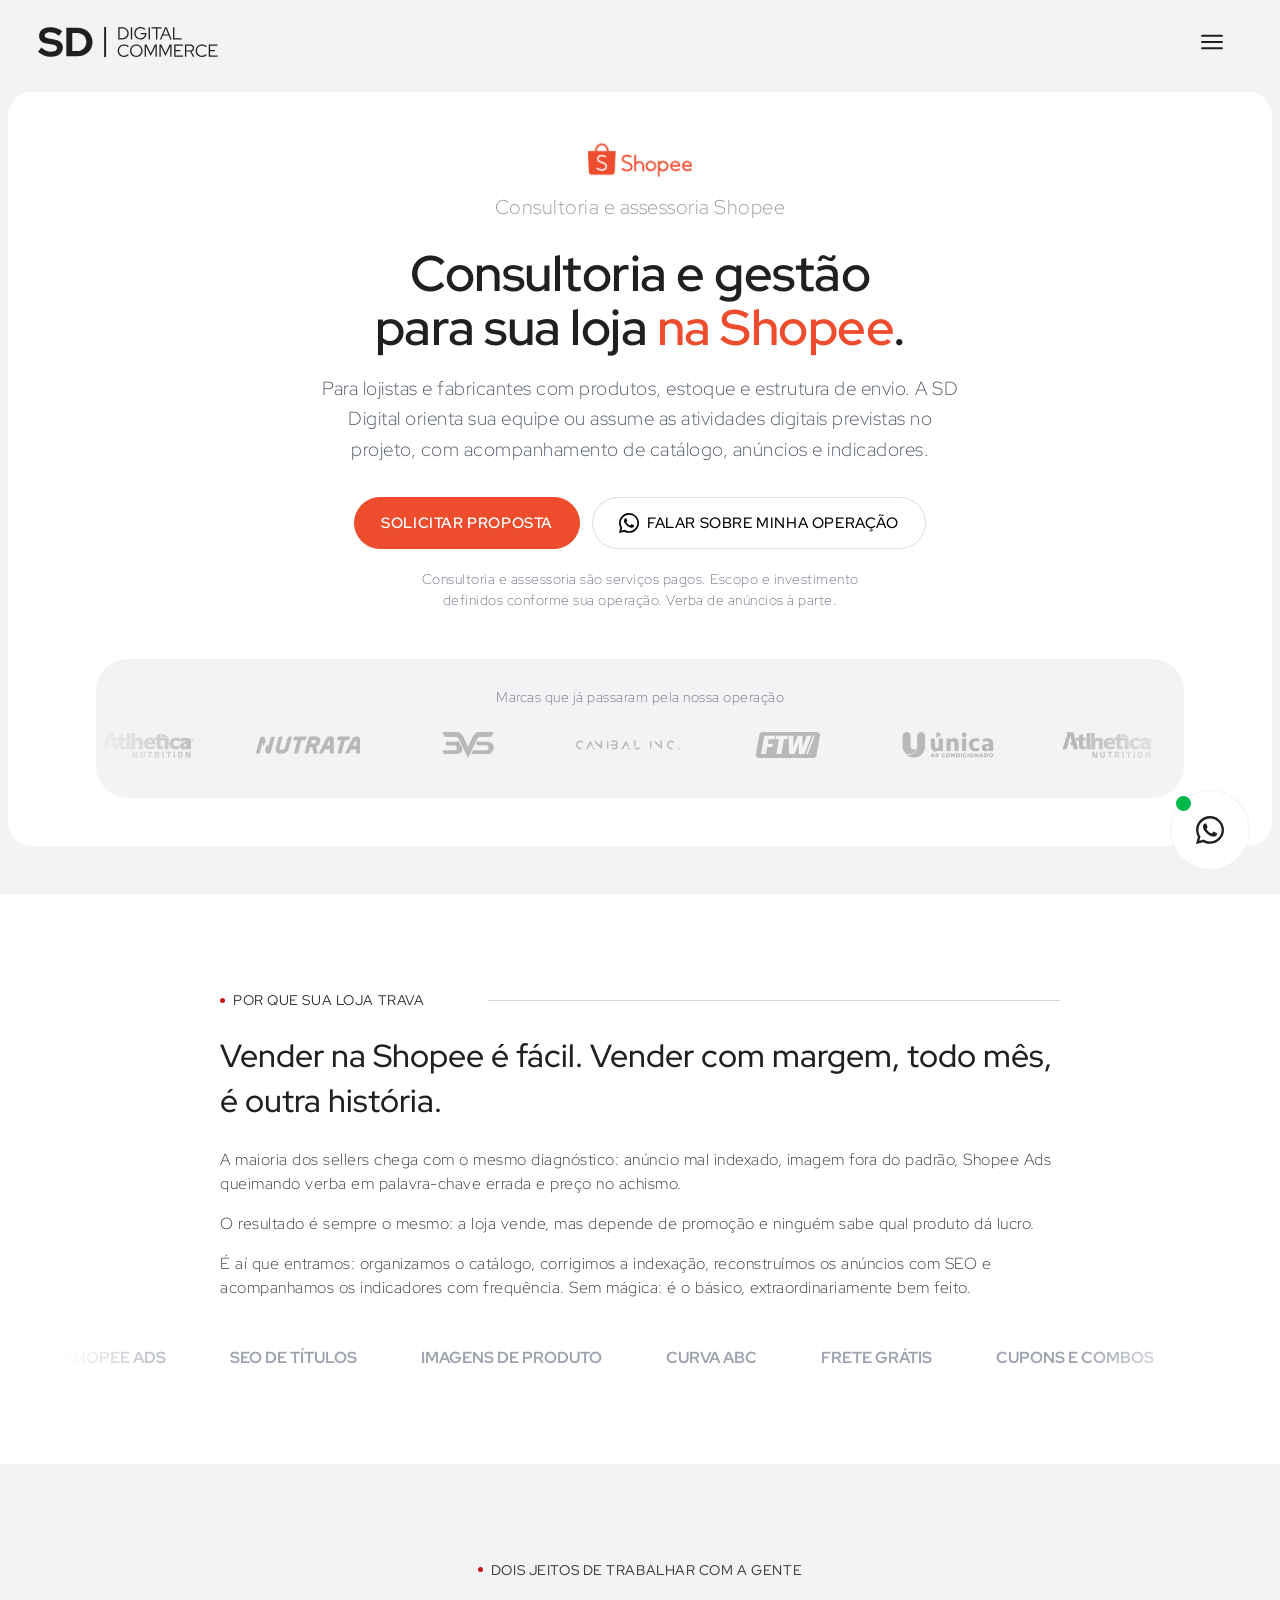
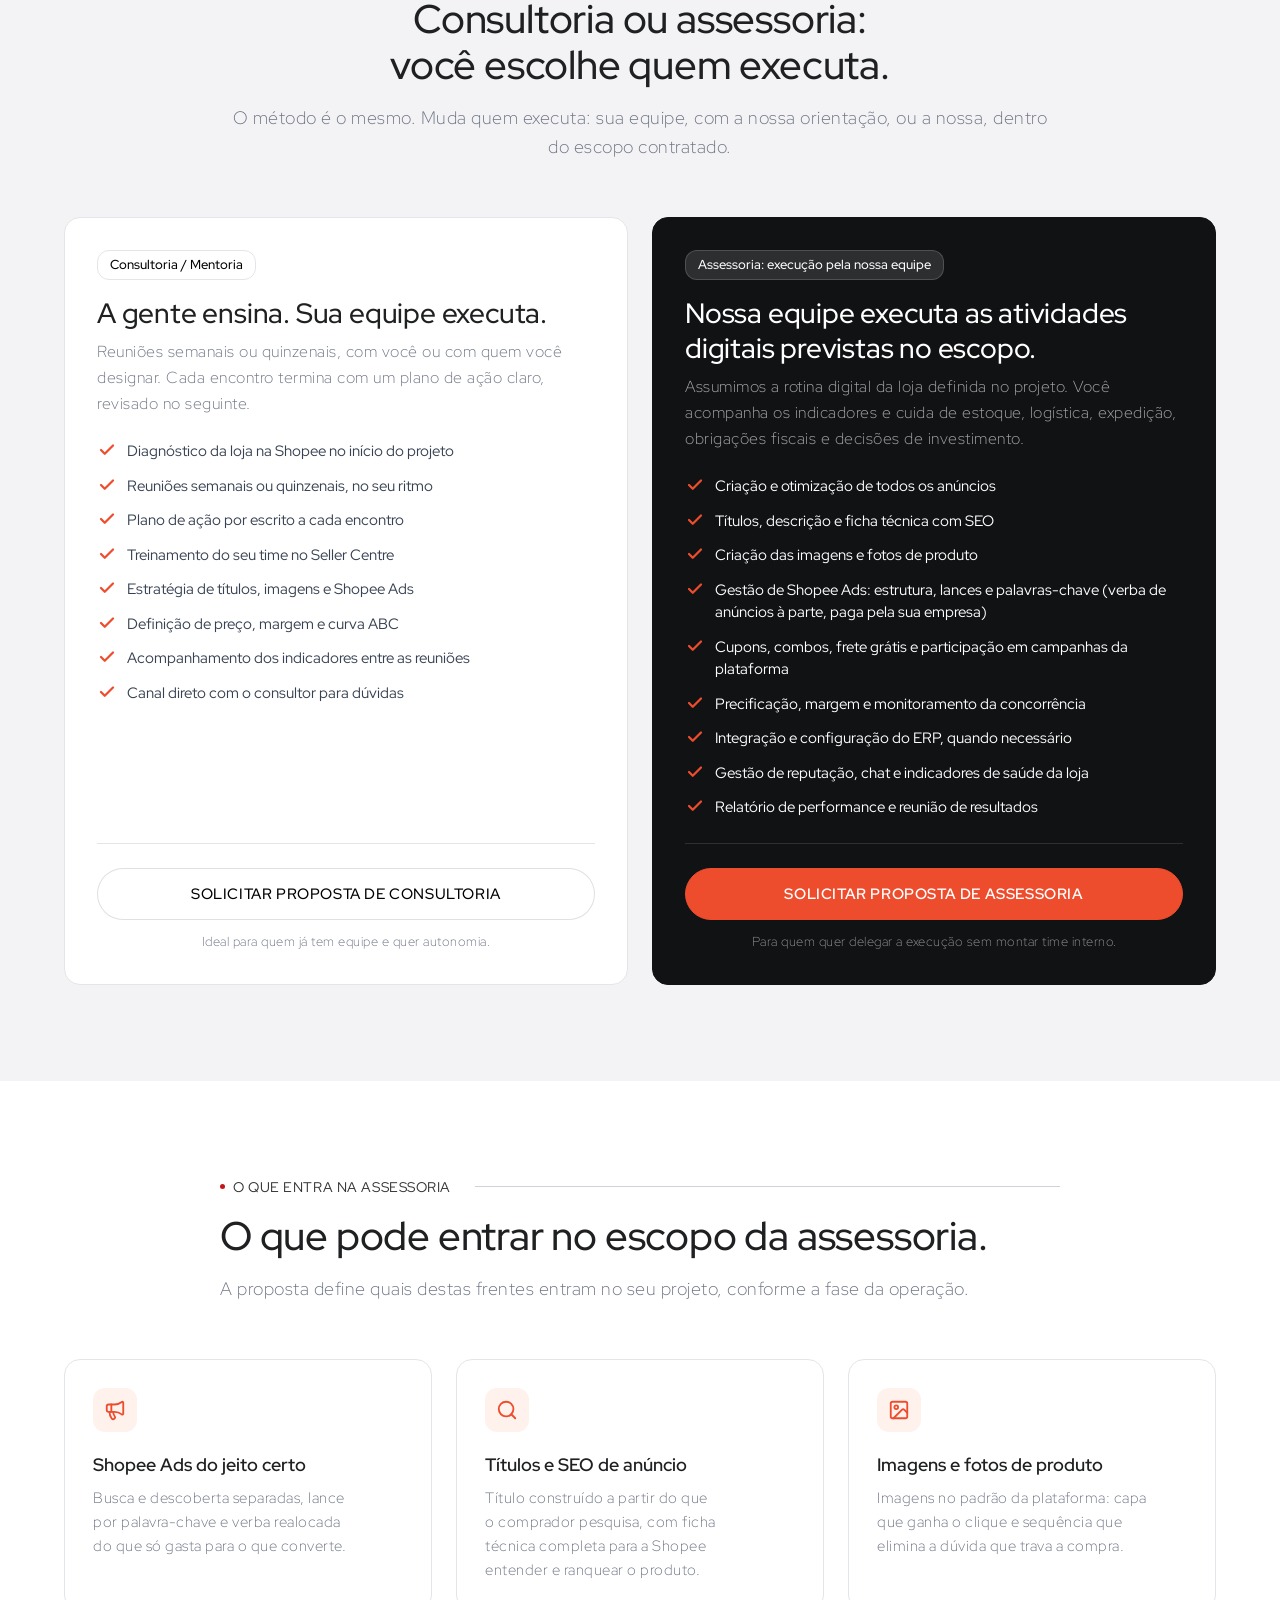
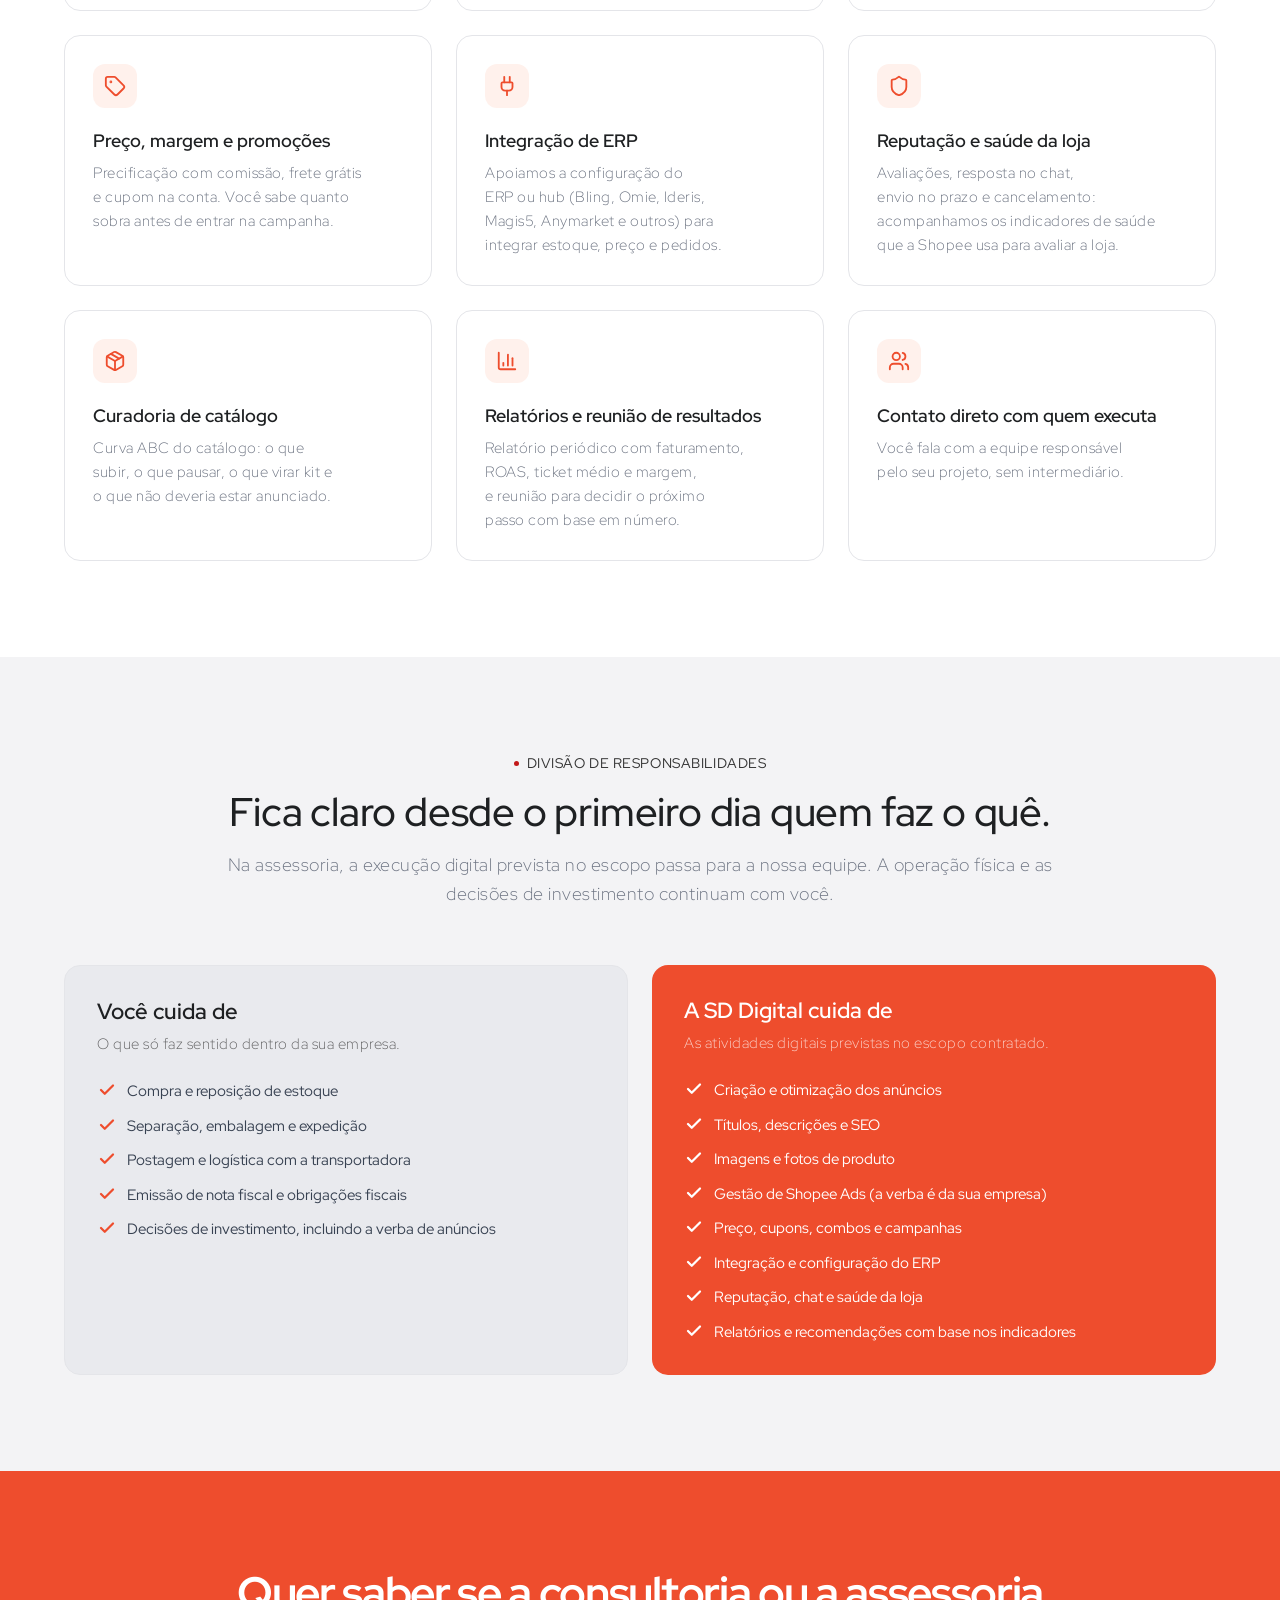
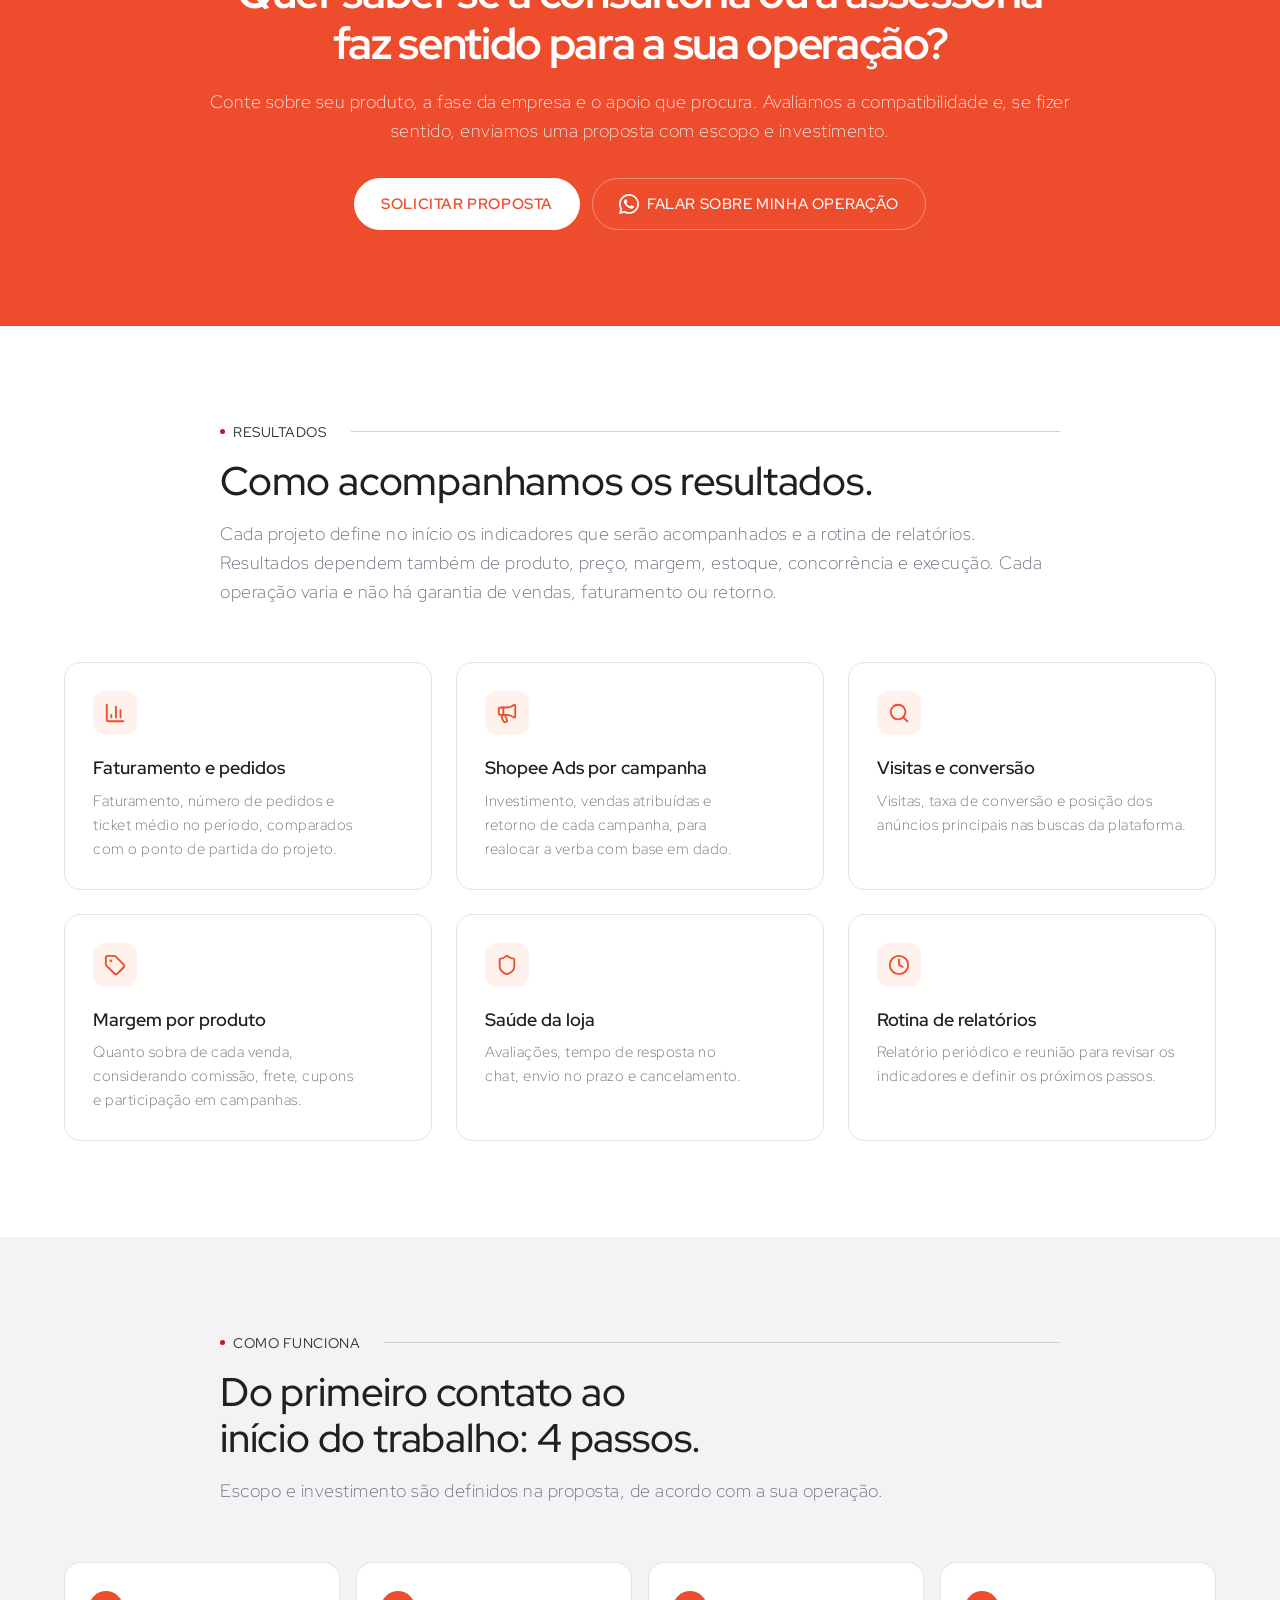
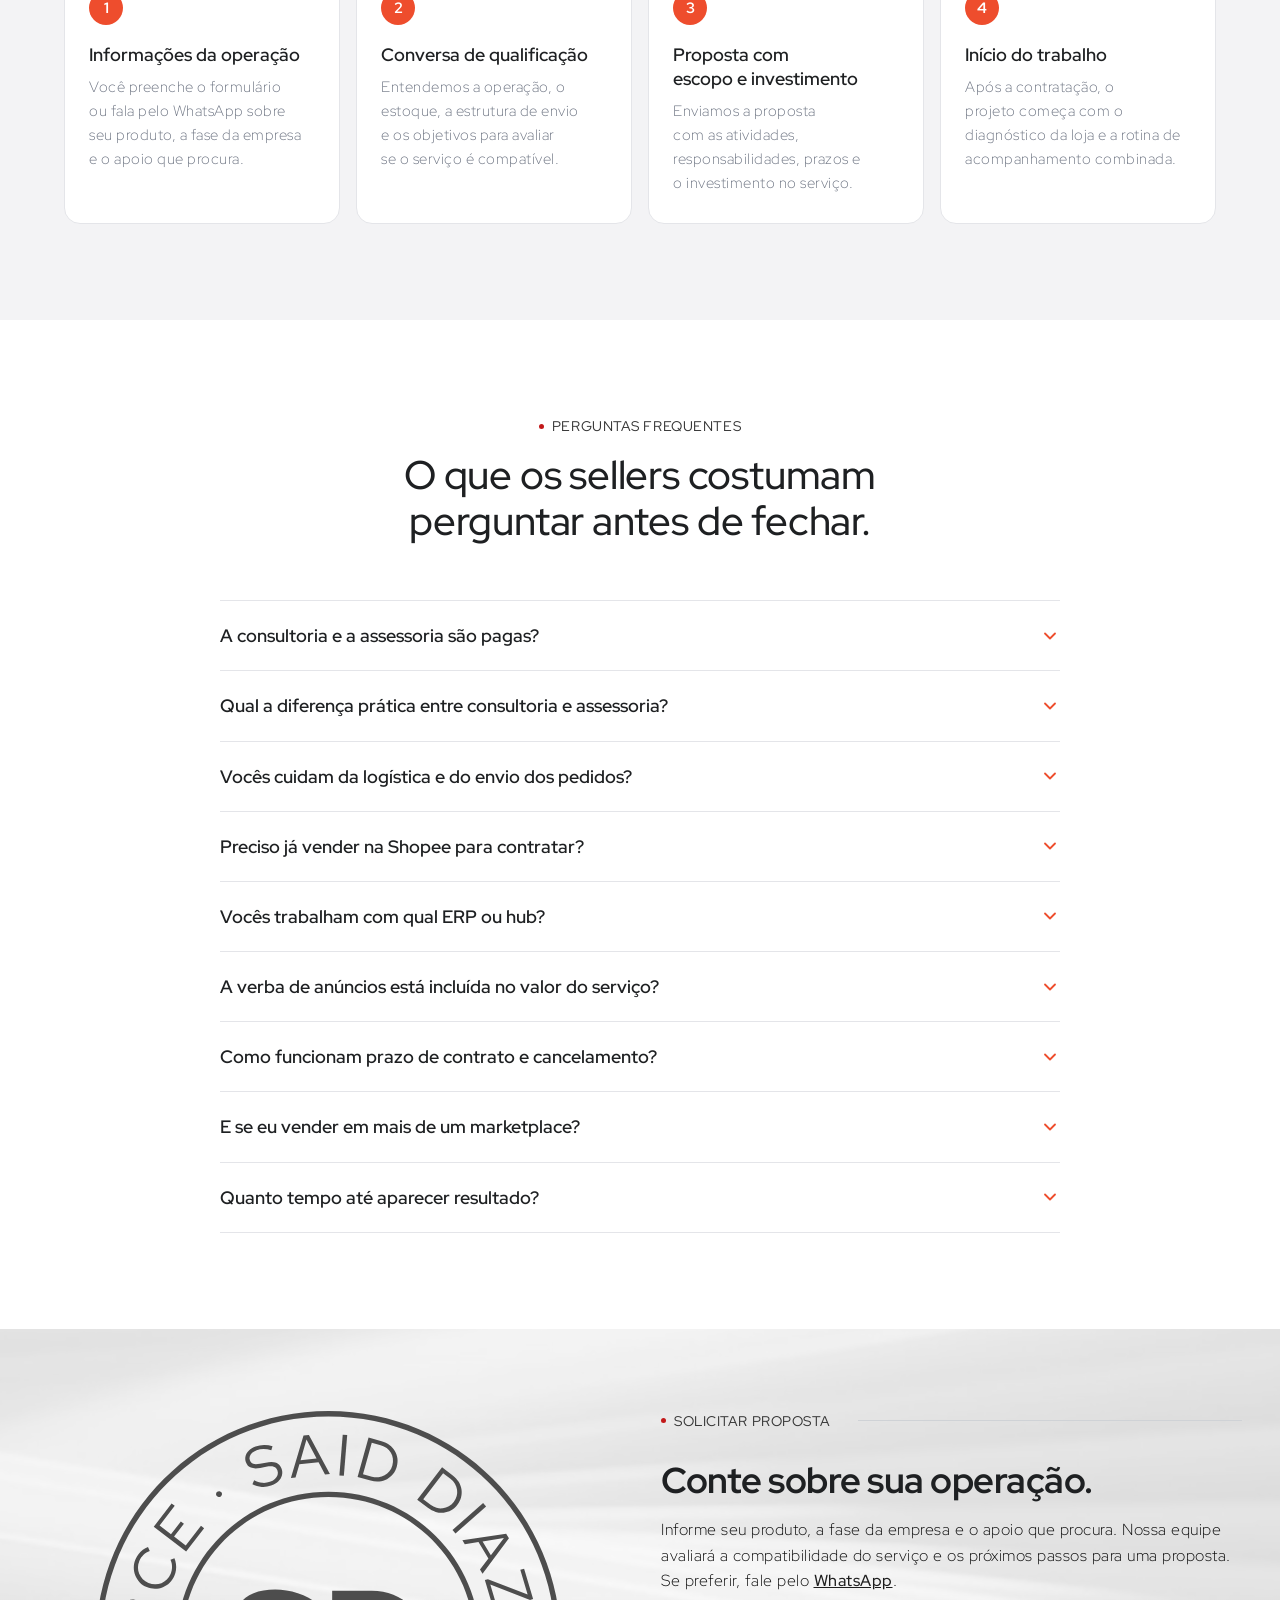
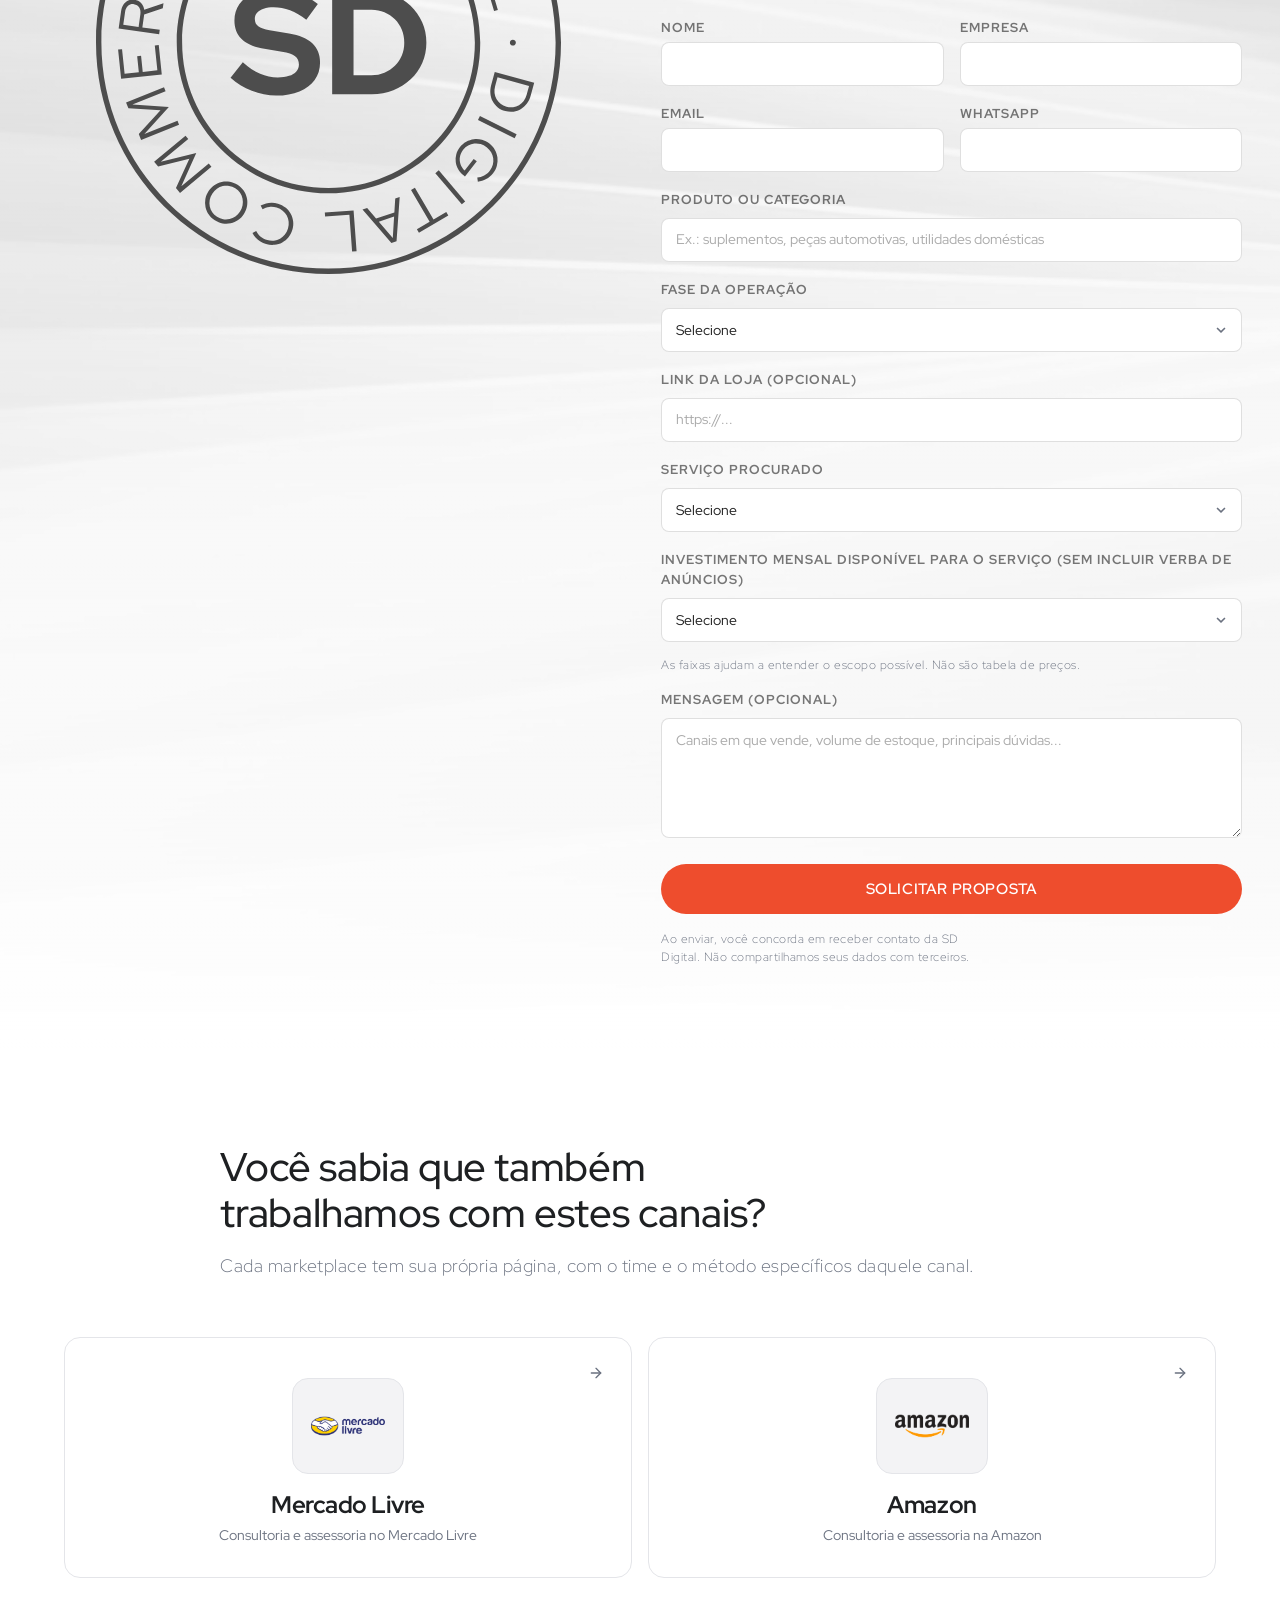
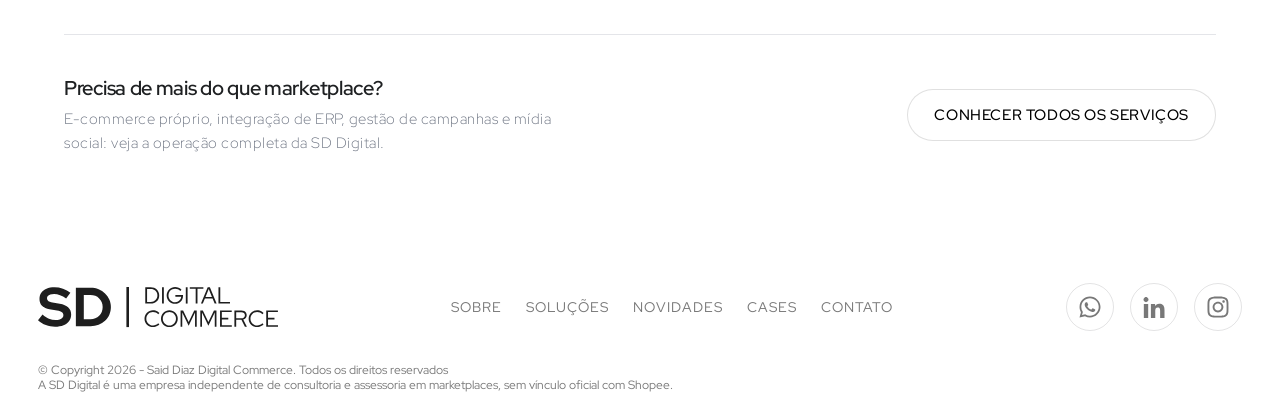
<file: lp/shopee/index.html>
<!DOCTYPE html>
<html lang="pt-BR" data-marketplace="Shopee" style="--mk:#EE4D2D;--mk-soft:#FFF1EC">
<head>
<meta charset="utf-8"/>
<meta content="width=device-width, initial-scale=1" name="viewport"/>
<title>Consultoria e Assessoria Shopee | SD Digital</title>
<meta name="description" content="Consultoria e gestão para lojistas e fabricantes na Shopee: catálogo, anúncios, Shopee Ads e indicadores. Serviço pago, com escopo e investimento definidos em proposta."/>
<meta name="robots" content="index, follow"/>
<link rel="canonical" href="https://www.saiddiazdigital.com/lp/shopee/"/>
<meta property="og:type" content="website"/>
<meta property="og:url" content="https://www.saiddiazdigital.com/lp/shopee/"/>
<meta property="og:title" content="Consultoria e Assessoria Shopee | SD Digital"/>
<meta property="og:description" content="Consultoria e gestão para lojistas e fabricantes na Shopee: catálogo, anúncios, Shopee Ads e indicadores. Serviço pago, com escopo e investimento definidos em proposta."/>
<meta property="og:image" content="https://www.saiddiazdigital.com/assets/images/6433580a545aff1b86f4e93c_Frame-37.png"/>
<meta name="twitter:card" content="summary_large_image"/>
<meta name="twitter:title" content="Consultoria e Assessoria Shopee | SD Digital"/>
<meta name="twitter:description" content="Consultoria e gestão para lojistas e fabricantes na Shopee: catálogo, anúncios, Shopee Ads e indicadores. Serviço pago, com escopo e investimento definidos em proposta."/>
<meta name="twitter:image" content="https://www.saiddiazdigital.com/assets/images/6433580a545aff1b86f4e93c_Frame-37.png"/>


<link rel="preconnect" href="https://fonts.googleapis.com"/>
<link rel="preconnect" href="https://fonts.gstatic.com" crossorigin/>
<link rel="preload" as="style" href="https://fonts.googleapis.com/css2?family=Red+Hat+Display:wght@300;400;500;600;700&amp;display=swap"/>
<link rel="stylesheet" href="https://fonts.googleapis.com/css2?family=Red+Hat+Display:wght@300;400;500;600;700&amp;display=swap" media="print" onload="this.media='all'"/>
<noscript><link rel="stylesheet" href="https://fonts.googleapis.com/css2?family=Red+Hat+Display:wght@300;400;500;600;700&amp;display=swap"/></noscript>

<link rel="stylesheet" href="../../assets/css/saiddiazdigital.webflow.shared.899e1d6f1.min.css"/>
<link rel="stylesheet" href="../../assets/css/site-overrides.css?v=35"/>
<link rel="stylesheet" href="../../assets/css/lp-marketplace.css?v=49"/>
<link rel="shortcut icon" href="../../assets/images/6433569aa31608f904c65bf5_Frame-124.svg" type="image/x-icon"/>
<link rel="apple-touch-icon" href="../../assets/images/6433569ea50b9c74586c1456_Frame-125.svg"/>

<!-- Google Tag Manager -->
<script>(function(w,d,s,l,i){w[l]=w[l]||[];w[l].push({'gtm.start':
new Date().getTime(),event:'gtm.js'});var f=d.getElementsByTagName(s)[0],
j=d.createElement(s),dl=l!='dataLayer'?'&l='+l:'';j.async=true;j.src=
'https://www.googletagmanager.com/gtm.js?id='+i+dl;f.parentNode.insertBefore(j,f);
})(window,document,'script','dataLayer','GTM-544MR6GZ');</script>
<!-- End Google Tag Manager -->
<script async src="https://www.googletagmanager.com/gtag/js?id=G-4YQKZQLQL6"></script>
<script>
  window.dataLayer = window.dataLayer || [];
  function gtag(){dataLayer.push(arguments);}
  gtag('js', new Date());
  gtag('config', 'G-4YQKZQLQL6');
</script>

<script type="application/ld+json">{"@context":"https://schema.org","@graph":[{"@type":"Service","@id":"https://www.saiddiazdigital.com/lp/shopee/#service","name":"Consultoria e assessoria na Shopee","serviceType":"Gestão de marketplace: Shopee","description":"Consultoria e gestão para lojistas e fabricantes na Shopee: catálogo, anúncios, Shopee Ads e indicadores. Serviço pago, com escopo e investimento definidos em proposta.","areaServed":{"@type":"Country","name":"Brasil"},"provider":{"@type":"Organization","name":"SD Digital","legalName":"Said Diaz Digital Commerce","url":"https://www.saiddiazdigital.com"},"hasOfferCatalog":{"@type":"OfferCatalog","name":"Serviços na Shopee","itemListElement":[{"@type":"Offer","itemOffered":{"@type":"Service","name":"Consultoria / Mentoria","description":"Reuniões semanais ou quinzenais, com você ou com quem você designar. Cada encontro termina com um plano de ação claro, revisado no seguinte."}},{"@type":"Offer","itemOffered":{"@type":"Service","name":"Assessoria: execução pela nossa equipe","description":"Assumimos a rotina digital da loja definida no projeto. Você acompanha os indicadores e cuida de estoque, logística, expedição, obrigações fiscais e decisões de investimento."}}]}},{"@type":"FAQPage","@id":"https://www.saiddiazdigital.com/lp/shopee/#faq","mainEntity":[{"@type":"Question","name":"A consultoria e a assessoria são pagas?","acceptedAnswer":{"@type":"Answer","text":"Sim. Consultoria e assessoria são serviços pagos. O escopo e o investimento são definidos em proposta, conforme a sua operação. A verba de anúncios é separada do valor do serviço."}},{"@type":"Question","name":"Qual a diferença prática entre consultoria e assessoria?","acceptedAnswer":{"@type":"Answer","text":"Na consultoria orientamos e a sua equipe executa, em reuniões com plano de ação e acompanhamento. Na assessoria a nossa equipe executa as atividades digitais previstas no escopo, como anúncios, imagens, SEO e Shopee Ads. Você cuida de estoque, logística, expedição, obrigações fiscais e decisões de investimento."}},{"@type":"Question","name":"Vocês cuidam da logística e do envio dos pedidos?","acceptedAnswer":{"@type":"Answer","text":"Não. Estoque, embalagem, postagem, logística e nota fiscal continuam com a sua empresa. A nossa parte são as atividades digitais previstas no escopo."}},{"@type":"Question","name":"Preciso já vender na Shopee para contratar?","acceptedAnswer":{"@type":"Answer","text":"Não. Atendemos lojistas e fabricantes que já têm produto, estoque e estrutura de envio, vendam ou não na Shopee hoje. Para quem vai começar no canal, o projeto inclui cadastro, catálogo e primeiras campanhas."}},{"@type":"Question","name":"Vocês trabalham com qual ERP ou hub?","acceptedAnswer":{"@type":"Answer","text":"Trabalhamos com os principais do mercado, como Bling, Omie, Tiny, Ideris, Magis5 e Anymarket. Se você ainda não tem um, ajudamos a avaliar a opção adequada para a operação."}},{"@type":"Question","name":"A verba de anúncios está incluída no valor do serviço?","acceptedAnswer":{"@type":"Answer","text":"Não. A verba de Shopee Ads é separada do valor da consultoria ou assessoria e é paga pela sua empresa diretamente à Shopee. Quando a gestão de anúncios faz parte do escopo, cuidamos da estrutura das campanhas, lances e palavras-chave."}},{"@type":"Question","name":"Como funcionam prazo de contrato e cancelamento?","acceptedAnswer":{"@type":"Answer","text":"Prazo, condições de cancelamento e rotina de atendimento são definidos na proposta e no contrato de cada projeto, de acordo com o escopo."}},{"@type":"Question","name":"E se eu vender em mais de um marketplace?","acceptedAnswer":{"@type":"Answer","text":"Esta página é focada em Shopee, mas também atendemos Mercado Livre, Amazon e e-commerce próprio. Conte sobre os canais na solicitação e montamos a proposta para o conjunto."}},{"@type":"Question","name":"Quanto tempo até aparecer resultado?","acceptedAnswer":{"@type":"Answer","text":"Não há prazo garantido. O tempo depende do estado da conta, do produto, do preço, da margem, do estoque e da concorrência. Na proposta definimos os indicadores acompanhados e a rotina de relatórios."}}]},{"@type":"BreadcrumbList","itemListElement":[{"@type":"ListItem","position":1,"name":"Início","item":"https://www.saiddiazdigital.com/"},{"@type":"ListItem","position":2,"name":"Shopee","item":"https://www.saiddiazdigital.com/lp/shopee/"}]}]}</script>
</head>
<body class="body lp-body">
<!-- Google Tag Manager (noscript) -->
<noscript><iframe src="https://www.googletagmanager.com/ns.html?id=GTM-544MR6GZ" height="0" width="0" style="display:none;visibility:hidden"></iframe></noscript>

<div role="banner" class="nav w-nav" data-lp-nav>
    <div class="container rel_2 w-container">
      <div class="page-padding">
        <div class="nav-wrapper">
          <div class="div-block-3"><a href="../../" class="logo w-nav-brand" aria-label="SD Digital: página inicial"><span class="lp-nav-logo" aria-hidden="true"></span></a></div>
          <nav role="navigation" class="nav-menu w-nav-menu"><div class="container"><div class="page-padding menupdd"><div class="menu"><div class="links-wrapper"><a href="#topo" class="nav-link w-nav-link">Início</a><a href="#servicos" class="nav-link w-nav-link">Serviços</a><a href="#entregaveis" class="nav-link w-nav-link">O que fazemos</a><a href="#resultados" class="nav-link w-nav-link">Resultados</a><a href="#faq" class="nav-link w-nav-link">Dúvidas</a><a href="#form" class="nav-link_2 w-nav-link">Contato</a><a href="../../" class="nav-link lp-nav-home w-nav-link"><svg viewBox="0 0 24 24" fill="none" stroke="currentColor" stroke-width="2" stroke-linecap="round" stroke-linejoin="round" aria-hidden="true"><path d="M19 12H5"/><path d="m12 19-7-7 7-7"/></svg>Voltar para a home</a></div></div></div></div></nav>
          <div class="menu-button w-nav-button" role="button" tabindex="0" aria-label="Abrir menu" aria-expanded="false"><div class="w-icon-nav-menu"></div></div>
        </div>
      </div>
    </div>
  </div>
<main>
<section class="lp-hero is-no-compare" id="topo">
    <div class="lp-hero-main">
      <div class="lp-hero-inner">
        <div class="lp-eyebrow">
          <div class="lp-mk-logo"><img src="../../assets/images/6438b8791740971df2bcbe1e_shopee.png" alt="Logo da Shopee" width="120" height="40"/></div>
          <p class="h6-heading-2">Consultoria e assessoria Shopee</p>
        </div>
        <h1>Consultoria e gestão para sua loja <span class="lp-em">na Shopee</span>.</h1>
        <p class="lp-hero-sub">Para lojistas e fabricantes com produtos, estoque e estrutura de envio. A SD Digital orienta sua equipe ou assume as atividades digitais previstas no projeto, com acompanhamento de catálogo, anúncios e indicadores.</p>
        <div class="lp-actions">
          <a href="#form" class="lp-btn-mk">Solicitar proposta</a>
          <a href="https://api.whatsapp.com/send?phone=5519999540707&amp;text=Ol%C3%A1!%20Vim%20pela%20p%C3%A1gina%20de%20Shopee%20da%20SD%20Digital%20e%20quero%20conhecer%20a%20consultoria%20ou%20assessoria%20para%20minha%20empresa.%20Meu%20produto%20%C3%A9%3A%20___.%20Link%20da%20loja%2C%20se%20j%C3%A1%20tiver%3A%20___." target="_blank" rel="noopener" data-wa-position="hero" class="lp-btn-ghost"><span class="lp-btn-icon" aria-hidden="true"><svg width="20" height="20" viewBox="0 0 28 28" fill="none" xmlns="http://www.w3.org/2000/svg">
<path d="M23.75 4.125C26.375 6.75 28 10.1875 28 13.9375C28 21.5625 21.625 27.8125 13.9375 27.8125C11.625 27.8125 9.375 27.1875 7.3125 26.125L0 28L1.9375 20.8125C0.75 18.75 0.0625 16.375 0.0625 13.875C0.0625 6.25 6.3125 -1.19209e-07 13.9375 -1.19209e-07C17.6875 -1.19209e-07 21.1875 1.5 23.75 4.125ZM13.9375 25.4375C20.3125 25.4375 25.625 20.25 25.625 13.9375C25.625 10.8125 24.3125 7.9375 22.125 5.75C19.9375 3.5625 17.0625 2.375 14 2.375C7.625 2.375 2.4375 7.5625 2.4375 13.875C2.4375 16.0625 3.0625 18.1875 4.1875 20.0625L4.5 20.5L3.3125 24.75L7.6875 23.5625L8.0625 23.8125C9.875 24.875 11.875 25.4375 13.9375 25.4375ZM20.3125 16.8125C20.625 17 20.875 17.0625 20.9375 17.25C21.0625 17.375 21.0625 18.0625 20.75 18.875C20.4375 19.6875 19.0625 20.4375 18.4375 20.5C17.3125 20.6875 16.4375 20.625 14.25 19.625C10.75 18.125 8.5 14.625 8.3125 14.4375C8.125 14.1875 6.9375 12.5625 6.9375 10.8125C6.9375 9.125 7.8125 8.3125 8.125 7.9375C8.4375 7.5625 8.8125 7.5 9.0625 7.5C9.25 7.5 9.5 7.5 9.6875 7.5C9.9375 7.5 10.1875 7.4375 10.5 8.125C10.75 8.8125 11.5 10.5 11.5625 10.6875C11.625 10.875 11.6875 11.0625 11.5625 11.3125C10.9375 12.625 10.1875 12.5625 10.5625 13.1875C11.9375 15.5 13.25 16.3125 15.3125 17.3125C15.625 17.5 15.8125 17.4375 16.0625 17.25C16.25 17 16.9375 16.1875 17.125 15.875C17.375 15.5 17.625 15.5625 17.9375 15.6875C18.25 15.8125 19.9375 16.625 20.3125 16.8125Z" fill="currentColor"/>
</svg></span>Falar sobre minha operação</a>
        </div>
        <p class="lp-hero-note">Consultoria e assessoria são serviços pagos. Escopo e investimento definidos conforme sua operação. Verba de anúncios à parte.</p>
        
      </div>

      <div class="lp-hero-card lp-reveal">
        <div class="lp-hero-logos">
          <p class="lp-hero-card-title">Marcas que já passaram pela nossa operação</p>
          <div class="lp-clients lp-reveal" aria-label="Marcas que já passaram pela nossa operação">
            <div class="lp-clients-track"><div class="lp-client-logo" title="Atlhetica" aria-label="Atlhetica"><svg width="330" height="94" viewBox="0 0 330 94" fill="none" xmlns="http://www.w3.org/2000/svg">
<path fill-rule="evenodd" clip-rule="evenodd" d="M74.3575 62.4253C63.6063 62.4253 60.1449 59.3449 60.1449 49.4393V30.678H51.8979L47.8696 21.1765H60.1449V12.595L74.3575 5.90913V21.1811H84.449V30.678H74.4505V46.5865C74.4505 50.7355 75.7421 52.5847 79.3011 52.5847C80.9876 52.5847 82.9669 51.7902 84.4537 51.465V61.2917C81.3686 61.9328 77.7214 62.4253 74.3622 62.4253" fill="currentColor"/>
<path fill-rule="evenodd" clip-rule="evenodd" d="M101.598 3.21434H87.395V62.4253C93.1331 62.4671 97.1009 62.4253 101.598 62.43V3.21434Z" fill="currentColor"/>
<path fill-rule="evenodd" clip-rule="evenodd" d="M210.217 62.4253C199.47 62.4253 196.009 59.3449 196.009 49.4393V30.678H191.799L187.678 21.1811H196.009V9.2451L210.217 5.90913V21.1765H221.87L226.367 30.678H210.319V46.5865C210.319 50.7355 211.532 52.1201 215.081 52.1201C216.763 52.1201 218.826 51.7902 220.313 51.4696V61.2963C217.228 61.9375 213.581 62.43 210.222 62.43" fill="currentColor"/>
<path fill-rule="evenodd" clip-rule="evenodd" d="M171.956 29.9578C167.932 29.9578 165.014 32.7269 164.652 36.7784H178.339C178.511 32.3366 175.961 29.9578 171.956 29.9578ZM190.563 44.8023H163.551C163.657 50.0432 167.295 53.0633 174.78 53.0633C179.245 53.0633 183.896 52.2688 188.087 50.5961L189.369 59.7305C185.183 61.2313 180.342 62.0815 175.663 62.3463C174.622 62.4021 173.61 62.43 172.583 62.43C157.715 62.43 149.491 56.153 149.491 42.2609C149.491 30.1158 157.255 21.1393 171.305 21.1393C185.355 21.1393 191.005 29.1586 191.005 39.4778C191.005 41.1458 190.824 42.8928 190.563 44.7977" fill="currentColor"/>
<path fill-rule="evenodd" clip-rule="evenodd" d="M265.571 62.4811C250.62 62.4811 242.475 55.9346 242.475 43.0926C242.475 31.124 249.867 21.223 267.625 21.223C271.082 21.223 276.894 21.7015 280.267 22.5796L282.298 35.8166H280.267C280.039 33.9396 271.509 30.3899 265.669 31.3563C260.781 32.1601 256.739 35.1058 256.739 41.6522C256.739 48.1987 260.428 51.9482 268.745 51.9482C271.644 51.9482 274.868 50.5218 277.624 49.2162L278.557 60.8828C274.445 61.9236 270.524 62.4811 265.567 62.4811" fill="currentColor"/>
<path fill-rule="evenodd" clip-rule="evenodd" d="M41.4254 5.43522C40.4962 2.10855 38.4611 0.538139 34.9161 0.538139H11.8106V1.52778H13.7434C17.8506 1.52778 17.9529 5.91378 17.4557 8.70613C17.2513 9.89556 17.1723 10.9363 16.257 13.7287L0 62.4253H15.0444L19.1887 48.5379L19.5 47.4832L28.7831 14.6347L34.9161 37.3824H27.5612L32.2724 47.4832H37.1463L41.3185 62.43H57.6685L41.4254 5.43522Z" fill="currentColor"/>
<path fill-rule="evenodd" clip-rule="evenodd" d="M132.727 21.2137C125.902 21.2137 121.693 23.7923 117.739 26.7659H117.521C117.521 24.8423 117.534 3.22828 117.534 3.22828C117.172 3.23293 105.296 3.16788 104.567 3.23293L104.586 53.4489H104.539V62.4625H118.798V42.9718C118.798 36.9642 123.003 31.6025 128.053 31.6025C131.329 31.6025 132.346 33.5539 132.346 36.8016V62.4625H146.471V45.6433L146.559 33.9582C146.559 26.9842 143.191 21.2137 132.727 21.2137Z" fill="currentColor"/>
<path fill-rule="evenodd" clip-rule="evenodd" d="M325.238 23.8852H324.601V25.5671H324.991C325.911 25.5671 326.195 25.07 326.195 24.6333C326.195 24.1082 325.939 23.8899 325.238 23.8899M326.074 28.5128L324.94 26.213H324.601V27.8298L325.238 28.0761V28.5082H323.017V28.0761L323.723 27.8298V23.8899L323.017 23.6529V23.1976H323.607C324.387 23.179 324.875 23.179 325.279 23.179C326.608 23.179 327.091 23.7226 327.091 24.5171C327.091 25.3627 326.613 25.8877 325.828 26.0457L326.292 26.8309L326.789 27.8298L327.468 28.0761V28.5082H326.078L326.074 28.5128ZM325.135 22.0825C327.263 22.0825 328.992 23.8573 328.992 25.9388C328.992 28.0203 327.263 29.7022 325.135 29.7022C323.007 29.7022 321.279 27.9135 321.279 25.8459C321.279 23.7784 322.993 22.0825 325.135 22.0825ZM325.135 30.6129C322.362 30.6129 320.266 28.5314 320.266 25.8877C320.266 23.2441 322.454 21.1672 325.135 21.1672C327.816 21.1672 330 23.2301 330 25.8877C330 28.5453 327.774 30.6129 325.135 30.6129Z" fill="currentColor"/>
<path fill-rule="evenodd" clip-rule="evenodd" d="M221.349 21.1858L225.243 30.0972V62.4764H239.451V21.1765C233.666 21.1765 228.184 21.1579 221.349 21.1858Z" fill="currentColor"/>
<path fill-rule="evenodd" clip-rule="evenodd" d="M304.674 49.7738L299.093 52.213C297.258 53.0354 295.112 52.213 294.289 50.3824L294.159 50.0897C293.337 48.2638 294.159 46.1126 295.999 45.2948L304.669 41.4153V49.7784L304.674 49.7738ZM299.725 21.223C294.443 21.223 288.291 22.0918 283.626 23.2952L284.946 35.0825C288.458 33.5725 293.657 32.4574 297.43 32.4574C302.536 32.4574 303.591 32.6712 304.39 33.2845V33.5539C292.919 37.1268 280.546 40.8113 280.546 51.5672C280.546 58.0207 284.779 62.8807 293.565 62.8807C298.815 62.8807 303.596 60.8735 305.882 57.4678V62.4764H320.568V35.877C320.568 26.1572 315.996 21.2183 299.73 21.2183" fill="currentColor"/>
<path fill-rule="evenodd" clip-rule="evenodd" d="M239.191 16.9113C239.678 17.1994 239.446 18.0357 238.986 18.0357H214.273C213.804 18.0357 213.432 17.6547 213.432 17.1947V6.69433C213.432 6.22972 213.929 5.8162 214.38 5.91377L214.612 5.99741L239.186 16.9113H239.191Z" fill="currentColor"/>
<path fill-rule="evenodd" clip-rule="evenodd" d="M113.204 78.6266V93.1366H108.46V71.0812H114.561L121.823 86.2742V71.0812H126.557V93.1366H120.42L113.204 78.6266Z" fill="currentColor"/>
<path fill-rule="evenodd" clip-rule="evenodd" d="M153.951 71.0812V86.7017C153.951 90.0516 151.865 93.4619 145.639 93.4619C139.414 93.4619 137.323 90.0516 137.323 86.7017V71.0812H142.29V86.2417C142.29 88.0305 143.149 89.0526 145.639 89.0526C148.13 89.0526 148.985 88.0305 148.985 86.2417V71.0812H153.956H153.951Z" fill="currentColor"/>
<path fill-rule="evenodd" clip-rule="evenodd" d="M173.856 75.4811V93.1273H168.88V75.4811H162.96V71.0812H179.789V75.4811H173.856Z" fill="currentColor"/>
<path fill-rule="evenodd" clip-rule="evenodd" d="M200.525 77.7949C200.525 76.1362 199.897 75.4765 197.876 75.4765H193.932V81.9625H197.876C200 81.9625 200.525 81.2052 200.525 79.5512V77.7949ZM196.849 86.2742H193.932V93.1227H188.965V71.0719H198.146C203.507 71.0719 205.496 73.1905 205.496 77.3303V80.053C205.496 82.7942 204.506 84.6434 202.285 85.5773L207.615 93.1227H201.723L196.849 86.2742Z" fill="currentColor"/>
<path d="M222.022 71.0765H217.056V93.1273H222.022V71.0765Z" fill="currentColor"/>
<path fill-rule="evenodd" clip-rule="evenodd" d="M242.261 75.4811V93.1273H237.29V75.4811H231.371V71.0812H248.194V75.4811H242.261Z" fill="currentColor"/>
<path d="M262.505 71.0765H257.529V93.1273H262.505V71.0765Z" fill="currentColor"/>
<path fill-rule="evenodd" clip-rule="evenodd" d="M285.234 77.9297C285.234 76.2106 284.137 75.1512 281.647 75.1512C279.157 75.1512 278.069 76.2106 278.069 77.9297V86.2742C278.069 87.9979 279.166 89.0526 281.647 89.0526C284.128 89.0526 285.234 87.9979 285.234 86.2742V77.9297ZM290.2 86.7063C290.2 90.0516 287.882 93.4619 281.647 93.4619C275.412 93.4619 273.103 90.0469 273.103 86.7063V77.5022C273.103 74.157 275.426 70.7467 281.647 70.7467C287.868 70.7467 290.2 74.157 290.2 77.5022V86.7063Z" fill="currentColor"/>
<path fill-rule="evenodd" clip-rule="evenodd" d="M305.366 78.6266V93.1366H300.631V71.0812H306.732L313.989 86.2742V71.0812H318.728V93.1366H312.595L305.366 78.6266Z" fill="currentColor"/>
</svg></div>
<div class="lp-client-logo" title="Nutrata" aria-label="Nutrata"><svg width="300" height="50" viewBox="0 0 300 50" fill="none" xmlns="http://www.w3.org/2000/svg">
<path d="M166.581 49.4545C165.568 46.5533 164.954 43.5546 164.103 40.6259C163.252 37.6821 162.537 34.6986 161.744 31.6603C159.782 31.5993 157.811 31.5384 155.775 31.4744C155.638 31.8888 155.485 32.2759 155.375 32.6781C154.93 34.3238 154.484 35.9694 154.06 37.6211C153.618 39.343 153.23 41.077 152.751 42.7866C152.388 44.0848 152.165 45.4349 151.533 46.6478C150.96 47.754 150.059 48.525 148.924 49.0218C148.113 49.3783 147.252 49.5002 146.373 49.5002C144.466 49.5002 142.562 49.5002 140.694 49.5002C140.151 49.0827 140.062 48.589 140.224 47.9856C140.578 46.66 140.895 45.3252 141.237 43.9965C141.469 43.0853 141.71 42.1741 141.957 41.2659C142.195 40.3852 142.455 39.5106 142.69 38.6298C143.004 37.4505 143.3 36.268 143.611 35.0887C143.889 34.0342 144.182 32.9829 144.451 31.9254C144.701 30.9411 144.924 29.9476 145.165 28.9602C145.259 28.5762 145.366 28.1983 145.473 27.8174C145.757 26.8239 146.071 25.8365 146.33 24.8339C146.675 23.5022 146.968 22.1552 147.307 20.8204C147.749 19.0925 148.204 17.3676 148.677 15.6458C149.211 13.7076 149.779 11.7785 150.313 9.84031C150.719 8.36533 151.1 6.8812 151.485 5.40013C151.631 4.83025 151.735 4.24818 151.903 3.6844C152.418 1.94429 153.682 1.15804 155.409 0.899002C158.949 0.365694 162.513 0.155417 166.08 0.0335183C167.957 -0.0304788 169.846 -0.0121939 171.717 0.121895C173.423 0.243794 175.141 0.432738 176.791 0.905097C178.506 1.39574 180.185 2.02047 181.622 3.11757C182.995 4.1659 184.115 5.45803 184.738 7.07929C185.104 8.03315 185.324 9.04491 185.455 10.0841C185.65 11.6353 185.354 13.1163 185.141 14.6279C184.778 17.1878 183.871 19.5435 182.663 21.7925C181.79 23.4138 180.533 24.7333 179.147 25.9371C177.875 27.0433 176.447 27.9119 174.924 28.6189C174.231 28.9389 173.499 29.1796 172.824 29.4417C173.069 30.4626 173.288 31.4652 173.551 32.4557C173.798 33.3821 174.109 34.2933 174.359 35.2197C174.762 36.7191 175.128 38.2306 175.531 39.733C175.839 40.8758 176.181 42.0065 176.502 43.1462C176.917 44.6242 177.344 46.1023 177.725 47.5894C177.823 47.9734 177.811 48.397 177.78 48.7962C177.768 48.9638 177.615 49.1924 177.463 49.2625C177.179 49.3996 176.849 49.5124 176.535 49.5124C173.307 49.5185 170.078 49.5002 166.849 49.4911C166.797 49.4911 166.749 49.4789 166.575 49.4575L166.581 49.4545ZM158.711 20.6436C158.949 20.6619 159.144 20.6893 159.342 20.6954C160.688 20.729 162.034 20.7899 163.38 20.7777C165.79 20.7564 168.204 20.7198 170.499 19.8025C171.616 19.3576 172.559 18.7329 173.258 17.7211C173.828 16.8922 174.051 15.9657 174.155 15.0119C174.347 13.2687 173.419 11.8364 171.524 11.3884C170.844 11.2269 170.148 11.1873 169.477 11.0593C168.445 10.8612 167.423 10.8125 166.389 10.8338C164.838 10.8643 163.291 10.9222 161.741 10.974C161.521 10.9801 161.302 11.0288 161.109 11.0532C160.304 14.2744 159.51 17.4346 158.708 20.6406L158.711 20.6436Z" fill="currentColor"/>
<path d="M288.932 37.6699H274.434C273.97 38.5841 273.491 39.5014 273.036 40.4309C272.038 42.4697 271.049 44.5115 270.064 46.5563C269.102 48.5494 267.448 49.5459 265.303 49.616C262.865 49.6983 260.421 49.6312 257.982 49.6069C256.991 49.5977 256.612 49.296 257.162 48.1288C258.355 45.5964 259.649 43.1127 260.918 40.6198C263.033 36.4692 265.169 32.3338 267.278 28.18C269.005 24.7791 270.695 21.3598 272.413 17.9557C274.08 14.6584 275.761 11.3701 277.436 8.07886C278.062 6.85378 278.709 5.62869 279.624 4.60169C280.454 3.67221 281.407 2.86158 282.478 2.17894C284.415 0.944715 286.561 0.49064 288.788 0.289507C289.795 0.198082 290.815 0.124943 291.825 0.161512C293.317 0.216367 294.821 0.368741 296.213 0.923382C297.714 1.52069 298.859 2.50807 299.435 4.13238C299.802 5.16852 299.948 6.21685 299.963 7.27128C300.015 11.1294 300 14.9905 299.979 18.8517C299.942 26.19 299.884 33.5284 299.838 40.8636C299.823 43.198 299.78 45.5354 299.826 47.8698C299.847 48.9456 299.033 49.7013 298.062 49.6891C295.468 49.6526 292.874 49.6739 290.281 49.6709C290.055 49.6709 289.82 49.6617 289.6 49.6099C289.081 49.4819 288.895 49.2625 288.898 48.714C288.901 45.9225 288.92 43.1279 288.929 40.3364C288.932 39.477 288.929 38.6207 288.929 37.676L288.932 37.6699ZM288.593 10.9618C288.181 11.0715 287.897 11.3214 287.705 11.7023C287.516 12.0833 287.29 12.4459 287.092 12.8238C285.755 15.3837 284.425 17.9436 283.088 20.5034C282.114 22.3746 281.138 24.2427 280.165 26.1108C280.055 26.3211 279.942 26.5344 279.789 26.827H288.874C288.895 26.6289 288.926 26.4826 288.929 26.3333C288.953 24.4316 288.978 22.527 288.999 20.6253C289.029 17.8095 289.06 14.9936 289.087 12.1777C289.094 11.7054 289.167 11.1995 288.593 10.9557V10.9618Z" fill="currentColor"/>
<path d="M213.276 37.6577C213.133 37.6333 213.038 37.6059 212.944 37.6059C208.47 37.5785 203.993 37.5632 199.52 37.5175C198.952 37.5114 198.681 37.7278 198.449 38.2337C197.481 40.3303 196.474 42.4118 195.464 44.4871C195.061 45.3191 194.653 46.1541 194.173 46.9434C193.505 48.0435 192.516 48.7901 191.29 49.1802C190.749 49.3509 190.173 49.4941 189.608 49.5033C187.167 49.5398 184.726 49.5307 182.284 49.5215C181.305 49.5185 181.027 49.0279 181.47 48.138C182.705 45.6543 183.929 43.1615 185.189 40.6869C187.28 36.5819 189.404 32.4983 191.491 28.3934C193.285 24.8613 195.046 21.3141 196.831 17.7759C198.485 14.4969 200.136 11.2208 201.809 7.95087C202.541 6.51856 203.368 5.135 204.445 3.93124C205.113 3.18766 205.943 2.61473 206.804 2.11495C208.061 1.3866 209.398 0.835005 210.829 0.521115C212.868 0.0731355 214.924 -0.0548587 216.996 0.124943C217.909 0.204177 218.827 0.344361 219.709 0.582065C221.76 1.13061 223.301 2.23989 223.905 4.43103C224.189 5.46413 224.329 6.48808 224.329 7.54556C224.323 14.5791 224.329 21.6127 224.302 28.6463C224.277 35.0186 224.21 41.3909 224.174 47.7662C224.168 49.0522 223.493 49.5916 222.385 49.5916C219.92 49.5855 217.451 49.5977 214.985 49.5855C213.487 49.5794 213.264 49.3509 213.264 47.8759C213.264 44.6517 213.273 41.4274 213.279 38.2002C213.279 38.0264 213.279 37.8558 213.279 37.6608L213.276 37.6577ZM204.302 26.571C204.274 26.6289 204.247 26.6868 204.222 26.7416C204.265 26.7508 204.305 26.763 204.347 26.7721C204.473 26.7812 204.601 26.7995 204.726 26.7995C207.417 26.7995 210.109 26.7995 212.8 26.7965C212.947 26.7965 213.093 26.7812 213.319 26.7691C213.319 26.4917 213.319 26.2449 213.319 25.998C213.328 23.9684 213.322 21.9418 213.35 19.9122C213.383 17.3249 213.444 14.7407 213.481 12.1533C213.487 11.7602 213.572 11.3458 213.347 11.0075C212.782 10.8155 212.419 11.0227 212.153 11.4616C212.05 11.6322 211.934 11.7907 211.842 11.9674C211.034 13.5217 210.234 15.0789 209.425 16.6331C208.095 19.19 206.755 21.7438 205.428 24.3036C205.04 25.0503 204.677 25.8121 204.305 26.5679L204.302 26.571Z" fill="currentColor"/>
<path d="M71.9872 49.9573C70.9405 49.9573 69.9457 50.003 68.957 49.9451C67.7638 49.8781 66.6256 49.5124 65.469 49.229C63.9035 48.845 62.4876 48.1746 61.1754 47.2634C59.8388 46.3339 58.8745 45.0905 58.075 43.6795C57.4006 42.488 57.0527 41.1958 56.8299 39.8885C56.6407 38.7731 56.7201 37.612 56.7109 36.4692C56.7048 35.8384 56.7353 35.2045 56.8055 34.5767C56.8757 33.9367 56.9795 33.2998 57.129 32.6751C57.4097 31.5048 57.7332 30.3468 58.0414 29.1857C58.3649 27.9667 58.6945 26.7508 59.0088 25.5287C59.3048 24.3798 59.5672 23.2248 59.8724 22.079C60.1684 20.9575 60.501 19.8482 60.8123 18.7298C61.1144 17.6388 61.4134 16.5448 61.7064 15.4507C62.036 14.2348 62.3655 13.0158 62.6829 11.7968C63.1223 10.0902 63.5282 8.37142 63.992 6.67093C64.2545 5.71707 64.523 4.74797 64.938 3.8581C65.8962 1.80715 67.5014 0.572922 69.8267 0.50283C71.6821 0.447975 73.5375 0.472355 75.3959 0.493688C76.4517 0.505878 76.8271 1.05442 76.5585 2.07838C76.113 3.76973 75.6858 5.46717 75.2219 7.15548C74.81 8.65179 74.337 10.1329 73.9342 11.6322C73.4306 13.5125 72.9882 15.4081 72.4908 17.2914C72.2405 18.2422 71.917 19.1778 71.6546 20.1256C71.3647 21.1708 71.1114 22.2283 70.8368 23.2766C70.5743 24.2793 70.3089 25.2788 70.0434 26.2815C69.546 28.1678 68.9723 30.036 68.5847 31.9437C68.3009 33.3455 68.2277 34.8114 68.5908 36.2162C68.8105 37.0665 69.3659 37.7552 70.1349 38.255C71.0351 38.8401 72.0025 39.1083 73.0767 39.1479C74.5719 39.2028 76.0642 39.2058 77.5167 38.8493C80.4097 38.1453 82.2589 36.262 83.3575 33.5497C83.9251 32.1479 84.3951 30.7186 84.7673 29.2528C85.158 27.7199 85.5547 26.187 85.9636 24.6572C86.3145 23.3467 86.6929 22.0455 87.0438 20.7381C87.4039 19.3972 87.7335 18.0441 88.0997 16.7032C88.4659 15.3654 88.8748 14.0397 89.2349 12.6988C89.6377 11.2025 89.9947 9.69403 90.3945 8.19772C90.6966 7.0671 90.9835 5.92734 91.371 4.8272C92.0729 2.84329 93.2539 1.27079 95.4052 0.691774C95.8874 0.560732 96.4062 0.521115 96.9097 0.518068C98.6643 0.505878 100.419 0.521115 102.171 0.542447C102.415 0.542447 102.668 0.606444 102.897 0.697869C103.385 0.895955 103.587 1.21289 103.468 1.70049C103.202 2.80672 102.897 3.90382 102.601 5.00396C102.302 6.11324 101.988 7.21948 101.688 8.33181C101.386 9.45328 101.093 10.5778 100.794 11.6993C100.63 12.3149 100.453 12.9305 100.291 13.546C99.8636 15.1917 99.4578 16.8465 99.0122 18.486C98.5057 20.3602 97.9442 22.2192 97.4407 24.0934C96.9432 25.9493 96.4977 27.8204 96.0095 29.6794C95.2954 32.3947 94.4592 35.0765 93.3027 37.6364C92.1858 40.1048 90.7454 42.3752 88.8138 44.3043C87.0255 46.0901 84.9535 47.4127 82.5671 48.3086C81.2763 48.7932 79.9733 49.2412 78.6367 49.4575C76.4273 49.8141 74.1935 50.1067 71.9903 49.9543L71.9872 49.9573Z" fill="currentColor"/>
<path d="M256.328 11.5164C256.075 12.5251 255.852 13.4363 255.617 14.3445C255.37 15.2983 255.105 16.2461 254.851 17.2C254.543 18.3672 254.241 19.5343 253.936 20.7015C253.579 22.082 253.219 23.4656 252.868 24.8491C252.499 26.3058 252.154 27.7686 251.766 29.2192C251.351 30.7765 250.89 32.3185 250.472 33.8727C250.231 34.7748 250.042 35.6921 249.816 36.5972C249.404 38.252 248.992 39.9098 248.562 41.5615C248.184 43.0182 247.848 44.4901 247.375 45.9133C246.862 47.4553 245.84 48.5799 244.284 49.1955C243.472 49.5154 242.645 49.616 241.785 49.6099C239.905 49.5977 238.025 49.6069 236.167 49.6069C235.413 49.2046 235.474 48.5524 235.642 47.8789C236.047 46.2455 236.469 44.6181 236.874 42.9847C237.232 41.5615 237.564 40.1323 237.933 38.7152C238.232 37.5663 238.586 36.4326 238.889 35.2837C239.297 33.7234 239.673 32.1509 240.076 30.5876C240.372 29.4387 240.695 28.2928 240.985 27.1439C241.302 25.8944 241.574 24.6358 241.91 23.3925C242.386 21.6219 242.908 19.8604 243.393 18.0929C243.625 17.2426 243.808 16.3772 244.027 15.5239C244.363 14.2317 244.711 12.9426 245.08 11.556C244.784 11.5408 244.522 11.5195 244.259 11.5195C240.954 11.5103 237.65 11.5073 234.345 11.4951C233.649 11.4951 233.179 10.9069 233.359 10.2578C233.866 8.41713 234.278 6.54294 234.925 4.75406C235.715 2.56597 237.366 0.752723 240.109 0.688726C240.362 0.682631 240.619 0.673489 240.872 0.673489C250.506 0.688726 260.143 0.700916 269.777 0.716154C269.853 0.716154 269.929 0.716154 270.006 0.716154C271.001 0.755771 271.385 1.2708 271.117 2.20942C270.787 3.36441 270.454 4.51636 270.109 5.66526C269.871 6.46065 269.609 7.2469 269.35 8.03315C268.861 9.51423 267.83 10.4711 266.429 11.0898C265.563 11.4707 264.659 11.556 263.729 11.5499C261.516 11.5317 259.304 11.5256 257.094 11.5164C256.82 11.5164 256.548 11.5164 256.332 11.5164H256.328Z" fill="currentColor"/>
<path d="M119.47 11.3275C119.174 11.3275 118.896 11.3275 118.622 11.3275C115.494 11.3366 112.366 11.3458 109.241 11.3519C108.783 11.3519 108.344 11.3549 107.987 10.9526C107.752 10.6845 107.712 10.4224 107.795 10.1237C108.191 8.66398 108.579 7.20119 109.009 5.75059C109.409 4.40056 110.001 3.12366 110.956 2.08142C111.6 1.37746 112.464 0.908145 113.419 0.746628C114.255 0.606444 115.116 0.545495 115.967 0.545495C125.274 0.545495 134.579 0.56378 143.886 0.57597C144.167 0.57597 144.448 0.560732 144.725 0.597302C145.36 0.676536 145.619 0.962999 145.598 1.59992C145.586 1.94429 145.516 2.2917 145.424 2.62692C145.137 3.70573 144.869 4.79063 144.518 5.84811C144.161 6.92082 144.002 8.08496 143.285 9.00835C142.632 9.8464 141.881 10.5839 140.837 10.9465C139.959 11.2513 139.074 11.425 138.131 11.4067C135.842 11.364 133.553 11.3823 131.265 11.3793C131.14 11.3793 131.017 11.3945 130.84 11.4037C130.523 12.5587 130.2 13.6954 129.904 14.8412C129.385 16.8434 128.887 18.8517 128.372 20.8539C127.868 22.8134 127.346 24.7669 126.84 26.7264C126.477 28.1313 126.135 29.5453 125.76 30.9471C125.335 32.5257 124.872 34.0952 124.456 35.6768C124.154 36.8227 123.926 37.9838 123.626 39.1296C123.205 40.7296 122.745 42.3203 122.311 43.9203C122.131 44.5785 122.009 45.252 121.808 45.9011C121.429 47.1171 120.679 48.0252 119.543 48.65C118.478 49.2351 117.362 49.4514 116.159 49.4301C114.585 49.4027 113.007 49.4362 111.429 49.4423C110.996 49.4423 110.578 49.4423 110.212 49.1254C109.925 48.8755 109.833 48.5799 109.919 48.2477C110.215 47.1018 110.553 45.9682 110.846 44.8193C111.213 43.3778 111.539 41.9272 111.908 40.4888C112.14 39.5837 112.442 38.6969 112.68 37.7918C113.147 36.0243 113.59 34.2506 114.051 32.48C114.456 30.9228 114.878 29.3716 115.277 27.8113C115.64 26.3912 115.97 24.9649 116.345 23.5479C116.77 21.9388 117.236 20.3419 117.664 18.7359C118.057 17.2609 118.417 15.7768 118.805 14.3018C119.015 13.4973 119.26 12.6988 119.47 11.8943C119.513 11.7328 119.476 11.5499 119.476 11.3275H119.47Z" fill="currentColor"/>
<path d="M20.641 28.3233C20.4731 28.052 20.2534 27.8387 20.2076 27.5919C20.0154 26.5161 19.8781 25.4343 19.7194 24.3524C19.5821 23.4199 19.4356 22.4873 19.3044 21.5548C19.225 20.988 19.1518 20.4212 19.1152 19.8513C19.0938 19.5008 19.0328 19.2022 18.6574 19.0254C18.218 19.2204 18.1661 19.7019 18.0715 20.0646C17.5772 21.9662 17.1469 23.8831 16.6953 25.7969C16.0849 28.3781 15.4868 30.9593 14.8612 33.5375C14.4279 35.3264 13.9488 37.1031 13.5094 38.8919C13.134 40.4279 12.7953 41.9699 12.4261 43.5058C12.1392 44.7035 11.9439 45.9194 11.3519 47.0348C10.6256 48.397 9.43854 49.104 8.0287 49.4819C7.40617 49.6495 6.73177 49.6617 6.08178 49.6739C4.47969 49.6983 2.8776 49.6891 1.27856 49.6739C0.991707 49.6709 0.67434 49.6221 0.430212 49.488C-0.0946639 49.2046 -0.0336318 48.6652 0.0701227 48.2111C0.353922 46.9495 0.689598 45.7 1.02222 44.4505C1.33654 43.2803 1.69663 42.1223 1.99263 40.949C2.33746 39.5837 2.61211 38.2001 2.95999 36.8379C3.21632 35.8353 3.56726 34.8571 3.8358 33.8544C4.16842 32.6172 4.46138 31.3677 4.77264 30.1274C5.28226 28.1069 5.78577 26.0834 6.3137 24.0659C6.66158 22.7311 7.06134 21.4116 7.41533 20.0798C7.77542 18.7176 8.09584 17.3432 8.45593 15.9779C8.75498 14.8534 9.09371 13.738 9.40192 12.6166C9.62469 11.8059 9.81389 10.9892 10.0428 10.1786C10.3113 9.23081 10.6439 8.30133 10.8697 7.34442C11.0864 6.42408 11.3427 5.51898 11.7974 4.69616C12.716 3.03224 14.019 1.7462 15.8591 1.17023C17.4368 0.676536 19.0663 0.639967 20.6867 1.06052C21.9684 1.39269 23.1097 1.96867 24.013 2.96215C24.9743 4.01657 25.5754 5.26909 25.9508 6.62217C26.3505 8.06667 26.6862 9.53251 27.0188 10.9983C27.2141 11.8638 27.3576 12.7415 27.5071 13.6161C27.6871 14.6706 27.1958 15.5665 26.7869 16.4716C26.436 17.2457 26.0423 18.0015 25.67 18.7664C24.9712 20.1956 24.2663 21.6219 23.5705 23.0511C22.8961 24.4347 22.2126 25.8152 21.5717 27.2109C21.3734 27.6406 21.1323 27.9941 20.641 28.3263V28.3233Z" fill="currentColor"/>
<path d="M33.5401 22.4173C33.8575 23.2858 34.0345 24.2 34.0772 25.1569C34.1046 25.7969 34.2725 26.4277 34.3579 27.0677C34.4739 27.9301 34.5685 28.7956 34.6753 29.6611C34.7302 30.103 34.7485 30.5571 34.8736 30.9776C34.9377 31.197 35.014 31.5475 35.5114 31.5048C35.6854 30.9197 35.9356 30.3041 36.0272 29.6642C36.0851 29.2649 36.2103 28.8992 36.3079 28.5183C36.7504 26.7752 37.1624 25.0229 37.5896 23.2736C38.0321 21.4634 38.4929 19.6593 38.9201 17.8491C39.3046 16.2126 39.628 14.5609 40.0309 12.9305C40.6595 10.3767 41.343 7.83507 41.9686 5.28128C42.1487 4.54379 42.3684 3.84287 42.8048 3.20899C43.7508 1.83153 45.0874 1.027 46.7139 0.92643C48.7645 0.801483 50.8305 0.847195 52.8873 0.862433C53.7234 0.868528 53.9675 1.1428 53.8851 1.99C53.8149 2.70006 53.6288 3.40098 53.4549 4.09581C53.0063 5.86639 52.5333 7.63393 52.0694 9.40147C51.6086 11.1599 51.1417 12.9183 50.684 14.6767C50.2232 16.4411 49.7838 18.2117 49.3108 19.9732C48.9415 21.3537 48.5204 22.719 48.1542 24.0995C47.8124 25.3885 47.5164 26.6898 47.1838 27.982C46.8329 29.3442 46.4636 30.7003 46.1035 32.0564C45.7526 33.3729 45.4108 34.6895 45.0507 35.9999C44.77 37.0208 44.4526 38.0356 44.178 39.0565C43.94 39.9403 43.7691 40.8454 43.5158 41.723C43.1191 43.0975 42.7773 44.4993 42.2219 45.8097C41.7214 46.9921 40.8121 47.9094 39.6769 48.5921C38.3525 49.3905 36.9487 49.7592 35.4077 49.7074C34.184 49.6648 32.9572 49.6373 31.8648 49.0126C30.6777 48.333 29.7134 47.3974 29.0054 46.215C28.4866 45.3495 28.2059 44.3957 27.9252 43.4296C27.4125 41.6651 27.0585 39.8671 26.677 38.0752C26.4695 37.1031 26.3261 36.0761 26.7472 35.1009C27.0219 34.467 27.3392 33.8544 27.6322 33.2297C28.3554 31.6938 29.0573 30.1487 29.8019 28.6219C30.7509 26.6746 31.7244 24.7364 32.704 22.8012C32.8565 22.4965 33.1129 22.2771 33.5432 22.4142L33.5401 22.4173Z" fill="currentColor"/>
<path d="M204.302 26.571L204.344 26.7752C204.302 26.766 204.262 26.7538 204.219 26.7447C204.247 26.6868 204.274 26.6289 204.299 26.574L204.302 26.571Z" fill="currentColor"/>
</svg></div>
<div class="lp-client-logo" title="3VS Nutrition" aria-label="3VS Nutrition"><svg width="413" height="209" viewBox="0 0 413 209" fill="none" xmlns="http://www.w3.org/2000/svg">
<path fill-rule="evenodd" clip-rule="evenodd" d="M206.4 208L206.1 208.7C181.7 157.8 157.3 107 132.9 56.2004C130.1 49.6004 126.6 44.4004 121.6 41.7004C118.8 40.2004 115.9 39.3004 112.4 39.3004L18.6002 39.1004L0.200195 0.900391H112C126.8 0.900391 139.1 5.00039 149.1 13.1004C155 17.8004 160.7 23.2004 165.4 32.6004C178.6 61.2004 192.3 88.7004 206.4 120.1C219.9 90.0004 233.6 62.5004 247.4 32.6004C252.1 23.2004 257.8 17.8004 263.7 13.1004C273.7 5.00039 286 0.900391 300.7 0.900391H412.6L394.1 39.1004L300.4 39.3004C296.9 39.3004 293.9 40.2004 291.2 41.7004C286.1 44.4004 282.7 49.6004 279.8 56.2004C255.467 107 231.1 157.834 206.7 208.7L206.4 208ZM112.4 176.7H14.2002L0.200195 147.5H96.0002C101.4 147.5 106.1 145.767 110.1 142.3C114.167 138.9 116.434 134.5 116.9 129.1C116.9 123 114.8 118 110.7 113.8C106.634 109.667 101.5 107.6 95.3002 107.6H30.1002L29.3002 77.6004H112.5C119.2 77.6004 121 76.3004 125.5 72.5004C127 71.1004 128.2 69.7004 129.1 68.1004L142.6 96.2004C141.3 97.3004 139.9 98.4004 138.2 99.3004C153.8 108.3 159.7 120.6 160.3 132.9C161.5 155.8 146.1 176.7 112.4 176.7ZM412.6 125.1C412.6 139.567 407.767 151.8 398.1 161.8C388.5 171.7 376.2 176.7 361.4 176.7H231.7L245.7 147.5H344.3C357.5 147.5 372.7 144.3 372.7 128.1C372.7 114 364.4 106.8 344.5 106.8H300.4C287.1 106.8 277.3 101.7 270.4 96.3004L284 68.2004C287.3 73.8004 293.5 77.6004 300.4 77.6004H358.7C375.4 77.6004 388.7 82.3004 398.3 90.8004C407.834 99.4671 412.6 110.9 412.6 125.1Z" fill="currentColor"/>
</svg></div>
<div class="lp-client-logo" title="Canibal Inc." aria-label="Canibal Inc."><svg width="542" height="46" viewBox="0 0 542 46" fill="none" xmlns="http://www.w3.org/2000/svg">
<path d="M6.68 38.63C4.64 36.54 3 34.16 1.81 31.38C0.62 28.6 0 25.72 0 22.66C0 19.6 0.62 16.6 1.81 13.82C3 11.1 4.64 8.72 6.68 6.68C8.72 4.64 11.15 3 13.93 1.81C16.65 0.62 19.59 0 22.71 0C25.83 0 28.77 0.57 31.49 1.75C34.21 2.94 36.64 4.58 38.74 6.68L33.36 11.95C30.36 9 26.79 7.59 22.71 7.59C20.62 7.59 18.63 7.99 16.82 8.72C14.95 9.51 13.37 10.59 12.01 12.01C10.65 13.37 9.57 14.95 8.78 16.77C7.99 18.64 7.59 20.57 7.59 22.66C7.59 24.75 7.99 26.68 8.78 28.55C9.57 30.36 10.65 31.95 12.07 33.31C13.43 34.73 15.01 35.8 16.83 36.59C18.7 37.33 20.63 37.72 22.72 37.72L31.5 43.55C28.78 44.74 25.84 45.31 22.72 45.31C19.6 45.31 16.66 44.69 13.94 43.5C11.16 42.31 8.78 40.67 6.69 38.63H6.68Z" fill="currentColor"/>
<path d="M64.4099 37.72L60.5599 45.31H52.1799L74.8299 0L89.9499 30.25H81.4499L74.8199 16.94L68.1399 30.25L64.3999 37.73L64.4099 37.72ZM97.4899 45.31H89.0499L85.3099 37.78H93.6899L97.4899 45.31Z" fill="currentColor"/>
<path d="M135.95 0V45.31L98.29 11.44V0L128.42 27.13V0H135.95Z" fill="currentColor"/>
<path d="M169.15 37.72L161.62 45.31V0L169.15 7.48V37.73V37.72Z" fill="currentColor"/>
<path d="M214.24 22.6598C216.9 25.2098 218.21 28.3798 218.21 32.1198C218.21 33.9298 217.87 35.6298 217.19 37.2198C216.51 38.8598 215.55 40.2198 214.36 41.4098C213.17 42.6598 211.75 43.5598 210.11 44.2998C208.52 44.9798 206.82 45.3198 205.01 45.3198H188.02V37.7298H205.01C205.75 37.7298 206.48 37.6198 207.16 37.3298C207.9 37.0498 208.52 36.6498 209.03 36.0798C209.54 35.5698 209.94 34.9498 210.22 34.2698C210.5 33.5898 210.67 32.8498 210.67 32.1198C210.67 31.3898 210.5 30.6498 210.22 29.9698C209.94 29.2898 209.54 28.6698 209.03 28.1598C208.52 27.6498 207.95 27.1998 207.27 26.9098C206.53 26.6298 205.8 26.4598 205.01 26.4598H180.48V18.9298H205.01C205.75 18.9298 206.48 18.8198 207.16 18.4798C207.9 18.1998 208.52 17.7998 209.03 17.2298C209.54 16.7198 209.94 16.0998 210.22 15.4198C210.5 14.7398 210.67 13.9998 210.67 13.2098C210.67 12.4798 210.5 11.7398 210.22 11.0598C209.94 10.3798 209.54 9.75977 209.03 9.24977C208.52 8.67977 207.9 8.28977 207.16 7.99977C206.48 7.71977 205.74 7.59977 205.01 7.59977H188.02L180.49 0.00976562H205.02C206.78 0.00976562 208.47 0.349766 210.12 1.02977C211.76 1.76977 213.18 2.66977 214.37 3.91977C215.56 5.10977 216.52 6.46977 217.2 8.10977C217.88 9.69977 218.22 11.3898 218.22 13.2098C218.22 16.8898 216.92 20.0598 214.25 22.6698L214.24 22.6598Z" fill="currentColor"/>
<path d="M249.54 37.72L245.69 45.31H237.31L259.96 0L275.08 30.25H266.58L259.95 16.94L253.27 30.25L249.53 37.73L249.54 37.72ZM282.62 45.31H274.18L270.44 37.78H278.82L282.62 45.31Z" fill="currentColor"/>
<path d="M309.93 0V27.47L302.4 35.06V0H309.93ZM332.59 37.72V45.31H302.4L309.93 37.72H332.59Z" fill="currentColor"/>
<path d="M392.97 37.72L385.44 45.31V0L392.97 7.48V37.73V37.72Z" fill="currentColor"/>
<path d="M448.03 0V45.31L410.36 11.44V0L440.49 27.13V0H448.03Z" fill="currentColor"/>
<path d="M480.38 38.63C478.34 36.54 476.7 34.16 475.51 31.38C474.32 28.6 473.7 25.72 473.7 22.66C473.7 19.6 474.32 16.6 475.51 13.82C476.7 11.1 478.34 8.72 480.38 6.68C482.42 4.64 484.85 3 487.63 1.81C490.35 0.62 493.29 0 496.41 0C499.53 0 502.47 0.57 505.19 1.75C507.91 2.94 510.34 4.58 512.44 6.68L507.06 11.95C504.06 9 500.49 7.59 496.41 7.59C494.32 7.59 492.33 7.99 490.52 8.72C488.65 9.51 487.07 10.59 485.71 12.01C484.35 13.37 483.27 14.95 482.48 16.77C481.69 18.64 481.29 20.57 481.29 22.66C481.29 24.75 481.69 26.68 482.48 28.55C483.27 30.36 484.35 31.95 485.77 33.31C487.13 34.73 488.71 35.8 490.53 36.59C492.4 37.33 494.33 37.72 496.42 37.72L505.2 43.55C502.48 44.74 499.54 45.31 496.42 45.31C493.3 45.31 490.36 44.69 487.64 43.5C484.86 42.31 482.48 40.67 480.39 38.63H480.38Z" fill="currentColor"/>
<path d="M534.43 42.3698C534.43 40.2798 535.85 38.7998 537.83 38.7998C539.81 38.7998 541.17 40.2698 541.17 42.3698C541.17 44.4698 539.87 45.9398 537.77 45.9398C535.79 45.9398 534.43 44.4098 534.43 42.3698Z" fill="currentColor"/>
</svg></div>
<div class="lp-client-logo" title="FTW" aria-label="FTW"><svg width="472" height="191" viewBox="0 0 472 191" fill="none" xmlns="http://www.w3.org/2000/svg">
<path fill-rule="evenodd" clip-rule="evenodd" d="M0.350003 164.05L26.15 18.48C28.04 7.79 37.33 0 48.19 0H448.75C462.67 0 473.21 12.57 470.79 26.28L445.04 171.85C443.15 182.55 433.86 190.34 423 190.34H22.39C8.47 190.34 -2.08 177.76 0.350003 164.05ZM369.03 162.44L420.84 27.8701H433.25L381.45 162.44H369.03ZM62.0201 27.8901L38.3 162.46H74.42L83.5101 110.9H121.08L125.33 86.7901H87.7601L93.53 54.0901H136.88L141.5 27.8901H62.0201ZM144.1 54.0901H169.5L150.39 162.46H186.51L205.62 54.0901H231.22L235.84 27.8901H148.72L144.1 54.0901ZM343.52 118.44L372.7 27.8901H408.41L356.61 162.46H315.12L314.62 82.1801L285.8 162.46H244.31L239.97 27.8901H277.54L272.72 118.44L306.44 27.8901H341.74L343.52 118.44ZM392.3 155.88V154.56H399.05V155.88H396.46V162.48H394.89V155.88H392.3ZM402.66 154.56L404.68 160.23L406.72 154.56H408.97V162.48H407.52V156.09L405.33 162.48H404.06L401.85 156.09V162.48H400.4V154.56H402.66Z" fill="currentColor"/>
</svg></div>
<div class="lp-client-logo" title="Única" aria-label="Única"><svg width="164" height="47" viewBox="0 0 164 47" fill="none" xmlns="http://www.w3.org/2000/svg">
<path d="M5.39204 39.6235C7.21257 40.6551 9.4776 41.2225 11.6349 41.4182C16.3562 41.8476 20.1793 40.2774 23.0982 36.4573C25.2676 33.6173 26.2037 30.4071 26.2295 26.9132C26.275 20.3896 26.2401 13.8737 26.2431 7.35314C26.2431 4.24915 28.6796 0.999508 31.5621 0.245507C34.748 -0.588901 37.8399 0.747669 39.5648 3.70754C40.2186 4.79093 40.5585 6.03472 40.5464 7.30005C40.5024 13.5414 40.5464 19.7843 40.5221 26.0272C40.4751 36.7015 32.9366 44.4631 23.5624 45.9726C21.4005 46.3215 19.6043 46.2259 17.6897 45.9726C15.2552 45.6245 12.8962 44.8707 10.711 43.7424C8.66902 42.7573 6.85686 41.354 5.39204 39.6235Z" fill="currentColor"/>
<path d="M25.1083 29.7532C25.1544 29.7739 25.1912 29.8109 25.2117 29.8571C25.2321 29.9034 25.2347 29.9555 25.2191 30.0035C24.8535 31.1353 24.591 32.3171 24.0661 33.3685C21.1836 39.1335 15.6856 41.2195 9.65358 40.1772C4.1298 39.223 1.68574 35.4499 0.537293 30.486C0.178691 28.885 -0.000918461 27.2491 0.00175976 25.6085C-0.0134113 19.4657 0.0730633 13.3199 0.124645 7.17868C0.150436 4.10654 2.33962 1.11026 5.15082 0.294056C8.20627 -0.594968 11.2602 0.565617 13.0656 3.31916C13.9758 4.69669 14.4658 6.15615 14.4431 7.87048C14.3642 13.8357 14.39 19.8025 14.4021 25.7723C14.4021 28.6852 15.4474 30.3707 17.7003 31.2658C20.2642 32.2853 22.8827 31.771 24.7609 29.8806L24.8474 29.7987C24.8812 29.7672 24.9236 29.7464 24.9692 29.7388C25.0148 29.7313 25.0616 29.7373 25.1038 29.7562L25.1083 29.7532Z" fill="currentColor"/>
<path d="M72.74 11.629V34.5187H71.2512C69.6372 34.5187 68.0197 34.4694 66.4075 34.5381C65.5565 34.5751 65.3169 34.2579 65.3997 33.4809C65.4455 33.0528 65.3997 32.614 65.3997 32.0026C65.2079 32.1491 65.0249 32.3068 64.8517 32.4748C61.2203 36.6613 54.997 35.9988 52.3418 31.1304C51.3906 29.3952 50.8833 27.4516 50.8652 25.4728C50.8141 21.1577 50.8494 16.8391 50.8353 12.5241C50.8353 12.0219 50.9604 11.7717 51.5242 11.7788C53.5787 11.8017 55.6349 11.8087 57.6911 11.7788C58.3959 11.7682 58.4258 12.14 58.4276 12.6597C58.4417 16.6242 58.4663 20.588 58.5016 24.5513C58.4947 25.2265 58.5365 25.9013 58.6267 26.5705C58.8522 28.0382 59.7455 28.9209 61.134 29.1377C62.9065 29.4161 64.3954 28.8381 65.0244 27.5748C65.1514 27.2498 65.2061 26.9011 65.1847 26.5529C65.1935 21.8836 65.2076 17.2144 65.1742 12.547C65.1742 11.7717 65.3856 11.5338 66.1644 11.5567C68.0426 11.6114 69.9227 11.5726 71.8027 11.5761C72.0969 11.5832 72.3824 11.6096 72.74 11.629Z" fill="currentColor"/>
<path d="M87.0243 14.242C87.0666 14.0705 87.1349 13.9065 87.227 13.7557C90.9447 9.47764 97.2702 10.2318 99.8585 15.2675C100.833 17.1598 101.24 19.1949 101.25 21.304C101.272 25.3248 101.25 29.3474 101.268 33.3682C101.268 34.073 101.101 34.3584 100.34 34.339C98.4037 34.2897 96.4655 34.2897 94.525 34.339C93.7921 34.3584 93.6529 34.0765 93.6441 33.4193C93.6441 29.3385 93.6159 25.2584 93.5595 21.1789C93.557 20.3888 93.4383 19.6033 93.2071 18.8478C92.7948 17.5915 91.7975 17.0752 90.4989 16.9889C89.0206 16.8902 87.8208 17.2955 87.0455 18.5993C86.8816 18.876 86.8869 19.2759 86.8869 19.6195C86.8763 24.2588 86.864 28.8963 86.8957 33.5391C86.8957 34.2985 86.7089 34.5628 85.9143 34.5399C83.9761 34.4835 82.038 34.5029 80.0998 34.5399C79.4849 34.5504 79.2928 34.3478 79.2946 33.7329C79.3122 26.6592 79.3122 19.5843 79.2946 12.5082C79.2946 11.9074 79.4708 11.6819 80.0875 11.6907C82.0256 11.7236 83.9638 11.7236 85.902 11.6907C86.5486 11.6783 86.7213 11.9374 86.6807 12.5223C86.6455 13.0333 86.6807 13.546 86.6807 14.0588L87.0243 14.242Z" fill="currentColor"/>
<path d="M146.096 18.476C145.567 16.7968 145.056 15.1846 144.605 13.553C144.561 13.3927 144.894 13.0139 145.134 12.9064C148.029 11.5833 151.2 10.9788 154.379 11.1444C155.286 11.1949 156.186 11.327 157.07 11.5391C161.032 12.4694 163.64 15.5916 163.71 19.6794C163.79 24.3715 163.71 29.0672 163.742 33.7628C163.742 34.4183 163.466 34.5399 162.896 34.5328C161.02 34.5081 159.14 34.4923 157.258 34.5328C156.516 34.5504 156.245 34.3002 156.328 33.5796C156.367 33.2483 156.328 32.91 156.328 32.2687C154.99 33.6993 153.17 34.5847 151.218 34.7548C150.2 34.8797 149.172 34.9098 148.149 34.8447C145.377 34.6297 143.108 32.0255 142.951 28.9703C142.762 25.2701 144.361 22.9796 148.061 22.2026C150.133 21.7656 152.311 21.8308 154.439 21.6599C154.982 21.6176 155.949 21.6246 155.986 21.452C156.14 20.7138 156.128 19.9507 155.951 19.2178C155.693 18.2082 154.862 17.6672 153.9 17.3307C151.761 16.5819 149.685 16.8021 147.654 17.7201C147.18 17.9492 146.686 18.1941 146.096 18.476ZM156.178 25.478C154.712 25.6208 153.405 25.7371 152.101 25.8815C150.867 26.019 149.939 26.9933 149.986 28.0629C150.045 29.4072 151.044 30.4398 152.407 30.2741C153.579 30.1314 154.716 29.6786 155.856 29.3297C155.94 29.2832 156.011 29.2175 156.065 29.1378C156.119 29.0582 156.153 28.9669 156.164 28.8716C156.196 27.795 156.178 26.7167 156.178 25.478Z" fill="currentColor"/>
<path d="M137.956 17.5474C136.169 17.3184 134.557 16.9695 132.938 16.9378C130.06 16.8797 128.048 18.5976 127.435 21.4114C127.045 23.0583 127.262 24.7905 128.046 26.2903C129.007 28.1404 130.534 29.1394 132.636 29.1888C134.398 29.231 136.148 29.0866 137.922 28.262C138.185 30.0239 138.451 31.6855 138.661 33.3576C138.682 33.5162 138.414 33.8157 138.225 33.8774C134.321 35.1689 130.374 35.442 126.492 33.9214C122.611 32.4008 120.75 29.2363 119.885 25.3759C119.18 22.2325 119.723 19.2689 121.372 16.485C123.467 12.9505 126.804 11.6554 130.644 11.2255C133.167 10.9436 135.618 11.1867 137.973 12.2069C138.548 12.4571 138.752 12.7355 138.62 13.405C138.328 14.834 138.15 16.2841 137.956 17.5474Z" fill="currentColor"/>
<path d="M107.453 34.5117C107.433 34.117 107.403 33.8069 107.403 33.4897C107.403 26.537 107.416 19.5843 107.382 12.6333C107.382 11.7858 107.613 11.5321 108.46 11.5603C110.337 11.6219 112.215 11.599 114.099 11.5603C114.715 11.5497 114.98 11.6871 114.98 12.3796C114.959 19.4785 114.967 26.5775 114.962 33.6747C114.962 34.0271 115.077 34.5011 114.471 34.5028C112.157 34.5152 109.838 34.5117 107.453 34.5117Z" fill="currentColor"/>
<path d="M115.572 4.92294C115.572 7.4408 113.671 9.51463 111.343 9.5393C108.964 9.56573 107 7.48132 107.003 4.93528C107.007 2.38923 108.941 0.308349 111.332 0.324206C113.667 0.340064 115.572 2.3998 115.572 4.92294Z" fill="currentColor"/>
<path d="M69.4434 5.25419C66.5062 6.92806 63.6113 8.57374 60.4891 10.3498C60.9155 6.74481 61.3137 3.37064 61.7119 0C64.7178 0.213198 68.099 2.50376 69.4434 5.25419Z" fill="currentColor"/>
<path d="M134.886 42.0441C134.886 41.2353 134.941 40.4213 134.871 39.6179C134.797 38.7809 135.128 38.5043 135.914 38.6118C136.197 38.6505 136.488 38.6435 136.837 38.6611V45.7002C135.885 45.8975 135.126 45.8411 134.501 44.969C133.813 44.0104 132.978 43.1576 132.21 42.259L131.981 42.3366C131.981 43.2176 131.932 44.1214 131.995 45.0077C132.057 45.8499 131.549 45.8006 130.996 45.7883C130.467 45.7759 129.939 45.9081 129.964 45.0359C130.016 43.2493 129.963 41.4609 129.99 39.6742C129.99 39.3324 130.175 38.6981 130.249 38.7016C130.823 38.7298 131.558 38.7016 131.928 39.0329C132.809 39.8311 133.524 40.8195 134.3 41.7375C134.403 41.8785 134.498 42.0262 134.582 42.1798L134.886 42.0441Z" fill="currentColor"/>
<path d="M89.5651 42.3419C89.5651 43.3021 89.551 44.2624 89.5651 45.2227C89.5757 45.7248 89.2814 45.857 88.8938 45.7724C88.4462 45.6737 87.641 46.153 87.6093 45.3337C87.5247 43.1418 87.5811 40.9464 87.5811 38.7439C88.5396 38.5043 89.2779 38.5184 89.8999 39.3677C90.6152 40.342 91.461 41.2195 92.2503 42.141L92.4759 42.0582C92.4759 41.2512 92.5287 40.4389 92.4618 39.6355C92.3948 38.832 92.7067 38.5906 93.5066 38.5889C94.2784 38.5889 94.5215 38.8109 94.4951 39.5897C94.4387 41.29 94.4951 42.9938 94.4634 44.6994C94.4634 45.0518 94.2414 45.7266 94.155 45.7213C93.5824 45.6843 92.8617 45.6773 92.4847 45.3354C91.6231 44.5514 90.9289 43.584 90.1747 42.6925C90.0547 42.5293 89.9453 42.3586 89.847 42.1815L89.5651 42.3419Z" fill="currentColor"/>
<path d="M147.342 42.1375C147.342 41.2001 147.352 40.261 147.342 39.3183C147.342 38.862 147.449 38.5959 147.974 38.6135C149.088 38.6435 150.212 38.5589 151.322 38.6699C153.873 38.9289 155.288 41.0116 154.545 43.3462C154.043 44.9161 152.825 45.6103 151.283 45.7424C150.169 45.8212 149.05 45.8247 147.936 45.753C147.731 45.7424 147.389 45.3583 147.375 45.1293C147.307 44.1355 147.342 43.1365 147.342 42.1375ZM149.382 42.1815C149.402 42.5613 149.402 42.9417 149.382 43.3215C149.312 43.9946 149.611 44.2272 150.245 44.1531C150.506 44.125 150.774 44.1531 151.033 44.1232C151.374 44.0708 151.695 43.9295 151.964 43.7136C152.233 43.4978 152.44 43.2149 152.565 42.8935C152.69 42.5721 152.729 42.2234 152.676 41.8825C152.624 41.5417 152.482 41.2206 152.266 40.9516C151.8 40.3596 150.541 39.9279 149.786 40.3314C149.486 40.49 149.504 41.2547 149.394 41.741C149.374 41.8869 149.37 42.0347 149.382 42.1815Z" fill="currentColor"/>
<path d="M96.5372 42.1251C96.5372 41.2159 96.5601 40.3068 96.5372 39.3994C96.5196 38.8531 96.6729 38.5871 97.272 38.61C98.3291 38.6488 99.3863 38.5659 100.444 38.6576C103.042 38.8866 104.478 40.971 103.726 43.3603C103.24 44.9002 102.057 45.5944 100.555 45.7336C99.4198 45.8376 98.2639 45.7618 97.1275 45.7865C96.6359 45.7971 96.5478 45.524 96.5513 45.1152C96.546 44.1197 96.5372 43.1224 96.5372 42.1251ZM98.574 42.141C98.5482 42.5519 98.5535 42.9642 98.5899 43.3744C98.6322 43.6404 98.8331 44.1056 98.9423 44.1021C99.6295 44.0809 100.364 44.0756 100.983 43.8201C101.798 43.4854 102.072 42.3577 101.73 41.4468C101.388 40.5358 100.364 40.0231 99.0656 40.2856C98.0578 40.49 98.7802 41.3604 98.5688 41.8855C98.556 41.9703 98.5578 42.0567 98.574 42.141Z" fill="currentColor"/>
<path d="M124.75 45.9909C122.459 46.012 120.729 44.4051 120.715 42.2256C120.701 40.046 122.442 38.3862 124.697 38.3809C126.908 38.3809 128.656 40.0178 128.69 42.1304C128.723 44.3117 127.03 45.9697 124.75 45.9909ZM126.639 42.2467C126.658 41.0468 125.867 40.1429 124.767 40.1094C123.668 40.076 122.799 40.9305 122.761 42.1128C122.722 43.3356 123.553 44.2871 124.678 44.3064C125.774 44.3241 126.618 43.4307 126.639 42.2467Z" fill="currentColor"/>
<path d="M159.764 45.9909C157.485 46.005 155.753 44.3822 155.741 42.222C155.729 40.0619 157.468 38.3933 159.718 38.3827C161.896 38.3721 163.77 40.1218 163.786 42.178C163.8 44.2712 161.993 45.9768 159.764 45.9909ZM157.787 42.1709C157.774 43.3515 158.587 44.2694 159.677 44.3047C160.81 44.3417 161.667 43.4237 161.663 42.1903C161.663 40.9887 160.849 40.1094 159.743 40.1077C158.636 40.1059 157.801 40.9869 157.787 42.1709Z" fill="currentColor"/>
<path d="M82.3076 45.9909C80.017 45.9909 78.2973 44.3523 78.3044 42.1868C78.3114 40.0213 80.0963 38.3616 82.3322 38.3827C84.5682 38.4038 86.2685 40.0495 86.2878 42.1692C86.3072 44.3364 84.5858 45.9874 82.3076 45.9909ZM80.3571 42.1815C80.3571 43.4008 81.2028 44.3223 82.3234 44.3064C83.4123 44.2888 84.2404 43.3937 84.2492 42.2238C84.2492 41.001 83.4158 40.0971 82.2776 40.1094C81.1764 40.1218 80.3641 40.9975 80.3571 42.1815Z" fill="currentColor"/>
<path d="M65.8296 45.6508C64.4694 46.0032 63.4986 45.8129 62.9594 44.539C62.7021 43.9276 62.2352 43.7409 61.5675 44.0104C61.5498 44.1761 61.5216 44.3452 61.5163 44.5144C61.4776 45.7706 61.1199 46.0596 59.8865 45.7477C59.781 45.6996 59.6889 45.6262 59.6185 45.534C59.5481 45.4418 59.5016 45.3337 59.483 45.2191C59.4548 43.1964 59.4496 41.1754 59.483 39.1545C59.483 38.9677 59.8513 38.6417 60.0592 38.6259C61.0882 38.5821 62.119 38.598 63.1462 38.6734C64.2897 38.7615 65.2729 39.202 65.6552 40.4072C66.0376 41.6124 65.7204 42.5991 64.7143 43.3673C64.635 43.4531 64.5659 43.5477 64.5082 43.6492C64.9187 44.2765 65.3486 44.9231 65.8296 45.6508ZM61.5604 42.2309C62.3374 42.2767 63.1215 42.5427 63.5884 41.7692C63.6683 41.6041 63.7089 41.4228 63.7071 41.2394C63.7052 41.056 63.661 40.8755 63.5778 40.712C63.0915 39.972 62.3163 40.2134 61.5604 40.2768V42.2309Z" fill="currentColor"/>
<path d="M58.2391 45.7812C57.7404 45.7812 57.2277 45.8676 56.7678 45.7495C56.6063 45.6865 56.459 45.5917 56.3349 45.4706C56.2108 45.3495 56.1123 45.2047 56.0454 45.0447C55.8357 44.5355 55.5662 44.2888 55.0006 44.3399C54.563 44.3849 54.122 44.3849 53.6844 44.3399C52.9673 44.2606 52.555 44.5161 52.2907 45.2121C52.1902 45.4782 51.7198 45.6737 51.3815 45.7636C51.0432 45.8535 50.6309 45.7847 50.2433 45.7847C50.2203 45.6367 50.1728 45.5416 50.201 45.4799C51.1454 43.3356 52.0827 41.1878 53.0589 39.0575C53.3478 38.4232 55.0992 38.388 55.3864 39.01C56.3661 41.1384 57.3052 43.2863 58.2532 45.4288C58.2849 45.4975 58.2479 45.5962 58.2391 45.7812ZM55.1098 42.8158C54.8085 42.0723 54.5671 41.4767 54.3275 40.8777L54.0914 40.897C53.85 41.4996 53.6104 42.1005 53.3267 42.8123L55.1098 42.8158Z" fill="currentColor"/>
<path d="M137.788 45.6438C138.361 44.3452 138.923 43.066 139.49 41.7904C139.885 40.9094 140.273 40.0161 140.69 39.1474C140.997 38.5078 142.732 38.3246 143.02 38.9377C144.05 41.1349 145.012 43.3656 146.004 45.5892C144.651 46.0437 144.172 45.8711 143.587 44.7804C143.573 44.7558 143.564 44.7258 143.548 44.7011C143.196 44.1355 140.523 44.2025 140.201 44.7857C139.559 45.9134 139.376 45.9856 137.788 45.6438ZM142.798 42.8246C142.486 42.0758 142.236 41.475 141.987 40.8724L141.758 40.9252L140.997 42.8246H142.798Z" fill="currentColor"/>
<path d="M77.4939 39.8681C76.893 40.4742 76.4648 41.1384 75.4693 40.3632C74.717 39.7764 73.5805 40.113 73.0202 40.8283C72.7237 41.2332 72.5662 41.7232 72.5713 42.225C72.5764 42.7268 72.7438 43.2135 73.0484 43.6122C73.3401 43.9465 73.7342 44.1748 74.1693 44.2615C74.6044 44.3482 75.0559 44.2884 75.4535 44.0915C76.5935 43.5629 76.6111 43.5629 77.4428 44.6201C76.93 45.7777 74.6465 46.2622 73.2634 45.827C71.6142 45.3072 70.5817 44.0245 70.5253 42.3419C70.4671 40.6222 71.4256 39.239 73.0872 38.6417C74.7487 38.0444 76.4613 38.5096 77.4939 39.8681Z" fill="currentColor"/>
<path d="M114.64 43.5153L115.76 44.5232C115.114 45.6913 113.371 46.2675 111.78 45.8799C110.037 45.457 108.917 44.1285 108.829 42.3806C108.741 40.6327 109.757 39.1844 111.523 38.5977C113.14 38.0691 114.911 38.58 115.751 39.8398C114.937 40.853 114.87 40.8706 113.84 40.3455C113.434 40.1308 112.969 40.0591 112.517 40.1419C112.066 40.2247 111.656 40.4572 111.354 40.8019C111.036 41.2104 110.866 41.715 110.874 42.2327C110.881 42.7503 111.065 43.2499 111.394 43.6492C111.704 43.9876 112.121 44.2095 112.574 44.2778C113.028 44.3461 113.492 44.2567 113.887 44.0245C114.113 43.8977 114.319 43.732 114.64 43.5153Z" fill="currentColor"/>
<path d="M119.277 42.2608C119.277 43.2281 119.256 44.199 119.277 45.1663C119.298 45.9609 118.731 45.7936 118.303 45.7724C117.875 45.7513 117.219 46.049 117.223 45.1821C117.223 43.1858 117.207 41.1878 117.249 39.1915C117.249 38.9959 117.589 38.6629 117.804 38.64C119.214 38.4497 119.274 38.5307 119.274 39.9685C119.277 40.7332 119.278 41.4973 119.277 42.2608Z" fill="currentColor"/>
<path d="M107.384 42.2626C107.384 43.2281 107.364 44.2007 107.384 45.1592C107.405 45.9433 106.855 45.7936 106.415 45.7742C105.974 45.7548 105.342 46.0261 105.344 45.1698C105.344 43.2087 105.363 41.2494 105.344 39.2884C105.333 38.4602 105.899 38.6171 106.369 38.6241C106.839 38.6312 107.426 38.432 107.393 39.2778C107.359 40.2715 107.386 41.2671 107.384 42.2626Z" fill="currentColor"/>
</svg></div><div class="lp-client-logo" title="Atlhetica" aria-label="Atlhetica"><svg width="330" height="94" viewBox="0 0 330 94" fill="none" xmlns="http://www.w3.org/2000/svg">
<path fill-rule="evenodd" clip-rule="evenodd" d="M74.3575 62.4253C63.6063 62.4253 60.1449 59.3449 60.1449 49.4393V30.678H51.8979L47.8696 21.1765H60.1449V12.595L74.3575 5.90913V21.1811H84.449V30.678H74.4505V46.5865C74.4505 50.7355 75.7421 52.5847 79.3011 52.5847C80.9876 52.5847 82.9669 51.7902 84.4537 51.465V61.2917C81.3686 61.9328 77.7214 62.4253 74.3622 62.4253" fill="currentColor"/>
<path fill-rule="evenodd" clip-rule="evenodd" d="M101.598 3.21434H87.395V62.4253C93.1331 62.4671 97.1009 62.4253 101.598 62.43V3.21434Z" fill="currentColor"/>
<path fill-rule="evenodd" clip-rule="evenodd" d="M210.217 62.4253C199.47 62.4253 196.009 59.3449 196.009 49.4393V30.678H191.799L187.678 21.1811H196.009V9.2451L210.217 5.90913V21.1765H221.87L226.367 30.678H210.319V46.5865C210.319 50.7355 211.532 52.1201 215.081 52.1201C216.763 52.1201 218.826 51.7902 220.313 51.4696V61.2963C217.228 61.9375 213.581 62.43 210.222 62.43" fill="currentColor"/>
<path fill-rule="evenodd" clip-rule="evenodd" d="M171.956 29.9578C167.932 29.9578 165.014 32.7269 164.652 36.7784H178.339C178.511 32.3366 175.961 29.9578 171.956 29.9578ZM190.563 44.8023H163.551C163.657 50.0432 167.295 53.0633 174.78 53.0633C179.245 53.0633 183.896 52.2688 188.087 50.5961L189.369 59.7305C185.183 61.2313 180.342 62.0815 175.663 62.3463C174.622 62.4021 173.61 62.43 172.583 62.43C157.715 62.43 149.491 56.153 149.491 42.2609C149.491 30.1158 157.255 21.1393 171.305 21.1393C185.355 21.1393 191.005 29.1586 191.005 39.4778C191.005 41.1458 190.824 42.8928 190.563 44.7977" fill="currentColor"/>
<path fill-rule="evenodd" clip-rule="evenodd" d="M265.571 62.4811C250.62 62.4811 242.475 55.9346 242.475 43.0926C242.475 31.124 249.867 21.223 267.625 21.223C271.082 21.223 276.894 21.7015 280.267 22.5796L282.298 35.8166H280.267C280.039 33.9396 271.509 30.3899 265.669 31.3563C260.781 32.1601 256.739 35.1058 256.739 41.6522C256.739 48.1987 260.428 51.9482 268.745 51.9482C271.644 51.9482 274.868 50.5218 277.624 49.2162L278.557 60.8828C274.445 61.9236 270.524 62.4811 265.567 62.4811" fill="currentColor"/>
<path fill-rule="evenodd" clip-rule="evenodd" d="M41.4254 5.43522C40.4962 2.10855 38.4611 0.538139 34.9161 0.538139H11.8106V1.52778H13.7434C17.8506 1.52778 17.9529 5.91378 17.4557 8.70613C17.2513 9.89556 17.1723 10.9363 16.257 13.7287L0 62.4253H15.0444L19.1887 48.5379L19.5 47.4832L28.7831 14.6347L34.9161 37.3824H27.5612L32.2724 47.4832H37.1463L41.3185 62.43H57.6685L41.4254 5.43522Z" fill="currentColor"/>
<path fill-rule="evenodd" clip-rule="evenodd" d="M132.727 21.2137C125.902 21.2137 121.693 23.7923 117.739 26.7659H117.521C117.521 24.8423 117.534 3.22828 117.534 3.22828C117.172 3.23293 105.296 3.16788 104.567 3.23293L104.586 53.4489H104.539V62.4625H118.798V42.9718C118.798 36.9642 123.003 31.6025 128.053 31.6025C131.329 31.6025 132.346 33.5539 132.346 36.8016V62.4625H146.471V45.6433L146.559 33.9582C146.559 26.9842 143.191 21.2137 132.727 21.2137Z" fill="currentColor"/>
<path fill-rule="evenodd" clip-rule="evenodd" d="M325.238 23.8852H324.601V25.5671H324.991C325.911 25.5671 326.195 25.07 326.195 24.6333C326.195 24.1082 325.939 23.8899 325.238 23.8899M326.074 28.5128L324.94 26.213H324.601V27.8298L325.238 28.0761V28.5082H323.017V28.0761L323.723 27.8298V23.8899L323.017 23.6529V23.1976H323.607C324.387 23.179 324.875 23.179 325.279 23.179C326.608 23.179 327.091 23.7226 327.091 24.5171C327.091 25.3627 326.613 25.8877 325.828 26.0457L326.292 26.8309L326.789 27.8298L327.468 28.0761V28.5082H326.078L326.074 28.5128ZM325.135 22.0825C327.263 22.0825 328.992 23.8573 328.992 25.9388C328.992 28.0203 327.263 29.7022 325.135 29.7022C323.007 29.7022 321.279 27.9135 321.279 25.8459C321.279 23.7784 322.993 22.0825 325.135 22.0825ZM325.135 30.6129C322.362 30.6129 320.266 28.5314 320.266 25.8877C320.266 23.2441 322.454 21.1672 325.135 21.1672C327.816 21.1672 330 23.2301 330 25.8877C330 28.5453 327.774 30.6129 325.135 30.6129Z" fill="currentColor"/>
<path fill-rule="evenodd" clip-rule="evenodd" d="M221.349 21.1858L225.243 30.0972V62.4764H239.451V21.1765C233.666 21.1765 228.184 21.1579 221.349 21.1858Z" fill="currentColor"/>
<path fill-rule="evenodd" clip-rule="evenodd" d="M304.674 49.7738L299.093 52.213C297.258 53.0354 295.112 52.213 294.289 50.3824L294.159 50.0897C293.337 48.2638 294.159 46.1126 295.999 45.2948L304.669 41.4153V49.7784L304.674 49.7738ZM299.725 21.223C294.443 21.223 288.291 22.0918 283.626 23.2952L284.946 35.0825C288.458 33.5725 293.657 32.4574 297.43 32.4574C302.536 32.4574 303.591 32.6712 304.39 33.2845V33.5539C292.919 37.1268 280.546 40.8113 280.546 51.5672C280.546 58.0207 284.779 62.8807 293.565 62.8807C298.815 62.8807 303.596 60.8735 305.882 57.4678V62.4764H320.568V35.877C320.568 26.1572 315.996 21.2183 299.73 21.2183" fill="currentColor"/>
<path fill-rule="evenodd" clip-rule="evenodd" d="M239.191 16.9113C239.678 17.1994 239.446 18.0357 238.986 18.0357H214.273C213.804 18.0357 213.432 17.6547 213.432 17.1947V6.69433C213.432 6.22972 213.929 5.8162 214.38 5.91377L214.612 5.99741L239.186 16.9113H239.191Z" fill="currentColor"/>
<path fill-rule="evenodd" clip-rule="evenodd" d="M113.204 78.6266V93.1366H108.46V71.0812H114.561L121.823 86.2742V71.0812H126.557V93.1366H120.42L113.204 78.6266Z" fill="currentColor"/>
<path fill-rule="evenodd" clip-rule="evenodd" d="M153.951 71.0812V86.7017C153.951 90.0516 151.865 93.4619 145.639 93.4619C139.414 93.4619 137.323 90.0516 137.323 86.7017V71.0812H142.29V86.2417C142.29 88.0305 143.149 89.0526 145.639 89.0526C148.13 89.0526 148.985 88.0305 148.985 86.2417V71.0812H153.956H153.951Z" fill="currentColor"/>
<path fill-rule="evenodd" clip-rule="evenodd" d="M173.856 75.4811V93.1273H168.88V75.4811H162.96V71.0812H179.789V75.4811H173.856Z" fill="currentColor"/>
<path fill-rule="evenodd" clip-rule="evenodd" d="M200.525 77.7949C200.525 76.1362 199.897 75.4765 197.876 75.4765H193.932V81.9625H197.876C200 81.9625 200.525 81.2052 200.525 79.5512V77.7949ZM196.849 86.2742H193.932V93.1227H188.965V71.0719H198.146C203.507 71.0719 205.496 73.1905 205.496 77.3303V80.053C205.496 82.7942 204.506 84.6434 202.285 85.5773L207.615 93.1227H201.723L196.849 86.2742Z" fill="currentColor"/>
<path d="M222.022 71.0765H217.056V93.1273H222.022V71.0765Z" fill="currentColor"/>
<path fill-rule="evenodd" clip-rule="evenodd" d="M242.261 75.4811V93.1273H237.29V75.4811H231.371V71.0812H248.194V75.4811H242.261Z" fill="currentColor"/>
<path d="M262.505 71.0765H257.529V93.1273H262.505V71.0765Z" fill="currentColor"/>
<path fill-rule="evenodd" clip-rule="evenodd" d="M285.234 77.9297C285.234 76.2106 284.137 75.1512 281.647 75.1512C279.157 75.1512 278.069 76.2106 278.069 77.9297V86.2742C278.069 87.9979 279.166 89.0526 281.647 89.0526C284.128 89.0526 285.234 87.9979 285.234 86.2742V77.9297ZM290.2 86.7063C290.2 90.0516 287.882 93.4619 281.647 93.4619C275.412 93.4619 273.103 90.0469 273.103 86.7063V77.5022C273.103 74.157 275.426 70.7467 281.647 70.7467C287.868 70.7467 290.2 74.157 290.2 77.5022V86.7063Z" fill="currentColor"/>
<path fill-rule="evenodd" clip-rule="evenodd" d="M305.366 78.6266V93.1366H300.631V71.0812H306.732L313.989 86.2742V71.0812H318.728V93.1366H312.595L305.366 78.6266Z" fill="currentColor"/>
</svg></div>
<div class="lp-client-logo" title="Nutrata" aria-label="Nutrata"><svg width="300" height="50" viewBox="0 0 300 50" fill="none" xmlns="http://www.w3.org/2000/svg">
<path d="M166.581 49.4545C165.568 46.5533 164.954 43.5546 164.103 40.6259C163.252 37.6821 162.537 34.6986 161.744 31.6603C159.782 31.5993 157.811 31.5384 155.775 31.4744C155.638 31.8888 155.485 32.2759 155.375 32.6781C154.93 34.3238 154.484 35.9694 154.06 37.6211C153.618 39.343 153.23 41.077 152.751 42.7866C152.388 44.0848 152.165 45.4349 151.533 46.6478C150.96 47.754 150.059 48.525 148.924 49.0218C148.113 49.3783 147.252 49.5002 146.373 49.5002C144.466 49.5002 142.562 49.5002 140.694 49.5002C140.151 49.0827 140.062 48.589 140.224 47.9856C140.578 46.66 140.895 45.3252 141.237 43.9965C141.469 43.0853 141.71 42.1741 141.957 41.2659C142.195 40.3852 142.455 39.5106 142.69 38.6298C143.004 37.4505 143.3 36.268 143.611 35.0887C143.889 34.0342 144.182 32.9829 144.451 31.9254C144.701 30.9411 144.924 29.9476 145.165 28.9602C145.259 28.5762 145.366 28.1983 145.473 27.8174C145.757 26.8239 146.071 25.8365 146.33 24.8339C146.675 23.5022 146.968 22.1552 147.307 20.8204C147.749 19.0925 148.204 17.3676 148.677 15.6458C149.211 13.7076 149.779 11.7785 150.313 9.84031C150.719 8.36533 151.1 6.8812 151.485 5.40013C151.631 4.83025 151.735 4.24818 151.903 3.6844C152.418 1.94429 153.682 1.15804 155.409 0.899002C158.949 0.365694 162.513 0.155417 166.08 0.0335183C167.957 -0.0304788 169.846 -0.0121939 171.717 0.121895C173.423 0.243794 175.141 0.432738 176.791 0.905097C178.506 1.39574 180.185 2.02047 181.622 3.11757C182.995 4.1659 184.115 5.45803 184.738 7.07929C185.104 8.03315 185.324 9.04491 185.455 10.0841C185.65 11.6353 185.354 13.1163 185.141 14.6279C184.778 17.1878 183.871 19.5435 182.663 21.7925C181.79 23.4138 180.533 24.7333 179.147 25.9371C177.875 27.0433 176.447 27.9119 174.924 28.6189C174.231 28.9389 173.499 29.1796 172.824 29.4417C173.069 30.4626 173.288 31.4652 173.551 32.4557C173.798 33.3821 174.109 34.2933 174.359 35.2197C174.762 36.7191 175.128 38.2306 175.531 39.733C175.839 40.8758 176.181 42.0065 176.502 43.1462C176.917 44.6242 177.344 46.1023 177.725 47.5894C177.823 47.9734 177.811 48.397 177.78 48.7962C177.768 48.9638 177.615 49.1924 177.463 49.2625C177.179 49.3996 176.849 49.5124 176.535 49.5124C173.307 49.5185 170.078 49.5002 166.849 49.4911C166.797 49.4911 166.749 49.4789 166.575 49.4575L166.581 49.4545ZM158.711 20.6436C158.949 20.6619 159.144 20.6893 159.342 20.6954C160.688 20.729 162.034 20.7899 163.38 20.7777C165.79 20.7564 168.204 20.7198 170.499 19.8025C171.616 19.3576 172.559 18.7329 173.258 17.7211C173.828 16.8922 174.051 15.9657 174.155 15.0119C174.347 13.2687 173.419 11.8364 171.524 11.3884C170.844 11.2269 170.148 11.1873 169.477 11.0593C168.445 10.8612 167.423 10.8125 166.389 10.8338C164.838 10.8643 163.291 10.9222 161.741 10.974C161.521 10.9801 161.302 11.0288 161.109 11.0532C160.304 14.2744 159.51 17.4346 158.708 20.6406L158.711 20.6436Z" fill="currentColor"/>
<path d="M288.932 37.6699H274.434C273.97 38.5841 273.491 39.5014 273.036 40.4309C272.038 42.4697 271.049 44.5115 270.064 46.5563C269.102 48.5494 267.448 49.5459 265.303 49.616C262.865 49.6983 260.421 49.6312 257.982 49.6069C256.991 49.5977 256.612 49.296 257.162 48.1288C258.355 45.5964 259.649 43.1127 260.918 40.6198C263.033 36.4692 265.169 32.3338 267.278 28.18C269.005 24.7791 270.695 21.3598 272.413 17.9557C274.08 14.6584 275.761 11.3701 277.436 8.07886C278.062 6.85378 278.709 5.62869 279.624 4.60169C280.454 3.67221 281.407 2.86158 282.478 2.17894C284.415 0.944715 286.561 0.49064 288.788 0.289507C289.795 0.198082 290.815 0.124943 291.825 0.161512C293.317 0.216367 294.821 0.368741 296.213 0.923382C297.714 1.52069 298.859 2.50807 299.435 4.13238C299.802 5.16852 299.948 6.21685 299.963 7.27128C300.015 11.1294 300 14.9905 299.979 18.8517C299.942 26.19 299.884 33.5284 299.838 40.8636C299.823 43.198 299.78 45.5354 299.826 47.8698C299.847 48.9456 299.033 49.7013 298.062 49.6891C295.468 49.6526 292.874 49.6739 290.281 49.6709C290.055 49.6709 289.82 49.6617 289.6 49.6099C289.081 49.4819 288.895 49.2625 288.898 48.714C288.901 45.9225 288.92 43.1279 288.929 40.3364C288.932 39.477 288.929 38.6207 288.929 37.676L288.932 37.6699ZM288.593 10.9618C288.181 11.0715 287.897 11.3214 287.705 11.7023C287.516 12.0833 287.29 12.4459 287.092 12.8238C285.755 15.3837 284.425 17.9436 283.088 20.5034C282.114 22.3746 281.138 24.2427 280.165 26.1108C280.055 26.3211 279.942 26.5344 279.789 26.827H288.874C288.895 26.6289 288.926 26.4826 288.929 26.3333C288.953 24.4316 288.978 22.527 288.999 20.6253C289.029 17.8095 289.06 14.9936 289.087 12.1777C289.094 11.7054 289.167 11.1995 288.593 10.9557V10.9618Z" fill="currentColor"/>
<path d="M213.276 37.6577C213.133 37.6333 213.038 37.6059 212.944 37.6059C208.47 37.5785 203.993 37.5632 199.52 37.5175C198.952 37.5114 198.681 37.7278 198.449 38.2337C197.481 40.3303 196.474 42.4118 195.464 44.4871C195.061 45.3191 194.653 46.1541 194.173 46.9434C193.505 48.0435 192.516 48.7901 191.29 49.1802C190.749 49.3509 190.173 49.4941 189.608 49.5033C187.167 49.5398 184.726 49.5307 182.284 49.5215C181.305 49.5185 181.027 49.0279 181.47 48.138C182.705 45.6543 183.929 43.1615 185.189 40.6869C187.28 36.5819 189.404 32.4983 191.491 28.3934C193.285 24.8613 195.046 21.3141 196.831 17.7759C198.485 14.4969 200.136 11.2208 201.809 7.95087C202.541 6.51856 203.368 5.135 204.445 3.93124C205.113 3.18766 205.943 2.61473 206.804 2.11495C208.061 1.3866 209.398 0.835005 210.829 0.521115C212.868 0.0731355 214.924 -0.0548587 216.996 0.124943C217.909 0.204177 218.827 0.344361 219.709 0.582065C221.76 1.13061 223.301 2.23989 223.905 4.43103C224.189 5.46413 224.329 6.48808 224.329 7.54556C224.323 14.5791 224.329 21.6127 224.302 28.6463C224.277 35.0186 224.21 41.3909 224.174 47.7662C224.168 49.0522 223.493 49.5916 222.385 49.5916C219.92 49.5855 217.451 49.5977 214.985 49.5855C213.487 49.5794 213.264 49.3509 213.264 47.8759C213.264 44.6517 213.273 41.4274 213.279 38.2002C213.279 38.0264 213.279 37.8558 213.279 37.6608L213.276 37.6577ZM204.302 26.571C204.274 26.6289 204.247 26.6868 204.222 26.7416C204.265 26.7508 204.305 26.763 204.347 26.7721C204.473 26.7812 204.601 26.7995 204.726 26.7995C207.417 26.7995 210.109 26.7995 212.8 26.7965C212.947 26.7965 213.093 26.7812 213.319 26.7691C213.319 26.4917 213.319 26.2449 213.319 25.998C213.328 23.9684 213.322 21.9418 213.35 19.9122C213.383 17.3249 213.444 14.7407 213.481 12.1533C213.487 11.7602 213.572 11.3458 213.347 11.0075C212.782 10.8155 212.419 11.0227 212.153 11.4616C212.05 11.6322 211.934 11.7907 211.842 11.9674C211.034 13.5217 210.234 15.0789 209.425 16.6331C208.095 19.19 206.755 21.7438 205.428 24.3036C205.04 25.0503 204.677 25.8121 204.305 26.5679L204.302 26.571Z" fill="currentColor"/>
<path d="M71.9872 49.9573C70.9405 49.9573 69.9457 50.003 68.957 49.9451C67.7638 49.8781 66.6256 49.5124 65.469 49.229C63.9035 48.845 62.4876 48.1746 61.1754 47.2634C59.8388 46.3339 58.8745 45.0905 58.075 43.6795C57.4006 42.488 57.0527 41.1958 56.8299 39.8885C56.6407 38.7731 56.7201 37.612 56.7109 36.4692C56.7048 35.8384 56.7353 35.2045 56.8055 34.5767C56.8757 33.9367 56.9795 33.2998 57.129 32.6751C57.4097 31.5048 57.7332 30.3468 58.0414 29.1857C58.3649 27.9667 58.6945 26.7508 59.0088 25.5287C59.3048 24.3798 59.5672 23.2248 59.8724 22.079C60.1684 20.9575 60.501 19.8482 60.8123 18.7298C61.1144 17.6388 61.4134 16.5448 61.7064 15.4507C62.036 14.2348 62.3655 13.0158 62.6829 11.7968C63.1223 10.0902 63.5282 8.37142 63.992 6.67093C64.2545 5.71707 64.523 4.74797 64.938 3.8581C65.8962 1.80715 67.5014 0.572922 69.8267 0.50283C71.6821 0.447975 73.5375 0.472355 75.3959 0.493688C76.4517 0.505878 76.8271 1.05442 76.5585 2.07838C76.113 3.76973 75.6858 5.46717 75.2219 7.15548C74.81 8.65179 74.337 10.1329 73.9342 11.6322C73.4306 13.5125 72.9882 15.4081 72.4908 17.2914C72.2405 18.2422 71.917 19.1778 71.6546 20.1256C71.3647 21.1708 71.1114 22.2283 70.8368 23.2766C70.5743 24.2793 70.3089 25.2788 70.0434 26.2815C69.546 28.1678 68.9723 30.036 68.5847 31.9437C68.3009 33.3455 68.2277 34.8114 68.5908 36.2162C68.8105 37.0665 69.3659 37.7552 70.1349 38.255C71.0351 38.8401 72.0025 39.1083 73.0767 39.1479C74.5719 39.2028 76.0642 39.2058 77.5167 38.8493C80.4097 38.1453 82.2589 36.262 83.3575 33.5497C83.9251 32.1479 84.3951 30.7186 84.7673 29.2528C85.158 27.7199 85.5547 26.187 85.9636 24.6572C86.3145 23.3467 86.6929 22.0455 87.0438 20.7381C87.4039 19.3972 87.7335 18.0441 88.0997 16.7032C88.4659 15.3654 88.8748 14.0397 89.2349 12.6988C89.6377 11.2025 89.9947 9.69403 90.3945 8.19772C90.6966 7.0671 90.9835 5.92734 91.371 4.8272C92.0729 2.84329 93.2539 1.27079 95.4052 0.691774C95.8874 0.560732 96.4062 0.521115 96.9097 0.518068C98.6643 0.505878 100.419 0.521115 102.171 0.542447C102.415 0.542447 102.668 0.606444 102.897 0.697869C103.385 0.895955 103.587 1.21289 103.468 1.70049C103.202 2.80672 102.897 3.90382 102.601 5.00396C102.302 6.11324 101.988 7.21948 101.688 8.33181C101.386 9.45328 101.093 10.5778 100.794 11.6993C100.63 12.3149 100.453 12.9305 100.291 13.546C99.8636 15.1917 99.4578 16.8465 99.0122 18.486C98.5057 20.3602 97.9442 22.2192 97.4407 24.0934C96.9432 25.9493 96.4977 27.8204 96.0095 29.6794C95.2954 32.3947 94.4592 35.0765 93.3027 37.6364C92.1858 40.1048 90.7454 42.3752 88.8138 44.3043C87.0255 46.0901 84.9535 47.4127 82.5671 48.3086C81.2763 48.7932 79.9733 49.2412 78.6367 49.4575C76.4273 49.8141 74.1935 50.1067 71.9903 49.9543L71.9872 49.9573Z" fill="currentColor"/>
<path d="M256.328 11.5164C256.075 12.5251 255.852 13.4363 255.617 14.3445C255.37 15.2983 255.105 16.2461 254.851 17.2C254.543 18.3672 254.241 19.5343 253.936 20.7015C253.579 22.082 253.219 23.4656 252.868 24.8491C252.499 26.3058 252.154 27.7686 251.766 29.2192C251.351 30.7765 250.89 32.3185 250.472 33.8727C250.231 34.7748 250.042 35.6921 249.816 36.5972C249.404 38.252 248.992 39.9098 248.562 41.5615C248.184 43.0182 247.848 44.4901 247.375 45.9133C246.862 47.4553 245.84 48.5799 244.284 49.1955C243.472 49.5154 242.645 49.616 241.785 49.6099C239.905 49.5977 238.025 49.6069 236.167 49.6069C235.413 49.2046 235.474 48.5524 235.642 47.8789C236.047 46.2455 236.469 44.6181 236.874 42.9847C237.232 41.5615 237.564 40.1323 237.933 38.7152C238.232 37.5663 238.586 36.4326 238.889 35.2837C239.297 33.7234 239.673 32.1509 240.076 30.5876C240.372 29.4387 240.695 28.2928 240.985 27.1439C241.302 25.8944 241.574 24.6358 241.91 23.3925C242.386 21.6219 242.908 19.8604 243.393 18.0929C243.625 17.2426 243.808 16.3772 244.027 15.5239C244.363 14.2317 244.711 12.9426 245.08 11.556C244.784 11.5408 244.522 11.5195 244.259 11.5195C240.954 11.5103 237.65 11.5073 234.345 11.4951C233.649 11.4951 233.179 10.9069 233.359 10.2578C233.866 8.41713 234.278 6.54294 234.925 4.75406C235.715 2.56597 237.366 0.752723 240.109 0.688726C240.362 0.682631 240.619 0.673489 240.872 0.673489C250.506 0.688726 260.143 0.700916 269.777 0.716154C269.853 0.716154 269.929 0.716154 270.006 0.716154C271.001 0.755771 271.385 1.2708 271.117 2.20942C270.787 3.36441 270.454 4.51636 270.109 5.66526C269.871 6.46065 269.609 7.2469 269.35 8.03315C268.861 9.51423 267.83 10.4711 266.429 11.0898C265.563 11.4707 264.659 11.556 263.729 11.5499C261.516 11.5317 259.304 11.5256 257.094 11.5164C256.82 11.5164 256.548 11.5164 256.332 11.5164H256.328Z" fill="currentColor"/>
<path d="M119.47 11.3275C119.174 11.3275 118.896 11.3275 118.622 11.3275C115.494 11.3366 112.366 11.3458 109.241 11.3519C108.783 11.3519 108.344 11.3549 107.987 10.9526C107.752 10.6845 107.712 10.4224 107.795 10.1237C108.191 8.66398 108.579 7.20119 109.009 5.75059C109.409 4.40056 110.001 3.12366 110.956 2.08142C111.6 1.37746 112.464 0.908145 113.419 0.746628C114.255 0.606444 115.116 0.545495 115.967 0.545495C125.274 0.545495 134.579 0.56378 143.886 0.57597C144.167 0.57597 144.448 0.560732 144.725 0.597302C145.36 0.676536 145.619 0.962999 145.598 1.59992C145.586 1.94429 145.516 2.2917 145.424 2.62692C145.137 3.70573 144.869 4.79063 144.518 5.84811C144.161 6.92082 144.002 8.08496 143.285 9.00835C142.632 9.8464 141.881 10.5839 140.837 10.9465C139.959 11.2513 139.074 11.425 138.131 11.4067C135.842 11.364 133.553 11.3823 131.265 11.3793C131.14 11.3793 131.017 11.3945 130.84 11.4037C130.523 12.5587 130.2 13.6954 129.904 14.8412C129.385 16.8434 128.887 18.8517 128.372 20.8539C127.868 22.8134 127.346 24.7669 126.84 26.7264C126.477 28.1313 126.135 29.5453 125.76 30.9471C125.335 32.5257 124.872 34.0952 124.456 35.6768C124.154 36.8227 123.926 37.9838 123.626 39.1296C123.205 40.7296 122.745 42.3203 122.311 43.9203C122.131 44.5785 122.009 45.252 121.808 45.9011C121.429 47.1171 120.679 48.0252 119.543 48.65C118.478 49.2351 117.362 49.4514 116.159 49.4301C114.585 49.4027 113.007 49.4362 111.429 49.4423C110.996 49.4423 110.578 49.4423 110.212 49.1254C109.925 48.8755 109.833 48.5799 109.919 48.2477C110.215 47.1018 110.553 45.9682 110.846 44.8193C111.213 43.3778 111.539 41.9272 111.908 40.4888C112.14 39.5837 112.442 38.6969 112.68 37.7918C113.147 36.0243 113.59 34.2506 114.051 32.48C114.456 30.9228 114.878 29.3716 115.277 27.8113C115.64 26.3912 115.97 24.9649 116.345 23.5479C116.77 21.9388 117.236 20.3419 117.664 18.7359C118.057 17.2609 118.417 15.7768 118.805 14.3018C119.015 13.4973 119.26 12.6988 119.47 11.8943C119.513 11.7328 119.476 11.5499 119.476 11.3275H119.47Z" fill="currentColor"/>
<path d="M20.641 28.3233C20.4731 28.052 20.2534 27.8387 20.2076 27.5919C20.0154 26.5161 19.8781 25.4343 19.7194 24.3524C19.5821 23.4199 19.4356 22.4873 19.3044 21.5548C19.225 20.988 19.1518 20.4212 19.1152 19.8513C19.0938 19.5008 19.0328 19.2022 18.6574 19.0254C18.218 19.2204 18.1661 19.7019 18.0715 20.0646C17.5772 21.9662 17.1469 23.8831 16.6953 25.7969C16.0849 28.3781 15.4868 30.9593 14.8612 33.5375C14.4279 35.3264 13.9488 37.1031 13.5094 38.8919C13.134 40.4279 12.7953 41.9699 12.4261 43.5058C12.1392 44.7035 11.9439 45.9194 11.3519 47.0348C10.6256 48.397 9.43854 49.104 8.0287 49.4819C7.40617 49.6495 6.73177 49.6617 6.08178 49.6739C4.47969 49.6983 2.8776 49.6891 1.27856 49.6739C0.991707 49.6709 0.67434 49.6221 0.430212 49.488C-0.0946639 49.2046 -0.0336318 48.6652 0.0701227 48.2111C0.353922 46.9495 0.689598 45.7 1.02222 44.4505C1.33654 43.2803 1.69663 42.1223 1.99263 40.949C2.33746 39.5837 2.61211 38.2001 2.95999 36.8379C3.21632 35.8353 3.56726 34.8571 3.8358 33.8544C4.16842 32.6172 4.46138 31.3677 4.77264 30.1274C5.28226 28.1069 5.78577 26.0834 6.3137 24.0659C6.66158 22.7311 7.06134 21.4116 7.41533 20.0798C7.77542 18.7176 8.09584 17.3432 8.45593 15.9779C8.75498 14.8534 9.09371 13.738 9.40192 12.6166C9.62469 11.8059 9.81389 10.9892 10.0428 10.1786C10.3113 9.23081 10.6439 8.30133 10.8697 7.34442C11.0864 6.42408 11.3427 5.51898 11.7974 4.69616C12.716 3.03224 14.019 1.7462 15.8591 1.17023C17.4368 0.676536 19.0663 0.639967 20.6867 1.06052C21.9684 1.39269 23.1097 1.96867 24.013 2.96215C24.9743 4.01657 25.5754 5.26909 25.9508 6.62217C26.3505 8.06667 26.6862 9.53251 27.0188 10.9983C27.2141 11.8638 27.3576 12.7415 27.5071 13.6161C27.6871 14.6706 27.1958 15.5665 26.7869 16.4716C26.436 17.2457 26.0423 18.0015 25.67 18.7664C24.9712 20.1956 24.2663 21.6219 23.5705 23.0511C22.8961 24.4347 22.2126 25.8152 21.5717 27.2109C21.3734 27.6406 21.1323 27.9941 20.641 28.3263V28.3233Z" fill="currentColor"/>
<path d="M33.5401 22.4173C33.8575 23.2858 34.0345 24.2 34.0772 25.1569C34.1046 25.7969 34.2725 26.4277 34.3579 27.0677C34.4739 27.9301 34.5685 28.7956 34.6753 29.6611C34.7302 30.103 34.7485 30.5571 34.8736 30.9776C34.9377 31.197 35.014 31.5475 35.5114 31.5048C35.6854 30.9197 35.9356 30.3041 36.0272 29.6642C36.0851 29.2649 36.2103 28.8992 36.3079 28.5183C36.7504 26.7752 37.1624 25.0229 37.5896 23.2736C38.0321 21.4634 38.4929 19.6593 38.9201 17.8491C39.3046 16.2126 39.628 14.5609 40.0309 12.9305C40.6595 10.3767 41.343 7.83507 41.9686 5.28128C42.1487 4.54379 42.3684 3.84287 42.8048 3.20899C43.7508 1.83153 45.0874 1.027 46.7139 0.92643C48.7645 0.801483 50.8305 0.847195 52.8873 0.862433C53.7234 0.868528 53.9675 1.1428 53.8851 1.99C53.8149 2.70006 53.6288 3.40098 53.4549 4.09581C53.0063 5.86639 52.5333 7.63393 52.0694 9.40147C51.6086 11.1599 51.1417 12.9183 50.684 14.6767C50.2232 16.4411 49.7838 18.2117 49.3108 19.9732C48.9415 21.3537 48.5204 22.719 48.1542 24.0995C47.8124 25.3885 47.5164 26.6898 47.1838 27.982C46.8329 29.3442 46.4636 30.7003 46.1035 32.0564C45.7526 33.3729 45.4108 34.6895 45.0507 35.9999C44.77 37.0208 44.4526 38.0356 44.178 39.0565C43.94 39.9403 43.7691 40.8454 43.5158 41.723C43.1191 43.0975 42.7773 44.4993 42.2219 45.8097C41.7214 46.9921 40.8121 47.9094 39.6769 48.5921C38.3525 49.3905 36.9487 49.7592 35.4077 49.7074C34.184 49.6648 32.9572 49.6373 31.8648 49.0126C30.6777 48.333 29.7134 47.3974 29.0054 46.215C28.4866 45.3495 28.2059 44.3957 27.9252 43.4296C27.4125 41.6651 27.0585 39.8671 26.677 38.0752C26.4695 37.1031 26.3261 36.0761 26.7472 35.1009C27.0219 34.467 27.3392 33.8544 27.6322 33.2297C28.3554 31.6938 29.0573 30.1487 29.8019 28.6219C30.7509 26.6746 31.7244 24.7364 32.704 22.8012C32.8565 22.4965 33.1129 22.2771 33.5432 22.4142L33.5401 22.4173Z" fill="currentColor"/>
<path d="M204.302 26.571L204.344 26.7752C204.302 26.766 204.262 26.7538 204.219 26.7447C204.247 26.6868 204.274 26.6289 204.299 26.574L204.302 26.571Z" fill="currentColor"/>
</svg></div>
<div class="lp-client-logo" title="3VS Nutrition" aria-label="3VS Nutrition"><svg width="413" height="209" viewBox="0 0 413 209" fill="none" xmlns="http://www.w3.org/2000/svg">
<path fill-rule="evenodd" clip-rule="evenodd" d="M206.4 208L206.1 208.7C181.7 157.8 157.3 107 132.9 56.2004C130.1 49.6004 126.6 44.4004 121.6 41.7004C118.8 40.2004 115.9 39.3004 112.4 39.3004L18.6002 39.1004L0.200195 0.900391H112C126.8 0.900391 139.1 5.00039 149.1 13.1004C155 17.8004 160.7 23.2004 165.4 32.6004C178.6 61.2004 192.3 88.7004 206.4 120.1C219.9 90.0004 233.6 62.5004 247.4 32.6004C252.1 23.2004 257.8 17.8004 263.7 13.1004C273.7 5.00039 286 0.900391 300.7 0.900391H412.6L394.1 39.1004L300.4 39.3004C296.9 39.3004 293.9 40.2004 291.2 41.7004C286.1 44.4004 282.7 49.6004 279.8 56.2004C255.467 107 231.1 157.834 206.7 208.7L206.4 208ZM112.4 176.7H14.2002L0.200195 147.5H96.0002C101.4 147.5 106.1 145.767 110.1 142.3C114.167 138.9 116.434 134.5 116.9 129.1C116.9 123 114.8 118 110.7 113.8C106.634 109.667 101.5 107.6 95.3002 107.6H30.1002L29.3002 77.6004H112.5C119.2 77.6004 121 76.3004 125.5 72.5004C127 71.1004 128.2 69.7004 129.1 68.1004L142.6 96.2004C141.3 97.3004 139.9 98.4004 138.2 99.3004C153.8 108.3 159.7 120.6 160.3 132.9C161.5 155.8 146.1 176.7 112.4 176.7ZM412.6 125.1C412.6 139.567 407.767 151.8 398.1 161.8C388.5 171.7 376.2 176.7 361.4 176.7H231.7L245.7 147.5H344.3C357.5 147.5 372.7 144.3 372.7 128.1C372.7 114 364.4 106.8 344.5 106.8H300.4C287.1 106.8 277.3 101.7 270.4 96.3004L284 68.2004C287.3 73.8004 293.5 77.6004 300.4 77.6004H358.7C375.4 77.6004 388.7 82.3004 398.3 90.8004C407.834 99.4671 412.6 110.9 412.6 125.1Z" fill="currentColor"/>
</svg></div>
<div class="lp-client-logo" title="Canibal Inc." aria-label="Canibal Inc."><svg width="542" height="46" viewBox="0 0 542 46" fill="none" xmlns="http://www.w3.org/2000/svg">
<path d="M6.68 38.63C4.64 36.54 3 34.16 1.81 31.38C0.62 28.6 0 25.72 0 22.66C0 19.6 0.62 16.6 1.81 13.82C3 11.1 4.64 8.72 6.68 6.68C8.72 4.64 11.15 3 13.93 1.81C16.65 0.62 19.59 0 22.71 0C25.83 0 28.77 0.57 31.49 1.75C34.21 2.94 36.64 4.58 38.74 6.68L33.36 11.95C30.36 9 26.79 7.59 22.71 7.59C20.62 7.59 18.63 7.99 16.82 8.72C14.95 9.51 13.37 10.59 12.01 12.01C10.65 13.37 9.57 14.95 8.78 16.77C7.99 18.64 7.59 20.57 7.59 22.66C7.59 24.75 7.99 26.68 8.78 28.55C9.57 30.36 10.65 31.95 12.07 33.31C13.43 34.73 15.01 35.8 16.83 36.59C18.7 37.33 20.63 37.72 22.72 37.72L31.5 43.55C28.78 44.74 25.84 45.31 22.72 45.31C19.6 45.31 16.66 44.69 13.94 43.5C11.16 42.31 8.78 40.67 6.69 38.63H6.68Z" fill="currentColor"/>
<path d="M64.4099 37.72L60.5599 45.31H52.1799L74.8299 0L89.9499 30.25H81.4499L74.8199 16.94L68.1399 30.25L64.3999 37.73L64.4099 37.72ZM97.4899 45.31H89.0499L85.3099 37.78H93.6899L97.4899 45.31Z" fill="currentColor"/>
<path d="M135.95 0V45.31L98.29 11.44V0L128.42 27.13V0H135.95Z" fill="currentColor"/>
<path d="M169.15 37.72L161.62 45.31V0L169.15 7.48V37.73V37.72Z" fill="currentColor"/>
<path d="M214.24 22.6598C216.9 25.2098 218.21 28.3798 218.21 32.1198C218.21 33.9298 217.87 35.6298 217.19 37.2198C216.51 38.8598 215.55 40.2198 214.36 41.4098C213.17 42.6598 211.75 43.5598 210.11 44.2998C208.52 44.9798 206.82 45.3198 205.01 45.3198H188.02V37.7298H205.01C205.75 37.7298 206.48 37.6198 207.16 37.3298C207.9 37.0498 208.52 36.6498 209.03 36.0798C209.54 35.5698 209.94 34.9498 210.22 34.2698C210.5 33.5898 210.67 32.8498 210.67 32.1198C210.67 31.3898 210.5 30.6498 210.22 29.9698C209.94 29.2898 209.54 28.6698 209.03 28.1598C208.52 27.6498 207.95 27.1998 207.27 26.9098C206.53 26.6298 205.8 26.4598 205.01 26.4598H180.48V18.9298H205.01C205.75 18.9298 206.48 18.8198 207.16 18.4798C207.9 18.1998 208.52 17.7998 209.03 17.2298C209.54 16.7198 209.94 16.0998 210.22 15.4198C210.5 14.7398 210.67 13.9998 210.67 13.2098C210.67 12.4798 210.5 11.7398 210.22 11.0598C209.94 10.3798 209.54 9.75977 209.03 9.24977C208.52 8.67977 207.9 8.28977 207.16 7.99977C206.48 7.71977 205.74 7.59977 205.01 7.59977H188.02L180.49 0.00976562H205.02C206.78 0.00976562 208.47 0.349766 210.12 1.02977C211.76 1.76977 213.18 2.66977 214.37 3.91977C215.56 5.10977 216.52 6.46977 217.2 8.10977C217.88 9.69977 218.22 11.3898 218.22 13.2098C218.22 16.8898 216.92 20.0598 214.25 22.6698L214.24 22.6598Z" fill="currentColor"/>
<path d="M249.54 37.72L245.69 45.31H237.31L259.96 0L275.08 30.25H266.58L259.95 16.94L253.27 30.25L249.53 37.73L249.54 37.72ZM282.62 45.31H274.18L270.44 37.78H278.82L282.62 45.31Z" fill="currentColor"/>
<path d="M309.93 0V27.47L302.4 35.06V0H309.93ZM332.59 37.72V45.31H302.4L309.93 37.72H332.59Z" fill="currentColor"/>
<path d="M392.97 37.72L385.44 45.31V0L392.97 7.48V37.73V37.72Z" fill="currentColor"/>
<path d="M448.03 0V45.31L410.36 11.44V0L440.49 27.13V0H448.03Z" fill="currentColor"/>
<path d="M480.38 38.63C478.34 36.54 476.7 34.16 475.51 31.38C474.32 28.6 473.7 25.72 473.7 22.66C473.7 19.6 474.32 16.6 475.51 13.82C476.7 11.1 478.34 8.72 480.38 6.68C482.42 4.64 484.85 3 487.63 1.81C490.35 0.62 493.29 0 496.41 0C499.53 0 502.47 0.57 505.19 1.75C507.91 2.94 510.34 4.58 512.44 6.68L507.06 11.95C504.06 9 500.49 7.59 496.41 7.59C494.32 7.59 492.33 7.99 490.52 8.72C488.65 9.51 487.07 10.59 485.71 12.01C484.35 13.37 483.27 14.95 482.48 16.77C481.69 18.64 481.29 20.57 481.29 22.66C481.29 24.75 481.69 26.68 482.48 28.55C483.27 30.36 484.35 31.95 485.77 33.31C487.13 34.73 488.71 35.8 490.53 36.59C492.4 37.33 494.33 37.72 496.42 37.72L505.2 43.55C502.48 44.74 499.54 45.31 496.42 45.31C493.3 45.31 490.36 44.69 487.64 43.5C484.86 42.31 482.48 40.67 480.39 38.63H480.38Z" fill="currentColor"/>
<path d="M534.43 42.3698C534.43 40.2798 535.85 38.7998 537.83 38.7998C539.81 38.7998 541.17 40.2698 541.17 42.3698C541.17 44.4698 539.87 45.9398 537.77 45.9398C535.79 45.9398 534.43 44.4098 534.43 42.3698Z" fill="currentColor"/>
</svg></div>
<div class="lp-client-logo" title="FTW" aria-label="FTW"><svg width="472" height="191" viewBox="0 0 472 191" fill="none" xmlns="http://www.w3.org/2000/svg">
<path fill-rule="evenodd" clip-rule="evenodd" d="M0.350003 164.05L26.15 18.48C28.04 7.79 37.33 0 48.19 0H448.75C462.67 0 473.21 12.57 470.79 26.28L445.04 171.85C443.15 182.55 433.86 190.34 423 190.34H22.39C8.47 190.34 -2.08 177.76 0.350003 164.05ZM369.03 162.44L420.84 27.8701H433.25L381.45 162.44H369.03ZM62.0201 27.8901L38.3 162.46H74.42L83.5101 110.9H121.08L125.33 86.7901H87.7601L93.53 54.0901H136.88L141.5 27.8901H62.0201ZM144.1 54.0901H169.5L150.39 162.46H186.51L205.62 54.0901H231.22L235.84 27.8901H148.72L144.1 54.0901ZM343.52 118.44L372.7 27.8901H408.41L356.61 162.46H315.12L314.62 82.1801L285.8 162.46H244.31L239.97 27.8901H277.54L272.72 118.44L306.44 27.8901H341.74L343.52 118.44ZM392.3 155.88V154.56H399.05V155.88H396.46V162.48H394.89V155.88H392.3ZM402.66 154.56L404.68 160.23L406.72 154.56H408.97V162.48H407.52V156.09L405.33 162.48H404.06L401.85 156.09V162.48H400.4V154.56H402.66Z" fill="currentColor"/>
</svg></div>
<div class="lp-client-logo" title="Única" aria-label="Única"><svg width="164" height="47" viewBox="0 0 164 47" fill="none" xmlns="http://www.w3.org/2000/svg">
<path d="M5.39204 39.6235C7.21257 40.6551 9.4776 41.2225 11.6349 41.4182C16.3562 41.8476 20.1793 40.2774 23.0982 36.4573C25.2676 33.6173 26.2037 30.4071 26.2295 26.9132C26.275 20.3896 26.2401 13.8737 26.2431 7.35314C26.2431 4.24915 28.6796 0.999508 31.5621 0.245507C34.748 -0.588901 37.8399 0.747669 39.5648 3.70754C40.2186 4.79093 40.5585 6.03472 40.5464 7.30005C40.5024 13.5414 40.5464 19.7843 40.5221 26.0272C40.4751 36.7015 32.9366 44.4631 23.5624 45.9726C21.4005 46.3215 19.6043 46.2259 17.6897 45.9726C15.2552 45.6245 12.8962 44.8707 10.711 43.7424C8.66902 42.7573 6.85686 41.354 5.39204 39.6235Z" fill="currentColor"/>
<path d="M25.1083 29.7532C25.1544 29.7739 25.1912 29.8109 25.2117 29.8571C25.2321 29.9034 25.2347 29.9555 25.2191 30.0035C24.8535 31.1353 24.591 32.3171 24.0661 33.3685C21.1836 39.1335 15.6856 41.2195 9.65358 40.1772C4.1298 39.223 1.68574 35.4499 0.537293 30.486C0.178691 28.885 -0.000918461 27.2491 0.00175976 25.6085C-0.0134113 19.4657 0.0730633 13.3199 0.124645 7.17868C0.150436 4.10654 2.33962 1.11026 5.15082 0.294056C8.20627 -0.594968 11.2602 0.565617 13.0656 3.31916C13.9758 4.69669 14.4658 6.15615 14.4431 7.87048C14.3642 13.8357 14.39 19.8025 14.4021 25.7723C14.4021 28.6852 15.4474 30.3707 17.7003 31.2658C20.2642 32.2853 22.8827 31.771 24.7609 29.8806L24.8474 29.7987C24.8812 29.7672 24.9236 29.7464 24.9692 29.7388C25.0148 29.7313 25.0616 29.7373 25.1038 29.7562L25.1083 29.7532Z" fill="currentColor"/>
<path d="M72.74 11.629V34.5187H71.2512C69.6372 34.5187 68.0197 34.4694 66.4075 34.5381C65.5565 34.5751 65.3169 34.2579 65.3997 33.4809C65.4455 33.0528 65.3997 32.614 65.3997 32.0026C65.2079 32.1491 65.0249 32.3068 64.8517 32.4748C61.2203 36.6613 54.997 35.9988 52.3418 31.1304C51.3906 29.3952 50.8833 27.4516 50.8652 25.4728C50.8141 21.1577 50.8494 16.8391 50.8353 12.5241C50.8353 12.0219 50.9604 11.7717 51.5242 11.7788C53.5787 11.8017 55.6349 11.8087 57.6911 11.7788C58.3959 11.7682 58.4258 12.14 58.4276 12.6597C58.4417 16.6242 58.4663 20.588 58.5016 24.5513C58.4947 25.2265 58.5365 25.9013 58.6267 26.5705C58.8522 28.0382 59.7455 28.9209 61.134 29.1377C62.9065 29.4161 64.3954 28.8381 65.0244 27.5748C65.1514 27.2498 65.2061 26.9011 65.1847 26.5529C65.1935 21.8836 65.2076 17.2144 65.1742 12.547C65.1742 11.7717 65.3856 11.5338 66.1644 11.5567C68.0426 11.6114 69.9227 11.5726 71.8027 11.5761C72.0969 11.5832 72.3824 11.6096 72.74 11.629Z" fill="currentColor"/>
<path d="M87.0243 14.242C87.0666 14.0705 87.1349 13.9065 87.227 13.7557C90.9447 9.47764 97.2702 10.2318 99.8585 15.2675C100.833 17.1598 101.24 19.1949 101.25 21.304C101.272 25.3248 101.25 29.3474 101.268 33.3682C101.268 34.073 101.101 34.3584 100.34 34.339C98.4037 34.2897 96.4655 34.2897 94.525 34.339C93.7921 34.3584 93.6529 34.0765 93.6441 33.4193C93.6441 29.3385 93.6159 25.2584 93.5595 21.1789C93.557 20.3888 93.4383 19.6033 93.2071 18.8478C92.7948 17.5915 91.7975 17.0752 90.4989 16.9889C89.0206 16.8902 87.8208 17.2955 87.0455 18.5993C86.8816 18.876 86.8869 19.2759 86.8869 19.6195C86.8763 24.2588 86.864 28.8963 86.8957 33.5391C86.8957 34.2985 86.7089 34.5628 85.9143 34.5399C83.9761 34.4835 82.038 34.5029 80.0998 34.5399C79.4849 34.5504 79.2928 34.3478 79.2946 33.7329C79.3122 26.6592 79.3122 19.5843 79.2946 12.5082C79.2946 11.9074 79.4708 11.6819 80.0875 11.6907C82.0256 11.7236 83.9638 11.7236 85.902 11.6907C86.5486 11.6783 86.7213 11.9374 86.6807 12.5223C86.6455 13.0333 86.6807 13.546 86.6807 14.0588L87.0243 14.242Z" fill="currentColor"/>
<path d="M146.096 18.476C145.567 16.7968 145.056 15.1846 144.605 13.553C144.561 13.3927 144.894 13.0139 145.134 12.9064C148.029 11.5833 151.2 10.9788 154.379 11.1444C155.286 11.1949 156.186 11.327 157.07 11.5391C161.032 12.4694 163.64 15.5916 163.71 19.6794C163.79 24.3715 163.71 29.0672 163.742 33.7628C163.742 34.4183 163.466 34.5399 162.896 34.5328C161.02 34.5081 159.14 34.4923 157.258 34.5328C156.516 34.5504 156.245 34.3002 156.328 33.5796C156.367 33.2483 156.328 32.91 156.328 32.2687C154.99 33.6993 153.17 34.5847 151.218 34.7548C150.2 34.8797 149.172 34.9098 148.149 34.8447C145.377 34.6297 143.108 32.0255 142.951 28.9703C142.762 25.2701 144.361 22.9796 148.061 22.2026C150.133 21.7656 152.311 21.8308 154.439 21.6599C154.982 21.6176 155.949 21.6246 155.986 21.452C156.14 20.7138 156.128 19.9507 155.951 19.2178C155.693 18.2082 154.862 17.6672 153.9 17.3307C151.761 16.5819 149.685 16.8021 147.654 17.7201C147.18 17.9492 146.686 18.1941 146.096 18.476ZM156.178 25.478C154.712 25.6208 153.405 25.7371 152.101 25.8815C150.867 26.019 149.939 26.9933 149.986 28.0629C150.045 29.4072 151.044 30.4398 152.407 30.2741C153.579 30.1314 154.716 29.6786 155.856 29.3297C155.94 29.2832 156.011 29.2175 156.065 29.1378C156.119 29.0582 156.153 28.9669 156.164 28.8716C156.196 27.795 156.178 26.7167 156.178 25.478Z" fill="currentColor"/>
<path d="M137.956 17.5474C136.169 17.3184 134.557 16.9695 132.938 16.9378C130.06 16.8797 128.048 18.5976 127.435 21.4114C127.045 23.0583 127.262 24.7905 128.046 26.2903C129.007 28.1404 130.534 29.1394 132.636 29.1888C134.398 29.231 136.148 29.0866 137.922 28.262C138.185 30.0239 138.451 31.6855 138.661 33.3576C138.682 33.5162 138.414 33.8157 138.225 33.8774C134.321 35.1689 130.374 35.442 126.492 33.9214C122.611 32.4008 120.75 29.2363 119.885 25.3759C119.18 22.2325 119.723 19.2689 121.372 16.485C123.467 12.9505 126.804 11.6554 130.644 11.2255C133.167 10.9436 135.618 11.1867 137.973 12.2069C138.548 12.4571 138.752 12.7355 138.62 13.405C138.328 14.834 138.15 16.2841 137.956 17.5474Z" fill="currentColor"/>
<path d="M107.453 34.5117C107.433 34.117 107.403 33.8069 107.403 33.4897C107.403 26.537 107.416 19.5843 107.382 12.6333C107.382 11.7858 107.613 11.5321 108.46 11.5603C110.337 11.6219 112.215 11.599 114.099 11.5603C114.715 11.5497 114.98 11.6871 114.98 12.3796C114.959 19.4785 114.967 26.5775 114.962 33.6747C114.962 34.0271 115.077 34.5011 114.471 34.5028C112.157 34.5152 109.838 34.5117 107.453 34.5117Z" fill="currentColor"/>
<path d="M115.572 4.92294C115.572 7.4408 113.671 9.51463 111.343 9.5393C108.964 9.56573 107 7.48132 107.003 4.93528C107.007 2.38923 108.941 0.308349 111.332 0.324206C113.667 0.340064 115.572 2.3998 115.572 4.92294Z" fill="currentColor"/>
<path d="M69.4434 5.25419C66.5062 6.92806 63.6113 8.57374 60.4891 10.3498C60.9155 6.74481 61.3137 3.37064 61.7119 0C64.7178 0.213198 68.099 2.50376 69.4434 5.25419Z" fill="currentColor"/>
<path d="M134.886 42.0441C134.886 41.2353 134.941 40.4213 134.871 39.6179C134.797 38.7809 135.128 38.5043 135.914 38.6118C136.197 38.6505 136.488 38.6435 136.837 38.6611V45.7002C135.885 45.8975 135.126 45.8411 134.501 44.969C133.813 44.0104 132.978 43.1576 132.21 42.259L131.981 42.3366C131.981 43.2176 131.932 44.1214 131.995 45.0077C132.057 45.8499 131.549 45.8006 130.996 45.7883C130.467 45.7759 129.939 45.9081 129.964 45.0359C130.016 43.2493 129.963 41.4609 129.99 39.6742C129.99 39.3324 130.175 38.6981 130.249 38.7016C130.823 38.7298 131.558 38.7016 131.928 39.0329C132.809 39.8311 133.524 40.8195 134.3 41.7375C134.403 41.8785 134.498 42.0262 134.582 42.1798L134.886 42.0441Z" fill="currentColor"/>
<path d="M89.5651 42.3419C89.5651 43.3021 89.551 44.2624 89.5651 45.2227C89.5757 45.7248 89.2814 45.857 88.8938 45.7724C88.4462 45.6737 87.641 46.153 87.6093 45.3337C87.5247 43.1418 87.5811 40.9464 87.5811 38.7439C88.5396 38.5043 89.2779 38.5184 89.8999 39.3677C90.6152 40.342 91.461 41.2195 92.2503 42.141L92.4759 42.0582C92.4759 41.2512 92.5287 40.4389 92.4618 39.6355C92.3948 38.832 92.7067 38.5906 93.5066 38.5889C94.2784 38.5889 94.5215 38.8109 94.4951 39.5897C94.4387 41.29 94.4951 42.9938 94.4634 44.6994C94.4634 45.0518 94.2414 45.7266 94.155 45.7213C93.5824 45.6843 92.8617 45.6773 92.4847 45.3354C91.6231 44.5514 90.9289 43.584 90.1747 42.6925C90.0547 42.5293 89.9453 42.3586 89.847 42.1815L89.5651 42.3419Z" fill="currentColor"/>
<path d="M147.342 42.1375C147.342 41.2001 147.352 40.261 147.342 39.3183C147.342 38.862 147.449 38.5959 147.974 38.6135C149.088 38.6435 150.212 38.5589 151.322 38.6699C153.873 38.9289 155.288 41.0116 154.545 43.3462C154.043 44.9161 152.825 45.6103 151.283 45.7424C150.169 45.8212 149.05 45.8247 147.936 45.753C147.731 45.7424 147.389 45.3583 147.375 45.1293C147.307 44.1355 147.342 43.1365 147.342 42.1375ZM149.382 42.1815C149.402 42.5613 149.402 42.9417 149.382 43.3215C149.312 43.9946 149.611 44.2272 150.245 44.1531C150.506 44.125 150.774 44.1531 151.033 44.1232C151.374 44.0708 151.695 43.9295 151.964 43.7136C152.233 43.4978 152.44 43.2149 152.565 42.8935C152.69 42.5721 152.729 42.2234 152.676 41.8825C152.624 41.5417 152.482 41.2206 152.266 40.9516C151.8 40.3596 150.541 39.9279 149.786 40.3314C149.486 40.49 149.504 41.2547 149.394 41.741C149.374 41.8869 149.37 42.0347 149.382 42.1815Z" fill="currentColor"/>
<path d="M96.5372 42.1251C96.5372 41.2159 96.5601 40.3068 96.5372 39.3994C96.5196 38.8531 96.6729 38.5871 97.272 38.61C98.3291 38.6488 99.3863 38.5659 100.444 38.6576C103.042 38.8866 104.478 40.971 103.726 43.3603C103.24 44.9002 102.057 45.5944 100.555 45.7336C99.4198 45.8376 98.2639 45.7618 97.1275 45.7865C96.6359 45.7971 96.5478 45.524 96.5513 45.1152C96.546 44.1197 96.5372 43.1224 96.5372 42.1251ZM98.574 42.141C98.5482 42.5519 98.5535 42.9642 98.5899 43.3744C98.6322 43.6404 98.8331 44.1056 98.9423 44.1021C99.6295 44.0809 100.364 44.0756 100.983 43.8201C101.798 43.4854 102.072 42.3577 101.73 41.4468C101.388 40.5358 100.364 40.0231 99.0656 40.2856C98.0578 40.49 98.7802 41.3604 98.5688 41.8855C98.556 41.9703 98.5578 42.0567 98.574 42.141Z" fill="currentColor"/>
<path d="M124.75 45.9909C122.459 46.012 120.729 44.4051 120.715 42.2256C120.701 40.046 122.442 38.3862 124.697 38.3809C126.908 38.3809 128.656 40.0178 128.69 42.1304C128.723 44.3117 127.03 45.9697 124.75 45.9909ZM126.639 42.2467C126.658 41.0468 125.867 40.1429 124.767 40.1094C123.668 40.076 122.799 40.9305 122.761 42.1128C122.722 43.3356 123.553 44.2871 124.678 44.3064C125.774 44.3241 126.618 43.4307 126.639 42.2467Z" fill="currentColor"/>
<path d="M159.764 45.9909C157.485 46.005 155.753 44.3822 155.741 42.222C155.729 40.0619 157.468 38.3933 159.718 38.3827C161.896 38.3721 163.77 40.1218 163.786 42.178C163.8 44.2712 161.993 45.9768 159.764 45.9909ZM157.787 42.1709C157.774 43.3515 158.587 44.2694 159.677 44.3047C160.81 44.3417 161.667 43.4237 161.663 42.1903C161.663 40.9887 160.849 40.1094 159.743 40.1077C158.636 40.1059 157.801 40.9869 157.787 42.1709Z" fill="currentColor"/>
<path d="M82.3076 45.9909C80.017 45.9909 78.2973 44.3523 78.3044 42.1868C78.3114 40.0213 80.0963 38.3616 82.3322 38.3827C84.5682 38.4038 86.2685 40.0495 86.2878 42.1692C86.3072 44.3364 84.5858 45.9874 82.3076 45.9909ZM80.3571 42.1815C80.3571 43.4008 81.2028 44.3223 82.3234 44.3064C83.4123 44.2888 84.2404 43.3937 84.2492 42.2238C84.2492 41.001 83.4158 40.0971 82.2776 40.1094C81.1764 40.1218 80.3641 40.9975 80.3571 42.1815Z" fill="currentColor"/>
<path d="M65.8296 45.6508C64.4694 46.0032 63.4986 45.8129 62.9594 44.539C62.7021 43.9276 62.2352 43.7409 61.5675 44.0104C61.5498 44.1761 61.5216 44.3452 61.5163 44.5144C61.4776 45.7706 61.1199 46.0596 59.8865 45.7477C59.781 45.6996 59.6889 45.6262 59.6185 45.534C59.5481 45.4418 59.5016 45.3337 59.483 45.2191C59.4548 43.1964 59.4496 41.1754 59.483 39.1545C59.483 38.9677 59.8513 38.6417 60.0592 38.6259C61.0882 38.5821 62.119 38.598 63.1462 38.6734C64.2897 38.7615 65.2729 39.202 65.6552 40.4072C66.0376 41.6124 65.7204 42.5991 64.7143 43.3673C64.635 43.4531 64.5659 43.5477 64.5082 43.6492C64.9187 44.2765 65.3486 44.9231 65.8296 45.6508ZM61.5604 42.2309C62.3374 42.2767 63.1215 42.5427 63.5884 41.7692C63.6683 41.6041 63.7089 41.4228 63.7071 41.2394C63.7052 41.056 63.661 40.8755 63.5778 40.712C63.0915 39.972 62.3163 40.2134 61.5604 40.2768V42.2309Z" fill="currentColor"/>
<path d="M58.2391 45.7812C57.7404 45.7812 57.2277 45.8676 56.7678 45.7495C56.6063 45.6865 56.459 45.5917 56.3349 45.4706C56.2108 45.3495 56.1123 45.2047 56.0454 45.0447C55.8357 44.5355 55.5662 44.2888 55.0006 44.3399C54.563 44.3849 54.122 44.3849 53.6844 44.3399C52.9673 44.2606 52.555 44.5161 52.2907 45.2121C52.1902 45.4782 51.7198 45.6737 51.3815 45.7636C51.0432 45.8535 50.6309 45.7847 50.2433 45.7847C50.2203 45.6367 50.1728 45.5416 50.201 45.4799C51.1454 43.3356 52.0827 41.1878 53.0589 39.0575C53.3478 38.4232 55.0992 38.388 55.3864 39.01C56.3661 41.1384 57.3052 43.2863 58.2532 45.4288C58.2849 45.4975 58.2479 45.5962 58.2391 45.7812ZM55.1098 42.8158C54.8085 42.0723 54.5671 41.4767 54.3275 40.8777L54.0914 40.897C53.85 41.4996 53.6104 42.1005 53.3267 42.8123L55.1098 42.8158Z" fill="currentColor"/>
<path d="M137.788 45.6438C138.361 44.3452 138.923 43.066 139.49 41.7904C139.885 40.9094 140.273 40.0161 140.69 39.1474C140.997 38.5078 142.732 38.3246 143.02 38.9377C144.05 41.1349 145.012 43.3656 146.004 45.5892C144.651 46.0437 144.172 45.8711 143.587 44.7804C143.573 44.7558 143.564 44.7258 143.548 44.7011C143.196 44.1355 140.523 44.2025 140.201 44.7857C139.559 45.9134 139.376 45.9856 137.788 45.6438ZM142.798 42.8246C142.486 42.0758 142.236 41.475 141.987 40.8724L141.758 40.9252L140.997 42.8246H142.798Z" fill="currentColor"/>
<path d="M77.4939 39.8681C76.893 40.4742 76.4648 41.1384 75.4693 40.3632C74.717 39.7764 73.5805 40.113 73.0202 40.8283C72.7237 41.2332 72.5662 41.7232 72.5713 42.225C72.5764 42.7268 72.7438 43.2135 73.0484 43.6122C73.3401 43.9465 73.7342 44.1748 74.1693 44.2615C74.6044 44.3482 75.0559 44.2884 75.4535 44.0915C76.5935 43.5629 76.6111 43.5629 77.4428 44.6201C76.93 45.7777 74.6465 46.2622 73.2634 45.827C71.6142 45.3072 70.5817 44.0245 70.5253 42.3419C70.4671 40.6222 71.4256 39.239 73.0872 38.6417C74.7487 38.0444 76.4613 38.5096 77.4939 39.8681Z" fill="currentColor"/>
<path d="M114.64 43.5153L115.76 44.5232C115.114 45.6913 113.371 46.2675 111.78 45.8799C110.037 45.457 108.917 44.1285 108.829 42.3806C108.741 40.6327 109.757 39.1844 111.523 38.5977C113.14 38.0691 114.911 38.58 115.751 39.8398C114.937 40.853 114.87 40.8706 113.84 40.3455C113.434 40.1308 112.969 40.0591 112.517 40.1419C112.066 40.2247 111.656 40.4572 111.354 40.8019C111.036 41.2104 110.866 41.715 110.874 42.2327C110.881 42.7503 111.065 43.2499 111.394 43.6492C111.704 43.9876 112.121 44.2095 112.574 44.2778C113.028 44.3461 113.492 44.2567 113.887 44.0245C114.113 43.8977 114.319 43.732 114.64 43.5153Z" fill="currentColor"/>
<path d="M119.277 42.2608C119.277 43.2281 119.256 44.199 119.277 45.1663C119.298 45.9609 118.731 45.7936 118.303 45.7724C117.875 45.7513 117.219 46.049 117.223 45.1821C117.223 43.1858 117.207 41.1878 117.249 39.1915C117.249 38.9959 117.589 38.6629 117.804 38.64C119.214 38.4497 119.274 38.5307 119.274 39.9685C119.277 40.7332 119.278 41.4973 119.277 42.2608Z" fill="currentColor"/>
<path d="M107.384 42.2626C107.384 43.2281 107.364 44.2007 107.384 45.1592C107.405 45.9433 106.855 45.7936 106.415 45.7742C105.974 45.7548 105.342 46.0261 105.344 45.1698C105.344 43.2087 105.363 41.2494 105.344 39.2884C105.333 38.4602 105.899 38.6171 106.369 38.6241C106.839 38.6312 107.426 38.432 107.393 39.2778C107.359 40.2715 107.386 41.2671 107.384 42.2626Z" fill="currentColor"/>
</svg></div></div>
          </div>
        </div>
        
      </div>
    </div>
  </section>

<section class="lp-section is-white" id="diagnostico">
    <div class="lp-mid">
      <div class="divider-wrapper lp-reveal">
        <div class="divider-caption"><div class="dot-orange"></div><div class="caption-small">Por que sua loja trava</div></div>
        <div class="divider-tertiary"></div>
      </div>
      <h2 class="h5-heading-2 lp-reveal" style="margin-top:24px">Vender na Shopee é fácil. Vender com margem, todo mês, é outra história.</h2>
      <div class="column-regular-2 lp-reveal" style="margin-top:24px"><p class="paragraph">A maioria dos sellers chega com o mesmo diagnóstico: anúncio mal indexado, imagem fora do padrão, Shopee Ads queimando verba em palavra-chave errada e preço no achismo.</p><p class="paragraph">O resultado é sempre o mesmo: a loja vende, mas depende de promoção e ninguém sabe qual produto dá lucro.</p><p class="paragraph">É aí que entramos: organizamos o catálogo, corrigimos a indexação, reconstruímos os anúncios com SEO e acompanhamos os indicadores com frequência. Sem mágica: é o básico, extraordinariamente bem feito.</p></div>
    </div>
    <div class="lp-ticker" aria-hidden="true">
      <div class="lp-ticker-track"><div class="roller-text">Shopee Ads</div><div class="roller-text">SEO de títulos</div><div class="roller-text">Imagens de produto</div><div class="roller-text">Curva ABC</div><div class="roller-text">Frete grátis</div><div class="roller-text">Cupons e combos</div><div class="roller-text">Integração de ERP</div><div class="roller-text">Reputação da loja</div><div class="roller-text">Curadoria de catálogo</div><div class="roller-text">Gestão diária</div><div class="roller-text">Shopee Ads</div><div class="roller-text">SEO de títulos</div><div class="roller-text">Imagens de produto</div><div class="roller-text">Curva ABC</div><div class="roller-text">Frete grátis</div><div class="roller-text">Cupons e combos</div><div class="roller-text">Integração de ERP</div><div class="roller-text">Reputação da loja</div><div class="roller-text">Curadoria de catálogo</div><div class="roller-text">Gestão diária</div></div>
    </div>
  </section>
<section class="lp-section" id="servicos">
    <div class="lp-wide">
      <div class="lp-head is-center lp-reveal">
        <div class="divider-caption"><div class="dot-orange"></div><div class="caption-small">Dois jeitos de trabalhar com a gente</div></div>
        <h2>Consultoria ou assessoria: você escolhe quem executa.</h2>
        <p>O método é o mesmo. Muda quem executa: sua equipe, com a nossa orientação, ou a nossa, dentro do escopo contratado.</p>
      </div>
      <div class="lp-services"><article class="lp-service lp-reveal">
          <div class="lp-service-top"><span class="lp-tag">Consultoria / Mentoria</span></div>
          <h3 class="lp-service-name">A gente ensina. Sua equipe executa.</h3>
          <p class="lp-service-desc">Reuniões semanais ou quinzenais, com você ou com quem você designar. Cada encontro termina com um plano de ação claro, revisado no seguinte.</p>
          <ul class="lp-list"><li>Diagnóstico da loja na Shopee no início do projeto</li><li>Reuniões semanais ou quinzenais, no seu ritmo</li><li>Plano de ação por escrito a cada encontro</li><li>Treinamento do seu time no Seller Centre</li><li>Estratégia de títulos, imagens e Shopee Ads</li><li>Definição de preço, margem e curva ABC</li><li>Acompanhamento dos indicadores entre as reuniões</li><li>Canal direto com o consultor para dúvidas</li></ul>
          <div class="lp-service-foot">
            <a href="#form" class="lp-btn-ghost">Solicitar proposta de consultoria</a>
            <p class="lp-service-note">Ideal para quem já tem equipe e quer autonomia.</p>
          </div>
        </article><article class="lp-service is-featured lp-reveal">
          <div class="lp-service-top"><span class="lp-tag is-light">Assessoria: execução pela nossa equipe</span></div>
          <h3 class="lp-service-name">Nossa equipe executa as atividades digitais previstas no escopo.</h3>
          <p class="lp-service-desc">Assumimos a rotina digital da loja definida no projeto. Você acompanha os indicadores e cuida de estoque, logística, expedição, obrigações fiscais e decisões de investimento.</p>
          <ul class="lp-list"><li>Criação e otimização de todos os anúncios</li><li>Títulos, descrição e ficha técnica com SEO</li><li>Criação das imagens e fotos de produto</li><li>Gestão de Shopee Ads: estrutura, lances e palavras-chave (verba de anúncios à parte, paga pela sua empresa)</li><li>Cupons, combos, frete grátis e participação em campanhas da plataforma</li><li>Precificação, margem e monitoramento da concorrência</li><li>Integração e configuração do ERP, quando necessário</li><li>Gestão de reputação, chat e indicadores de saúde da loja</li><li>Relatório de performance e reunião de resultados</li></ul>
          <div class="lp-service-foot">
            <a href="#form" class="lp-btn-mk">Solicitar proposta de assessoria</a>
            <p class="lp-service-note">Para quem quer delegar a execução sem montar time interno.</p>
          </div>
        </article></div>
    </div>
  </section>
<section class="lp-section is-white" id="entregaveis">
    <div class="lp-wide">
      <div class="lp-head lp-reveal">
        <div class="divider-wrapper"><div class="divider-caption"><div class="dot-orange"></div><div class="caption-small">O que entra na assessoria</div></div><div class="divider-tertiary"></div></div>
        <h2>O que pode entrar no escopo da assessoria.</h2>
        <p>A proposta define quais destas frentes entram no seu projeto, conforme a fase da operação.</p>
      </div>
      <div class="lp-grid-3 lp-swipe" tabindex="0"><article class="lp-card lp-reveal">
          <div class="lp-card-icon"><svg viewBox="0 0 24 24" fill="none" stroke="currentColor" stroke-width="2" stroke-linecap="round" stroke-linejoin="round" aria-hidden="true"><path d="M11 6a13 13 0 0 0 8.4-2.8A1 1 0 0 1 21 4v12a1 1 0 0 1-1.6.8A13 13 0 0 0 11 14H5a2 2 0 0 1-2-2V8a2 2 0 0 1 2-2z"/><path d="M6 14a12 12 0 0 0 2.4 7.2 2 2 0 0 0 3.2-2.4A8 8 0 0 1 10 14"/><path d="M8 6v8"/></svg></div>
          <h3>Shopee Ads do jeito certo</h3>
          <p>Busca e descoberta separadas, lance por palavra-chave e verba realocada do que só gasta para o que converte.</p>
        </article><article class="lp-card lp-reveal">
          <div class="lp-card-icon"><svg viewBox="0 0 24 24" fill="none" stroke="currentColor" stroke-width="2" stroke-linecap="round" stroke-linejoin="round" aria-hidden="true"><path d="m21 21-4.34-4.34"/><circle cx="11" cy="11" r="8"/></svg></div>
          <h3>Títulos e SEO de anúncio</h3>
          <p>Título construído a partir do que o comprador pesquisa, com ficha técnica completa para a Shopee entender e ranquear o produto.</p>
        </article><article class="lp-card lp-reveal">
          <div class="lp-card-icon"><svg viewBox="0 0 24 24" fill="none" stroke="currentColor" stroke-width="2" stroke-linecap="round" stroke-linejoin="round" aria-hidden="true"><rect width="18" height="18" x="3" y="3" rx="2" ry="2"/><circle cx="9" cy="9" r="2"/><path d="m21 15-3.086-3.086a2 2 0 0 0-2.828 0L6 21"/></svg></div>
          <h3>Imagens e fotos de produto</h3>
          <p>Imagens no padrão da plataforma: capa que ganha o clique e sequência que elimina a dúvida que trava a compra.</p>
        </article><article class="lp-card lp-reveal">
          <div class="lp-card-icon"><svg viewBox="0 0 24 24" fill="none" stroke="currentColor" stroke-width="2" stroke-linecap="round" stroke-linejoin="round" aria-hidden="true"><path d="M12.586 2.586A2 2 0 0 0 11.172 2H4a2 2 0 0 0-2 2v7.172a2 2 0 0 0 .586 1.414l8.704 8.704a2.426 2.426 0 0 0 3.42 0l6.58-6.58a2.426 2.426 0 0 0 0-3.42z"/><circle cx="7.5" cy="7.5" r=".5" fill="currentColor"/></svg></div>
          <h3>Preço, margem e promoções</h3>
          <p>Precificação com comissão, frete grátis e cupom na conta. Você sabe quanto sobra antes de entrar na campanha.</p>
        </article><article class="lp-card lp-reveal">
          <div class="lp-card-icon"><svg viewBox="0 0 24 24" fill="none" stroke="currentColor" stroke-width="2" stroke-linecap="round" stroke-linejoin="round" aria-hidden="true"><path d="M12 22v-5"/><path d="M15 8V2"/><path d="M17 8a1 1 0 0 1 1 1v4a4 4 0 0 1-4 4h-4a4 4 0 0 1-4-4V9a1 1 0 0 1 1-1z"/><path d="M9 8V2"/></svg></div>
          <h3>Integração de ERP</h3>
          <p>Apoiamos a configuração do ERP ou hub (Bling, Omie, Ideris, Magis5, Anymarket e outros) para integrar estoque, preço e pedidos.</p>
        </article><article class="lp-card lp-reveal">
          <div class="lp-card-icon"><svg viewBox="0 0 24 24" fill="none" stroke="currentColor" stroke-width="2" stroke-linecap="round" stroke-linejoin="round" aria-hidden="true"><path d="M20 13c0 5-3.5 7.5-7.66 8.95a1 1 0 0 1-.67-.01C7.5 20.5 4 18 4 13V6a1 1 0 0 1 1-1c2 0 4.5-1.2 6.24-2.72a1.17 1.17 0 0 1 1.52 0C14.51 3.81 17 5 19 5a1 1 0 0 1 1 1z"/></svg></div>
          <h3>Reputação e saúde da loja</h3>
          <p>Avaliações, resposta no chat, envio no prazo e cancelamento: acompanhamos os indicadores de saúde que a Shopee usa para avaliar a loja.</p>
        </article><article class="lp-card lp-reveal">
          <div class="lp-card-icon"><svg viewBox="0 0 24 24" fill="none" stroke="currentColor" stroke-width="2" stroke-linecap="round" stroke-linejoin="round" aria-hidden="true"><path d="M11 21.73a2 2 0 0 0 2 0l7-4A2 2 0 0 0 21 16V8a2 2 0 0 0-1-1.73l-7-4a2 2 0 0 0-2 0l-7 4A2 2 0 0 0 3 8v8a2 2 0 0 0 1 1.73z"/><path d="M12 22V12"/><polyline points="3.29 7 12 12 20.71 7"/><path d="m7.5 4.27 9 5.15"/></svg></div>
          <h3>Curadoria de catálogo</h3>
          <p>Curva ABC do catálogo: o que subir, o que pausar, o que virar kit e o que não deveria estar anunciado.</p>
        </article><article class="lp-card lp-reveal">
          <div class="lp-card-icon"><svg viewBox="0 0 24 24" fill="none" stroke="currentColor" stroke-width="2" stroke-linecap="round" stroke-linejoin="round" aria-hidden="true"><path d="M3 3v16a2 2 0 0 0 2 2h16"/><path d="M18 17V9"/><path d="M13 17V5"/><path d="M8 17v-3"/></svg></div>
          <h3>Relatórios e reunião de resultados</h3>
          <p>Relatório periódico com faturamento, ROAS, ticket médio e margem, e reunião para decidir o próximo passo com base em número.</p>
        </article><article class="lp-card lp-reveal">
          <div class="lp-card-icon"><svg viewBox="0 0 24 24" fill="none" stroke="currentColor" stroke-width="2" stroke-linecap="round" stroke-linejoin="round" aria-hidden="true"><path d="M16 21v-2a4 4 0 0 0-4-4H6a4 4 0 0 0-4 4v2"/><path d="M16 3.128a4 4 0 0 1 0 7.744"/><path d="M22 21v-2a4 4 0 0 0-3-3.87"/><circle cx="9" cy="7" r="4"/></svg></div>
          <h3>Contato direto com quem executa</h3>
          <p>Você fala com a equipe responsável pelo seu projeto, sem intermediário.</p>
        </article></div>
    </div>
  </section>
<section class="lp-section">
    <div class="lp-wide">
      <div class="lp-head is-center lp-reveal">
        <div class="divider-caption"><div class="dot-orange"></div><div class="caption-small">Divisão de responsabilidades</div></div>
        <h2>Fica claro desde o primeiro dia quem faz o quê.</h2>
        <p>Na assessoria, a execução digital prevista no escopo passa para a nossa equipe. A operação física e as decisões de investimento continuam com você.</p>
      </div>
      <div class="lp-split"><div class="lp-split-col is-you lp-reveal">
        <h3 class="lp-split-title">Você cuida de</h3>
        <p class="lp-split-sub">O que só faz sentido dentro da sua empresa.</p>
        <ul class="lp-list"><li>Compra e reposição de estoque</li><li>Separação, embalagem e expedição</li><li>Postagem e logística com a transportadora</li><li>Emissão de nota fiscal e obrigações fiscais</li><li>Decisões de investimento, incluindo a verba de anúncios</li></ul>
      </div><div class="lp-split-col is-us lp-reveal">
        <h3 class="lp-split-title">A SD Digital cuida de</h3>
        <p class="lp-split-sub">As atividades digitais previstas no escopo contratado.</p>
        <ul class="lp-list"><li>Criação e otimização dos anúncios</li><li>Títulos, descrições e SEO</li><li>Imagens e fotos de produto</li><li>Gestão de Shopee Ads (a verba é da sua empresa)</li><li>Preço, cupons, combos e campanhas</li><li>Integração e configuração do ERP</li><li>Reputação, chat e saúde da loja</li><li>Relatórios e recomendações com base nos indicadores</li></ul>
      </div></div>
    </div>
  </section>
<section class="lp-band">
    <div class="lp-band-inner lp-reveal">
      <h2>Quer saber se a consultoria ou a assessoria faz sentido para a sua operação?</h2>
      <p>Conte sobre seu produto, a fase da empresa e o apoio que procura. Avaliamos a compatibilidade e, se fizer sentido, enviamos uma proposta com escopo e investimento.</p>
      <div class="lp-actions">
        <a href="#form" class="lp-btn-mk">Solicitar proposta</a>
        <a href="https://api.whatsapp.com/send?phone=5519999540707&amp;text=Ol%C3%A1!%20Vim%20pela%20p%C3%A1gina%20de%20Shopee%20da%20SD%20Digital%20e%20quero%20conhecer%20a%20consultoria%20ou%20assessoria%20para%20minha%20empresa.%20Meu%20produto%20%C3%A9%3A%20___.%20Link%20da%20loja%2C%20se%20j%C3%A1%20tiver%3A%20___." target="_blank" rel="noopener" data-wa-position="band" class="lp-btn-ghost"><span class="lp-btn-icon" aria-hidden="true"><svg width="20" height="20" viewBox="0 0 28 28" fill="none" xmlns="http://www.w3.org/2000/svg">
<path d="M23.75 4.125C26.375 6.75 28 10.1875 28 13.9375C28 21.5625 21.625 27.8125 13.9375 27.8125C11.625 27.8125 9.375 27.1875 7.3125 26.125L0 28L1.9375 20.8125C0.75 18.75 0.0625 16.375 0.0625 13.875C0.0625 6.25 6.3125 -1.19209e-07 13.9375 -1.19209e-07C17.6875 -1.19209e-07 21.1875 1.5 23.75 4.125ZM13.9375 25.4375C20.3125 25.4375 25.625 20.25 25.625 13.9375C25.625 10.8125 24.3125 7.9375 22.125 5.75C19.9375 3.5625 17.0625 2.375 14 2.375C7.625 2.375 2.4375 7.5625 2.4375 13.875C2.4375 16.0625 3.0625 18.1875 4.1875 20.0625L4.5 20.5L3.3125 24.75L7.6875 23.5625L8.0625 23.8125C9.875 24.875 11.875 25.4375 13.9375 25.4375ZM20.3125 16.8125C20.625 17 20.875 17.0625 20.9375 17.25C21.0625 17.375 21.0625 18.0625 20.75 18.875C20.4375 19.6875 19.0625 20.4375 18.4375 20.5C17.3125 20.6875 16.4375 20.625 14.25 19.625C10.75 18.125 8.5 14.625 8.3125 14.4375C8.125 14.1875 6.9375 12.5625 6.9375 10.8125C6.9375 9.125 7.8125 8.3125 8.125 7.9375C8.4375 7.5625 8.8125 7.5 9.0625 7.5C9.25 7.5 9.5 7.5 9.6875 7.5C9.9375 7.5 10.1875 7.4375 10.5 8.125C10.75 8.8125 11.5 10.5 11.5625 10.6875C11.625 10.875 11.6875 11.0625 11.5625 11.3125C10.9375 12.625 10.1875 12.5625 10.5625 13.1875C11.9375 15.5 13.25 16.3125 15.3125 17.3125C15.625 17.5 15.8125 17.4375 16.0625 17.25C16.25 17 16.9375 16.1875 17.125 15.875C17.375 15.5 17.625 15.5625 17.9375 15.6875C18.25 15.8125 19.9375 16.625 20.3125 16.8125Z" fill="currentColor"/>
</svg></span>Falar sobre minha operação</a>
      </div>
    </div>
  </section>
<section class="lp-section is-white" id="resultados">
    <div class="lp-wide">
      <div class="lp-head lp-reveal">
        <div class="divider-wrapper"><div class="divider-caption"><div class="dot-orange"></div><div class="caption-small">Resultados</div></div><div class="divider-tertiary"></div></div>
        <h2>Como acompanhamos os resultados.</h2>
        <p>Cada projeto define no início os indicadores que serão acompanhados e a rotina de relatórios. Resultados dependem também de produto, preço, margem, estoque, concorrência e execução. Cada operação varia e não há garantia de vendas, faturamento ou retorno.</p>
      </div>
      
      <div class="lp-grid-3 lp-swipe" tabindex="0"><article class="lp-card lp-reveal">
          <div class="lp-card-icon"><svg viewBox="0 0 24 24" fill="none" stroke="currentColor" stroke-width="2" stroke-linecap="round" stroke-linejoin="round" aria-hidden="true"><path d="M3 3v16a2 2 0 0 0 2 2h16"/><path d="M18 17V9"/><path d="M13 17V5"/><path d="M8 17v-3"/></svg></div>
          <h3>Faturamento e pedidos</h3>
          <p>Faturamento, número de pedidos e ticket médio no período, comparados com o ponto de partida do projeto.</p>
        </article><article class="lp-card lp-reveal">
          <div class="lp-card-icon"><svg viewBox="0 0 24 24" fill="none" stroke="currentColor" stroke-width="2" stroke-linecap="round" stroke-linejoin="round" aria-hidden="true"><path d="M11 6a13 13 0 0 0 8.4-2.8A1 1 0 0 1 21 4v12a1 1 0 0 1-1.6.8A13 13 0 0 0 11 14H5a2 2 0 0 1-2-2V8a2 2 0 0 1 2-2z"/><path d="M6 14a12 12 0 0 0 2.4 7.2 2 2 0 0 0 3.2-2.4A8 8 0 0 1 10 14"/><path d="M8 6v8"/></svg></div>
          <h3>Shopee Ads por campanha</h3>
          <p>Investimento, vendas atribuídas e retorno de cada campanha, para realocar a verba com base em dado.</p>
        </article><article class="lp-card lp-reveal">
          <div class="lp-card-icon"><svg viewBox="0 0 24 24" fill="none" stroke="currentColor" stroke-width="2" stroke-linecap="round" stroke-linejoin="round" aria-hidden="true"><path d="m21 21-4.34-4.34"/><circle cx="11" cy="11" r="8"/></svg></div>
          <h3>Visitas e conversão</h3>
          <p>Visitas, taxa de conversão e posição dos anúncios principais nas buscas da plataforma.</p>
        </article><article class="lp-card lp-reveal">
          <div class="lp-card-icon"><svg viewBox="0 0 24 24" fill="none" stroke="currentColor" stroke-width="2" stroke-linecap="round" stroke-linejoin="round" aria-hidden="true"><path d="M12.586 2.586A2 2 0 0 0 11.172 2H4a2 2 0 0 0-2 2v7.172a2 2 0 0 0 .586 1.414l8.704 8.704a2.426 2.426 0 0 0 3.42 0l6.58-6.58a2.426 2.426 0 0 0 0-3.42z"/><circle cx="7.5" cy="7.5" r=".5" fill="currentColor"/></svg></div>
          <h3>Margem por produto</h3>
          <p>Quanto sobra de cada venda, considerando comissão, frete, cupons e participação em campanhas.</p>
        </article><article class="lp-card lp-reveal">
          <div class="lp-card-icon"><svg viewBox="0 0 24 24" fill="none" stroke="currentColor" stroke-width="2" stroke-linecap="round" stroke-linejoin="round" aria-hidden="true"><path d="M20 13c0 5-3.5 7.5-7.66 8.95a1 1 0 0 1-.67-.01C7.5 20.5 4 18 4 13V6a1 1 0 0 1 1-1c2 0 4.5-1.2 6.24-2.72a1.17 1.17 0 0 1 1.52 0C14.51 3.81 17 5 19 5a1 1 0 0 1 1 1z"/></svg></div>
          <h3>Saúde da loja</h3>
          <p>Avaliações, tempo de resposta no chat, envio no prazo e cancelamento.</p>
        </article><article class="lp-card lp-reveal">
          <div class="lp-card-icon"><svg viewBox="0 0 24 24" fill="none" stroke="currentColor" stroke-width="2" stroke-linecap="round" stroke-linejoin="round" aria-hidden="true"><circle cx="12" cy="12" r="10"/><path d="M12 6v6l4 2"/></svg></div>
          <h3>Rotina de relatórios</h3>
          <p>Relatório periódico e reunião para revisar os indicadores e definir os próximos passos.</p>
        </article></div>
      
      
    </div>
  </section>


<section class="lp-section">
    <div class="lp-wide">
      <div class="lp-head lp-reveal">
        <div class="divider-wrapper"><div class="divider-caption"><div class="dot-orange"></div><div class="caption-small">Como funciona</div></div><div class="divider-tertiary"></div></div>
        <h2>Do primeiro contato ao início do trabalho: 4 passos.</h2>
        <p>Escopo e investimento são definidos na proposta, de acordo com a sua operação.</p>
      </div>
      <div class="lp-steps"><article class="lp-step lp-reveal">
          <div class="lp-step-num">1</div>
          <h3>Informações da operação</h3>
          <p>Você preenche o formulário ou fala pelo WhatsApp sobre seu produto, a fase da empresa e o apoio que procura.</p>
        </article><article class="lp-step lp-reveal">
          <div class="lp-step-num">2</div>
          <h3>Conversa de qualificação</h3>
          <p>Entendemos a operação, o estoque, a estrutura de envio e os objetivos para avaliar se o serviço é compatível.</p>
        </article><article class="lp-step lp-reveal">
          <div class="lp-step-num">3</div>
          <h3>Proposta com escopo e investimento</h3>
          <p>Enviamos a proposta com as atividades, responsabilidades, prazos e o investimento no serviço.</p>
        </article><article class="lp-step lp-reveal">
          <div class="lp-step-num">4</div>
          <h3>Início do trabalho</h3>
          <p>Após a contratação, o projeto começa com o diagnóstico da loja e a rotina de acompanhamento combinada.</p>
        </article></div>
    </div>
  </section>
<section class="lp-section is-white" id="faq">
    <div class="lp-mid">
      <div class="lp-head is-center lp-reveal">
        <div class="divider-caption"><div class="dot-orange"></div><div class="caption-small">Perguntas frequentes</div></div>
        <h2>O que os sellers costumam perguntar antes de fechar.</h2>
        
      </div>
      <div class="lp-faq lp-reveal"><div class="lp-faq-item">
          <button type="button" class="lp-faq-q" aria-expanded="false" aria-controls="faq-a-shopee-0" id="faq-q-shopee-0">
            <span>A consultoria e a assessoria são pagas?</span>
            <svg viewBox="0 0 24 24" fill="none" stroke="currentColor" stroke-width="2.2" stroke-linecap="round" stroke-linejoin="round" aria-hidden="true"><path d="m6 9 6 6 6-6"/></svg>
          </button>
          <div class="lp-faq-a-wrap" id="faq-a-shopee-0" role="region" aria-labelledby="faq-q-shopee-0">
            <p class="lp-faq-answer">Sim. Consultoria e assessoria são serviços pagos. O escopo e o investimento são definidos em proposta, conforme a sua operação. A verba de anúncios é separada do valor do serviço.</p>
          </div>
        </div><div class="lp-faq-item">
          <button type="button" class="lp-faq-q" aria-expanded="false" aria-controls="faq-a-shopee-1" id="faq-q-shopee-1">
            <span>Qual a diferença prática entre consultoria e assessoria?</span>
            <svg viewBox="0 0 24 24" fill="none" stroke="currentColor" stroke-width="2.2" stroke-linecap="round" stroke-linejoin="round" aria-hidden="true"><path d="m6 9 6 6 6-6"/></svg>
          </button>
          <div class="lp-faq-a-wrap" id="faq-a-shopee-1" role="region" aria-labelledby="faq-q-shopee-1">
            <p class="lp-faq-answer">Na consultoria orientamos e a sua equipe executa, em reuniões com plano de ação e acompanhamento. Na assessoria a nossa equipe executa as atividades digitais previstas no escopo, como anúncios, imagens, SEO e Shopee Ads. Você cuida de estoque, logística, expedição, obrigações fiscais e decisões de investimento.</p>
          </div>
        </div><div class="lp-faq-item">
          <button type="button" class="lp-faq-q" aria-expanded="false" aria-controls="faq-a-shopee-2" id="faq-q-shopee-2">
            <span>Vocês cuidam da logística e do envio dos pedidos?</span>
            <svg viewBox="0 0 24 24" fill="none" stroke="currentColor" stroke-width="2.2" stroke-linecap="round" stroke-linejoin="round" aria-hidden="true"><path d="m6 9 6 6 6-6"/></svg>
          </button>
          <div class="lp-faq-a-wrap" id="faq-a-shopee-2" role="region" aria-labelledby="faq-q-shopee-2">
            <p class="lp-faq-answer">Não. Estoque, embalagem, postagem, logística e nota fiscal continuam com a sua empresa. A nossa parte são as atividades digitais previstas no escopo.</p>
          </div>
        </div><div class="lp-faq-item">
          <button type="button" class="lp-faq-q" aria-expanded="false" aria-controls="faq-a-shopee-3" id="faq-q-shopee-3">
            <span>Preciso já vender na Shopee para contratar?</span>
            <svg viewBox="0 0 24 24" fill="none" stroke="currentColor" stroke-width="2.2" stroke-linecap="round" stroke-linejoin="round" aria-hidden="true"><path d="m6 9 6 6 6-6"/></svg>
          </button>
          <div class="lp-faq-a-wrap" id="faq-a-shopee-3" role="region" aria-labelledby="faq-q-shopee-3">
            <p class="lp-faq-answer">Não. Atendemos lojistas e fabricantes que já têm produto, estoque e estrutura de envio, vendam ou não na Shopee hoje. Para quem vai começar no canal, o projeto inclui cadastro, catálogo e primeiras campanhas.</p>
          </div>
        </div><div class="lp-faq-item">
          <button type="button" class="lp-faq-q" aria-expanded="false" aria-controls="faq-a-shopee-4" id="faq-q-shopee-4">
            <span>Vocês trabalham com qual ERP ou hub?</span>
            <svg viewBox="0 0 24 24" fill="none" stroke="currentColor" stroke-width="2.2" stroke-linecap="round" stroke-linejoin="round" aria-hidden="true"><path d="m6 9 6 6 6-6"/></svg>
          </button>
          <div class="lp-faq-a-wrap" id="faq-a-shopee-4" role="region" aria-labelledby="faq-q-shopee-4">
            <p class="lp-faq-answer">Trabalhamos com os principais do mercado, como Bling, Omie, Tiny, Ideris, Magis5 e Anymarket. Se você ainda não tem um, ajudamos a avaliar a opção adequada para a operação.</p>
          </div>
        </div><div class="lp-faq-item">
          <button type="button" class="lp-faq-q" aria-expanded="false" aria-controls="faq-a-shopee-5" id="faq-q-shopee-5">
            <span>A verba de anúncios está incluída no valor do serviço?</span>
            <svg viewBox="0 0 24 24" fill="none" stroke="currentColor" stroke-width="2.2" stroke-linecap="round" stroke-linejoin="round" aria-hidden="true"><path d="m6 9 6 6 6-6"/></svg>
          </button>
          <div class="lp-faq-a-wrap" id="faq-a-shopee-5" role="region" aria-labelledby="faq-q-shopee-5">
            <p class="lp-faq-answer">Não. A verba de Shopee Ads é separada do valor da consultoria ou assessoria e é paga pela sua empresa diretamente à Shopee. Quando a gestão de anúncios faz parte do escopo, cuidamos da estrutura das campanhas, lances e palavras-chave.</p>
          </div>
        </div><div class="lp-faq-item">
          <button type="button" class="lp-faq-q" aria-expanded="false" aria-controls="faq-a-shopee-6" id="faq-q-shopee-6">
            <span>Como funcionam prazo de contrato e cancelamento?</span>
            <svg viewBox="0 0 24 24" fill="none" stroke="currentColor" stroke-width="2.2" stroke-linecap="round" stroke-linejoin="round" aria-hidden="true"><path d="m6 9 6 6 6-6"/></svg>
          </button>
          <div class="lp-faq-a-wrap" id="faq-a-shopee-6" role="region" aria-labelledby="faq-q-shopee-6">
            <p class="lp-faq-answer">Prazo, condições de cancelamento e rotina de atendimento são definidos na proposta e no contrato de cada projeto, de acordo com o escopo.</p>
          </div>
        </div><div class="lp-faq-item">
          <button type="button" class="lp-faq-q" aria-expanded="false" aria-controls="faq-a-shopee-7" id="faq-q-shopee-7">
            <span>E se eu vender em mais de um marketplace?</span>
            <svg viewBox="0 0 24 24" fill="none" stroke="currentColor" stroke-width="2.2" stroke-linecap="round" stroke-linejoin="round" aria-hidden="true"><path d="m6 9 6 6 6-6"/></svg>
          </button>
          <div class="lp-faq-a-wrap" id="faq-a-shopee-7" role="region" aria-labelledby="faq-q-shopee-7">
            <p class="lp-faq-answer">Esta página é focada em Shopee, mas também atendemos Mercado Livre, Amazon e e-commerce próprio. Conte sobre os canais na solicitação e montamos a proposta para o conjunto.</p>
          </div>
        </div><div class="lp-faq-item">
          <button type="button" class="lp-faq-q" aria-expanded="false" aria-controls="faq-a-shopee-8" id="faq-q-shopee-8">
            <span>Quanto tempo até aparecer resultado?</span>
            <svg viewBox="0 0 24 24" fill="none" stroke="currentColor" stroke-width="2.2" stroke-linecap="round" stroke-linejoin="round" aria-hidden="true"><path d="m6 9 6 6 6-6"/></svg>
          </button>
          <div class="lp-faq-a-wrap" id="faq-a-shopee-8" role="region" aria-labelledby="faq-q-shopee-8">
            <p class="lp-faq-answer">Não há prazo garantido. O tempo depende do estado da conta, do produto, do preço, da margem, do estoque e da concorrência. Na proposta definimos os indicadores acompanhados e a rotina de relatórios.</p>
          </div>
        </div></div>
    </div>
  </section>
<section id="form" class="contact-sec">
    <div class="container">
      <div class="page-padding">
        <div class="contact-wrapper">
          <div class="form-left lp-coin-col">
            <div class="lp-coin-sticky">
              <div class="circular-logo">
                <img src="../../assets/images/6431a05b11af0d2d4e95c2c4_circular-text.svg" loading="lazy" alt="" class="coin lp-coin"/>
                <div class="sd-div"><img src="../../assets/images/6431a09192cceccb3d1b7ee9_Vector.svg" loading="lazy" alt="" class="sd"/></div>
              </div>
            </div>
          </div>
          <div class="form-right">
            <div class="row-large row-space-between">
              <div class="divider-caption"><div class="dot-orange"></div><div class="caption-small">Solicitar proposta</div></div>
              <div class="divider-small"></div>
            </div>
            <div class="paragraph-div">
              <h2 class="h6-heading-3 large"><strong>Conte sobre sua operação.</strong></h2>
              <p class="paragraph-16 b">Informe seu produto, a fase da empresa e o apoio que procura. Nossa equipe avaliará a compatibilidade do serviço e os próximos passos para uma proposta. Se preferir, fale pelo <a href="https://api.whatsapp.com/send?phone=5519999540707&amp;text=Ol%C3%A1!%20Vim%20pela%20p%C3%A1gina%20de%20Shopee%20da%20SD%20Digital%20e%20quero%20conhecer%20a%20consultoria%20ou%20assessoria%20para%20minha%20empresa.%20Meu%20produto%20%C3%A9%3A%20___.%20Link%20da%20loja%2C%20se%20j%C3%A1%20tiver%3A%20___." target="_blank" rel="noopener" data-wa-position="form" class="link-span">WhatsApp</a>.</p>
            </div>

            <form class="lp-form" data-sd-form data-sd-event="generate_lead" id="lp-form-shopee" method="POST"
                  action="https://formspree.io/f/xppzpwww"
                  data-success-message="Recebemos suas informações! Nossa equipe vai avaliar a compatibilidade do serviço e entrar em contato pelo WhatsApp ou e-mail informado.">
              <input type="hidden" name="_subject" value="[LP Shopee] Nova solicitação de proposta"/>
              <input type="hidden" name="origem" value="LP Shopee"/>
              <input type="hidden" name="marketplace" value="Shopee"/>
              <input type="hidden" name="pagina" value=""/>
              <input type="hidden" name="utm_source" value=""/>
              <input type="hidden" name="utm_medium" value=""/>
              <input type="hidden" name="utm_campaign" value=""/>
              <input type="hidden" name="utm_term" value=""/>
              <input type="hidden" name="utm_content" value=""/>
              <input type="hidden" name="gclid" value=""/>
              <input type="text" name="_gotcha" tabindex="-1" autocomplete="off" style="position:absolute;left:-9999px" aria-hidden="true"/>

              <div class="lp-form-row">
                <div>
                  <label for="nome-shopee" class="label">Nome</label>
                  <input class="text-field w-input" maxlength="120" name="nome" id="nome-shopee" type="text" autocomplete="name" required/>
                </div>
                <div>
                  <label for="empresa-shopee" class="label">Empresa</label>
                  <input class="text-field w-input" maxlength="120" name="empresa" id="empresa-shopee" type="text" autocomplete="organization"/>
                </div>
              </div>

              <div class="lp-form-row">
                <div>
                  <label for="email-shopee" class="label">Email</label>
                  <input class="text-field w-input" maxlength="160" name="email" id="email-shopee" type="email" autocomplete="email"/>
                </div>
                <div>
                  <label for="telefone-shopee" class="label">WhatsApp</label>
                  <input class="text-field w-input" maxlength="40" name="telefone" id="telefone-shopee" type="tel" autocomplete="tel" required/>
                </div>
              </div>

              <label for="produto-shopee" class="label">Produto ou categoria</label>
              <input class="text-field w-input" maxlength="160" name="produto" id="produto-shopee" type="text" placeholder="Ex.: suplementos, peças automotivas, utilidades domésticas" required/>

              <label for="fase-shopee" class="label">Fase da operação</label>
              <select class="text-field" name="fase" id="fase-shopee" required>
                <option value="">Selecione</option>
                <option value="Já vendo online">Já vendo online</option><option value="Tenho negócio/produtos e vou iniciar online">Tenho negócio/produtos e vou iniciar online</option><option value="Ainda estou avaliando o que vender">Ainda estou avaliando o que vender</option>
              </select>

              <label for="loja-shopee" class="label">Link da loja (opcional)</label>
              <input class="text-field w-input" maxlength="300" name="loja" id="loja-shopee" type="url" placeholder="https://..." autocomplete="off"/>

              

              <label for="interesse-shopee" class="label">Serviço procurado</label>
              <select class="text-field" name="interesse" id="interesse-shopee" required>
                <option value="">Selecione</option>
                <option value="Consultoria / mentoria (minha equipe executa)">Consultoria / mentoria (minha equipe executa)</option><option value="Assessoria com execução pela equipe da SD Digital">Assessoria com execução pela equipe da SD Digital</option><option value="Quero avaliar o escopo">Quero avaliar o escopo</option>
              </select>

              <label for="investimento-shopee" class="label">Investimento mensal disponível para o serviço (sem incluir verba de anúncios)</label>
              <select class="text-field" name="investimento" id="investimento-shopee" required>
                <option value="">Selecione</option>
                <option value="Até R$ 1.499">Até R$ 1.499</option><option value="R$ 1.500 a R$ 2.499">R$ 1.500 a R$ 2.499</option><option value="R$ 2.500 ou mais">R$ 2.500 ou mais</option><option value="Preciso entender o escopo">Preciso entender o escopo</option>
              </select>
              <p class="lp-form-help">As faixas ajudam a entender o escopo possível. Não são tabela de preços.</p>

              <label for="mensagem-shopee" class="label">Mensagem (opcional)</label>
              <textarea id="mensagem-shopee" name="mensagem" maxlength="2000" placeholder="Canais em que vende, volume de estoque, principais dúvidas..." class="text-field w-input"></textarea>

              <button type="submit" class="lp-btn-mk">Solicitar proposta</button>
              <p class="lp-form-legal">Ao enviar, você concorda em receber contato da SD Digital. Não compartilhamos seus dados com terceiros.</p>
              <div class="sd-form-status" data-sd-form-status role="status" aria-live="polite"></div>
            </form>
          </div>
        </div>
      </div>
    </div>
    <div class="filter-gradient_2"></div>
    <div data-poster-url="../../assets/images/64319ccf443cd234148e34ce_pexels-rostislav-uzunov-9150545-poster-00001.jpg" class="background-video w-background-video w-background-video-atom">
      <video autoplay loop muted playsinline preload="none"
             poster="../../assets/images/64319ccf443cd234148e34ce_pexels-rostislav-uzunov-9150545-poster-00001.jpg"
             style="width:100%;height:100%;object-fit:cover">
        <source src="../../assets/media/64319ccf443cd234148e34ce_pexels-rostislav-uzunov-9150545-transcode.mp4"/>
        <source src="../../assets/media/64319ccf443cd234148e34ce_pexels-rostislav-uzunov-9150545-transcode.webm"/>
      </video>
    </div>
  </section>
</main>
<footer><section class="lp-section is-white lp-footer-upsell">
    <div class="lp-wide">
      <div class="lp-head lp-reveal"><h2>Você sabia que também trabalhamos com estes canais?</h2><p>Cada marketplace tem sua própria página, com o time e o método específicos daquele canal.</p></div><div class="lp-cross lp-reveal"><a href="../../lp/mercado-livre/" class="lp-cross-card">
          <span class="lp-cross-logo"><img src="../../assets/images/64318d0ae9cbf0c0a5260e46_image-6.png" alt="Logo do Mercado Livre" loading="lazy"/></span>
          <span class="lp-cross-body">
            <span class="lp-cross-title">Mercado Livre</span>
            <span class="lp-cross-sub">Consultoria e assessoria no Mercado Livre</span>
          </span>
          <span class="lp-cross-arrow" aria-hidden="true"><svg viewBox="0 0 24 24" fill="none" stroke="currentColor" stroke-width="2" stroke-linecap="round" stroke-linejoin="round" aria-hidden="true"><path d="M5 12h14"/><path d="m12 5 7 7-7 7"/></svg></span>
        </a><a href="../../lp/amazon/" class="lp-cross-card">
          <span class="lp-cross-logo"><img src="../../assets/images/64318d0b01d447456251b7b2_image-16.png" alt="Logo da Amazon" loading="lazy"/></span>
          <span class="lp-cross-body">
            <span class="lp-cross-title">Amazon</span>
            <span class="lp-cross-sub">Consultoria e assessoria na Amazon</span>
          </span>
          <span class="lp-cross-arrow" aria-hidden="true"><svg viewBox="0 0 24 24" fill="none" stroke="currentColor" stroke-width="2" stroke-linecap="round" stroke-linejoin="round" aria-hidden="true"><path d="M5 12h14"/><path d="m12 5 7 7-7 7"/></svg></span>
        </a></div>
      <div class="lp-footer-hook lp-reveal">
        <div>
          <h2>Precisa de mais do que marketplace?</h2>
          <p>E-commerce próprio, integração de ERP, gestão de campanhas e mídia social: veja a operação completa da SD Digital.</p>
        </div>
        <a href="../../" class="lp-btn-ghost">Conhecer todos os serviços</a>
      </div>
    </div>
  </section><div class="footer">
    <div class="container">
      <div class="page-padding">
        <div class="footer-wrapper">
          <img src="../../assets/images/6431a428a50b9c057d50295a_Group-1.svg" loading="lazy" alt="SD Digital"/>
          <div class="social-div _2"><a href="../../#sobre" class="nav-link _2 w-inline-block"><div>sobre</div></a><a href="../../#solucoes" class="nav-link _2 w-inline-block"><div>soluções</div></a><a href="../../#novos-projetos" class="nav-link _2 w-inline-block"><div>novidades</div></a><a href="../../#cases-de-sucesso" class="nav-link _2 w-inline-block"><div>cases</div></a><a href="../../#contato" class="nav-link _2 w-inline-block"><div>contato</div></a></div>
          <div class="social-div">
            <a href="https://api.whatsapp.com/send?phone=5519999540707&amp;text=Ol%C3%A1!%20Vim%20pela%20p%C3%A1gina%20de%20Shopee%20da%20SD%20Digital%20e%20quero%20conhecer%20a%20consultoria%20ou%20assessoria%20para%20minha%20empresa.%20Meu%20produto%20%C3%A9%3A%20___.%20Link%20da%20loja%2C%20se%20j%C3%A1%20tiver%3A%20___." target="_blank" rel="noopener" class="link-block w-inline-block"><img src="../../assets/images/643097cf8a585e943da7e020_fa-icon.svg" loading="lazy" alt="WhatsApp"/></a>
            <a href="https://www.linkedin.com/company/sd-digital-commerce/" target="_blank" rel="noopener" class="link-block w-inline-block"><img src="../../assets/images/643097ce9d91c6dd35abbed3_fa-icon-1.svg" loading="lazy" alt="LinkedIn"/></a>
            <a href="https://www.instagram.com/saiddiazdigital/" target="_blank" rel="noopener" class="link-block w-inline-block"><img src="../../assets/images/643097cfe2d057c418d68b8b_fa-icon-3.svg" loading="lazy" alt="Instagram"/></a>
          </div>
        </div>
        <div class="copyright-div">
          <div class="text-14 _60">© Copyright 2026 - Said Diaz Digital Commerce. Todos os direitos reservados</div>
          <div class="text-14 _60">A SD Digital é uma empresa independente de consultoria e assessoria em marketplaces, sem vínculo oficial com Shopee.</div>
        </div>
      </div>
    </div>
  </div></footer>
<div class="whatsapp-block">
    <a href="https://api.whatsapp.com/send?phone=5519999540707&amp;text=Ol%C3%A1!%20Vim%20pela%20p%C3%A1gina%20de%20Shopee%20da%20SD%20Digital%20e%20quero%20conhecer%20a%20consultoria%20ou%20assessoria%20para%20minha%20empresa.%20Meu%20produto%20%C3%A9%3A%20___.%20Link%20da%20loja%2C%20se%20j%C3%A1%20tiver%3A%20___." target="_blank" rel="noopener" data-wa-position="flutuante" aria-label="Falar no WhatsApp" class="whatsapp-container w-inline-block">
      <div class="zap w-embed"><svg width="28" height="28" viewBox="0 0 28 28" fill="none" xmlns="http://www.w3.org/2000/svg">
<path d="M23.75 4.125C26.375 6.75 28 10.1875 28 13.9375C28 21.5625 21.625 27.8125 13.9375 27.8125C11.625 27.8125 9.375 27.1875 7.3125 26.125L0 28L1.9375 20.8125C0.75 18.75 0.0625 16.375 0.0625 13.875C0.0625 6.25 6.3125 -1.19209e-07 13.9375 -1.19209e-07C17.6875 -1.19209e-07 21.1875 1.5 23.75 4.125ZM13.9375 25.4375C20.3125 25.4375 25.625 20.25 25.625 13.9375C25.625 10.8125 24.3125 7.9375 22.125 5.75C19.9375 3.5625 17.0625 2.375 14 2.375C7.625 2.375 2.4375 7.5625 2.4375 13.875C2.4375 16.0625 3.0625 18.1875 4.1875 20.0625L4.5 20.5L3.3125 24.75L7.6875 23.5625L8.0625 23.8125C9.875 24.875 11.875 25.4375 13.9375 25.4375ZM20.3125 16.8125C20.625 17 20.875 17.0625 20.9375 17.25C21.0625 17.375 21.0625 18.0625 20.75 18.875C20.4375 19.6875 19.0625 20.4375 18.4375 20.5C17.3125 20.6875 16.4375 20.625 14.25 19.625C10.75 18.125 8.5 14.625 8.3125 14.4375C8.125 14.1875 6.9375 12.5625 6.9375 10.8125C6.9375 9.125 7.8125 8.3125 8.125 7.9375C8.4375 7.5625 8.8125 7.5 9.0625 7.5C9.25 7.5 9.5 7.5 9.6875 7.5C9.9375 7.5 10.1875 7.4375 10.5 8.125C10.75 8.8125 11.5 10.5 11.5625 10.6875C11.625 10.875 11.6875 11.0625 11.5625 11.3125C10.9375 12.625 10.1875 12.5625 10.5625 13.1875C11.9375 15.5 13.25 16.3125 15.3125 17.3125C15.625 17.5 15.8125 17.4375 16.0625 17.25C16.25 17 16.9375 16.1875 17.125 15.875C17.375 15.5 17.625 15.5625 17.9375 15.6875C18.25 15.8125 19.9375 16.625 20.3125 16.8125Z" fill="currentColor"/>
</svg></div>
      <div class="live-icon"></div>
    </a>
  </div>
<script src="../../assets/js/sd-forms.js?v=1" defer></script>
<script src="../../assets/js/lp-marketplace.js?v=6" defer></script>
</body>
</html>
</file>
<file: assets/css/site-overrides.css>
/* ============================================================================
   SD Digital: ajustes pontuais sobre o CSS compilado do Webflow
   ---------------------------------------------------------------------------
   O arquivo saiddiazdigital.webflow.shared.*.min.css é extraído do Webflow e
   fica só leitura (é o CSS de produção, não código-fonte editável). Pequenos
   ajustes que precisam valer em TODAS as páginas do site (index.html,
   case/topfit, briefing e as LPs de marketplace) entram aqui, carregado
   depois do CSS do Webflow em cada uma delas.
   ========================================================================= */

/* Copyright do rodapé: menor em todas as páginas (era 14px/.875rem). */
.footer .text-14._60 { font-size: 12px; }

/* ============================================================================
   Header da home
   ---------------------------------------------------------------------------
   A marcação saiu do componente `w-nav` do Webflow. Motivo: aquele runtime
   (jQuery) abria e fechava o menu escrevendo estilo inline no elemento, e o
   IX2 ainda plantava um `opacity:0; translate3d(0,-220px,0)` no próprio
   dropdown como "animação de entrada" — o painel nascia invisível e deslocado
   e brigava com qualquer CSS nosso. Havia também um <style> no <head> que
   escondia o header inteiro no mobile até o webflow.js subir.
   Agora o header é HTML comum (mesma estrutura, mesmas classes de estilo, o
   mesmo Lottie), aberto por uma classe `.is-menu-open` que o site-overrides.js
   alterna — igual ao header das LPs. Nada aqui depende mais do runtime.
   ========================================================================= */

/* `z-index: 1000` vinha da classe `.w-nav`, que saiu junto com o runtime; sem
   ele o header (que é `position: fixed`) fica atrás do conteúdo do hero.
   O `!important` no fundo continua necessário: a interação de scroll do IX2
   casa por classe (não por data-w-id) e segue interpolando `background-color`
   no style inline do `.nav` — o resultado era uma barra semitransparente que
   nunca fechava a cor. Quem manda na cor é a classe .nav--scrolled. */
.nav {
  z-index: 1000;
  background-color: transparent !important;
  transition: background-color .3s ease;
}
.nav.nav--scrolled { background-color: var(--black, #1e1e1e) !important; }

/* o botão é um <button> de verdade (só na home): zera o chrome do navegador.
   O seletor pega pelo elemento porque nas LPs o gatilho ainda é uma <div>. */
button.menu-button {
  -webkit-appearance: none;
  appearance: none;
  cursor: pointer;
  background: none;
  border: 0;
  border-radius: var(--sd-radius-sm);
  padding: 12px;
  font: inherit;
  line-height: 0;
  display: block;
}
button.menu-button.w--open { background-color: var(--black, #1e1e1e); }

/* Dropdown. `.container.rel_2` volta a ser estático: era ele (position:
   relative) que ancorava o painel absoluto, e como é mais baixo que a barra o
   `top:100%` caía dentro do header. Sem ele quem ancora é o `.nav`, que é
   fixed — então 100% é a altura real da barra.
   Os wrappers internos (.container centrado, .page-padding, .menu) são
   achatados: o painel visível passa a ser exatamente o .links-wrapper. */
.nav .container.rel_2 { position: static; }
.nav .nav-menu { display: none; }
.nav.is-menu-open .nav-menu {
  display: block;
  position: absolute;
  inset: 100% 16px auto 16px;
  margin-top: 8px;
  padding: 0;
  background-color: var(--black, #1e1e1e);
  border-radius: var(--sd-radius);
  box-shadow: 0 18px 40px #00000038;
  overflow: hidden;
}
.nav.is-menu-open .nav-menu .container,
.nav.is-menu-open .nav-menu .page-padding,
.nav.is-menu-open .nav-menu .menu {
  max-width: none;
  width: auto;
  margin: 0;
  padding: 0;
  display: block;
}
.nav.is-menu-open .links-wrapper {
  flex-direction: column;
  align-items: flex-end;
  gap: 2px;
  background: none;
  padding: 10px;
  display: flex;
}
/* alvo de toque confortável: os 8px de padding do Webflow davam 36px */
.nav.is-menu-open .nav-link,
.nav.is-menu-open .nav-link_2 {
  justify-content: flex-end;
  align-items: center;
  min-height: 44px;
  margin: 0;
  padding: 8px 12px;
  text-decoration: none;
  display: flex;
}
/* "Contato" traz um border-bottom do Webflow que, com o item esticado, virava
   uma régua branca de ponta a ponta. Encolhido ao conteúdo, volta a ser o
   sublinhado do rótulo. */
.nav.is-menu-open .nav-link_2 {
  width: auto;
  align-self: flex-end;
}
/* O `w--current` que o webflow.js carimba em "início" desenhava um traço
   vertical solto ao lado do rótulo. Como todos os itens são âncoras da mesma
   página, esse "item atual" nunca muda e não informa nada — some. */
.nav .nav-link.w--current {
  border-left: 0;
  border-right: 0;
  font-weight: inherit;
}
/* no desktop o painel para exatamente embaixo do hambúrguer: o botão fica
   dentro do .container (max-width 1236px, centrado) + 16px de padding, então
   o recuo soma essa sobra do container. `max()` segura em 16px quando a
   janela é mais estreita que o container. */
@media screen and (min-width: 992px) {
  .nav.is-menu-open .nav-menu {
    left: auto;                 /* painel compacto, do tamanho dos rótulos */
    width: max-content;
    right: max(16px, calc(16px + (100% - 1236px) / 2));
  }
}

/* Logos de marketplace na home (seção #marketplace): agora linkam pra LP de
   cada canal (/lp/mercado-livre, /lp/amazon, /lp/shopee). O grid-area e o
   place-self continuam vindo do CSS do Webflow (seletor por #id, que ficou
   nesses <a> no lugar dos <img>). Ganham chrome de botão (borda, fundo,
   canto suave) pra parecer clicável, no lugar do logo solto — no mesmo
   espírito visual das tags .hiw-button (borda #d8dbdf) já usadas ao lado.
   width:100% ocupa a coluna inteira do grid (que já reserva 1fr por item),
   garantindo os três do mesmo tamanho mesmo com logos de larguras diferentes.
   .inner-block não esticava (o .hiw-card é flex com align-items:flex-start,
   então o filho só ocupa a largura do próprio conteúdo) — o :has() aqui é só
   pra esse bloco específico (o das logos de marketplace), sem esticar os
   outros .inner-block do slider (ERP, e-commerce, hubs). */
.inner-block:has(.logos-grid._32) { align-self: stretch; }
.logos-grid._32 { grid-column-gap: 12px; grid-row-gap: 12px; }
.marketplace-logo-link {
  align-items: center;
  justify-content: center;
  display: flex;
  width: 100%;
  height: 44px;
  padding: 6px 18px;
  border: 1px solid #d8dbdf;
  border-radius: 6px;
  background-color: #f7f8f8;
  transition: transform .25s ease, border-color .25s ease, background-color .25s ease, box-shadow .25s ease;
}
.marketplace-logo-link:hover,
.marketplace-logo-link:focus-visible {
  transform: translateY(-2px);
  border-color: #1e1e1e;
  background-color: #fff;
  box-shadow: 0 6px 16px rgba(30, 30, 30, .08);
}
/* .image-service vem do Webflow com max-width:60px — largura fixa faz logos
   mais "quadrados" (Amazon) parecerem maiores que os mais largos e baixos
   (Mercado Livre, Shopee). Trocado por um teto de altura: os três leem o
   mesmo peso visual, cada um só com a largura que sua proporção pedir. */
.marketplace-logo-link .image-service {
  width: auto;
  max-width: 100%;
  height: auto;
  max-height: 24px;
}

/* Ícone do menu mobile (index.html): a fonte de ícones do Webflow
   (webflow-icons, embutida em base64 no CSS) não renderiza de forma
   confiável em todo navegador — em alguns aparece como glifo/caractere
   quebrado no lugar do hambúrguer. Troca por um ícone desenhado em SVG via
   mask, sem depender de font em nenhuma situação.
   Sem o glifo, a div não tem mais tamanho intrínseco nenhum (era o glifo
   que dava a ela 24x24px via font-size) — por isso width/height explícitos
   abaixo. */
.w-icon-nav-menu:before { content: none; }
.w-icon-nav-menu {
  background-color: currentColor;
  width: 24px;
  height: 24px;
  display: block;
  -webkit-mask: url("data:image/svg+xml,%3Csvg xmlns='http://www.w3.org/2000/svg' viewBox='0 0 24 24'%3E%3Crect y='4' width='24' height='2.4' rx='1.2'/%3E%3Crect y='10.8' width='24' height='2.4' rx='1.2'/%3E%3Crect y='17.6' width='24' height='2.4' rx='1.2'/%3E%3C/svg%3E") center / 22px no-repeat;
  mask: url("data:image/svg+xml,%3Csvg xmlns='http://www.w3.org/2000/svg' viewBox='0 0 24 24'%3E%3Crect y='4' width='24' height='2.4' rx='1.2'/%3E%3Crect y='10.8' width='24' height='2.4' rx='1.2'/%3E%3Crect y='17.6' width='24' height='2.4' rx='1.2'/%3E%3C/svg%3E") center / 22px no-repeat;
  transition: transform .25s ease;
}
/* quando o menu abre, o botão vira um "x" pra indicar fechar */
.w--open .w-icon-nav-menu {
  -webkit-mask-image: url("data:image/svg+xml,%3Csvg xmlns='http://www.w3.org/2000/svg' viewBox='0 0 24 24'%3E%3Crect x='11' y='-1.2' width='2.4' height='26.4' rx='1.2' transform='rotate(45 12 12)'/%3E%3Crect x='11' y='-1.2' width='2.4' height='26.4' rx='1.2' transform='rotate(-45 12 12)'/%3E%3C/svg%3E");
  mask-image: url("data:image/svg+xml,%3Csvg xmlns='http://www.w3.org/2000/svg' viewBox='0 0 24 24'%3E%3Crect x='11' y='-1.2' width='2.4' height='26.4' rx='1.2' transform='rotate(45 12 12)'/%3E%3Crect x='11' y='-1.2' width='2.4' height='26.4' rx='1.2' transform='rotate(-45 12 12)'/%3E%3C/svg%3E");
}

/* Cards de "novidades": a imagem tinha uma máscara que esmaecia os 30% de
   baixo até transparente, criando um fade pra branco contra o fundo do
   card. Remove a máscara — a imagem fica inteira, sem o degradê. */
.process-card-bottom {
  -webkit-mask-image: none;
  mask-image: none;
}

/* ============================================================================
   Cantos levemente arredondados (site inteiro)
   ---------------------------------------------------------------------------
   O CSS do Webflow entrega quase tudo com canto reto. O objetivo aqui é só
   tirar a dureza — raio pequeno, nada de "pílula". Dois valores:
     --sd-radius     12px  caixas grandes (cards, painéis, imagens de bloco)
     --sd-radius-sm   8px  elementos pequenos (botões de UI, thumbs, campos)
   Seções de página inteira ficam de fora de propósito: arredondar uma faixa
   que sangra de ponta a ponta cria um recorte estranho contra a cor de fundo.
   ========================================================================= */

:root {
  --sd-radius: 12px;
  --sd-radius-sm: 8px;
}

/* cards e blocos de conteúdo */
.hiw-card,
.process-card,
.gallery-card,
.team-about-card,
.tab-panel { border-radius: var(--sd-radius); }

/* imagens que aparecem como bloco dentro de cards */
.image-3,
.image-7,
.blur-image,
.process-card-image { border-radius: var(--sd-radius); }

/* .image-service são logos (marketplace, ERP, e-commerce, hubs, ads) — canto
   arredondado corta a marca sem necessidade, aqui não faz sentido. */
.image-service { border-radius: 0; }

/* elementos pequenos de interface */
.hiw-button,
.feature-tab-link { border-radius: var(--sd-radius-sm); }

/* .hiw-image-wrapper/.hiw-image-small ficam DENTRO do .hiw-card (que tem
   24px de padding) — usar o mesmo raio do card (12px) pros dois deixava a
   moldura interna parecendo "solta", sem relação com o contorno externo.
   Raio menor (--sd-radius-sm) resolve essa aninhagem. O border tracejado
   do Webflow também sai — a própria cor de fundo (#edeef1) já separa o
   bloco do card sem precisar de contorno. */
.hiw-image-wrapper {
  border: none;
  border-radius: var(--sd-radius-sm);
}
.hiw-image-small { border-radius: var(--sd-radius-sm); }

/* o overflow precisa acompanhar, senão o conteúdo vaza pelo canto arredondado */
.hiw-card,
.tab-panel,
.feature-tab-link,
.hiw-image-wrapper { overflow: hidden; }

/* Barra de progresso da troca automática das abas de cases
   (site-overrides.js). Pílula fina com respiro de 8px dos quatro lados —
   não encosta em nenhuma borda da aba. O ::after é a trilha (opacidade
   baixa, largura inteira do respiro) — sem ela, o preenchimento sozinho
   quase não aparece contra o fundo da aba. A barra de preenchimento
   (.tab-progress-bar) fica por cima, em opacidade cheia; a largura dela é
   definida em px pelo JS (não dá pra animar em % aqui, já que ela some
   dentro do respiro em vez de ir de borda a borda). */
.feature-tab-link::after {
  content: '';
  position: absolute;
  z-index: 1;
  left: 8px;
  right: 8px;
  bottom: 8px;
  height: 3px;
  border-radius: 999px;
  background-color: currentColor;
  opacity: .16;
}
.tab-progress-bar {
  position: absolute;
  z-index: 2;
  left: 8px;
  bottom: 8px;
  width: 0;
  height: 3px;
  border-radius: 999px;
  background-color: currentColor;
  opacity: 1;
}

/* ============================================================================
   Tabs de cases: respirar entre os blocos
   ---------------------------------------------------------------------------
   Com canto arredondado, os blocos coladinhos passam a mostrar as "quinas"
   negativas entre um e outro. Um espaçamento pequeno resolve e ainda separa
   visualmente a lista de logos do painel de detalhe.
   ========================================================================= */

.feature-tab-menu { gap: 8px; }
.tab-panel { margin-top: 8px; padding: 40px 24px 0; }
.tab-detail-wrapper { margin-bottom: 20px; }
.div-block-4 { gap: 16px; }

/* No ≤479px a lista de logos das abas de cases é uma grade de 2 colunas
   (.feature-tab-menu{flex-flow:wrap} + .feature-tab-link{width:50%} no CSS do
   Webflow). Só que o gap:8px que adicionamos ao menu logo acima faz
   50% + 50% + 8px estourar a linha: cada logo quebrava sozinho, ocupando só
   metade da largura e encostado à esquerda — com a barra de progresso
   (::after, left/right:8px) e o fundo do item ativo cortados no meio da tela.
   calc(50% - 4px) desconta a metade do gap de cada item, então os dois cabem
   na mesma linha e a grade de 2 colunas volta a fechar certinho. O .w--current
   precisa do mesmo valor porque a regra do Webflow pra aba ativa também fixa
   width:50% com especificidade maior. */
@media screen and (max-width: 479px) {
  .feature-tab-link,
  .feature-tab-link.w--current { width: calc(50% - 4px); }
}

/* ============================================================================
   #solucoes: CTA mobile solto (só ≤479px)
   ---------------------------------------------------------------------------
   No mobile a seção troca o botão do topo (.bttn01.b.hide-mob, ao lado do
   título) por um CTA próprio embrulhado em .hide-desk, que no HTML vem
   DEPOIS do slider "Veja como podemos te ajudar". O slider (.hiw-slider) tem
   a altura do slide mais alto (~704px) e os slides visíveis são mais baixos
   (~600px), então sobra um vão morto embaixo dele — e o botão aparecia
   flutuando nesse vazio, sem relação com o conteúdo acima ou abaixo.
   Reordena via flex pra o CTA seguir direto o parágrafo de introdução
   (encostado em conteúdo real), com o slider logo abaixo dele.
   ========================================================================= */
@media screen and (max-width: 479px) {
  #solucoes .page-padding { display: flex; flex-direction: column; }
  #solucoes .hide-desk { order: 1; margin-bottom: 42px; }
  #solucoes .hide-desk .spacing-top-32 { margin-top: 0; }
  #solucoes .hiw-slider { order: 2; }
}

/* ============================================================================
   #solucoes ↔ #novos-projetos: vão gigante entre as seções no mobile (≤479px)
   ---------------------------------------------------------------------------
   Só essas duas seções (vizinhas) usam .section-regular. O espaço entre elas
   passava de 230px: 72px de padding em cada + ~90px de folga morta que o
   slider deixava embaixo — a .hiw-slider assume a altura do slide mais alto
   (~692px) e os slides visíveis têm ~600px, então sobrava um vazio dentro do
   slider, abaixo do card.
   - Encolhe o padding vertical das duas seções e zera quase todo o
     padding-bottom de #solucoes (o slider já dá peso visual embaixo).
   - Faz o slider caber no slide ativo: os inativos (aria-hidden="true") só
     inflavam a linha do w-slider-mask; colapsando a altura deles, o mask e o
     .hiw-slider (height:auto) passam a seguir só o slide visível. Se o JS do
     slider não rodar, nenhum slide tem aria-hidden e cai no comportamento
     antigo (mostra o mais alto) — degrada sem quebrar.
   ========================================================================= */
@media screen and (max-width: 479px) {
  .section-regular { padding-top: 48px; padding-bottom: 48px; }
  #solucoes { padding-bottom: 24px; }
  #solucoes .hiw-slider,
  #solucoes .w-slider-mask { height: auto; }
  #solucoes .hiw-slide { height: auto; }
  #solucoes .hiw-slide[aria-hidden="true"] { height: 0; overflow: hidden; }
}

/* ============================================================================
   Campos de formulário (home, briefing, TOPFIT e as LPs)
   ---------------------------------------------------------------------------
   Eram sublinhados: fundo transparente e só a borda de baixo (2px). Viram
   campos com caixa própria — fundo, borda inteira, canto suave e área de
   toque maior. O estado de foco deixa de depender só da cor da linha:
   ganha anel, que também serve de indicação de foco para teclado.
   ========================================================================= */

.text-field {
  border: 1px solid rgba(30, 30, 30, .14);
  border-radius: var(--sd-radius-sm);
  background-color: #fff;
  color: #1e1e1e;
  padding: 11px 14px;
  height: auto;
  min-height: 44px;              /* alvo de toque confortável no celular */
  margin-bottom: 14px;
  transition: border-color .2s ease, box-shadow .2s ease, background-color .2s ease;
}
.text-field::placeholder { color: rgba(30, 30, 30, .38); }
.text-field:hover { border-color: rgba(30, 30, 30, .26); }
.text-field:focus {
  border-color: #1e1e1e;
  box-shadow: 0 0 0 3px rgba(30, 30, 30, .10);
  outline: 0;
}
textarea.text-field { min-height: 120px; padding-top: 12px; resize: vertical; }

/* o rótulo passa a ficar mais perto do campo que ele nomeia */
.label { margin-bottom: 6px; display: block; font-size: 13px; }

/* ============================================================================
   Rodapé: copyright e disclaimer em caixa normal
   ---------------------------------------------------------------------------
   .text-14 vem do Webflow com text-transform:uppercase, o que faz sentido nas
   tags curtas da home ("análise de dados", "integração erp"). Mas o rodapé usa
   o modificador ._60 para frases inteiras, e frase inteira em caixa alta fica
   difícil de ler. Por isso o alvo é ._60, não .text-14 inteiro.
   ========================================================================= */

.text-14._60 { text-transform: none; letter-spacing: normal; }
/* Copyright e disclaimer alinhados à esquerda, como o logo acima deles
   (o Webflow centraliza no desktop e só alinha à esquerda no celular). */
.copyright-div { text-align: left; }

/* Vídeo de fundo em preto e branco: seção de contato na home, cases (TOPFIT)
   e as LPs de marketplace — todas usam .background-video. */
.background-video video { filter: grayscale(1); }

/* ============================================================ formulários ==
   Retorno do envio (sd-forms.js). Fica aqui, e não no lp-marketplace.css,
   porque home, case, briefing e LPs usam o mesmo componente. */

.sd-form-status { display: none; margin-top: 16px; border-radius: 10px; padding: 14px 16px; font-size: 15px; }
.sd-form-status.is-ok   { display: block; color: #075e35; background-color: #d8f3e4; }
.sd-form-status.is-fail { display: block; color: #8a1c1c; background-color: #fbe1e1; }

/* Aviso de LGPD ao lado do botão ENVIAR (Home e Case TOPFIT — únicas duas
   páginas que usam .right-align-div/.sd-form-legal). O Webflow deixa
   .right-align-div só right-aligned em linha única; aqui o aviso mora dentro
   dela, ao lado do botão, com espaço generoso entre os dois. Em telas
   estreitas, quebra pro aviso ficar acima do botão em vez de espremer os
   dois numa linha só. */
.right-align-div {
  flex-wrap: wrap;
  align-items: center;
  justify-content: space-between;
  gap: 12px 32px;
}
.right-align-div .sd-form-legal { flex: 1 1 240px; margin: 0; font-size: 13px; line-height: 1.5; opacity: .6; }
.right-align-div .submit-button { flex: 0 0 auto; }

/* Setas do carrossel de #solucoes: o Webflow zera o border-radius delas na
   versão mobile/tablet (.hiw-arrow.hide-tablet), deixando as pontas retas
   só nessa variante — inconsistente com a versão desktop, que é arredondada
   (.hiw-arrow tem border-radius:8px). */
.hiw-arrow.hide-tablet { border-radius: 8px; }

/* ------------------------------------------------------------------------
   Formulário da home: campos de qualificação (select) e nota abaixo deles.
   Mesmo visual do .text-field do Webflow, com a seta desenhada aqui porque
   o appearance nativo some ao herdar o estilo do campo de texto.
   ------------------------------------------------------------------------ */
.sd-form .sd-select {
  -webkit-appearance: none;
  appearance: none;
  background-image: url("data:image/svg+xml,%3Csvg xmlns='http://www.w3.org/2000/svg' viewBox='0 0 16 16' fill='%236b7280'%3E%3Cpath d='M8 11 3.5 6.5 4.6 5.4 8 8.8l3.4-3.4 1.1 1.1z'/%3E%3C/svg%3E");
  background-position: right 12px center;
  background-repeat: no-repeat;
  background-size: 16px;
  padding-right: 36px;
  width: 100%;
}
.sd-form-help { margin: -6px 0 14px; font-size: 13px; line-height: 1.5; opacity: .6; }
/* Aviso de variação de resultados junto aos cases. */
.sd-results-note { margin-top: 12px; font-size: 14px; opacity: .75; }
</file>
<file: assets/css/lp-marketplace.css>
/* ============================================================================
   SD Digital: Landing Pages de Marketplace
   ---------------------------------------------------------------------------
   Camada de componentes que roda POR CIMA do CSS compilado do Webflow
   (saiddiazdigital.webflow.shared.*.min.css). Todos os componentes aqui são
   réplicas ou variações dos que existem em /case/topfit:

     TOPFIT                          ->  LP de marketplace
     .navigation-01                  ->  .lp-nav            (réplica + CTA fixo)
     .section-regular-3 (header)     ->  .lp-hero           (réplica)
     .header-image-grid/.header-image->  .lp-shots/.lp-shot (réplica)
     .carousel / .roller-text        ->  .lp-ticker         (réplica, CSS puro)
     .divider-caption + .dot-orange  ->  reuso direto
     .gallery-card / .gallery-badge  ->  .lp-card/.lp-badge (variação)
     .team-about-card                ->  .lp-service        (variação)
     .team-badge                     ->  .lp-tag            (variação)
     .logo-section (bloco vermelho)  ->  .lp-band           (variação, cor do mk)
     .process-card                   ->  .lp-step           (variação)
     .contact-sec / .form-right      ->  reuso direto + .lp-form
     .footer / .whatsapp-block       ->  reuso direto

   A cor de destaque vem do CMS (marketplace.accent) e é injetada em
   `--mk` no <html>, então o mesmo CSS serve Shopee, Mercado Livre, Amazon...
   ========================================================================= */

:root {
  --mk: #ee4d2d;              /* sobrescrito por página (CMS) */
  --mk-soft: #fff1ec;         /* sobrescrito por página (CMS) */
  --mk-ink: #1e2022;
  --lp-bg: #f3f3f5;
  --lp-surface: #ffffff;
  --lp-line: #e4e5e9;
  --lp-muted: #6b7280;
  --lp-radius: 16px;
  /* easing padrão do site (o Webflow usa este em toda transição da home) */
  --lp-ease: cubic-bezier(.215, .61, .355, 1);
  /* corpo de texto da home: peso 300 + 0.5px de tracking. É o traço que mais
     dá "cara de SD" fora dos títulos. */
  --lp-body-weight: 300;
  --lp-body-tracking: .5px;
  --lp-shadow: 0 46px 13px #6c718000, 0 29px 12px #6c718003,
               0 17px 10px #6c71800a, 0 7px 7px #6c718012, 0 2px 4px #6c718014;
  /* mesmas 5 camadas de --lp-shadow, só que 100% transparentes: usada como
     estado de repouso em elementos que animam a sombra no hover. Sem isso,
     o box-shadow pula de "none" (0 camadas) pro valor final (5 camadas) sem
     transição suave, porque a interpolação exige o mesmo número de camadas
     dos dois lados. */
  --lp-shadow-flat: 0 46px 13px #6c718000, 0 29px 12px #6c718000,
                     0 17px 10px #6c718000, 0 7px 7px #6c718000, 0 2px 4px #6c718000;
  /* idem: 5 camadas, alpha maior, pro hover dos cards do hero interpolar. */
  --lp-shadow-hover: 0 46px 13px #6c718005, 0 29px 12px #6c71800a,
                     0 17px 10px #6c718017, 0 7px 7px #6c718021, 0 2px 4px #6c718026;
}

/* ---------------------------------------------------------------- base ---- */

/* rolagem suave nos links de âncora do menu, com folga pro nav sticky não
   tampar o topo da seção de destino. Este CSS só carrega nas LPs, então dá
   pra mexer direto no html sem vazar pro resto do site. */
html { scroll-behavior: smooth; }
#servicos, #entregaveis, #resultados, #faq, #form { scroll-margin-top: 96px; }
@media (prefers-reduced-motion: reduce) {
  html { scroll-behavior: auto; }
}

.lp-body { background-color: var(--lp-bg); }
.lp-body * { box-sizing: border-box; }
/* Quebras de linha:
   `balance` distribui as linhas de um título de forma equilibrada (evita a
   última linha com uma ou duas palavras soltas);
   `pretty` faz o mesmo para blocos de texto corrido, priorizando não deixar
   órfã a última linha.
   Onde o navegador não suportar, a quebra continua sendo a padrão — é uma
   melhoria progressiva, não uma dependência. */
.lp-hero h1,
.lp-head h2,
.lp-band h2,
.lp-service-name,
.lp-case-result,
.lp-split-title,
.lp-card h3,
.lp-step h3,
.lp-faq-q { text-wrap: balance; }
/* Textos curtos em colunas estreitas (cards, passos, notas): `pretty` ainda
   deixava duas ou três palavras sozinhas na última linha. `balance` divide o
   texto em linhas de largura parecida — funciona bem até ~6 linhas, que é o
   tamanho desses blocos. */
.lp-card p,
.lp-step p,
.lp-hero-note,
.lp-form-legal { text-wrap: balance; }

.lp-hero-sub,
.lp-head p,
.lp-service-desc,
.lp-case p,
.lp-form-help,
.lp-kpi-label,
.lp-body .paragraph { text-wrap: pretty; }
/* A home roda .paragraph-16 em weight 300 com 0.5px de tracking; as LPs
   estavam em 400/normal, o que deixava o texto mais "pesado" que o do site.
   Aplica-se ao corpo, não a títulos/botões/rótulos, que têm peso próprio. */
.lp-body p,
.lp-hero-sub,
.lp-service-desc,
.lp-case p,
.lp-step p,
.lp-faq-a p {
  font-weight: var(--lp-body-weight);
  letter-spacing: var(--lp-body-tracking);
}

.lp-section {
  background-color: var(--lp-bg);
  padding: 96px 5%;
  position: relative;
  overflow: hidden;
}
.lp-section.is-tight { padding-top: 64px; padding-bottom: 64px; }
.lp-section.is-white { background-color: #fff; }

/* mesma largura de container da home (.container do Webflow = 1236px), pra
   as duas páginas alinharem a coluna de conteúdo quando abertas em sequência */
.lp-wide { width: 100%; max-width: 1236px; margin: 0 auto; }
.lp-mid  { width: 100%; max-width: 840px;  margin: 0 auto; }

/* Mesma medida e centralização do .lp-mid (840px), mantendo o texto alinhado
   à esquerda. Antes o bloco de título ficava colado na borda esquerda do
   .lp-wide (1236px) enquanto o conteúdo abaixo ocupava a largura toda — o
   título parecia descolado da seção. Centralizado, ele fica sobre o eixo do
   conteúdo; a grade de cards embaixo continua na largura cheia. */
.lp-head {
  width: 100%;
  max-width: 840px;
  margin-left: auto;
  margin-right: auto;
  margin-bottom: 56px;
}
.lp-head.is-center { margin-left: auto; margin-right: auto; text-align: center; }
.lp-head.is-center .divider-caption { justify-content: center; }
.lp-head .divider-caption { margin-bottom: 16px; }
/* Quando a legenda vem dentro da régua (.divider-wrapper), quem carrega o
   espaçamento é o wrapper — senão a margem da legenda desalinharia a linha
   dentro da própria fileira flex. */
.lp-head .divider-wrapper { margin-bottom: 16px; }
.lp-head .divider-wrapper .divider-caption { flex: none; margin-bottom: 0; }
/* o gap de 64px do Webflow é grande demais para o vão legenda→régua aqui */
.lp-head .divider-wrapper { gap: 24px; }
/* .caption-small vem do CSS compilado do Webflow (também usado no
   /case/topfit), então o all-caps fica só nas LPs via .lp-body, sem mexer
   no visual daquela página. */
.lp-body .caption-small { text-transform: uppercase; letter-spacing: .04em; }

.lp-head h2 {
  color: var(--mk-ink);
  letter-spacing: -.2px;
  margin: 0 0 16px;
  font-size: 40px;
  font-weight: 500;
  line-height: 1.15;
}
.lp-head p {
  color: var(--lp-muted);
  margin: 0;
  font-size: 18px;
  line-height: 1.6;
}
.lp-head .lp-em { color: var(--mk); }

.lp-em { color: var(--mk); }
.lp-strong { font-weight: 700; }

/* ----------------------------------------------------- header (home) ----
   O header destas páginas usa a MESMA marcação da home (.nav.w-nav): logo +
   hambúrguer que abre um dropdown com os links. O CSS base das classes .nav*
   / .w-nav* vem do bundle compilado do Webflow que estas páginas já
   carregam, e o ícone hambúrguer↔X e o fundo escuro vêm do site-overrides.css.
   Aqui ficam só as diferenças da LP:
     - o runtime do Webflow (jQuery/IX2) não roda aqui, então o dropdown é
       revelado por uma classe .is-menu-open (alternada em lp-marketplace.js)
       em vez do JS do w-nav;
     - a logo é estática (a home anima um Lottie);
     - a barra é transparente no topo e vira sólida ao rolar, como na home —
       mas aqui o topo é claro (o hero é um cartão branco sobre cinza), então
       a tinta do header também inverte: escura em cima, branca depois. */

.lp-body .nav.w-nav {
  position: sticky;
  color: var(--mk-ink);
  background-color: #0000 !important;
}
.lp-body .nav.w-nav.nav--scrolled {
  color: #fff;
  background-color: var(--black) !important;
  box-shadow: 0 10px 30px #0003;
}

/* hambúrguer sempre visível (a home é data-collapse="all"); a cor vem do
   header, menos com o menu aberto — aí o botão ganha fundo escuro. */
.lp-body .nav .menu-button.w-nav-button { display: block; color: inherit; }
.lp-body .nav .menu-button.w--open { color: #fff; }

/* Logo: uma peça só, pintada com `currentColor` via mask — o mesmo truque do
   ícone do menu em site-overrides.css. Assim ela acompanha o estado da barra
   sem trocar de arquivo: os dois SVGs da marca (branco e #1E1E1E) têm viewBox
   diferente (216x36 e 240x41), então alternar entre eles faria a largura
   pular na hora da troca. */
/* `color: inherit` porque .w-nav-brand traz um #333 do bundle do Webflow, e é
   dele que a máscara da logo tira o currentColor */
.lp-body .nav .logo.w-nav-brand {
  width: auto;
  height: auto;
  overflow: visible;
  color: inherit;
}
.lp-body .nav .lp-nav-logo {
  display: block;
  height: 26px;
  aspect-ratio: 216 / 36;
  background-color: currentColor;
  -webkit-mask: url("../images/6431ae9e637d396272c8fb34_Group-1.svg") center / contain no-repeat;
  mask: url("../images/6431ae9e637d396272c8fb34_Group-1.svg") center / contain no-repeat;
}
@media (min-width: 768px) {
  .lp-body .nav .lp-nav-logo { height: 30px; }
}

/* Dropdown: o runtime do w-nav não roda aqui, então o painel é revelado pela
   classe .is-menu-open e posicionado à mão.
   O `.container.rel_2` vira estático de propósito: era ele (position:relative)
   que servia de bloco de contenção do painel absoluto, e como ele é 24px mais
   baixo que a barra, o `top:100%` caía DENTRO do header. Sem ele, quem ancora
   é o próprio .nav (sticky também cria bloco de contenção), e aí 100% é a
   altura real da barra.
   O recuo lateral também precisa ser só um: o site-overrides.css já põe
   margin-left/right de 16px no .nav-menu, que somava ao `inset` daqui e
   deixava o painel 16px aquém da borda do botão. Aqui a margem é zerada e o
   `inset` manda sozinho, alinhando o painel com o hambúrguer. */
.lp-body .nav .container.rel_2 { position: static; }
.lp-body .nav .nav-menu.w-nav-menu { display: none; }
.lp-body .nav.is-menu-open .nav-menu.w-nav-menu {
  display: block;
  position: absolute;
  inset: 100% 16px auto 16px;
  margin: 8px 0 0;          /* respiro entre a barra e o painel */
  padding: 0;               /* o 16px 6px do Webflow desalinhava o conteúdo */
  background-color: #1e1e1e;
  border-radius: var(--sd-radius, 12px);
  box-shadow: 0 18px 40px #00000038;
  overflow: hidden;
}
.lp-body .nav.is-menu-open .nav-menu .container,
.lp-body .nav.is-menu-open .nav-menu .page-padding,
.lp-body .nav.is-menu-open .nav-menu .menu {
  max-width: none;
  width: auto;
  margin: 0;
  padding: 0;
  display: block;
}
.lp-body .nav.is-menu-open .links-wrapper {
  display: flex;
  flex-direction: column;
  align-items: stretch;
  gap: 2px;
  background: none;
  padding: 10px;
}
/* alvo de toque confortável: os 8px de padding do Webflow davam 36px de
   altura, abaixo dos 44px recomendados */
.lp-body .nav.is-menu-open .nav-link,
.lp-body .nav.is-menu-open .nav-link_2 {
  display: flex;
  align-items: center;
  justify-content: flex-end;
  width: 100%;
  min-height: 44px;
  text-align: right;
  padding: 8px 12px;
  margin: 0;
}

/* "Contato" herda do Webflow um border-bottom que, com o item esticado, virava
   uma régua branca de ponta a ponta. Encolhido ao conteúdo, o traço volta a
   ser o sublinhado do rótulo — que é o que ele é na home. */
.lp-body .nav.is-menu-open .nav-link_2 {
  width: auto;
  align-self: flex-end;
}

/* "voltar para a home": sai da página, então fica separado dos âncoras da LP */
.lp-body .nav.is-menu-open .lp-nav-home {
  gap: 8px;
  border-top: 1px solid #ffffff24;
  margin-top: 8px;
  padding-top: 14px;
  color: #ffffffb3;
  font-size: 12px;
  letter-spacing: .06em;
}
.lp-body .nav.is-menu-open .lp-nav-home:hover { color: #fff; }
.lp-body .nav.is-menu-open .lp-nav-home svg { flex: none; width: 14px; height: 14px; }

/* Desktop: painel compacto encostado à direita, como na home. O recuo não é
   mais 16px lisos porque o botão não está na borda da barra — ele fica dentro
   do .container (max-width 1236px, centrado) e do padding de 16px dele. O
   `calc` soma essa sobra do container para o painel parar exatamente embaixo
   do hambúrguer; o `max()` segura em 16px quando a janela é menor que o
   container e essa sobra deixa de existir. */
@media (min-width: 992px) {
  .lp-body .nav.is-menu-open .nav-menu.w-nav-menu {
    left: auto;
    width: max-content;
    right: max(16px, calc(16px + (100% - 1236px) / 2));
  }
  .lp-body .nav.is-menu-open .links-wrapper { align-items: flex-end; }
  .lp-body .nav.is-menu-open .nav-link,
  .lp-body .nav.is-menu-open .nav-link_2 { width: auto; min-width: 168px; }
}

/* par de rótulos de CTA (ver ctaLabel() em cms/components.mjs): o curto só
   aparece no breakpoint de celular, onde o longo estoura a largura do botão */
.lp-cta-short { display: none; }

/* ------------------------------------------------------------- hero -----
   Layout do Beam Header 01 (flowbase.co/preview/beam-header-01): a página é
   cinza e o hero inteiro é um cartão BRANCO arredondado com uma folga fina
   nas bordas; dentro dele, a coluna de texto centrada e, embaixo, um segundo
   cartão CINZA (mais arredondado) com a prova social — legenda curta + a
   marquee de logos de clientes.
   Os três painéis do hero (.lp-shots) saíram daqui: viraram parte de
   #resultados, junto dos outros painéis de conta. */

.lp-hero {
  background-color: var(--lp-bg);
  padding: 8px 8px 0;
  position: relative;
  overflow: hidden;
}
.lp-hero-main {
  background-color: var(--lp-surface);
  border-radius: 24px;
  width: 100%;
  max-width: 1424px;
  margin: 0 auto;
  padding: 48px 5% 24px;
}
.lp-hero-inner {
  width: 100%;
  max-width: 760px;
  margin: 0 auto 48px;
  text-align: center;
}

/* cartão cinza interno: legenda + marquee de logos (o .hero_card do Beam) */
.lp-hero-card {
  background-color: var(--lp-bg);
  border-radius: 32px;
  width: 100%;
  max-width: 1088px;
  margin: 0 auto;
  padding: 40px 0;
  overflow: hidden;
}
.lp-hero-card-title {
  color: var(--lp-muted);
  text-align: center;
  margin: 0 0 24px;
  padding: 0 24px;
  font-size: 14px;
  line-height: 21px;
}
/* No Beam a marquee de logos ocupa a faixa de cima do cartão (padding 40px 0)
   e o print entra logo abaixo, embutido nos 8px que sobram das outras três
   bordas. Como o print encosta no rodapé do cartão, o padding de baixo dele
   sai — quem dá a folga é .lp-hero-dash. */
.lp-hero-card { padding-bottom: 0; }
.lp-hero-logos { padding-bottom: 40px; }

/* Sem a cortina antes x depois (hero.compare: false) o cartão cinza termina
   nos logos e encostava no rodapé do cartão branco: a folga de baixo passa a
   ser igual à de cima. E, sem a faixa de KPIs logo abaixo, a próxima seção
   é branca: o fundo cinza da seção precisa aparecer embaixo do cartão, como
   já aparece em cima e nas laterais, senão o cartão se funde com ela. */
.lp-hero.is-no-compare { padding-bottom: 48px; }
.lp-hero.is-no-compare .lp-hero-main { padding-bottom: 48px; }
/* só com os logos, o cartão cinza pede menos respiro em cima */
.lp-hero.is-no-compare .lp-hero-card { padding-top: 28px; }

/* .hero_dashboard: 8px de folga em relação às bordas do cartão cinza */
.lp-hero-dash { padding: 0 8px 8px; }
/* .hero_image-wrapper: canto arredondado + sombra em camadas (o fade branco
   que o Beam põe por cima do print fica de fora, de propósito).
   O print do Seller Centre tem fundo cinza-claro, quase o mesmo do cartão que
   o abriga — com a sombra suave do Beam (que lá funciona porque o print dele
   é branco) as duas superfícies se fundiam e o bloco perdia o contorno. Aqui
   a separação vem de três coisas: uma moldura branca fina, um fio de contorno
   e uma sombra bem mais encorpada. */
.lp-hero-shot {
  border: 5px solid #fff;
  border-radius: 24px;
  overflow: hidden;
  box-shadow:
    0 0 0 1px #1a19251f,
    0 2px 4px #1a19250f,
    0 12px 20px -8px #1a192524,
    0 34px 52px -22px #1a192540;
}

/* ------------------------------------------- antes x depois (cortina) ----
   Duas imagens do MESMO painel empilhadas; a de cima ("depois") é recortada
   por clip-path a partir da posição da cortina, então as duas continuam com
   a largura cheia do container e nada distorce.
   O controle é um <input type="range"> esticado por cima: arrasto, toque e
   teclado saem de graça, e o leitor de tela anuncia um controle de verdade.
   O que se vê (linha + alça) é desenhado à parte, com aria-hidden. */
.lp-compare {
  --lp-compare: 50%;
  position: relative;
  isolation: isolate;
  touch-action: pan-y;   /* deslizar a cortina não sequestra o scroll vertical */
}
.lp-compare img {
  width: 100%;
  height: auto;
  display: block;
}
.lp-compare-after {
  position: absolute;
  inset: 0;
  clip-path: inset(0 0 0 var(--lp-compare));
}
.lp-compare-after img { height: 100%; object-fit: cover; object-position: left top; }

/* a linha precisa se sustentar sobre um print quase todo branco: faixa branca
   com um contorno escuro fino de cada lado, mais um halo suave */
.lp-compare-line {
  position: absolute;
  top: 0;
  bottom: 0;
  left: var(--lp-compare);
  width: 3px;
  margin-left: -1.5px;
  background-color: #fff;
  box-shadow: 0 0 0 1px #1a19252e, 0 0 12px #1a192526;
  pointer-events: none;
}
.lp-compare-grip {
  position: absolute;
  top: 50%;
  left: 50%;
  translate: -50% -50%;
  width: 46px;
  height: 46px;
  border-radius: 999px;
  background-color: #fff;
  box-shadow: 0 4px 16px #1a19253d, 0 0 0 1px #1a19251a;
  display: grid;
  place-items: center;
  color: var(--mk);
}
.lp-compare-grip svg { width: 20px; height: 20px; display: block; }

/* o range cobre a área toda, invisível: quem aparece é a linha acima */
.lp-compare-range {
  position: absolute;
  inset: 0;
  width: 100%;
  height: 100%;
  margin: 0;
  padding: 0;
  background: none;
  border: 0;
  cursor: ew-resize;
  -webkit-appearance: none;
  appearance: none;
}
.lp-compare-range::-webkit-slider-thumb {
  -webkit-appearance: none;
  width: 44px;
  height: 44px;
  background: none;
  cursor: ew-resize;
}
.lp-compare-range::-moz-range-thumb {
  width: 44px;
  height: 44px;
  background: none;
  border: 0;
  cursor: ew-resize;
}
/* foco de teclado: o anel vai na alça, que é o que o visitante enxerga */
.lp-compare-range:focus-visible { outline: none; }
.lp-compare-range:focus-visible ~ .lp-compare-line .lp-compare-grip {
  box-shadow: 0 4px 14px #1a192533, 0 0 0 3px var(--mk);
}

/* Rótulos e instrução ficam ABAIXO do print, numa linha discreta: dentro da
   imagem eles viravam badges flutuando por cima dos números do painel, que é
   justamente o que o visitante precisa ler. Aqui só texto — sem pílula, sem
   fundo — "Antes" à esquerda, "Depois" (na cor do marketplace) à direita e a
   instrução no meio. */
.lp-compare-legend {
  display: flex;
  align-items: center;
  justify-content: space-between;
  gap: 12px;
  padding: 10px 18px 0;
  color: var(--lp-muted);
  font-size: 11px;
  line-height: 16px;
}
.lp-compare-legend-item {
  flex: none;
  font-weight: 600;
  letter-spacing: .08em;
  text-transform: uppercase;
}
.lp-compare-legend-item.is-after { color: var(--mk); }
/* mesma caixa alta dos dois extremos: a linha inteira lê como uma legenda só */
.lp-compare-legend-hint {
  text-align: center;
  letter-spacing: .08em;
  text-transform: uppercase;
}

/* ------------------------------------- botão "avançar alguns meses" ----
   Só no celular: é ele que troca o print de antes para depois, no lugar da
   cortina. Fica fora do .lp-hero-shot para não cobrir a imagem. */
.lp-compare-advance {
  display: none;            /* no desktop quem manda é a cortina */
  align-items: center;
  justify-content: center;
  gap: 10px;
  width: 100%;
  margin-top: 10px;
  padding: 13px 18px;
  border: 1px solid var(--lp-line);
  border-radius: 999px;
  background-color: var(--lp-surface);
  color: var(--mk-ink);
  font: inherit;
  font-size: 12px;
  font-weight: 600;
  letter-spacing: .08em;
  text-transform: uppercase;
  cursor: pointer;
  transition: border-color .25s, color .25s, background-color .25s;
}
.lp-compare-advance:disabled { cursor: progress; color: var(--lp-muted); }
.lp-compare-advance-spin {
  display: none;
  flex: none;
  width: 15px;
  height: 15px;
  border: 2px solid #1a19251f;
  border-top-color: var(--mk);
  border-radius: 999px;
}
.lp-compare-advance.is-loading .lp-compare-advance-spin {
  display: block;
  animation: lp-spin .7s linear infinite;
}
@keyframes lp-spin { to { transform: rotate(1turn); } }

/* --------------------------------------- explosão de bolinhas (mobile) --
   Disparada ao avançar os meses: cada bolinha é um emoji de venda dentro de
   um círculo branco, arremessado do centro do bloco com direção, distância e
   duração próprias (as custom properties vêm do JS). */
.lp-compare-fx {
  position: absolute;
  inset: 0;
  z-index: 3;
  overflow: hidden;
  pointer-events: none;
}
.lp-fx-bit {
  position: absolute;
  top: 55%;
  left: 50%;
  width: 34px;
  height: 34px;
  border-radius: 999px;
  background-color: #fff;
  box-shadow: 0 4px 14px #1a192533;
  display: grid;
  place-items: center;
  font-size: 16px;
  line-height: 1;
  opacity: 0;
  animation: lp-burst var(--lp-fx-dur, 900ms) cubic-bezier(.15, .75, .3, 1) var(--lp-fx-delay, 0ms) forwards;
}
@keyframes lp-burst {
  0%   { opacity: 0; translate: -50% -50%; scale: .25; rotate: 0deg; }
  18%  { opacity: 1; }
  70%  { opacity: 1; }
  100% {
    opacity: 0;
    translate: calc(-50% + var(--lp-fx-x)) calc(-50% + var(--lp-fx-y));
    scale: 1;
    rotate: var(--lp-fx-r);
  }
}
@media (prefers-reduced-motion: reduce) {
  .lp-fx-bit { animation: none; display: none; }
  .lp-compare-after { transition: none; }
}

.lp-eyebrow {
  flex-direction: column;
  align-items: center;
  gap: 12px;
  margin-bottom: 24px;
  display: flex;
}
.lp-mk-logo {
  justify-content: center;
  align-items: center;
  height: 40px;
  display: flex;
}
.lp-mk-logo img { max-height: 40px; width: auto; }
.lp-eyebrow .h6-heading-2 { text-align: center; }

/* A home usa títulos em weight 400 e tracking normal. Uma LP precisa de mais
   presença no H1, então não vou até 400 — mas o 700 com -1.74px de tracking
   era de outra família tipográfica. 600 com tracking quase neutro fica no
   meio do caminho e passa a conversar com o site. */
.lp-hero h1 {
  color: var(--mk-ink);
  letter-spacing: -.01em;
  margin: 0 0 20px;
  font-size: 50px;
  font-weight: 600;
  line-height: 1.08;
}
.lp-hero-sub {
  color: #4b5563;
  max-width: 640px;
  margin: 0 auto;
  font-size: 19px;
  line-height: 1.6;
}

.lp-actions {
  flex-wrap: wrap;
  justify-content: center;
  gap: 12px;
  margin-top: 32px;
  display: flex;
}
.lp-btn-mk {
  grid-column-gap: 8px;
  color: #fff;
  text-align: center;
  white-space: nowrap;
  background-color: var(--mk);
  border: 1px solid var(--mk);
  border-radius: 99px;
  justify-content: center;
  align-items: center;
  padding: 13px 26px;
  font-size: 18px;
  font-weight: 600;
  line-height: 24px;
  text-decoration: none;
  transition: filter .3s, transform .3s;
  display: inline-flex;
}
.lp-btn-mk:hover { filter: brightness(.92); transform: translateY(-1px); }
.lp-btn-ghost {
  grid-column-gap: 8px;
  color: #000;
  text-align: center;
  white-space: nowrap;
  background-color: #fff;
  border: 1px solid #0000001f;
  border-radius: 99px;
  justify-content: center;
  align-items: center;
  padding: 13px 26px;
  font-size: 18px;
  font-weight: 500;
  line-height: 24px;
  text-decoration: none;
  transition: background-color .3s, border-color .3s;
  display: inline-flex;
}
.lp-btn-ghost svg { width: 20px; height: 20px; }

/* Assinaturas do .bttn01 da home trazidas para os CTAs da LP: caixa alta com
   tracking leve, e o easing padrão do site. O peso e o tamanho continuam
   maiores que os da home de propósito — é o CTA principal de uma página de
   campanha, não um botão de navegação. */
.lp-btn-mk,
.lp-btn-ghost {
  text-transform: uppercase;
  letter-spacing: .04em;
  font-size: 15px;
  transition: all .325s var(--lp-ease);
}
/* hover do .bttn01.b da home: o botão inverte (fundo vira a cor da borda). */
.lp-btn-ghost:hover {
  color: #fff;
  background-color: var(--mk-ink);
  border-color: var(--mk-ink);
}


.lp-trust {
  flex-wrap: wrap;
  justify-content: center;
  gap: 8px 20px;
  margin-top: 24px;
  display: flex;
}
.lp-trust-item {
  color: var(--lp-muted);
  align-items: center;
  gap: 8px;
  font-size: 14px;
  line-height: 20px;
  display: flex;
}
.lp-trust-item svg { color: var(--mk); flex: none; width: 16px; height: 16px; }

/* Texto de apoio do hero: condição comercial (serviço pago, verba à parte). */
.lp-hero-note {
  color: var(--lp-muted);
  max-width: 560px;
  margin: 20px auto 0;
  font-size: 14px;
  line-height: 1.5;
  text-align: center;
}

/* Painéis (.lp-shots): agora vivem em #resultados, como segunda fileira
   abaixo dos painéis de conta. O leque (rotação + deslocamento vertical de
   cada card) e a proporção 3/4 eram do hero, onde os três flutuavam sozinhos
   sobre o fundo; ao lado de uma grade regular isso lê como desalinhamento.
   Aqui eles se comportam como .lp-panel: retos, na mesma linha de base e com
   a altura seguindo o conteúdo. */
.lp-hero-visual { margin-top: 24px; position: relative; }
.lp-hero-visual .lp-shot {
  aspect-ratio: auto;
  transform: none;
}
/* Sem aspect-ratio a altura do card passa a vir do conteudo, entao o mock nao
   pode mais esticar para 100% — e as barras do grafico, que tem `height` em
   %, so' resolvem contra um pai de altura DEFINIDA (senao colapsam para 0 e o
   grafico some). Altura explicita nas barras resolve os dois casos. */
.lp-hero-visual .lp-shot .lp-mock { height: auto; }
.lp-hero-visual .lp-shot .lp-mock-chart { flex: none; height: 96px; }
.lp-hero-visual .lp-shot > img { aspect-ratio: 4 / 3; height: auto; }
.lp-shots {
  z-index: 1;
  grid-column-gap: 24px;
  grid-template-columns: 1fr 1fr 1fr;
  display: grid;
  position: relative;
}
.lp-shot {
  aspect-ratio: 3 / 4;
  background-color: #fff;
  border: 4px solid #fff;
  border-radius: var(--lp-radius);
  box-shadow: var(--lp-shadow);
  width: 100%;
  overflow: hidden;
}
.lp-shot > img { object-fit: cover; width: 100%; height: 100%; display: block; }

/* Hover: o card sobe um pouco e a sombra encorpa. Vale para as DUAS fileiras
   de #resultados — os painéis de conta (.lp-panel) e os três recortes que
   vieram do hero (.lp-shot): são o mesmo tipo de card e devem reagir igual.
   Mesmo mecanismo do .lp-card: o deslocamento usa `translate` (propriedade
   própria) pra não disputar o `transform` da animação de entrada, e o
   .lp-panel — que é .lp-reveal — ganha um seletor de entrada dedicado.
   `hover: hover` + `min-width` mantêm o efeito fora de tela de toque. */
.lp-shot,
.lp-panel {
  position: relative;
  transition:
    translate .3s var(--lp-ease),
    box-shadow .55s var(--lp-ease);
}
.js-reveal .lp-reveal.lp-panel {
  transition:
    opacity .7s ease,
    transform .7s ease,
    translate .3s var(--lp-ease),
    box-shadow .55s var(--lp-ease);
}
@media (hover: hover) and (min-width: 768px) {
  .lp-shot:hover,
  .lp-panel:hover {
    z-index: 2;
    translate: 0 -4px;
    box-shadow: var(--lp-shadow-hover);
  }
}
@media (prefers-reduced-motion: reduce) {
  .lp-shot:hover,
  .lp-panel:hover { translate: none; }
}

/* dentro do shot, o mock ocupa a altura toda; quem manda na proporção é o
   .lp-shot, não o .lp-mock */
.lp-shot .lp-mock { aspect-ratio: auto; height: 100%; }

/* Ticker: réplica do .carousel do TOPFIT, em CSS puro (sem Flowbase). Fecha a
   seção "por que sua loja trava" — a lista de frentes de trabalho entra logo
   depois do diagnóstico, como resposta a ele. */
#diagnostico .lp-ticker {
  -webkit-mask-image: linear-gradient(90deg, #0000, #000 12%, #000 88%, #0000);
  mask-image: linear-gradient(90deg, #0000, #000 12%, #000 88%, #0000);
  width: 100%;
  margin-top: 48px;
  overflow: hidden;
}
.lp-ticker-track {
  align-items: center;
  gap: 64px;
  width: max-content;
  display: flex;
  animation: lp-marquee 32s linear infinite;
}
.lp-ticker:hover .lp-ticker-track { animation-play-state: paused; }
.lp-ticker .roller-text { color: #9ca3af; }
@keyframes lp-marquee {
  from { transform: translate3d(0, 0, 0); }
  to   { transform: translate3d(-50%, 0, 0); }
}
@media (prefers-reduced-motion: reduce) {
  .lp-ticker-track { animation: none; }
}

/* --------------------------------------------------------------- KPIs ---- */

.lp-kpis {
  background-color: #fff;
  border-radius: var(--lp-radius);
  box-shadow: var(--lp-shadow);
  grid-template-columns: repeat(4, 1fr);
  display: grid;
  overflow: hidden;
}
/* A grid estica todas as células à altura da mais alta (a que tem rótulo de
   2 linhas), mas o conteúdo ficava colado no topo: as de rótulo curto
   sobravam ~20px embaixo e o conjunto parecia subir. Centralizar em coluna
   equilibra as folgas independentemente de quantas linhas o rótulo ocupa. */
.lp-kpi {
  border-right: 1px solid var(--lp-line);
  /* 37px em cima, 32 embaixo: compensação óptica, não erro de conta. O número
     tem fonte grande (40px) e sobra vão acima dos dígitos dentro da própria
     linha; o rótulo, pequeno, sobra vão abaixo da linha de base. Centralizar a
     CAIXA deixava a TINTA 5px acima do centro. Com estes 5px a mais no topo,
     a distância do topo da célula ao número iguala a do rótulo à base. */
  padding: 37px 24px 32px;
  text-align: center;
  display: flex;
  flex-direction: column;
  justify-content: center;
}
.lp-kpi:last-child { border-right: 0; }
.lp-kpi-value {
  color: var(--mk-ink);
  letter-spacing: -.03em;
  font-size: 40px;
  font-weight: 700;
  line-height: 1.1;
}
.lp-kpi-value .lp-kpi-prefix,
.lp-kpi-value .lp-kpi-suffix { color: var(--mk); }
.lp-kpi-label { color: var(--lp-muted); margin-top: 6px; font-size: 14px; line-height: 1.4; }
/* Só centralizar não bastava: com um rótulo de 2 linhas e os outros de 1, o
   bloco centralizado deixava os NÚMEROS em alturas diferentes — e numa fileira
   de estatísticas o olho lê os números na horizontal, então o desalinhamento
   deles incomoda mais que a folga embaixo. Reservando a altura de 2 linhas
   para todo rótulo, as células ficam idênticas: números na mesma linha de base
   e folga igual em cima e embaixo.
   Só a partir de 2 colunas — no empilhamento de 1 coluna isso viraria espaço
   morto em cada item. */
/* Antes havia aqui uma altura mínima de 2 linhas no rótulo, para compensar
   um texto que quebrava enquanto os outros três não. Era um remendo: mantinha
   números e rótulos alinhados, mas sobrava espaço no rodapé das células curtas
   e a tinta não ficava centralizada. Com todos os rótulos em uma linha (o
   texto longo foi encurtado no CMS), o `justify-content: center` do .lp-kpi
   resolve tudo sozinho — e sem remendo.
   Se algum rótulo voltar a quebrar em duas linhas, o conjunto continua
   centralizado; o que se perde é o alinhamento entre os números. */

/* --------------------------------- band (variação de .logo-section) ------ */

.lp-band {
  background-color: var(--mk);
  justify-content: center;
  align-items: center;
  padding: 96px 5%;
  display: flex;
  overflow: hidden;
}
.lp-band-inner { max-width: 900px; text-align: center; }
.lp-band h2 {
  color: #fff;
  letter-spacing: -.03em;
  margin: 0;
  font-size: 44px;
  font-weight: 700;
  line-height: 1.15;
}
.lp-band p { color: #ffffffd9; margin: 20px 0 0; font-size: 18px; line-height: 1.6; }
.lp-band .lp-actions .lp-btn-mk { color: var(--mk); background: #fff; border-color: #fff; }
.lp-band .lp-btn-ghost { color: #fff; background: #0000; border-color: #ffffff59; }
.lp-band .lp-btn-ghost:hover { background: #ffffff1f; border-color: #fff; }

/* --------------------- serviços (variação de .team-about-card) ----------- */

.lp-services { grid-template-columns: 1fr 1fr; gap: 24px; display: grid; }
.lp-service {
  background-color: var(--lp-surface);
  border: 1px solid var(--lp-line);
  border-radius: var(--lp-radius);
  flex-direction: column;
  padding: 32px;
  display: flex;
  position: relative;
}
.lp-service.is-featured {
  background-color: #111214;
  border-color: #111214;
  color: #fff;
}
.lp-service.is-featured .lp-service-name,
.lp-service.is-featured .lp-list li { color: #fff; }
.lp-service.is-featured .lp-service-desc { color: #ffffffa6; }
.lp-service.is-featured .lp-list li:before { background-color: var(--mk); color: #fff; }
.lp-service.is-featured .lp-service-foot { border-top-color: #ffffff1f; }

.lp-service-top { align-items: center; gap: 12px; margin-bottom: 16px; display: flex; }
.lp-tag {
  grid-column-gap: 8px;
  color: #000;
  background-color: #fff;
  border: 1px solid var(--lp-line);
  border-radius: 12px;
  align-items: center;
  padding: 4px 12px;
  font-size: 13px;
  font-weight: 500;
  line-height: 20px;
  display: inline-flex;
}
.lp-tag.is-mk { color: #fff; background-color: var(--mk); border-color: var(--mk); }
.lp-tag.is-light { color: #fff; background-color: #ffffff1f; border-color: #ffffff29; }

.lp-service-name {
  color: var(--mk-ink);
  letter-spacing: -.2px;
  margin: 0 0 8px;
  font-size: 28px;
  font-weight: 500;
  line-height: 1.25;
}
.lp-service-desc { color: var(--lp-muted); margin: 0 0 24px; font-size: 16px; line-height: 1.6; }

.lp-list { flex-direction: column; gap: 12px; margin: 0; padding: 0; list-style: none; display: flex; }
.lp-list li {
  color: #374151;
  padding-left: 30px;
  font-size: 15px;
  line-height: 1.5;
  position: relative;
}
/* checkmark do Lucide (lucide.dev, "check"), aplicado via mask para não
   inflar o HTML com um <svg> por item de lista */
.lp-list li:before {
  content: "";
  background-color: var(--mk);
  -webkit-mask: url("data:image/svg+xml,%3Csvg xmlns='http://www.w3.org/2000/svg' viewBox='0 0 24 24' fill='none' stroke='black' stroke-width='3' stroke-linecap='round' stroke-linejoin='round'%3E%3Cpath d='m20 6-11 11-5-5'/%3E%3C/svg%3E") center / 18px no-repeat;
  mask: url("data:image/svg+xml,%3Csvg xmlns='http://www.w3.org/2000/svg' viewBox='0 0 24 24' fill='none' stroke='black' stroke-width='3' stroke-linecap='round' stroke-linejoin='round'%3E%3Cpath d='m20 6-11 11-5-5'/%3E%3C/svg%3E") center / 18px no-repeat;
  width: 20px;
  height: 20px;
  position: absolute;
  top: 0;
  left: 0;
}
.lp-service-foot {
  border-top: 1px solid var(--lp-line);
  margin-top: auto; /* empurra o botão para o rodapé do card, mesmo quando o card vizinho tem mais itens na lista */
  padding-top: 24px;
}
/* O `margin-top: auto` acima só sobra enquanto o card tem espaço livre. No
   card mais longo (9 itens) a folga chegava a 0 e o último item da lista
   encostava na linha divisória. Esta margem garante o respiro mínimo; onde
   ainda há folga, ela apenas consome parte do `auto`. */
.lp-service .lp-list { margin-bottom: 24px; }
.lp-service-top,
.lp-service-name,
.lp-service-desc { flex: none; }
.lp-list { flex: none; }
.lp-service-foot .lp-btn-mk,
.lp-service-foot .lp-btn-ghost { width: 100%; }
.lp-service-note { color: var(--lp-muted); margin: 12px 0 0; font-size: 13px; text-align: center; }
.lp-service.is-featured .lp-service-note { color: #ffffff8a; }

/* ------------------ entregáveis (variação de .gallery-card) -------------- */

.lp-grid-3 { grid-template-columns: repeat(3, 1fr); gap: 24px; display: grid; }
.lp-grid-2 { grid-template-columns: repeat(2, 1fr); gap: 24px; display: grid; }

.lp-card {
  background-color: var(--lp-surface);
  border: 1px solid var(--lp-line);
  border-radius: var(--lp-radius);
  flex-direction: column;
  padding: 28px;
  display: flex;
  box-shadow: var(--lp-shadow-flat);
  /* O deslocamento do hover usa `translate`, que é uma propriedade própria, e
     NÃO `transform`. Motivo: `.js-reveal .lp-reveal` (a animação de entrada)
     tem especificidade maior e redefine `transition` — apagando a do card,
     inclusive o box-shadow, que por isso aparecia de uma vez só. Com as duas
     em propriedades diferentes, entrada e hover deixam de disputar.
     A sombra entra mais devagar (.55s) que o deslocamento (.3s): o card sobe
     primeiro e a sombra "assenta" logo atrás — é isso que dá sensação de peso
     em vez de um piscar. O easing é o mesmo que o Webflow usa na home. */
  transition:
    translate .3s var(--lp-ease),
    box-shadow .55s var(--lp-ease),
    border-color .55s var(--lp-ease);
}
/* `.lp-reveal.lp-card` (0,3,0) em vez de só `.lp-card`: a regra de entrada é
   `.js-reveal .lp-reveal` (0,2,0) e vem DEPOIS no arquivo, então empatar em
   especificidade não bastaria — ela venceria pela ordem. Os cards sempre têm
   as duas classes, então este seletor casa sempre. */
.js-reveal .lp-reveal.lp-card {
  transition:
    opacity .7s ease,
    transform .7s ease,
    translate .3s var(--lp-ease),
    box-shadow .55s var(--lp-ease),
    border-color .55s var(--lp-ease);
}
/* `hover: hover` evita o hover "grudado" no celular, onde estes cards agora
   são um carrossel: sem isso, o card tocado ficaria com a sombra acesa até
   o toque seguinte. */
@media (hover: hover) {
  .lp-card:hover {
    translate: 0 -4px;
    box-shadow: var(--lp-shadow-hover);
    border-color: rgba(30, 30, 30, .09);
  }
}
@media (prefers-reduced-motion: reduce) {
  .lp-card:hover { translate: none; }
}
.lp-card-icon {
  color: var(--mk);
  background-color: var(--mk-soft);
  border-radius: 12px;
  justify-content: center;
  align-items: center;
  width: 44px;
  height: 44px;
  margin-bottom: 20px;
  display: flex;
}
.lp-card-icon svg { width: 22px; height: 22px; }
.lp-card h3 {
  color: var(--mk-ink);
  margin: 0 0 8px;
  font-size: 18px;
  font-weight: 600;
  line-height: 1.4;
}
.lp-card p { color: var(--lp-muted); margin: 0; font-size: 15px; line-height: 1.6; }

/* ------------------------------ divisão de responsabilidades ------------- */

.lp-split { grid-template-columns: 1fr 1fr; gap: 24px; display: grid; }
.lp-split-col {
  border-radius: var(--lp-radius);
  padding: 32px;
}
.lp-split-col.is-you { background-color: #e9eaee; border: 1px solid var(--lp-line); }
.lp-split-col.is-us  { background-color: var(--mk); color: #fff; }
.lp-split-col.is-us .lp-split-title { color: #fff; }
.lp-split-col.is-us .lp-list li { color: #fff; }
.lp-split-col.is-us .lp-list li:before { background-color: #fff; }
.lp-split-title {
  color: var(--mk-ink);
  margin: 0 0 6px;
  font-size: 22px;
  font-weight: 600;
  line-height: 1.3;
}
.lp-split-sub { margin: 0 0 24px; font-size: 15px; line-height: 1.6; opacity: .75; }

/* -------------- painéis / provas (réplica de .gallery-card + badge) ------ */

.lp-panels { grid-template-columns: repeat(3, 1fr); gap: 24px; display: grid; }
.lp-panel {
  background-color: #fff;
  border: 4px solid #fff;
  border-radius: var(--lp-radius);
  box-shadow: var(--lp-shadow);
  position: relative;
  overflow: hidden;
}
.lp-panel > img { object-fit: cover; width: 100%; aspect-ratio: 4 / 3; display: block; }
.lp-badge {
  z-index: 2;
  background-color: #fff;
  border-radius: 99px;
  padding: 4px 10px;
  font-size: 13px;
  font-weight: 500;
  line-height: 20px;
  position: absolute;
  top: 10px;
  left: 10px;
  box-shadow: 0 2px 6px #0000001a;
}
.lp-badge.is-mk { color: #fff; background-color: var(--mk); }

/* mock de painel: usado enquanto os prints reais não entram no CMS */
.lp-mock {
  aspect-ratio: 4 / 3;
  background: linear-gradient(#fff, #fafafb);
  flex-direction: column;
  padding: 18px;
  display: flex;
}
.lp-mock-bar { align-items: center; gap: 6px; margin-bottom: 14px; display: flex; }
.lp-mock-dot { background-color: #e0e1e6; border-radius: 99px; width: 8px; height: 8px; }
.lp-mock-dot.is-mk { background-color: var(--mk); }
.lp-mock-chip {
  color: var(--mk);
  background-color: var(--mk-soft);
  border-radius: 99px;
  margin-left: auto;
  padding: 3px 10px;
  font-size: 11px;
  font-weight: 600;
  line-height: 1.4;
}
.lp-mock-title {
  color: var(--lp-muted);
  margin-bottom: 8px;
  font-size: 11px;
  font-weight: 600;
  letter-spacing: .04em;
  text-transform: uppercase;
}
.lp-mock-value {
  color: var(--mk-ink);
  letter-spacing: -.03em;
  font-size: 34px;
  font-weight: 700;
  line-height: 1;
}
.lp-mock-delta {
  color: #0f9d58;
  align-items: center;
  gap: 4px;
  margin-top: 6px;
  font-size: 13px;
  font-weight: 600;
  display: flex;
}
.lp-mock-delta svg { flex: none; width: 14px; height: 14px; }
.lp-mock-caption { color: var(--lp-muted); margin-top: 2px; font-size: 12px; }
/* O .lp-shot e' mais alto (3/4) do que o conteudo do mock precisa. Com
   `margin-top: auto` o grafico era empurrado pro rodape e sobrava uma faixa
   morta de ~180px no meio do card. Com `flex: 1` a sobra vira altura de
   grafico, que e' o que um painel de vendas de verdade pareceria. */
.lp-mock-chart {
  flex: 1;
  align-items: flex-end;
  gap: 5px;
  min-height: 62px;
  margin-top: 16px;
  display: flex;
}
.lp-mock-chart span {
  background-color: var(--mk);
  border-radius: 3px 3px 0 0;
  flex: 1;
  opacity: .28;
}
.lp-mock-chart span:nth-last-child(-n+3) { opacity: 1; }
.lp-mock-foot {
  border-top: 1px solid var(--lp-line);
  justify-content: space-between;
  margin-top: 14px;
  padding-top: 10px;
  display: flex;
}
.lp-mock-foot div { color: var(--lp-muted); font-size: 11px; }
.lp-mock-foot b { color: var(--mk-ink); display: block; font-size: 14px; }

.lp-disclaimer {
  color: #9ca3af;
  margin: 40px 0 0;
  font-size: 12px;
  line-height: 1.5;
  text-align: center;
}

/* ------------------------------------------------- cases / depoimentos --- */

.lp-quote {
  background-color: var(--lp-surface);
  border: 1px solid var(--lp-line);
  border-radius: var(--lp-radius);
  flex-direction: column;
  padding: 28px;
  display: flex;
}
.lp-quote-stars { color: var(--mk); align-items: center; gap: 2px; margin-bottom: 14px; display: flex; }
.lp-quote-stars svg { width: 16px; height: 16px; }
.lp-quote p { color: #374151; flex: 1; margin: 0 0 20px; font-size: 16px; line-height: 1.65; }
.lp-quote-who { align-items: center; gap: 12px; display: flex; }
.lp-quote-avatar {
  color: #fff;
  background-color: var(--mk);
  border-radius: 99px;
  justify-content: center;
  align-items: center;
  width: 40px;
  height: 40px;
  font-size: 15px;
  font-weight: 700;
  display: flex;
  flex: none;
}
.lp-quote-name { color: var(--mk-ink); font-size: 15px; font-weight: 600; line-height: 1.3; }
.lp-quote-role { color: var(--lp-muted); font-size: 13px; line-height: 1.3; }

.lp-case {
  background-color: var(--lp-surface);
  border: 1px solid var(--lp-line);
  border-radius: var(--lp-radius);
  color: var(--mk-ink);
  flex-direction: column;
  padding: 28px;
  display: flex;
}
.lp-case-client {
  color: var(--lp-muted);
  text-transform: uppercase;
  letter-spacing: .1em;
  margin-bottom: 14px;
  font-size: 12px;
  font-weight: 600;
}
.lp-case-result {
  color: var(--mk);
  letter-spacing: -.03em;
  margin: 0 0 10px;
  font-size: 32px;
  font-weight: 700;
  line-height: 1.1;
}
.lp-case p { color: #4b5563; margin: 0; font-size: 15px; line-height: 1.6; }

/* logos de clientes (SVGs reais extraídos do site): marquee giratória, mesmo
   mecanismo do .lp-ticker do hero, com fade nas duas pontas */
.lp-clients {
  -webkit-mask-image: linear-gradient(90deg, #0000, #000 10%, #000 90%, #0000);
  mask-image: linear-gradient(90deg, #0000, #000 10%, #000 90%, #0000);
  width: 100%;
  overflow: hidden;
}
/* dentro do cartão do hero a marquee já vai de borda a borda do cartão */
.lp-hero-card .lp-clients { margin-top: 0; }
/* O espaçamento entra como margem DO ITEM, não como `gap` do flex. Com
   `gap`, o track (que é a lista de logos duplicada) ganha um espaço a mais
   entre a última logo da 1ª cópia e a primeira da 2ª, e o `translate(-50%)`
   do marquee passa a não cair exatamente sobre o início da cópia — o loop
   saltava meio gap a cada volta. Com margem no item, metade do track é
   exatamente uma cópia. */
.lp-clients-track {
  align-items: center;
  width: max-content;
  display: flex;
  animation: lp-marquee 36s linear infinite;
}
.lp-clients:hover .lp-clients-track { animation-play-state: paused; }
/* caixa de tamanho fixo: o viewBox do SVG se encaixa (preserveAspectRatio),
   então logos largas e estreitas ficam com peso visual parecido */
.lp-client-logo {
  color: #b8b8b8;
  justify-content: center;
  align-items: center;
  width: 104px;
  height: 26px;
  margin-right: 56px;
  flex: none;
  transition: color .4s;
  display: flex;
}
.lp-client-logo:hover { color: var(--mk-ink); }
.lp-client-logo svg { width: 100%; height: 100%; display: block; }
@media (prefers-reduced-motion: reduce) {
  .lp-clients-track { animation: none; flex-wrap: wrap; justify-content: center; gap: 32px 0; width: 100%; }
  .lp-client-logo { margin-right: 32px; }
}

/* ------------------------------ processo (variação de .process-card) ----- */

.lp-steps { grid-template-columns: repeat(4, 1fr); gap: 16px; display: grid; }
.lp-step {
  background-color: var(--lp-surface);
  border: 1px solid var(--lp-line);
  border-radius: var(--lp-radius);
  flex-direction: column;
  padding: 28px 24px;
  display: flex;
  position: relative;
}
.lp-step-num {
  color: #fff;
  background-color: var(--mk);
  border-radius: 99px;
  justify-content: center;
  align-items: center;
  width: 34px;
  height: 34px;
  margin-bottom: 18px;
  font-size: 15px;
  font-weight: 700;
  display: flex;
}
.lp-step h3 { color: var(--mk-ink); margin: 0 0 8px; font-size: 18px; font-weight: 600; line-height: 1.35; }
.lp-step p { color: var(--lp-muted); margin: 0; font-size: 15px; line-height: 1.6; }

/* ----------------------------------------------------------------- FAQ --- */
/* Botão + painel em grid-template-rows 0fr/1fr: anima altura de "auto" sem
   JS medir pixel nenhum, e sem o corte abrupto que <details> nativo tem. */

.lp-faq { border-top: 1px solid var(--lp-line); }
.lp-faq-item { border-bottom: 1px solid var(--lp-line); }
.lp-faq-q {
  color: var(--mk-ink);
  cursor: pointer;
  text-align: left;
  background: none;
  border: 0;
  width: 100%;
  justify-content: space-between;
  align-items: center;
  gap: 24px;
  padding: 22px 0;
  font: inherit;
  font-size: 18px;
  font-weight: 600;
  line-height: 1.4;
  display: flex;
}
/* chevron do Lucide ("chevron-down"): gira 180° ao abrir, em vez do "+"
   que virava "x" antes */
.lp-faq-q svg {
  color: var(--mk);
  flex: none;
  width: 20px;
  height: 20px;
  transition: transform .3s ease;
}
.lp-faq-q[aria-expanded="true"] svg { transform: rotate(180deg); }
/* max-height animado via JS (assets/js): a grid-template-rows:0fr/1fr parecia
   mais simples, mas num container de altura intrínseca o padding-bottom do
   filho continua contando no tamanho mínimo da faixa mesmo com overflow
   hidden, e sobrava uma tarja de ~24px do texto sempre visível. Medindo o
   scrollHeight em JS não tem essa pegadinha. */
.lp-faq-a-wrap {
  max-height: 0;
  overflow: hidden;
  transition: max-height .3s ease;
}
.lp-faq-answer {
  color: var(--lp-muted);
  margin: 0;
  padding: 0 48px 24px 0;
  font-size: 16px;
  line-height: 1.7;
}
@media (prefers-reduced-motion: reduce) {
  .lp-faq-a-wrap, .lp-faq-q svg { transition: none; }
}

/* ---------------------------------------------- formulário (.lp-form) ---- */

.lp-form { flex-direction: column; gap: 4px; display: flex; }
.lp-form .label { display: block; margin-bottom: 4px; font-size: 13px; }
.lp-form .text-field { color: #1e1e1e; }
/* foco na cor do marketplace, agora na borda inteira e no anel */
.lp-form .text-field:focus {
  border-color: var(--mk);
  box-shadow: 0 0 0 3px var(--mk-soft);
  outline: 0;
}
.lp-form-row { grid-template-columns: 1fr 1fr; gap: 0 16px; display: grid; }
/* O select acompanha o novo campo em caixa (site-overrides.css): o padding
   zerado à esquerda e o canto reto eram do tempo do campo sublinhado. A seta
   fica recuada da borda para não encostar no canto arredondado. */
.lp-form select.text-field {
  -webkit-appearance: none;
  appearance: none;
  background-image: url("data:image/svg+xml,%3Csvg xmlns='http://www.w3.org/2000/svg' viewBox='0 0 16 16' fill='%236b7280'%3E%3Cpath d='M8 11 3.5 6.5 4.6 5.4 8 8.8l3.4-3.4 1.1 1.1z'/%3E%3C/svg%3E");
  background-position: right 12px center;
  background-repeat: no-repeat;
  background-size: 16px;
  width: 100%;
  padding-right: 36px;
}
.lp-form .lp-btn-mk { width: 100%; margin-top: 8px; border: 0; cursor: pointer; font-family: inherit; }
.lp-form-legal { color: var(--lp-muted); margin: 12px 0 0; font-size: 12px; line-height: 1.5; }
/* O botão flutuante do WhatsApp (.whatsapp-block) é fixo no canto inferior
   direito da TELA inteira — réplica do TOPFIT, usado no site inteiro — e o
   formulário é uma das últimas seções da página. Em telas estreitas o
   círculo (60px + até 15px de margem) cai bem em cima do fim deste texto
   durante boa parte da rolagem. Reserva-se só a largura do botão nesta
   linha, sem mudar o resto do formulário. */
@media screen and (max-width: 767px) {
  .lp-form-legal { padding-right: 84px; }
}
.lp-form-legal a { color: var(--lp-muted); }
/* Nota abaixo de um campo (ex.: faixas de investimento não são tabela de preço). */
.lp-form-help { color: var(--lp-muted); margin: -4px 0 12px; font-size: 12px; line-height: 1.5; }

/* Aviso de variação de resultados: faixa discreta logo abaixo da grade de
   cards, na mesma largura dela (#resultados sem painéis, cases). */
.lp-proof-note {
  background-color: var(--lp-bg);
  border-radius: var(--lp-radius);
  align-items: flex-start;
  gap: 14px;
  margin-top: 24px;
  padding: 20px 24px;
  display: flex;
}
.lp-proof-note-icon { color: var(--lp-muted); flex: none; width: 20px; height: 20px; margin-top: 2px; }
.lp-proof-note-icon svg { width: 20px; height: 20px; display: block; }
.lp-proof-note p { color: var(--lp-muted); margin: 0; font-size: 15px; line-height: 1.6; text-wrap: pretty; }
@media screen and (min-width: 992px) {
  .lp-proof-note p > span { display: block; }
}
/* .sd-form-status: agora em site-overrides.css, é do site inteiro. */

/* --------------------------------------------- upsell antes do rodapé ---- */
/* Conteúdo só das LPs (cross-sell entre marketplaces + gancho pro site
   completo). Fica ANTES do rodapé de verdade e segue o tema claro do
   restante da página: não é o footer, é a última seção de conversão. */

/* auto-fit: funciona com 1, 2, 3 ou N marketplaces publicados */
.lp-cross { grid-template-columns: repeat(auto-fit, minmax(220px, 1fr)); gap: 16px; display: grid; }
.lp-cross-card {
  position: relative;
  overflow: hidden;
  background-color: var(--lp-surface);
  border: 1px solid var(--lp-line);
  border-radius: var(--lp-radius);
  color: var(--mk-ink);
  flex-direction: column;
  align-items: center;
  text-align: center;
  gap: 16px;
  padding: 40px 28px 32px;
  text-decoration: none;
  display: flex;
  box-shadow: var(--lp-shadow-flat);
  /* mesmo tratamento do .lp-card: `translate` em vez de `transform`, para não
     brigar com a animação de entrada, e a sombra assentando mais devagar que
     o deslocamento. */
  transition:
    translate .3s var(--lp-ease),
    box-shadow .55s var(--lp-ease),
    border-color .3s var(--lp-ease);
}
/* faixa na cor do marketplace, revelada no hover: no card vertical vira uma
   régua no topo (era uma barra lateral esquerda no layout horizontal) */
.lp-cross-card::before {
  content: "";
  position: absolute;
  inset: 0 0 auto 0;
  height: 3px;
  background-color: var(--mk);
  transform: scaleY(0);
  transform-origin: top;
  transition: transform .3s var(--lp-ease);
}
@media (hover: hover) {
  .lp-cross-card:hover {
    translate: 0 -3px;
    border-color: rgba(30, 30, 30, .12);
    box-shadow: var(--lp-shadow-hover);
  }
  .lp-cross-card:hover::before { transform: scaleX(1); }
  .lp-cross-card:hover .lp-cross-logo { border-color: var(--mk); background-color: var(--mk-soft); }
  .lp-cross-card:hover .lp-cross-arrow {
    color: var(--mk);
    background-color: var(--mk-soft);
    translate: 2px -2px;
  }
}
/* o foco por teclado precisa mostrar o mesmo destaque do hover */
.lp-cross-card:focus-visible {
  outline: 2px solid var(--mk);
  outline-offset: 2px;
}
@media (prefers-reduced-motion: reduce) {
  .lp-cross-card:hover { translate: none; }
}
.lp-cross-logo {
  background-color: var(--lp-bg);
  border: 1px solid var(--lp-line);
  border-radius: 16px;
  justify-content: center;
  align-items: center;
  width: 112px;
  height: 96px;
  padding: 18px;
  display: flex;
  flex: none;
}
.lp-cross-logo img { max-width: 100%; max-height: 100%; }
.lp-cross-body { flex: none; width: 100%; }
.lp-cross-title {
  color: var(--mk-ink);
  letter-spacing: -.02em;
  display: block;
  font-size: 24px;
  font-weight: 700;
  line-height: 1.25;
}
.lp-cross-sub { color: var(--lp-muted); display: block; margin-top: 6px; font-size: 14px; line-height: 1.4; }
.lp-cross-logo { transition: border-color .3s var(--lp-ease), background-color .3s var(--lp-ease); }
/* Um círculo solto boiando embaixo do texto (fora do fluxo de leitura, sem
   nada ao lado) lia como um botão à toa, meio deslocado do resto do card.
   Vira um indicador de canto — o idioma visual comum pra "o card inteiro é
   um link": pequeno, sem moldura em repouso, só ganha o círculo de destaque
   no hover (junto com a régua no topo e a logo). */
.lp-cross-arrow {
  position: absolute;
  top: 20px;
  right: 20px;
  color: var(--lp-muted);
  background-color: transparent;
  border-radius: 999px;
  justify-content: center;
  align-items: center;
  width: 30px;
  height: 30px;
  transition:
    color .3s var(--lp-ease),
    background-color .3s var(--lp-ease),
    translate .3s var(--lp-ease);
  display: flex;
}
.lp-cross-arrow svg { width: 16px; height: 16px; }

.lp-footer-hook {
  border-top: 1px solid var(--lp-line);
  flex-wrap: wrap;
  justify-content: space-between;
  align-items: center;
  gap: 24px;
  margin-top: 56px;
  padding-top: 40px;
  display: flex;
}
.lp-footer-hook h2 {
  color: var(--mk-ink);
  letter-spacing: -.3px;
  margin: 0 0 6px;
  font-size: 20px;
  font-weight: 600;
  line-height: 1.3;
}
.lp-footer-hook p { color: var(--lp-muted); margin: 0; max-width: 520px; font-size: 15px; line-height: 1.6; }
.lp-footer-hook .lp-btn-ghost { flex: none; }

/* --------------------------------------------------- rodapé de verdade --- */
/* Sem CSS próprio: .footer/.footer-wrapper/.social-div/.copyright-div já
   vêm do CSS compilado do Webflow e são as mesmas classes usadas em
   index.html, case/topfit e briefing: por isso o rodapé bate certinho. */

/* ------------------------------------- contato (réplica de .contact-sec) -- */

.lp-body .contact-sec { background-color: #fff; }
.lp-body .lp-coin { animation: lp-spin 24s linear infinite; }
@keyframes lp-spin { to { transform: rotate(360deg); } }
@media (prefers-reduced-motion: reduce) { .lp-body .lp-coin { animation: none; } }
/* Moeda ao lado do formulário: a coluna estica na altura do form e a moeda
   fica presa (sticky) no centro da área visível abaixo do menu enquanto o
   form rola; nas pontas, o sticky a mantém dentro da coluna.
   - A moeda é quadrada e ocupa a largura da coluna, então metade da altura
     dela é 50cqw (a coluna é um container de largura). O `top` põe o centro
     dela no meio do espaço entre o menu e o pé da tela; o max() impede que
     ela suba para trás do menu em telas baixas.
   - `overflow: clip` na seção (no lugar do hidden do Webflow) é o que
     permite o sticky: hidden transforma a seção num contêiner de rolagem e
     o sticky passaria a grudar nela, que não rola.
   Só a partir de 768px: abaixo disso a moeda some (ver bloco ≤767px). */
.lp-body .lp-coin-col { place-self: center; }
@media screen and (min-width: 768px) {
  .lp-body .contact-sec { overflow: clip; }
  .lp-body .lp-coin-col {
    --lp-nav-h: 84px;
    align-self: stretch;
    justify-self: center;
    /* largura explícita: com container-type a coluna não pode mais se medir
       pelo conteúdo (ficaria com 0). 80% é a medida que a moeda já tinha. */
    width: 80%;
    container-type: inline-size;
  }
  .lp-body .lp-coin-sticky {
    position: sticky;
    top: max(calc(var(--lp-nav-h) + 16px), calc((100vh + var(--lp-nav-h)) / 2 - 50cqw));
  }
}

.lp-btn-icon { align-items: center; display: inline-flex; }
.lp-btn-icon svg { width: 20px; height: 20px; }

/* --------------------------------------------------------- animações ---- */

/* O conteúdo é visível por padrão. A classe .js-reveal só é adicionada ao
   <html> pelo runtime quando ele consegue observar a rolagem; assim, se o JS
   falhar, for bloqueado ou o navegador não disparar o IntersectionObserver,
   a página continua legível em vez de ficar em branco. */
.js-reveal .lp-reveal {
  opacity: 0;
  transform: translate3d(0, 20px, 0);
  transition: opacity .7s ease, transform .7s ease;
}
.js-reveal .lp-reveal.is-in { opacity: 1; transform: none; }
@media (prefers-reduced-motion: reduce) {
  .js-reveal .lp-reveal { opacity: 1; transform: none; transition: none; }
}

/* --------------------------------------------------------- responsivo --- */

@media screen and (max-width: 991px) {
  .lp-hero-main { padding-top: 40px; }
  .lp-hero-inner { margin-bottom: 40px; }
  .lp-hero h1 { font-size: 40px; }
  .lp-head h2 { font-size: 32px; }
  .lp-band h2 { font-size: 34px; }
  .lp-kpis { grid-template-columns: 1fr 1fr; }
  .lp-kpi:nth-child(2n) { border-right: 0; }
  .lp-kpi:nth-child(-n+2) { border-bottom: 1px solid var(--lp-line); }
  .lp-services, .lp-split, .lp-grid-2 { grid-template-columns: 1fr; }
  .lp-grid-3, .lp-panels { grid-template-columns: 1fr 1fr; }
  .lp-steps { grid-template-columns: 1fr 1fr; }
  .lp-section { padding: 72px 5%; }
}

@media screen and (max-width: 767px) {
  /* no celular o rótulo longo do CTA estoura a largura do botão */
  .lp-cta-full { display: none; }
  .lp-cta-short { display: inline; }
  /* o cartão branco encolhe o raio e a folga; a coluna de texto cola nele */
  .lp-hero { padding: 6px 6px 0; }
  .lp-hero-main { border-radius: 18px; padding: 28px 20px 18px; }
  .lp-hero-inner { margin-bottom: 32px; }
  .lp-hero-card { border-radius: 20px; padding: 28px 0 0; }
  .lp-hero-logos { padding-bottom: 28px; }
  .lp-hero.is-no-compare { padding-bottom: 24px; }
  .lp-hero.is-no-compare .lp-hero-main { padding-bottom: 20px; }
  .lp-hero.is-no-compare .lp-hero-card { padding-top: 20px; }
  /* na largura do celular os 56px de respiro deixavam só duas marcas à vista;
     logo menor e intervalo menor mostram mais marcas por passada */
  .lp-client-logo { width: 84px; height: 21px; margin-right: 28px; }
  .lp-hero-card-title { margin-bottom: 18px; font-size: 13px; }
  /* No celular o print sangra pela DIREITA: a folga e a moldura somem desse
     lado e ele encosta na borda do cartão. É esse encaixe torto que deixa
     explícito que a imagem está cortada — com moldura nos quatro lados ela
     parecia um print inteiro, só que ilegível. */
  .lp-hero-dash { padding: 0 0 8px 8px; }
  .lp-hero-shot {
    border-width: 3px;
    border-right-width: 0;
    border-radius: 14px 0 0 14px;
    /* sem o anel de contorno: à direita ele viraria uma borda justamente onde
       a imagem deve parecer continuar para fora do cartão */
    box-shadow:
      0 2px 4px #1a19250f,
      0 10px 18px -8px #1a19252e,
      0 22px 34px -18px #1a19253d;
  }

  /* ------------------------------------------ antes x depois no celular --
     A cortina não funciona aqui: com ~307px de largura, arrastar uma linha
     sobre um print de 2,1:1 mostra dois pedaços pequenos demais para ler, e
     o gesto ainda briga com o scroll da página.
     No lugar dela, a imagem entra GRANDE (180% da caixa), ancorada à
     esquerda e sangrando para a direita — quem corta é o overflow do bloco,
     então não há rolagem lateral. A troca antes/depois vira um botão. */
  .lp-compare {
    aspect-ratio: auto;
    overflow: hidden;
    touch-action: auto;   /* sem cortina, o dedo volta a ser só scroll */
  }
  .lp-compare img {
    width: 235%;
    max-width: none;
    height: auto;
    object-fit: fill;
  }
  /* a camada "depois" deixa de ser recortada e passa a ser um crossfade */
  .lp-compare-after {
    clip-path: none;
    opacity: 0;
    transition: opacity .5s ease;
  }
  .lp-compare-after img { height: auto; object-fit: fill; }
  .lp-compare.is-after .lp-compare-after { opacity: 1; }
  /* controles da cortina não existem no celular */
  .lp-compare-range,
  .lp-compare-line,
  .lp-compare-legend { display: none; }
  /* o botão não acompanha o sangramento: quem encosta na borda é só o print,
     senão a pílula parece cortada em vez de proposital */
  .lp-compare-advance { display: flex; width: calc(100% - 8px); }
  .lp-hero h1 { font-size: 31px; }
  .lp-hero-sub { font-size: 17px; }
  .lp-actions .lp-btn-mk, .lp-actions .lp-btn-ghost { width: 100%; }
  .lp-shots { gap: 12px; }
  .lp-grid-3, .lp-panels { grid-template-columns: 1fr; }
  .lp-service { padding: 24px; }
  .lp-form-row { grid-template-columns: 1fr; }
  .lp-body .contact-wrapper { grid-template-columns: 1fr; }
  .lp-body .form-left { display: none; }
  .lp-head h2 { font-size: 26px; }
  .lp-band h2 { font-size: 26px; }
  .lp-kpi-value { font-size: 30px; }

  /* Encurtar o scroll do celular: a página passava de 19.500px. Tipografia e
     respiros menores, sem mexer no conteúdo. Cada corte é pequeno, mas
     multiplica pelas ~12 seções. */
  .lp-section { padding-top: 56px; padding-bottom: 56px; }
  .lp-head { margin-bottom: 32px; }
  .lp-head p { font-size: 16px; }
  .lp-service-name { font-size: 22px; }
  .lp-service-desc { font-size: 15px; margin-bottom: 18px; }
  .lp-list { gap: 9px; }
  .lp-list li { font-size: 14px; }
  .lp-service { padding: 20px; }
  .lp-service .lp-list { margin-bottom: 18px; }
  .lp-service-foot { padding-top: 18px; }
  .lp-case-result { font-size: 26px; }
  .lp-case p { font-size: 14px; }
  .lp-step p { font-size: 14px; }
  .lp-faq-q { font-size: 16px; }
  .lp-clients { margin-top: 28px; }

  /* ------------------------------------------------ carrossel no celular --
     Empilhar 9 entregáveis, 4 cases e 3 painéis rendia ~5.900px de rolagem só
     nessas três seções. No celular elas viram trilhos horizontais com
     scroll-snap (CSS puro, sem biblioteca).
     Ficaram de fora de propósito:
       .lp-services — são consultoria x assessoria lado a lado; é uma
         comparação, e comparar exige ver as duas, não deslizar entre elas;
       .lp-steps — a sequência numerada de 4 passos comunica "são só 4";
         escondê-la atrás de um gesto enfraquece justamente esse recado.
     O card seguinte fica parcialmente visível (85% de largura): é o que
     sinaliza ao visitante que há mais conteúdo para o lado.

     O trilho sangra até as bordas da tela (full bleed): margin negativa
     `50% - 50vw` cancela exatamente o gutter de 5% da .lp-section (a seção
     já ocupa 100vw, então isso encosta nas bordas sem estourar o
     overflow:hidden dela). O padding/scroll-padding de 5vw recoloca o
     primeiro card alinhado ao texto da seção — o card só desliza para dentro
     da faixa sangrada. */
  .lp-swipe {
    display: flex;
    gap: 16px;
    overflow-x: auto;
    scroll-snap-type: x mandatory;
    -webkit-overflow-scrolling: touch;
    scrollbar-width: none;
    width: auto;
    margin-inline: calc(50% - 50vw);
    padding-inline: 5vw;
    /* overflow-x:auto faz o eixo Y virar auto também (regra do CSS quando só
       um eixo é "visible"), então a sombra dos cards (--lp-shadow desce até
       uns 40px) precisa desse respiro pra não ser cortada rente à borda do
       trilho. */
    padding-block: 8px 48px;
    margin-bottom: -44px;
    scroll-padding-inline: 5vw;
  }
  .lp-swipe::-webkit-scrollbar { display: none; }
  .lp-swipe > * {
    flex: 0 0 85%;
    scroll-snap-align: start;
  }

  /* A marquee de palavras acompanha: a faixa em movimento vai de ponta a
     ponta, com o fade das máscaras nas bordas da tela. A de logos NÃO entra
     aqui — ela vive dentro do cartão do hero, cujas bordas arredondadas
     (overflow:hidden) já são o limite dela; margem negativa a jogaria pra
     fora do cartão e o recorte comeria as logos das pontas. */
  .lp-ticker {
    width: auto;
    margin-inline: calc(50% - 50vw);
  }
}

@media screen and (max-width: 479px) {
  .lp-steps { grid-template-columns: 1fr; }
  .lp-kpis { grid-template-columns: 1fr; }
  .lp-kpi { border-right: 0; border-bottom: 1px solid var(--lp-line); }
  .lp-kpi:last-child { border-bottom: 0; }
  .lp-shots { grid-template-columns: 1fr; }
}
</file>
<file: assets/css/saiddiazdigital.webflow.shared.899e1d6f1.min.css>
html{-webkit-text-size-adjust:100%;-ms-text-size-adjust:100%;font-family:sans-serif}body{margin:0}article,aside,details,figcaption,figure,footer,header,hgroup,main,menu,nav,section,summary{display:block}audio,canvas,progress,video{vertical-align:baseline;display:inline-block}audio:not([controls]){height:0;display:none}[hidden],template{display:none}a{background-color:#0000}a:active,a:hover{outline:0}abbr[title]{border-bottom:1px dotted}b,strong{font-weight:700}dfn{font-style:italic}h1{margin:.67em 0;font-size:2em}mark{color:#000;background:#ff0}small{font-size:80%}sub,sup{vertical-align:baseline;font-size:75%;line-height:0;position:relative}sup{top:-.5em}sub{bottom:-.25em}img{border:0}svg:not(:root){overflow:hidden}hr{box-sizing:content-box;height:0}pre{overflow:auto}code,kbd,pre,samp{font-family:monospace;font-size:1em}button,input,optgroup,select,textarea{color:inherit;font:inherit;margin:0}button{overflow:visible}button,select{text-transform:none}button,html input[type=button],input[type=reset]{-webkit-appearance:button;cursor:pointer}button[disabled],html input[disabled]{cursor:default}button::-moz-focus-inner,input::-moz-focus-inner{border:0;padding:0}input{line-height:normal}input[type=checkbox],input[type=radio]{box-sizing:border-box;padding:0}input[type=number]::-webkit-inner-spin-button,input[type=number]::-webkit-outer-spin-button{height:auto}input[type=search]{-webkit-appearance:none}input[type=search]::-webkit-search-cancel-button,input[type=search]::-webkit-search-decoration{-webkit-appearance:none}legend{border:0;padding:0}textarea{overflow:auto}optgroup{font-weight:700}table{border-collapse:collapse;border-spacing:0}td,th{padding:0}@font-face{font-family:webflow-icons;src:url([data-uri])format("truetype");font-weight:400;font-style:normal}[class^=w-icon-],[class*=\ w-icon-]{speak:none;font-variant:normal;text-transform:none;-webkit-font-smoothing:antialiased;-moz-osx-font-smoothing:grayscale;font-style:normal;font-weight:400;line-height:1;font-family:webflow-icons!important}.w-icon-slider-right:before{content:""}.w-icon-slider-left:before{content:""}.w-icon-nav-menu:before{content:""}.w-icon-arrow-down:before,.w-icon-dropdown-toggle:before{content:""}.w-icon-file-upload-remove:before{content:""}.w-icon-file-upload-icon:before{content:""}*{box-sizing:border-box}html{height:100%}body{color:#333;background-color:#fff;min-height:100%;margin:0;font-family:Arial,sans-serif;font-size:14px;line-height:20px}img{vertical-align:middle;max-width:100%;display:inline-block}html.w-mod-touch *{background-attachment:scroll!important}.w-block{display:block}.w-inline-block{max-width:100%;display:inline-block}.w-clearfix:before,.w-clearfix:after{content:" ";grid-area:1/1/2/2;display:table}.w-clearfix:after{clear:both}.w-hidden{display:none}.w-button{color:#fff;line-height:inherit;cursor:pointer;background-color:#3898ec;border:0;border-radius:0;padding:9px 15px;text-decoration:none;display:inline-block}input.w-button{-webkit-appearance:button}html[data-w-dynpage] [data-w-cloak]{color:#0000!important}.w-code-block{margin:unset}pre.w-code-block code{all:inherit}pre.w-code-block code>span{display:block!important}.w-optimization{display:contents}.w-webflow-badge,.w-webflow-badge>img{box-sizing:unset;width:unset;height:unset;max-height:unset;max-width:unset;min-height:unset;min-width:unset;margin:unset;padding:unset;float:unset;clear:unset;border:unset;border-radius:unset;background:unset;background-image:unset;background-position:unset;background-size:unset;background-repeat:unset;background-origin:unset;background-clip:unset;background-attachment:unset;background-color:unset;box-shadow:unset;transform:unset;direction:unset;font-family:unset;font-weight:unset;color:unset;font-size:unset;line-height:unset;font-style:unset;font-variant:unset;text-align:unset;letter-spacing:unset;-webkit-text-decoration:unset;text-decoration:unset;text-indent:unset;text-transform:unset;list-style-type:unset;text-shadow:unset;vertical-align:unset;cursor:unset;white-space:unset;word-break:unset;word-spacing:unset;word-wrap:unset;transition:unset}.w-webflow-badge{white-space:nowrap;cursor:pointer;box-shadow:0 0 0 1px #0000001a,0 1px 3px #0000001a;visibility:visible!important;opacity:1!important;z-index:2147483647!important;color:#aaadb0!important;width:auto!important;height:auto!important;overflow:unset!important;background-color:#fff!important;border-radius:3px!important;margin:0!important;padding:6px!important;font-size:12px!important;line-height:14px!important;text-decoration:none!important;display:inline-block!important;position:fixed!important;inset:auto 12px 12px auto!important;transform:none!important}.w-webflow-badge>img{position:unset;visibility:unset!important;opacity:1!important;vertical-align:middle!important;display:inline-block!important}h1,h2,h3,h4,h5,h6{margin-bottom:10px;font-weight:700}h1{margin-top:20px;font-size:38px;line-height:44px}h2{margin-top:20px;font-size:32px;line-height:36px}h3{margin-top:20px;font-size:24px;line-height:30px}h4{margin-top:10px;font-size:18px;line-height:24px}h5{margin-top:10px;font-size:14px;line-height:20px}h6{margin-top:10px;font-size:12px;line-height:18px}p{margin-top:0;margin-bottom:10px}blockquote{border-left:5px solid #e2e2e2;margin:0 0 10px;padding:10px 20px;font-size:18px;line-height:22px}figure{margin:0 0 10px}figcaption{text-align:center;margin-top:5px}ul,ol{margin-top:0;margin-bottom:10px;padding-left:40px}.w-list-unstyled{padding-left:0;list-style:none}.w-embed:before,.w-embed:after{content:" ";grid-area:1/1/2/2;display:table}.w-embed:after{clear:both}.w-video{width:100%;padding:0;position:relative}.w-video iframe,.w-video object,.w-video embed{border:none;width:100%;height:100%;position:absolute;top:0;left:0}fieldset{border:0;margin:0;padding:0}button,[type=button],[type=reset]{cursor:pointer;-webkit-appearance:button;border:0}.w-form{margin:0 0 15px}.w-form-done{text-align:center;background-color:#ddd;padding:20px;display:none}.w-form-fail{background-color:#ffdede;margin-top:10px;padding:10px;display:none}label{margin-bottom:5px;font-weight:700;display:block}.w-input,.w-select{color:#333;vertical-align:middle;background-color:#fff;border:1px solid #ccc;width:100%;height:38px;margin-bottom:10px;padding:8px 12px;font-size:14px;line-height:1.42857;display:block}.w-input::placeholder,.w-select::placeholder{color:#999}.w-input:focus,.w-select:focus{border-color:#3898ec;outline:0}.w-input[disabled],.w-select[disabled],.w-input[readonly],.w-select[readonly],fieldset[disabled] .w-input,fieldset[disabled] .w-select{cursor:not-allowed}.w-input[disabled]:not(.w-input-disabled),.w-select[disabled]:not(.w-input-disabled),.w-input[readonly],.w-select[readonly],fieldset[disabled]:not(.w-input-disabled) .w-input,fieldset[disabled]:not(.w-input-disabled) .w-select{background-color:#eee}textarea.w-input,textarea.w-select{height:auto}.w-select{background-color:#f3f3f3}.w-select[multiple]{height:auto}.w-form-label{cursor:pointer;margin-bottom:0;font-weight:400;display:inline-block}.w-radio{margin-bottom:5px;padding-left:20px;display:block}.w-radio:before,.w-radio:after{content:" ";grid-area:1/1/2/2;display:table}.w-radio:after{clear:both}.w-radio-input{float:left;margin:3px 0 0 -20px;line-height:normal}.w-file-upload{margin-bottom:10px;display:block}.w-file-upload-input{opacity:0;z-index:-100;width:.1px;height:.1px;position:absolute;overflow:hidden}.w-file-upload-default,.w-file-upload-uploading,.w-file-upload-success{color:#333;display:inline-block}.w-file-upload-error{margin-top:10px;display:block}.w-file-upload-default.w-hidden,.w-file-upload-uploading.w-hidden,.w-file-upload-error.w-hidden,.w-file-upload-success.w-hidden{display:none}.w-file-upload-uploading-btn{cursor:pointer;background-color:#fafafa;border:1px solid #ccc;margin:0;padding:8px 12px;font-size:14px;font-weight:400;display:flex}.w-file-upload-file{background-color:#fafafa;border:1px solid #ccc;flex-grow:1;justify-content:space-between;margin:0;padding:8px 9px 8px 11px;display:flex}.w-file-upload-file-name{font-size:14px;font-weight:400;display:block}.w-file-remove-link{cursor:pointer;width:auto;height:auto;margin-top:3px;margin-left:10px;padding:3px;display:block}.w-icon-file-upload-remove{margin:auto;font-size:10px}.w-file-upload-error-msg{color:#ea384c;padding:2px 0;display:inline-block}.w-file-upload-info{padding:0 12px;line-height:38px;display:inline-block}.w-file-upload-label{cursor:pointer;background-color:#fafafa;border:1px solid #ccc;margin:0;padding:8px 12px;font-size:14px;font-weight:400;display:inline-block}.w-icon-file-upload-icon,.w-icon-file-upload-uploading{width:20px;margin-right:8px;display:inline-block}.w-icon-file-upload-uploading{height:20px}.w-container{max-width:940px;margin-left:auto;margin-right:auto}.w-container:before,.w-container:after{content:" ";grid-area:1/1/2/2;display:table}.w-container:after{clear:both}.w-container .w-row{margin-left:-10px;margin-right:-10px}.w-row:before,.w-row:after{content:" ";grid-area:1/1/2/2;display:table}.w-row:after{clear:both}.w-row .w-row{margin-left:0;margin-right:0}.w-col{float:left;width:100%;min-height:1px;padding-left:10px;padding-right:10px;position:relative}.w-col .w-col{padding-left:0;padding-right:0}.w-col-1{width:8.33333%}.w-col-2{width:16.6667%}.w-col-3{width:25%}.w-col-4{width:33.3333%}.w-col-5{width:41.6667%}.w-col-6{width:50%}.w-col-7{width:58.3333%}.w-col-8{width:66.6667%}.w-col-9{width:75%}.w-col-10{width:83.3333%}.w-col-11{width:91.6667%}.w-col-12{width:100%}.w-hidden-main{display:none!important}@media screen and (max-width:991px){.w-container{max-width:728px}.w-hidden-main{display:inherit!important}.w-hidden-medium{display:none!important}.w-col-medium-1{width:8.33333%}.w-col-medium-2{width:16.6667%}.w-col-medium-3{width:25%}.w-col-medium-4{width:33.3333%}.w-col-medium-5{width:41.6667%}.w-col-medium-6{width:50%}.w-col-medium-7{width:58.3333%}.w-col-medium-8{width:66.6667%}.w-col-medium-9{width:75%}.w-col-medium-10{width:83.3333%}.w-col-medium-11{width:91.6667%}.w-col-medium-12{width:100%}.w-col-stack{width:100%;left:auto;right:auto}}@media screen and (max-width:767px){.w-hidden-main,.w-hidden-medium{display:inherit!important}.w-hidden-small{display:none!important}.w-row,.w-container .w-row{margin-left:0;margin-right:0}.w-col{width:100%;left:auto;right:auto}.w-col-small-1{width:8.33333%}.w-col-small-2{width:16.6667%}.w-col-small-3{width:25%}.w-col-small-4{width:33.3333%}.w-col-small-5{width:41.6667%}.w-col-small-6{width:50%}.w-col-small-7{width:58.3333%}.w-col-small-8{width:66.6667%}.w-col-small-9{width:75%}.w-col-small-10{width:83.3333%}.w-col-small-11{width:91.6667%}.w-col-small-12{width:100%}}@media screen and (max-width:479px){.w-container{max-width:none}.w-hidden-main,.w-hidden-medium,.w-hidden-small{display:inherit!important}.w-hidden-tiny{display:none!important}.w-col{width:100%}.w-col-tiny-1{width:8.33333%}.w-col-tiny-2{width:16.6667%}.w-col-tiny-3{width:25%}.w-col-tiny-4{width:33.3333%}.w-col-tiny-5{width:41.6667%}.w-col-tiny-6{width:50%}.w-col-tiny-7{width:58.3333%}.w-col-tiny-8{width:66.6667%}.w-col-tiny-9{width:75%}.w-col-tiny-10{width:83.3333%}.w-col-tiny-11{width:91.6667%}.w-col-tiny-12{width:100%}}.w-widget{position:relative}.w-widget-map{width:100%;height:400px}.w-widget-map label{width:auto;display:inline}.w-widget-map img{max-width:inherit}.w-widget-map .gm-style-iw{text-align:center}.w-widget-map .gm-style-iw>button{display:none!important}.w-widget-twitter{overflow:hidden}.w-widget-twitter-count-shim{vertical-align:top;text-align:center;background:#fff;border:1px solid #758696;border-radius:3px;width:28px;height:20px;display:inline-block;position:relative}.w-widget-twitter-count-shim *{pointer-events:none;-webkit-user-select:none;user-select:none}.w-widget-twitter-count-shim .w-widget-twitter-count-inner{text-align:center;color:#999;font-family:serif;font-size:15px;line-height:12px;position:relative}.w-widget-twitter-count-shim .w-widget-twitter-count-clear{display:block;position:relative}.w-widget-twitter-count-shim.w--large{width:36px;height:28px}.w-widget-twitter-count-shim.w--large .w-widget-twitter-count-inner{font-size:18px;line-height:18px}.w-widget-twitter-count-shim:not(.w--vertical){margin-left:5px;margin-right:8px}.w-widget-twitter-count-shim:not(.w--vertical).w--large{margin-left:6px}.w-widget-twitter-count-shim:not(.w--vertical):before,.w-widget-twitter-count-shim:not(.w--vertical):after{content:" ";pointer-events:none;border:solid #0000;width:0;height:0;position:absolute;top:50%;left:0}.w-widget-twitter-count-shim:not(.w--vertical):before{border-width:4px;border-color:#75869600 #5d6c7b #75869600 #75869600;margin-top:-4px;margin-left:-9px}.w-widget-twitter-count-shim:not(.w--vertical).w--large:before{border-width:5px;margin-top:-5px;margin-left:-10px}.w-widget-twitter-count-shim:not(.w--vertical):after{border-width:4px;border-color:#fff0 #fff #fff0 #fff0;margin-top:-4px;margin-left:-8px}.w-widget-twitter-count-shim:not(.w--vertical).w--large:after{border-width:5px;margin-top:-5px;margin-left:-9px}.w-widget-twitter-count-shim.w--vertical{width:61px;height:33px;margin-bottom:8px}.w-widget-twitter-count-shim.w--vertical:before,.w-widget-twitter-count-shim.w--vertical:after{content:" ";pointer-events:none;border:solid #0000;width:0;height:0;position:absolute;top:100%;left:50%}.w-widget-twitter-count-shim.w--vertical:before{border-width:5px;border-color:#5d6c7b #75869600 #75869600;margin-left:-5px}.w-widget-twitter-count-shim.w--vertical:after{border-width:4px;border-color:#fff #fff0 #fff0;margin-left:-4px}.w-widget-twitter-count-shim.w--vertical .w-widget-twitter-count-inner{font-size:18px;line-height:22px}.w-widget-twitter-count-shim.w--vertical.w--large{width:76px}.w-background-video{color:#fff;height:500px;position:relative;overflow:hidden}.w-background-video>video{object-fit:cover;z-index:-100;background-position:50%;background-size:cover;width:100%;height:100%;margin:auto;position:absolute;inset:-100%}.w-background-video>video::-webkit-media-controls-start-playback-button{-webkit-appearance:none;display:none!important}.w-background-video--control{background-color:#0000;padding:0;position:absolute;bottom:1em;right:1em}.w-background-video--control>[hidden]{display:none!important}.w-slider{text-align:center;clear:both;-webkit-tap-highlight-color:#0000;tap-highlight-color:#0000;background:#ddd;height:300px;position:relative}.w-slider-mask{z-index:1;white-space:nowrap;height:100%;display:block;position:relative;left:0;right:0;overflow:hidden}.w-slide{vertical-align:top;white-space:normal;text-align:left;width:100%;height:100%;display:inline-block;position:relative}.w-slider-nav{z-index:2;text-align:center;-webkit-tap-highlight-color:#0000;tap-highlight-color:#0000;height:40px;margin:auto;padding-top:10px;position:absolute;inset:auto 0 0}.w-slider-nav.w-round>div{border-radius:100%}.w-slider-nav.w-num>div{width:auto;height:auto;font-size:inherit;line-height:inherit;padding:.2em .5em}.w-slider-nav.w-shadow>div{box-shadow:0 0 3px #3336}.w-slider-nav-invert{color:#fff}.w-slider-nav-invert>div{background-color:#2226}.w-slider-nav-invert>div.w-active{background-color:#222}.w-slider-dot{cursor:pointer;background-color:#fff6;width:1em;height:1em;margin:0 3px .5em;transition:background-color .1s,color .1s;display:inline-block;position:relative}.w-slider-dot.w-active{background-color:#fff}.w-slider-dot:focus{outline:none;box-shadow:0 0 0 2px #fff}.w-slider-dot:focus.w-active{box-shadow:none}.w-slider-arrow-left,.w-slider-arrow-right{cursor:pointer;color:#fff;-webkit-tap-highlight-color:#0000;tap-highlight-color:#0000;-webkit-user-select:none;user-select:none;width:80px;margin:auto;font-size:40px;position:absolute;inset:0;overflow:hidden}.w-slider-arrow-left [class^=w-icon-],.w-slider-arrow-right [class^=w-icon-],.w-slider-arrow-left [class*=\ w-icon-],.w-slider-arrow-right [class*=\ w-icon-]{position:absolute}.w-slider-arrow-left:focus,.w-slider-arrow-right:focus{outline:0}.w-slider-arrow-left{z-index:3;right:auto}.w-slider-arrow-right{z-index:4;left:auto}.w-icon-slider-left,.w-icon-slider-right{width:1em;height:1em;margin:auto;inset:0}.w-slider-aria-label{clip:rect(0 0 0 0);border:0;width:1px;height:1px;margin:-1px;padding:0;position:absolute;overflow:hidden}.w-slider-force-show{display:block!important}.w-dropdown{text-align:left;z-index:900;margin-left:auto;margin-right:auto;display:inline-block;position:relative}.w-dropdown-btn,.w-dropdown-toggle,.w-dropdown-link{vertical-align:top;color:#222;text-align:left;white-space:nowrap;margin-left:auto;margin-right:auto;padding:20px;text-decoration:none;position:relative}.w-dropdown-toggle{-webkit-user-select:none;user-select:none;cursor:pointer;padding-right:40px;display:inline-block}.w-dropdown-toggle:focus{outline:0}.w-icon-dropdown-toggle{width:1em;height:1em;margin:auto 20px auto auto;position:absolute;top:0;bottom:0;right:0}.w-dropdown-list{background:#ddd;min-width:100%;display:none;position:absolute}.w-dropdown-list.w--open{display:block}.w-dropdown-link{color:#222;padding:10px 20px;display:block}.w-dropdown-link.w--current{color:#0082f3}.w-dropdown-link:focus{outline:0}@media screen and (max-width:767px){.w-nav-brand{padding-left:10px}}.w-lightbox-backdrop{cursor:auto;letter-spacing:normal;text-indent:0;text-shadow:none;text-transform:none;visibility:visible;white-space:normal;word-break:normal;word-spacing:normal;word-wrap:normal;color:#fff;text-align:center;z-index:2000;opacity:0;-webkit-user-select:none;-moz-user-select:none;-webkit-tap-highlight-color:transparent;background:#000000e6;outline:0;font-family:Helvetica Neue,Helvetica,Ubuntu,Segoe UI,Verdana,sans-serif;font-size:17px;font-style:normal;font-weight:300;line-height:1.2;list-style:disc;position:fixed;inset:0;-webkit-transform:translate(0)}.w-lightbox-backdrop,.w-lightbox-container{-webkit-overflow-scrolling:touch;height:100%;overflow:auto}.w-lightbox-content{height:100vh;position:relative;overflow:hidden}.w-lightbox-view{opacity:0;width:100vw;height:100vh;position:absolute}.w-lightbox-view:before{content:"";height:100vh}.w-lightbox-group,.w-lightbox-group .w-lightbox-view,.w-lightbox-group .w-lightbox-view:before{height:86vh}.w-lightbox-frame,.w-lightbox-view:before{vertical-align:middle;display:inline-block}.w-lightbox-figure{margin:0;position:relative}.w-lightbox-group .w-lightbox-figure{cursor:pointer}.w-lightbox-img{width:auto;max-width:none;height:auto}.w-lightbox-image{float:none;max-width:100vw;max-height:100vh;display:block}.w-lightbox-group .w-lightbox-image{max-height:86vh}.w-lightbox-caption{text-align:left;text-overflow:ellipsis;white-space:nowrap;background:#0006;padding:.5em 1em;position:absolute;bottom:0;left:0;right:0;overflow:hidden}.w-lightbox-embed{width:100%;height:100%;position:absolute;inset:0}.w-lightbox-control{cursor:pointer;background-position:50%;background-repeat:no-repeat;background-size:24px;width:4em;transition:all .3s;position:absolute;top:0}.w-lightbox-left{background-image:url([data-uri]);display:none;bottom:0;left:0}.w-lightbox-right{background-image:url([data-uri]);display:none;bottom:0;right:0}.w-lightbox-close{background-image:url([data-uri]);background-size:18px;height:2.6em;right:0}.w-lightbox-strip{white-space:nowrap;padding:0 1vh;line-height:0;position:absolute;bottom:0;left:0;right:0;overflow:auto hidden}.w-lightbox-item{box-sizing:content-box;cursor:pointer;width:10vh;padding:2vh 1vh;display:inline-block;-webkit-transform:translate(0,0)}.w-lightbox-active{opacity:.3}.w-lightbox-thumbnail{background:#222;height:10vh;position:relative;overflow:hidden}.w-lightbox-thumbnail-image{position:absolute;top:0;left:0}.w-lightbox-thumbnail .w-lightbox-tall{width:100%;top:50%;transform:translateY(-50%)}.w-lightbox-thumbnail .w-lightbox-wide{height:100%;left:50%;transform:translate(-50%)}.w-lightbox-spinner{box-sizing:border-box;border:5px solid #0006;border-radius:50%;width:40px;height:40px;margin-top:-20px;margin-left:-20px;animation:.8s linear infinite spin;position:absolute;top:50%;left:50%}.w-lightbox-spinner:after{content:"";border:3px solid #0000;border-bottom-color:#fff;border-radius:50%;position:absolute;inset:-4px}.w-lightbox-hide{display:none}.w-lightbox-noscroll{overflow:hidden}@media (min-width:768px){.w-lightbox-content{height:96vh;margin-top:2vh}.w-lightbox-view,.w-lightbox-view:before{height:96vh}.w-lightbox-group,.w-lightbox-group .w-lightbox-view,.w-lightbox-group .w-lightbox-view:before{height:84vh}.w-lightbox-image{max-width:96vw;max-height:96vh}.w-lightbox-group .w-lightbox-image{max-width:82.3vw;max-height:84vh}.w-lightbox-left,.w-lightbox-right{opacity:.5;display:block}.w-lightbox-close{opacity:.8}.w-lightbox-control:hover{opacity:1}}.w-lightbox-inactive,.w-lightbox-inactive:hover{opacity:0}.w-richtext:before,.w-richtext:after{content:" ";grid-area:1/1/2/2;display:table}.w-richtext:after{clear:both}.w-richtext[contenteditable=true]:before,.w-richtext[contenteditable=true]:after{white-space:initial}.w-richtext ol,.w-richtext ul{overflow:hidden}.w-richtext .w-richtext-figure-selected.w-richtext-figure-type-video div:after,.w-richtext .w-richtext-figure-selected[data-rt-type=video] div:after,.w-richtext .w-richtext-figure-selected.w-richtext-figure-type-image div,.w-richtext .w-richtext-figure-selected[data-rt-type=image] div{outline:2px solid #2895f7}.w-richtext figure.w-richtext-figure-type-video>div:after,.w-richtext figure[data-rt-type=video]>div:after{content:"";display:none;position:absolute;inset:0}.w-richtext figure{max-width:60%;position:relative}.w-richtext figure>div:before{cursor:default!important}.w-richtext figure img{width:100%}.w-richtext figure figcaption.w-richtext-figcaption-placeholder{opacity:.6}.w-richtext figure div{color:#0000;font-size:0}.w-richtext figure.w-richtext-figure-type-image,.w-richtext figure[data-rt-type=image]{display:table}.w-richtext figure.w-richtext-figure-type-image>div,.w-richtext figure[data-rt-type=image]>div{display:inline-block}.w-richtext figure.w-richtext-figure-type-image>figcaption,.w-richtext figure[data-rt-type=image]>figcaption{caption-side:bottom;display:table-caption}.w-richtext figure.w-richtext-figure-type-video,.w-richtext figure[data-rt-type=video]{width:60%;height:0}.w-richtext figure.w-richtext-figure-type-video iframe,.w-richtext figure[data-rt-type=video] iframe{width:100%;height:100%;position:absolute;top:0;left:0}.w-richtext figure.w-richtext-figure-type-video>div,.w-richtext figure[data-rt-type=video]>div{width:100%}.w-richtext figure.w-richtext-align-center{clear:both;margin-left:auto;margin-right:auto}.w-richtext figure.w-richtext-align-center.w-richtext-figure-type-image>div,.w-richtext figure.w-richtext-align-center[data-rt-type=image]>div{max-width:100%}.w-richtext figure.w-richtext-align-normal{clear:both}.w-richtext figure.w-richtext-align-fullwidth{text-align:center;clear:both;width:100%;max-width:100%;margin-left:auto;margin-right:auto;display:block}.w-richtext figure.w-richtext-align-fullwidth>div{padding-bottom:inherit;display:inline-block}.w-richtext figure.w-richtext-align-fullwidth>figcaption{display:block}.w-richtext figure.w-richtext-align-floatleft{float:left;clear:none;margin-right:15px}.w-richtext figure.w-richtext-align-floatright{float:right;clear:none;margin-left:15px}.w-nav{z-index:1000;background:#ddd;position:relative}.w-nav:before,.w-nav:after{content:" ";grid-area:1/1/2/2;display:table}.w-nav:after{clear:both}.w-nav-brand{float:left;color:#333;text-decoration:none;position:relative}.w-nav-link{vertical-align:top;color:#222;text-align:left;margin-left:auto;margin-right:auto;padding:20px;text-decoration:none;display:inline-block;position:relative}.w-nav-link.w--current{color:#0082f3}.w-nav-menu{float:right;position:relative}[data-nav-menu-open]{text-align:center;background:#c8c8c8;min-width:200px;position:absolute;top:100%;left:0;right:0;overflow:visible;display:block!important}.w--nav-link-open{display:block;position:relative}.w-nav-overlay{width:100%;display:none;position:absolute;top:100%;left:0;right:0;overflow:hidden}.w-nav-overlay [data-nav-menu-open]{top:0}.w-nav[data-animation=over-left] .w-nav-overlay{width:auto}.w-nav[data-animation=over-left] .w-nav-overlay,.w-nav[data-animation=over-left] [data-nav-menu-open]{z-index:1;top:0;right:auto}.w-nav[data-animation=over-right] .w-nav-overlay{width:auto}.w-nav[data-animation=over-right] .w-nav-overlay,.w-nav[data-animation=over-right] [data-nav-menu-open]{z-index:1;top:0;left:auto}.w-nav-button{float:right;cursor:pointer;-webkit-tap-highlight-color:#0000;tap-highlight-color:#0000;-webkit-user-select:none;user-select:none;padding:18px;font-size:24px;display:none;position:relative}.w-nav-button:focus{outline:0}.w-nav-button.w--open{color:#fff;background-color:#c8c8c8}.w-nav[data-collapse=all] .w-nav-menu{display:none}.w-nav[data-collapse=all] .w-nav-button,.w--nav-dropdown-open,.w--nav-dropdown-toggle-open{display:block}.w--nav-dropdown-list-open{position:static}@media screen and (max-width:991px){.w-nav[data-collapse=medium] .w-nav-menu{display:none}.w-nav[data-collapse=medium] .w-nav-button{display:block}}@media screen and (max-width:767px){.w-nav[data-collapse=small] .w-nav-menu{display:none}.w-nav[data-collapse=small] .w-nav-button{display:block}.w-nav-brand{padding-left:10px}}@media screen and (max-width:479px){.w-nav[data-collapse=tiny] .w-nav-menu{display:none}.w-nav[data-collapse=tiny] .w-nav-button{display:block}}.w-tabs{position:relative}.w-tabs:before,.w-tabs:after{content:" ";grid-area:1/1/2/2;display:table}.w-tabs:after{clear:both}.w-tab-menu{position:relative}.w-tab-link{vertical-align:top;text-align:left;cursor:pointer;color:#222;background-color:#ddd;padding:9px 30px;text-decoration:none;display:inline-block;position:relative}.w-tab-link.w--current{background-color:#c8c8c8}.w-tab-link:focus{outline:0}.w-tab-content{display:block;position:relative;overflow:hidden}.w-tab-pane{display:none;position:relative}.w--tab-active{display:block}@media screen and (max-width:479px){.w-tab-link{display:block}}.w-ix-emptyfix:after{content:""}@keyframes spin{0%{transform:rotate(0)}to{transform:rotate(360deg)}}.w-dyn-empty{background-color:#ddd;padding:10px}.w-dyn-hide,.w-dyn-bind-empty,.w-condition-invisible{display:none!important}.wf-layout-layout{display:grid}:root{--black:#1e1e1e}.w-layout-grid{grid-row-gap:16px;grid-column-gap:16px;grid-template-rows:auto auto;grid-template-columns:1fr 1fr;grid-auto-columns:1fr;display:grid}.body{background-color:var(--black);font-family:Red Hat Display,sans-serif}.hero-sec{height:100vh;position:relative}.bg-video{height:100%}.filter-light{z-index:1;background-color:var(--black);mix-blend-mode:soft-light;position:absolute;inset:0%}.filter-opacity{z-index:2;mix-blend-mode:normal;background-color:#1e1e1ee6;position:absolute;inset:0%}.filter-gradient{z-index:3;background-color:#0000;background-image:linear-gradient(to top,var(--black),transparent 65%);mix-blend-mode:normal;position:absolute;inset:0%}.centralizer{z-index:4;justify-content:center;align-items:center;display:flex;position:absolute;inset:0%}.container{white-space:normal;flex:1;max-width:1236px;margin-left:auto;margin-right:auto;position:static}.container.rel{position:relative;inset:0% 0% auto}.container.rel_2{position:relative}.page-padding{padding-bottom:0;padding-left:16px;padding-right:16px}.nav{mix-blend-mode:normal;background-color:#0000;padding-top:12px;padding-bottom:12px;position:fixed;inset:0% 0% auto}.nav-wrapper{justify-content:space-between;align-items:center;width:100%;display:flex}.nav-link{color:#fff;text-align:right;letter-spacing:1px;text-transform:uppercase;margin-left:0;margin-right:0;padding:8px 12px;font-weight:400;transition:all .5s cubic-bezier(.215,.61,.355,1)}.nav-link.w--current{color:#fff;border-right:2px solid #fff;padding-top:4px;padding-bottom:4px;padding-right:12px;font-weight:900}.nav-link._2{color:#1e1e1e99;padding-top:8px;padding-bottom:8px;font-weight:400;text-decoration:none}.nav-menu{background-color:#0000;flex-direction:column;align-items:flex-end;margin-top:0;padding:0;display:flex}.logo{border:1px #fff;justify-content:center;align-items:center;width:392px;height:40px;display:flex;overflow:hidden}.logo.w--current{justify-content:center}.lottie-animation{flex:none;width:600px;margin-top:-18px;margin-left:-45px}.nav-link_2{color:#fff;text-align:right;letter-spacing:1px;text-transform:uppercase;border-bottom:2px solid #fff;margin-top:8px;margin-left:12px;margin-right:12px;padding:12px 0 4px;font-weight:400;transition:all .5s cubic-bezier(.215,.61,.355,1)}.nav-link_2.w--current{color:#fff;font-weight:900}.sec-01{background-color:var(--black);padding-top:82px;padding-bottom:82px}.sec-01._100{z-index:5;background-color:var(--black);border-radius:0;justify-content:flex-start;align-items:center;height:auto;padding-top:152px;padding-bottom:152px;display:none;position:relative}.hero-wrapper{width:90%}.title-48{color:#fff;text-transform:uppercase;font-size:3rem;font-weight:400;line-height:1.2}.title-48.mob{display:none}.title-48.desk{letter-spacing:1px;font-weight:500;line-height:1.3}.text-20{color:#fff;letter-spacing:1px;text-transform:none;font-size:1.25rem;font-weight:300;line-height:1.5}.bold{font-style:italic;font-weight:600}._80ch{width:80ch}.spacing-top-42{margin-top:42px}.spacing-top-42.left{display:flex}.bttn01{grid-column-gap:8px;color:#fff;text-transform:uppercase;border:1px solid #fff;border-radius:100px;flex-direction:row;justify-content:flex-start;align-items:center;padding:12px 22px;font-size:1rem;font-weight:500;line-height:1;text-decoration:none;transition:all .325s cubic-bezier(.215,.61,.355,1);display:flex}.bttn01:hover{color:var(--black);background-color:#fff}.bttn01.b{border-color:var(--black);color:var(--black);font-weight:500}.bttn01.b:hover{background-color:var(--black);color:#fff}.bttn01.b.disabled{opacity:.3}._65prcnt-div{grid-row-gap:1.5rem;flex-direction:column;width:65%;display:flex}.tag-title{grid-column-gap:12px;grid-row-gap:8px;display:flex}.title-20{color:#fff;text-transform:uppercase;white-space:nowrap;margin-top:0;margin-bottom:0;font-size:1.25rem;font-weight:400;line-height:1.2;display:inline-block}.title-20.b{color:#1e1e1e99}.title-32{color:#fff;text-transform:uppercase;margin-top:0;margin-bottom:0;font-size:2rem;font-weight:400;line-height:1.2}.title-32.b{color:var(--black);font-size:1.9rem;line-height:1.4}.paragraph-16{color:#fff;letter-spacing:.5px;margin-bottom:0;font-size:1rem;font-weight:300;line-height:1.6}.paragraph-16.b{color:#000}.paragraph-div{grid-row-gap:12px;flex-direction:column;display:flex}.bttn-div{display:flex}.bttn-div._12{margin-top:8px}.sec-02{background-color:#fffffff5;padding-top:82px;padding-bottom:64px}.sec-02.sticky{padding-top:64px;padding-bottom:102px;position:static;top:0}.grid-2cols{grid-column-gap:2.625rem;grid-row-gap:16px;grid-template-rows:auto;grid-template-columns:1fr 1fr;grid-auto-columns:1fr;display:grid}.left-col{grid-row-gap:24px;flex-direction:column;justify-content:center;align-items:flex-start;display:flex}.logos-grid{grid-column-gap:1rem;grid-row-gap:1rem;grid-template-rows:auto;grid-template-columns:1fr 1fr 1fr;grid-auto-columns:1fr;display:grid}.logos-grid._2{grid-template-columns:1fr 1fr}.logos-grid.pdd{padding-top:8px;padding-bottom:8px}.logos-grid._32{grid-column-gap:32px;grid-row-gap:32px}.ecom-item-div{grid-column-gap:8px;justify-content:flex-start;align-items:flex-start;display:flex}.text-14{color:#1e1e1eb3;text-transform:uppercase;font-size:.875rem;font-weight:500;line-height:1.2}.text-14._60{color:#1e1e1e99;font-weight:400}.text-14.darke{color:var(--black)}.arrow-item{padding-top:2px}._50prcnt-div{grid-row-gap:1.5rem;flex-direction:column;width:50%;display:flex}.spacing-top-32{margin-top:32px}.cases-wrapper{grid-column-gap:.5rem;height:auto;min-height:55vh;max-height:55vh;display:flex}.case-item{background-color:#1a1a1a;flex-direction:column;justify-content:flex-end;align-items:flex-start;width:25%;padding:16px;display:flex;position:relative;overflow:hidden}.case-image{object-fit:cover;width:100%;height:100%;position:absolute;inset:0%}.case-description{z-index:2;grid-row-gap:6px;white-space:normal;flex-direction:column;display:flex;position:relative}.case-filter{z-index:1;background-image:linear-gradient(#0000 30%,#1e1e1ee6);position:absolute;inset:0%}.case-nametag{z-index:2;white-space:normal;padding-top:16px;padding-bottom:16px;position:relative}.title-14{color:#fff;letter-spacing:1px;text-transform:uppercase;font-weight:500}.paragraph-17{color:#ffffffb3;margin-bottom:0;font-weight:300}.contact-sec{z-index:0;background-color:#fff;height:auto;padding-top:82px;padding-bottom:82px;position:relative;bottom:auto;overflow:hidden}.background-video{z-index:1;opacity:.3;height:100%;margin-top:-36px;position:absolute;inset:0%}.filter-gradient_2{z-index:2;mix-blend-mode:normal;background-color:#0000;background-image:linear-gradient(#0000 20%,#fff);height:100%;position:absolute;inset:0%}.contact-wrapper{z-index:4;grid-column-gap:2.625rem;grid-row-gap:16px;grid-template-rows:auto;grid-template-columns:1fr 1fr;grid-auto-columns:1fr;display:grid;position:relative}.form-right{grid-row-gap:24px;flex-direction:column;display:flex}.circular-logo{position:relative}.sd-div{justify-content:center;align-items:center;display:flex;position:absolute;inset:0%}.label{color:#1e1e1e99;letter-spacing:1px;text-transform:uppercase}.text-field{border-style:none none solid;border-width:1px 1px 2px;border-color:black black var(--black);color:#1e1e1ecc;background-color:#0000;margin-bottom:16px}.right-align-div{justify-content:flex-end;margin-top:0;padding-top:12px;display:flex}.submit-button{color:var(--black);text-transform:uppercase;background-color:#0000;border:1px solid #000;border-radius:100px;padding:10px 24px;font-size:16px;font-weight:700}.link-span{color:var(--black);font-weight:500}.footer{background-color:#fff;padding-top:32px;padding-bottom:24px}.footer-wrapper{justify-content:space-between;align-items:center;display:flex}.footer-wrapper.centered{justify-content:center;align-items:center}.copyright-div{text-align:center;margin-top:32px}.social-div{grid-column-gap:1rem;display:flex}.social-div._2{grid-column-gap:0rem}.link-block{border:1px solid #1a1c221f;border-radius:50vw;justify-content:center;align-items:center;width:48px;height:48px;display:flex}.spacer{height:100vh}.spacer._2{height:120vh}.div-block{margin-bottom:-100vh}.div-block-2{z-index:-1;margin-top:-100vh;position:static;bottom:0}.logo-static{display:none}.menu-button{color:#fff}.menu-button.w--open{background-color:var(--black)}.logo-mob.w--current{flex:none;display:none}.div-block-3{justify-content:flex-start;display:flex}.menu{flex-direction:column;justify-content:center;align-items:flex-end;display:flex}.links-wrapper{background-color:var(--black);padding:16px}.cases-wrapper_2{grid-column-gap:.5rem;grid-row-gap:1rem;flex-direction:column;height:auto;display:none}.case-item_2{background-color:#1a1a1a;flex-direction:column;justify-content:flex-end;align-items:flex-start;width:auto;padding:16px;display:flex;position:relative;overflow:hidden}.case-nametag_2{z-index:2;white-space:normal;padding-top:16px;padding-bottom:16px;position:relative}.case-description_2{z-index:2;grid-row-gap:6px;white-space:normal;flex-direction:column;display:flex;position:relative}.utility-page-wrap{justify-content:center;align-items:center;width:100vw;max-width:100%;height:100vh;max-height:100%;display:flex}.utility-page-content{text-align:center;flex-direction:column;width:260px;display:flex}.utility-page-form{flex-direction:column;align-items:stretch;display:flex}.tab-paragraph{color:#8f8fa3;max-width:650px;font-size:20px;line-height:1.6}.learn-text{color:var(--black);text-transform:uppercase;margin-top:0;margin-bottom:12px;font-size:18px;font-weight:700;line-height:1.4}.tab-section{background-color:#fff;padding:82px 0%}.tab-title{letter-spacing:-.02em;margin-bottom:4px;font-size:22px;font-weight:500;line-height:32px}.title-image{width:70px;margin-bottom:20px}.blur-image{z-index:4;position:absolute;inset:0% 0% auto}.title-wrap{text-align:center;flex-direction:column;justify-content:space-between;align-items:center;max-width:890px;margin-bottom:120px;margin-left:auto;margin-right:auto;display:flex}.tab-detail-wrapper{z-index:8;text-align:center;max-width:640px;margin-bottom:42px;position:relative}.tab-detail-text{color:var(--black);margin-bottom:0;font-size:16px;font-weight:400;line-height:1.5}.tab-description{color:#adadad;font-size:14px;line-height:1.4}.tab-container{max-width:1080px;margin-left:auto;margin-right:auto}.feature-tab-menu{display:flex}.title-large{color:#1f1f47;letter-spacing:-.04em;margin-bottom:20px;font-size:60px;line-height:1.2}.feature-tab-link{z-index:6;width:100%;color:var(--black);text-align:left;background-color:#0000;flex-direction:column;justify-content:center;align-items:center;padding-top:30px;padding-bottom:30px;font-size:18px;font-weight:400;transition:all .3s;display:flex;position:relative}.feature-tab-link:hover{background-color:#0000001a}.feature-tab-link.w--current{background-color:var(--black);color:#fff;border-bottom-color:#ff6f30;justify-content:center;align-items:center;width:100%;display:flex}.blur-wrapper{position:absolute;inset:auto 0% 0%}.tab-panel{background-color:#1e1e1e14;flex-direction:column;justify-content:flex-end;align-items:center;padding-top:64px;padding-left:32px;padding-right:32px;display:flex}.spacing-bottom._42{margin-bottom:42px}.code-embed{justify-content:center;align-items:center;width:100px;height:45px;display:flex}.code-embed._3vs{width:70px}.code-embed.canibal{width:130px}.image-3{width:800px}.div-block-4{justify-content:center;align-items:center;width:100%;margin-left:auto;margin-right:auto;display:flex;position:relative}.tag{grid-column-gap:8px;grid-row-gap:8px;background-color:#fff;border-radius:8px;flex-flow:column;width:270px;height:auto;padding:16px;display:flex;position:absolute;inset:auto auto 42px 6%;box-shadow:0 126px 51px #00000003,0 71px 43px #0000000a,0 32px 32px #0000000a,0 8px 17px #0000000d}.paragraph-18{color:var(--black);margin-bottom:0;font-size:13px;font-weight:400;line-height:1.4}.image-4{width:100px}.tag_right{grid-column-gap:16px;grid-row-gap:16px;background-color:#fff;border-radius:8px;flex-flow:column;width:270px;height:auto;padding:16px;display:flex;position:absolute;inset:64px 6% auto auto;box-shadow:0 126px 51px #00000003,0 71px 43px #0000000a,0 32px 32px #0000000a,0 8px 17px #0000000d}.vertical-spacer{flex-flow:column;display:flex}.vertical-spacer._8{grid-column-gap:8px;grid-row-gap:8px}.vertical-spacer._12{grid-column-gap:12px;grid-row-gap:12px}.vertical-spacer._16{grid-column-gap:16px;grid-row-gap:16px}.vertical-spacer._20{grid-column-gap:20px;grid-row-gap:20px}.icon{justify-content:center;align-items:center;width:18px;height:18px;display:flex}.horizontal-spacer{display:flex}.horizontal-spacer._8{grid-column-gap:8px;grid-row-gap:8px}.image-5{width:80px;margin-right:0}.image-6{width:60px}.whatsapp-block{z-index:30;flex-direction:column;align-items:flex-end;display:block;position:fixed;inset:auto 30px 30px auto}.whatsapp-container{z-index:30;width:80px;height:80px;color:var(--black);cursor:pointer;background-color:#fff;border:1px solid #0000000d;border-radius:100%;justify-content:center;align-items:center;transition:all .3s cubic-bezier(.45,.182,.111,.989);display:flex;position:relative;inset:auto 0% 0% auto}.whatsapp-container:hover{color:#fff;background-color:#383838;transform:scale(1.05)}.live-icon{background-color:#00b94a;border-radius:100%;width:15px;height:15px;position:absolute;inset:5px auto auto 5px}.zap{justify-content:center;align-items:center;width:32px;height:32px;display:flex}.div-block-5{grid-column-gap:8px;grid-row-gap:8px;grid-template-rows:auto;grid-template-columns:1fr 1fr 1fr;grid-auto-columns:1fr;place-items:center;display:grid}.title-16{color:var(--black);text-transform:uppercase;white-space:nowrap;margin-top:0;margin-bottom:0;font-size:1rem;font-weight:400;line-height:1.2;display:inline-block}.title-16.b{color:#1e1e1e99}.hiw-button-icon{color:#8d95a3}.h1-heading{color:#25272c;margin-top:0;margin-bottom:0;font-size:64px;font-weight:600;line-height:1.2}.hiw-image-wrapper{background-color:#edeef1;border:1px dashed #b5bbc4;border-radius:0;width:100%;padding:8px}.row-small{grid-column-gap:12px;grid-row-gap:12px;flex-flow:row;justify-content:flex-start;align-items:center;display:flex}.row-small.child-wrap{flex-flow:wrap}.image-cover{object-fit:contain;width:100%;height:100%}.hiw-mask{width:520px;overflow:visible}.paragraph-regular{color:#49505b;letter-spacing:-.12px;font-size:16px;line-height:28px}.hiw-text{color:#67707e}.title-grid{grid-column-gap:12px;grid-row-gap:12px;grid-template-rows:auto;grid-template-columns:1.3fr 1fr;place-items:end stretch;margin-bottom:64px;display:grid}.hiw-slide{margin-right:24px}.badge-primary{grid-column-gap:8px;grid-row-gap:8px;color:#49505b;border:1px dashed #b5bbc4;border-radius:8px;justify-content:center;align-items:center;padding:8px 12px;font-size:12px;font-weight:500;line-height:16px;display:flex}.section-regular{background-color:#fffffff5;padding-top:82px;padding-bottom:82px;position:relative;overflow:hidden}.hiw-slider{background-color:#fff0;height:auto}.h5-heading{color:#25272c;letter-spacing:.5px;text-transform:uppercase;margin-top:0;margin-bottom:0;font-size:1.5rem;font-weight:500;line-height:1.4}.icon-regular{flex:none;justify-content:center;align-items:center;width:24px;height:24px;display:flex}.icon-x-small{flex:none;justify-content:center;align-items:center;width:12px;height:12px;display:flex}.hiw-button{grid-column-gap:10px;grid-row-gap:10px;color:var(--black);letter-spacing:.2px;text-transform:uppercase;border:1px solid #d8dbdf;border-radius:0;flex:none;justify-content:center;align-items:center;padding:8px 12px;font-size:12px;font-weight:500;line-height:1.4;display:flex}.hide{display:none}.column-small{grid-column-gap:12px;grid-row-gap:12px;flex-direction:column;display:flex}.column-small.column-left{justify-content:flex-start;align-items:flex-start}.container-large{width:100%;max-width:1280px;margin-left:auto;margin-right:auto}.hiw-image-small{aspect-ratio:3.48/2.4;background-color:#f7f8f8;border:2px solid #fff;border-radius:0;justify-content:center;align-items:center;display:flex;overflow:hidden}.hiw-card{grid-column-gap:24px;grid-row-gap:24px;border-radius:0;flex-flow:column;justify-content:flex-start;align-items:flex-start;padding:24px;display:flex}.max-width-small{grid-column-gap:8px;grid-row-gap:8px;flex-flow:column;width:100%;max-width:410px;display:flex}.hiw-step-number{color:#67707e;letter-spacing:-.08px;background-color:#edeef1;border-radius:100%;flex:none;justify-content:center;align-items:center;width:40px;height:40px;font-size:14px;font-weight:600;line-height:16px;display:flex}.hiw-arrow{grid-column-gap:8px;grid-row-gap:8px;color:#49505b;text-align:center;letter-spacing:-.18px;white-space:nowrap;background-color:#f7f8f8;border:1px solid #d8dbdf;border-radius:8px;justify-content:center;align-items:center;width:40px;height:40px;font-size:16px;font-weight:500;line-height:24px;text-decoration:none;transition:border-color .3s,background-color .3s,color .3s;display:flex;inset:-104px 0% auto auto}.hiw-arrow:hover{color:#25272c;background-color:#edeef1;border-color:#b5bbc4}.hiw-arrow.hide-tablet{border-radius:0}.hiw-arrow.left{right:48px}.h6-heading{color:#25272c;letter-spacing:.5px;text-transform:uppercase;margin-top:0;margin-bottom:0;font-size:1rem;font-weight:500;line-height:1.5}.paragraph-services{color:var(--black);letter-spacing:.5px;margin-bottom:0;font-size:14px;font-weight:300;line-height:1.6}.paragraph-services.b{color:#000}.hide-hide{display:none}.title-service{color:var(--black);letter-spacing:.3px;text-transform:uppercase;white-space:nowrap;margin-top:0;margin-bottom:0;font-size:12px;font-weight:500;line-height:1.2;display:inline-block}.title-service.b{color:#1e1e1e99}.image-service{object-fit:contain;max-width:60px;max-height:40px}.image-service._2{max-width:100px;max-height:50px}.image-service._3{max-width:70px}.bloco-de-logos{grid-column-gap:32px;grid-row-gap:16px;flex-flow:wrap;grid-template-rows:auto auto;grid-template-columns:1fr 1fr;grid-auto-columns:1fr;width:100%;display:grid}.inner-block{grid-column-gap:8px;grid-row-gap:8px;flex-flow:column;display:flex}.inner-block._2{grid-column-gap:16px;grid-row-gap:16px}.icon-small{flex:none;justify-content:center;align-items:center;width:20px;height:20px;display:flex}.div-block-6{justify-content:space-between;align-items:center;display:flex}.div-block-7{grid-column-gap:8px;grid-row-gap:8px;flex-flow:column;display:flex}.image-7{width:120px}.subheading-regular{color:#1a1925;letter-spacing:-.02em;font-size:20px;font-weight:500;line-height:1.4}.subheading-regular.text-truncate{text-overflow:ellipsis;white-space:nowrap;overflow:hidden}.h3-heading{color:#1a1925;letter-spacing:-.03em;margin-top:0;margin-bottom:0;font-size:48px;font-weight:500;line-height:1.25}.max-width-regular{width:100%;max-width:588px}.paragraph-small{color:#51515e;letter-spacing:-.005em;margin-bottom:0;font-size:14px;line-height:1.5}.paragraph-small.desktop-no-wrap{white-space:nowrap}.process-card-image{object-fit:cover;object-position:0% 0%;border-top:1px #e7e7ea;border-left:1px #e7e7ea;border-radius:8px 0 0;width:100%;height:100%;overflow:hidden}.process-card{cursor:pointer;background-color:#1e1e1e14;border-radius:0;flex-flow:column;flex:1;justify-content:space-between;height:460px;transition-property:flex,background-color;transition-duration:1s,1s;transition-timing-function:ease,ease;display:flex;position:relative;overflow:hidden}.process-card.expanded{background-color:#fff;flex:2}.icon-2{flex:none;justify-content:center;align-items:center;display:flex}.process-content{grid-column-gap:32px;grid-row-gap:32px;flex-flow:row;justify-content:space-between;align-items:flex-end;padding-top:16px;display:flex}.column-regular{grid-column-gap:8px;grid-row-gap:8px;flex-flow:column;display:flex}.container-large-2{z-index:2;width:100%;max-width:1084px;margin-left:auto;margin-right:auto;position:relative}.icon-x-large{flex:none;justify-content:center;align-items:center;width:32px;height:32px;display:flex}.title-wrapper{grid-column-gap:16px;grid-row-gap:16px;text-align:center;flex-flow:column;justify-content:flex-start;align-items:center;max-width:716px;margin-bottom:48px;margin-left:auto;margin-right:auto;display:flex}.process-styles{display:none}.icon-wrapper-secondary{color:#1a1925;background-color:#dddde3;background-image:linear-gradient(#fff6,#f4f4f400);border-radius:8px;justify-content:center;align-items:center;min-width:46px;min-height:36px;padding:6px 12px;display:flex;box-shadow:0 1px 2px -1px #1a19250a,0 1px 1px #1a19250f,0 .5px .5px #1a19250f}.section-regular-2{padding:96px 5%;position:relative}.section-regular-2.background-primary{background-color:#f7f7f8}.process-row{grid-column-gap:24px;grid-row-gap:24px;display:flex}.paragraph-regular-2{color:#51515e;letter-spacing:-.01em;margin-bottom:0;font-size:16px;line-height:1.5}.process-script{display:none}.process-hidden{transition:height 1s,opacity 1s}.process-card-top{-webkit-user-select:none;user-select:none;flex-flow:column;padding:24px 24px 16px;display:flex}.button-primary{grid-column-gap:4px;grid-row-gap:4px;color:#fff;text-align:center;letter-spacing:-.006em;white-space:nowrap;background-color:#1f62ff;background-image:linear-gradient(#ececec14,#55555514);border-radius:8px;flex:none;justify-content:center;align-items:center;padding:8px 14px;font-size:14px;font-weight:500;line-height:1.5;text-decoration:none;transition-property:all,background-color,box-shadow;transition-duration:.3s,.3s,.3s;transition-timing-function:ease,ease,ease;display:inline-flex;box-shadow:0 8px 12px -4px #1a19250f,0 4px 8px -4px #1a19251f,0 2px 4px -1px #1a19251f,0 1px 1.5px -.5px #1a19251f,0 .75px .75px #1a19251f,0 .25px .25px #1a19253d,inset 0 -8px 20px #1a192514,inset 0 1px 3px #ffffff14,inset 0 .75px .75px #ffffff14,inset 0 .25px .25px #ffffff1f}.button-primary:hover{background-image:linear-gradient(#ececec14,#5555553d);box-shadow:0 8px 12px -4px #1a19250f,0 4px 8px -4px #1a19251f,0 2px 4px -1px #1a19251f,0 1px 1.5px -.5px #1a19251f,0 .75px .75px #1a19251f,0 .25px .25px #1a19253d,inset 0 -8px 20px #1a192514,inset 0 1px 3px #ffffff14,inset 0 .75px .75px #ffffff14,inset 0 .25px .25px #ffffff1f}.process-card-bottom{width:100%;height:100%;padding-top:0;padding-left:24px;overflow:hidden;-webkit-mask-image:linear-gradient(#000 70%,#0000 100%);mask-image:linear-gradient(#000 70%,#0000 100%)}.image-8{width:150px}.hide-desk{display:none}.container-small{width:100%;max-width:588px;margin-left:auto;margin-right:auto}.title-wrapper-2{margin-bottom:80px}.column-x-large{grid-column-gap:32px;grid-row-gap:32px;flex-flow:column;display:flex}.column-x-large.column-center{justify-content:center;align-items:center}.text-align-center{text-align:center}.text-color-accent{color:#ff6c0a}.button-secondary{grid-column-gap:8px;grid-row-gap:8px;color:#000;text-align:center;white-space:nowrap;background-color:#fff;border-radius:99px;justify-content:center;align-items:center;padding:10px 32px;font-size:16px;font-weight:500;line-height:24px;text-decoration:none;transition:color .3s;display:inline-flex}.button-secondary:hover{color:#ff6c0a}.header-image-grid{z-index:1;grid-template-rows:auto;grid-template-columns:1fr 1fr 1fr;position:relative}.carousel-overlay{background-image:linear-gradient(90deg,#f3f3f5,#fff0);width:20%;position:absolute;inset:0% auto 0% 0%}.carousel-overlay.right{background-image:linear-gradient(90deg,#fff0,#f3f3f5);inset:0% 0% 0% auto}.header-image-button{z-index:2;justify-content:center;align-items:center;display:flex;position:absolute;inset:0%}.code-embed-2{display:none}.carousel{width:100%;position:relative;overflow:hidden}.text-color-disabled{color:#cfd2d6}.header-footnote{margin-top:84px}.header-image-wrapper{position:relative}.h3-heading-2{letter-spacing:-.03em;margin-top:0;margin-bottom:0;font-size:64px;font-weight:700;line-height:1.2}.h6-heading-2{color:#33333380;letter-spacing:-.2px;margin-top:0;margin-bottom:0;font-size:20px;font-weight:500;line-height:1.5}.section-regular-3{background-color:#f3f3f5;padding:72px 5%;position:relative;overflow:hidden}.header-carousel-content-large{grid-column-gap:64px;grid-row-gap:64px;flex-direction:row;align-items:center;width:100%;height:100%;display:flex}.header-image{object-fit:cover;border:4px solid #fff;border-radius:16px;width:100%;height:100%}.column-small-2{grid-column-gap:12px;grid-row-gap:12px;flex-flow:column;display:flex}.header-image-emojis{justify-content:center;align-items:center;display:none;position:absolute;inset:0%}.button-primary-large{grid-column-gap:8px;grid-row-gap:8px;color:#fff;text-align:center;white-space:nowrap;background-color:#000;border-radius:99px;justify-content:center;align-items:center;padding:16px 32px;font-size:18px;font-weight:500;line-height:24px;text-decoration:none;transition:background-color .3s;display:inline-flex}.button-primary-large:hover{background-color:var(--black)}.header-emoji{background-color:#fff;border-radius:100%;justify-content:center;align-items:center;width:64px;height:64px;display:flex;position:absolute}.header-emoji.small{width:32px;height:32px;inset:auto auto -32px}.header-emoji.medium{width:48px;height:48px;inset:auto auto auto -3%}.header-emoji.large{inset:-20px -3% auto auto}.roller-text{text-transform:uppercase;flex:none;font-size:16px;font-weight:700}.paragraph{margin-bottom:0;font-size:16px;line-height:1.5}.navigation-drawer-menu{background-color:#fff0;width:100%;max-width:580px;height:100%;max-height:100dvh;padding:24px;position:fixed;top:0}.text-color-brand{color:#ff6c0a}.navigation-menu-button{background-color:#fff;border-radius:100%;flex:none;padding:16px}.navigation-menu-button.w--open{color:#000;background-color:#fff}.navigation-socials{grid-column-gap:12px;grid-row-gap:12px;flex-flow:wrap;justify-content:space-between;display:flex}.navigation-drawer-slider{background-color:#fff0;height:auto;padding-top:16px}.button-link-large{grid-column-gap:8px;grid-row-gap:8px;color:#000;white-space:nowrap;background-color:#fff;justify-content:center;align-items:center;font-size:18px;font-weight:500;line-height:24px;text-decoration:underline;transition:color .3s;display:inline-flex}.button-link-large:hover{color:#ff6c0a}.divider{background-color:#cfd2d6;width:100%;height:1px}.navigation-link-card{border-radius:12px;justify-content:center;align-items:center;height:100%;display:flex;overflow:hidden}.subheading-x-small{color:#1e2022;margin-bottom:0;font-size:12px;font-weight:500;line-height:16px}.subheading-x-small.text-color-tertiary{color:#6b7280}.navigation-row{grid-column-gap:12px;grid-row-gap:12px;justify-content:space-between;align-items:center;display:flex}.dot-orange{background-color:#c21819;border-radius:100%;width:5px;height:5px}.navigation-link-large{z-index:1;color:#cfd2d6;text-align:left;cursor:pointer;flex-flow:row;justify-content:flex-start;align-items:flex-start;padding:0;font-size:24px;font-weight:500;line-height:1.5;text-decoration:none;transition:color .3s;display:flex}.navigation-link-large:hover,.navigation-link-large.w--open{color:#1e2022}.navigation-link{color:#33333380;margin-left:0;margin-right:0;padding:12px 16px;font-size:16px;font-weight:400;line-height:24px;transition:color .3s}.navigation-link:hover{color:#000}.navigation-01{background-color:#f9f9fa;padding:20px 5%;position:sticky;top:0;overflow:hidden}.navigation-button-grid{grid-column-gap:8px;grid-row-gap:8px;grid-template-rows:auto}.row-x-small{grid-column-gap:8px;grid-row-gap:8px;flex-flow:row;justify-content:flex-start;align-items:center;display:flex}.navigation-links{justify-content:flex-start;align-items:center;display:flex}.navigation-link-small{color:#6b7280;font-size:12px;line-height:16px;transition:color .3s}.navigation-link-small:hover{color:#000}.navigation-drawer-close{color:#000;background-color:#f9f9fa;border-radius:100%;margin-left:auto;padding:16px;transition:background-color .3s;display:none}.navigation-drawer-close:hover{background-color:#f3f3f5}.navigation-drawer-close.w--open{color:#000;background-color:#fff}.navigation-drawer-dropdown-content{overflow:hidden}.caption-small{margin-bottom:0;font-size:14px;line-height:20px}.caption-small.text-weight-medium{font-weight:500}.caption-small.text-weight-medium.text-color-tertiary{color:#6b7280}.navigation-footnote{grid-column-gap:8px;grid-row-gap:8px;flex-flow:wrap;justify-content:space-between;display:flex}.icon-x-small-2{flex:none;justify-content:center;align-items:center;width:16px;height:16px;display:flex}.row-regular{grid-column-gap:16px;grid-row-gap:16px;flex-flow:row;justify-content:flex-start;align-items:center;display:flex}.navigation-drawer-card{grid-column-gap:12px;grid-row-gap:12px;background-color:#fff;border-radius:16px;flex-flow:column;justify-content:space-between;width:100%;height:100%;padding:24px;display:flex;overflow:hidden}.column-regular-2{grid-column-gap:16px;grid-row-gap:16px;flex-flow:column;display:flex}.navigation-logo{justify-content:center;align-items:center;width:180px;height:33px;display:flex}.navigation-drawer-bottom{grid-column-gap:24px;grid-row-gap:24px;flex-flow:column;display:flex}.slide-nav{display:none}.subheading-small{color:#1e2022;margin-bottom:0;font-size:14px;font-weight:500;line-height:24px}.navigation-social-link{color:#1e2022;background-color:#f3f3f5;border-radius:100%;justify-content:center;align-items:center;width:32px;height:32px;transition:color .3s,background-color .3s;display:flex;overflow:hidden}.navigation-social-link:hover{color:#fff;background-color:#ff6c0a}.navigation-row-right{grid-column-gap:40px;grid-row-gap:40px;justify-content:flex-end;align-items:center;display:flex;position:relative}.column{flex-flow:column;display:flex}.navigation-drawer-slide{height:100%;margin-right:12px}.navigation-slider-button{z-index:999;color:#6b7280;background-color:#fff;border-radius:100%;justify-content:center;align-items:center;width:32px;height:32px;transition:color .2s,background-color .3s;display:flex;inset:auto 8px 8px auto}.navigation-slider-button:hover{color:#fff;background-color:#000}.navigation-slider-button.left{right:48px}.div-block-8{grid-column-gap:12px;grid-row-gap:12px;flex-flow:column;justify-content:center;align-items:center;display:flex}.topfit-logo{justify-content:center;align-items:center;width:150px;height:28px;display:flex}.topfit-logo._2{width:60vw;height:auto}.dot-orange-2{background-color:#ff6c0a;border-radius:32px;width:5px;height:5px}.code-embed-3{display:none}.section-large{background-color:#f3f3f5;padding:120px 5%;position:relative;overflow:hidden}.divider-wrapper{grid-column-gap:64px;grid-row-gap:64px;flex-flow:row;justify-content:space-between;align-items:center;width:100%;display:flex}.noise-texture{z-index:5;pointer-events:none;background-image:url(../images/68f57730f990d5665ec4e3cb_Noise-Texture.png);background-position:0 0;background-size:auto;position:absolute;inset:0%}.divider-caption{grid-column-gap:8px;grid-row-gap:8px;white-space:nowrap;flex-flow:row;justify-content:flex-start;align-items:center;display:flex}.divider-tertiary{background-color:#cfd2d6;width:100%;height:1px}.h5-heading-2{color:#1e2022;margin-top:0;margin-bottom:0;font-size:32px;font-weight:500;line-height:1.4}.gallery-grid{grid-column-gap:24px;grid-row-gap:24px;grid-template-rows:auto;grid-template-columns:1fr 1fr 1fr;grid-auto-rows:auto}.gallery-image{object-fit:cover;width:100%;height:100%;position:absolute;inset:0%}.gallery-card{aspect-ratio:1;border:4px solid #fff;border-radius:16px;position:relative;overflow:hidden;box-shadow:0 46px 13px #6c718000,0 29px 12px #6c718003,0 17px 10px #6c71800a,0 7px 7px #6c718012,0 2px 4px #6c718014}.gallery-card.wide{aspect-ratio:auto}.gallery-card.ticker{width:150px;height:150px;margin-bottom:24px}.h6-heading-3{color:#1e2022;letter-spacing:-.5px;margin-top:0;margin-bottom:0;font-size:24px;font-weight:500;line-height:1.5}.h6-heading-3.large{font-size:36px;line-height:1.4}.section-regular-4{background-color:#f3f3f5;padding:72px 5%;position:relative;overflow:hidden}.caption-small-2{font-size:14px;line-height:20px}.gallery-badge{background-color:#fff;border-radius:99px;padding:4px 8px;font-size:14px;line-height:20px;display:inline;position:absolute;top:8px;left:8px}.divider-small{background-color:#cfd2d6;width:100%;max-width:384px;height:1px}.logo-section{background-color:#c21819;justify-content:center;align-items:center;height:100svh;display:flex;overflow:hidden}.logo-section.image{background-image:url(../images/68f7f3f93424f557bb86e635_Imagem-comprimida-TinyPNG.png);background-position:50%;background-repeat:no-repeat;background-size:cover;background-attachment:fixed}.team-badge{grid-column-gap:8px;grid-row-gap:8px;color:#000;background-color:#fff;border-radius:12px;justify-content:flex-start;align-items:center;padding:4px 12px;font-size:14px;font-weight:500;line-height:20px;display:flex}.team-badge.right{margin-left:auto}.team-badge.bottom-left{margin-bottom:24px;margin-right:auto}.team-members-wrapper{margin-top:64px;margin-bottom:120px;position:relative}.team-icon{background-color:#fff;border-radius:100%;justify-content:center;align-items:center;width:40px;height:40px;display:flex}.team-icon.right{margin-left:auto}.team-background{position:relative}.row-large{grid-column-gap:24px;grid-row-gap:24px;flex-flow:row;justify-content:flex-start;align-items:center;display:flex}.row-large.row-space-between{justify-content:space-between}.team-member{justify-content:center;align-items:center;padding:12px;transition:margin-bottom .3s;display:flex;position:relative}.team-member:hover{z-index:1;margin-bottom:12px}.team-member.team-member-05{margin-left:-32px;transform:rotate(10deg)}.team-member.team-member-04{margin-left:-32px;bottom:42px;transform:rotate(5deg)}.team-member.team-member-01{margin-right:-32px;transform:rotate(-10deg)}.team-member.team-member-02{margin-right:-32px;bottom:42px;transform:rotate(-5deg)}.team-member.team-member-03{bottom:72px}.team-avatar-icon{background-color:#fff;border-radius:100%;justify-content:center;align-items:center;width:40px;height:40px;display:flex;position:absolute;inset:0% auto auto 0%}.team-avatar-wrapper{justify-content:center;align-items:center;display:flex;position:relative}.team-image-card{background-color:#f9f9fa;border:8px solid #fff;border-radius:24px;width:100%;height:100%;overflow:hidden;box-shadow:0 46px 13px #6c718000,0 29px 12px #6c718003,0 17px 10px #6c71800a,0 7px 7px #6c718012,0 2px 4px #6c718014}.caption-regular{font-size:16px;line-height:24px}.caption-regular.text-color-tertiary{color:#6b7280;margin-bottom:0}.team-join-card{background-color:#f9f9fa;background-image:url(../images/68f583036620d8104ef06669_WhatsApp-Image-Oct-19-2025.jpeg);background-position:50%;background-size:cover;border:8px solid #fff;border-radius:24px;justify-content:center;align-items:center;width:100%;height:100%;display:flex;overflow:hidden;box-shadow:0 46px 13px #6c718000,0 29px 12px #6c718003,0 17px 10px #6c71800a,0 7px 7px #6c718012,0 2px 4px #6c718014}.team-badges{grid-column-gap:4px;grid-row-gap:4px;flex-flow:column;justify-content:center;align-items:flex-start;padding-bottom:24px;display:flex}.column-large{grid-column-gap:24px;grid-row-gap:24px;flex-flow:column;display:flex}.team-about-card{grid-column-gap:16px;grid-row-gap:16px;background-color:#fff;border-radius:16px;flex-flow:column;padding:24px;display:flex}.h6-heading-4{color:#1e2022;letter-spacing:-.5px;margin-top:0;margin-bottom:0;font-size:20px;font-weight:500;line-height:1.5}.section-regular-5{background-color:#f3f3f5;padding:72px 5%;position:relative;overflow:hidden}.team-about-grid{grid-column-gap:24px;grid-row-gap:24px;grid-template-rows:auto}.column-gigantic{grid-column-gap:24px;grid-row-gap:24px;flex-flow:column;display:flex}.team-details{z-index:2;flex-flow:column;justify-content:space-between;display:flex;position:absolute;inset:0%}.team-join{justify-content:center;align-items:center;width:220px;height:100%;min-height:280px;margin-left:auto;margin-right:auto;padding:12px;display:flex;position:relative;transform:rotate(-5deg)}.container-regular{width:100%;max-width:800px;margin-left:auto;margin-right:auto}.team-join-overlay{z-index:2;flex-flow:column;justify-content:space-between;align-items:center;display:flex;position:absolute;inset:0%}.team-background-overlay{background-image:linear-gradient(#fff0,#f3f3f5 49%);height:100%;position:absolute;inset:auto 0% 0%}.caption-small-3{font-size:14px;line-height:20px}.team-avatar-large{width:120px;height:120px}.team-members{justify-content:center;align-items:flex-end;display:flex;position:absolute;inset:auto 0% 0%}.team-avatar{border-radius:100%;width:64px;height:64px}.column-center{flex-flow:column;justify-content:center;align-items:center;display:flex}.image-9{width:100%}.image-10{width:120px}.team-join-card-2{background-color:#f9f9fa;border:8px solid #fff;border-radius:24px;justify-content:center;align-items:center;width:100%;height:100%;display:flex;overflow:hidden;box-shadow:0 46px 13px #6c718000,0 29px 12px #6c718003,0 17px 10px #6c71800a,0 7px 7px #6c718012,0 2px 4px #6c718014}.h6-heading-5{color:#1e2022;letter-spacing:-.5px;margin-top:0;margin-bottom:0;font-size:24px;font-weight:500;line-height:1.5}.section-regular-6{background-color:#f3f3f5;padding:72px 5%;position:relative;overflow:hidden}.column-gigantic-2{grid-column-gap:48px;grid-row-gap:48px;flex-flow:column;display:flex}.team-join-2{justify-content:center;align-items:center;width:200px;height:100%;min-height:250px;margin-left:auto;margin-right:auto;padding:12px;display:flex;position:relative;transform:rotate(-5deg)}.spacing-top._48{margin-top:48px}.spacing-top._64{margin-top:64px}.carousel-logo-wrapper{color:#b8b8b8;justify-content:center;align-items:center;transition:color .5s;display:flex}.carousel-logo-wrapper:hover{color:#000}.cta-carousel-content{grid-column-gap:40px;grid-row-gap:40px;flex-direction:row;justify-content:flex-start;align-items:center;padding-top:8px;padding-bottom:24px;display:flex}.gradient-left{z-index:5;background-image:linear-gradient(90deg,#f3f3f5,#f3f3f5 25%,#f3f3f5ba 60%,#f3f3f500);width:140px;position:absolute;inset:0% auto 0% 0%}.cta-carousel{width:100%;position:relative;overflow:hidden}.carousel-image{border-radius:32px;width:124px;overflow:hidden}.h3-heading-3{color:#000;letter-spacing:-.04em;margin-top:0;margin-bottom:0;font-size:48px;font-weight:700;line-height:1.4}.h3-heading-3.text-weight-medium{font-weight:500}.gradient-right{z-index:5;background-image:linear-gradient(267deg,#f3f3f5,#f3f3f5 21%,#f3f3f5a3 51%,#f3f3f500);width:140px;position:absolute;inset:0% 0% 0% auto}.cta-carousel-column{grid-column-gap:8px;grid-row-gap:8px;flex-direction:column;align-items:stretch;display:flex;position:relative}.cta-services-carousel{width:100%;overflow:hidden}.section-ticker{margin-left:auto;margin-right:auto;padding-top:0;padding-bottom:0;position:relative}.gallery-slider.is-thumb{grid-column-gap:24px;grid-row-gap:24px;display:flex}.text-color-orange{color:#f46d2a}.swiper-wrapper.is-main,.swiper-wrapper.is-thumb{display:flex}.gallery-slider-script{display:none}.swiper-slide.is-main{aspect-ratio:3/2;cursor:grab;flex:none;width:100%}.swiper-slide.is-thumb{aspect-ratio:3/2;opacity:.4;cursor:pointer;border-radius:16px;flex:none;width:25%;transition:opacity .5s;overflow:hidden}.swiper-slide.is-thumb:hover,.swiper-slide.is-thumb.swiper-slide-thumb-active{opacity:1}.section-medium{background-color:#f4f4f5;padding:64px 5%;position:relative}.text-color-gradient{-webkit-text-fill-color:transparent;background-image:radial-gradient(circle at 0%,#368cfb,#5caefe 27%,#ffeb85);-webkit-background-clip:text;background-clip:text}.container-small-2{z-index:1;width:100%;max-width:780px;margin-left:auto;margin-right:auto;position:relative}.badge{grid-column-gap:4px;grid-row-gap:4px;color:#18181b;background-color:#fafafa;border:1px solid #fff;border-radius:999px;justify-content:center;align-items:center;padding:4px 12px;text-decoration:none;display:flex}.galley-slider-wrapper{border-radius:16px;overflow:hidden}.paragraph-small-2{margin-bottom:0;font-size:14px;line-height:1.5}.h3-heading-4{letter-spacing:-.03em;margin-top:0;margin-bottom:0;font-size:48px;font-weight:500;line-height:1.2}.title-center{grid-column-gap:24px;grid-row-gap:24px;text-align:center;flex-flow:column;justify-content:flex-start;align-items:center;max-width:580px;margin-bottom:48px;margin-left:auto;margin-right:auto;display:flex}.text-color-brand-2{color:#368cfb}.gallery-slider-wrapper{grid-column-gap:24px;grid-row-gap:24px;flex-flow:column;display:flex;overflow:hidden}.div-block-9{grid-column-gap:24px;grid-row-gap:24px;grid-template-rows:auto auto;grid-template-columns:1fr 1fr;grid-auto-columns:1fr;display:grid}@media screen and (max-width:991px){.nav{mix-blend-mode:normal}.hero-wrapper{width:auto}.title-48{font-size:2.5rem}.text-20{font-size:1rem}._80ch{width:auto}.title-wrap{margin-bottom:60px}.title-large{margin-bottom:40px}.whatsapp-block{bottom:20px;right:20px}.title-grid{grid-template-columns:1fr;place-items:center stretch}.section-regular{padding-top:72px;padding-bottom:72px}.h3-heading{font-size:40px}.paragraph-small.desktop-no-wrap{white-space:normal}.section-regular-2{padding-top:60px;padding-bottom:60px}.process-row{flex-flow:column}.process-card-bottom{max-height:200px}.section-regular-3{padding-top:54px;padding-bottom:54px}.navigation-drawer-menu{padding:12px}.navigation-01{padding-top:16px;padding-bottom:16px}.navigation-drawer-close{display:block}.navigation-drawer-bottom{grid-column-gap:16px;grid-row-gap:16px}.section-large,.section-regular-4,.section-regular-5,.section-regular-6{padding-top:54px;padding-bottom:54px}.h3-heading-4{font-size:40px}}@media screen and (max-width:767px){.title-48.mob{display:block}.title-48.desk,.blur-image{display:none}.title-wrap{margin-bottom:40px}.feature-tab-menu{flex-direction:column;margin-bottom:20px}.feature-tab-link{z-index:6;padding:20px}.whatsapp-block{bottom:15px;right:15px}.whatsapp-container{width:60px;height:60px}.live-icon{width:10px;height:10px}.h1-heading{font-size:56px}.hiw-mask{width:100%;max-width:520px}.h5-heading,.h6-heading{font-size:28px}.h3-heading-2{font-size:36px}.navigation-link-large{font-size:32px}.h5-heading-2{font-size:28px}.gallery-grid{grid-column-gap:12px;grid-row-gap:12px}.team-background{margin-bottom:-64px}.team-member{height:240px}.team-member:hover{margin-bottom:0}.team-member.team-member-05{margin-left:0;transform:none}.team-member.team-member-04{margin-left:0;bottom:0;transform:none}.team-member.team-member-01{margin-right:0;transform:none}.team-member.team-member-02{margin-right:0;bottom:0;transform:none}.team-member.team-member-03{bottom:0}.team-about-grid{grid-template-columns:1fr}.team-join{height:240px}.team-join:hover{margin-bottom:0}.team-members{grid-column-gap:16px;grid-row-gap:16px;grid-template-rows:auto auto;grid-template-columns:1fr 1fr;grid-auto-columns:1fr;display:grid;position:static}.team-join-2{height:240px}.team-join-2:hover{margin-bottom:0}.h3-heading-3{font-size:40px}.section-ticker{padding-top:72px;padding-bottom:72px}.swiper-slide.is-thumb{border-radius:8px}.h3-heading-4{font-size:32px}}@media screen and (max-width:479px){.hero-sec{height:100svh}.filter-opacity{background-color:#1e1e1ecc}.filter-gradient{background-image:linear-gradient(to top,var(--black),transparent 57%)}.centralizer{position:relative}.centralizer.hero{position:absolute}.page-padding{padding-left:16px;padding-right:16px}.page-padding.menupdd{padding-left:8px;padding-right:8px}.nav{padding-top:12px;padding-bottom:12px}.nav-wrapper{align-items:center}.nav-link{text-align:left}.nav-link.w--current{border-left:2px solid #fff;border-right-style:none}.nav-menu{background-color:#1e1e1e;padding:16px 6px}.logo.w--current{width:auto;height:auto;padding-left:0;display:none;overflow:visible}.lottie-animation{width:400px;display:none}.nav-link_2{text-align:left}.sec-01{padding-top:64px;padding-bottom:64px;overflow:hidden}.sec-01._100{padding-top:102px;padding-bottom:102px}.hero-wrapper{margin-top:10svh;margin-bottom:64px}.title-48{white-space:normal;font-size:2rem}.title-48.mob{font-size:2.3rem}.bttn01{color:var(--black);background-color:#fff;font-size:.9rem}.bttn01.b{background-color:var(--black);color:#fff}.bttn01.b.hide-mob{display:none}._65prcnt-div{width:auto}.tag-title{justify-content:flex-start;align-items:center}.title-20.b{font-size:1rem}.title-32{font-size:1.8rem}.title-32.b{font-size:1.3rem}.paragraph-16.b{font-size:.85rem}.bttn-arrow{display:none}.sec-02{padding-top:64px;overflow:hidden}.sec-02.sticky{padding-bottom:64px}.grid-2cols{grid-row-gap:3rem;flex-flow:column;grid-template-columns:1fr;display:flex}.grid-2cols.l{flex-flow:column-reverse}.left-col{grid-row-gap:20px;flex-direction:column}.logos-grid{grid-column-gap:8px;grid-row-gap:8px;grid-template-columns:1fr 1fr 1fr}.logos-grid._3{grid-template-columns:1fr 1fr}.right-col{flex-direction:column;justify-content:center;align-items:center;display:flex}._50prcnt-div{width:auto}.cases-wrapper{grid-row-gap:1rem;flex-direction:column;width:100%;min-height:0;max-height:none;display:none}.case-item{width:auto;height:400px}.contact-sec{height:auto;padding-top:64px;padding-bottom:64px;overflow:hidden}.contact-wrapper{grid-row-gap:3rem;flex-direction:column;display:flex}.form-left{width:80%}.sd{width:40%}.text-field{font-size:1rem}.submit-button{background-color:var(--black);color:#fff}.footer{overflow:hidden}.footer-wrapper{grid-row-gap:2rem;flex-direction:column-reverse;justify-content:space-between;align-items:flex-start}.copyright-div{text-align:left}.social-div{grid-column-gap:2rem;justify-content:flex-start;align-items:center}.social-div._2{flex-direction:column;justify-content:center;align-items:flex-start}.logo-static{width:190px;min-width:190px;display:block}.menu-button{color:#fff;border:1px solid #fff0;padding:12px}.menu-button.w--open{background-color:var(--black);border-color:#fff9}.image{transform:scale(1.2)}.text-span{font-weight:900}.image-2{flex:0 auto;margin-left:0;transform:scale(1.2)}.logo-mob.w--current{flex:1;display:block}.div-block-3{flex-direction:row;flex:none;justify-content:center;align-items:center;width:200px;min-width:200px}.menu{align-items:stretch}.links-wrapper{padding-left:0;padding-right:0}.cases-wrapper_2{grid-row-gap:1rem;flex-direction:column;width:100%;min-height:0;max-height:none;display:flex}.case-item_2{width:auto;height:220px}.case-nametag_2{flex-direction:row;justify-content:space-between;width:100%;padding-bottom:0;display:flex}.case-description_2{padding-top:12px}.learn-text{font-size:16px}.tab-section{padding-top:64px;padding-bottom:64px}.tab-detail-wrapper{margin-bottom:16px}.tab-detail-text{font-size:14px;line-height:1.4}.feature-tab-menu{flex-flow:wrap}.title-large{font-size:40px}.feature-tab-link{text-align:center;width:50%;padding:12px}.feature-tab-link.w--current{width:50%}.tab-panel{padding-top:24px;padding-left:16px;padding-right:16px}.code-embed{width:80px;height:45px}.code-embed._3vs{width:60px}.code-embed.canibal{width:100px}.image-3{min-width:340px;margin-top:8px}.div-block-4{grid-column-gap:12px;grid-row-gap:12px;flex-flow:column;margin-left:0;margin-right:0;padding-left:12px;padding-right:12px}.tag{width:auto;position:static}.tag.hide{display:none}.tag_right{width:auto;position:static}.vertical-spacer._8{grid-column-gap:6px;grid-row-gap:6px}.whatsapp-block{width:100%;padding-left:10px;padding-right:10px;display:flex;inset:auto 0% 0% auto}.whatsapp-container{justify-content:center;align-items:center;width:60px;height:60px;bottom:10px;right:0}.live-icon{width:10px;height:10px}.h1-heading{font-size:52px}.row-small.child-wrap{grid-column-gap:4px;grid-row-gap:4px}.title-grid{margin-bottom:42px}.h5-heading{font-size:1.3rem}.icon-x-small{width:8px;height:8px}.hiw-button{font-size:10px}.hiw-card{grid-column-gap:16px;grid-row-gap:16px;padding:16px}.hiw-arrow.hide-tablet{inset:14px 16px auto auto}.hiw-arrow.left.hide-tablet{inset:14px 64px auto auto}.h6-heading{font-size:14px}.paragraph-services{font-size:13px;line-height:1.5}.paragraph-services.b{font-size:.85rem}.paragraph-services._12{font-size:13px;line-height:1.4}.title-service{white-space:pre-wrap;word-break:normal}.image-service{max-width:60px;max-height:40px}.bloco-de-logos{grid-column-gap:12px;grid-row-gap:12px;grid-template-columns:1fr}.div-block-6{grid-column-gap:42px;grid-row-gap:42px;flex-flow:column;justify-content:flex-start;align-items:stretch}.div-block-7{grid-column-gap:8px;grid-row-gap:8px;grid-template-rows:auto;grid-template-columns:1fr 1fr 1fr;grid-auto-columns:1fr;display:grid}.image-7{transform:scale(1.2)}.process-card.expanded{flex:none}.process-content{grid-column-gap:16px;grid-row-gap:16px;flex-flow:column;justify-content:center;align-items:flex-start}.process-card-top{padding:16px}.hide-desk{display:flex}.title-wrapper-2{margin-bottom:58px}.header-image-grid{grid-column-gap:4px;grid-row-gap:4px}.header-footnote{margin-top:52px}.section-regular-3{overflow:visible}.header-image-emojis{display:none}.navigation-drawer-menu{z-index:9999999}.navigation-drawer-mask{max-width:none}.navigation-link-large{font-size:20px}.navigation-01{z-index:999;overflow:visible}.navigation-button-grid{grid-template-columns:1fr}.navigation-links{display:none}.navigation-drawer-card{z-index:99999;position:relative}.section-large{overflow:hidden}.section-large.large{padding-bottom:120px}.h5-heading-2{font-size:24px}.gallery-grid{grid-column-gap:8px;grid-row-gap:8px;grid-template-columns:1fr 1fr}.gallery-card.wide{aspect-ratio:1}.h6-heading-3.large{font-size:24px}.logo-section.image{background-repeat:no-repeat;background-size:cover;background-attachment:scroll;width:100%;display:block;overflow:hidden;transform:none}.team-member.team-member-05,.team-member.team-member-04,.team-member.team-member-01,.team-member.team-member-02,.team-member.team-member-03{height:400px}.section-regular-5{overflow:hidden}.column-gigantic{grid-column-gap:32px;grid-row-gap:32px}.team-background-overlay{display:none}.team-members{grid-template-columns:1fr}.column-gigantic-2{grid-column-gap:32px;grid-row-gap:32px}.gradient-left,.gradient-right{width:40px}.section-ticker{padding-top:0;padding-bottom:0}.div-block-9{grid-column-gap:8px;grid-row-gap:8px;grid-template-columns:1fr}}#w-node-d3920b18-5f31-fed5-56aa-124eebb11388-55cefa4e,#w-node-_45dc81bc-1778-f3ae-3435-505dd838398d-55cefa4e,#w-node-_1e4707b8-8444-4e32-2b39-510bca015f51-55cefa4e,#w-node-efc21865-87a8-4542-f037-fa079dfdd6d7-55cefa4e,#w-node-efc21865-87a8-4542-f037-fa079dfdd6d8-55cefa4e,#w-node-efc21865-87a8-4542-f037-fa079dfdd6d9-55cefa4e,#w-node-efc21865-87a8-4542-f037-fa079dfdd6de-55cefa4e,#w-node-efc21865-87a8-4542-f037-fa079dfdd6df-55cefa4e,#w-node-efc21865-87a8-4542-f037-fa079dfdd6e0-55cefa4e,#w-node-efc21865-87a8-4542-f037-fa079dfdd6e5-55cefa4e,#w-node-efc21865-87a8-4542-f037-fa079dfdd6e6-55cefa4e,#w-node-efc21865-87a8-4542-f037-fa079dfdd6e7-55cefa4e,#w-node-_1d23bcb8-f956-b3c4-4c26-0e3f562f9262-55cefa4e,#w-node-ac94f7dd-8861-4e76-d2da-2d81e7e858be-55cefa4e{grid-area:span 1/span 1/span 1/span 1;place-self:center}#w-node-_58163eeb-2d1b-fc7c-e2b3-b74d2d17b695-55cefa4e{grid-area:span 1/span 1/span 1/span 1;align-self:center}#w-node-_6ede5fa6-dee0-867f-7a56-e695c28ccd6e-55cefa4e,#w-node-aca9c7c4-2c4e-442d-b07a-61e3b989fd5a-55cefa4e,#w-node-fe116280-faf3-c382-5c77-13317682c770-55cefa4e,#w-node-_7fb46491-5131-5358-6a0d-dbce4d2af8a1-55cefa4e,#w-node-a9698d7c-acaa-c4f4-d792-9a15017977d2-55cefa4e{grid-area:span 1/span 1/span 1/span 1;place-self:center}#w-node-a9698d7c-acaa-c4f4-d792-9a15017977c2-55cefa4e{grid-area:span 1/span 1/span 1/span 1}#w-node-cc141d29-31cd-8b5e-5563-523f175d3c78-55cefa4e,#w-node-_13790161-1427-5f48-e23a-b5a459c63de0-55cefa4e,#w-node-_7b11daf8-eca6-8bb0-f8bd-14ef46a03346-55cefa4e,#w-node-a1203979-23da-a7f4-f8aa-bc9c3393b490-55cefa4e,#w-node-_7cc5d53f-64c8-f01b-1848-9bdf77c740b6-55cefa4e,#w-node-_32cab737-3387-3e6a-1e2e-d23a7cfed39a-55cefa4e{grid-area:span 1/span 1/span 1/span 1;justify-self:stretch}#w-node-_9f994e9b-7d0e-87ad-9cc6-112199200438-55cefa4e{grid-area:span 1/span 1/span 1/span 1;align-self:center}#w-node-_9f994e9b-7d0e-87ad-9cc6-112199200443-55cefa4e,#w-node-_9f994e9b-7d0e-87ad-9cc6-112199200442-55cefa4e,#w-node-_964a9f9e-a1e3-dc56-395f-df1a2ffb4dd3-55cefa4e,#w-node-_8ca667fe-3121-b94b-d13f-60da7d5317af-55cefa4e,#w-node-_8ca667fe-3121-b94b-d13f-60da7d5317b0-55cefa4e,#w-node-_8ca667fe-3121-b94b-d13f-60da7d5317b1-55cefa4e,#w-node-_84482510-3bfb-ca63-86ea-99c0493e2f92-55cefa4e,#w-node-_84482510-3bfb-ca63-86ea-99c0493e2f93-55cefa4e,#w-node-_84482510-3bfb-ca63-86ea-99c0493e2f94-55cefa4e,#w-node-_9f994e9b-7d0e-87ad-9cc6-112199200445-55cefa4e,#w-node-_4ab31984-986c-cbac-8bb1-49eb3e2649fd-55cefa4e{grid-area:span 1/span 1/span 1/span 1;place-self:center}#w-node-_4ab31984-986c-cbac-8bb1-49eb3e2649ff-55cefa4e{grid-area:span 1/span 1/span 1/span 1}#w-node-bb7b3181-0ddc-7bd1-7266-395fed2f5e30-55cefa4e,#w-node-bb7b3181-0ddc-7bd1-7266-395fed2f5e32-55cefa4e{grid-area:span 1/span 1/span 1/span 1;place-self:center}#w-node-f6afeee8-95cc-9ab1-8dc0-bc8f0f6ff8bb-55cefa4e{grid-area:span 1/span 1/span 1/span 1;align-self:center}#w-node-f1d4c2f0-0d59-605e-1478-b448adc2616c-55cefa4e,#w-node-f1d4c2f0-0d59-605e-1478-b448adc26170-55cefa4e,#w-node-f1d4c2f0-0d59-605e-1478-b448adc26174-55cefa4e,#w-node-f1d4c2f0-0d59-605e-1478-b448adc26178-55cefa4e,#w-node-f1d4c2f0-0d59-605e-1478-b448adc2617c-55cefa4e,#w-node-f1d4c2f0-0d59-605e-1478-b448adc26180-55cefa4e{grid-area:span 1/span 1/span 1/span 1;justify-self:stretch}#w-node-f6afeee8-95cc-9ab1-8dc0-bc8f0f6ff8c8-55cefa4e{grid-area:span 1/span 1/span 1/span 1;place-self:center}#w-node-fd2b1e4d-ea09-0c8f-a3ce-2a7bc05ded06-55cefa4e{place-self:center}#form.w-node-dd8f667b-1bb1-f412-7ca3-ab94376a4b2c-55cefa4e{grid-area:span 1/span 1/span 1/span 1}#w-node-_43ef3a35-4eb4-7e06-520b-0152cfda77f2-58b50ac7{grid-area:span 1/span 2/span 1/span 2}#w-node-_43ef3a35-4eb4-7e06-520b-0152cfda7801-58b50ac7{grid-area:span 2/span 2/span 2/span 2}#w-node-_14d3dfdc-e81b-01c5-84b7-5ff47281bfe9-58b50ac7{place-self:center}#form.w-node-_14d3dfdc-e81b-01c5-84b7-5ff47281bfee-58b50ac7{grid-area:span 1/span 1/span 1/span 1}@media screen and (max-width:479px){#w-node-_43ef3a35-4eb4-7e06-520b-0152cfda77f2-58b50ac7,#w-node-_43ef3a35-4eb4-7e06-520b-0152cfda7801-58b50ac7{grid-area:span 1/span 1/span 1/span 1}}
</file>
